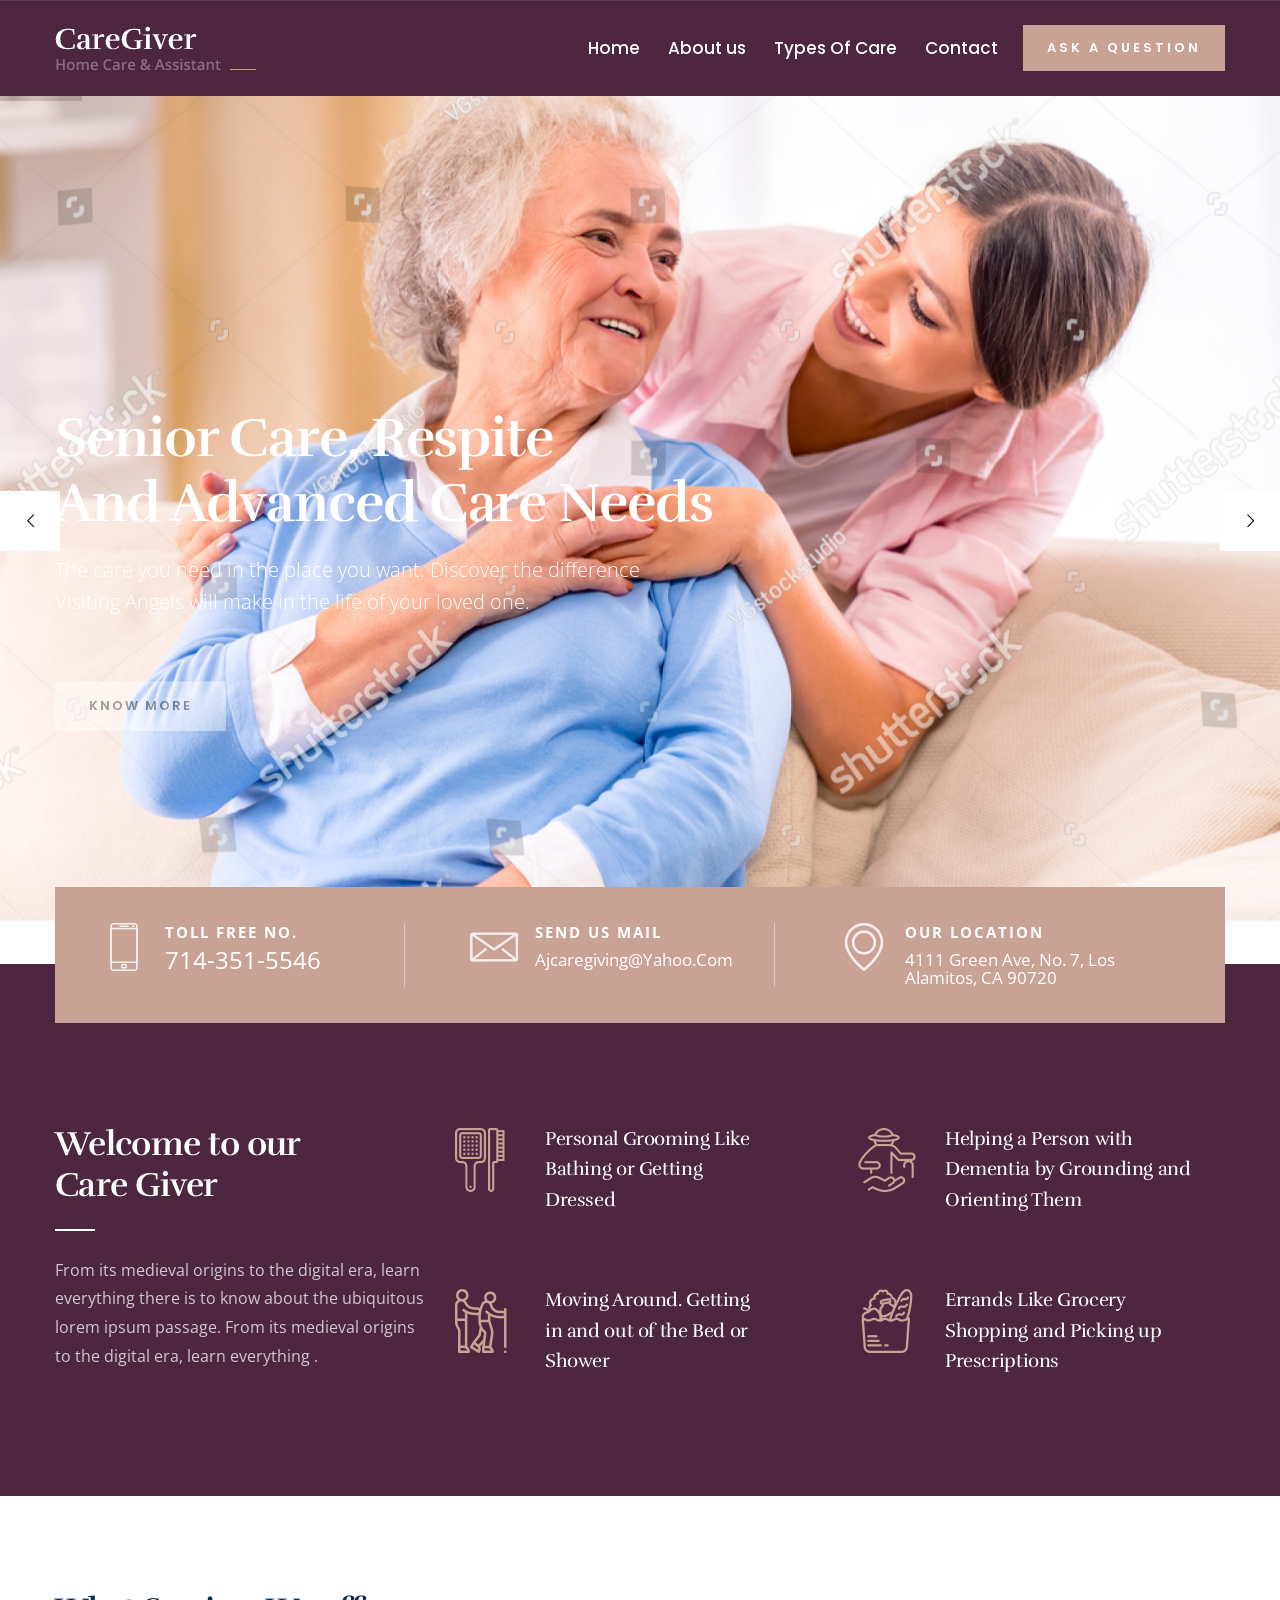
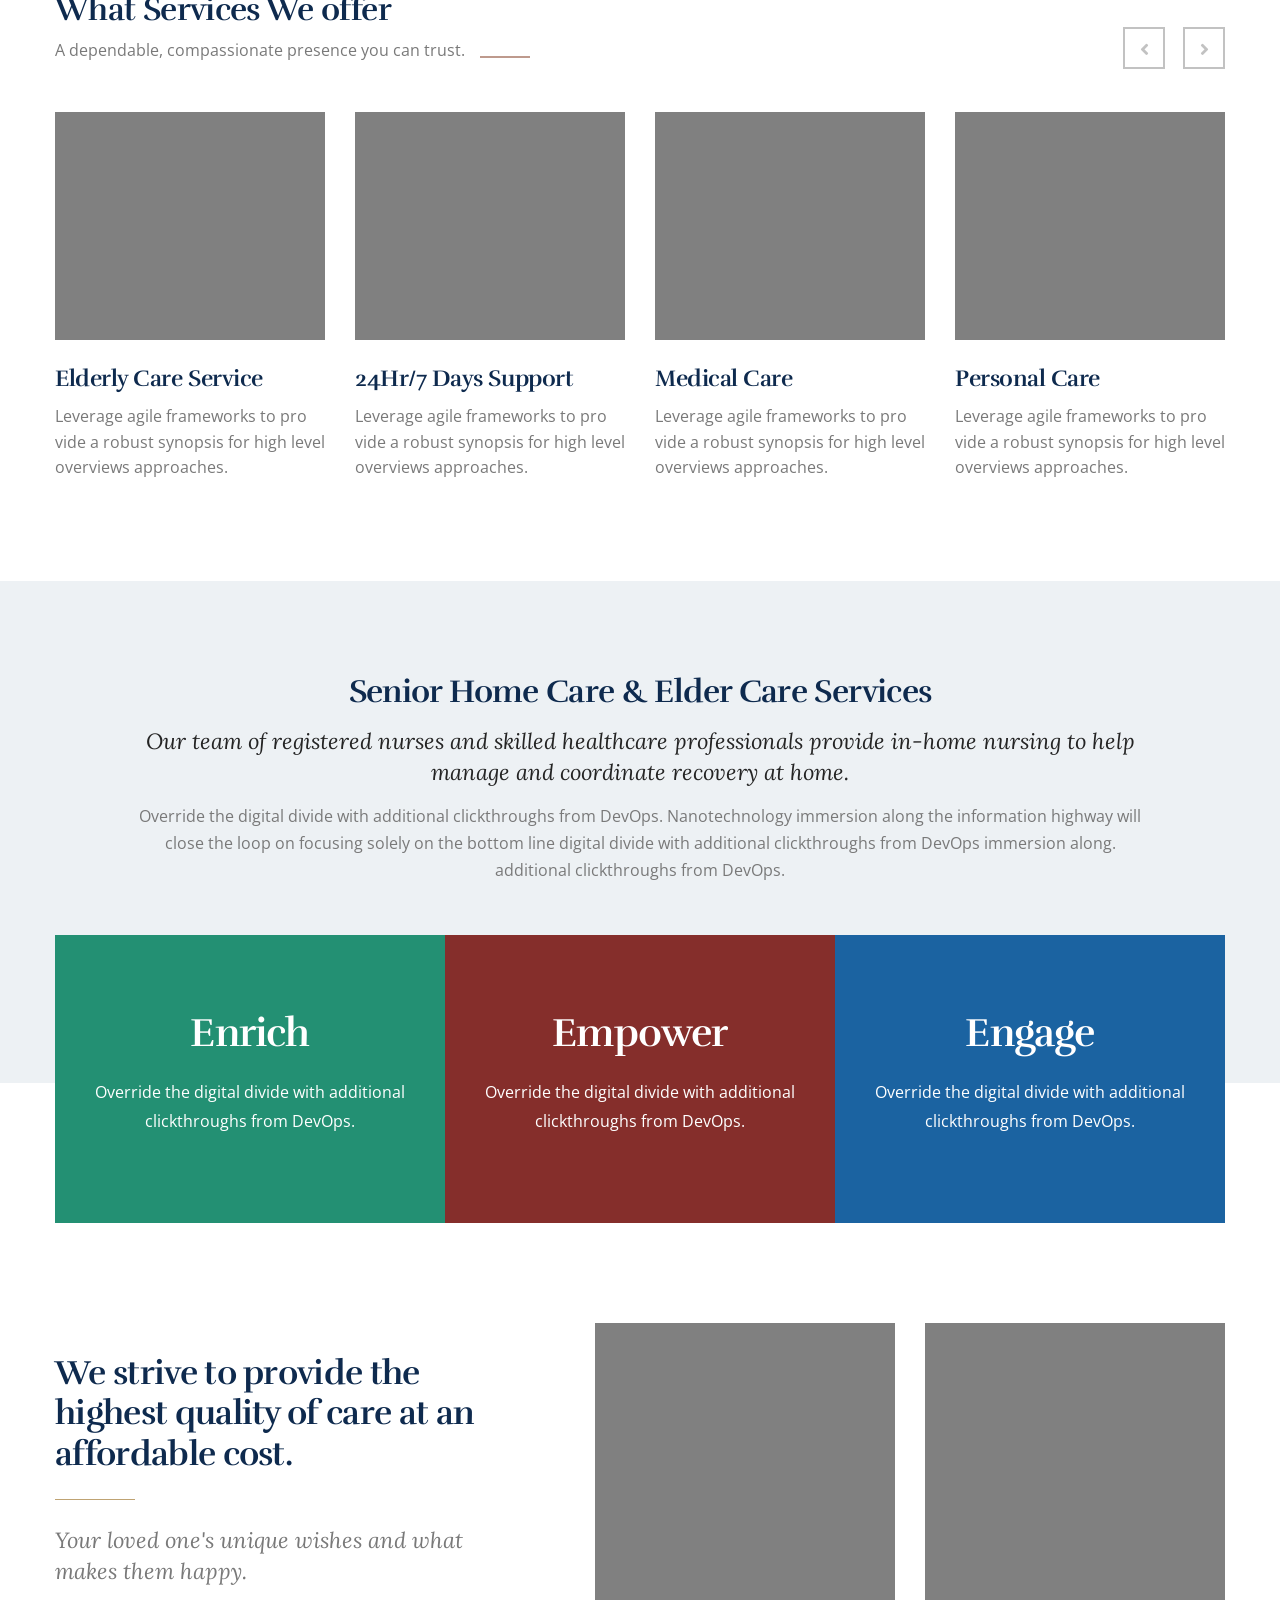
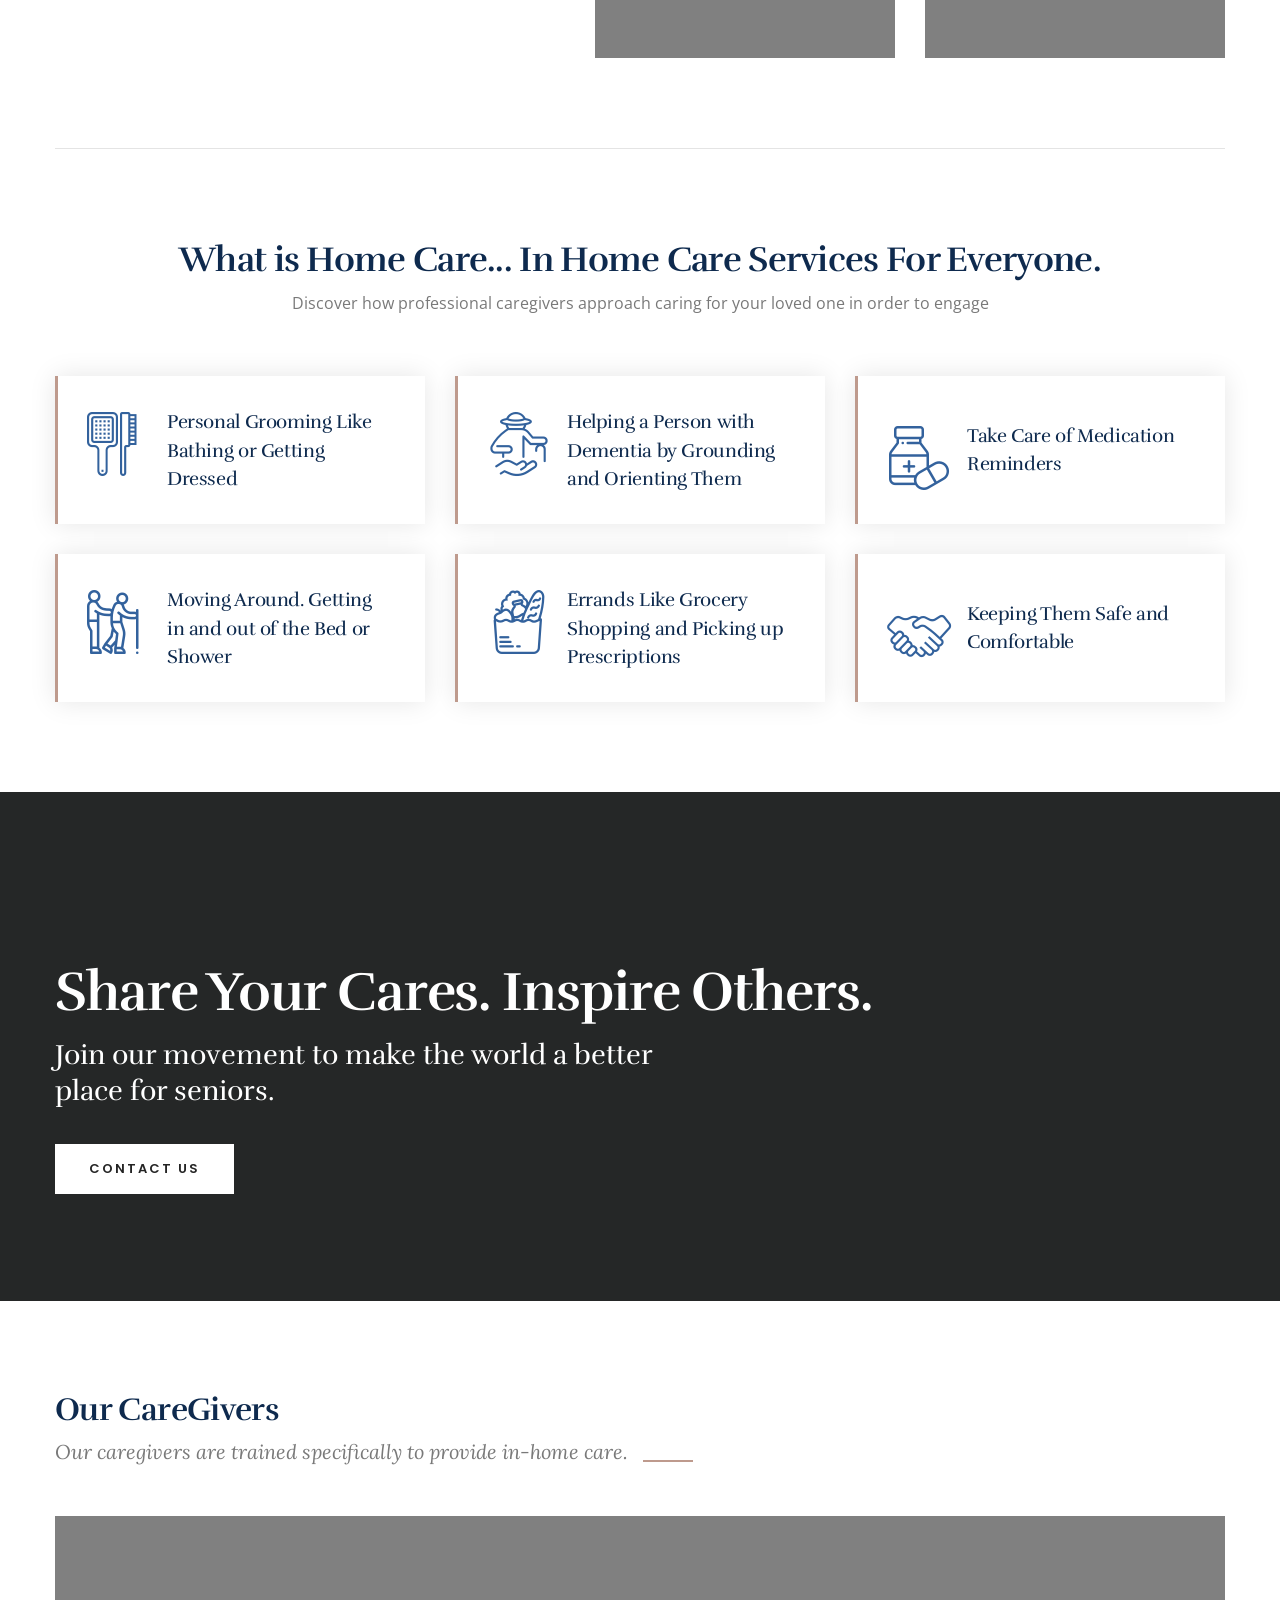
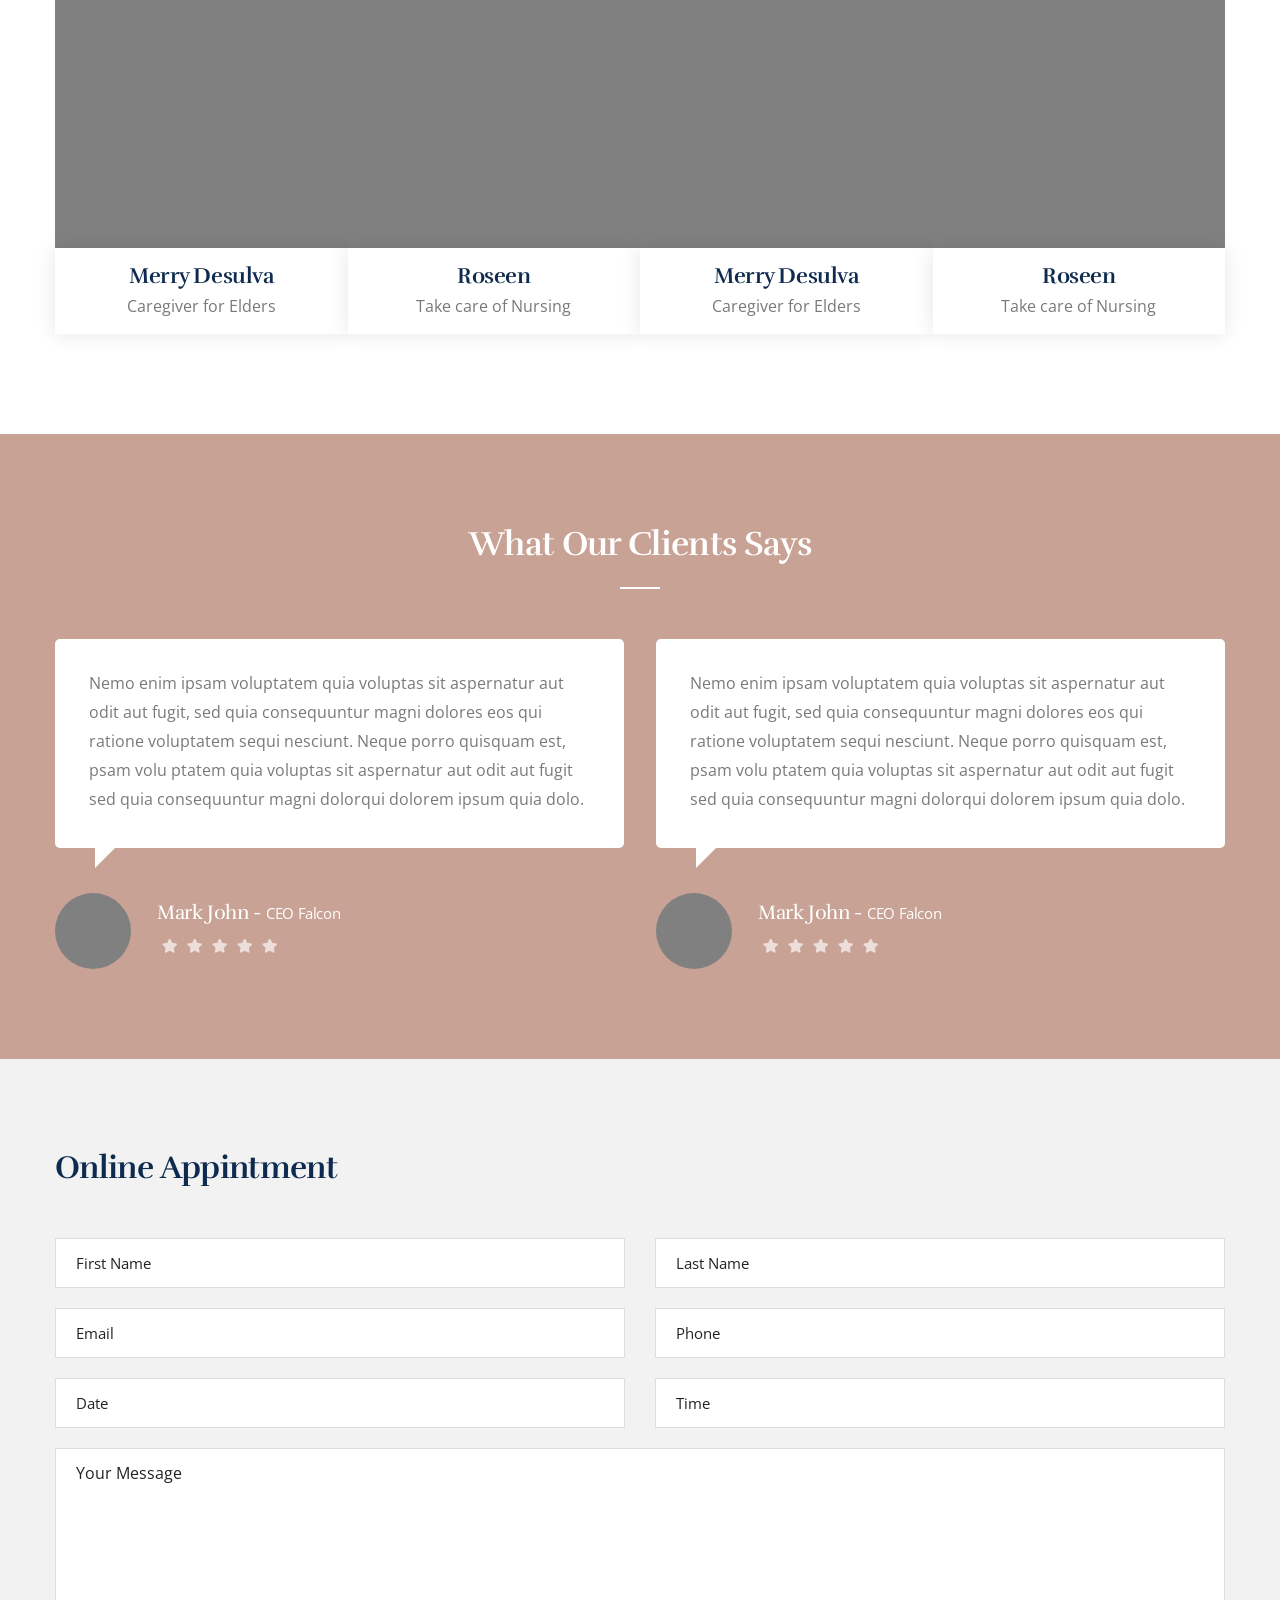
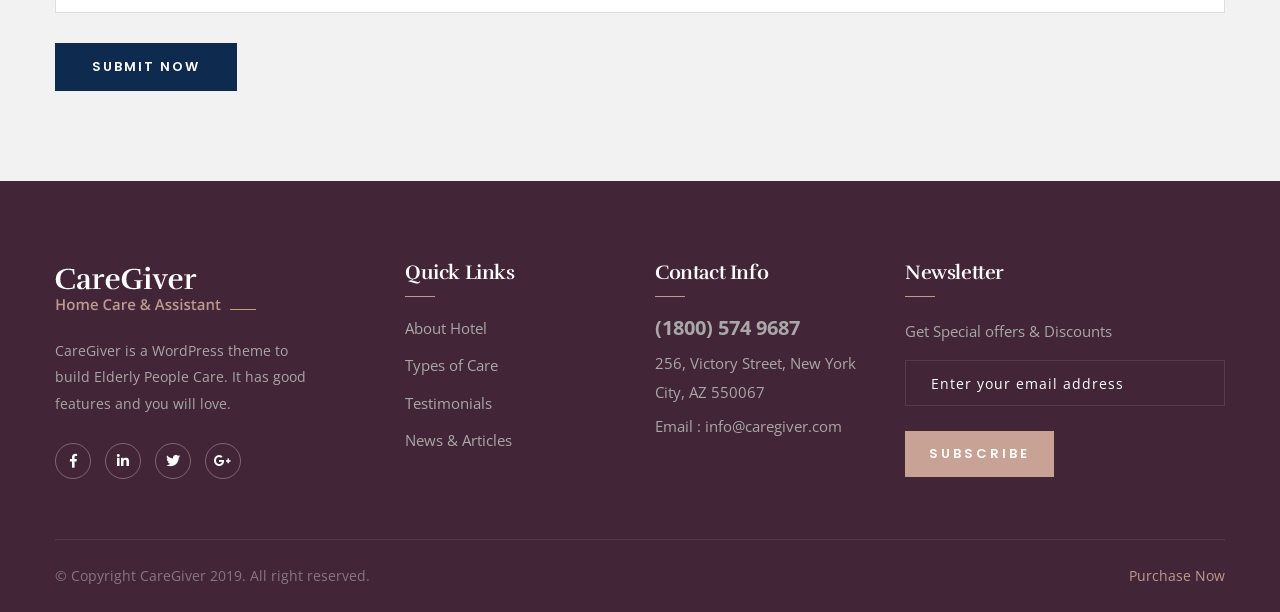
<file: index.html>
<!DOCTYPE html>
<html lang="en">
<head>
<meta charset="utf-8">
<title>CareGiver - Elder Care HTML Template | Home Page 03</title>
<!-- Stylesheets -->
<link href="css/bootstrap.css" rel="stylesheet">
<link href="plugins/revolution/css/settings.css" rel="stylesheet" type="text/css"><!-- REVOLUTION SETTINGS STYLES -->
<link href="plugins/revolution/css/layers.css" rel="stylesheet" type="text/css"><!-- REVOLUTION LAYERS STYLES -->
<link href="plugins/revolution/css/navigation.css" rel="stylesheet" type="text/css"><!-- REVOLUTION NAVIGATION STYLES -->

<link href="css/style.css" rel="stylesheet">
<link href="css/responsive.css" rel="stylesheet">

<link rel="shortcut icon" href="images/favicon.png" type="image/x-icon">
<link rel="icon" href="images/favicon.png" type="image/x-icon">

<!-- Responsive -->
<meta http-equiv="X-UA-Compatible" content="IE=edge">
<meta name="viewport" content="width=device-width, initial-scale=1.0, maximum-scale=1.0, user-scalable=0">
<!--[if lt IE 9]><script src="https://cdnjs.cloudflare.com/ajax/libs/html5shiv/3.7.3/html5shiv.js"></script><![endif]-->
<!--[if lt IE 9]><script src="js/respond.js"></script><![endif]-->
</head>

<body>

<div class="page-wrapper">
    <!-- Preloader -->
    <div class="preloader"></div>

	<!-- Main Header / Header Style Two -->
    <header class="main-header header-style-two">
        <!-- Header Upper -->
        <div class="header-upper">
            <div class="inner-container">
                <div class="auto-container clearfix">
                    <!--Info-->
                    <div class="logo-outer">
                        <div class="logo"><a href="index.html"><img src="images/logo-2.png" alt="" title=""></a></div>
                    </div>

                    <!--Nav Box-->
                    <div class="nav-outer clearfix">
                        <!--Mobile Navigation Toggler For Mobile--><div class="mobile-nav-toggler"><span class="icon flaticon-menu-button"></span></div>
                        <nav class="main-menu navbar-expand-md navbar-light">
                            <div class="navbar-header">
                                <!-- Togg le Button -->      
                                <button class="navbar-toggler" type="button" data-toggle="collapse" data-target="#navbarSupportedContent" aria-controls="navbarSupportedContent" aria-expanded="false" aria-label="Toggle navigation">
                                    <span class="icon flaticon-menu"></span>
                                </button>
                            </div>
                            
                            <div class="collapse navbar-collapse clearfix" id="navbarSupportedContent">
                                <ul class="navigation clearfix">
                                    <li><a href="index-2.html">Home</a></li>
									<li class="dropdown"><a href="#">About us</a>
                                        <ul>
                                            <li><a href="about.html">About Us</a></li>
                                            <li><a href="testimonial.html">Testimonial</a></li>
                                        </ul>
                                    </li>
                                    <li class="dropdown"><a href="#">Types Of Care</a>
                                        <ul>
                                            <li><a href="elderly-service.html">Elderly Care Service</a></li>
                                            <li><a href="personal-care.html">Personal Care</a></li>
                                            <li><a href="respite-care.html">Respite Care</a></li>
                                            <li><a href="nursing.html">Skilled Nursing</a></li>
                                            <li><a href="support.html">24/7 Day Support</a></li>
                                            <li><a href="discharge.html">Hospital Discharge</a></li>
                                            <li><a href="care.html">Companion Care</a></li>
                                            <li><a href="chronical.html">Chronical Condition Care</a></li>
											<li><a href="surgery.html">After Surgery Care</a></li>
											<li><a href="life-care.html">End of Life Care</a></li>
											<li><a href="special-care.html">Special Need Care</a></li>
                                        </ul>
                                    </li>
                                    <li><a href="contact.html">Contact</a></li>
                                </ul>
                            </div>
                        </nav>
                        <!-- Main Menu End-->

                        <!-- Main Menu End-->
                        <div class="outer-box clearfix">
                            <!-- Button Box -->
                            <div class="btn-box">
                                <a href="contact.html" class="theme-btn btn-style-one"><span class="txt">Ask a Question</span></a>
                            </div>
                        </div>
                    </div>
                </div>
            </div>
        </div>
        <!--End Header Upper-->

    	<!-- Mobile Menu  -->
        <div class="mobile-menu">
            <div class="menu-backdrop"></div>
            <div class="close-btn"><span class="icon flaticon-cancel-1"></span></div>
            
            <!--Here Menu Will Come Automatically Via Javascript / Same Menu as in Header-->
            <nav class="menu-box">
            	<div class="nav-logo"><a href="index.html"><img src="images/nav-logo.png" alt="" title=""></a></div>
                
                <ul class="navigation clearfix"><!--Keep This Empty / Menu will come through Javascript--></ul>
            </nav>
        </div><!-- End Mobile Menu -->

    </header>
    <!-- End Main Header -->

    <!--Main Slider-->
    <section class="main-slider">
        
        <div class="rev_slider_wrapper fullwidthbanner-container"  id="rev_slider_two_wrapper" data-source="gallery">
            <div class="rev_slider fullwidthabanner" id="rev_slider_two" data-version="5.4.1">
                <ul>
                    
                    <li data-transition="parallaxvertical" data-description="Slide Description" data-easein="default" data-easeout="default" data-fsmasterspeed="1500" data-fsslotamount="7" data-fstransition="fade" data-hideafterloop="0" data-hideslideonmobile="off" data-index="rs-1688" data-masterspeed="default" data-param1="" data-param10="" data-param2="" data-param3="" data-param4="" data-param5="" data-param6="" data-param7="" data-param8="" data-param9="" data-rotate="0" data-saveperformance="off" data-slotamount="default" data-thumb="images/shutterstock/stock-photo-care-of-senior-woman-at-home-sitting-on-the-couch-328757927.jpg" data-title="Slide Title">
                    <img alt="" class="rev-slidebg" data-bgfit="cover" data-bgparallax="10" data-bgposition="center center" data-bgrepeat="no-repeat" data-no-retina="" src="images/shutterstock/stock-photo-care-of-senior-woman-at-home-sitting-on-the-couch-328757927.jpg">
                    
					<div class="tp-caption" 
                    data-paddingbottom="[0,0,0,0]"
                    data-paddingleft="[0,0,0,0]"
                    data-paddingright="[0,0,0,0]"
                    data-paddingtop="[0,0,0,0]"
                    data-responsive_offset="on"
                    data-type="text"
                    data-height="none"
                    data-width="['700','650','650','450']"
                    data-whitespace="normal"
                    data-hoffset="['15','15','15','15']"
                    data-voffset="['-50','-110','-110','-110']"
                    data-x="['left','left','left','left']"
                    data-y="['middle','middle','middle','middle']"
                    data-textalign="['top','top','top','top']"
                    data-frames='[{"delay":0,"speed":1500,"frame":"0","from":"y:[-100%];z:0;rX:0deg;rY:0;rZ:0;sX:1;sY:1;skX:0;skY:0;","mask":"x:0px;y:0px;s:inherit;e:inherit;","to":"o:1;","ease":"Power3.easeInOut"},{"delay":"wait","speed":300,"frame":"999","to":"auto:auto;","ease":"Power3.easeInOut"}]'>
                        <h2>Senior Care, Respite <br> and Advanced Care Needs</h2>
                    </div>
                    
                    <div class="tp-caption" 
                    data-paddingbottom="[0,0,0,0]"
                    data-paddingleft="[0,0,0,0]"
                    data-paddingright="[0,0,0,0]"
                    data-paddingtop="[0,0,0,0]"
                    data-responsive_offset="on"
                    data-type="text"
                    data-height="none"
                    data-width="['650','650','650','450']"
                    data-whitespace="normal"
                    data-hoffset="['15','15','15','15']"
                    data-voffset="['65','10','10','10']"
                    data-x="['left','left','left','left']"
                    data-y="['middle','middle','middle','middle']"
                    data-textalign="['top','top','top','top']"
                    data-frames='[{"delay":500,"speed":1500,"frame":"0","from":"y:[-100%];z:0;rX:0deg;rY:0;rZ:0;sX:1;sY:1;skX:0;skY:0;","mask":"x:0px;y:0px;s:inherit;e:inherit;","to":"o:1;","ease":"Power3.easeInOut"},{"delay":"wait","speed":300,"frame":"999","to":"auto:auto;","ease":"Power3.easeInOut"}]'>
                        <div class="text">The care you need in the place you want. Discover the difference Visiting Angels will make in the life of your loved one.</div>
                    </div>
                    
                    <div class="tp-caption" 
                    data-paddingbottom="[0,0,0,0]"
                    data-paddingleft="[0,0,0,0]"
                    data-paddingright="[0,0,0,0]"
                    data-paddingtop="[0,0,0,0]"
                    data-responsive_offset="on"
                    data-type="text"
                    data-height="none"
                    data-whitespace="normal"
                    data-width="['650','650','650','450']"
                    data-hoffset="['15','15','15','15']"
                    data-voffset="['155','100','120','120']"
                    data-x="['left','left','left','left']"
                    data-y="['middle','middle','middle','middle']"
                    data-textalign="['top','top','top','top']"
                    data-frames='[{"delay":1000,"speed":2000,"frame":"0","from":"y:[100%];z:0;rX:0deg;rY:0;rZ:0;sX:1;sY:1;skX:0;skY:0;opacity:0;","to":"o:1;","ease":"Power4.easeInOut"},{"delay":"wait","speed":300,"frame":"999","to":"auto:auto;","ease":"Power3.easeInOut"}]'>
                        <div class="link-box">
                            <a href="about.html" class="theme-btn btn-style-two"><span class="txt">know more</span></a>
                        </div>
                    </div>
                    
					</li>
                    
                    <li data-transition="parallaxvertical" data-description="Slide Description" data-easein="default" data-easeout="default" data-fsmasterspeed="1500" data-fsslotamount="7" data-fstransition="fade" data-hideafterloop="0" data-hideslideonmobile="off" data-index="rs-1689" data-masterspeed="default" data-param1="" data-param10="" data-param2="" data-param3="" data-param4="" data-param5="" data-param6="" data-param7="" data-param8="" data-param9="" data-rotate="0" data-saveperformance="off" data-slotamount="default" data-thumb="images/shutterstock/stock-photo-nurse-from-care-home-and-senior-man-in-wheelchair-walking-outdoors-1119388652.jpg" data-title="Slide Title">
                    <img alt="" class="rev-slidebg" data-bgfit="cover" data-bgparallax="10" data-bgposition="center center" data-bgrepeat="no-repeat" data-no-retina="" src="images/shutterstock/stock-photo-nurse-from-care-home-and-senior-man-in-wheelchair-walking-outdoors-1119388652.jpg">
                    
                    <div class="tp-caption" 
                    data-paddingbottom="[0,0,0,0]"
                    data-paddingleft="[0,0,0,0]"
                    data-paddingright="[0,0,0,0]"
                    data-paddingtop="[0,0,0,0]"
                    data-responsive_offset="on"
                    data-type="text"
                    data-height="none"
                    data-width="['700','650','650','450']"
                    data-whitespace="normal"
                    data-hoffset="['15','15','15','15']"
                    data-voffset="['-50','-110','-110','-110']"
                    data-x="['left','left','left','left']"
                    data-y="['middle','middle','middle','middle']"
                    data-textalign="['top','top','top','top']"
                    data-frames='[{"delay":0,"speed":1500,"frame":"0","from":"y:[-100%];z:0;rX:0deg;rY:0;rZ:0;sX:1;sY:1;skX:0;skY:0;","mask":"x:0px;y:0px;s:inherit;e:inherit;","to":"o:1;","ease":"Power3.easeInOut"},{"delay":"wait","speed":300,"frame":"999","to":"auto:auto;","ease":"Power3.easeInOut"}]'>
                        <h2>In Home Care That <br> Elevates the Human Spirit</h2>
                    </div>
                    
                    <div class="tp-caption" 
                    data-paddingbottom="[0,0,0,0]"
                    data-paddingleft="[0,0,0,0]"
                    data-paddingright="[0,0,0,0]"
                    data-paddingtop="[0,0,0,0]"
                    data-responsive_offset="on"
                    data-type="text"
                    data-height="none"
                    data-width="['650','650','650','450']"
                    data-whitespace="normal"
                    data-hoffset="['15','15','15','15']"
                    data-voffset="['65','10','10','10']"
                    data-x="['left','left','left','left']"
                    data-y="['middle','middle','middle','middle']"
                    data-textalign="['top','top','top','top']"
                    data-frames='[{"delay":500,"speed":1500,"frame":"0","from":"y:[-100%];z:0;rX:0deg;rY:0;rZ:0;sX:1;sY:1;skX:0;skY:0;","mask":"x:0px;y:0px;s:inherit;e:inherit;","to":"o:1;","ease":"Power3.easeInOut"},{"delay":"wait","speed":300,"frame":"999","to":"auto:auto;","ease":"Power3.easeInOut"}]'>
                        <div class="text">The care you need in the place you want. Discover the difference Visiting Angels will make in the life of your loved one.</div>
                    </div>
                    
                    <div class="tp-caption" 
                    data-paddingbottom="[0,0,0,0]"
                    data-paddingleft="[0,0,0,0]"
                    data-paddingright="[0,0,0,0]"
                    data-paddingtop="[0,0,0,0]"
                    data-responsive_offset="on"
                    data-type="text"
                    data-height="none"
                    data-whitespace="normal"
                    data-width="['650','650','650','450']"
                    data-hoffset="['15','15','15','15']"
                    data-voffset="['155','100','120','120']"
                    data-x="['left','left','left','left']"
                    data-y="['middle','middle','middle','middle']"
                    data-textalign="['top','top','top','top']"
                    data-frames='[{"delay":1000,"speed":2000,"frame":"0","from":"y:[100%];z:0;rX:0deg;rY:0;rZ:0;sX:1;sY:1;skX:0;skY:0;opacity:0;","to":"o:1;","ease":"Power4.easeInOut"},{"delay":"wait","speed":300,"frame":"999","to":"auto:auto;","ease":"Power3.easeInOut"}]'>
                        <div class="link-box">
                            <a href="about.html" class="theme-btn btn-style-two"><span class="txt">know more</span></a>
                        </div>
                    </div>
                    
                    </li>
					
					<li data-transition="parallaxvertical" data-description="Slide Description" data-easein="default" data-easeout="default" data-fsmasterspeed="1500" data-fsslotamount="7" data-fstransition="fade" data-hideafterloop="0" data-hideslideonmobile="off" data-index="rs-1690" data-masterspeed="default" data-param1="" data-param10="" data-param2="" data-param3="" data-param4="" data-param5="" data-param6="" data-param7="" data-param8="" data-param9="" data-rotate="0" data-saveperformance="off" data-slotamount="default" data-thumb="images/shutterstock/stock-photo-senior-woman-and-female-nurse-are-showing-thumbs-up-153078326.jpg" data-title="Slide Title">
                    <img alt="" class="rev-slidebg" data-bgfit="cover" data-bgparallax="10" data-bgposition="center center" data-bgrepeat="no-repeat" data-no-retina="" src="images/shutterstock/stock-photo-senior-woman-and-female-nurse-are-showing-thumbs-up-153078326.jpg">
                    
                    <div class="tp-caption" 
                    data-paddingbottom="[0,0,0,0]"
                    data-paddingleft="[0,0,0,0]"
                    data-paddingright="[0,0,0,0]"
                    data-paddingtop="[0,0,0,0]"
                    data-responsive_offset="on"
                    data-type="text"
                    data-height="none"
                    data-width="['700','650','650','450']"
                    data-whitespace="normal"
                    data-hoffset="['15','15','15','15']"
                    data-voffset="['-50','-110','-110','-110']"
                    data-x="['left','left','left','left']"
                    data-y="['middle','middle','middle','middle']"
                    data-textalign="['top','top','top','top']"
                    data-frames='[{"delay":0,"speed":1500,"frame":"0","from":"y:[-100%];z:0;rX:0deg;rY:0;rZ:0;sX:1;sY:1;skX:0;skY:0;","mask":"x:0px;y:0px;s:inherit;e:inherit;","to":"o:1;","ease":"Power3.easeInOut"},{"delay":"wait","speed":300,"frame":"999","to":"auto:auto;","ease":"Power3.easeInOut"}]'>
                        <h2>Quality Home Care Service, <br> You Can Trust Blindly</h2>
                    </div>
                    
                    <div class="tp-caption" 
                    data-paddingbottom="[0,0,0,0]"
                    data-paddingleft="[0,0,0,0]"
                    data-paddingright="[0,0,0,0]"
                    data-paddingtop="[0,0,0,0]"
                    data-responsive_offset="on"
                    data-type="text"
                    data-height="none"
                    data-width="['650','650','650','450']"
                    data-whitespace="normal"
                    data-hoffset="['15','15','15','15']"
                    data-voffset="['65','10','10','10']"
                    data-x="['left','left','left','left']"
                    data-y="['middle','middle','middle','middle']"
                    data-textalign="['top','top','top','top']"
                    data-frames='[{"delay":500,"speed":1500,"frame":"0","from":"y:[-100%];z:0;rX:0deg;rY:0;rZ:0;sX:1;sY:1;skX:0;skY:0;","mask":"x:0px;y:0px;s:inherit;e:inherit;","to":"o:1;","ease":"Power3.easeInOut"},{"delay":"wait","speed":300,"frame":"999","to":"auto:auto;","ease":"Power3.easeInOut"}]'>
                        <div class="text">The care you need in the place you want. Discover the difference Visiting Angels will make in the life of your loved one.</div>
                    </div>
                    
                    <div class="tp-caption" 
                    data-paddingbottom="[0,0,0,0]"
                    data-paddingleft="[0,0,0,0]"
                    data-paddingright="[0,0,0,0]"
                    data-paddingtop="[0,0,0,0]"
                    data-responsive_offset="on"
                    data-type="text"
                    data-height="none"
                    data-whitespace="normal"
                    data-width="['650','650','650','450']"
                    data-hoffset="['15','15','15','15']"
                    data-voffset="['155','100','120','120']"
                    data-x="['left','left','left','left']"
                    data-y="['middle','middle','middle','middle']"
                    data-textalign="['top','top','top','top']"
                    data-frames='[{"delay":1000,"speed":2000,"frame":"0","from":"y:[100%];z:0;rX:0deg;rY:0;rZ:0;sX:1;sY:1;skX:0;skY:0;opacity:0;","to":"o:1;","ease":"Power4.easeInOut"},{"delay":"wait","speed":300,"frame":"999","to":"auto:auto;","ease":"Power3.easeInOut"}]'>
                        <div class="link-box">
                            <a href="about.html" class="theme-btn btn-style-two"><span class="txt">know more</span></a>
                        </div>
                    </div>
                    
                    </li>
                    
                </ul>
            </div>
        </div>
    </section>
    <!--End Main Slider-->
	
	<!-- Services Section -->
	<section class="contact-info-section">
		<div class="auto-container">
			<div class="inner-container margin">
				<div class="row clearfix">
					
					<!-- Info Box -->
					<div class="info-box col-lg-4 col-md-6 col-sm-12">
						<div class="box-inner">
							<div class="icon flaticon-smartphone"></div>
							<h4>Toll Free No.<a href="tel:714-351-5546" class="phone">714-351-5546</a></h4>
						</div>
					</div>
					
					<!-- Info Box -->
					<div class="info-box col-lg-4 col-md-6 col-sm-12">
						<div class="box-inner">
							<div class="icon flaticon-envelope"></div>
							<h4>send us mail<a href="mailto:ajcaregiving@yahoo.com">ajcaregiving@yahoo.com</a></h4>
						</div>
					</div>
					
					<!-- Info Box -->
					<div class="info-box col-lg-4 col-md-6 col-sm-12">
						<div class="box-inner">
							<div class="icon flaticon-placeholder"></div>
							<h4>Our location<span>4111 Green Ave, No. 7, Los Alamitos, CA 90720</span></h4>
						</div>
					</div>
					
				</div>
			</div>
		</div>
	</section>
	<!-- End Services Section -->
	
	<!-- Welcome Section -->
	<section class="welcome-section">
		<div class="auto-container">
			<div class="row clearfix">
				
				<!-- Title Column -->
				<div class="title-column col-lg-4 col-md-12 col-sm-12">
					<div class="inner-column">
						<!-- Sec Title Two -->
						<div class="sec-title-two light">
							<h2>Welcome to our <br> Care Giver</h2>
							<div class="text">From its medieval origins to the digital era, learn everything there is to know about the ubiquitous lorem ipsum passage. From its medieval origins to the digital era, learn everything .</div>
						</div>
					</div>
				</div>
				
				<!-- Blocks Column -->
				<div class="blocks-column col-lg-8 col-md-12 col-sm-12">
					<div class="inner-column">
						
						<div class="row clearfix">
				
							<!-- Service Block Five -->
							<div class="service-block-five col-lg-6 col-md-6 col-sm-12">
								<div class="inner-box">
									<div class="content">
										<div class="icon-box">
											<span class="icon flaticon-hair"></span>
										</div>
										<h3><a href="nursing.html">Personal Grooming Like <br> Bathing or Getting <br> Dressed</a></h3>
									</div>
								</div>
							</div>
							
							<!-- Service Block Five -->
							<div class="service-block-five col-lg-6 col-md-6 col-sm-12">
								<div class="inner-box">
									<div class="content">
										<div class="icon-box">
											<span class="icon flaticon-elder"></span>
										</div>
										<h3><a href="nursing.html">Helping a Person with Dementia by Grounding and Orienting Them</a></h3>
									</div>
								</div>
							</div>
							
							<!-- Service Block Five -->
							<div class="service-block-five col-lg-6 col-md-6 col-sm-12">
								<div class="inner-box">
									<div class="content">
										<div class="icon-box">
											<span class="icon flaticon-walk"></span>
										</div>
										<h3><a href="nursing.html">Moving Around. Getting <br> in and out of the Bed or Shower</a></h3>
									</div>
								</div>
							</div>
							
							<!-- Service Block Five -->
							<div class="service-block-five col-lg-6 col-md-6 col-sm-12">
								<div class="inner-box">
									<div class="content">
										<div class="icon-box">
											<span class="icon flaticon-groceries"></span>
										</div>
										<h3><a href="nursing.html">Errands Like Grocery Shopping and Picking up Prescriptions</a></h3>
									</div>
								</div>
							</div>
							
						</div>
						
					</div>
				</div>
				
			</div>
		</div>
	</section>
	<!-- End Welcome Section -->
	
	<!-- Services Section Two -->
	<section class="services-section-two">
		<div class="auto-container">
			
			<!-- Sec Title -->
			<div class="sec-title">
				<h2>What Services We offer</h2>
				<div class="text">A dependable, compassionate presence you can trust.</div>
			</div>
			
			<div class="services-carousel owl-carousel owl-theme">
				
				<!-- Service Block Two -->
				<div class="service-block-two">
					<div class="inner-box">
						<div class="image">
							<a href="elderly-service.html"><img src="images/resource/service-4.jpg" alt="" /></a>
						</div>
						<div class="lower-content">
							<h3><a href="elderly-service.html">Elderly Care Service</a></h3>
							<div class="text">Leverage agile frameworks to pro vide a robust synopsis for high level overviews approaches.</div>
						</div>
					</div>
				</div>
				
				<!-- Service Block Two -->
				<div class="service-block-two">
					<div class="inner-box">
						<div class="image">
							<a href="support.html"><img src="images/resource/service-5.jpg" alt="" /></a>
						</div>
						<div class="lower-content">
							<h3><a href="support.html">24Hr/7 Days Support</a></h3>
							<div class="text">Leverage agile frameworks to pro vide a robust synopsis for high level overviews approaches.</div>
						</div>
					</div>
				</div>
				
				<!-- Service Block Two -->
				<div class="service-block-two">
					<div class="inner-box">
						<div class="image">
							<a href="respite-care.html"><img src="images/resource/service-6.jpg" alt="" /></a>
						</div>
						<div class="lower-content">
							<h3><a href="respite-care.html">Medical Care</a></h3>
							<div class="text">Leverage agile frameworks to pro vide a robust synopsis for high level overviews approaches.</div>
						</div>
					</div>
				</div>
				
				<!-- Service Block Two -->
				<div class="service-block-two">
					<div class="inner-box">
						<div class="image">
							<a href="personal-care.html"><img src="images/resource/service-7.jpg" alt="" /></a>
						</div>
						<div class="lower-content">
							<h3><a href="personal-care.html">Personal Care</a></h3>
							<div class="text">Leverage agile frameworks to pro vide a robust synopsis for high level overviews approaches.</div>
						</div>
					</div>
				</div>
				
				<!-- Service Block Two -->
				<div class="service-block-two">
					<div class="inner-box">
						<div class="image">
							<a href="elderly-service.html"><img src="images/resource/service-4.jpg" alt="" /></a>
						</div>
						<div class="lower-content">
							<h3><a href="elderly-service.html">Elderly Care Service</a></h3>
							<div class="text">Leverage agile frameworks to pro vide a robust synopsis for high level overviews approaches.</div>
						</div>
					</div>
				</div>
				
				<!-- Service Block Two -->
				<div class="service-block-two">
					<div class="inner-box">
						<div class="image">
							<a href="support.html"><img src="images/resource/service-5.jpg" alt="" /></a>
						</div>
						<div class="lower-content">
							<h3><a href="support.html">24Hr/7 Days Support</a></h3>
							<div class="text">Leverage agile frameworks to pro vide a robust synopsis for high level overviews approaches.</div>
						</div>
					</div>
				</div>
				
				<!-- Service Block Two -->
				<div class="service-block-two">
					<div class="inner-box">
						<div class="image">
							<a href="respite-care.html"><img src="images/resource/service-6.jpg" alt="" /></a>
						</div>
						<div class="lower-content">
							<h3><a href="respite-care.html">Medical Care</a></h3>
							<div class="text">Leverage agile frameworks to pro vide a robust synopsis for high level overviews approaches.</div>
						</div>
					</div>
				</div>
				
				<!-- Service Block Two -->
				<div class="service-block-two">
					<div class="inner-box">
						<div class="image">
							<a href="personal-care.html"><img src="images/resource/service-7.jpg" alt="" /></a>
						</div>
						<div class="lower-content">
							<h3><a href="personal-care.html">Personal Care</a></h3>
							<div class="text">Leverage agile frameworks to pro vide a robust synopsis for high level overviews approaches.</div>
						</div>
					</div>
				</div>
				
			</div>
			
		</div>
	</section>
	<!-- End Services Section Two -->
	
	<!-- Services Section -->
	<section class="services-section">
		<div class="auto-container">
			<!-- Title Box -->
			<div class="title-box">
				<h2>Senior Home Care & Elder Care Services</h2>
				<div class="bold-text">Our team of registered nurses and skilled healthcare professionals provide in-home nursing to help manage and coordinate recovery at home.</div>
				<div class="text">Override the digital divide with additional clickthroughs from DevOps. Nanotechnology immersion along the information highway will close the loop on focusing solely on the bottom line digital divide with additional clickthroughs from DevOps immersion along. additional clickthroughs from DevOps. </div>
			</div>
			<div class="clearfix">
				
				<!-- Service Block -->
				<div class="service-block col-lg-4 col-md-6 col-sm-12">
					<div class="inner-box">
						<div class="image">
							<img src="images/resource/service-1.jpg" alt="" />
							<div class="overlay-box">
								<div class="overlay-inner">
									<div class="content">
										<div class="content-inner">
											<h3><a href="elderly-service.html">Enrich</a></h3>
											<div class="text">Override the digital divide with additional clickthroughs from DevOps.</div>
											<div class="btn-box">
												<a href="elderly-service.html" class="theme-btn care-btn">Type of care <span class="icon flaticon-logout"></span></a>
											</div>
										</div>
									</div>
								</div>
							</div>
						</div>
					</div>
				</div>
				
				<!-- Service Block -->
				<div class="service-block col-lg-4 col-md-6 col-sm-12">
					<div class="inner-box">
						<div class="image">
							<img src="images/resource/service-2.jpg" alt="" />
							<div class="overlay-box">
								<div class="overlay-inner">
									<div class="content">
										<div class="content-inner">
											<h3><a href="elderly-service.html">Empower</a></h3>
											<div class="text">Override the digital divide with additional clickthroughs from DevOps.</div>
											<div class="btn-box">
												<a href="elderly-service.html" class="theme-btn care-btn">Type of care <span class="icon flaticon-logout"></span></a>
											</div>
										</div>
									</div>
								</div>
							</div>
						</div>
					</div>
				</div>
				
				<!-- Service Block -->
				<div class="service-block col-lg-4 col-md-6 col-sm-12">
					<div class="inner-box">
						<div class="image">
							<img src="images/resource/service-3.jpg" alt="" />
							<div class="overlay-box">
								<div class="overlay-inner">
									<div class="content">
										<div class="content-inner">
											<h3><a href="elderly-service.html">Engage</a></h3>
											<div class="text">Override the digital divide with additional clickthroughs from DevOps.</div>
											<div class="btn-box">
												<a href="elderly-service.html" class="theme-btn care-btn">Type of care <span class="icon flaticon-logout"></span></a>
											</div>
										</div>
									</div>
								</div>
							</div>
						</div>
					</div>
				</div>
				
			</div>
		</div>
	</section>
	<!-- End Services Section -->
	
	<!-- Quality Section -->
	<section class="quality-section">
		<div class="auto-container">
			<div class="inner-container">
				
				<div class="row clearfix">
					
					<!-- Title Column -->
					<div class="title-column col-lg-5 col-md-12 col-sm-12">
						<div class="inner-column">
							<!-- Sec Title Two -->
							<div class="sec-title-two style-two">
								<h2>We strive to provide the highest quality of care at an affordable cost.</h2>
								<div class="text">Your loved one's unique wishes and what makes them happy.</div>
							</div>
						</div>
					</div>
					
					<!-- Images Column -->
					<div class="images-column col-lg-7 col-md-12 col-sm-12">
						<div class="inner-column">
							<div class="row clearfix">
								
								<div class="column col-lg-6 col-md-6 col-sm-12">
									<div class="image">
										<img src="images/resource/quality-1.jpg" alt="" />
									</div>
								</div>
								<div class="column col-lg-6 col-md-6 col-sm-12">
									<div class="image">
										<img src="images/resource/quality-2.jpg" alt="" />
									</div>
								</div>
								
							</div>
						</div>
					</div>
					
				</div>
				
			</div>
		</div>
	</section>
	<!-- End Quality Section -->
	
	<!-- Services Section Three -->
	<section class="services-section-three style-two">
		<div class="auto-container">
			<!-- Title Box -->
			<div class="title-box">
				<h2>What is Home Care... In Home Care Services For Everyone. </h2>
				<div class="text">Discover how professional caregivers approach caring for your loved one in order to engage</div>
			</div>
			
			<div class="row clearfix">
				
				<!-- Service Block Three -->
				<div class="service-block-three col-lg-4 col-md-6 col-sm-12">
					<div class="inner-box">
						<div class="overlay-box">
							<div class="overlay-inner">
								<div class="overlay-content">
									<div class="content">
										<div class="icon-box">
											<span class="icon flaticon-hair"></span>
										</div>
										<h3><a href="nursing.html">Personal Grooming Like Bathing or Getting Dressed</a></h3>
									</div>
								</div>
							</div>
						</div>
					</div>
				</div>
				
				<!-- Service Block Three -->
				<div class="service-block-three col-lg-4 col-md-6 col-sm-12">
					<div class="inner-box">
						<div class="overlay-box">
							<div class="overlay-inner">
								<div class="overlay-content">
									<div class="content">
										<div class="icon-box">
											<span class="icon flaticon-elder"></span>
										</div>
										<h3><a href="nursing.html">Helping a Person with Dementia by Grounding and Orienting Them</a></h3>
									</div>
								</div>
							</div>
						</div>
					</div>
				</div>
				
				<!-- Service Block Three -->
				<div class="service-block-three col-lg-4 col-md-6 col-sm-12">
					<div class="inner-box">
						<div class="overlay-box">
							<div class="overlay-inner">
								<div class="overlay-content">
									<div class="content">
										<div class="icon-box">
											<span class="icon flaticon-medicine"></span>
										</div>
										<h3><a href="nursing.html">Take Care of Medication Reminders</a></h3>
									</div>
								</div>
							</div>
						</div>
					</div>
				</div>
				
				<!-- Service Block Three -->
				<div class="service-block-three col-lg-4 col-md-6 col-sm-12">
					<div class="inner-box">
						<div class="overlay-box">
							<div class="overlay-inner">
								<div class="overlay-content">
									<div class="content">
										<div class="icon-box">
											<span class="icon flaticon-walk"></span>
										</div>
										<h3><a href="nursing.html">Moving Around. Getting in and out of the Bed or Shower</a></h3>
									</div>
								</div>
							</div>
						</div>
					</div>
				</div>
				
				<!-- Service Block Three -->
				<div class="service-block-three col-lg-4 col-md-6 col-sm-12">
					<div class="inner-box">
						<div class="overlay-box">
							<div class="overlay-inner">
								<div class="overlay-content">
									<div class="content">
										<div class="icon-box">
											<span class="icon flaticon-groceries"></span>
										</div>
										<h3><a href="nursing.html">Errands Like Grocery Shopping and Picking up Prescriptions</a></h3>
									</div>
								</div>
							</div>
						</div>
					</div>
				</div>
				
				<!-- Service Block Three -->
				<div class="service-block-three col-lg-4 col-md-6 col-sm-12">
					<div class="inner-box">
						<div class="overlay-box">
							<div class="overlay-inner">
								<div class="overlay-content">
									<div class="content">
										<div class="icon-box">
											<span class="icon flaticon-deal"></span>
										</div>
										<h3><a href="nursing.html">Keeping Them Safe and Comfortable</a></h3>
									</div>
								</div>
							</div>
						</div>
					</div>
				</div>
				
			</div>
			
		</div>
	</section>
	<!-- End Services Section Three -->
	
	<!-- Call To Action Section -->
	<section class="call-to-action-section" style="background-image: url(images/background/1.png);">
		<div class="auto-container">
			<h2>Share Your Cares. Inspire Others.</h2>
			<div class="text">Join our movement to make the world a better place for seniors.</div>
			<a href="contact.html" class="theme-btn btn-style-two"><span class="txt">contact us</span></a>
		</div>
	</section>
	<!-- End Call To Action Section -->
	
	<!-- Team Section -->
	<section class="team-section style-two">
		<div class="auto-container">
			
			<!-- Sec Title -->
			<div class="sec-title style-two">
				<h2>Our CareGivers</h2>
				<div class="text">Our caregivers are trained specifically to provide in-home care.</div>
			</div>
			
			<div class="clearfix">
				
				<!-- Team Block -->
				<div class="team-block col-lg-3 col-md-6 col-sm-12">
					<div class="inner-box">
						<div class="image">
							<img src="images/resource/team-1.jpg" alt="" />
							<div class="overlay-box">
								<ul class="social-icons">
									<li><a href="#"><i class="fab fa-facebook"></i></a></li>
									<li><a href="#"><i class="fab fa-linkedin"></i></a></li>
									<li><a href="#"><i class="fab fa-twitter-square"></i></a></li>
									<li><a href="#"><i class="fab fa-skype"></i></a></li>
								</ul>
							</div>
						</div>
						<div class="lower-content">
							<h3><a href="team.html">Merry Desulva</a></h3>
							<div class="designation">Caregiver for Elders</div>
						</div>
					</div>
				</div>
				
				<!-- Team Block -->
				<div class="team-block col-lg-3 col-md-6 col-sm-12">
					<div class="inner-box">
						<div class="image">
							<img src="images/resource/team-2.jpg" alt="" />
							<div class="overlay-box">
								<ul class="social-icons">
									<li><a href="#"><i class="fab fa-facebook"></i></a></li>
									<li><a href="#"><i class="fab fa-linkedin"></i></a></li>
									<li><a href="#"><i class="fab fa-twitter-square"></i></a></li>
									<li><a href="#"><i class="fab fa-skype"></i></a></li>
								</ul>
							</div>
						</div>
						<div class="lower-content">
							<h3><a href="team.html">Roseen</a></h3>
							<div class="designation">Take care of Nursing</div>
						</div>
					</div>
				</div>
				
				<!-- Team Block -->
				<div class="team-block col-lg-3 col-md-6 col-sm-12">
					<div class="inner-box">
						<div class="image">
							<img src="images/resource/team-3.jpg" alt="" />
							<div class="overlay-box">
								<ul class="social-icons">
									<li><a href="#"><i class="fab fa-facebook"></i></a></li>
									<li><a href="#"><i class="fab fa-linkedin"></i></a></li>
									<li><a href="#"><i class="fab fa-twitter-square"></i></a></li>
									<li><a href="#"><i class="fab fa-skype"></i></a></li>
								</ul>
							</div>
						</div>
						<div class="lower-content">
							<h3><a href="team.html">Merry Desulva</a></h3>
							<div class="designation">Caregiver for Elders</div>
						</div>
					</div>
				</div>
				
				<!-- Team Block -->
				<div class="team-block col-lg-3 col-md-6 col-sm-12">
					<div class="inner-box">
						<div class="image">
							<img src="images/resource/team-4.jpg" alt="" />
							<div class="overlay-box">
								<ul class="social-icons">
									<li><a href="#"><i class="fab fa-facebook"></i></a></li>
									<li><a href="#"><i class="fab fa-linkedin"></i></a></li>
									<li><a href="#"><i class="fab fa-twitter-square"></i></a></li>
									<li><a href="#"><i class="fab fa-skype"></i></a></li>
								</ul>
							</div>
						</div>
						<div class="lower-content">
							<h3><a href="team.html">Roseen</a></h3>
							<div class="designation">Take care of Nursing</div>
						</div>
					</div>
				</div>
				
			</div>
			
		</div>
	</section>
	<!-- End Team Section -->
	
	<!-- Testimonial Section -->
	<section class="testimonial-section">
		<div class="auto-container">
			<!-- Sec Title Two -->
			<div class="sec-title-two light centered">
				<h2>What Our Clients Says</h2>
			</div>
			
			<div class="testimonial-carousel owl-carousel owl-theme">
				
				<!-- Testimonial Block -->
				<div class="testimonial-block">
					<div class="inner-box">
						<div class="content-box">
							<div class="text">Nemo enim ipsam voluptatem quia voluptas sit aspernatur aut odit aut fugit, sed quia consequuntur magni dolores eos qui ratione voluptatem sequi nesciunt. Neque porro quisquam est, psam volu ptatem quia voluptas sit aspernatur aut odit aut fugit sed quia consequuntur magni dolorqui dolorem ipsum quia dolo.</div>
						</div>
						<div class="lower-box">
							<div class="box-inner">
								<div class="image">
									<img src="images/resource/author-1.jpg" alt="" />
								</div>
								<h3>Mark John - <span>CEO Falcon</span></h3>
								<div class="rating">
									<span class="fa fa-star"></span>
									<span class="fa fa-star"></span>
									<span class="fa fa-star"></span>
									<span class="fa fa-star"></span>
									<span class="fa fa-star"></span>
								</div>
							</div>
						</div>
					</div>
				</div>
				
				<!-- Testimonial Block -->
				<div class="testimonial-block">
					<div class="inner-box">
						<div class="content-box">
							<div class="text">Nemo enim ipsam voluptatem quia voluptas sit aspernatur aut odit aut fugit, sed quia consequuntur magni dolores eos qui ratione voluptatem sequi nesciunt. Neque porro quisquam est, psam volu ptatem quia voluptas sit aspernatur aut odit aut fugit sed quia consequuntur magni dolorqui dolorem ipsum quia dolo.</div>
						</div>
						<div class="lower-box">
							<div class="box-inner">
								<div class="image">
									<img src="images/resource/author-1.jpg" alt="" />
								</div>
								<h3>Mark John - <span>CEO Falcon</span></h3>
								<div class="rating">
									<span class="fa fa-star"></span>
									<span class="fa fa-star"></span>
									<span class="fa fa-star"></span>
									<span class="fa fa-star"></span>
									<span class="fa fa-star"></span>
								</div>
							</div>
						</div>
					</div>
				</div>
				
				<!-- Testimonial Block -->
				<div class="testimonial-block">
					<div class="inner-box">
						<div class="content-box">
							<div class="text">Nemo enim ipsam voluptatem quia voluptas sit aspernatur aut odit aut fugit, sed quia consequuntur magni dolores eos qui ratione voluptatem sequi nesciunt. Neque porro quisquam est, psam volu ptatem quia voluptas sit aspernatur aut odit aut fugit sed quia consequuntur magni dolorqui dolorem ipsum quia dolo.</div>
						</div>
						<div class="lower-box">
							<div class="box-inner">
								<div class="image">
									<img src="images/resource/author-1.jpg" alt="" />
								</div>
								<h3>Mark John - <span>CEO Falcon</span></h3>
								<div class="rating">
									<span class="fa fa-star"></span>
									<span class="fa fa-star"></span>
									<span class="fa fa-star"></span>
									<span class="fa fa-star"></span>
									<span class="fa fa-star"></span>
								</div>
							</div>
						</div>
					</div>
				</div>
				
				<!-- Testimonial Block -->
				<div class="testimonial-block">
					<div class="inner-box">
						<div class="content-box">
							<div class="text">Nemo enim ipsam voluptatem quia voluptas sit aspernatur aut odit aut fugit, sed quia consequuntur magni dolores eos qui ratione voluptatem sequi nesciunt. Neque porro quisquam est, psam volu ptatem quia voluptas sit aspernatur aut odit aut fugit sed quia consequuntur magni dolorqui dolorem ipsum quia dolo.</div>
						</div>
						<div class="lower-box">
							<div class="box-inner">
								<div class="image">
									<img src="images/resource/author-1.jpg" alt="" />
								</div>
								<h3>Mark John - <span>CEO Falcon</span></h3>
								<div class="rating">
									<span class="fa fa-star"></span>
									<span class="fa fa-star"></span>
									<span class="fa fa-star"></span>
									<span class="fa fa-star"></span>
									<span class="fa fa-star"></span>
								</div>
							</div>
						</div>
					</div>
				</div>
			
			</div>
			
		</div>
	</section>
	<!-- End Testimonial Section -->
	
	<!-- Appointment Section -->
	<section class="appointment-section">
		<div class="auto-container">
			<div class="sec-title">
				<h2>Online Appintment</h2>
			</div>
			
			<!-- Default Form -->
			<div class="default-form style-two">
				<form method="post" action="contact.html">
					<div class="row clearfix">
						<div class="form-group col-lg-6 col-md-6 col-sm-12">
							<input type="text" name="firstname" value="" placeholder="First Name" required>
						</div>
						
						<div class="form-group col-lg-6 col-md-6 col-sm-12">
							<input type="text" name="lastname" value="" placeholder="Last Name" required>
						</div>
						
						<div class="form-group col-lg-6 col-md-6 col-sm-12">
							<input type="text" name="email" value="" placeholder="Email" required>
						</div>
						
						<div class="form-group col-lg-6 col-md-6 col-sm-12">
							<input type="text" name="phone" value="" placeholder="Phone" required>
						</div>
						
						<div class="form-group col-lg-6 col-md-6 col-sm-12">
							<input type="text" class="datepicker" name="date" value="" placeholder="Date" required>
						</div>
						
						<div class="form-group col-lg-6 col-md-6 col-sm-12">
							<input type="text" class="timepicker" name="time" value="" placeholder="Time" required>
						</div>
						
						<div class="form-group col-lg-12 col-md-12 col-sm-12">
							<textarea name="message" placeholder="Your Message"></textarea>
						</div>
						
						<div class="form-group col-lg-12 col-md-12 col-sm-12">
							<button type="submit" class="theme-btn btn-style-four"><span class="txt">Submit now</span></button>
						</div>
					</div>
				</form>
			</div>
			<!--End Default Form-->
			
		</div>
	</section>
	<!-- End Appointment Section -->
	
	<!--Main Footer-->
    <footer class="main-footer">
		<div class="auto-container">
        	<!--Widgets Section-->
            <div class="widgets-section">
            	<div class="row clearfix">
                	
                    <!--big column-->
                    <div class="big-column col-lg-6 col-md-12 col-sm-12">
                        <div class="row clearfix">
                        
                            <!--Footer Column-->
                            <div class="footer-column col-lg-7 col-md-6 col-sm-12">
                                <div class="footer-widget logo-widget">
									<div class="logo">
                                    	<a href="index.html"><img src="images/footer-logo.png" alt="" /></a>
                                    </div>
                                    <div class="text">CareGiver is a WordPress theme to build Elderly People Care. It has good features and you will love.</div>
                                    <ul class="social-icons">
                                        <li><a href="#"><span class="fab fa-facebook-f"></span></a></li>
                                        <li><a href="#"><span class="fab fa-linkedin-in"></span></a></li>
                                        <li><a href="#"><span class="fab fa-twitter"></span></a></li>
                                        <li><a href="#"><span class="fab fa-google-plus-g"></span></a></li>
                                    </ul>
								</div>
							</div>
							
							<!--Footer Column-->
                            <div class="footer-column col-lg-5 col-md-6 col-sm-12">
                                <div class="footer-widget links-widget">
                                	<h2>Quick links</h2>
									<div class="widget-content">
										<ul class="list">
                                        	<li><a href="#">About Hotel</a></li>
                                            <li><a href="#">Types of Care</a></li>
                                            <li><a href="#">Testimonials</a></li>
                                            <li><a href="#">News & Articles</a></li>
                                        </ul>
                                    </div>
								</div>
							</div>
						
						</div>
					</div>
					
					<!--big column-->
                    <div class="big-column col-lg-6 col-md-12 col-sm-12">
                        <div class="row clearfix">
                        
                            <!--Footer Column-->
                            <div class="footer-column col-lg-5 col-md-6 col-sm-12">
                                <div class="footer-widget contact-widget">
									<h2>Contact Info</h2>
									<div class="widget-content">
										<a href="tel:1800-574-9687" class="contact-number">(1800) 574 9687</a>
										<ul>
											<li>256, Victory Street, New York <br> City, AZ 550067</li>
											<li>Email :<a href="mailto:info@caregiver.com"> info@caregiver.com</a></li>
										</ul>
									</div>
								</div>
							</div>
							
							<!--Footer Column-->
                            <div class="footer-column col-lg-7 col-md-6 col-sm-12">
                                <div class="footer-widget newsletter-widget">
                                	<h2>Newsletter</h2>
									<div class="text">Get Special offers & Discounts</div>
									<!-- Newsletter Form -->
									<div class="newsletter-form">
										<form method="post" action="contact.html">
											<div class="form-group">
												<input type="email" name="email" value="" placeholder="Enter your email address" required>
												<button type="submit" class="theme-btn btn-style-one"><span class="txt">Subscribe</span></button>
											</div>
										</form>
									</div>
								</div>
							</div>
						
						</div>
					</div>
					
				</div>
			</div>
			
			<!--Footer Bottom-->
            <div class="footer-bottom clearfix">
                <div class="pull-left">
                    <div class="copyright">&copy; Copyright CareGiver 2019. All right reserved.</div>
                </div>
                <div class="pull-right">
                    <a href="#" class="purchase">Purchase Now</a>
                </div>
            </div>
			
		</div>
	</footer>
	
</div>  
<!--End pagewrapper-->

<!--Scroll to top-->
<div class="scroll-to-top scroll-to-target" data-target="html"><span class="fa fa-angle-up"></span></div>

<!--Scroll to top-->
<script src="js/jquery.js"></script>
<!--Revolution Slider-->
<script src="plugins/revolution/js/jquery.themepunch.revolution.min.js"></script>
<script src="plugins/revolution/js/jquery.themepunch.tools.min.js"></script>
<script src="plugins/revolution/js/extensions/revolution.extension.actions.min.js"></script>
<script src="plugins/revolution/js/extensions/revolution.extension.carousel.min.js"></script>
<script src="plugins/revolution/js/extensions/revolution.extension.kenburn.min.js"></script>
<script src="plugins/revolution/js/extensions/revolution.extension.layeranimation.min.js"></script>
<script src="plugins/revolution/js/extensions/revolution.extension.migration.min.js"></script>
<script src="plugins/revolution/js/extensions/revolution.extension.navigation.min.js"></script>
<script src="plugins/revolution/js/extensions/revolution.extension.parallax.min.js"></script>
<script src="plugins/revolution/js/extensions/revolution.extension.slideanims.min.js"></script>
<script src="plugins/revolution/js/extensions/revolution.extension.video.min.js"></script>
<script src="js/main-slider-script.js"></script>

<script src="js/jquery-ui.js"></script>
<script src="js/popper.min.js"></script>
<script src="js/bootstrap.min.js"></script>
<script src="js/jquery.fancybox.js"></script>
<script src="js/owl.js"></script>
<script src="js/wow.js"></script>
<script src="js/appear.js"></script>
<script src="js/jquery.timepicker.min.js"></script>
<script src="js/script.js"></script>
</body>
</html>
</file>
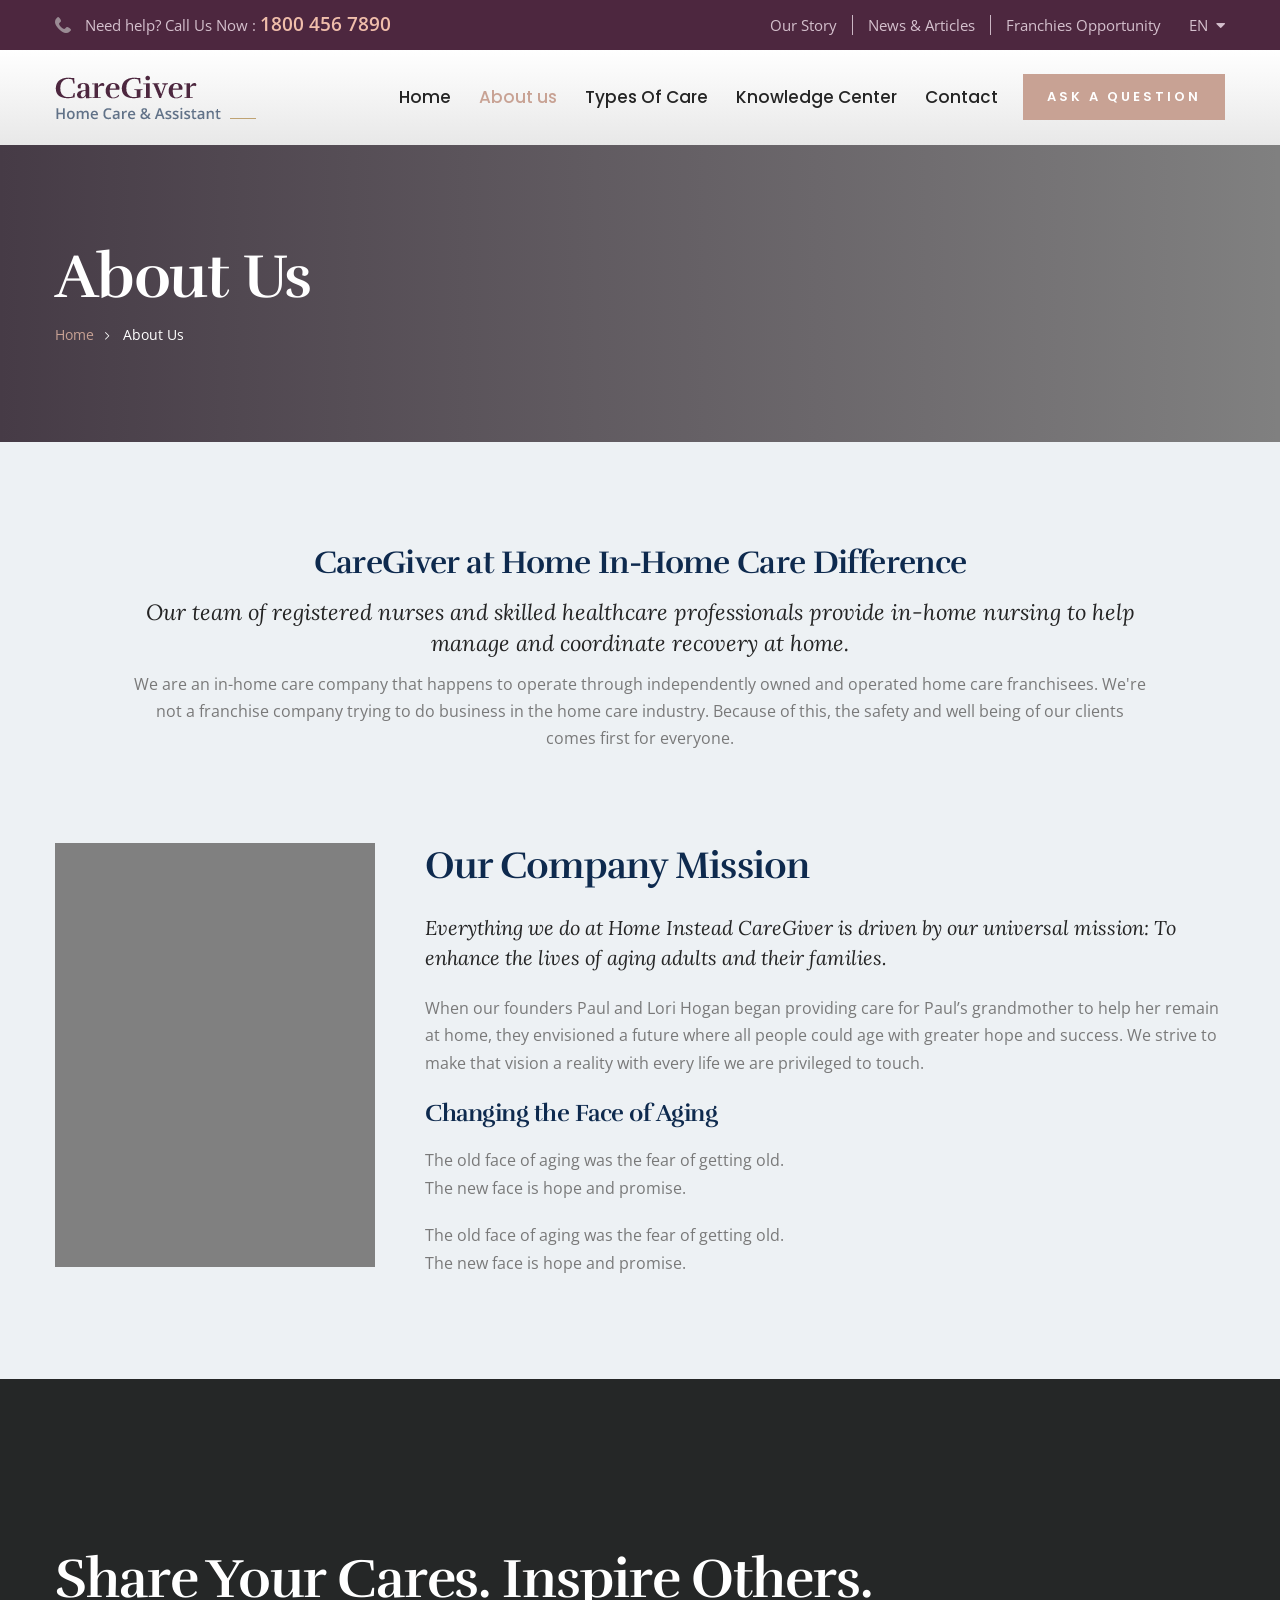
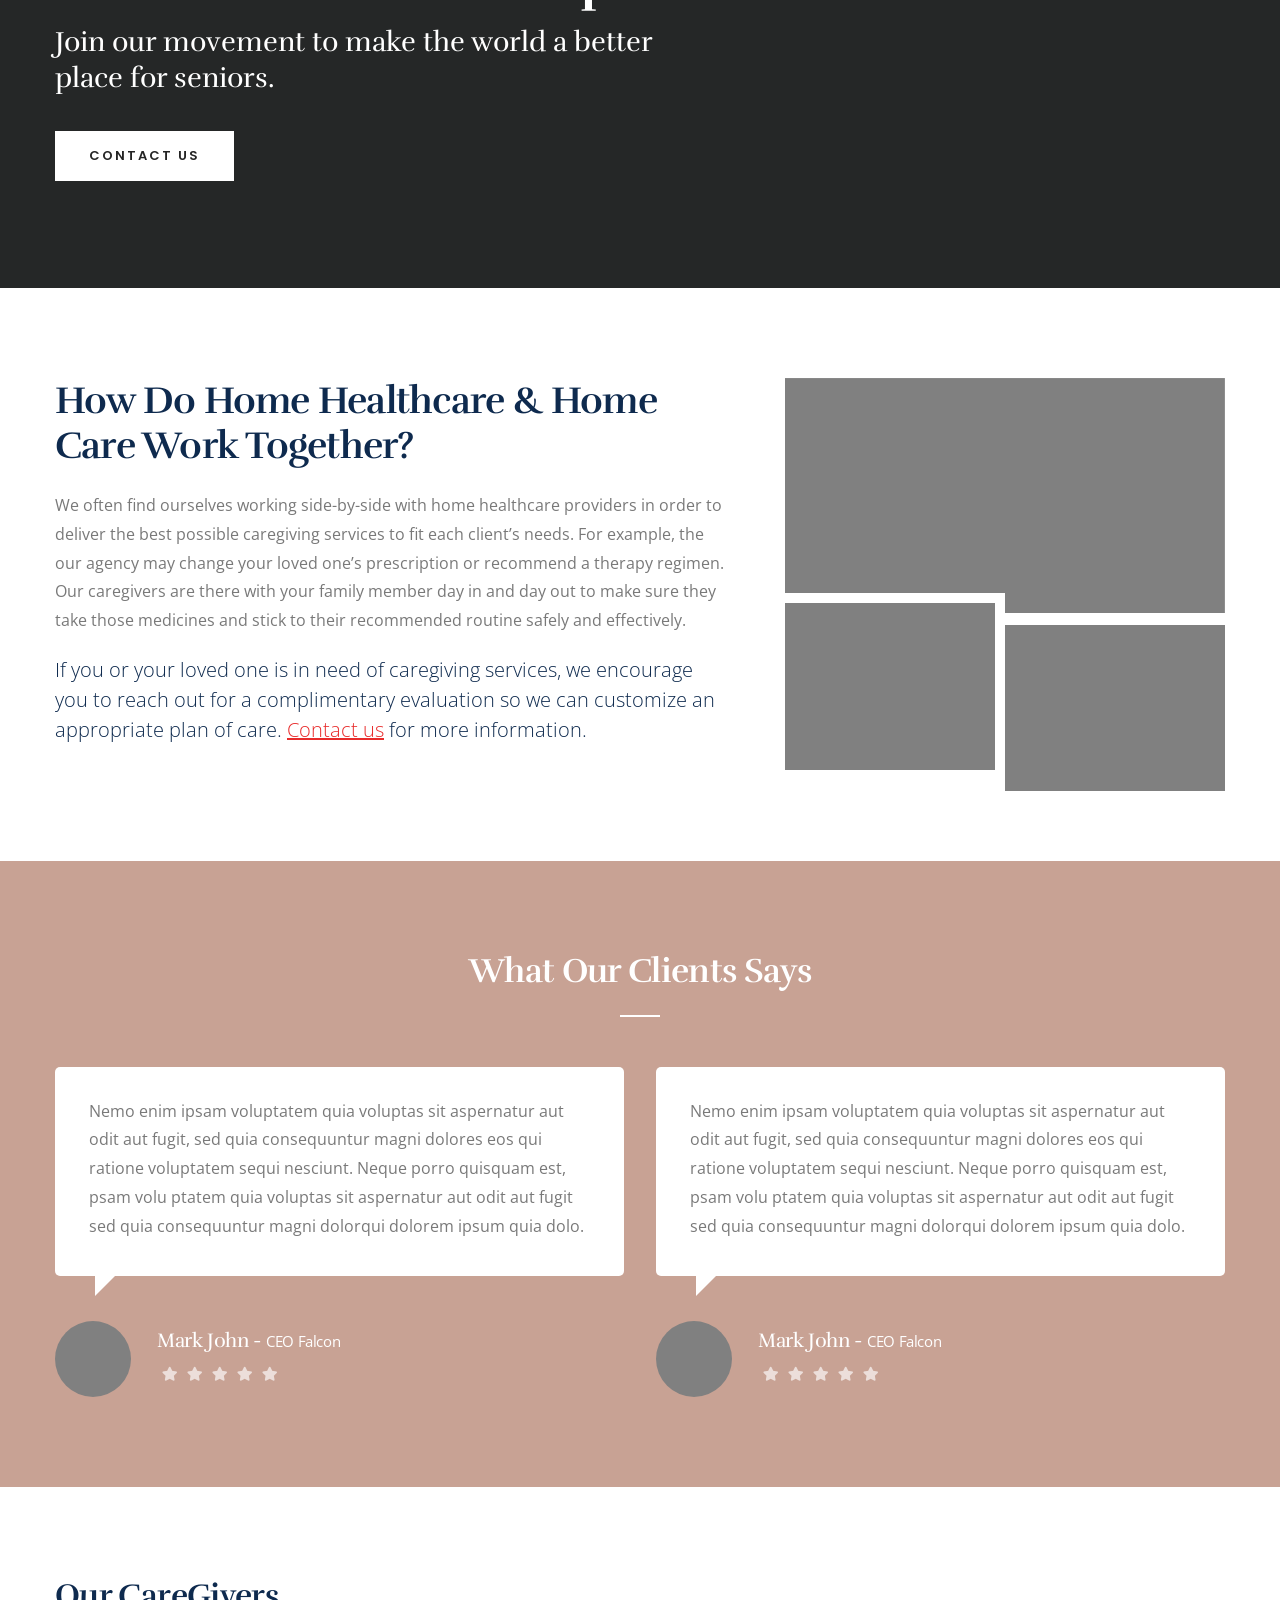
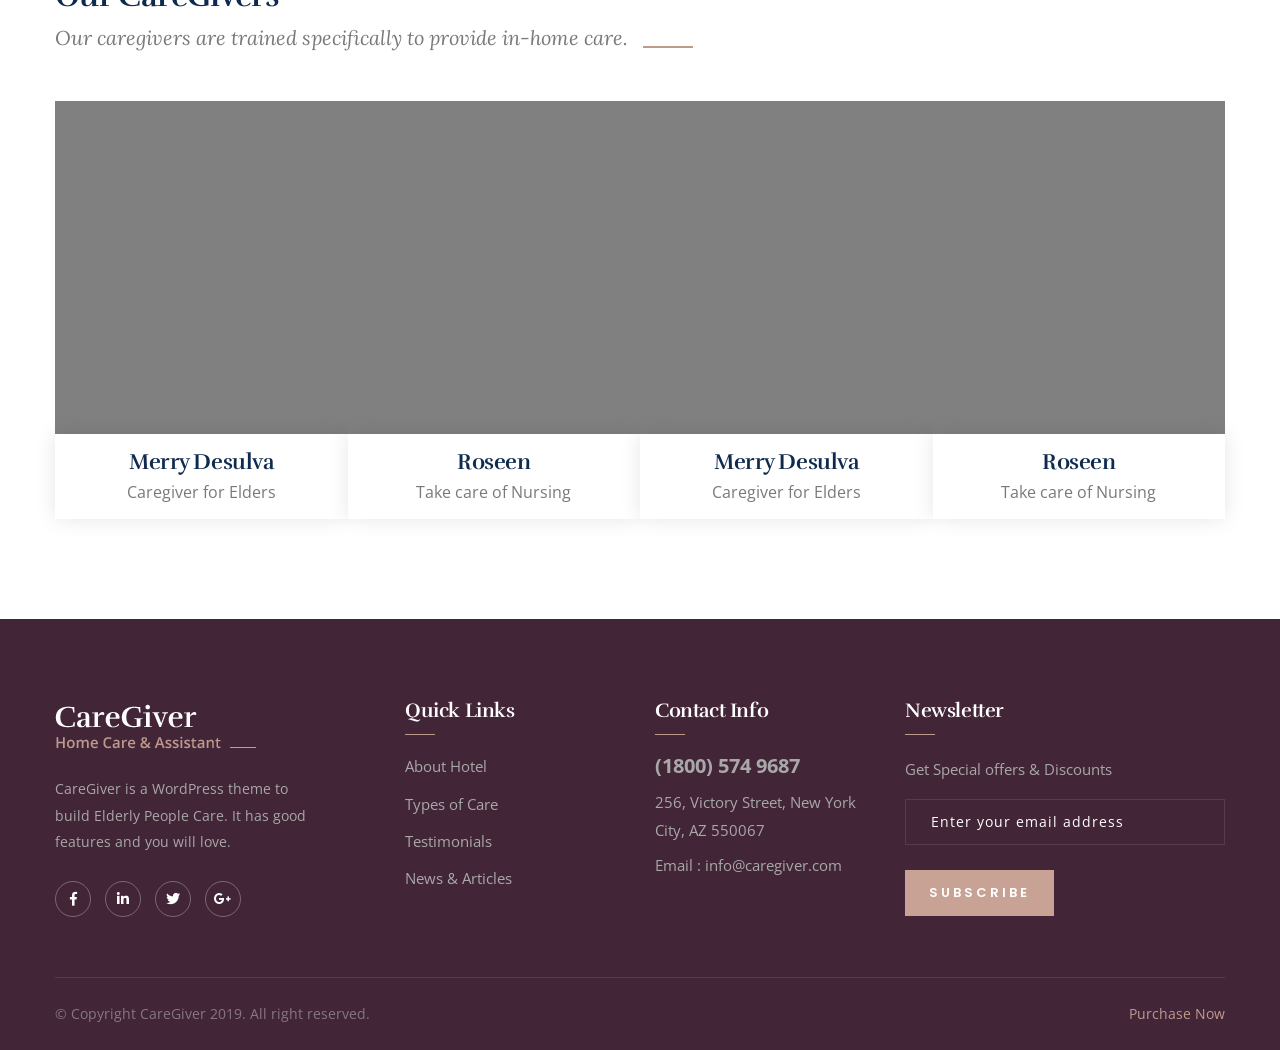
<file: about.html>
<!DOCTYPE html>
<html lang="en">
<head>
<meta charset="utf-8">
<title>CareGiver - Elder Care HTML Template | About Us</title>
<!-- Stylesheets -->
<link href="css/bootstrap.css" rel="stylesheet">
<link href="css/style.css" rel="stylesheet">
<link href="css/responsive.css" rel="stylesheet">

<link rel="shortcut icon" href="images/favicon.png" type="image/x-icon">
<link rel="icon" href="images/favicon.png" type="image/x-icon">

<!-- Responsive -->
<meta http-equiv="X-UA-Compatible" content="IE=edge">
<meta name="viewport" content="width=device-width, initial-scale=1.0, maximum-scale=1.0, user-scalable=0">
<!--[if lt IE 9]><script src="https://cdnjs.cloudflare.com/ajax/libs/html5shiv/3.7.3/html5shiv.js"></script><![endif]-->
<!--[if lt IE 9]><script src="js/respond.js"></script><![endif]-->
</head>

<body>

<div class="page-wrapper">
    <!-- Preloader -->
    <div class="preloader"></div>

    <header class="main-header">
        <!--Header Top-->
        <div class="header-top">
            <div class="auto-container clearfix">
                <div class="top-left clearfix">
                    <div class="text"><span class="icon flaticon-phone-receiver"></span> Need help? Call Us Now : <a href="tel:1800-456-7890" class="number">1800 456 7890</a></div>
					
                </div>
                <div class="top-right clearfix">
                    <!-- Info List -->
					<ul class="info-list">
                        <li><a href="about.html">Our Story</a></li>
                        <li><a href="blog.html">News & Articles</a></li>
						<li><a href="contact.html">Franchies Opportunity</a></li>
                    </ul>
					<!--Language-->
					<div class="language dropdown"><a class="btn btn-default dropdown-toggle" id="dropdownMenu1" data-toggle="dropdown" aria-haspopup="true" aria-expanded="true" href="#"> EN &nbsp;<span class="fa fa-caret-down"></span></a>
						<ul class="dropdown-menu style-one" aria-labelledby="dropdownMenu1">
							<li><a href="#">English</a></li>
							<li><a href="#">German</a></li>
							<li><a href="#">Arabic</a></li>
							<li><a href="#">Hindi</a></li>
						</ul>
					</div>
                </div>
            </div>
        </div>
        <!-- End Header Top -->

        <!-- Header Upper -->
        <div class="header-upper">
            <div class="inner-container">
                <div class="auto-container clearfix">
                    <!--Info-->
                    <div class="logo-outer">
                        <div class="logo"><a href="index.html"><img src="images/logo.png" alt="" title=""></a></div>
                    </div>

                    <!--Nav Box-->
                    <div class="nav-outer clearfix">
                        <!--Mobile Navigation Toggler For Mobile--><div class="mobile-nav-toggler"><span class="icon flaticon-menu-button"></span></div>
                        <nav class="main-menu navbar-expand-md navbar-light">
                            <div class="navbar-header">
                                <!-- Togg le Button -->      
                                <button class="navbar-toggler" type="button" data-toggle="collapse" data-target="#navbarSupportedContent" aria-controls="navbarSupportedContent" aria-expanded="false" aria-label="Toggle navigation">
                                    <span class="icon flaticon-menu"></span>
                                </button>
                            </div>
                            
                            <div class="collapse navbar-collapse clearfix" id="navbarSupportedContent">
                                <ul class="navigation clearfix">
                                    <li class="dropdown"><a href="#">Home</a>
                                        <ul>
                                            <li><a href="index.html">Home page 01</a></li>
                                            <li><a href="index-2.html">Home page 02</a></li>
                                            <li><a href="index-3.html">Home page 03</a></li>
											<li><a href="index-4.html">Home page 04</a></li>
                                            <li><a href="index-5.html">Home page 05</a></li>
                                            <li class="dropdown"><a href="#">Header Styles</a>
                                                <ul>
                                                    <li><a href="index.html">Header Style One</a></li>
                                                    <li><a href="index-2.html">Header Style Two</a></li>
                                                    <li><a href="index-3.html">Header Style Three</a></li>
													<li><a href="index-4.html">Header Style Four</a></li>
                                                    <li><a href="index-5.html">Header Style Five</a></li>
                                                </ul>
                                            </li>
                                        </ul>
                                    </li>
									<li class="current dropdown"><a href="#">About us</a>
                                        <ul>
                                            <li><a href="about.html">About Us</a></li>
											<li><a href="team.html">Our Team</a></li>
											<li><a href="faq.html">Faq's</a></li>
                                            <li><a href="testimonial.html">Testimonial</a></li>
                                        </ul>
                                    </li>
                                    <li class="dropdown"><a href="#">Types Of Care</a>
                                        <ul>
                                            <li><a href="elderly-service.html">Elderly Care Service</a></li>
                                            <li><a href="personal-care.html">Personal Care</a></li>
                                            <li><a href="respite-care.html">Respite Care</a></li>
                                            <li><a href="nursing.html">Skilled Nursing</a></li>
                                            <li><a href="support.html">24/7 Day Support</a></li>
                                            <li><a href="discharge.html">Hospital Discharge</a></li>
                                            <li><a href="care.html">Companion Care</a></li>
                                            <li><a href="chronical.html">Chronical Condition Care</a></li>
											<li><a href="surgery.html">After Surgery Care</a></li>
											<li><a href="life-care.html">End of Life Care</a></li>
											<li><a href="special-care.html">Special Need Care</a></li>
                                        </ul>
                                    </li>
                                    <li class="dropdown"><a href="#">Knowledge Center</a>
                                        <ul>
                                            <li><a href="blog.html">Company News</a></li>
                                            <li><a href="gallery.html">Our Gallery</a></li>
                                            <li><a href="started.html">How do I started</a></li>
											<li><a href="caregiver.html">CareGiver Jobs</a></li>
                                        </ul>
                                    </li>
                                    <li><a href="contact.html">Contact</a></li>
                                </ul>
                            </div>
                        </nav>
                        <!-- Main Menu End-->

                        <!-- Main Menu End-->
                        <div class="outer-box clearfix">
                            <!-- Button Box -->
                            <div class="btn-box">
                                <a href="contact.html" class="theme-btn btn-style-one"><span class="txt">Ask a Question</span></a>
                            </div>
                        </div>
                    </div>
                </div>
            </div>
        </div>
        <!--End Header Upper-->

    	<!-- Mobile Menu  -->
        <div class="mobile-menu">
            <div class="menu-backdrop"></div>
            <div class="close-btn"><span class="icon flaticon-cancel-1"></span></div>
            
            <!--Here Menu Will Come Automatically Via Javascript / Same Menu as in Header-->
            <nav class="menu-box">
            	<div class="nav-logo"><a href="index.html"><img src="images/nav-logo.png" alt="" title=""></a></div>
                
                <ul class="navigation clearfix"><!--Keep This Empty / Menu will come through Javascript--></ul>
            </nav>
        </div><!-- End Mobile Menu -->

    </header>
    <!-- End Main Header -->
	
	<!--Page Title-->
    <section class="page-title" style="background-image:url(images/background/3.jpg)">
    	<div class="auto-container">
        	<h2>About us</h2>
            <ul class="page-breadcrumb">
            	<li><a href="index.html">home</a></li>
                <li>About us</li>
            </ul>
        </div>
    </section>
    <!--End Page Title-->
	
	<!-- Mission Section -->
    <section class="mission-section style-two">
		<div class="auto-container">
			<!-- Title Box -->
			<div class="title-box">
				<h2>CareGiver at Home In-Home Care Difference</h2>
				<div class="bold-text">Our team of registered nurses and skilled healthcare professionals provide in-home nursing to help manage and coordinate recovery at home.</div>
				<div class="text">We are an in-home care company that happens to operate through independently owned and operated home care franchisees. We're not a franchise company trying to do business in the home care industry. Because of this, the safety and well being of our clients comes first for everyone.</div>
			</div>
			<div class="row clearfix">
				
				<!-- Image Column -->
				<div class="image-column col-lg-3 col-md-4 col-sm-12">
					<div class="inner-column">
						<div class="image">
							<img src="images/resource/mission.jpg" alt="" />
						</div>
					</div>
				</div>
				
				<!-- Content Column -->
				<div class="content-column col-lg-9 col-md-8 col-sm-12">
					<div class="inner-column">
						<h2>Our Company Mission</h2>
						<div class="bold-text">Everything we do at Home Instead CareGiver is driven by our universal mission: To enhance the lives of aging adults and their families.</div>
						<div class="text">When our founders Paul and Lori Hogan began providing care for Paul’s grandmother to help her remain at home, they envisioned a future where all people could age with greater hope and success. We strive to make that vision a reality with every life we are privileged to touch.</div>
						<h3>Changing the Face of Aging</h3>
						<ul class="mission-list">
							<li>The old face of aging was the fear of getting old.</li>
							<li>The new face is hope and promise.​</li>
						</ul>
						<ul class="mission-list">
							<li>The old face of aging was the fear of getting old.</li>
							<li>The new face is hope and promise.​</li>
						</ul>
					</div>
				</div>
				
			</div>
		</div>
	</section>
	<!-- End Mission Section -->
	
	<!-- Call To Action Section -->
	<section class="call-to-action-section" style="background-image: url(images/background/1.png);">
		<div class="auto-container">
			<h2>Share Your Cares. Inspire Others.</h2>
			<div class="text">Join our movement to make the world a better place for seniors.</div>
			<a href="contact.html" class="theme-btn btn-style-two"><span class="txt">contact us</span></a>
		</div>
	</section>
	<!-- End Call To Action Section -->
	
	<!-- Healthcare Section -->
	<section class="healthcare-section">
		<div class="auto-container">
			<div class="row clearfix">
				
				<!-- Content Column -->
				<div class="content-column col-lg-7 col-md-12 col-sm-12">
					<div class="inner-column">
						<h2>How Do Home Healthcare & Home Care Work Together?</h2>
						<div class="text">We often find ourselves working side-by-side with home healthcare providers in order to deliver the best possible caregiving services to fit each client’s needs. For example, the our agency may change your loved one’s prescription or recommend a therapy regimen. Our caregivers are there with your family member day in and day out to make sure they take those medicines and stick to their recommended routine safely and effectively.</div>
						<div class="bold-text">If you or your loved one is in need of caregiving services, we encourage you to reach out for a complimentary evaluation so we can customize an appropriate plan of care. <a href="contact.html">Contact us</a> for more information.</div>
					</div>
				</div>
				
				<!-- Image Column -->
				<div class="image-column col-lg-5 col-md-12 col-sm-12">
					<div class="inner-column">
						<div class="image wow fadeInDown" data-wow-delay="0ms" data-wow-duration="1500ms">
							<img src="images/resource/care-1.jpg" alt="" />
						</div>
						<div class="row clearfix">
							<div class="column col-lg-6 col-md-6 col-sm-12">
								<div class="image image-2 wow fadeInLeft" data-wow-delay="0ms" data-wow-duration="1500ms">
									<img src="images/resource/care-2.jpg" alt="" />
								</div>
							</div>
							<div class="column col-lg-6 col-md-6 col-sm-12">
								<div class="image image-3 wow fadeInRight" data-wow-delay="0ms" data-wow-duration="1500ms">
									<img src="images/resource/care-3.jpg" alt="" />
								</div>
							</div>
						</div>
					</div>
				</div>
				
			</div>
		</div>
	</section>
	<!-- End Healthcare Section -->
	
	<!-- Testimonial Section -->
	<section class="testimonial-section">
		<div class="auto-container">
			<!-- Sec Title Two -->
			<div class="sec-title-two light centered">
				<h2>What Our Clients Says</h2>
			</div>
			
			<div class="testimonial-carousel owl-carousel owl-theme">
				
				<!-- Testimonial Block -->
				<div class="testimonial-block">
					<div class="inner-box">
						<div class="content-box">
							<div class="text">Nemo enim ipsam voluptatem quia voluptas sit aspernatur aut odit aut fugit, sed quia consequuntur magni dolores eos qui ratione voluptatem sequi nesciunt. Neque porro quisquam est, psam volu ptatem quia voluptas sit aspernatur aut odit aut fugit sed quia consequuntur magni dolorqui dolorem ipsum quia dolo.</div>
						</div>
						<div class="lower-box">
							<div class="box-inner">
								<div class="image">
									<img src="images/resource/author-1.jpg" alt="" />
								</div>
								<h3>Mark John - <span>CEO Falcon</span></h3>
								<div class="rating">
									<span class="fa fa-star"></span>
									<span class="fa fa-star"></span>
									<span class="fa fa-star"></span>
									<span class="fa fa-star"></span>
									<span class="fa fa-star"></span>
								</div>
							</div>
						</div>
					</div>
				</div>
				
				<!-- Testimonial Block -->
				<div class="testimonial-block">
					<div class="inner-box">
						<div class="content-box">
							<div class="text">Nemo enim ipsam voluptatem quia voluptas sit aspernatur aut odit aut fugit, sed quia consequuntur magni dolores eos qui ratione voluptatem sequi nesciunt. Neque porro quisquam est, psam volu ptatem quia voluptas sit aspernatur aut odit aut fugit sed quia consequuntur magni dolorqui dolorem ipsum quia dolo.</div>
						</div>
						<div class="lower-box">
							<div class="box-inner">
								<div class="image">
									<img src="images/resource/author-1.jpg" alt="" />
								</div>
								<h3>Mark John - <span>CEO Falcon</span></h3>
								<div class="rating">
									<span class="fa fa-star"></span>
									<span class="fa fa-star"></span>
									<span class="fa fa-star"></span>
									<span class="fa fa-star"></span>
									<span class="fa fa-star"></span>
								</div>
							</div>
						</div>
					</div>
				</div>
				
				<!-- Testimonial Block -->
				<div class="testimonial-block">
					<div class="inner-box">
						<div class="content-box">
							<div class="text">Nemo enim ipsam voluptatem quia voluptas sit aspernatur aut odit aut fugit, sed quia consequuntur magni dolores eos qui ratione voluptatem sequi nesciunt. Neque porro quisquam est, psam volu ptatem quia voluptas sit aspernatur aut odit aut fugit sed quia consequuntur magni dolorqui dolorem ipsum quia dolo.</div>
						</div>
						<div class="lower-box">
							<div class="box-inner">
								<div class="image">
									<img src="images/resource/author-1.jpg" alt="" />
								</div>
								<h3>Mark John - <span>CEO Falcon</span></h3>
								<div class="rating">
									<span class="fa fa-star"></span>
									<span class="fa fa-star"></span>
									<span class="fa fa-star"></span>
									<span class="fa fa-star"></span>
									<span class="fa fa-star"></span>
								</div>
							</div>
						</div>
					</div>
				</div>
				
				<!-- Testimonial Block -->
				<div class="testimonial-block">
					<div class="inner-box">
						<div class="content-box">
							<div class="text">Nemo enim ipsam voluptatem quia voluptas sit aspernatur aut odit aut fugit, sed quia consequuntur magni dolores eos qui ratione voluptatem sequi nesciunt. Neque porro quisquam est, psam volu ptatem quia voluptas sit aspernatur aut odit aut fugit sed quia consequuntur magni dolorqui dolorem ipsum quia dolo.</div>
						</div>
						<div class="lower-box">
							<div class="box-inner">
								<div class="image">
									<img src="images/resource/author-1.jpg" alt="" />
								</div>
								<h3>Mark John - <span>CEO Falcon</span></h3>
								<div class="rating">
									<span class="fa fa-star"></span>
									<span class="fa fa-star"></span>
									<span class="fa fa-star"></span>
									<span class="fa fa-star"></span>
									<span class="fa fa-star"></span>
								</div>
							</div>
						</div>
					</div>
				</div>
			
			</div>
			
		</div>
	</section>
	
	<!-- Team Section -->
	<section class="team-section style-two">
		<div class="auto-container">
			
			<!-- Sec Title -->
			<div class="sec-title style-two">
				<h2>Our CareGivers</h2>
				<div class="text">Our caregivers are trained specifically to provide in-home care.</div>
			</div>
			
			<div class="clearfix">
				
				<!-- Team Block -->
				<div class="team-block col-lg-3 col-md-6 col-sm-12">
					<div class="inner-box">
						<div class="image">
							<img src="images/resource/team-1.jpg" alt="" />
							<div class="overlay-box">
								<ul class="social-icons">
									<li><a href="#"><i class="fab fa-facebook"></i></a></li>
									<li><a href="#"><i class="fab fa-linkedin"></i></a></li>
									<li><a href="#"><i class="fab fa-twitter-square"></i></a></li>
									<li><a href="#"><i class="fab fa-skype"></i></a></li>
								</ul>
							</div>
						</div>
						<div class="lower-content">
							<h3><a href="team.html">Merry Desulva</a></h3>
							<div class="designation">Caregiver for Elders</div>
						</div>
					</div>
				</div>
				
				<!-- Team Block -->
				<div class="team-block col-lg-3 col-md-6 col-sm-12">
					<div class="inner-box">
						<div class="image">
							<img src="images/resource/team-2.jpg" alt="" />
							<div class="overlay-box">
								<ul class="social-icons">
									<li><a href="#"><i class="fab fa-facebook"></i></a></li>
									<li><a href="#"><i class="fab fa-linkedin"></i></a></li>
									<li><a href="#"><i class="fab fa-twitter-square"></i></a></li>
									<li><a href="#"><i class="fab fa-skype"></i></a></li>
								</ul>
							</div>
						</div>
						<div class="lower-content">
							<h3><a href="team.html">Roseen</a></h3>
							<div class="designation">Take care of Nursing</div>
						</div>
					</div>
				</div>
				
				<!-- Team Block -->
				<div class="team-block col-lg-3 col-md-6 col-sm-12">
					<div class="inner-box">
						<div class="image">
							<img src="images/resource/team-3.jpg" alt="" />
							<div class="overlay-box">
								<ul class="social-icons">
									<li><a href="#"><i class="fab fa-facebook"></i></a></li>
									<li><a href="#"><i class="fab fa-linkedin"></i></a></li>
									<li><a href="#"><i class="fab fa-twitter-square"></i></a></li>
									<li><a href="#"><i class="fab fa-skype"></i></a></li>
								</ul>
							</div>
						</div>
						<div class="lower-content">
							<h3><a href="team.html">Merry Desulva</a></h3>
							<div class="designation">Caregiver for Elders</div>
						</div>
					</div>
				</div>
				
				<!-- Team Block -->
				<div class="team-block col-lg-3 col-md-6 col-sm-12">
					<div class="inner-box">
						<div class="image">
							<img src="images/resource/team-4.jpg" alt="" />
							<div class="overlay-box">
								<ul class="social-icons">
									<li><a href="#"><i class="fab fa-facebook"></i></a></li>
									<li><a href="#"><i class="fab fa-linkedin"></i></a></li>
									<li><a href="#"><i class="fab fa-twitter-square"></i></a></li>
									<li><a href="#"><i class="fab fa-skype"></i></a></li>
								</ul>
							</div>
						</div>
						<div class="lower-content">
							<h3><a href="team.html">Roseen</a></h3>
							<div class="designation">Take care of Nursing</div>
						</div>
					</div>
				</div>
				
			</div>
			
		</div>
	</section>
	<!-- End Team Section -->
	
	<!--Main Footer-->
    <footer class="main-footer">
		<div class="auto-container">
        	<!--Widgets Section-->
            <div class="widgets-section">
            	<div class="row clearfix">
                	
                    <!--big column-->
                    <div class="big-column col-lg-6 col-md-12 col-sm-12">
                        <div class="row clearfix">
                        
                            <!--Footer Column-->
                            <div class="footer-column col-lg-7 col-md-6 col-sm-12">
                                <div class="footer-widget logo-widget">
									<div class="logo">
                                    	<a href="index.html"><img src="images/footer-logo.png" alt="" /></a>
                                    </div>
                                    <div class="text">CareGiver is a WordPress theme to build Elderly People Care. It has good features and you will love.</div>
                                    <ul class="social-icons">
                                        <li><a href="#"><span class="fab fa-facebook-f"></span></a></li>
                                        <li><a href="#"><span class="fab fa-linkedin-in"></span></a></li>
                                        <li><a href="#"><span class="fab fa-twitter"></span></a></li>
                                        <li><a href="#"><span class="fab fa-google-plus-g"></span></a></li>
                                    </ul>
								</div>
							</div>
							
							<!--Footer Column-->
                            <div class="footer-column col-lg-5 col-md-6 col-sm-12">
                                <div class="footer-widget links-widget">
                                	<h2>Quick links</h2>
									<div class="widget-content">
										<ul class="list">
                                        	<li><a href="#">About Hotel</a></li>
                                            <li><a href="#">Types of Care</a></li>
                                            <li><a href="#">Testimonials</a></li>
                                            <li><a href="#">News & Articles</a></li>
                                        </ul>
                                    </div>
								</div>
							</div>
						
						</div>
					</div>
					
					<!--big column-->
                    <div class="big-column col-lg-6 col-md-12 col-sm-12">
                        <div class="row clearfix">
                        
                            <!--Footer Column-->
                            <div class="footer-column col-lg-5 col-md-6 col-sm-12">
                                <div class="footer-widget contact-widget">
									<h2>Contact Info</h2>
									<div class="widget-content">
										<a href="tel:1800-574-9687" class="contact-number">(1800) 574 9687</a>
										<ul>
											<li>256, Victory Street, New York <br> City, AZ 550067</li>
											<li>Email :<a href="mailto:info@caregiver.com"> info@caregiver.com</a></li>
										</ul>
									</div>
								</div>
							</div>
							
							<!--Footer Column-->
                            <div class="footer-column col-lg-7 col-md-6 col-sm-12">
                                <div class="footer-widget newsletter-widget">
                                	<h2>Newsletter</h2>
									<div class="text">Get Special offers & Discounts</div>
									<!-- Newsletter Form -->
									<div class="newsletter-form">
										<form method="post" action="contact.html">
											<div class="form-group">
												<input type="email" name="email" value="" placeholder="Enter your email address" required>
												<button type="submit" class="theme-btn btn-style-one"><span class="txt">Subscribe</span></button>
											</div>
										</form>
									</div>
								</div>
							</div>
						
						</div>
					</div>
					
				</div>
			</div>
			
			<!--Footer Bottom-->
            <div class="footer-bottom clearfix">
                <div class="pull-left">
                    <div class="copyright">&copy; Copyright CareGiver 2019. All right reserved.</div>
                </div>
                <div class="pull-right">
                    <a href="#" class="purchase">Purchase Now</a>
                </div>
            </div>
			
		</div>
	</footer>
	
</div>  
<!--End pagewrapper-->

<!--Scroll to top-->
<div class="scroll-to-top scroll-to-target" data-target="html"><span class="fa fa-angle-up"></span></div>

<!--Scroll to top-->
<script src="js/jquery.js"></script>
<script src="js/popper.min.js"></script>
<script src="js/jquery-ui.js"></script>
<script src="js/bootstrap.min.js"></script>
<script src="js/jquery.fancybox.js"></script>
<script src="js/owl.js"></script>
<script src="js/wow.js"></script>
<script src="js/appear.js"></script>
<script src="js/script.js"></script>
</body>
</html>
</file>
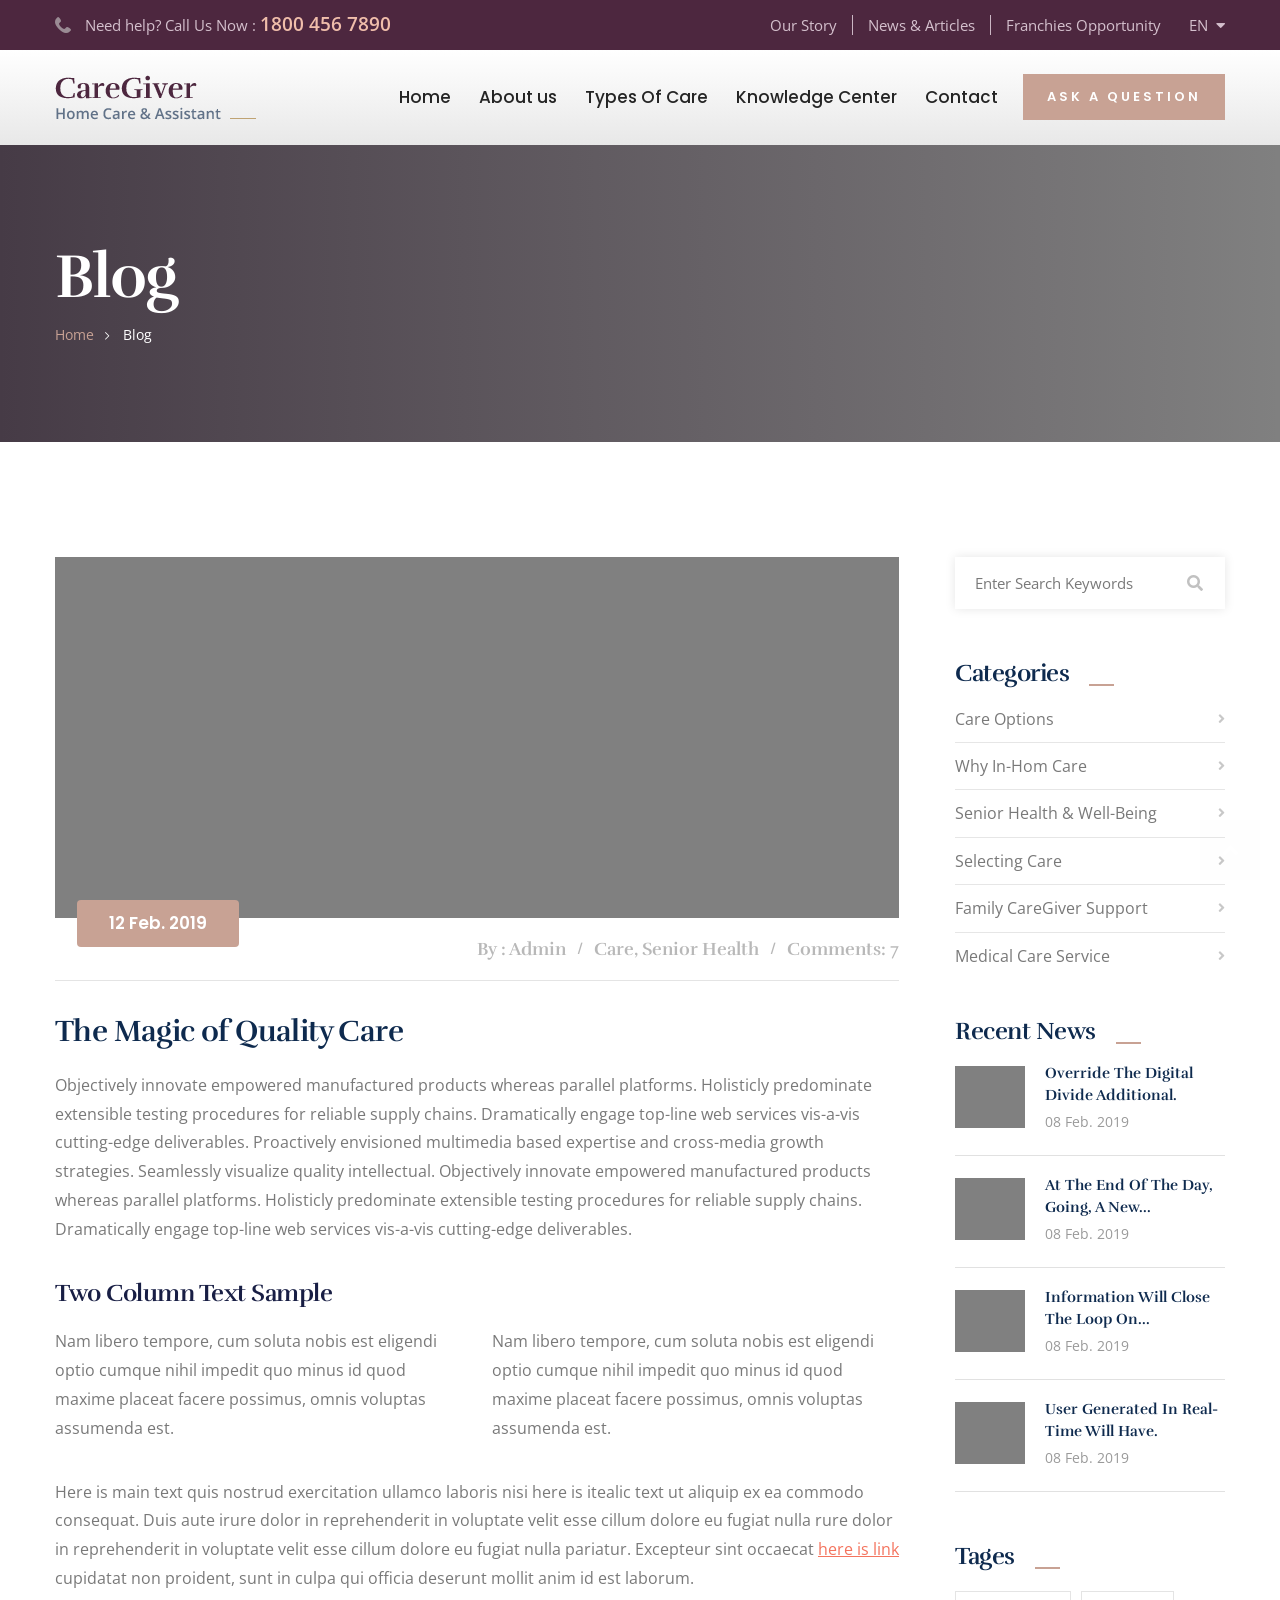
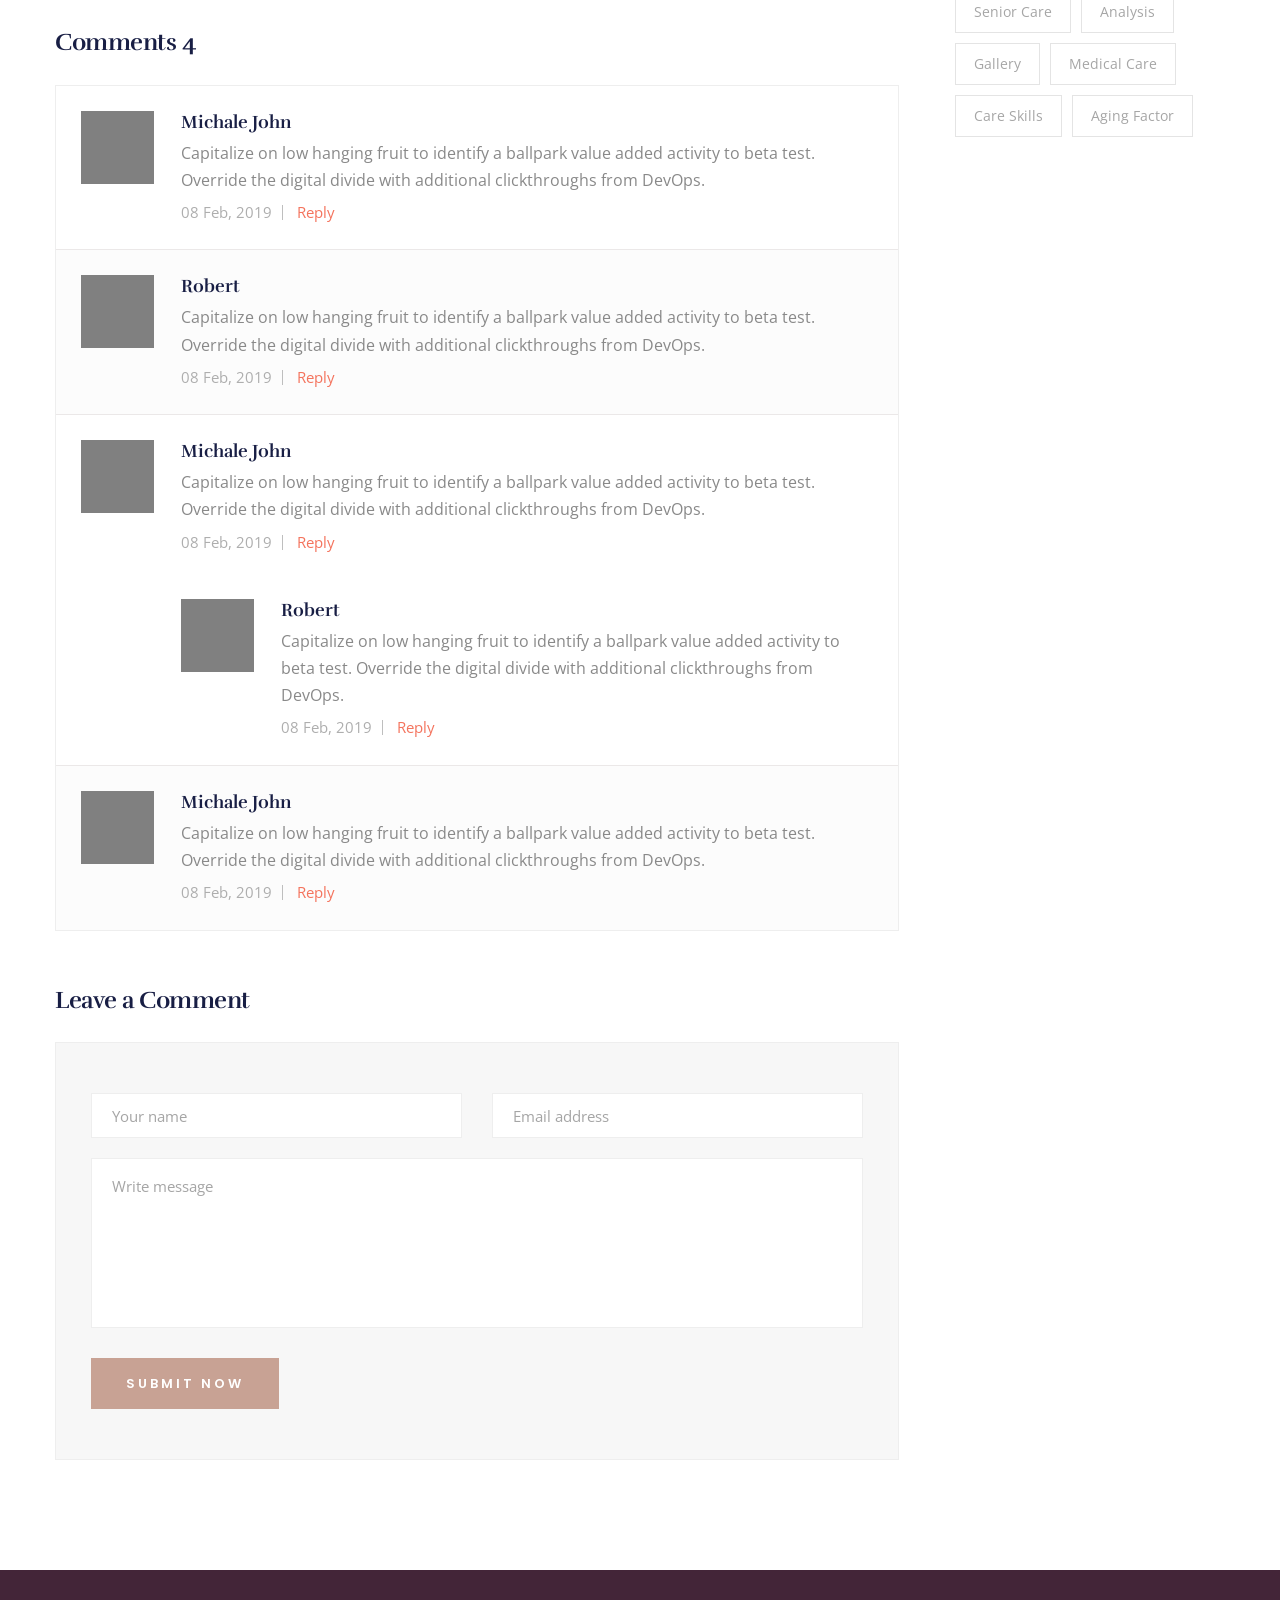
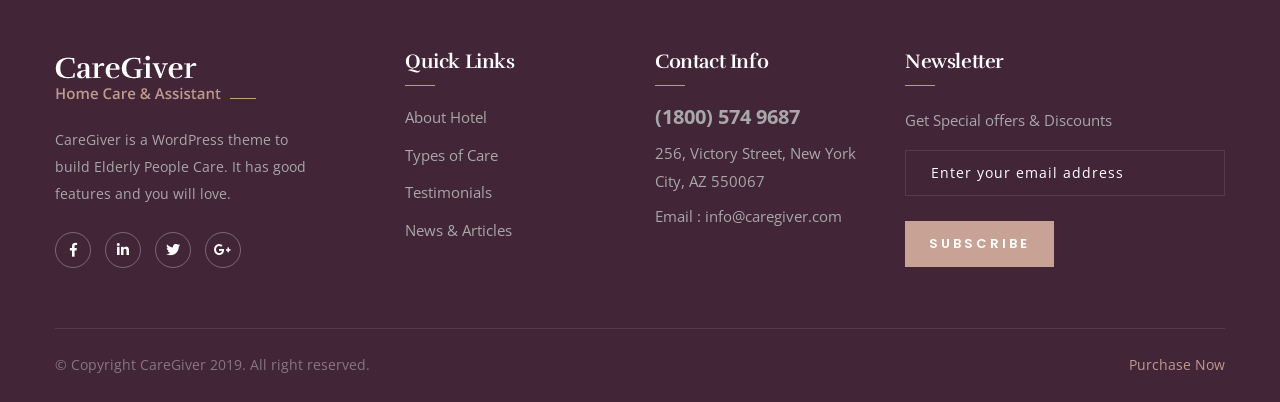
<file: blog-detail.html>
<!DOCTYPE html>
<html lang="en">
<head>
<meta charset="utf-8">
<title>CareGiver - Elder Care HTML Template | Blog Detail</title>
<!-- Stylesheets -->
<link href="css/bootstrap.css" rel="stylesheet">
<link href="css/style.css" rel="stylesheet">
<link href="css/responsive.css" rel="stylesheet">

<link rel="shortcut icon" href="images/favicon.png" type="image/x-icon">
<link rel="icon" href="images/favicon.png" type="image/x-icon">

<!-- Responsive -->
<meta http-equiv="X-UA-Compatible" content="IE=edge">
<meta name="viewport" content="width=device-width, initial-scale=1.0, maximum-scale=1.0, user-scalable=0">
<!--[if lt IE 9]><script src="https://cdnjs.cloudflare.com/ajax/libs/html5shiv/3.7.3/html5shiv.js"></script><![endif]-->
<!--[if lt IE 9]><script src="js/respond.js"></script><![endif]-->
</head>

<body>

<div class="page-wrapper">
    <!-- Preloader -->
    <div class="preloader"></div>

    <header class="main-header">
        <!--Header Top-->
        <div class="header-top">
            <div class="auto-container clearfix">
                <div class="top-left clearfix">
                    <div class="text"><span class="icon flaticon-phone-receiver"></span> Need help? Call Us Now : <a href="tel:1800-456-7890" class="number">1800 456 7890</a></div>
					
                </div>
                <div class="top-right clearfix">
                    <!-- Info List -->
					<ul class="info-list">
                        <li><a href="about.html">Our Story</a></li>
                        <li><a href="blog.html">News & Articles</a></li>
						<li><a href="contact.html">Franchies Opportunity</a></li>
                    </ul>
					<!--Language-->
					<div class="language dropdown"><a class="btn btn-default dropdown-toggle" id="dropdownMenu1" data-toggle="dropdown" aria-haspopup="true" aria-expanded="true" href="#"> EN &nbsp;<span class="fa fa-caret-down"></span></a>
						<ul class="dropdown-menu style-one" aria-labelledby="dropdownMenu1">
							<li><a href="#">English</a></li>
							<li><a href="#">German</a></li>
							<li><a href="#">Arabic</a></li>
							<li><a href="#">Hindi</a></li>
						</ul>
					</div>
                </div>
            </div>
        </div>
        <!-- End Header Top -->

        <!-- Header Upper -->
        <div class="header-upper">
            <div class="inner-container">
                <div class="auto-container clearfix">
                    <!--Info-->
                    <div class="logo-outer">
                        <div class="logo"><a href="index.html"><img src="images/logo.png" alt="" title=""></a></div>
                    </div>

                    <!--Nav Box-->
                    <div class="nav-outer clearfix">
                        <!--Mobile Navigation Toggler For Mobile--><div class="mobile-nav-toggler"><span class="icon flaticon-menu-button"></span></div>
                        <nav class="main-menu navbar-expand-md navbar-light">
                            <div class="navbar-header">
                                <!-- Togg le Button -->      
                                <button class="navbar-toggler" type="button" data-toggle="collapse" data-target="#navbarSupportedContent" aria-controls="navbarSupportedContent" aria-expanded="false" aria-label="Toggle navigation">
                                    <span class="icon flaticon-menu"></span>
                                </button>
                            </div>
                            
                            <div class="collapse navbar-collapse clearfix" id="navbarSupportedContent">
                                <ul class="navigation clearfix">
                                    <li class="dropdown"><a href="#">Home</a>
                                        <ul>
                                            <li><a href="index.html">Home page 01</a></li>
                                            <li><a href="index-2.html">Home page 02</a></li>
                                            <li><a href="index-3.html">Home page 03</a></li>
											<li><a href="index-4.html">Home page 04</a></li>
                                            <li><a href="index-5.html">Home page 05</a></li>
                                            <li class="dropdown"><a href="#">Header Styles</a>
                                                <ul>
                                                    <li><a href="index.html">Header Style One</a></li>
                                                    <li><a href="index-2.html">Header Style Two</a></li>
                                                    <li><a href="index-3.html">Header Style Three</a></li>
													<li><a href="index-4.html">Header Style Four</a></li>
                                                    <li><a href="index-5.html">Header Style Five</a></li>
                                                </ul>
                                            </li>
                                        </ul>
                                    </li>
									<li class="dropdown"><a href="#">About us</a>
                                        <ul>
                                            <li><a href="about.html">About Us</a></li>
											<li><a href="team.html">Our Team</a></li>
											<li><a href="faq.html">Faq's</a></li>
                                            <li><a href="testimonial.html">Testimonial</a></li>
                                        </ul>
                                    </li>
                                    <li class="dropdown"><a href="#">Types Of Care</a>
                                        <ul>
                                            <li><a href="elderly-service.html">Elderly Care Service</a></li>
                                            <li><a href="personal-care.html">Personal Care</a></li>
                                            <li><a href="respite-care.html">Respite Care</a></li>
                                            <li><a href="nursing.html">Skilled Nursing</a></li>
                                            <li><a href="support.html">24/7 Day Support</a></li>
                                            <li><a href="discharge.html">Hospital Discharge</a></li>
                                            <li><a href="care.html">Companion Care</a></li>
                                            <li><a href="chronical.html">Chronical Condition Care</a></li>
											<li><a href="surgery.html">After Surgery Care</a></li>
											<li><a href="life-care.html">End of Life Care</a></li>
											<li><a href="special-care.html">Special Need Care</a></li>
                                        </ul>
                                    </li>
                                    <li class="dropdown"><a href="#">Knowledge Center</a>
                                        <ul>
                                            <li><a href="blog.html">Company News</a></li>
                                            <li><a href="gallery.html">Our Gallery</a></li>
                                            <li><a href="started.html">How do I started</a></li>
											<li><a href="caregiver.html">CareGiver Jobs</a></li>
                                        </ul>
                                    </li>
                                    <li><a href="contact.html">Contact</a></li>
                                </ul>
                            </div>
                        </nav>
                        <!-- Main Menu End-->

                        <!-- Main Menu End-->
                        <div class="outer-box clearfix">
                            <!-- Button Box -->
                            <div class="btn-box">
                                <a href="contact.html" class="theme-btn btn-style-one"><span class="txt">Ask a Question</span></a>
                            </div>
                        </div>
                    </div>
                </div>
            </div>
        </div>
        <!--End Header Upper-->

    	<!-- Mobile Menu  -->
        <div class="mobile-menu">
            <div class="menu-backdrop"></div>
            <div class="close-btn"><span class="icon flaticon-cancel-1"></span></div>
            
            <!--Here Menu Will Come Automatically Via Javascript / Same Menu as in Header-->
            <nav class="menu-box">
            	<div class="nav-logo"><a href="index.html"><img src="images/nav-logo.png" alt="" title=""></a></div>
                
                <ul class="navigation clearfix"><!--Keep This Empty / Menu will come through Javascript--></ul>
            </nav>
        </div><!-- End Mobile Menu -->

    </header>
    <!-- End Main Header -->
	
	<!--Page Title-->
    <section class="page-title" style="background-image:url(images/background/3.jpg)">
    	<div class="auto-container">
        	<h2>Blog</h2>
            <ul class="page-breadcrumb">
            	<li><a href="index.html">home</a></li>
                <li>Blog</li>
            </ul>
        </div>
    </section>
    <!--End Page Title-->
	
	<!--Sidebar Page Container-->
    <div class="sidebar-page-container">
    	<div class="auto-container">
        	<div class="row clearfix">
            	
                <!--Content Side / Blog Classic -->
                <div class="content-side col-lg-9 col-md-12 col-sm-12">
                	
					<div class="blog-single padding-right">
						<div class="inner-box">
							<div class="image">
								<img src="images/resource/news-4.jpg" alt="" />
							</div>
							<div class="lower-content">
								<div class="upper-box clearfix">
									<div class="posted-date pull-left">12 Feb. 2019</div>
									<ul class="post-meta pull-right">
										<li>By :  Admin</li>
										<li>Care, Senior Health</li>
										<li>Comments: 7</li>
									</ul>
								</div>
								<div class="lower-box">
									<h3>The Magic of Quality Care </h3>
									<div class="text">
										<p>Objectively innovate empowered manufactured products whereas parallel platforms. Holisticly predominate extensible testing procedures for reliable supply chains. Dramatically engage top-line web services vis-a-vis cutting-edge deliverables. Proactively envisioned multimedia based expertise and cross-media growth strategies. Seamlessly visualize quality intellectual. Objectively innovate empowered manufactured products whereas parallel platforms. Holisticly predominate extensible testing procedures for reliable supply chains. Dramatically engage top-line web services vis-a-vis cutting-edge deliverables. </p>
										<h4>Two Column Text Sample</h4>
										<div class="row clearfix">
											<div class="col-md-6 col-sm-6 col-xs-12">
												<p>Nam libero tempore, cum soluta nobis est eligendi optio cumque nihil impedit quo minus id quod maxime placeat facere possimus, omnis voluptas assumenda est.</p>
											</div>
											<div class="col-md-6 col-sm-6 col-xs-12">
												<p>Nam libero tempore, cum soluta nobis est eligendi optio cumque nihil impedit quo minus id quod maxime placeat facere possimus, omnis voluptas assumenda est.</p>
											</div>
										</div>
										<p>Here is main text quis nostrud exercitation ullamco laboris nisi here is itealic text ut aliquip ex ea commodo consequat. Duis aute irure dolor in reprehenderit in voluptate velit esse cillum dolore eu fugiat nulla rure dolor in reprehenderit in voluptate velit esse cillum dolore eu fugiat nulla pariatur. Excepteur sint occaecat <a href="#">here is link</a> cupidatat non proident, sunt in culpa qui officia deserunt mollit anim id est laborum.</p>
									</div>
								</div>
							</div>
						</div>
                        
                    	
                        <!--Comments Area-->
                        <div class="comments-area">
                            <div class="group-title"><h2>Comments 4</h2></div>
                            <div class="inner-box">
                                <!--Comment Box-->
                                <div class="comment-box">
                                    <div class="comment">
                                        <div class="author-thumb"><img src="images/resource/author-2.jpg" alt=""></div>
                                        <div class="comment-inner">
                                            <div class="comment-info clearfix"><strong>Michale john</strong></div>
                                            <div class="text">Capitalize on low hanging fruit to identify a ballpark value added activity to beta test. Override the digital divide with additional clickthroughs from DevOps.</div>
                                            <ul class="post-info">
                                                <li>08 Feb, 2019</li>
                                                <li><a href="#">Reply</a></li>
                                            </ul>
                                        </div>
                                    </div>
                                </div>
                                
                                <!--Comment Box-->
                                <div class="comment-box">
                                    <div class="comment">
                                        <div class="author-thumb"><img src="images/resource/author-2.jpg" alt=""></div>
                                        <div class="comment-inner">
                                            <div class="comment-info clearfix"><strong>Robert</strong></div>
                                            <div class="text">Capitalize on low hanging fruit to identify a ballpark value added activity to beta test. Override the digital divide with additional clickthroughs from DevOps.</div>
                                            <ul class="post-info">
                                                <li>08 Feb, 2019</li>
                                                <li><a href="#">Reply</a></li>
                                            </ul>
                                        </div>
                                    </div>
                                </div>
                                
                                <!--Comment Box-->
                                <div class="comment-box">
                                    <div class="comment">
                                        <div class="author-thumb"><img src="images/resource/author-2.jpg" alt=""></div>
                                        <div class="comment-inner">
                                            <div class="comment-info clearfix"><strong>Michale john</strong></div>
                                            <div class="text">Capitalize on low hanging fruit to identify a ballpark value added activity to beta test. Override the digital divide with additional clickthroughs from DevOps.</div>
                                            <ul class="post-info">
                                                <li>08 Feb, 2019</li>
                                                <li><a href="#">Reply</a></li>
                                            </ul>
                                        </div>
                                    </div>
                                    
                                    <div class="comment reply-comment">
                                        <div class="author-thumb"><img src="images/resource/author-2.jpg" alt=""></div>
                                        <div class="comment-inner">
                                            <div class="comment-info clearfix"><strong>Robert</strong></div>
                                            <div class="text">Capitalize on low hanging fruit to identify a ballpark value added activity to beta test. Override the digital divide with additional clickthroughs from DevOps.</div>
                                            <ul class="post-info">
                                                <li>08 Feb, 2019</li>
                                                <li><a href="#">Reply</a></li>
                                            </ul>
                                        </div>
                                    </div>
                                    
                                </div>
                                
                                <!--Comment Box-->
                                <div class="comment-box">
                                    <div class="comment">
                                        <div class="author-thumb"><img src="images/resource/author-2.jpg" alt=""></div>
                                        <div class="comment-inner">
                                            <div class="comment-info clearfix"><strong>Michale john</strong></div>
                                            <div class="text">Capitalize on low hanging fruit to identify a ballpark value added activity to beta test. Override the digital divide with additional clickthroughs from DevOps.</div>
                                            <ul class="post-info">
                                                <li>08 Feb, 2019</li>
                                                <li><a href="#">Reply</a></li>
                                            </ul>
                                        </div>
                                    </div>
                                </div>
                                
                            </div>
                        </div>
                        
                        <!-- Comment Form -->
                        <div class="comment-form">
                                
                            <div class="group-title"><h2>Leave a Comment</h2></div>
                            <div class="form-inner">
                                <!--Comment Form-->
                                <form method="post" action="blog.html">
                                    <div class="row clearfix">
                                        <div class="col-md-6 col-sm-6 col-xs-12 form-group">
                                            <input type="text" name="username" placeholder="Your name" required>
                                        </div>
                                        
                                        <div class="col-md-6 col-sm-6 col-xs-12 form-group">
                                            <input type="email" name="email" placeholder="Email address" required>
                                        </div>
                                        
                                        <div class="col-lg-12 col-md-12 col-sm-12 col-xs-12 form-group">
                                            <textarea name="message" placeholder="Write message"></textarea>
                                        </div>
                                        
                                        <div class="col-lg-12 col-md-12 col-sm-12 col-xs-12 form-group">
                                            <button class="theme-btn btn-style-one" type="submit" name="submit-form"><span class="txt">Submit now</span></button>
                                        </div>
                                        
                                    </div>
                                </form>
                            </div>
                        </div>
                        <!--End Comment Form -->
                        
                    </div>
					
				</div>
				
				<!--Sidebar Side-->
               <div class="sidebar-side col-lg-3 col-md-12 col-sm-12">
					<aside class="sidebar style-two">
						
						<!-- Search -->
                        <div class="sidebar-widget search-box">
                        	<form method="post" action="contact.html">
                                <div class="form-group">
                                    <input type="search" name="search-field" value="" placeholder="Enter Search Keywords" required>
                                    <button type="submit"><span class="icon fa fa-search"></span></button>
                                </div>
                            </form>
						</div>
						
						<!--Blog Category Widget-->
                        <div class="sidebar-widget sidebar-blog-category">
                            <div class="sidebar-title">
                                <h2>Categories</h2>
                            </div>
                            <ul class="cat-list">
                                <li><a href="#">Care Options</a></li>
                                <li><a href="#">Why In-Hom Care</a></li>
                                <li><a href="#">Senior Health & Well-Being</a></li>
                                <li><a href="#">Selecting Care</a></li>
                                <li><a href="#">Family CareGiver Support</a></li>
                                <li><a href="#">Medical Care Service</a></li>
                            </ul>
                        </div>
						
						<!-- Popular Posts -->
                        <div class="sidebar-widget popular-posts">
                            <div class="sidebar-title"><h2>Recent News</h2></div>

                            <article class="post">
                            	<figure class="post-thumb"><a href="blog-detail.html"><img src="images/resource/post-thumb-1.jpg" alt=""></a></figure>
                                <div class="text"><a href="blog-detail.html">Override the digital divide additional.</a></div>
                                <div class="post-info">08 Feb. 2019</div>
                            </article>

                            <article class="post">
                            	<figure class="post-thumb"><a href="blog-detail.html"><img src="images/resource/post-thumb-2.jpg" alt=""></a></figure>
                                <div class="text"><a href="blog-detail.html">At the end of the day, going, a new...</a></div>
                                <div class="post-info">08 Feb. 2019</div>
                            </article>
                            
                            <article class="post">
                            	<figure class="post-thumb"><a href="blog-detail.html"><img src="images/resource/post-thumb-3.jpg" alt=""></a></figure>
                                <div class="text"><a href="blog-detail.html">Information will close the loop on...</a></div>
                                <div class="post-info">08 Feb. 2019</div>
                            </article>
                            
                            <article class="post">
                            	<figure class="post-thumb"><a href="blog-detail.html"><img src="images/resource/post-thumb-4.jpg" alt=""></a></figure>
                                <div class="text"><a href="blog-detail.html">User generated in real-time will have.</a></div>
                                <div class="post-info">08 Feb. 2019</div>
                            </article>

                        </div>
						
						<!-- Popular Tags -->
                        <div class="sidebar-widget popular-tags">
                            <div class="sidebar-title"><h2>Tages</h2></div>
                            <a href="#">Senior care</a>
                            <a href="#">Analysis</a>
                            <a href="#">Gallery</a>
                            <a href="#">Medical Care</a>
                            <a href="#">Care Skills</a>
                            <a href="#">Aging Factor</a>
                        </div>
						
					</aside>
				</div>
				
			</div>
		</div>
	</div>
	
	<!--Main Footer-->
    <footer class="main-footer">
		<div class="auto-container">
        	<!--Widgets Section-->
            <div class="widgets-section">
            	<div class="row clearfix">
                	
                    <!--big column-->
                    <div class="big-column col-lg-6 col-md-12 col-sm-12">
                        <div class="row clearfix">
                        
                            <!--Footer Column-->
                            <div class="footer-column col-lg-7 col-md-6 col-sm-12">
                                <div class="footer-widget logo-widget">
									<div class="logo">
                                    	<a href="index.html"><img src="images/footer-logo.png" alt="" /></a>
                                    </div>
                                    <div class="text">CareGiver is a WordPress theme to build Elderly People Care. It has good features and you will love.</div>
                                    <ul class="social-icons">
                                        <li><a href="#"><span class="fab fa-facebook-f"></span></a></li>
                                        <li><a href="#"><span class="fab fa-linkedin-in"></span></a></li>
                                        <li><a href="#"><span class="fab fa-twitter"></span></a></li>
                                        <li><a href="#"><span class="fab fa-google-plus-g"></span></a></li>
                                    </ul>
								</div>
							</div>
							
							<!--Footer Column-->
                            <div class="footer-column col-lg-5 col-md-6 col-sm-12">
                                <div class="footer-widget links-widget">
                                	<h2>Quick links</h2>
									<div class="widget-content">
										<ul class="list">
                                        	<li><a href="#">About Hotel</a></li>
                                            <li><a href="#">Types of Care</a></li>
                                            <li><a href="#">Testimonials</a></li>
                                            <li><a href="#">News & Articles</a></li>
                                        </ul>
                                    </div>
								</div>
							</div>
						
						</div>
					</div>
					
					<!--big column-->
                    <div class="big-column col-lg-6 col-md-12 col-sm-12">
                        <div class="row clearfix">
                        
                            <!--Footer Column-->
                            <div class="footer-column col-lg-5 col-md-6 col-sm-12">
                                <div class="footer-widget contact-widget">
									<h2>Contact Info</h2>
									<div class="widget-content">
										<a href="tel:1800-574-9687" class="contact-number">(1800) 574 9687</a>
										<ul>
											<li>256, Victory Street, New York <br> City, AZ 550067</li>
											<li>Email :<a href="mailto:info@caregiver.com"> info@caregiver.com</a></li>
										</ul>
									</div>
								</div>
							</div>
							
							<!--Footer Column-->
                            <div class="footer-column col-lg-7 col-md-6 col-sm-12">
                                <div class="footer-widget newsletter-widget">
                                	<h2>Newsletter</h2>
									<div class="text">Get Special offers & Discounts</div>
									<!-- Newsletter Form -->
									<div class="newsletter-form">
										<form method="post" action="contact.html">
											<div class="form-group">
												<input type="email" name="email" value="" placeholder="Enter your email address" required>
												<button type="submit" class="theme-btn btn-style-one"><span class="txt">Subscribe</span></button>
											</div>
										</form>
									</div>
								</div>
							</div>
						
						</div>
					</div>
					
				</div>
			</div>
			
			<!--Footer Bottom-->
            <div class="footer-bottom clearfix">
                <div class="pull-left">
                    <div class="copyright">&copy; Copyright CareGiver 2019. All right reserved.</div>
                </div>
                <div class="pull-right">
                    <a href="#" class="purchase">Purchase Now</a>
                </div>
            </div>
			
		</div>
	</footer>
	
</div>  
<!--End pagewrapper-->

<!--Scroll to top-->
<div class="scroll-to-top scroll-to-target" data-target="html"><span class="fa fa-angle-up"></span></div>

<!--Scroll to top-->
<script src="js/jquery.js"></script>
<script src="js/popper.min.js"></script>
<script src="js/jquery-ui.js"></script>
<script src="js/bootstrap.min.js"></script>
<script src="js/jquery.fancybox.js"></script>
<script src="js/owl.js"></script>
<script src="js/wow.js"></script>
<script src="js/appear.js"></script>
<script src="js/script.js"></script>
</body>
</html>
</file>
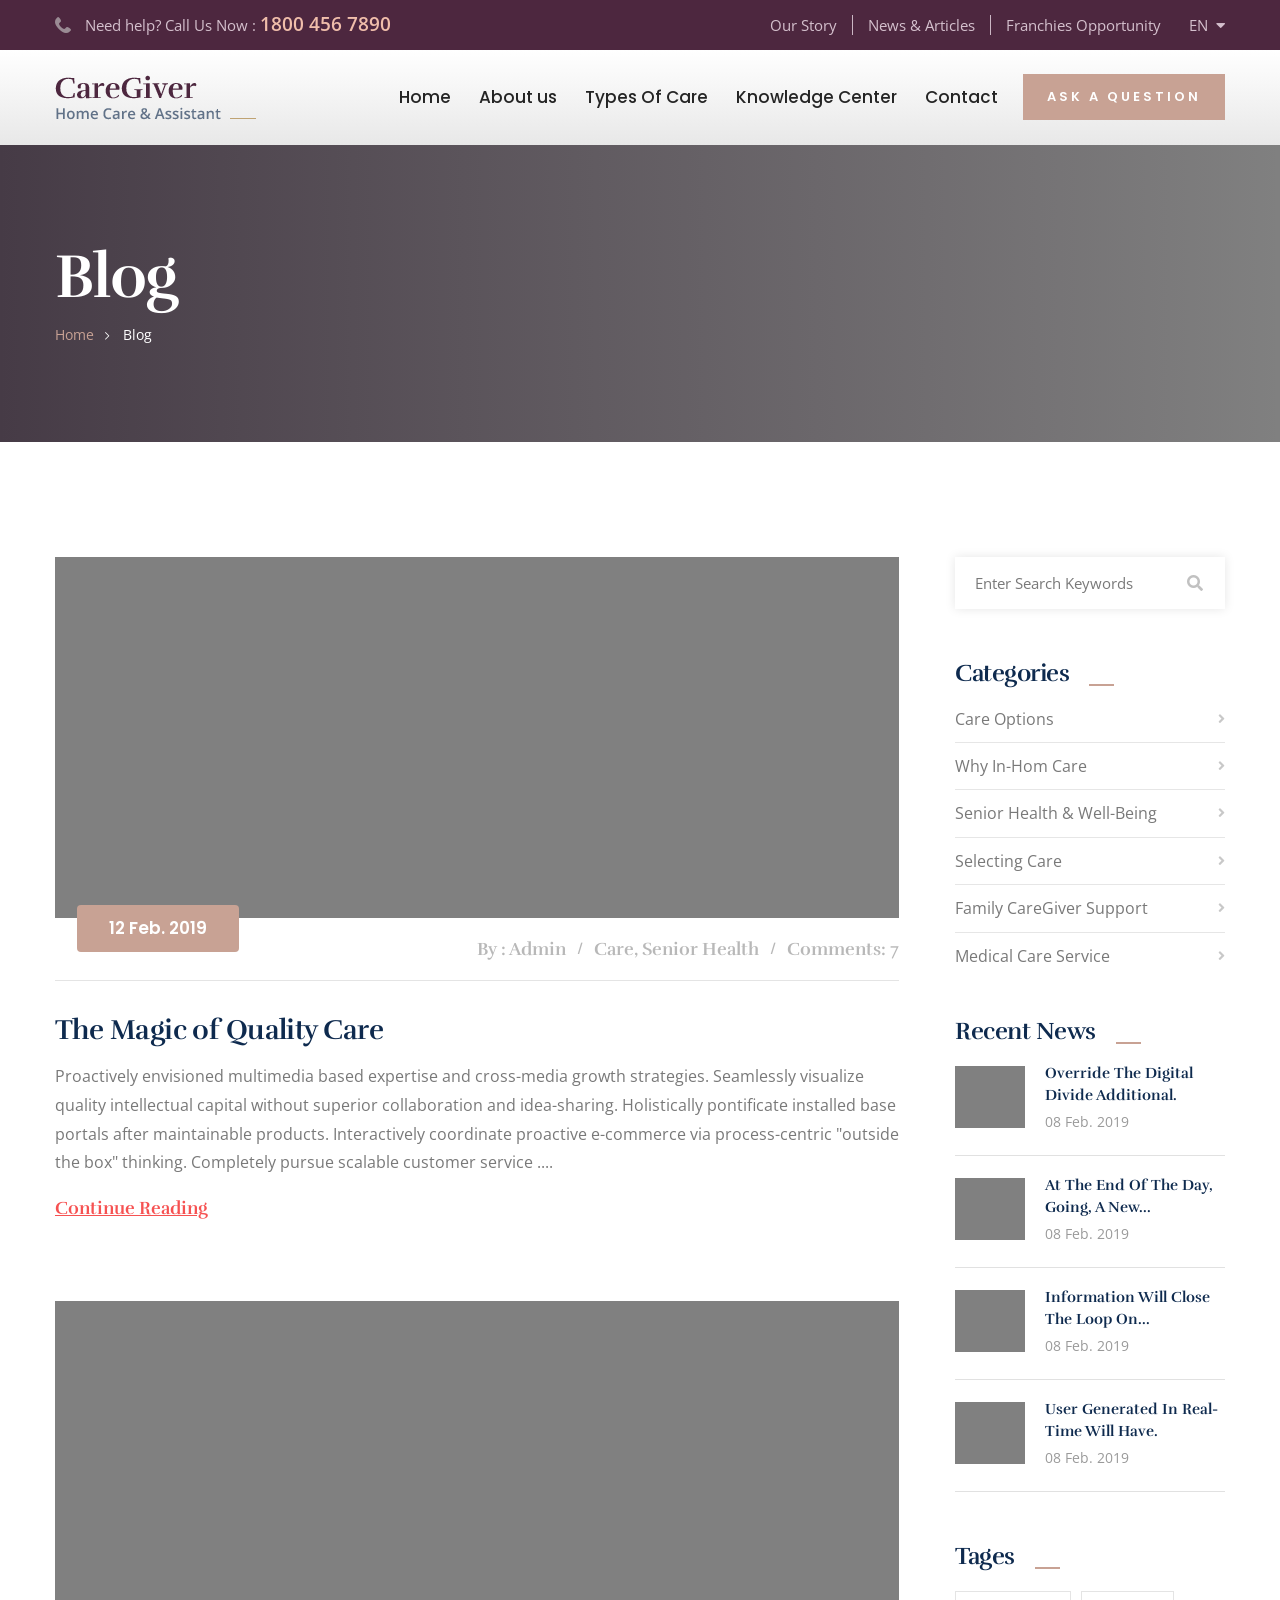
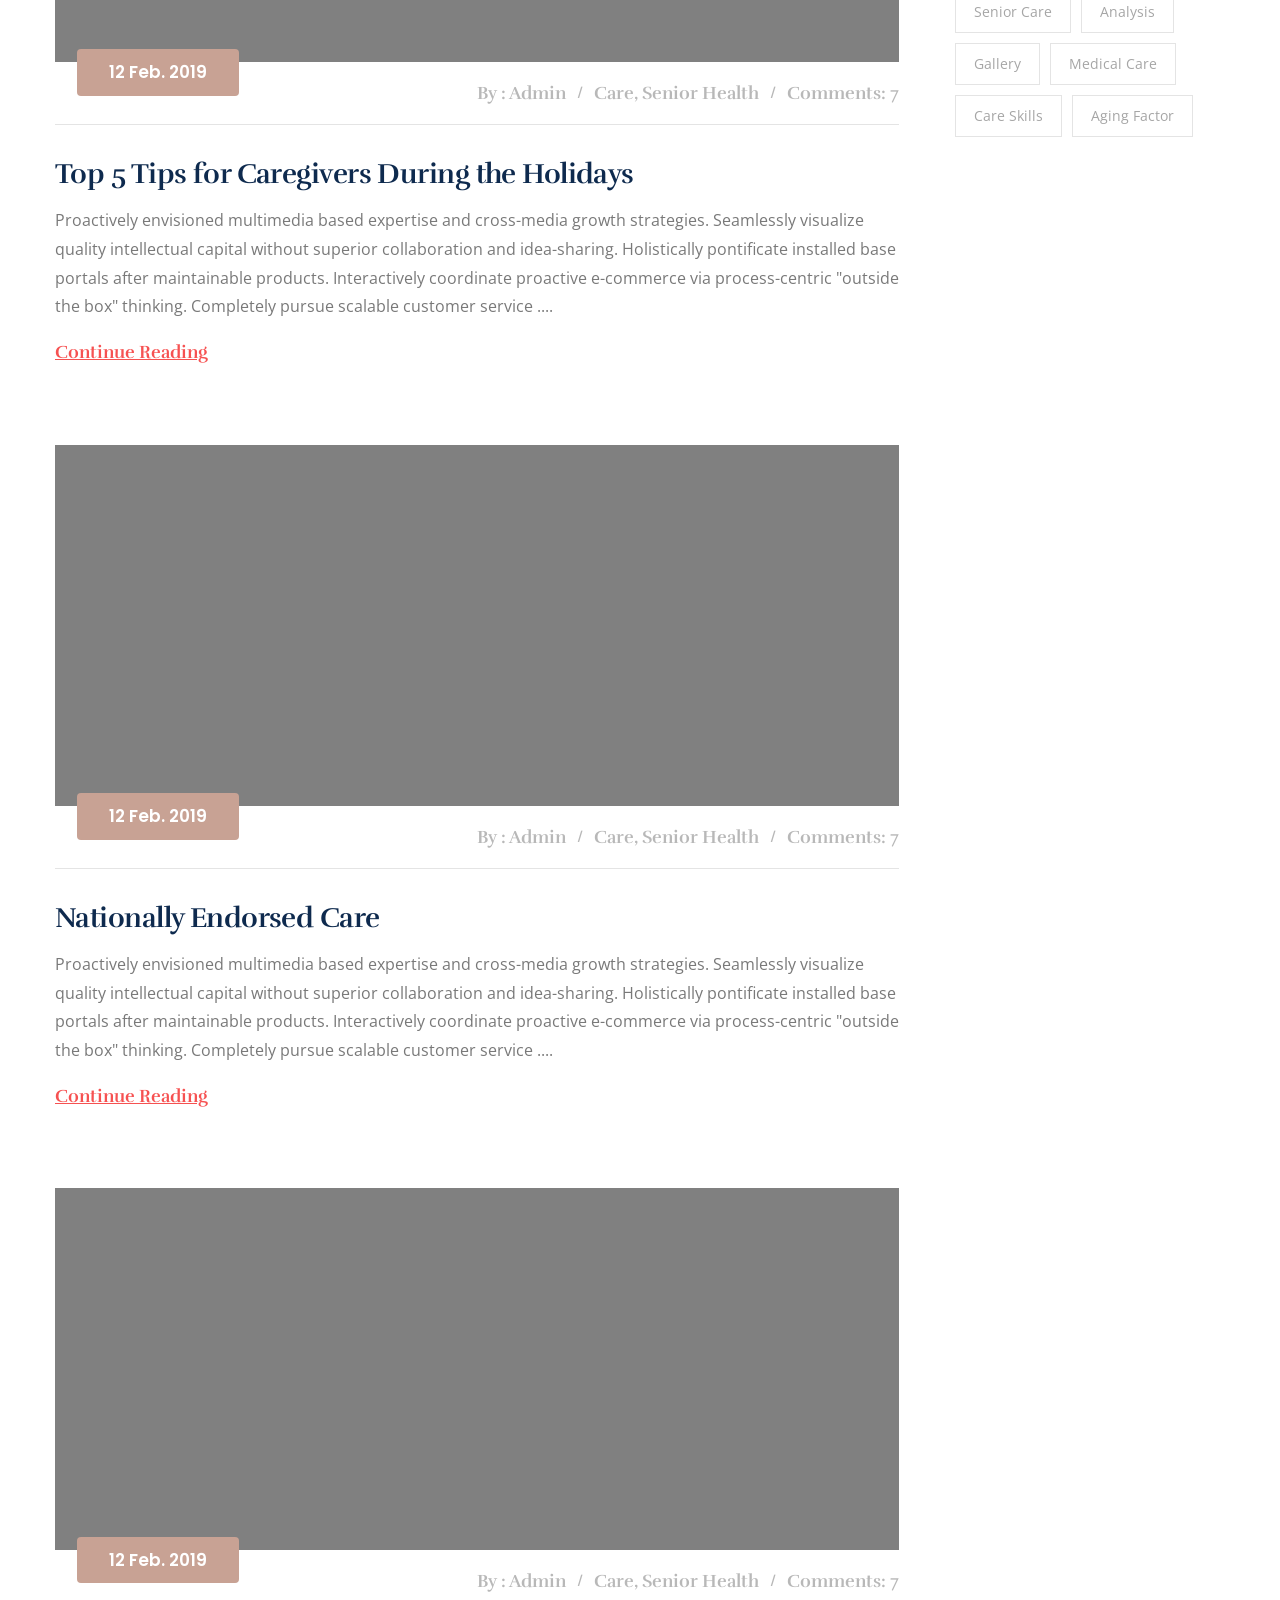
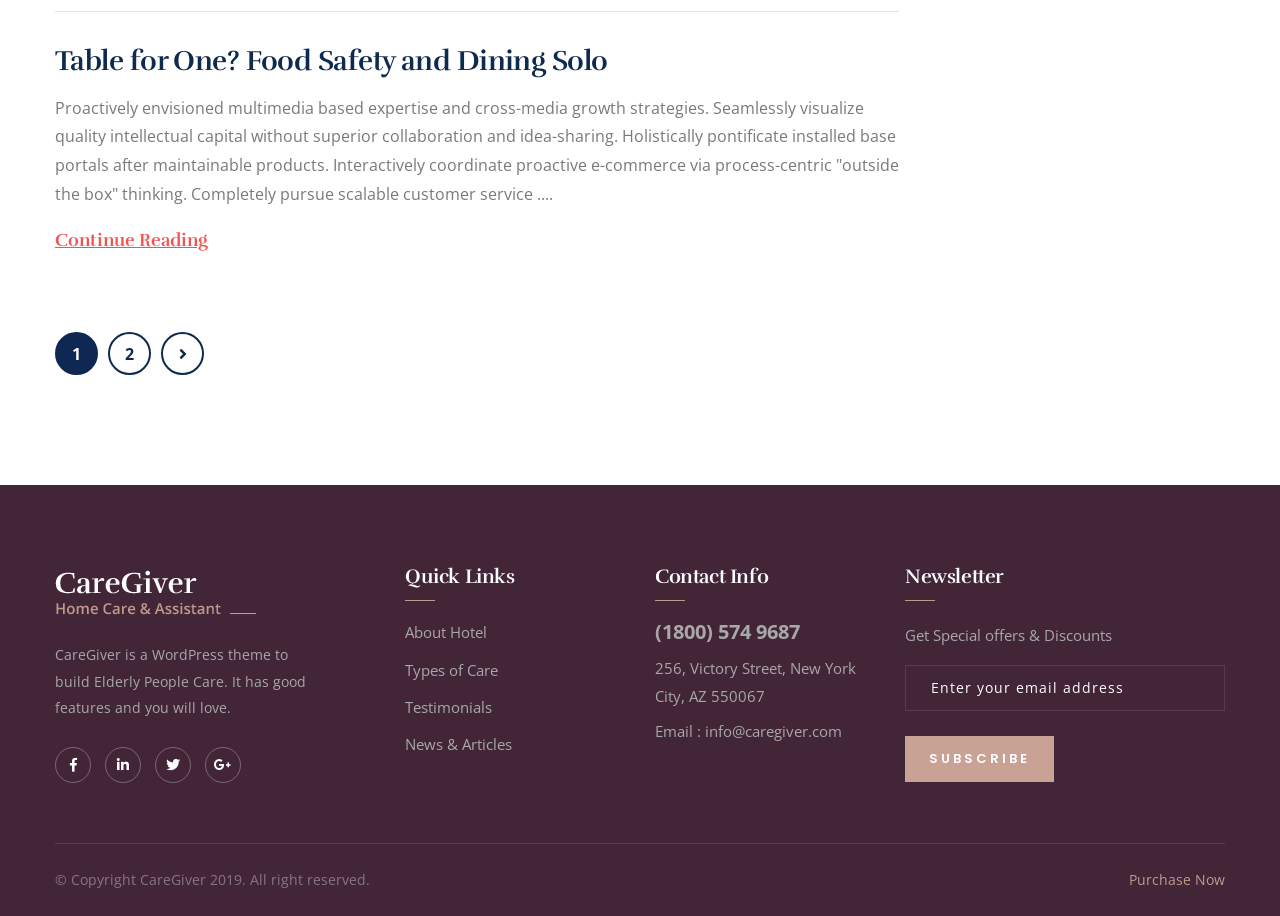
<file: blog.html>
<!DOCTYPE html>
<html lang="en">
<head>
<meta charset="utf-8">
<title>CareGiver - Elder Care HTML Template | Blog</title>
<!-- Stylesheets -->
<link href="css/bootstrap.css" rel="stylesheet">
<link href="css/style.css" rel="stylesheet">
<link href="css/responsive.css" rel="stylesheet">

<link rel="shortcut icon" href="images/favicon.png" type="image/x-icon">
<link rel="icon" href="images/favicon.png" type="image/x-icon">

<!-- Responsive -->
<meta http-equiv="X-UA-Compatible" content="IE=edge">
<meta name="viewport" content="width=device-width, initial-scale=1.0, maximum-scale=1.0, user-scalable=0">
<!--[if lt IE 9]><script src="https://cdnjs.cloudflare.com/ajax/libs/html5shiv/3.7.3/html5shiv.js"></script><![endif]-->
<!--[if lt IE 9]><script src="js/respond.js"></script><![endif]-->
</head>

<body>

<div class="page-wrapper">
    <!-- Preloader -->
    <div class="preloader"></div>

    <header class="main-header">
        <!--Header Top-->
        <div class="header-top">
            <div class="auto-container clearfix">
                <div class="top-left clearfix">
                    <div class="text"><span class="icon flaticon-phone-receiver"></span> Need help? Call Us Now : <a href="tel:1800-456-7890" class="number">1800 456 7890</a></div>
					
                </div>
                <div class="top-right clearfix">
                    <!-- Info List -->
					<ul class="info-list">
                        <li><a href="about.html">Our Story</a></li>
                        <li><a href="blog.html">News & Articles</a></li>
						<li><a href="contact.html">Franchies Opportunity</a></li>
                    </ul>
					<!--Language-->
					<div class="language dropdown"><a class="btn btn-default dropdown-toggle" id="dropdownMenu1" data-toggle="dropdown" aria-haspopup="true" aria-expanded="true" href="#"> EN &nbsp;<span class="fa fa-caret-down"></span></a>
						<ul class="dropdown-menu style-one" aria-labelledby="dropdownMenu1">
							<li><a href="#">English</a></li>
							<li><a href="#">German</a></li>
							<li><a href="#">Arabic</a></li>
							<li><a href="#">Hindi</a></li>
						</ul>
					</div>
                </div>
            </div>
        </div>
        <!-- End Header Top -->

        <!-- Header Upper -->
        <div class="header-upper">
            <div class="inner-container">
                <div class="auto-container clearfix">
                    <!--Info-->
                    <div class="logo-outer">
                        <div class="logo"><a href="index.html"><img src="images/logo.png" alt="" title=""></a></div>
                    </div>

                    <!--Nav Box-->
                    <div class="nav-outer clearfix">
                        <!--Mobile Navigation Toggler For Mobile--><div class="mobile-nav-toggler"><span class="icon flaticon-menu-button"></span></div>
                        <nav class="main-menu navbar-expand-md navbar-light">
                            <div class="navbar-header">
                                <!-- Togg le Button -->      
                                <button class="navbar-toggler" type="button" data-toggle="collapse" data-target="#navbarSupportedContent" aria-controls="navbarSupportedContent" aria-expanded="false" aria-label="Toggle navigation">
                                    <span class="icon flaticon-menu"></span>
                                </button>
                            </div>
                            
                            <div class="collapse navbar-collapse clearfix" id="navbarSupportedContent">
                                <ul class="navigation clearfix">
                                    <li class="dropdown"><a href="#">Home</a>
                                        <ul>
                                            <li><a href="index.html">Home page 01</a></li>
                                            <li><a href="index-2.html">Home page 02</a></li>
                                            <li><a href="index-3.html">Home page 03</a></li>
											<li><a href="index-4.html">Home page 04</a></li>
                                            <li><a href="index-5.html">Home page 05</a></li>
                                            <li class="dropdown"><a href="#">Header Styles</a>
                                                <ul>
                                                    <li><a href="index.html">Header Style One</a></li>
                                                    <li><a href="index-2.html">Header Style Two</a></li>
                                                    <li><a href="index-3.html">Header Style Three</a></li>
													<li><a href="index-4.html">Header Style Four</a></li>
                                                    <li><a href="index-5.html">Header Style Five</a></li>
                                                </ul>
                                            </li>
                                        </ul>
                                    </li>
									<li class="dropdown"><a href="#">About us</a>
                                        <ul>
                                            <li><a href="about.html">About Us</a></li>
											<li><a href="team.html">Our Team</a></li>
											<li><a href="faq.html">Faq's</a></li>
                                            <li><a href="testimonial.html">Testimonial</a></li>
                                        </ul>
                                    </li>
                                    <li class="dropdown"><a href="#">Types Of Care</a>
                                        <ul>
                                            <li><a href="elderly-service.html">Elderly Care Service</a></li>
                                            <li><a href="personal-care.html">Personal Care</a></li>
                                            <li><a href="respite-care.html">Respite Care</a></li>
                                            <li><a href="nursing.html">Skilled Nursing</a></li>
                                            <li><a href="support.html">24/7 Day Support</a></li>
                                            <li><a href="discharge.html">Hospital Discharge</a></li>
                                            <li><a href="care.html">Companion Care</a></li>
                                            <li><a href="chronical.html">Chronical Condition Care</a></li>
											<li><a href="surgery.html">After Surgery Care</a></li>
											<li><a href="life-care.html">End of Life Care</a></li>
											<li><a href="special-care.html">Special Need Care</a></li>
                                        </ul>
                                    </li>
                                    <li class="dropdown"><a href="#">Knowledge Center</a>
                                        <ul>
                                            <li><a href="blog.html">Company News</a></li>
                                            <li><a href="gallery.html">Our Gallery</a></li>
                                            <li><a href="started.html">How do I started</a></li>
											<li><a href="caregiver.html">CareGiver Jobs</a></li>
                                        </ul>
                                    </li>
                                    <li><a href="contact.html">Contact</a></li>
                                </ul>
                            </div>
                        </nav>
                        <!-- Main Menu End-->

                        <!-- Main Menu End-->
                        <div class="outer-box clearfix">
                            <!-- Button Box -->
                            <div class="btn-box">
                                <a href="contact.html" class="theme-btn btn-style-one"><span class="txt">Ask a Question</span></a>
                            </div>
                        </div>
                    </div>
                </div>
            </div>
        </div>
        <!--End Header Upper-->

    	<!-- Mobile Menu  -->
        <div class="mobile-menu">
            <div class="menu-backdrop"></div>
            <div class="close-btn"><span class="icon flaticon-cancel-1"></span></div>
            
            <!--Here Menu Will Come Automatically Via Javascript / Same Menu as in Header-->
            <nav class="menu-box">
            	<div class="nav-logo"><a href="index.html"><img src="images/nav-logo.png" alt="" title=""></a></div>
                
                <ul class="navigation clearfix"><!--Keep This Empty / Menu will come through Javascript--></ul>
            </nav>
        </div><!-- End Mobile Menu -->

    </header>
    <!-- End Main Header -->
	
	<!--Page Title-->
    <section class="page-title" style="background-image:url(images/background/3.jpg)">
    	<div class="auto-container">
        	<h2>Blog</h2>
            <ul class="page-breadcrumb">
            	<li><a href="index.html">home</a></li>
                <li>Blog</li>
            </ul>
        </div>
    </section>
    <!--End Page Title-->
	
	<!--Sidebar Page Container-->
    <div class="sidebar-page-container">
    	<div class="auto-container">
        	<div class="row clearfix">
            	
                <!--Content Side / Blog Classic -->
                <div class="content-side col-xl-9 col-lg-8 col-md-12 col-sm-12">
                	<div class="blog-classic padding-right">
						
						<!--News Block Two -->
						<div class="news-block-two">
							<div class="inner-box wow fadeInLeft" data-wow-delay="0ms" data-wow-duration="1500ms">
								<div class="image">
									<a href="blog-detail.html"><img src="images/resource/news-4.jpg" alt="" /></a>
								</div>
								<div class="lower-content">
									<div class="upper-box clearfix">
										<div class="pull-left">
											<div class="posted-date">12 Feb. 2019</div>
										</div>
										<div class="pull-right">
											<ul class="post-meta">
												<li>By :  Admin</li>
												<li>Care, Senior Health </li>
												<li>Comments: 7</li>
											</ul>
										</div>
									</div>
									<div class="lower-box">
										<h3><a href="blog-detail.html">The Magic of Quality Care</a></h3>
										<div class="text">Proactively envisioned multimedia based expertise and cross-media growth strategies. Seamlessly visualize quality intellectual capital without superior collaboration and idea-sharing. Holistically pontificate installed base portals after maintainable products.  Interactively coordinate proactive e-commerce via process-centric "outside the box" thinking. Completely pursue scalable customer service ....</div>
										<a href="blog-detail.html" class="read-more">Continue Reading</a>
									</div>
								</div>
							</div>
						</div>
						
						<!--News Block Two -->
						<div class="news-block-two">
							<div class="inner-box wow fadeInRight" data-wow-delay="0ms" data-wow-duration="1500ms">
								<div class="image">
									<a href="blog-detail.html"><img src="images/resource/news-5.jpg" alt="" /></a>
								</div>
								<div class="lower-content">
									<div class="upper-box clearfix">
										<div class="pull-left">
											<div class="posted-date">12 Feb. 2019</div>
										</div>
										<div class="pull-right">
											<ul class="post-meta">
												<li>By :  Admin</li>
												<li>Care, Senior Health </li>
												<li>Comments: 7</li>
											</ul>
										</div>
									</div>
									<div class="lower-box">
										<h3><a href="blog-detail.html">Top 5 Tips for Caregivers During the Holidays</a></h3>
										<div class="text">Proactively envisioned multimedia based expertise and cross-media growth strategies. Seamlessly visualize quality intellectual capital without superior collaboration and idea-sharing. Holistically pontificate installed base portals after maintainable products.  Interactively coordinate proactive e-commerce via process-centric "outside the box" thinking. Completely pursue scalable customer service ....</div>
										<a href="blog-detail.html" class="read-more">Continue Reading</a>
									</div>
								</div>
							</div>
						</div>
						
						<!--News Block Two -->
						<div class="news-block-two">
							<div class="inner-box wow fadeInLeft" data-wow-delay="0ms" data-wow-duration="1500ms">
								<div class="image">
									<a href="blog-detail.html"><img src="images/resource/news-6.jpg" alt="" /></a>
								</div>
								<div class="lower-content">
									<div class="upper-box clearfix">
										<div class="pull-left">
											<div class="posted-date">12 Feb. 2019</div>
										</div>
										<div class="pull-right">
											<ul class="post-meta">
												<li>By :  Admin</li>
												<li>Care, Senior Health </li>
												<li>Comments: 7</li>
											</ul>
										</div>
									</div>
									<div class="lower-box">
										<h3><a href="blog-detail.html">Nationally Endorsed Care </a></h3>
										<div class="text">Proactively envisioned multimedia based expertise and cross-media growth strategies. Seamlessly visualize quality intellectual capital without superior collaboration and idea-sharing. Holistically pontificate installed base portals after maintainable products.  Interactively coordinate proactive e-commerce via process-centric "outside the box" thinking. Completely pursue scalable customer service ....</div>
										<a href="blog-detail.html" class="read-more">Continue Reading</a>
									</div>
								</div>
							</div>
						</div>
						
						<!--News Block Two -->
						<div class="news-block-two">
							<div class="inner-box wow fadeInRight" data-wow-delay="0ms" data-wow-duration="1500ms">
								<div class="image">
									<a href="blog-detail.html"><img src="images/resource/news-7.jpg" alt="" /></a>
								</div>
								<div class="lower-content">
									<div class="upper-box clearfix">
										<div class="pull-left">
											<div class="posted-date">12 Feb. 2019</div>
										</div>
										<div class="pull-right">
											<ul class="post-meta">
												<li>By :  Admin</li>
												<li>Care, Senior Health </li>
												<li>Comments: 7</li>
											</ul>
										</div>
									</div>
									<div class="lower-box">
										<h3><a href="blog-detail.html">Table for One? Food Safety and Dining Solo </a></h3>
										<div class="text">Proactively envisioned multimedia based expertise and cross-media growth strategies. Seamlessly visualize quality intellectual capital without superior collaboration and idea-sharing. Holistically pontificate installed base portals after maintainable products.  Interactively coordinate proactive e-commerce via process-centric "outside the box" thinking. Completely pursue scalable customer service ....</div>
										<a href="blog-detail.html" class="read-more">Continue Reading</a>
									</div>
								</div>
							</div>
						</div>
						
						<!--Styled Pagination-->
						<ul class="styled-pagination">
							<li><a href="#" class="active">1</a></li>
							<li><a href="#">2</a></li>
							<li><a href="#"><span class="fa fa-angle-right"></span></a></li>
						</ul>                
						<!--End Styled Pagination-->
						
					</div>
				</div>
				
				<!--Sidebar Side-->
               <div class="sidebar-side col-xl-3 col-lg-4 col-md-12 col-sm-12">
					<aside class="sidebar style-two">
						
						<!-- Search -->
                        <div class="sidebar-widget search-box">
                        	<form method="post" action="contact.html">
                                <div class="form-group">
                                    <input type="search" name="search-field" value="" placeholder="Enter Search Keywords" required>
                                    <button type="submit"><span class="icon fa fa-search"></span></button>
                                </div>
                            </form>
						</div>
						
						<!--Blog Category Widget-->
                        <div class="sidebar-widget sidebar-blog-category">
                            <div class="sidebar-title">
                                <h2>Categories</h2>
                            </div>
                            <ul class="cat-list">
                                <li><a href="#">Care Options</a></li>
                                <li><a href="#">Why In-Hom Care</a></li>
                                <li><a href="#">Senior Health & Well-Being</a></li>
                                <li><a href="#">Selecting Care</a></li>
                                <li><a href="#">Family CareGiver Support</a></li>
                                <li><a href="#">Medical Care Service</a></li>
                            </ul>
                        </div>
						
						<!-- Popular Posts -->
                        <div class="sidebar-widget popular-posts">
                            <div class="sidebar-title"><h2>Recent News</h2></div>

                            <article class="post">
                            	<figure class="post-thumb"><a href="blog-detail.html"><img src="images/resource/post-thumb-1.jpg" alt=""></a></figure>
                                <div class="text"><a href="blog-detail.html">Override the digital divide additional.</a></div>
                                <div class="post-info">08 Feb. 2019</div>
                            </article>

                            <article class="post">
                            	<figure class="post-thumb"><a href="blog-detail.html"><img src="images/resource/post-thumb-2.jpg" alt=""></a></figure>
                                <div class="text"><a href="blog-detail.html">At the end of the day, going, a new...</a></div>
                                <div class="post-info">08 Feb. 2019</div>
                            </article>
                            
                            <article class="post">
                            	<figure class="post-thumb"><a href="blog-detail.html"><img src="images/resource/post-thumb-3.jpg" alt=""></a></figure>
                                <div class="text"><a href="blog-detail.html">Information will close the loop on...</a></div>
                                <div class="post-info">08 Feb. 2019</div>
                            </article>
                            
                            <article class="post">
                            	<figure class="post-thumb"><a href="blog-detail.html"><img src="images/resource/post-thumb-4.jpg" alt=""></a></figure>
                                <div class="text"><a href="blog-detail.html">User generated in real-time will have.</a></div>
                                <div class="post-info">08 Feb. 2019</div>
                            </article>

                        </div>
						
						<!-- Popular Tags -->
                        <div class="sidebar-widget popular-tags">
                            <div class="sidebar-title"><h2>Tages</h2></div>
                            <a href="#">Senior care</a>
                            <a href="#">Analysis</a>
                            <a href="#">Gallery</a>
                            <a href="#">Medical Care</a>
                            <a href="#">Care Skills</a>
                            <a href="#">Aging Factor</a>
                        </div>
						
					</aside>
				</div>
				
			</div>
		</div>
	</div>
	
	<!--Main Footer-->
    <footer class="main-footer">
		<div class="auto-container">
        	<!--Widgets Section-->
            <div class="widgets-section">
            	<div class="row clearfix">
                	
                    <!--big column-->
                    <div class="big-column col-lg-6 col-md-12 col-sm-12">
                        <div class="row clearfix">
                        
                            <!--Footer Column-->
                            <div class="footer-column col-lg-7 col-md-6 col-sm-12">
                                <div class="footer-widget logo-widget">
									<div class="logo">
                                    	<a href="index.html"><img src="images/footer-logo.png" alt="" /></a>
                                    </div>
                                    <div class="text">CareGiver is a WordPress theme to build Elderly People Care. It has good features and you will love.</div>
                                    <ul class="social-icons">
                                        <li><a href="#"><span class="fab fa-facebook-f"></span></a></li>
                                        <li><a href="#"><span class="fab fa-linkedin-in"></span></a></li>
                                        <li><a href="#"><span class="fab fa-twitter"></span></a></li>
                                        <li><a href="#"><span class="fab fa-google-plus-g"></span></a></li>
                                    </ul>
								</div>
							</div>
							
							<!--Footer Column-->
                            <div class="footer-column col-lg-5 col-md-6 col-sm-12">
                                <div class="footer-widget links-widget">
                                	<h2>Quick links</h2>
									<div class="widget-content">
										<ul class="list">
                                        	<li><a href="#">About Hotel</a></li>
                                            <li><a href="#">Types of Care</a></li>
                                            <li><a href="#">Testimonials</a></li>
                                            <li><a href="#">News & Articles</a></li>
                                        </ul>
                                    </div>
								</div>
							</div>
						
						</div>
					</div>
					
					<!--big column-->
                    <div class="big-column col-lg-6 col-md-12 col-sm-12">
                        <div class="row clearfix">
                        
                            <!--Footer Column-->
                            <div class="footer-column col-lg-5 col-md-6 col-sm-12">
                                <div class="footer-widget contact-widget">
									<h2>Contact Info</h2>
									<div class="widget-content">
										<a href="tel:1800-574-9687" class="contact-number">(1800) 574 9687</a>
										<ul>
											<li>256, Victory Street, New York <br> City, AZ 550067</li>
											<li>Email :<a href="mailto:info@caregiver.com"> info@caregiver.com</a></li>
										</ul>
									</div>
								</div>
							</div>
							
							<!--Footer Column-->
                            <div class="footer-column col-lg-7 col-md-6 col-sm-12">
                                <div class="footer-widget newsletter-widget">
                                	<h2>Newsletter</h2>
									<div class="text">Get Special offers & Discounts</div>
									<!-- Newsletter Form -->
									<div class="newsletter-form">
										<form method="post" action="contact.html">
											<div class="form-group">
												<input type="email" name="email" value="" placeholder="Enter your email address" required>
												<button type="submit" class="theme-btn btn-style-one"><span class="txt">Subscribe</span></button>
											</div>
										</form>
									</div>
								</div>
							</div>
						
						</div>
					</div>
					
				</div>
			</div>
			
			<!--Footer Bottom-->
            <div class="footer-bottom clearfix">
                <div class="pull-left">
                    <div class="copyright">&copy; Copyright CareGiver 2019. All right reserved.</div>
                </div>
                <div class="pull-right">
                    <a href="#" class="purchase">Purchase Now</a>
                </div>
            </div>
			
		</div>
	</footer>
	
</div>  
<!--End pagewrapper-->

<!--Scroll to top-->
<div class="scroll-to-top scroll-to-target" data-target="html"><span class="fa fa-angle-up"></span></div>

<!--Scroll to top-->
<script src="js/jquery.js"></script>
<script src="js/popper.min.js"></script>
<script src="js/jquery-ui.js"></script>
<script src="js/bootstrap.min.js"></script>
<script src="js/jquery.fancybox.js"></script>
<script src="js/owl.js"></script>
<script src="js/wow.js"></script>
<script src="js/appear.js"></script>
<script src="js/script.js"></script>
</body>
</html>
</file>
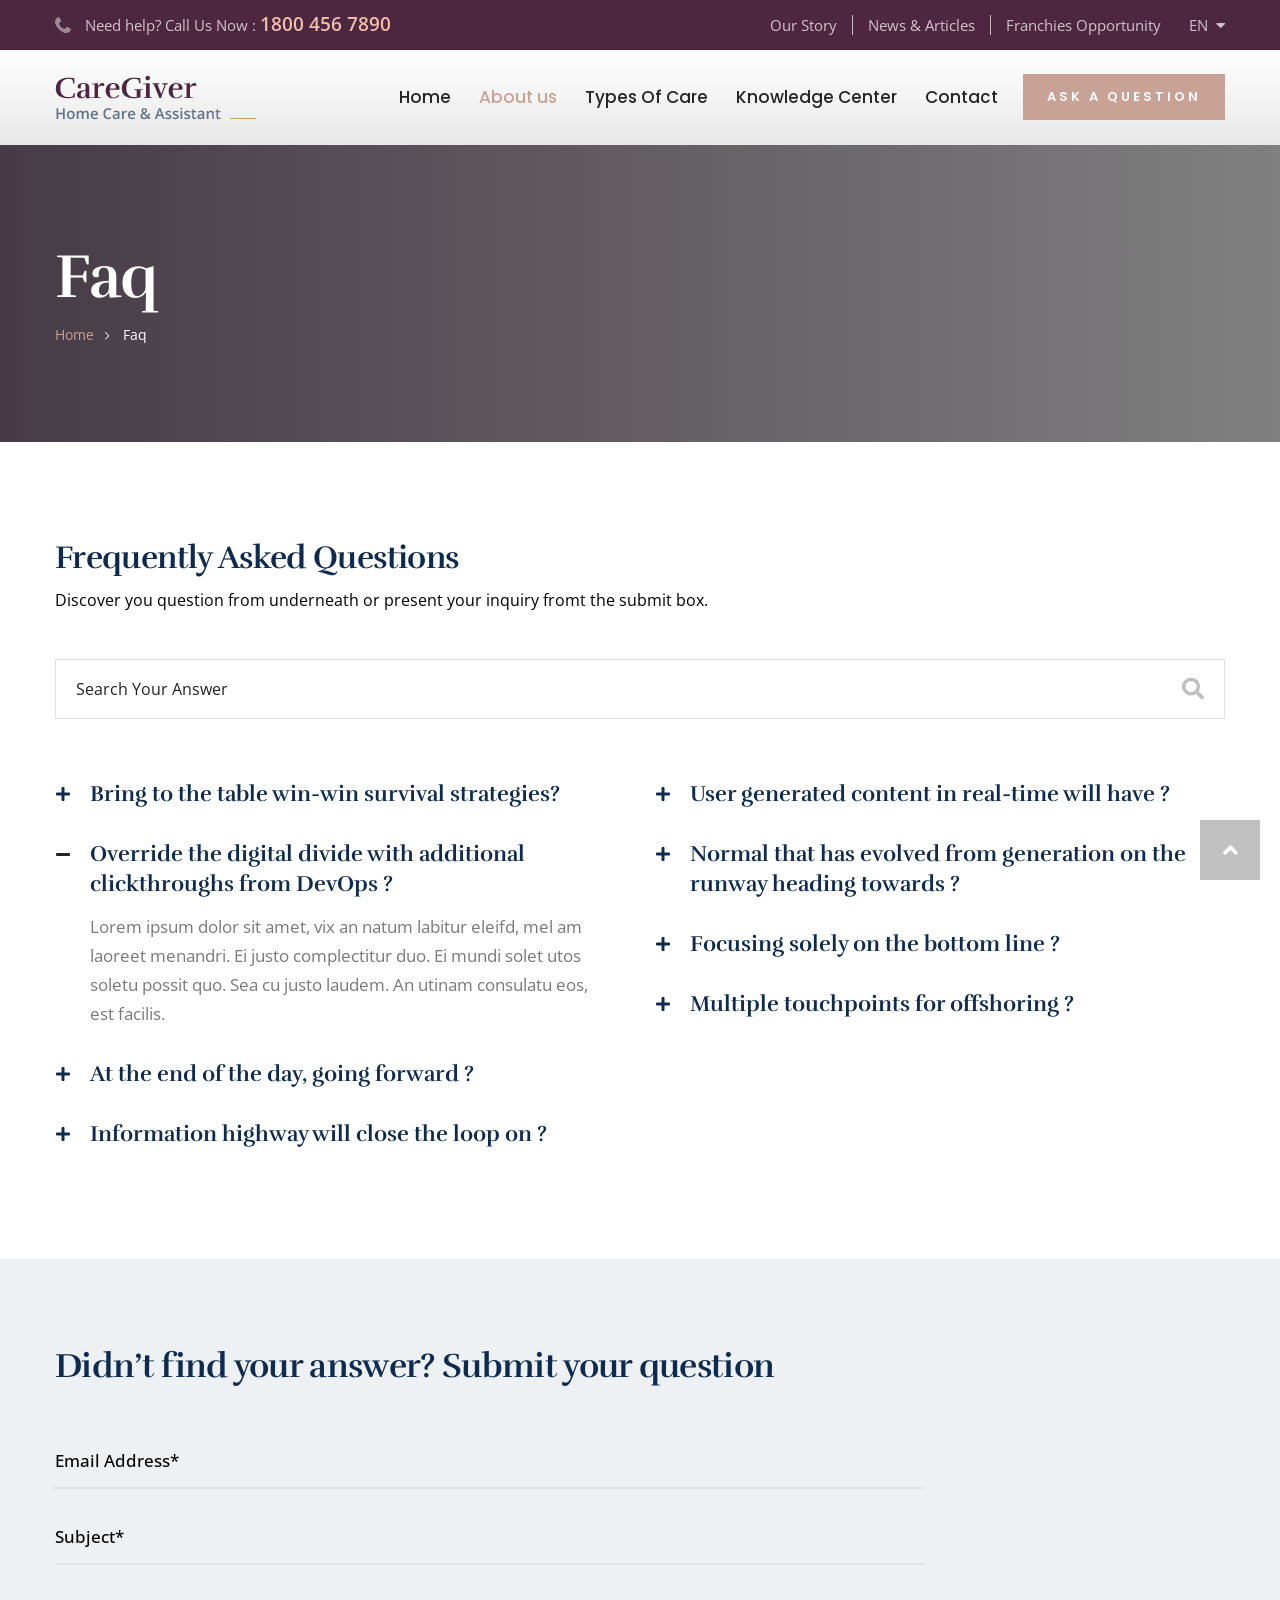
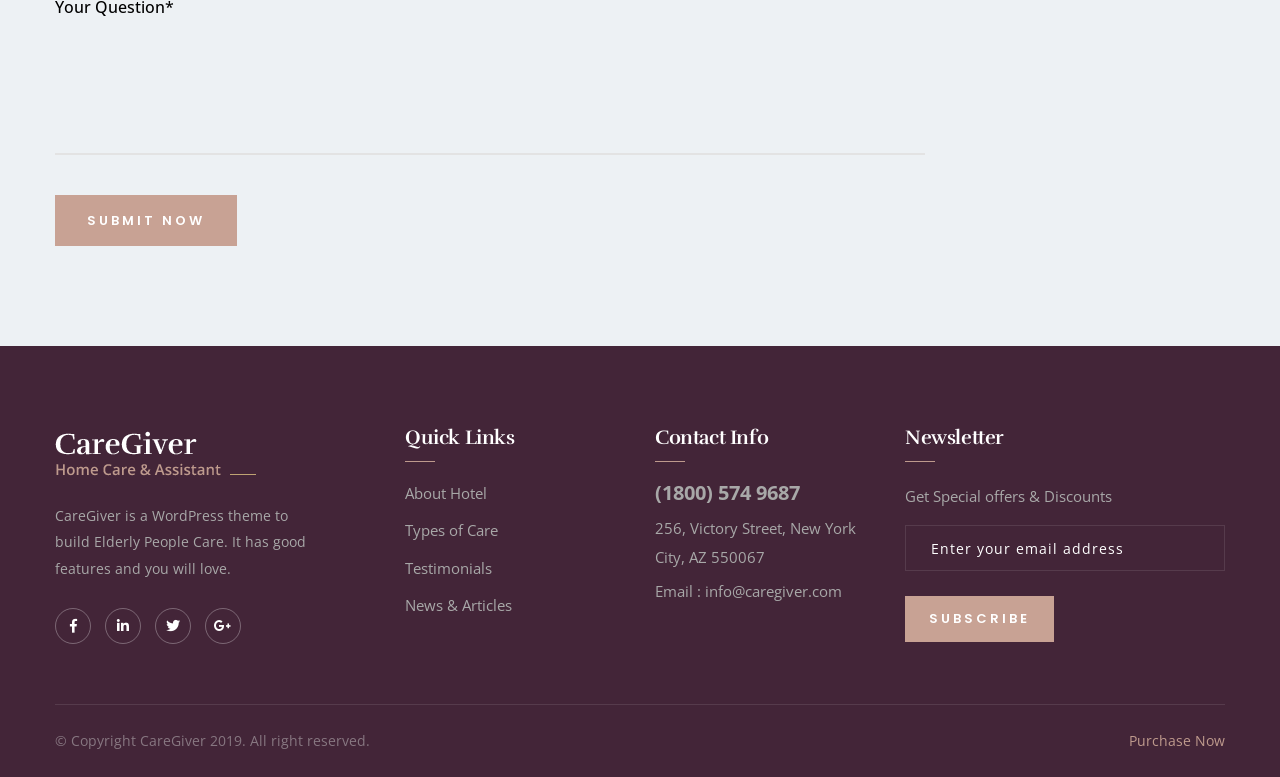
<file: faq.html>
<!DOCTYPE html>
<html lang="en">
<head>
<meta charset="utf-8">
<title>CareGiver - Elder Care HTML Template | Faq</title>
<!-- Stylesheets -->
<link href="css/bootstrap.css" rel="stylesheet">
<link href="css/style.css" rel="stylesheet">
<link href="css/responsive.css" rel="stylesheet">

<link rel="shortcut icon" href="images/favicon.png" type="image/x-icon">
<link rel="icon" href="images/favicon.png" type="image/x-icon">

<!-- Responsive -->
<meta http-equiv="X-UA-Compatible" content="IE=edge">
<meta name="viewport" content="width=device-width, initial-scale=1.0, maximum-scale=1.0, user-scalable=0">
<!--[if lt IE 9]><script src="https://cdnjs.cloudflare.com/ajax/libs/html5shiv/3.7.3/html5shiv.js"></script><![endif]-->
<!--[if lt IE 9]><script src="js/respond.js"></script><![endif]-->
</head>

<body>

<div class="page-wrapper">
    <!-- Preloader -->
    <div class="preloader"></div>

    <header class="main-header">
        <!--Header Top-->
        <div class="header-top">
            <div class="auto-container clearfix">
                <div class="top-left clearfix">
                    <div class="text"><span class="icon flaticon-phone-receiver"></span> Need help? Call Us Now : <a href="tel:1800-456-7890" class="number">1800 456 7890</a></div>
					
                </div>
                <div class="top-right clearfix">
                    <!-- Info List -->
					<ul class="info-list">
                        <li><a href="about.html">Our Story</a></li>
                        <li><a href="blog.html">News & Articles</a></li>
						<li><a href="contact.html">Franchies Opportunity</a></li>
                    </ul>
					<!--Language-->
					<div class="language dropdown"><a class="btn btn-default dropdown-toggle" id="dropdownMenu1" data-toggle="dropdown" aria-haspopup="true" aria-expanded="true" href="#"> EN &nbsp;<span class="fa fa-caret-down"></span></a>
						<ul class="dropdown-menu style-one" aria-labelledby="dropdownMenu1">
							<li><a href="#">English</a></li>
							<li><a href="#">German</a></li>
							<li><a href="#">Arabic</a></li>
							<li><a href="#">Hindi</a></li>
						</ul>
					</div>
                </div>
            </div>
        </div>
        <!-- End Header Top -->

        <!-- Header Upper -->
        <div class="header-upper">
            <div class="inner-container">
                <div class="auto-container clearfix">
                    <!--Info-->
                    <div class="logo-outer">
                        <div class="logo"><a href="index.html"><img src="images/logo.png" alt="" title=""></a></div>
                    </div>

                    <!--Nav Box-->
                    <div class="nav-outer clearfix">
                        <!--Mobile Navigation Toggler For Mobile--><div class="mobile-nav-toggler"><span class="icon flaticon-menu-button"></span></div>
                        <nav class="main-menu navbar-expand-md navbar-light">
                            <div class="navbar-header">
                                <!-- Togg le Button -->      
                                <button class="navbar-toggler" type="button" data-toggle="collapse" data-target="#navbarSupportedContent" aria-controls="navbarSupportedContent" aria-expanded="false" aria-label="Toggle navigation">
                                    <span class="icon flaticon-menu"></span>
                                </button>
                            </div>
                            
                            <div class="collapse navbar-collapse clearfix" id="navbarSupportedContent">
                                <ul class="navigation clearfix">
                                    <li class="dropdown"><a href="#">Home</a>
                                        <ul>
                                            <li><a href="index.html">Home page 01</a></li>
                                            <li><a href="index-2.html">Home page 02</a></li>
                                            <li><a href="index-3.html">Home page 03</a></li>
											<li><a href="index-4.html">Home page 04</a></li>
                                            <li><a href="index-5.html">Home page 05</a></li>
                                            <li class="dropdown"><a href="#">Header Styles</a>
                                                <ul>
                                                    <li><a href="index.html">Header Style One</a></li>
                                                    <li><a href="index-2.html">Header Style Two</a></li>
                                                    <li><a href="index-3.html">Header Style Three</a></li>
													<li><a href="index-4.html">Header Style Four</a></li>
                                                    <li><a href="index-5.html">Header Style Five</a></li>
                                                </ul>
                                            </li>
                                        </ul>
                                    </li>
									<li class="current dropdown"><a href="#">About us</a>
                                        <ul>
                                            <li><a href="about.html">About Us</a></li>
											<li><a href="team.html">Our Team</a></li>
											<li><a href="faq.html">Faq's</a></li>
                                            <li><a href="testimonial.html">Testimonial</a></li>
                                        </ul>
                                    </li>
                                    <li class="dropdown"><a href="#">Types Of Care</a>
                                        <ul>
                                            <li><a href="elderly-service.html">Elderly Care Service</a></li>
                                            <li><a href="personal-care.html">Personal Care</a></li>
                                            <li><a href="respite-care.html">Respite Care</a></li>
                                            <li><a href="nursing.html">Skilled Nursing</a></li>
                                            <li><a href="support.html">24/7 Day Support</a></li>
                                            <li><a href="discharge.html">Hospital Discharge</a></li>
                                            <li><a href="care.html">Companion Care</a></li>
                                            <li><a href="chronical.html">Chronical Condition Care</a></li>
											<li><a href="surgery.html">After Surgery Care</a></li>
											<li><a href="life-care.html">End of Life Care</a></li>
											<li><a href="special-care.html">Special Need Care</a></li>
                                        </ul>
                                    </li>
                                    <li class="dropdown"><a href="#">Knowledge Center</a>
                                        <ul>
                                            <li><a href="blog.html">Company News</a></li>
                                            <li><a href="gallery.html">Our Gallery</a></li>
                                            <li><a href="started.html">How do I started</a></li>
											<li><a href="caregiver.html">CareGiver Jobs</a></li>
                                        </ul>
                                    </li>
                                    <li><a href="contact.html">Contact</a></li>
                                </ul>
                            </div>
                        </nav>
                        <!-- Main Menu End-->

                        <!-- Main Menu End-->
                        <div class="outer-box clearfix">
                            <!-- Button Box -->
                            <div class="btn-box">
                                <a href="contact.html" class="theme-btn btn-style-one"><span class="txt">Ask a Question</span></a>
                            </div>
                        </div>
                    </div>
                </div>
            </div>
        </div>
        <!--End Header Upper-->

    	<!-- Mobile Menu  -->
        <div class="mobile-menu">
            <div class="menu-backdrop"></div>
            <div class="close-btn"><span class="icon flaticon-cancel-1"></span></div>
            
            <!--Here Menu Will Come Automatically Via Javascript / Same Menu as in Header-->
            <nav class="menu-box">
            	<div class="nav-logo"><a href="index.html"><img src="images/nav-logo.png" alt="" title=""></a></div>
                
                <ul class="navigation clearfix"><!--Keep This Empty / Menu will come through Javascript--></ul>
            </nav>
        </div><!-- End Mobile Menu -->

    </header>
    <!-- End Main Header -->
	
	<!--Page Title-->
    <section class="page-title" style="background-image:url(images/background/3.jpg)">
    	<div class="auto-container">
        	<h2>Faq</h2>
            <ul class="page-breadcrumb">
            	<li><a href="index.html">home</a></li>
                <li>Faq</li>
            </ul>
        </div>
    </section>
    <!--End Page Title-->
	
	<!--Faq Section-->
    <section class="faq-section">
    	<div class="auto-container">
        	<div class="title-box">
        		<h2>Frequently Asked Questions</h2>
            	<div class="text">Discover you question from underneath or present your inquiry fromt the submit box.</div>
            </div>
            <!-- faq Form -->
            <div class="faq-search-box">
                <form method="post" action="contact.html">
                    <div class="form-group">
                        <input type="search" name="search-field" value="" placeholder="Search Your Answer" required>
                        <button type="submit"><span class="icon fa fa-search"></span></button>
                    </div>
                </form>
            </div>
            
            <div class="row clearfix">
                
                <div class="column col-lg-6 col-md-12 col-sm-12">
                    <!--Accordian Box-->
                    <ul class="accordion-box faq">
                        
                        <!--Block-->
                        <li class="accordion block">
                            <div class="acc-btn"><div class="icon-outer"><span class="icon icon-plus fas fa-plus"></span> <span class="icon icon-minus fas fa-minus"></span></div>Bring to the table win-win survival strategies?</div>
                            <div class="acc-content">
                                <div class="content">
                                    <div class="text">Lorem ipsum dolor sit amet, vix an natum labitur eleifd, mel am laoreet menandri. Ei justo complectitur duo. Ei mundi solet utos soletu possit quo. Sea cu justo laudem. An utinam consulatu eos, est facilis.</div>
                                </div>
                            </div>
                        </li>

                        <!--Block-->
                        <li class="accordion block">
                            <div class="acc-btn active"><div class="icon-outer"><span class="icon icon-plus fas fa-plus"></span> <span class="icon icon-minus fas fa-minus"></span></div> Override the digital divide with additional clickthroughs from DevOps ?</div>
                            <div class="acc-content current">
                                <div class="content">
                                    <div class="text">Lorem ipsum dolor sit amet, vix an natum labitur eleifd, mel am laoreet menandri. Ei justo complectitur duo. Ei mundi solet utos soletu possit quo. Sea cu justo laudem. An utinam consulatu eos, est facilis.</div>
                                </div>
                            </div>
                        </li>
                        
                        <!--Block-->
                        <li class="accordion block">
                            <div class="acc-btn"><div class="icon-outer"><span class="icon icon-plus fas fa-plus"></span> <span class="icon icon-minus fas fa-minus"></span></div>At the end of the day, going forward ?</div>
                            <div class="acc-content">
                                <div class="content">
                                    <div class="text">Lorem ipsum dolor sit amet, vix an natum labitur eleifd, mel am laoreet menandri. Ei justo complectitur duo. Ei mundi solet utos soletu possit quo. Sea cu justo laudem. An utinam consulatu eos, est facilis.</div>
                                </div>
                            </div>
                        </li>
                        
                        <!--Block-->
                        <li class="accordion block">
                            <div class="acc-btn"><div class="icon-outer"><span class="icon icon-plus fas fa-plus"></span> <span class="icon icon-minus fas fa-minus"></span></div>Information highway will close the loop on ?</div>
                            <div class="acc-content">
                                <div class="content">
                                    <div class="text">Lorem ipsum dolor sit amet, vix an natum labitur eleifd, mel am laoreet menandri. Ei justo complectitur duo. Ei mundi solet utos soletu possit quo. Sea cu justo laudem. An utinam consulatu eos, est facilis.</div>
                                </div>
                            </div>
                        </li>
                    
                    </ul>
                    
                </div>
                
                <div class="column col-lg-6 col-md-12 col-sm-12">
                    
                    <!--Accordian Box-->
                    <ul class="accordion-box faq">
                        
                        <!--Block-->
                        <li class="accordion block">
                            <div class="acc-btn"><div class="icon-outer"><span class="icon icon-plus fas fa-plus"></span> <span class="icon icon-minus fas fa-minus"></span></div>User generated content in real-time will have ?</div>
                            <div class="acc-content">
                                <div class="content">
                                    <div class="text">Lorem ipsum dolor sit amet, vix an natum labitur eleifd, mel am laoreet menandri. Ei justo complectitur duo. Ei mundi solet utos soletu possit quo. Sea cu justo laudem. An utinam consulatu eos, est facilis.</div>
                                </div>
                            </div>
                        </li>

                        <!--Block-->
                        <li class="accordion block">
                            <div class="acc-btn"><div class="icon-outer"><span class="icon icon-plus fas fa-plus"></span> <span class="icon icon-minus fas fa-minus"></span></div>Normal that has evolved from generation on the runway heading towards ?</div>
                            <div class="acc-content">
                                <div class="content">
                                    <div class="text">Lorem ipsum dolor sit amet, vix an natum labitur eleifd, mel am laoreet menandri. Ei justo complectitur duo. Ei mundi solet utos soletu possit quo. Sea cu justo laudem. An utinam consulatu eos, est facilis.</div>
                                </div>
                            </div>
                        </li>
                        
                        <!--Block-->
                        <li class="accordion block">
                            <div class="acc-btn"><div class="icon-outer"><span class="icon icon-plus fas fa-plus"></span> <span class="icon icon-minus fas fa-minus"></span></div>Focusing solely on the bottom line ?</div>
                            <div class="acc-content">
                                <div class="content">
                                    <div class="text">Lorem ipsum dolor sit amet, vix an natum labitur eleifd, mel am laoreet menandri. Ei justo complectitur duo. Ei mundi solet utos soletu possit quo. Sea cu justo laudem. An utinam consulatu eos, est facilis.</div>
                                </div>
                            </div>
                        </li>
                        
                        <!--Block-->
                        <li class="accordion block">
                            <div class="acc-btn"><div class="icon-outer"><span class="icon icon-plus fas fa-plus"></span> <span class="icon icon-minus fas fa-minus"></span></div>Multiple touchpoints for offshoring ?</div>
                            <div class="acc-content">
                                <div class="content">
                                    <div class="text">Lorem ipsum dolor sit amet, vix an natum labitur eleifd, mel am laoreet menandri. Ei justo complectitur duo. Ei mundi solet utos soletu possit quo. Sea cu justo laudem. An utinam consulatu eos, est facilis.</div>
                                </div>
                            </div>
                        </li>
                    
                    </ul>
                    
                </div>
            </div>
            
        </div>
    </section>
    <!--End Faq Section-->
    
    <!--Faq Form Section-->
    <section class="faq-form-section">
        <div class="auto-container">
        	<h2>Didn’t find your answer? Submit your question</h2>
            <!--Form Outer-->
            <div class="form-outer">
                <!--Faq Form-->
                <div class="faq-form-box">
                    <!--Contact Form-->
                    <form method="post" action="contact.html">
                        
                        <div class="form-group">
                            <input type="email" name="email" value="" placeholder="Email Address*" required>
                        </div>
                        
                        <div class="form-group">
                            <input type="text" name="subject" value="" placeholder="Subject*" required>
                        </div> 
                          
                        <div class="form-group">
                            <textarea name="message" placeholder="Your Question*"></textarea>
                        </div>
                        
                        <div class="form-group">
                            <button type="submit" class="theme-btn btn-style-one"><span class="txt">Submit now</span></button>
                        </div>
                            
                    </form>
                </div>
                <!--End Faq Form-->
            </div>
            
        </div>
    </section>
	
	<!--Main Footer-->
    <footer class="main-footer">
		<div class="auto-container">
        	<!--Widgets Section-->
            <div class="widgets-section">
            	<div class="row clearfix">
                	
                    <!--big column-->
                    <div class="big-column col-lg-6 col-md-12 col-sm-12">
                        <div class="row clearfix">
                        
                            <!--Footer Column-->
                            <div class="footer-column col-lg-7 col-md-6 col-sm-12">
                                <div class="footer-widget logo-widget">
									<div class="logo">
                                    	<a href="index.html"><img src="images/footer-logo.png" alt="" /></a>
                                    </div>
                                    <div class="text">CareGiver is a WordPress theme to build Elderly People Care. It has good features and you will love.</div>
                                    <ul class="social-icons">
                                        <li><a href="#"><span class="fab fa-facebook-f"></span></a></li>
                                        <li><a href="#"><span class="fab fa-linkedin-in"></span></a></li>
                                        <li><a href="#"><span class="fab fa-twitter"></span></a></li>
                                        <li><a href="#"><span class="fab fa-google-plus-g"></span></a></li>
                                    </ul>
								</div>
							</div>
							
							<!--Footer Column-->
                            <div class="footer-column col-lg-5 col-md-6 col-sm-12">
                                <div class="footer-widget links-widget">
                                	<h2>Quick links</h2>
									<div class="widget-content">
										<ul class="list">
                                        	<li><a href="#">About Hotel</a></li>
                                            <li><a href="#">Types of Care</a></li>
                                            <li><a href="#">Testimonials</a></li>
                                            <li><a href="#">News & Articles</a></li>
                                        </ul>
                                    </div>
								</div>
							</div>
						
						</div>
					</div>
					
					<!--big column-->
                    <div class="big-column col-lg-6 col-md-12 col-sm-12">
                        <div class="row clearfix">
                        
                            <!--Footer Column-->
                            <div class="footer-column col-lg-5 col-md-6 col-sm-12">
                                <div class="footer-widget contact-widget">
									<h2>Contact Info</h2>
									<div class="widget-content">
										<a href="tel:1800-574-9687" class="contact-number">(1800) 574 9687</a>
										<ul>
											<li>256, Victory Street, New York <br> City, AZ 550067</li>
											<li>Email :<a href="mailto:info@caregiver.com"> info@caregiver.com</a></li>
										</ul>
									</div>
								</div>
							</div>
							
							<!--Footer Column-->
                            <div class="footer-column col-lg-7 col-md-6 col-sm-12">
                                <div class="footer-widget newsletter-widget">
                                	<h2>Newsletter</h2>
									<div class="text">Get Special offers & Discounts</div>
									<!-- Newsletter Form -->
									<div class="newsletter-form">
										<form method="post" action="contact.html">
											<div class="form-group">
												<input type="email" name="email" value="" placeholder="Enter your email address" required>
												<button type="submit" class="theme-btn btn-style-one"><span class="txt">Subscribe</span></button>
											</div>
										</form>
									</div>
								</div>
							</div>
						
						</div>
					</div>
					
				</div>
			</div>
			
			<!--Footer Bottom-->
            <div class="footer-bottom clearfix">
                <div class="pull-left">
                    <div class="copyright">&copy; Copyright CareGiver 2019. All right reserved.</div>
                </div>
                <div class="pull-right">
                    <a href="#" class="purchase">Purchase Now</a>
                </div>
            </div>
			
		</div>
	</footer>
	
</div>  
<!--End pagewrapper-->

<!--Scroll to top-->
<div class="scroll-to-top scroll-to-target" data-target="html"><span class="fa fa-angle-up"></span></div>

<!--Scroll to top-->
<script src="js/jquery.js"></script>
<script src="js/popper.min.js"></script>
<script src="js/jquery-ui.js"></script>
<script src="js/bootstrap.min.js"></script>
<script src="js/jquery.fancybox.js"></script>
<script src="js/owl.js"></script>
<script src="js/wow.js"></script>
<script src="js/appear.js"></script>
<script src="js/script.js"></script>
</body>
</html>
</file>
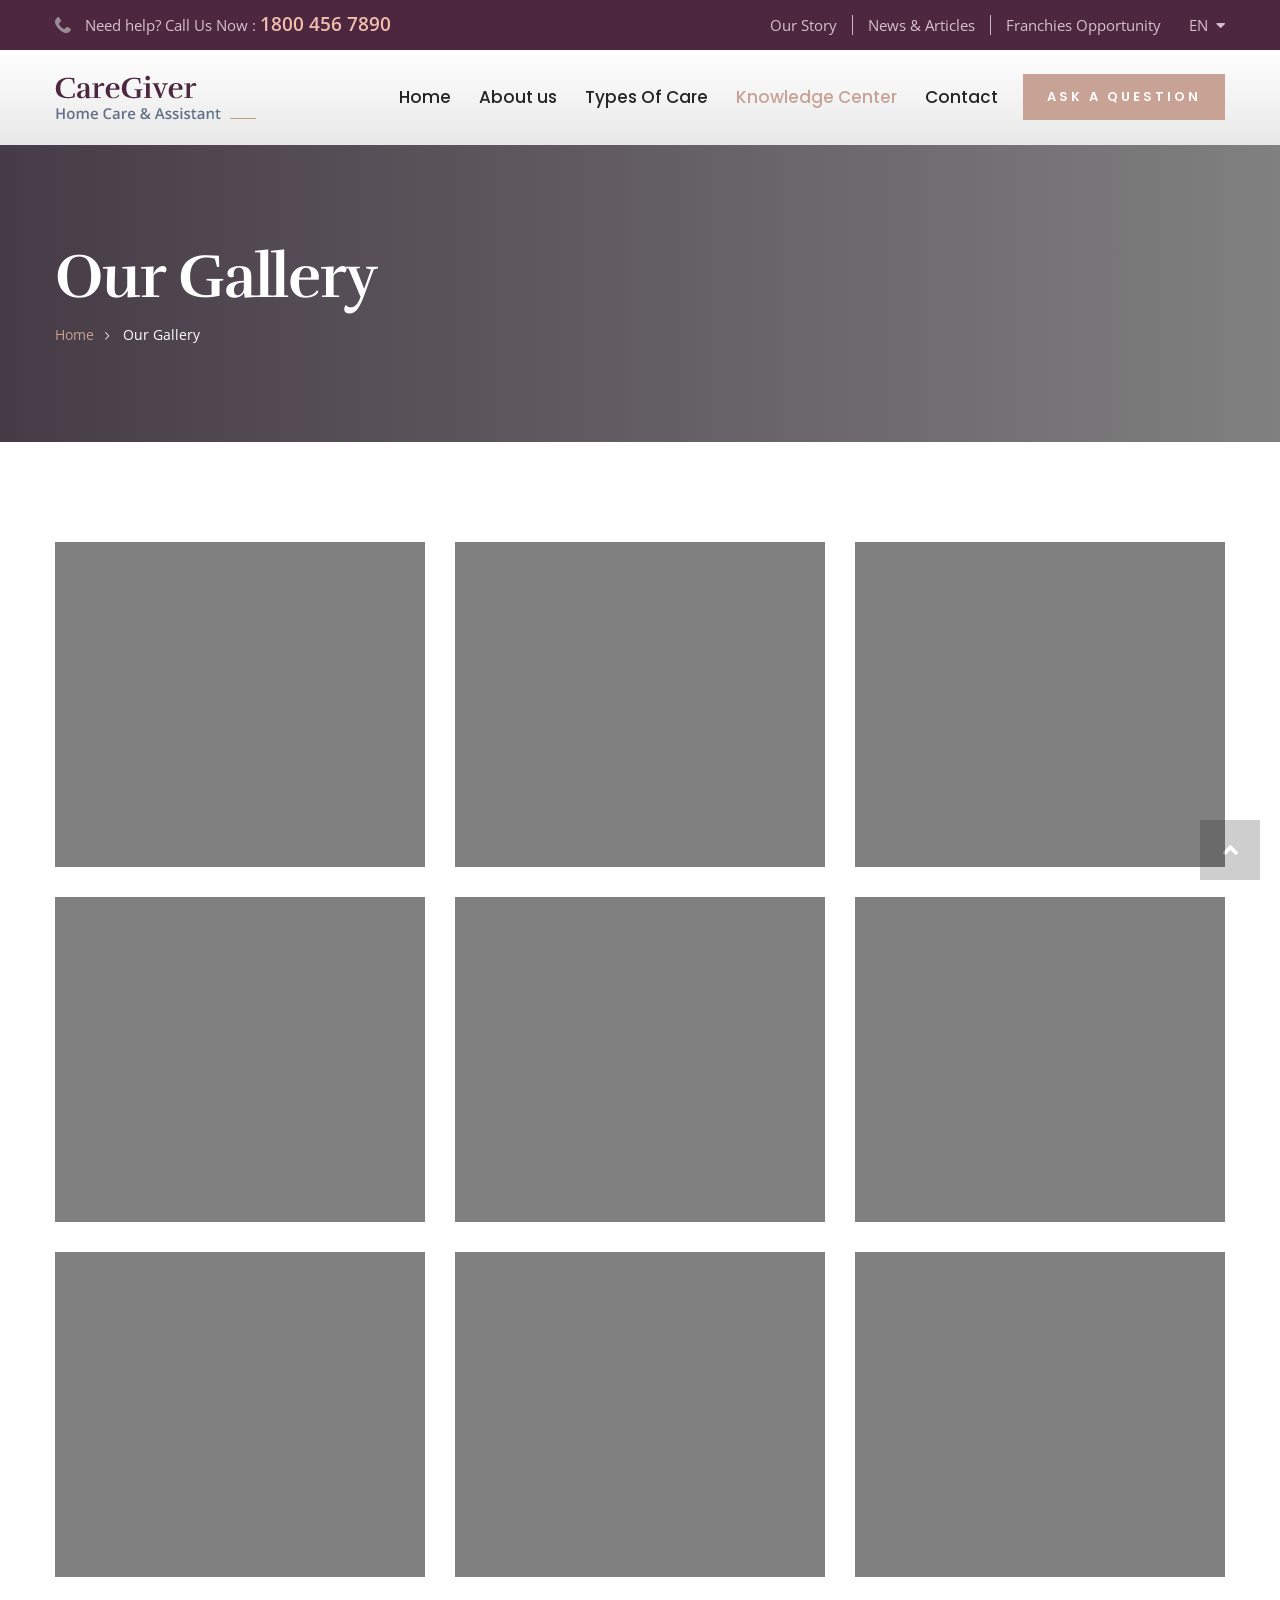
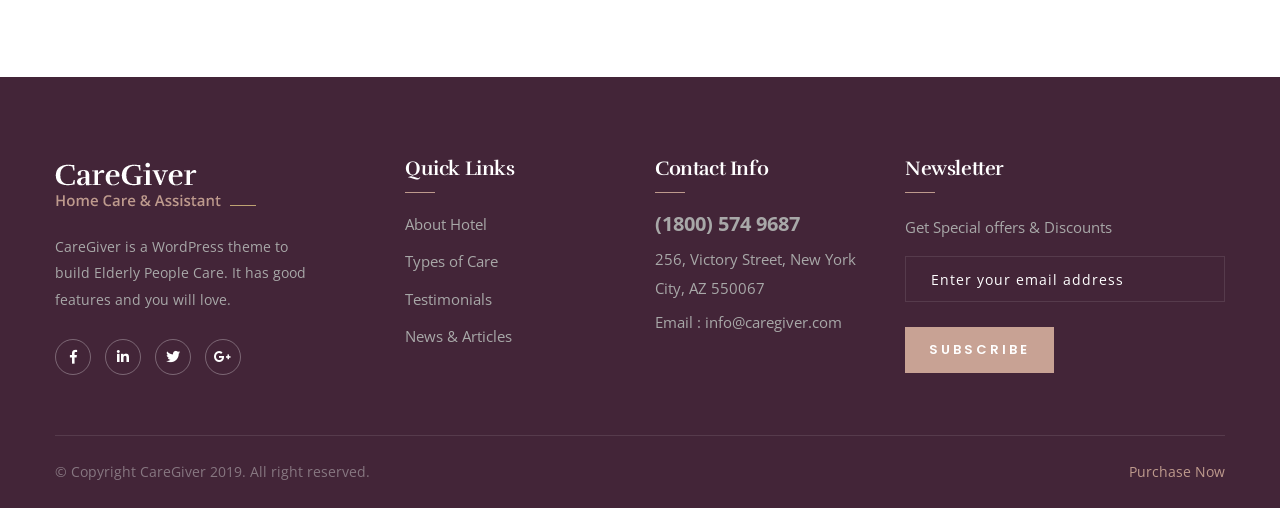
<file: gallery.html>
<!DOCTYPE html>
<html lang="en">
<head>
<meta charset="utf-8">
<title>CareGiver - Elder Care HTML Template | Gallery</title>
<!-- Stylesheets -->
<link href="css/bootstrap.css" rel="stylesheet">
<link href="css/style.css" rel="stylesheet">
<link href="css/responsive.css" rel="stylesheet">

<link rel="shortcut icon" href="images/favicon.png" type="image/x-icon">
<link rel="icon" href="images/favicon.png" type="image/x-icon">

<!-- Responsive -->
<meta http-equiv="X-UA-Compatible" content="IE=edge">
<meta name="viewport" content="width=device-width, initial-scale=1.0, maximum-scale=1.0, user-scalable=0">
<!--[if lt IE 9]><script src="https://cdnjs.cloudflare.com/ajax/libs/html5shiv/3.7.3/html5shiv.js"></script><![endif]-->
<!--[if lt IE 9]><script src="js/respond.js"></script><![endif]-->
</head>

<body>

<div class="page-wrapper">
    <!-- Preloader -->
    <div class="preloader"></div>

    <header class="main-header">
        <!--Header Top-->
        <div class="header-top">
            <div class="auto-container clearfix">
                <div class="top-left clearfix">
                    <div class="text"><span class="icon flaticon-phone-receiver"></span> Need help? Call Us Now : <a href="tel:1800-456-7890" class="number">1800 456 7890</a></div>
					
                </div>
                <div class="top-right clearfix">
                    <!-- Info List -->
					<ul class="info-list">
                        <li><a href="about.html">Our Story</a></li>
                        <li><a href="blog.html">News & Articles</a></li>
						<li><a href="contact.html">Franchies Opportunity</a></li>
                    </ul>
					<!--Language-->
					<div class="language dropdown"><a class="btn btn-default dropdown-toggle" id="dropdownMenu1" data-toggle="dropdown" aria-haspopup="true" aria-expanded="true" href="#"> EN &nbsp;<span class="fa fa-caret-down"></span></a>
						<ul class="dropdown-menu style-one" aria-labelledby="dropdownMenu1">
							<li><a href="#">English</a></li>
							<li><a href="#">German</a></li>
							<li><a href="#">Arabic</a></li>
							<li><a href="#">Hindi</a></li>
						</ul>
					</div>
                </div>
            </div>
        </div>
        <!-- End Header Top -->

        <!-- Header Upper -->
        <div class="header-upper">
            <div class="inner-container">
                <div class="auto-container clearfix">
                    <!--Info-->
                    <div class="logo-outer">
                        <div class="logo"><a href="index.html"><img src="images/logo.png" alt="" title=""></a></div>
                    </div>

                    <!--Nav Box-->
                    <div class="nav-outer clearfix">
                        <!--Mobile Navigation Toggler For Mobile--><div class="mobile-nav-toggler"><span class="icon flaticon-menu-button"></span></div>
                        <nav class="main-menu navbar-expand-md navbar-light">
                            <div class="navbar-header">
                                <!-- Togg le Button -->      
                                <button class="navbar-toggler" type="button" data-toggle="collapse" data-target="#navbarSupportedContent" aria-controls="navbarSupportedContent" aria-expanded="false" aria-label="Toggle navigation">
                                    <span class="icon flaticon-menu"></span>
                                </button>
                            </div>
                            
                            <div class="collapse navbar-collapse clearfix" id="navbarSupportedContent">
                                <ul class="navigation clearfix">
                                    <li class="dropdown"><a href="#">Home</a>
                                        <ul>
                                            <li><a href="index.html">Home page 01</a></li>
                                            <li><a href="index-2.html">Home page 02</a></li>
                                            <li><a href="index-3.html">Home page 03</a></li>
											<li><a href="index-4.html">Home page 04</a></li>
                                            <li><a href="index-5.html">Home page 05</a></li>
                                            <li class="dropdown"><a href="#">Header Styles</a>
                                                <ul>
                                                    <li><a href="index.html">Header Style One</a></li>
                                                    <li><a href="index-2.html">Header Style Two</a></li>
                                                    <li><a href="index-3.html">Header Style Three</a></li>
													<li><a href="index-4.html">Header Style Four</a></li>
                                                    <li><a href="index-5.html">Header Style Five</a></li>
                                                </ul>
                                            </li>
                                        </ul>
                                    </li>
									<li class="dropdown"><a href="#">About us</a>
                                        <ul>
                                            <li><a href="about.html">About Us</a></li>
											<li><a href="team.html">Our Team</a></li>
											<li><a href="faq.html">Faq's</a></li>
                                            <li><a href="testimonial.html">Testimonial</a></li>
                                        </ul>
                                    </li>
                                    <li class="dropdown"><a href="#">Types Of Care</a>
                                        <ul>
                                            <li><a href="elderly-service.html">Elderly Care Service</a></li>
                                            <li><a href="personal-care.html">Personal Care</a></li>
                                            <li><a href="respite-care.html">Respite Care</a></li>
                                            <li><a href="nursing.html">Skilled Nursing</a></li>
                                            <li><a href="support.html">24/7 Day Support</a></li>
                                            <li><a href="discharge.html">Hospital Discharge</a></li>
                                            <li><a href="care.html">Companion Care</a></li>
                                            <li><a href="chronical.html">Chronical Condition Care</a></li>
											<li><a href="surgery.html">After Surgery Care</a></li>
											<li><a href="life-care.html">End of Life Care</a></li>
											<li><a href="special-care.html">Special Need Care</a></li>
                                        </ul>
                                    </li>
                                    <li class="current dropdown"><a href="#">Knowledge Center</a>
                                        <ul>
                                            <li><a href="blog.html">Company News</a></li>
                                            <li><a href="gallery.html">Our Gallery</a></li>
                                            <li><a href="started.html">How do I started</a></li>
											<li><a href="caregiver.html">CareGiver Jobs</a></li>
                                        </ul>
                                    </li>
                                    <li><a href="contact.html">Contact</a></li>
                                </ul>
                            </div>
                        </nav>
                        <!-- Main Menu End-->

                        <!-- Main Menu End-->
                        <div class="outer-box clearfix">
                            <!-- Button Box -->
                            <div class="btn-box">
                                <a href="contact.html" class="theme-btn btn-style-one"><span class="txt">Ask a Question</span></a>
                            </div>
                        </div>
                    </div>
                </div>
            </div>
        </div>
        <!--End Header Upper-->

    	<!-- Mobile Menu  -->
        <div class="mobile-menu">
            <div class="menu-backdrop"></div>
            <div class="close-btn"><span class="icon flaticon-cancel-1"></span></div>
            
            <!--Here Menu Will Come Automatically Via Javascript / Same Menu as in Header-->
            <nav class="menu-box">
            	<div class="nav-logo"><a href="index.html"><img src="images/nav-logo.png" alt="" title=""></a></div>
                
                <ul class="navigation clearfix"><!--Keep This Empty / Menu will come through Javascript--></ul>
            </nav>
        </div><!-- End Mobile Menu -->

    </header>
    <!-- End Main Header -->
	
	<!--Page Title-->
    <section class="page-title" style="background-image:url(images/background/3.jpg)">
    	<div class="auto-container">
        	<h2>Our Gallery</h2>
            <ul class="page-breadcrumb">
            	<li><a href="index.html">home</a></li>
                <li>Our Gallery</li>
            </ul>
        </div>
    </section>
    <!--End Page Title-->
	
	<!-- Gallery Page Container -->
    <div class="gallery-page-container">
    	<div class="auto-container">
			<div class="row clearfix">
				
				<!--Gallery Item-->
				<div class="gallery-item col-lg-4 col-md-6 col-sm-12">
					<div class="inner-box">
						<figure class="image-box">
							<img src="images/gallery/11.jpg" alt="">
							<!--Overlay Box-->
							<div class="overlay-box">
								<div class="overlay-inner">
									<div class="content">
										<a href="gallery.html" class="link"><span class="icon fa fa-link"></span></a>
										<a href="images/gallery/11.jpg" data-fancybox="gallery-2" data-caption="" class="link"><span class="icon fa fa-search"></span></a>
									</div>
								</div>
							</div>
						</figure>
					</div>
				</div>
				
				<!--Gallery Item-->
				<div class="gallery-item col-lg-4 col-md-6 col-sm-12">
					<div class="inner-box">
						<figure class="image-box">
							<img src="images/gallery/12.jpg" alt="">
							<!--Overlay Box-->
							<div class="overlay-box">
								<div class="overlay-inner">
									<div class="content">
										<a href="gallery.html" class="link"><span class="icon fa fa-link"></span></a>
										<a href="images/gallery/12.jpg" data-fancybox="gallery-2" data-caption="" class="link"><span class="icon fa fa-search"></span></a>
									</div>
								</div>
							</div>
						</figure>
					</div>
				</div>
				
				<!--Gallery Item-->
				<div class="gallery-item col-lg-4 col-md-6 col-sm-12">
					<div class="inner-box">
						<figure class="image-box">
							<img src="images/gallery/13.jpg" alt="">
							<!--Overlay Box-->
							<div class="overlay-box">
								<div class="overlay-inner">
									<div class="content">
										<a href="gallery.html" class="link"><span class="icon fa fa-link"></span></a>
										<a href="images/gallery/13.jpg" data-fancybox="gallery-2" data-caption="" class="link"><span class="icon fa fa-search"></span></a>
									</div>
								</div>
							</div>
						</figure>
					</div>
				</div>
				
				<!--Gallery Item-->
				<div class="gallery-item col-lg-4 col-md-6 col-sm-12">
					<div class="inner-box">
						<figure class="image-box">
							<img src="images/gallery/14.jpg" alt="">
							<!--Overlay Box-->
							<div class="overlay-box">
								<div class="overlay-inner">
									<div class="content">
										<a href="gallery.html" class="link"><span class="icon fa fa-link"></span></a>
										<a href="images/gallery/14.jpg" data-fancybox="gallery-2" data-caption="" class="link"><span class="icon fa fa-search"></span></a>
									</div>
								</div>
							</div>
						</figure>
					</div>
				</div>
				
				<!--Gallery Item-->
				<div class="gallery-item col-lg-4 col-md-6 col-sm-12">
					<div class="inner-box">
						<figure class="image-box">
							<img src="images/gallery/15.jpg" alt="">
							<!--Overlay Box-->
							<div class="overlay-box">
								<div class="overlay-inner">
									<div class="content">
										<a href="gallery.html" class="link"><span class="icon fa fa-link"></span></a>
										<a href="images/gallery/15.jpg" data-fancybox="gallery-2" data-caption="" class="link"><span class="icon fa fa-search"></span></a>
									</div>
								</div>
							</div>
						</figure>
					</div>
				</div>
				
				<!--Gallery Item-->
				<div class="gallery-item col-lg-4 col-md-6 col-sm-12">
					<div class="inner-box">
						<figure class="image-box">
							<img src="images/gallery/16.jpg" alt="">
							<!--Overlay Box-->
							<div class="overlay-box">
								<div class="overlay-inner">
									<div class="content">
										<a href="gallery.html" class="link"><span class="icon fa fa-link"></span></a>
										<a href="images/gallery/16.jpg" data-fancybox="gallery-2" data-caption="" class="link"><span class="icon fa fa-search"></span></a>
									</div>
								</div>
							</div>
						</figure>
					</div>
				</div>
				
				<!--Gallery Item-->
				<div class="gallery-item col-lg-4 col-md-6 col-sm-12">
					<div class="inner-box">
						<figure class="image-box">
							<img src="images/gallery/17.jpg" alt="">
							<!--Overlay Box-->
							<div class="overlay-box">
								<div class="overlay-inner">
									<div class="content">
										<a href="gallery.html" class="link"><span class="icon fa fa-link"></span></a>
										<a href="images/gallery/17.jpg" data-fancybox="gallery-2" data-caption="" class="link"><span class="icon fa fa-search"></span></a>
									</div>
								</div>
							</div>
						</figure>
					</div>
				</div>
				
				<!--Gallery Item-->
				<div class="gallery-item col-lg-4 col-md-6 col-sm-12">
					<div class="inner-box">
						<figure class="image-box">
							<img src="images/gallery/18.jpg" alt="">
							<!--Overlay Box-->
							<div class="overlay-box">
								<div class="overlay-inner">
									<div class="content">
										<a href="gallery.html" class="link"><span class="icon fa fa-link"></span></a>
										<a href="images/gallery/18.jpg" data-fancybox="gallery-2" data-caption="" class="link"><span class="icon fa fa-search"></span></a>
									</div>
								</div>
							</div>
						</figure>
					</div>
				</div>
				
				<!--Gallery Item-->
				<div class="gallery-item col-lg-4 col-md-6 col-sm-12">
					<div class="inner-box">
						<figure class="image-box">
							<img src="images/gallery/19.jpg" alt="">
							<!--Overlay Box-->
							<div class="overlay-box">
								<div class="overlay-inner">
									<div class="content">
										<a href="gallery.html" class="link"><span class="icon fa fa-link"></span></a>
										<a href="images/gallery/19.jpg" data-fancybox="gallery-2" data-caption="" class="link"><span class="icon fa fa-search"></span></a>
									</div>
								</div>
							</div>
						</figure>
					</div>
				</div>
				
			</div>
		</div>
	</div>
	<!-- End Gallery Page Container -->
	
	<!--Main Footer-->
    <footer class="main-footer">
		<div class="auto-container">
        	<!--Widgets Section-->
            <div class="widgets-section">
            	<div class="row clearfix">
                	
                    <!--big column-->
                    <div class="big-column col-lg-6 col-md-12 col-sm-12">
                        <div class="row clearfix">
                        
                            <!--Footer Column-->
                            <div class="footer-column col-lg-7 col-md-6 col-sm-12">
                                <div class="footer-widget logo-widget">
									<div class="logo">
                                    	<a href="index.html"><img src="images/footer-logo.png" alt="" /></a>
                                    </div>
                                    <div class="text">CareGiver is a WordPress theme to build Elderly People Care. It has good features and you will love.</div>
                                    <ul class="social-icons">
                                        <li><a href="#"><span class="fab fa-facebook-f"></span></a></li>
                                        <li><a href="#"><span class="fab fa-linkedin-in"></span></a></li>
                                        <li><a href="#"><span class="fab fa-twitter"></span></a></li>
                                        <li><a href="#"><span class="fab fa-google-plus-g"></span></a></li>
                                    </ul>
								</div>
							</div>
							
							<!--Footer Column-->
                            <div class="footer-column col-lg-5 col-md-6 col-sm-12">
                                <div class="footer-widget links-widget">
                                	<h2>Quick links</h2>
									<div class="widget-content">
										<ul class="list">
                                        	<li><a href="#">About Hotel</a></li>
                                            <li><a href="#">Types of Care</a></li>
                                            <li><a href="#">Testimonials</a></li>
                                            <li><a href="#">News & Articles</a></li>
                                        </ul>
                                    </div>
								</div>
							</div>
						
						</div>
					</div>
					
					<!--big column-->
                    <div class="big-column col-lg-6 col-md-12 col-sm-12">
                        <div class="row clearfix">
                        
                            <!--Footer Column-->
                            <div class="footer-column col-lg-5 col-md-6 col-sm-12">
                                <div class="footer-widget contact-widget">
									<h2>Contact Info</h2>
									<div class="widget-content">
										<a href="tel:1800-574-9687" class="contact-number">(1800) 574 9687</a>
										<ul>
											<li>256, Victory Street, New York <br> City, AZ 550067</li>
											<li>Email :<a href="mailto:info@caregiver.com"> info@caregiver.com</a></li>
										</ul>
									</div>
								</div>
							</div>
							
							<!--Footer Column-->
                            <div class="footer-column col-lg-7 col-md-6 col-sm-12">
                                <div class="footer-widget newsletter-widget">
                                	<h2>Newsletter</h2>
									<div class="text">Get Special offers & Discounts</div>
									<!-- Newsletter Form -->
									<div class="newsletter-form">
										<form method="post" action="contact.html">
											<div class="form-group">
												<input type="email" name="email" value="" placeholder="Enter your email address" required>
												<button type="submit" class="theme-btn btn-style-one"><span class="txt">Subscribe</span></button>
											</div>
										</form>
									</div>
								</div>
							</div>
						
						</div>
					</div>
					
				</div>
			</div>
			
			<!--Footer Bottom-->
            <div class="footer-bottom clearfix">
                <div class="pull-left">
                    <div class="copyright">&copy; Copyright CareGiver 2019. All right reserved.</div>
                </div>
                <div class="pull-right">
                    <a href="#" class="purchase">Purchase Now</a>
                </div>
            </div>
			
		</div>
	</footer>
	
</div>  
<!--End pagewrapper-->

<!--Scroll to top-->
<div class="scroll-to-top scroll-to-target" data-target="html"><span class="fa fa-angle-up"></span></div>

<!--Scroll to top-->
<script src="js/jquery.js"></script>
<script src="js/popper.min.js"></script>
<script src="js/jquery-ui.js"></script>
<script src="js/bootstrap.min.js"></script>
<script src="js/jquery.fancybox.js"></script>
<script src="js/owl.js"></script>
<script src="js/wow.js"></script>
<script src="js/appear.js"></script>
<script src="js/script.js"></script>
</body>
</html>
</file>
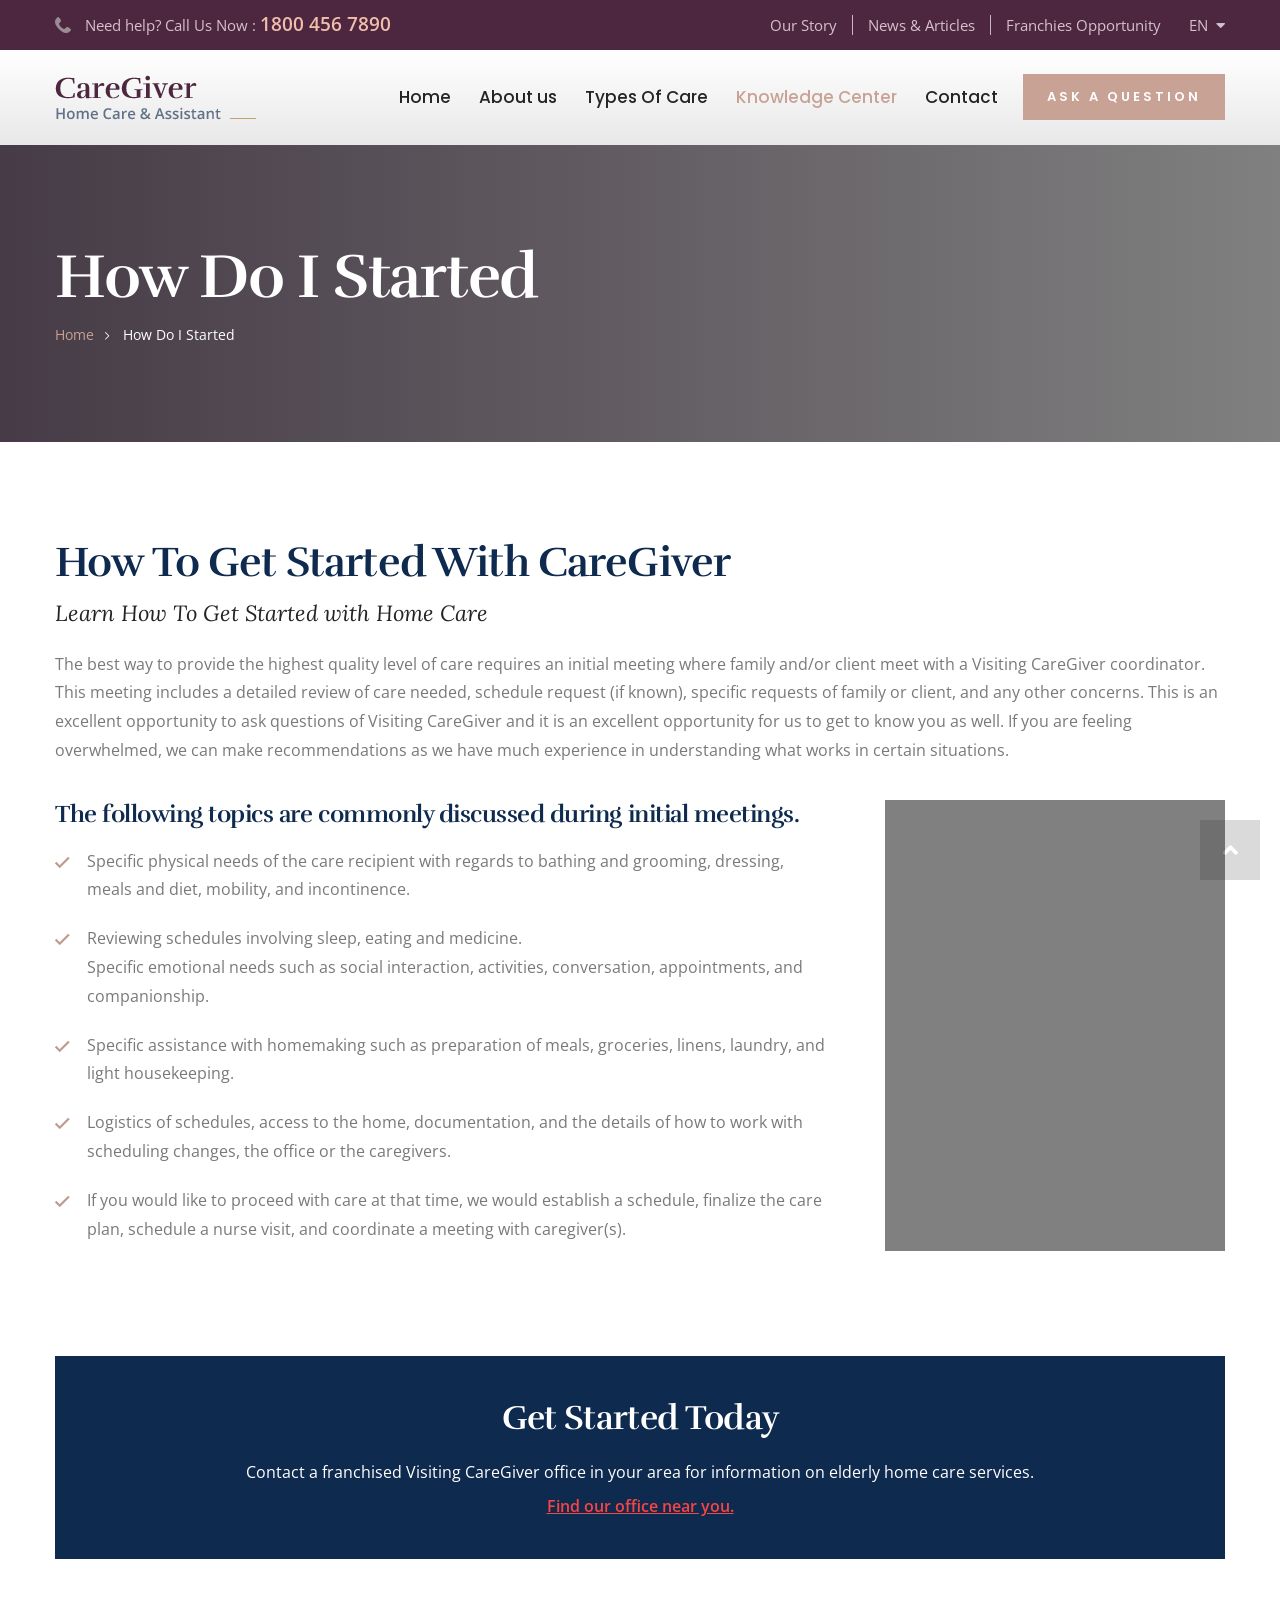
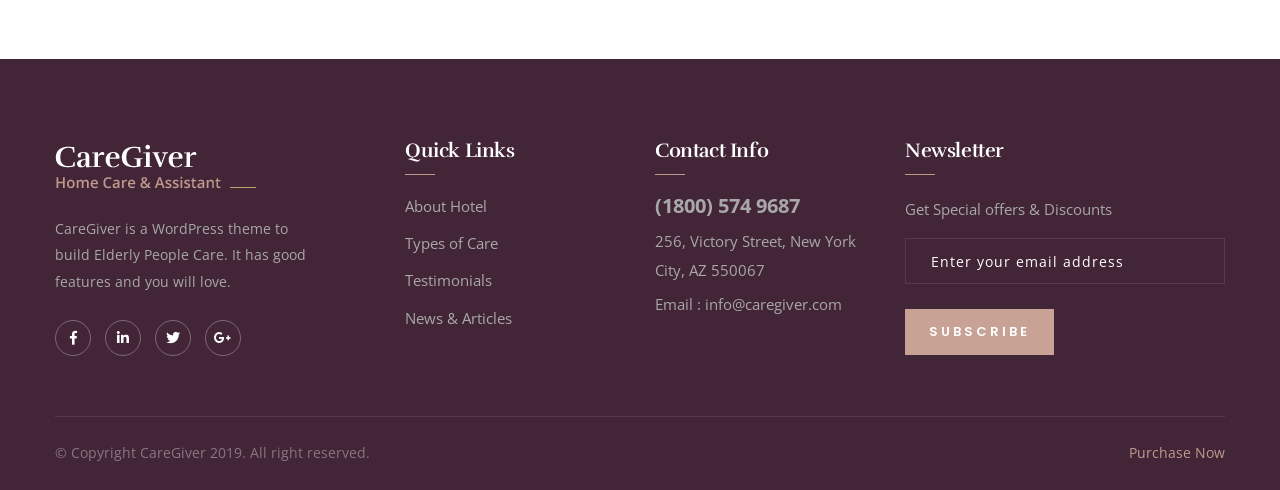
<file: started.html>
<!DOCTYPE html>
<html lang="en">
<head>
<meta charset="utf-8">
<title>CareGiver - Elder Care HTML Template | How I Started</title>
<!-- Stylesheets -->
<link href="css/bootstrap.css" rel="stylesheet">
<link href="css/style.css" rel="stylesheet">
<link href="css/responsive.css" rel="stylesheet">

<link rel="shortcut icon" href="images/favicon.png" type="image/x-icon">
<link rel="icon" href="images/favicon.png" type="image/x-icon">

<!-- Responsive -->
<meta http-equiv="X-UA-Compatible" content="IE=edge">
<meta name="viewport" content="width=device-width, initial-scale=1.0, maximum-scale=1.0, user-scalable=0">
<!--[if lt IE 9]><script src="https://cdnjs.cloudflare.com/ajax/libs/html5shiv/3.7.3/html5shiv.js"></script><![endif]-->
<!--[if lt IE 9]><script src="js/respond.js"></script><![endif]-->
</head>

<body>

<div class="page-wrapper">
    <!-- Preloader -->
    <div class="preloader"></div>

    <header class="main-header">
        <!--Header Top-->
        <div class="header-top">
            <div class="auto-container clearfix">
                <div class="top-left clearfix">
                    <div class="text"><span class="icon flaticon-phone-receiver"></span> Need help? Call Us Now : <a href="tel:1800-456-7890" class="number">1800 456 7890</a></div>
					
                </div>
                <div class="top-right clearfix">
                    <!-- Info List -->
					<ul class="info-list">
                        <li><a href="about.html">Our Story</a></li>
                        <li><a href="blog.html">News & Articles</a></li>
						<li><a href="contact.html">Franchies Opportunity</a></li>
                    </ul>
					<!--Language-->
					<div class="language dropdown"><a class="btn btn-default dropdown-toggle" id="dropdownMenu1" data-toggle="dropdown" aria-haspopup="true" aria-expanded="true" href="#"> EN &nbsp;<span class="fa fa-caret-down"></span></a>
						<ul class="dropdown-menu style-one" aria-labelledby="dropdownMenu1">
							<li><a href="#">English</a></li>
							<li><a href="#">German</a></li>
							<li><a href="#">Arabic</a></li>
							<li><a href="#">Hindi</a></li>
						</ul>
					</div>
                </div>
            </div>
        </div>
        <!-- End Header Top -->

        <!-- Header Upper -->
        <div class="header-upper">
            <div class="inner-container">
                <div class="auto-container clearfix">
                    <!--Info-->
                    <div class="logo-outer">
                        <div class="logo"><a href="index.html"><img src="images/logo.png" alt="" title=""></a></div>
                    </div>

                    <!--Nav Box-->
                    <div class="nav-outer clearfix">
                        <!--Mobile Navigation Toggler For Mobile--><div class="mobile-nav-toggler"><span class="icon flaticon-menu-button"></span></div>
                        <nav class="main-menu navbar-expand-md navbar-light">
                            <div class="navbar-header">
                                <!-- Togg le Button -->      
                                <button class="navbar-toggler" type="button" data-toggle="collapse" data-target="#navbarSupportedContent" aria-controls="navbarSupportedContent" aria-expanded="false" aria-label="Toggle navigation">
                                    <span class="icon flaticon-menu"></span>
                                </button>
                            </div>
                            
                            <div class="collapse navbar-collapse clearfix" id="navbarSupportedContent">
                                <ul class="navigation clearfix">
                                    <li class="dropdown"><a href="#">Home</a>
                                        <ul>
                                            <li><a href="index.html">Home page 01</a></li>
                                            <li><a href="index-2.html">Home page 02</a></li>
                                            <li><a href="index-3.html">Home page 03</a></li>
											<li><a href="index-4.html">Home page 04</a></li>
                                            <li><a href="index-5.html">Home page 05</a></li>
                                            <li class="dropdown"><a href="#">Header Styles</a>
                                                <ul>
                                                    <li><a href="index.html">Header Style One</a></li>
                                                    <li><a href="index-2.html">Header Style Two</a></li>
                                                    <li><a href="index-3.html">Header Style Three</a></li>
													<li><a href="index-4.html">Header Style Four</a></li>
                                                    <li><a href="index-5.html">Header Style Five</a></li>
                                                </ul>
                                            </li>
                                        </ul>
                                    </li>
									<li class="dropdown"><a href="#">About us</a>
                                        <ul>
                                            <li><a href="about.html">About Us</a></li>
											<li><a href="team.html">Our Team</a></li>
											<li><a href="faq.html">Faq's</a></li>
                                            <li><a href="testimonial.html">Testimonial</a></li>
                                        </ul>
                                    </li>
                                    <li class="dropdown"><a href="#">Types Of Care</a>
                                        <ul>
                                            <li><a href="elderly-service.html">Elderly Care Service</a></li>
                                            <li><a href="personal-care.html">Personal Care</a></li>
                                            <li><a href="respite-care.html">Respite Care</a></li>
                                            <li><a href="nursing.html">Skilled Nursing</a></li>
                                            <li><a href="support.html">24/7 Day Support</a></li>
                                            <li><a href="discharge.html">Hospital Discharge</a></li>
                                            <li><a href="care.html">Companion Care</a></li>
                                            <li><a href="chronical.html">Chronical Condition Care</a></li>
											<li><a href="surgery.html">After Surgery Care</a></li>
											<li><a href="life-care.html">End of Life Care</a></li>
											<li><a href="special-care.html">Special Need Care</a></li>
                                        </ul>
                                    </li>
                                    <li class="current dropdown"><a href="#">Knowledge Center</a>
                                        <ul>
                                            <li><a href="blog.html">Company News</a></li>
                                            <li><a href="gallery.html">Our Gallery</a></li>
                                            <li><a href="started.html">How do I started</a></li>
											<li><a href="caregiver.html">CareGiver Jobs</a></li>
                                        </ul>
                                    </li>
                                    <li><a href="contact.html">Contact</a></li>
                                </ul>
                            </div>
                        </nav>
                        <!-- Main Menu End-->

                        <!-- Main Menu End-->
                        <div class="outer-box clearfix">
                            <!-- Button Box -->
                            <div class="btn-box">
                                <a href="contact.html" class="theme-btn btn-style-one"><span class="txt">Ask a Question</span></a>
                            </div>
                        </div>
                    </div>
                </div>
            </div>
        </div>
        <!--End Header Upper-->

    	<!-- Mobile Menu  -->
        <div class="mobile-menu">
            <div class="menu-backdrop"></div>
            <div class="close-btn"><span class="icon flaticon-cancel-1"></span></div>
            
            <!--Here Menu Will Come Automatically Via Javascript / Same Menu as in Header-->
            <nav class="menu-box">
            	<div class="nav-logo"><a href="index.html"><img src="images/nav-logo.png" alt="" title=""></a></div>
                
                <ul class="navigation clearfix"><!--Keep This Empty / Menu will come through Javascript--></ul>
            </nav>
        </div><!-- End Mobile Menu -->

    </header>
    <!-- End Main Header -->
	
	<!--Page Title-->
    <section class="page-title" style="background-image:url(images/background/3.jpg)">
    	<div class="auto-container">
        	<h2>How Do I Started</h2>
            <ul class="page-breadcrumb">
            	<li><a href="index.html">home</a></li>
                <li>How Do I Started</li>
            </ul>
        </div>
    </section>
    <!--End Page Title-->
	
	<!-- Meeting Section -->
	<section class="meeting-section">
		<div class="auto-container">
			<h2>How To Get Started With CareGiver</h2>
			<div class="bold-text">Learn How To Get Started with Home Care</div>
			<div class="text">The best way to provide the highest quality level of care requires an initial meeting where family and/or client meet with a Visiting CareGiver coordinator. This meeting includes a detailed review of care needed, schedule request (if known), specific requests of family or client, and any other concerns. This is an excellent opportunity to ask questions of Visiting CareGiver and it is an excellent opportunity for us to get to know you as well. If you are feeling overwhelmed, we can make recommendations as we have much experience in understanding what works in certain situations.</div>
			<div class="row clearfix">
				<!-- Content Column -->
				<div class="content-column col-lg-8 col-md-12 col-sm-12">
					<div class="inner-column">
						<h3>The following topics are commonly discussed during initial meetings.</h3>
						<ul class="list-style-four">
							<li>Specific physical needs of the care recipient with regards to bathing and grooming, dressing, meals and diet, mobility, and incontinence.</li>
							<li>Reviewing schedules involving sleep, eating and medicine. <br> Specific emotional needs such as social interaction, activities, conversation, appointments, and companionship.</li>
							<li>Specific assistance with homemaking such as preparation of meals, groceries, linens, laundry, and light housekeeping.</li>
							<li>Logistics of schedules, access to the home, documentation, and the details of how to work with scheduling changes, the office or the caregivers.</li>
							<li>If you would like to proceed with care at that time, we would establish a schedule, finalize the care plan, schedule a nurse visit, and coordinate a meeting with caregiver(s).</li>
						</ul>
					</div>
				</div>
				<!-- Image Column -->
				<div class="image-column col-lg-4 col-md-12 col-sm-12">
					<div class="inner-column">
						<div class="image">
							<img src="images/resource/started.jpg" alt="" />
						</div>
					</div>
				</div>
			</div>
		</div>
	</section>
	<!-- End Meeting Section -->
	
	<!-- Call To Action Section Two -->
	<section class="call-to-action-section-two style-three">
		<div class="auto-container">
			<div class="inner-container">
				<h2>Get Started Today</h2>
				<div class="text">Contact a franchised Visiting CareGiver office in your area for information on elderly home care services.</div>
				<a href="contact.html" class="find">Find our office near you.</a>
			</div>
		</div>
	</section>
	<!-- End Call To Action Section Two -->
	
	<!--Main Footer-->
    <footer class="main-footer">
		<div class="auto-container">
        	<!--Widgets Section-->
            <div class="widgets-section">
            	<div class="row clearfix">
                	
                    <!--big column-->
                    <div class="big-column col-lg-6 col-md-12 col-sm-12">
                        <div class="row clearfix">
                        
                            <!--Footer Column-->
                            <div class="footer-column col-lg-7 col-md-6 col-sm-12">
                                <div class="footer-widget logo-widget">
									<div class="logo">
                                    	<a href="index.html"><img src="images/footer-logo.png" alt="" /></a>
                                    </div>
                                    <div class="text">CareGiver is a WordPress theme to build Elderly People Care. It has good features and you will love.</div>
                                    <ul class="social-icons">
                                        <li><a href="#"><span class="fab fa-facebook-f"></span></a></li>
                                        <li><a href="#"><span class="fab fa-linkedin-in"></span></a></li>
                                        <li><a href="#"><span class="fab fa-twitter"></span></a></li>
                                        <li><a href="#"><span class="fab fa-google-plus-g"></span></a></li>
                                    </ul>
								</div>
							</div>
							
							<!--Footer Column-->
                            <div class="footer-column col-lg-5 col-md-6 col-sm-12">
                                <div class="footer-widget links-widget">
                                	<h2>Quick links</h2>
									<div class="widget-content">
										<ul class="list">
                                        	<li><a href="#">About Hotel</a></li>
                                            <li><a href="#">Types of Care</a></li>
                                            <li><a href="#">Testimonials</a></li>
                                            <li><a href="#">News & Articles</a></li>
                                        </ul>
                                    </div>
								</div>
							</div>
						
						</div>
					</div>
					
					<!--big column-->
                    <div class="big-column col-lg-6 col-md-12 col-sm-12">
                        <div class="row clearfix">
                        
                            <!--Footer Column-->
                            <div class="footer-column col-lg-5 col-md-6 col-sm-12">
                                <div class="footer-widget contact-widget">
									<h2>Contact Info</h2>
									<div class="widget-content">
										<a href="tel:1800-574-9687" class="contact-number">(1800) 574 9687</a>
										<ul>
											<li>256, Victory Street, New York <br> City, AZ 550067</li>
											<li>Email :<a href="mailto:info@caregiver.com"> info@caregiver.com</a></li>
										</ul>
									</div>
								</div>
							</div>
							
							<!--Footer Column-->
                            <div class="footer-column col-lg-7 col-md-6 col-sm-12">
                                <div class="footer-widget newsletter-widget">
                                	<h2>Newsletter</h2>
									<div class="text">Get Special offers & Discounts</div>
									<!-- Newsletter Form -->
									<div class="newsletter-form">
										<form method="post" action="contact.html">
											<div class="form-group">
												<input type="email" name="email" value="" placeholder="Enter your email address" required>
												<button type="submit" class="theme-btn btn-style-one"><span class="txt">Subscribe</span></button>
											</div>
										</form>
									</div>
								</div>
							</div>
						
						</div>
					</div>
					
				</div>
			</div>
			
			<!--Footer Bottom-->
            <div class="footer-bottom clearfix">
                <div class="pull-left">
                    <div class="copyright">&copy; Copyright CareGiver 2019. All right reserved.</div>
                </div>
                <div class="pull-right">
                    <a href="#" class="purchase">Purchase Now</a>
                </div>
            </div>
			
		</div>
	</footer>
	
</div>  
<!--End pagewrapper-->

<!--Scroll to top-->
<div class="scroll-to-top scroll-to-target" data-target="html"><span class="fa fa-angle-up"></span></div>

<!--Scroll to top-->
<script src="js/jquery.js"></script>
<script src="js/popper.min.js"></script>
<script src="js/jquery-ui.js"></script>
<script src="js/bootstrap.min.js"></script>
<script src="js/jquery.fancybox.js"></script>
<script src="js/owl.js"></script>
<script src="js/wow.js"></script>
<script src="js/appear.js"></script>
<script src="js/script.js"></script>
</body>
</html>
</file>
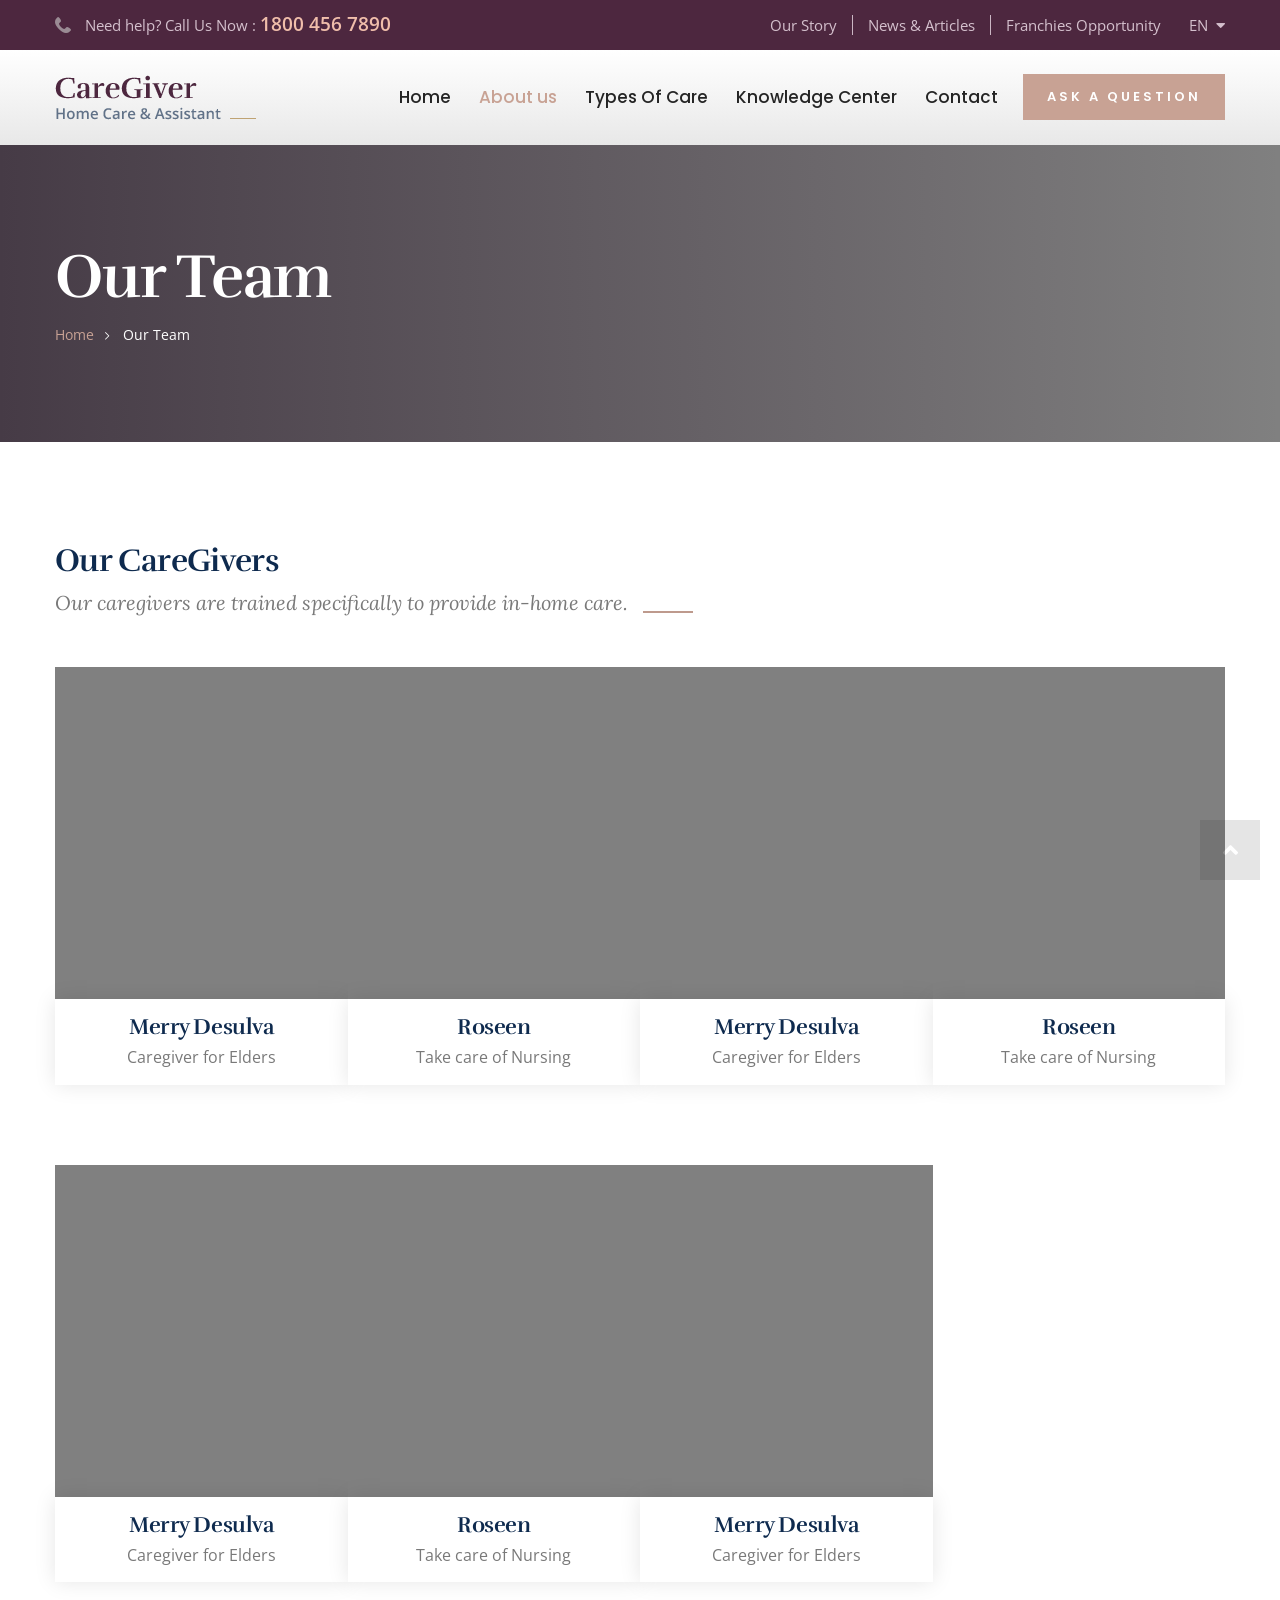
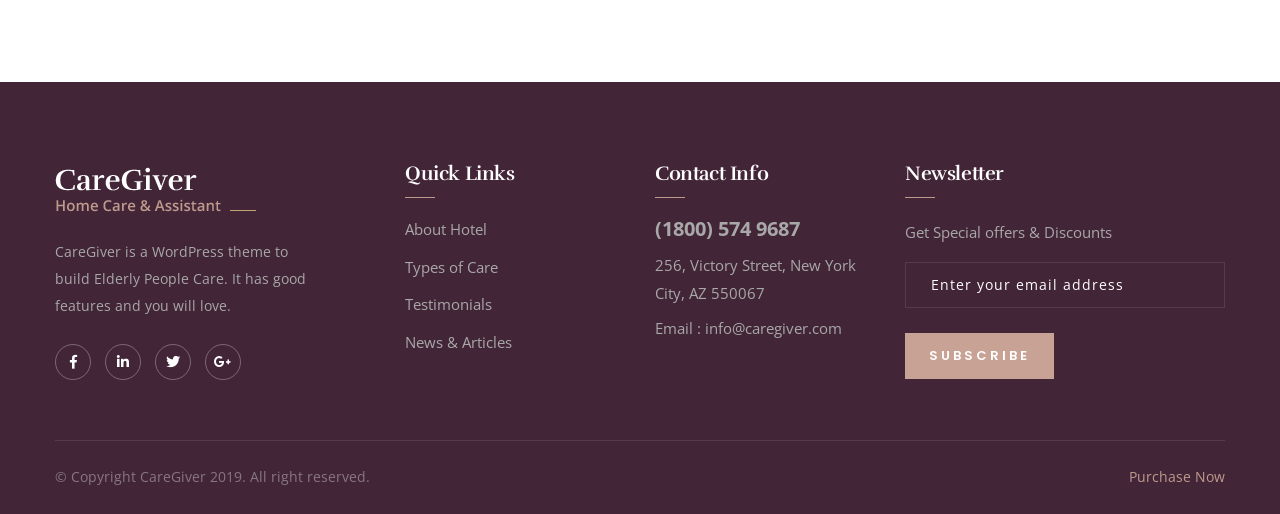
<file: team.html>
<!DOCTYPE html>
<html lang="en">
<head>
<meta charset="utf-8">
<title>CareGiver - Elder Care HTML Template | Team</title>
<!-- Stylesheets -->
<link href="css/bootstrap.css" rel="stylesheet">
<link href="css/style.css" rel="stylesheet">
<link href="css/responsive.css" rel="stylesheet">

<link rel="shortcut icon" href="images/favicon.png" type="image/x-icon">
<link rel="icon" href="images/favicon.png" type="image/x-icon">

<!-- Responsive -->
<meta http-equiv="X-UA-Compatible" content="IE=edge">
<meta name="viewport" content="width=device-width, initial-scale=1.0, maximum-scale=1.0, user-scalable=0">
<!--[if lt IE 9]><script src="https://cdnjs.cloudflare.com/ajax/libs/html5shiv/3.7.3/html5shiv.js"></script><![endif]-->
<!--[if lt IE 9]><script src="js/respond.js"></script><![endif]-->
</head>

<body>

<div class="page-wrapper">
    <!-- Preloader -->
    <div class="preloader"></div>

    <header class="main-header">
        <!--Header Top-->
        <div class="header-top">
            <div class="auto-container clearfix">
                <div class="top-left clearfix">
                    <div class="text"><span class="icon flaticon-phone-receiver"></span> Need help? Call Us Now : <a href="tel:1800-456-7890" class="number">1800 456 7890</a></div>
					
                </div>
                <div class="top-right clearfix">
                    <!-- Info List -->
					<ul class="info-list">
                        <li><a href="about.html">Our Story</a></li>
                        <li><a href="blog.html">News & Articles</a></li>
						<li><a href="contact.html">Franchies Opportunity</a></li>
                    </ul>
					<!--Language-->
					<div class="language dropdown"><a class="btn btn-default dropdown-toggle" id="dropdownMenu1" data-toggle="dropdown" aria-haspopup="true" aria-expanded="true" href="#"> EN &nbsp;<span class="fa fa-caret-down"></span></a>
						<ul class="dropdown-menu style-one" aria-labelledby="dropdownMenu1">
							<li><a href="#">English</a></li>
							<li><a href="#">German</a></li>
							<li><a href="#">Arabic</a></li>
							<li><a href="#">Hindi</a></li>
						</ul>
					</div>
                </div>
            </div>
        </div>
        <!-- End Header Top -->

        <!-- Header Upper -->
        <div class="header-upper">
            <div class="inner-container">
                <div class="auto-container clearfix">
                    <!--Info-->
                    <div class="logo-outer">
                        <div class="logo"><a href="index.html"><img src="images/logo.png" alt="" title=""></a></div>
                    </div>

                    <!--Nav Box-->
                    <div class="nav-outer clearfix">
                        <!--Mobile Navigation Toggler For Mobile--><div class="mobile-nav-toggler"><span class="icon flaticon-menu-button"></span></div>
                        <nav class="main-menu navbar-expand-md navbar-light">
                            <div class="navbar-header">
                                <!-- Togg le Button -->      
                                <button class="navbar-toggler" type="button" data-toggle="collapse" data-target="#navbarSupportedContent" aria-controls="navbarSupportedContent" aria-expanded="false" aria-label="Toggle navigation">
                                    <span class="icon flaticon-menu"></span>
                                </button>
                            </div>
                            
                            <div class="collapse navbar-collapse clearfix" id="navbarSupportedContent">
                                <ul class="navigation clearfix">
                                    <li class="dropdown"><a href="#">Home</a>
                                        <ul>
                                            <li><a href="index.html">Home page 01</a></li>
                                            <li><a href="index-2.html">Home page 02</a></li>
                                            <li><a href="index-3.html">Home page 03</a></li>
											<li><a href="index-4.html">Home page 04</a></li>
                                            <li><a href="index-5.html">Home page 05</a></li>
                                            <li class="dropdown"><a href="#">Header Styles</a>
                                                <ul>
                                                    <li><a href="index.html">Header Style One</a></li>
                                                    <li><a href="index-2.html">Header Style Two</a></li>
                                                    <li><a href="index-3.html">Header Style Three</a></li>
													<li><a href="index-4.html">Header Style Four</a></li>
                                                    <li><a href="index-5.html">Header Style Five</a></li>
                                                </ul>
                                            </li>
                                        </ul>
                                    </li>
									<li class="current dropdown"><a href="#">About us</a>
                                        <ul>
                                            <li><a href="about.html">About Us</a></li>
											<li><a href="team.html">Our Team</a></li>
											<li><a href="faq.html">Faq's</a></li>
                                            <li><a href="testimonial.html">Testimonial</a></li>
                                        </ul>
                                    </li>
                                    <li class="dropdown"><a href="#">Types Of Care</a>
                                        <ul>
                                            <li><a href="elderly-service.html">Elderly Care Service</a></li>
                                            <li><a href="personal-care.html">Personal Care</a></li>
                                            <li><a href="respite-care.html">Respite Care</a></li>
                                            <li><a href="nursing.html">Skilled Nursing</a></li>
                                            <li><a href="support.html">24/7 Day Support</a></li>
                                            <li><a href="discharge.html">Hospital Discharge</a></li>
                                            <li><a href="care.html">Companion Care</a></li>
                                            <li><a href="chronical.html">Chronical Condition Care</a></li>
											<li><a href="surgery.html">After Surgery Care</a></li>
											<li><a href="life-care.html">End of Life Care</a></li>
											<li><a href="special-care.html">Special Need Care</a></li>
                                        </ul>
                                    </li>
                                    <li class="dropdown"><a href="#">Knowledge Center</a>
                                        <ul>
                                            <li><a href="blog.html">Company News</a></li>
                                            <li><a href="gallery.html">Our Gallery</a></li>
                                            <li><a href="started.html">How do I started</a></li>
											<li><a href="caregiver.html">CareGiver Jobs</a></li>
                                        </ul>
                                    </li>
                                    <li><a href="contact.html">Contact</a></li>
                                </ul>
                            </div>
                        </nav>
                        <!-- Main Menu End-->

                        <!-- Main Menu End-->
                        <div class="outer-box clearfix">
                            <!-- Button Box -->
                            <div class="btn-box">
                                <a href="contact.html" class="theme-btn btn-style-one"><span class="txt">Ask a Question</span></a>
                            </div>
                        </div>
                    </div>
                </div>
            </div>
        </div>
        <!--End Header Upper-->

    	<!-- Mobile Menu  -->
        <div class="mobile-menu">
            <div class="menu-backdrop"></div>
            <div class="close-btn"><span class="icon flaticon-cancel-1"></span></div>
            
            <!--Here Menu Will Come Automatically Via Javascript / Same Menu as in Header-->
            <nav class="menu-box">
            	<div class="nav-logo"><a href="index.html"><img src="images/nav-logo.png" alt="" title=""></a></div>
                
                <ul class="navigation clearfix"><!--Keep This Empty / Menu will come through Javascript--></ul>
            </nav>
        </div><!-- End Mobile Menu -->

    </header>
    <!-- End Main Header -->
	
	<!--Page Title-->
    <section class="page-title" style="background-image:url(images/background/3.jpg)">
    	<div class="auto-container">
        	<h2>Our Team</h2>
            <ul class="page-breadcrumb">
            	<li><a href="index.html">home</a></li>
                <li>Our Team</li>
            </ul>
        </div>
    </section>
    <!--End Page Title-->
	
	<!-- Team Section -->
	<section class="team-section team-page-section">
		<div class="auto-container">
			
			<!-- Sec Title -->
			<div class="sec-title style-two">
				<h2>Our CareGivers</h2>
				<div class="text">Our caregivers are trained specifically to provide in-home care.</div>
			</div>
			
			<div class="clearfix">
				
				<!-- Team Block -->
				<div class="team-block col-lg-3 col-md-6 col-sm-12">
					<div class="inner-box wow fadeInUp" data-wow-delay="0ms" data-wow-duration="1500ms">
						<div class="image">
							<img src="images/resource/team-1.jpg" alt="" />
							<div class="overlay-box">
								<ul class="social-icons">
									<li><a href="#"><i class="fab fa-facebook"></i></a></li>
									<li><a href="#"><i class="fab fa-linkedin"></i></a></li>
									<li><a href="#"><i class="fab fa-twitter-square"></i></a></li>
									<li><a href="#"><i class="fab fa-skype"></i></a></li>
								</ul>
							</div>
						</div>
						<div class="lower-content">
							<h3><a href="team.html">Merry Desulva</a></h3>
							<div class="designation">Caregiver for Elders</div>
						</div>
					</div>
				</div>
				
				<!-- Team Block -->
				<div class="team-block col-lg-3 col-md-6 col-sm-12">
					<div class="inner-box wow fadeInUp" data-wow-delay="300ms" data-wow-duration="1500ms">
						<div class="image">
							<img src="images/resource/team-2.jpg" alt="" />
							<div class="overlay-box">
								<ul class="social-icons">
									<li><a href="#"><i class="fab fa-facebook"></i></a></li>
									<li><a href="#"><i class="fab fa-linkedin"></i></a></li>
									<li><a href="#"><i class="fab fa-twitter-square"></i></a></li>
									<li><a href="#"><i class="fab fa-skype"></i></a></li>
								</ul>
							</div>
						</div>
						<div class="lower-content">
							<h3><a href="team.html">Roseen</a></h3>
							<div class="designation">Take care of Nursing</div>
						</div>
					</div>
				</div>
				
				<!-- Team Block -->
				<div class="team-block col-lg-3 col-md-6 col-sm-12">
					<div class="inner-box wow fadeInUp" data-wow-delay="600ms" data-wow-duration="1500ms">
						<div class="image">
							<img src="images/resource/team-3.jpg" alt="" />
							<div class="overlay-box">
								<ul class="social-icons">
									<li><a href="#"><i class="fab fa-facebook"></i></a></li>
									<li><a href="#"><i class="fab fa-linkedin"></i></a></li>
									<li><a href="#"><i class="fab fa-twitter-square"></i></a></li>
									<li><a href="#"><i class="fab fa-skype"></i></a></li>
								</ul>
							</div>
						</div>
						<div class="lower-content">
							<h3><a href="team.html">Merry Desulva</a></h3>
							<div class="designation">Caregiver for Elders</div>
						</div>
					</div>
				</div>
				
				<!-- Team Block -->
				<div class="team-block col-lg-3 col-md-6 col-sm-12">
					<div class="inner-box wow fadeInUp" data-wow-delay="900ms" data-wow-duration="1500ms">
						<div class="image">
							<img src="images/resource/team-4.jpg" alt="" />
							<div class="overlay-box">
								<ul class="social-icons">
									<li><a href="#"><i class="fab fa-facebook"></i></a></li>
									<li><a href="#"><i class="fab fa-linkedin"></i></a></li>
									<li><a href="#"><i class="fab fa-twitter-square"></i></a></li>
									<li><a href="#"><i class="fab fa-skype"></i></a></li>
								</ul>
							</div>
						</div>
						<div class="lower-content">
							<h3><a href="team.html">Roseen</a></h3>
							<div class="designation">Take care of Nursing</div>
						</div>
					</div>
				</div>
				
				<!-- Team Block -->
				<div class="team-block col-lg-3 col-md-6 col-sm-12">
					<div class="inner-box wow fadeInUp" data-wow-delay="0ms" data-wow-duration="1500ms">
						<div class="image">
							<img src="images/resource/team-1.jpg" alt="" />
							<div class="overlay-box">
								<ul class="social-icons">
									<li><a href="#"><i class="fab fa-facebook"></i></a></li>
									<li><a href="#"><i class="fab fa-linkedin"></i></a></li>
									<li><a href="#"><i class="fab fa-twitter-square"></i></a></li>
									<li><a href="#"><i class="fab fa-skype"></i></a></li>
								</ul>
							</div>
						</div>
						<div class="lower-content">
							<h3><a href="team.html">Merry Desulva</a></h3>
							<div class="designation">Caregiver for Elders</div>
						</div>
					</div>
				</div>
				
				<!-- Team Block -->
				<div class="team-block col-lg-3 col-md-6 col-sm-12">
					<div class="inner-box wow fadeInUp" data-wow-delay="300ms" data-wow-duration="1500ms">
						<div class="image">
							<img src="images/resource/team-2.jpg" alt="" />
							<div class="overlay-box">
								<ul class="social-icons">
									<li><a href="#"><i class="fab fa-facebook"></i></a></li>
									<li><a href="#"><i class="fab fa-linkedin"></i></a></li>
									<li><a href="#"><i class="fab fa-twitter-square"></i></a></li>
									<li><a href="#"><i class="fab fa-skype"></i></a></li>
								</ul>
							</div>
						</div>
						<div class="lower-content">
							<h3><a href="team.html">Roseen</a></h3>
							<div class="designation">Take care of Nursing</div>
						</div>
					</div>
				</div>
				
				<!-- Team Block -->
				<div class="team-block col-lg-3 col-md-6 col-sm-12">
					<div class="inner-box wow fadeInUp" data-wow-delay="600ms" data-wow-duration="1500ms">
						<div class="image">
							<img src="images/resource/team-3.jpg" alt="" />
							<div class="overlay-box">
								<ul class="social-icons">
									<li><a href="#"><i class="fab fa-facebook"></i></a></li>
									<li><a href="#"><i class="fab fa-linkedin"></i></a></li>
									<li><a href="#"><i class="fab fa-twitter-square"></i></a></li>
									<li><a href="#"><i class="fab fa-skype"></i></a></li>
								</ul>
							</div>
						</div>
						<div class="lower-content">
							<h3><a href="team.html">Merry Desulva</a></h3>
							<div class="designation">Caregiver for Elders</div>
						</div>
					</div>
				</div>
				
			</div>
			
		</div>
	</section>
	<!-- End Team Section -->
	
	<!--Main Footer-->
    <footer class="main-footer">
		<div class="auto-container">
        	<!--Widgets Section-->
            <div class="widgets-section">
            	<div class="row clearfix">
                	
                    <!--big column-->
                    <div class="big-column col-lg-6 col-md-12 col-sm-12">
                        <div class="row clearfix">
                        
                            <!--Footer Column-->
                            <div class="footer-column col-lg-7 col-md-6 col-sm-12">
                                <div class="footer-widget logo-widget">
									<div class="logo">
                                    	<a href="index.html"><img src="images/footer-logo.png" alt="" /></a>
                                    </div>
                                    <div class="text">CareGiver is a WordPress theme to build Elderly People Care. It has good features and you will love.</div>
                                    <ul class="social-icons">
                                        <li><a href="#"><span class="fab fa-facebook-f"></span></a></li>
                                        <li><a href="#"><span class="fab fa-linkedin-in"></span></a></li>
                                        <li><a href="#"><span class="fab fa-twitter"></span></a></li>
                                        <li><a href="#"><span class="fab fa-google-plus-g"></span></a></li>
                                    </ul>
								</div>
							</div>
							
							<!--Footer Column-->
                            <div class="footer-column col-lg-5 col-md-6 col-sm-12">
                                <div class="footer-widget links-widget">
                                	<h2>Quick links</h2>
									<div class="widget-content">
										<ul class="list">
                                        	<li><a href="#">About Hotel</a></li>
                                            <li><a href="#">Types of Care</a></li>
                                            <li><a href="#">Testimonials</a></li>
                                            <li><a href="#">News & Articles</a></li>
                                        </ul>
                                    </div>
								</div>
							</div>
						
						</div>
					</div>
					
					<!--big column-->
                    <div class="big-column col-lg-6 col-md-12 col-sm-12">
                        <div class="row clearfix">
                        
                            <!--Footer Column-->
                            <div class="footer-column col-lg-5 col-md-6 col-sm-12">
                                <div class="footer-widget contact-widget">
									<h2>Contact Info</h2>
									<div class="widget-content">
										<a href="tel:1800-574-9687" class="contact-number">(1800) 574 9687</a>
										<ul>
											<li>256, Victory Street, New York <br> City, AZ 550067</li>
											<li>Email :<a href="mailto:info@caregiver.com"> info@caregiver.com</a></li>
										</ul>
									</div>
								</div>
							</div>
							
							<!--Footer Column-->
                            <div class="footer-column col-lg-7 col-md-6 col-sm-12">
                                <div class="footer-widget newsletter-widget">
                                	<h2>Newsletter</h2>
									<div class="text">Get Special offers & Discounts</div>
									<!-- Newsletter Form -->
									<div class="newsletter-form">
										<form method="post" action="contact.html">
											<div class="form-group">
												<input type="email" name="email" value="" placeholder="Enter your email address" required>
												<button type="submit" class="theme-btn btn-style-one"><span class="txt">Subscribe</span></button>
											</div>
										</form>
									</div>
								</div>
							</div>
						
						</div>
					</div>
					
				</div>
			</div>
			
			<!--Footer Bottom-->
            <div class="footer-bottom clearfix">
                <div class="pull-left">
                    <div class="copyright">&copy; Copyright CareGiver 2019. All right reserved.</div>
                </div>
                <div class="pull-right">
                    <a href="#" class="purchase">Purchase Now</a>
                </div>
            </div>
			
		</div>
	</footer>
	
</div>  
<!--End pagewrapper-->

<!--Scroll to top-->
<div class="scroll-to-top scroll-to-target" data-target="html"><span class="fa fa-angle-up"></span></div>

<!--Scroll to top-->
<script src="js/jquery.js"></script>
<script src="js/popper.min.js"></script>
<script src="js/jquery-ui.js"></script>
<script src="js/bootstrap.min.js"></script>
<script src="js/jquery.fancybox.js"></script>
<script src="js/owl.js"></script>
<script src="js/wow.js"></script>
<script src="js/appear.js"></script>
<script src="js/script.js"></script>
</body>
</html>
</file>
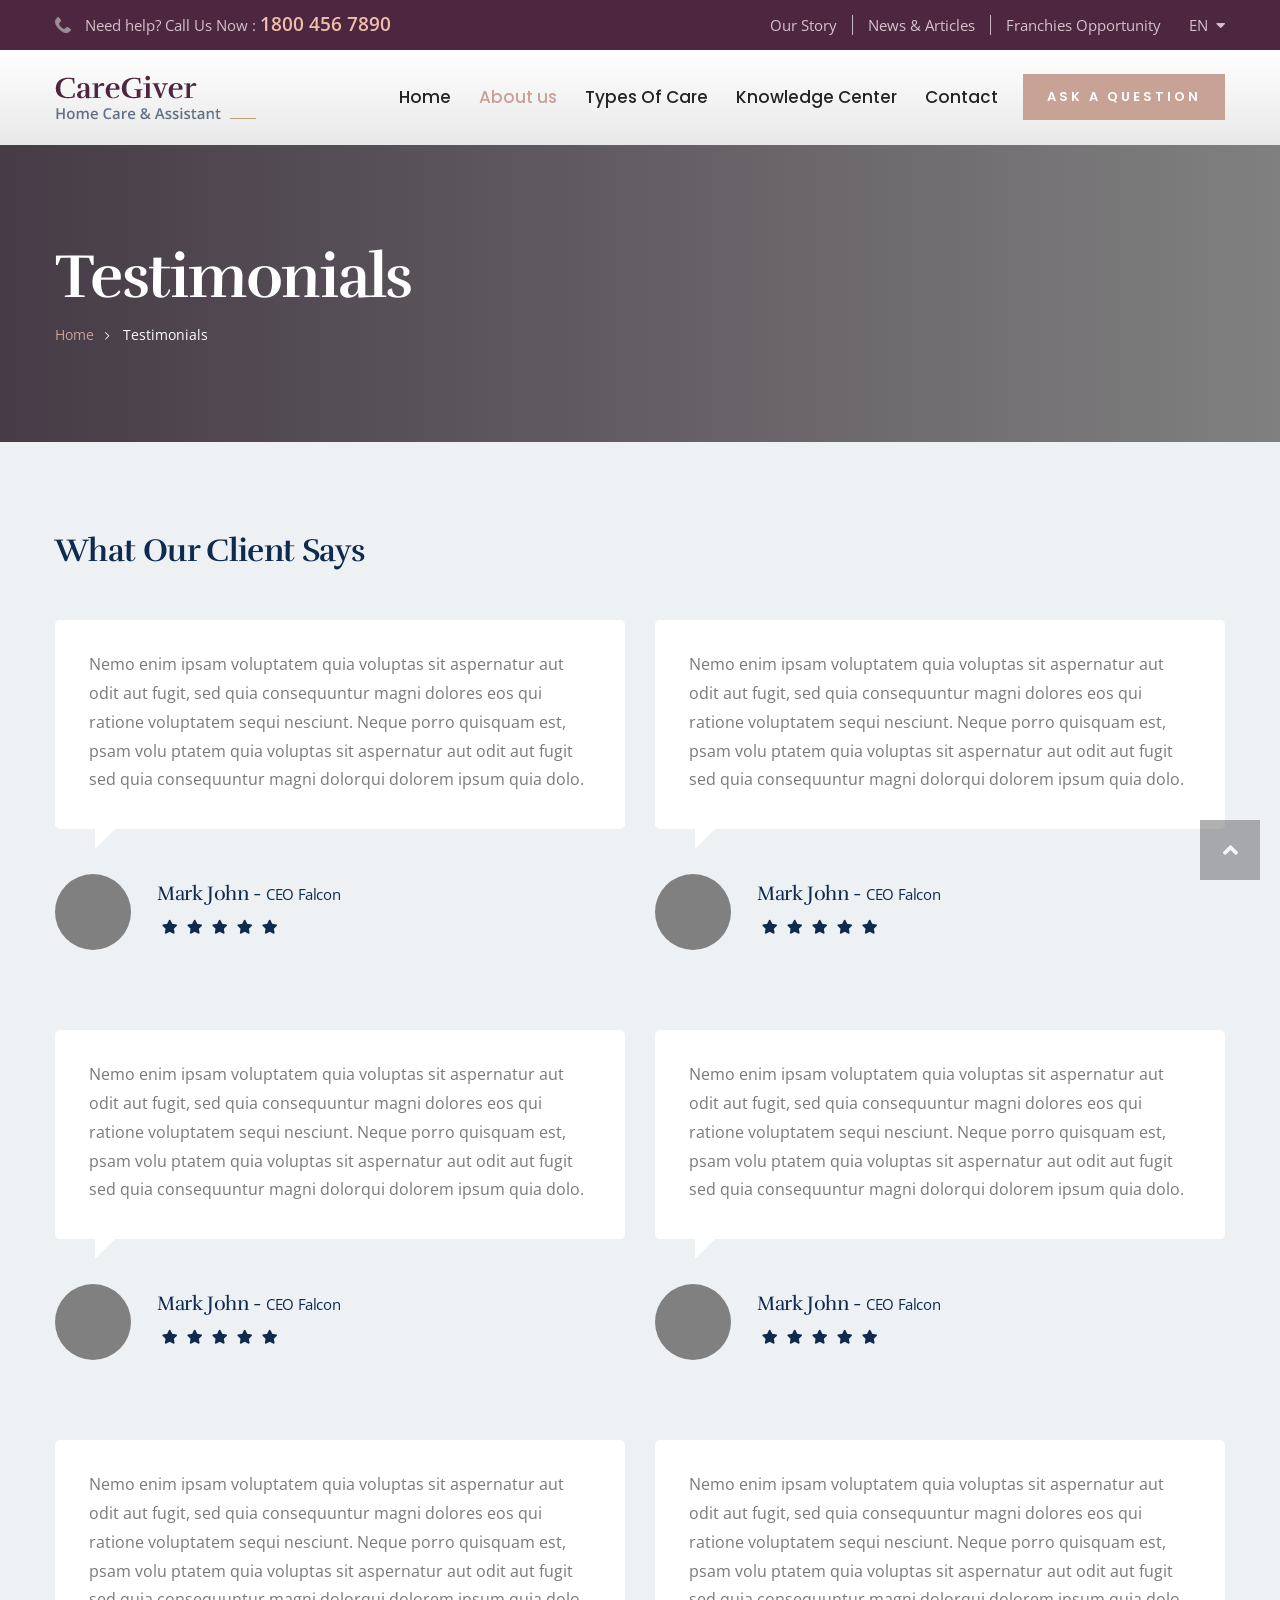
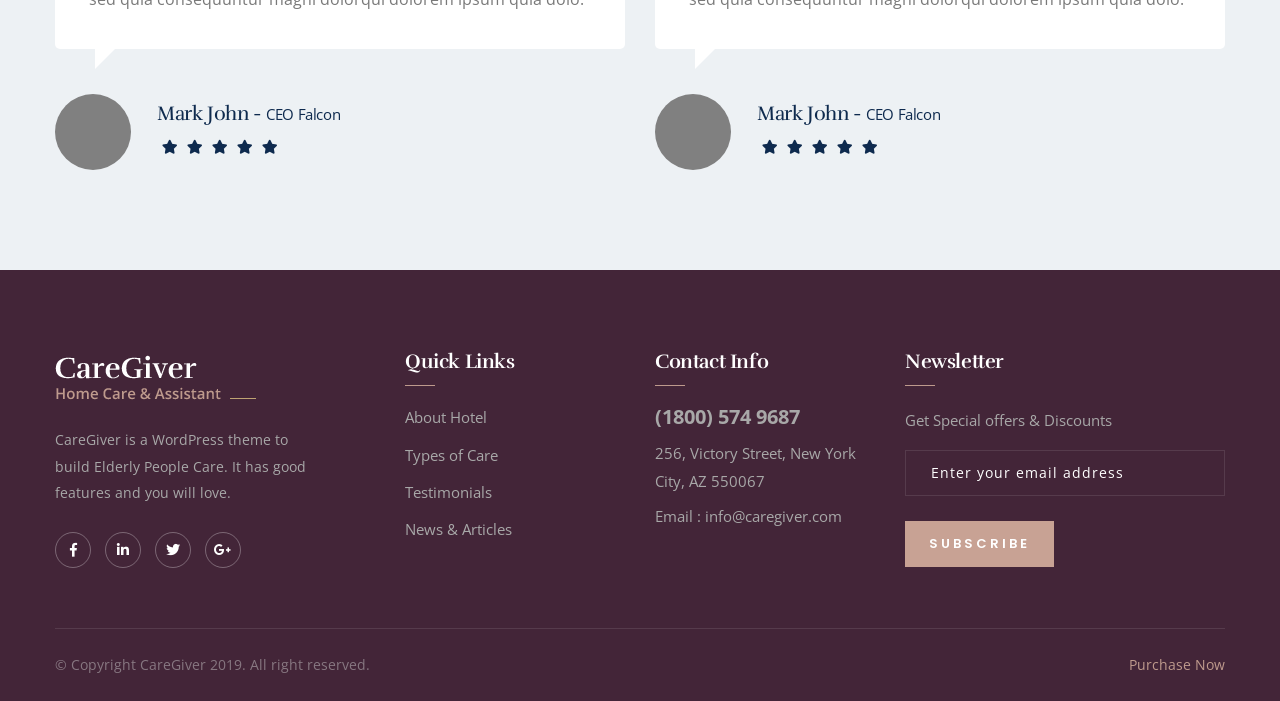
<file: testimonial.html>
<!DOCTYPE html>
<html lang="en">
<head>
<meta charset="utf-8">
<title>CareGiver - Elder Care HTML Template | Testimonial</title>
<!-- Stylesheets -->
<link href="css/bootstrap.css" rel="stylesheet">
<link href="css/style.css" rel="stylesheet">
<link href="css/responsive.css" rel="stylesheet">

<link rel="shortcut icon" href="images/favicon.png" type="image/x-icon">
<link rel="icon" href="images/favicon.png" type="image/x-icon">

<!-- Responsive -->
<meta http-equiv="X-UA-Compatible" content="IE=edge">
<meta name="viewport" content="width=device-width, initial-scale=1.0, maximum-scale=1.0, user-scalable=0">
<!--[if lt IE 9]><script src="https://cdnjs.cloudflare.com/ajax/libs/html5shiv/3.7.3/html5shiv.js"></script><![endif]-->
<!--[if lt IE 9]><script src="js/respond.js"></script><![endif]-->
</head>

<body>

<div class="page-wrapper">
    <!-- Preloader -->
    <div class="preloader"></div>

    <header class="main-header">
        <!--Header Top-->
        <div class="header-top">
            <div class="auto-container clearfix">
                <div class="top-left clearfix">
                    <div class="text"><span class="icon flaticon-phone-receiver"></span> Need help? Call Us Now : <a href="tel:1800-456-7890" class="number">1800 456 7890</a></div>
					
                </div>
                <div class="top-right clearfix">
                    <!-- Info List -->
					<ul class="info-list">
                        <li><a href="about.html">Our Story</a></li>
                        <li><a href="blog.html">News & Articles</a></li>
						<li><a href="contact.html">Franchies Opportunity</a></li>
                    </ul>
					<!--Language-->
					<div class="language dropdown"><a class="btn btn-default dropdown-toggle" id="dropdownMenu1" data-toggle="dropdown" aria-haspopup="true" aria-expanded="true" href="#"> EN &nbsp;<span class="fa fa-caret-down"></span></a>
						<ul class="dropdown-menu style-one" aria-labelledby="dropdownMenu1">
							<li><a href="#">English</a></li>
							<li><a href="#">German</a></li>
							<li><a href="#">Arabic</a></li>
							<li><a href="#">Hindi</a></li>
						</ul>
					</div>
                </div>
            </div>
        </div>
        <!-- End Header Top -->

        <!-- Header Upper -->
        <div class="header-upper">
            <div class="inner-container">
                <div class="auto-container clearfix">
                    <!--Info-->
                    <div class="logo-outer">
                        <div class="logo"><a href="index.html"><img src="images/logo.png" alt="" title=""></a></div>
                    </div>

                    <!--Nav Box-->
                    <div class="nav-outer clearfix">
                        <!--Mobile Navigation Toggler For Mobile--><div class="mobile-nav-toggler"><span class="icon flaticon-menu-button"></span></div>
                        <nav class="main-menu navbar-expand-md navbar-light">
                            <div class="navbar-header">
                                <!-- Togg le Button -->      
                                <button class="navbar-toggler" type="button" data-toggle="collapse" data-target="#navbarSupportedContent" aria-controls="navbarSupportedContent" aria-expanded="false" aria-label="Toggle navigation">
                                    <span class="icon flaticon-menu"></span>
                                </button>
                            </div>
                            
                            <div class="collapse navbar-collapse clearfix" id="navbarSupportedContent">
                                <ul class="navigation clearfix">
                                    <li class="dropdown"><a href="#">Home</a>
                                        <ul>
                                            <li><a href="index.html">Home page 01</a></li>
                                            <li><a href="index-2.html">Home page 02</a></li>
                                            <li><a href="index-3.html">Home page 03</a></li>
											<li><a href="index-4.html">Home page 04</a></li>
                                            <li><a href="index-5.html">Home page 05</a></li>
                                            <li class="dropdown"><a href="#">Header Styles</a>
                                                <ul>
                                                    <li><a href="index.html">Header Style One</a></li>
                                                    <li><a href="index-2.html">Header Style Two</a></li>
                                                    <li><a href="index-3.html">Header Style Three</a></li>
													<li><a href="index-4.html">Header Style Four</a></li>
                                                    <li><a href="index-5.html">Header Style Five</a></li>
                                                </ul>
                                            </li>
                                        </ul>
                                    </li>
									<li class="current dropdown"><a href="#">About us</a>
                                        <ul>
                                            <li><a href="about.html">About Us</a></li>
											<li><a href="team.html">Our Team</a></li>
											<li><a href="faq.html">Faq's</a></li>
                                            <li><a href="testimonial.html">Testimonial</a></li>
                                        </ul>
                                    </li>
                                    <li class="dropdown"><a href="#">Types Of Care</a>
                                        <ul>
                                            <li><a href="elderly-service.html">Elderly Care Service</a></li>
                                            <li><a href="personal-care.html">Personal Care</a></li>
                                            <li><a href="respite-care.html">Respite Care</a></li>
                                            <li><a href="nursing.html">Skilled Nursing</a></li>
                                            <li><a href="support.html">24/7 Day Support</a></li>
                                            <li><a href="discharge.html">Hospital Discharge</a></li>
                                            <li><a href="care.html">Companion Care</a></li>
                                            <li><a href="chronical.html">Chronical Condition Care</a></li>
											<li><a href="surgery.html">After Surgery Care</a></li>
											<li><a href="life-care.html">End of Life Care</a></li>
											<li><a href="special-care.html">Special Need Care</a></li>
                                        </ul>
                                    </li>
                                    <li class="dropdown"><a href="#">Knowledge Center</a>
                                        <ul>
                                            <li><a href="blog.html">Company News</a></li>
                                            <li><a href="gallery.html">Our Gallery</a></li>
                                            <li><a href="started.html">How do I started</a></li>
											<li><a href="caregiver.html">CareGiver Jobs</a></li>
                                        </ul>
                                    </li>
                                    <li><a href="contact.html">Contact</a></li>
                                </ul>
                            </div>
                        </nav>
                        <!-- Main Menu End-->

                        <!-- Main Menu End-->
                        <div class="outer-box clearfix">
                            <!-- Button Box -->
                            <div class="btn-box">
                                <a href="contact.html" class="theme-btn btn-style-one"><span class="txt">Ask a Question</span></a>
                            </div>
                        </div>
                    </div>
                </div>
            </div>
        </div>
        <!--End Header Upper-->

		<!-- Mobile Menu  -->
        <div class="mobile-menu">
            <div class="menu-backdrop"></div>
            <div class="close-btn"><span class="icon flaticon-cancel-1"></span></div>
            
            <!--Here Menu Will Come Automatically Via Javascript / Same Menu as in Header-->
            <nav class="menu-box">
            	<div class="nav-logo"><a href="index.html"><img src="images/nav-logo.png" alt="" title=""></a></div>
                
                <ul class="navigation clearfix"><!--Keep This Empty / Menu will come through Javascript--></ul>
            </nav>
        </div><!-- End Mobile Menu -->

    </header>
    <!-- End Main Header -->
	
	<!--Page Title-->
    <section class="page-title" style="background-image:url(images/background/3.jpg)">
    	<div class="auto-container">
        	<h2>Testimonials</h2>
            <ul class="page-breadcrumb">
            	<li><a href="index.html">home</a></li>
                <li>Testimonials</li>
            </ul>
        </div>
    </section>
    <!--End Page Title-->
	
	<!-- Testimonial Section -->
	<section class="testimonial-page-section">
		<div class="auto-container">
			
			<!-- Sec Title -->
			<div class="sec-title">
				<h2>What Our Client Says</h2>
			</div>
			
			<div class="row clearfix">
				
				<!-- Testimonial Block -->
				<div class="testimonial-block style-two col-lg-6 col-md-12 col-sm-12">
					<div class="inner-box">
						<div class="content-box">
							<div class="text">Nemo enim ipsam voluptatem quia voluptas sit aspernatur aut odit aut fugit, sed quia consequuntur magni dolores eos qui ratione voluptatem sequi nesciunt. Neque porro quisquam est, psam volu ptatem quia voluptas sit aspernatur aut odit aut fugit sed quia consequuntur magni dolorqui dolorem ipsum quia dolo.</div>
						</div>
						<div class="lower-box">
							<div class="box-inner">
								<div class="image">
									<img src="images/resource/author-1.jpg" alt="" />
								</div>
								<h3>Mark John - <span>CEO Falcon</span></h3>
								<div class="rating">
									<span class="fa fa-star"></span>
									<span class="fa fa-star"></span>
									<span class="fa fa-star"></span>
									<span class="fa fa-star"></span>
									<span class="fa fa-star"></span>
								</div>
							</div>
						</div>
					</div>
				</div>
				
				<!-- Testimonial Block -->
				<div class="testimonial-block style-two col-lg-6 col-md-12 col-sm-12">
					<div class="inner-box">
						<div class="content-box">
							<div class="text">Nemo enim ipsam voluptatem quia voluptas sit aspernatur aut odit aut fugit, sed quia consequuntur magni dolores eos qui ratione voluptatem sequi nesciunt. Neque porro quisquam est, psam volu ptatem quia voluptas sit aspernatur aut odit aut fugit sed quia consequuntur magni dolorqui dolorem ipsum quia dolo.</div>
						</div>
						<div class="lower-box">
							<div class="box-inner">
								<div class="image">
									<img src="images/resource/author-1.jpg" alt="" />
								</div>
								<h3>Mark John - <span>CEO Falcon</span></h3>
								<div class="rating">
									<span class="fa fa-star"></span>
									<span class="fa fa-star"></span>
									<span class="fa fa-star"></span>
									<span class="fa fa-star"></span>
									<span class="fa fa-star"></span>
								</div>
							</div>
						</div>
					</div>
				</div>
				
				<!-- Testimonial Block -->
				<div class="testimonial-block style-two col-lg-6 col-md-12 col-sm-12">
					<div class="inner-box">
						<div class="content-box">
							<div class="text">Nemo enim ipsam voluptatem quia voluptas sit aspernatur aut odit aut fugit, sed quia consequuntur magni dolores eos qui ratione voluptatem sequi nesciunt. Neque porro quisquam est, psam volu ptatem quia voluptas sit aspernatur aut odit aut fugit sed quia consequuntur magni dolorqui dolorem ipsum quia dolo.</div>
						</div>
						<div class="lower-box">
							<div class="box-inner">
								<div class="image">
									<img src="images/resource/author-1.jpg" alt="" />
								</div>
								<h3>Mark John - <span>CEO Falcon</span></h3>
								<div class="rating">
									<span class="fa fa-star"></span>
									<span class="fa fa-star"></span>
									<span class="fa fa-star"></span>
									<span class="fa fa-star"></span>
									<span class="fa fa-star"></span>
								</div>
							</div>
						</div>
					</div>
				</div>
				
				<!-- Testimonial Block -->
				<div class="testimonial-block style-two col-lg-6 col-md-12 col-sm-12">
					<div class="inner-box">
						<div class="content-box">
							<div class="text">Nemo enim ipsam voluptatem quia voluptas sit aspernatur aut odit aut fugit, sed quia consequuntur magni dolores eos qui ratione voluptatem sequi nesciunt. Neque porro quisquam est, psam volu ptatem quia voluptas sit aspernatur aut odit aut fugit sed quia consequuntur magni dolorqui dolorem ipsum quia dolo.</div>
						</div>
						<div class="lower-box">
							<div class="box-inner">
								<div class="image">
									<img src="images/resource/author-1.jpg" alt="" />
								</div>
								<h3>Mark John - <span>CEO Falcon</span></h3>
								<div class="rating">
									<span class="fa fa-star"></span>
									<span class="fa fa-star"></span>
									<span class="fa fa-star"></span>
									<span class="fa fa-star"></span>
									<span class="fa fa-star"></span>
								</div>
							</div>
						</div>
					</div>
				</div>
				
				<!-- Testimonial Block -->
				<div class="testimonial-block style-two col-lg-6 col-md-12 col-sm-12">
					<div class="inner-box">
						<div class="content-box">
							<div class="text">Nemo enim ipsam voluptatem quia voluptas sit aspernatur aut odit aut fugit, sed quia consequuntur magni dolores eos qui ratione voluptatem sequi nesciunt. Neque porro quisquam est, psam volu ptatem quia voluptas sit aspernatur aut odit aut fugit sed quia consequuntur magni dolorqui dolorem ipsum quia dolo.</div>
						</div>
						<div class="lower-box">
							<div class="box-inner">
								<div class="image">
									<img src="images/resource/author-1.jpg" alt="" />
								</div>
								<h3>Mark John - <span>CEO Falcon</span></h3>
								<div class="rating">
									<span class="fa fa-star"></span>
									<span class="fa fa-star"></span>
									<span class="fa fa-star"></span>
									<span class="fa fa-star"></span>
									<span class="fa fa-star"></span>
								</div>
							</div>
						</div>
					</div>
				</div>
				
				<!-- Testimonial Block -->
				<div class="testimonial-block style-two col-lg-6 col-md-12 col-sm-12">
					<div class="inner-box">
						<div class="content-box">
							<div class="text">Nemo enim ipsam voluptatem quia voluptas sit aspernatur aut odit aut fugit, sed quia consequuntur magni dolores eos qui ratione voluptatem sequi nesciunt. Neque porro quisquam est, psam volu ptatem quia voluptas sit aspernatur aut odit aut fugit sed quia consequuntur magni dolorqui dolorem ipsum quia dolo.</div>
						</div>
						<div class="lower-box">
							<div class="box-inner">
								<div class="image">
									<img src="images/resource/author-1.jpg" alt="" />
								</div>
								<h3>Mark John - <span>CEO Falcon</span></h3>
								<div class="rating">
									<span class="fa fa-star"></span>
									<span class="fa fa-star"></span>
									<span class="fa fa-star"></span>
									<span class="fa fa-star"></span>
									<span class="fa fa-star"></span>
								</div>
							</div>
						</div>
					</div>
				</div>
				
			</div>
			
		</div>
	</section>
	<!-- End Team Section -->
	
	<!--Main Footer-->
    <footer class="main-footer">
		<div class="auto-container">
        	<!--Widgets Section-->
            <div class="widgets-section">
            	<div class="row clearfix">
                	
                    <!--big column-->
                    <div class="big-column col-lg-6 col-md-12 col-sm-12">
                        <div class="row clearfix">
                        
                            <!--Footer Column-->
                            <div class="footer-column col-lg-7 col-md-6 col-sm-12">
                                <div class="footer-widget logo-widget">
									<div class="logo">
                                    	<a href="index.html"><img src="images/footer-logo.png" alt="" /></a>
                                    </div>
                                    <div class="text">CareGiver is a WordPress theme to build Elderly People Care. It has good features and you will love.</div>
                                    <ul class="social-icons">
                                        <li><a href="#"><span class="fab fa-facebook-f"></span></a></li>
                                        <li><a href="#"><span class="fab fa-linkedin-in"></span></a></li>
                                        <li><a href="#"><span class="fab fa-twitter"></span></a></li>
                                        <li><a href="#"><span class="fab fa-google-plus-g"></span></a></li>
                                    </ul>
								</div>
							</div>
							
							<!--Footer Column-->
                            <div class="footer-column col-lg-5 col-md-6 col-sm-12">
                                <div class="footer-widget links-widget">
                                	<h2>Quick links</h2>
									<div class="widget-content">
										<ul class="list">
                                        	<li><a href="#">About Hotel</a></li>
                                            <li><a href="#">Types of Care</a></li>
                                            <li><a href="#">Testimonials</a></li>
                                            <li><a href="#">News & Articles</a></li>
                                        </ul>
                                    </div>
								</div>
							</div>
						
						</div>
					</div>
					
					<!--big column-->
                    <div class="big-column col-lg-6 col-md-12 col-sm-12">
                        <div class="row clearfix">
                        
                            <!--Footer Column-->
                            <div class="footer-column col-lg-5 col-md-6 col-sm-12">
                                <div class="footer-widget contact-widget">
									<h2>Contact Info</h2>
									<div class="widget-content">
										<a href="tel:1800-574-9687" class="contact-number">(1800) 574 9687</a>
										<ul>
											<li>256, Victory Street, New York <br> City, AZ 550067</li>
											<li>Email :<a href="mailto:info@caregiver.com"> info@caregiver.com</a></li>
										</ul>
									</div>
								</div>
							</div>
							
							<!--Footer Column-->
                            <div class="footer-column col-lg-7 col-md-6 col-sm-12">
                                <div class="footer-widget newsletter-widget">
                                	<h2>Newsletter</h2>
									<div class="text">Get Special offers & Discounts</div>
									<!-- Newsletter Form -->
									<div class="newsletter-form">
										<form method="post" action="contact.html">
											<div class="form-group">
												<input type="email" name="email" value="" placeholder="Enter your email address" required>
												<button type="submit" class="theme-btn btn-style-one"><span class="txt">Subscribe</span></button>
											</div>
										</form>
									</div>
								</div>
							</div>
						
						</div>
					</div>
					
				</div>
			</div>
			
			<!--Footer Bottom-->
            <div class="footer-bottom clearfix">
                <div class="pull-left">
                    <div class="copyright">&copy; Copyright CareGiver 2019. All right reserved.</div>
                </div>
                <div class="pull-right">
                    <a href="#" class="purchase">Purchase Now</a>
                </div>
            </div>
			
		</div>
	</footer>
	
</div>  
<!--End pagewrapper-->

<!--Scroll to top-->
<div class="scroll-to-top scroll-to-target" data-target="html"><span class="fa fa-angle-up"></span></div>

<!--Scroll to top-->
<script src="js/jquery.js"></script>
<script src="js/popper.min.js"></script>
<script src="js/jquery-ui.js"></script>
<script src="js/bootstrap.min.js"></script>
<script src="js/jquery.fancybox.js"></script>
<script src="js/owl.js"></script>
<script src="js/wow.js"></script>
<script src="js/appear.js"></script>
<script src="js/script.js"></script>
</body>
</html>
</file>
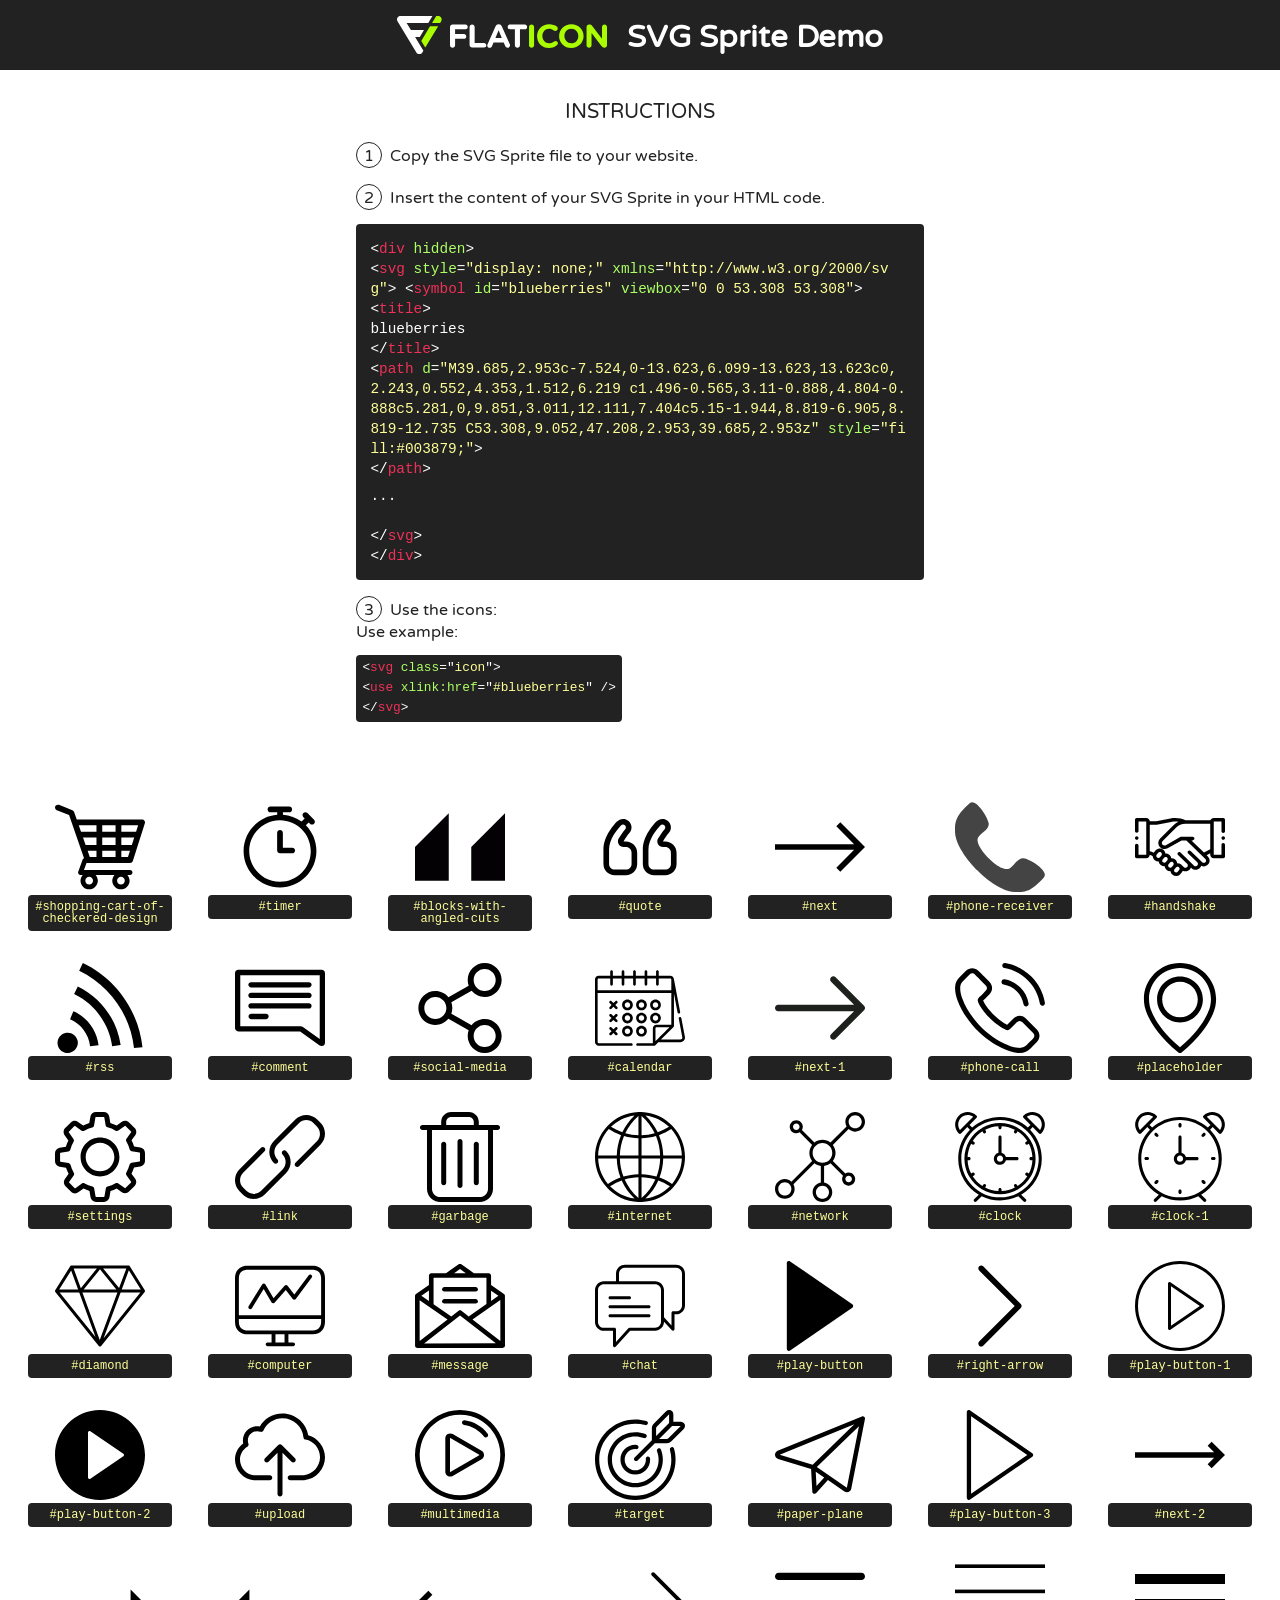
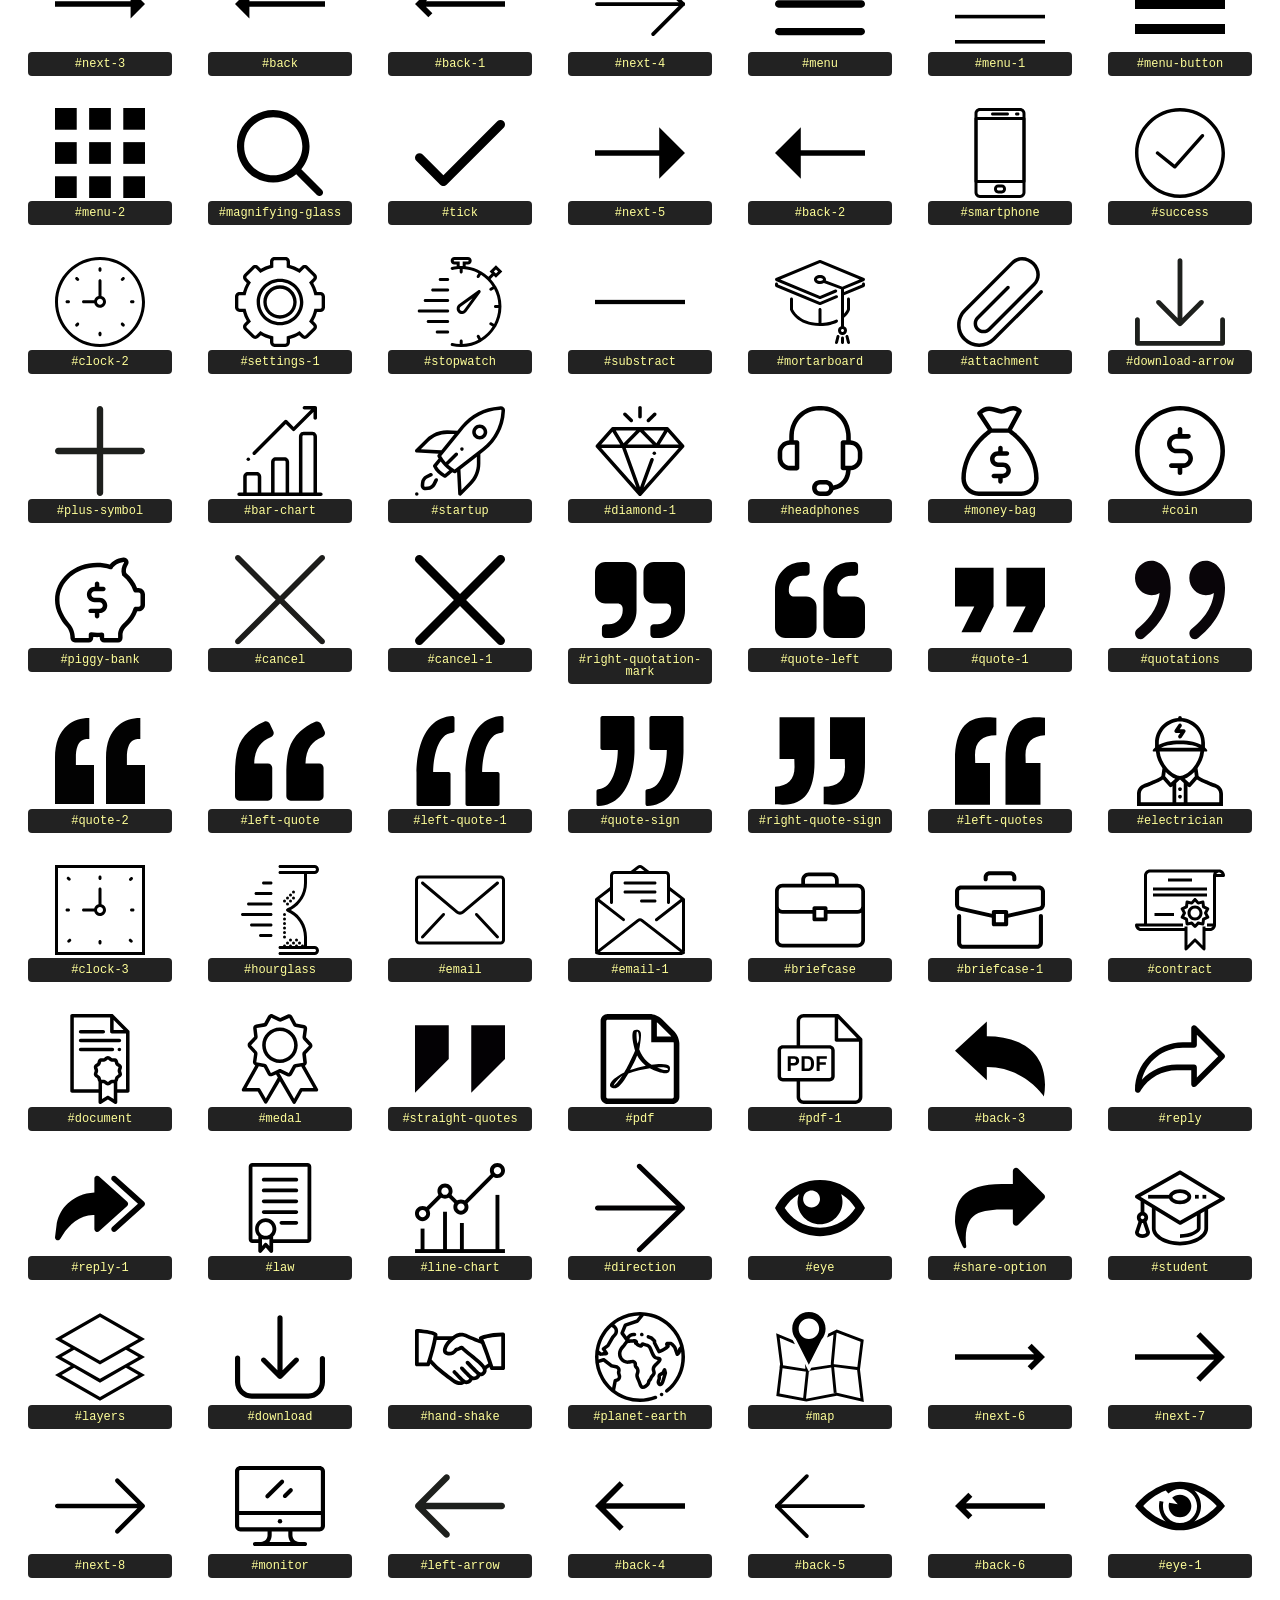
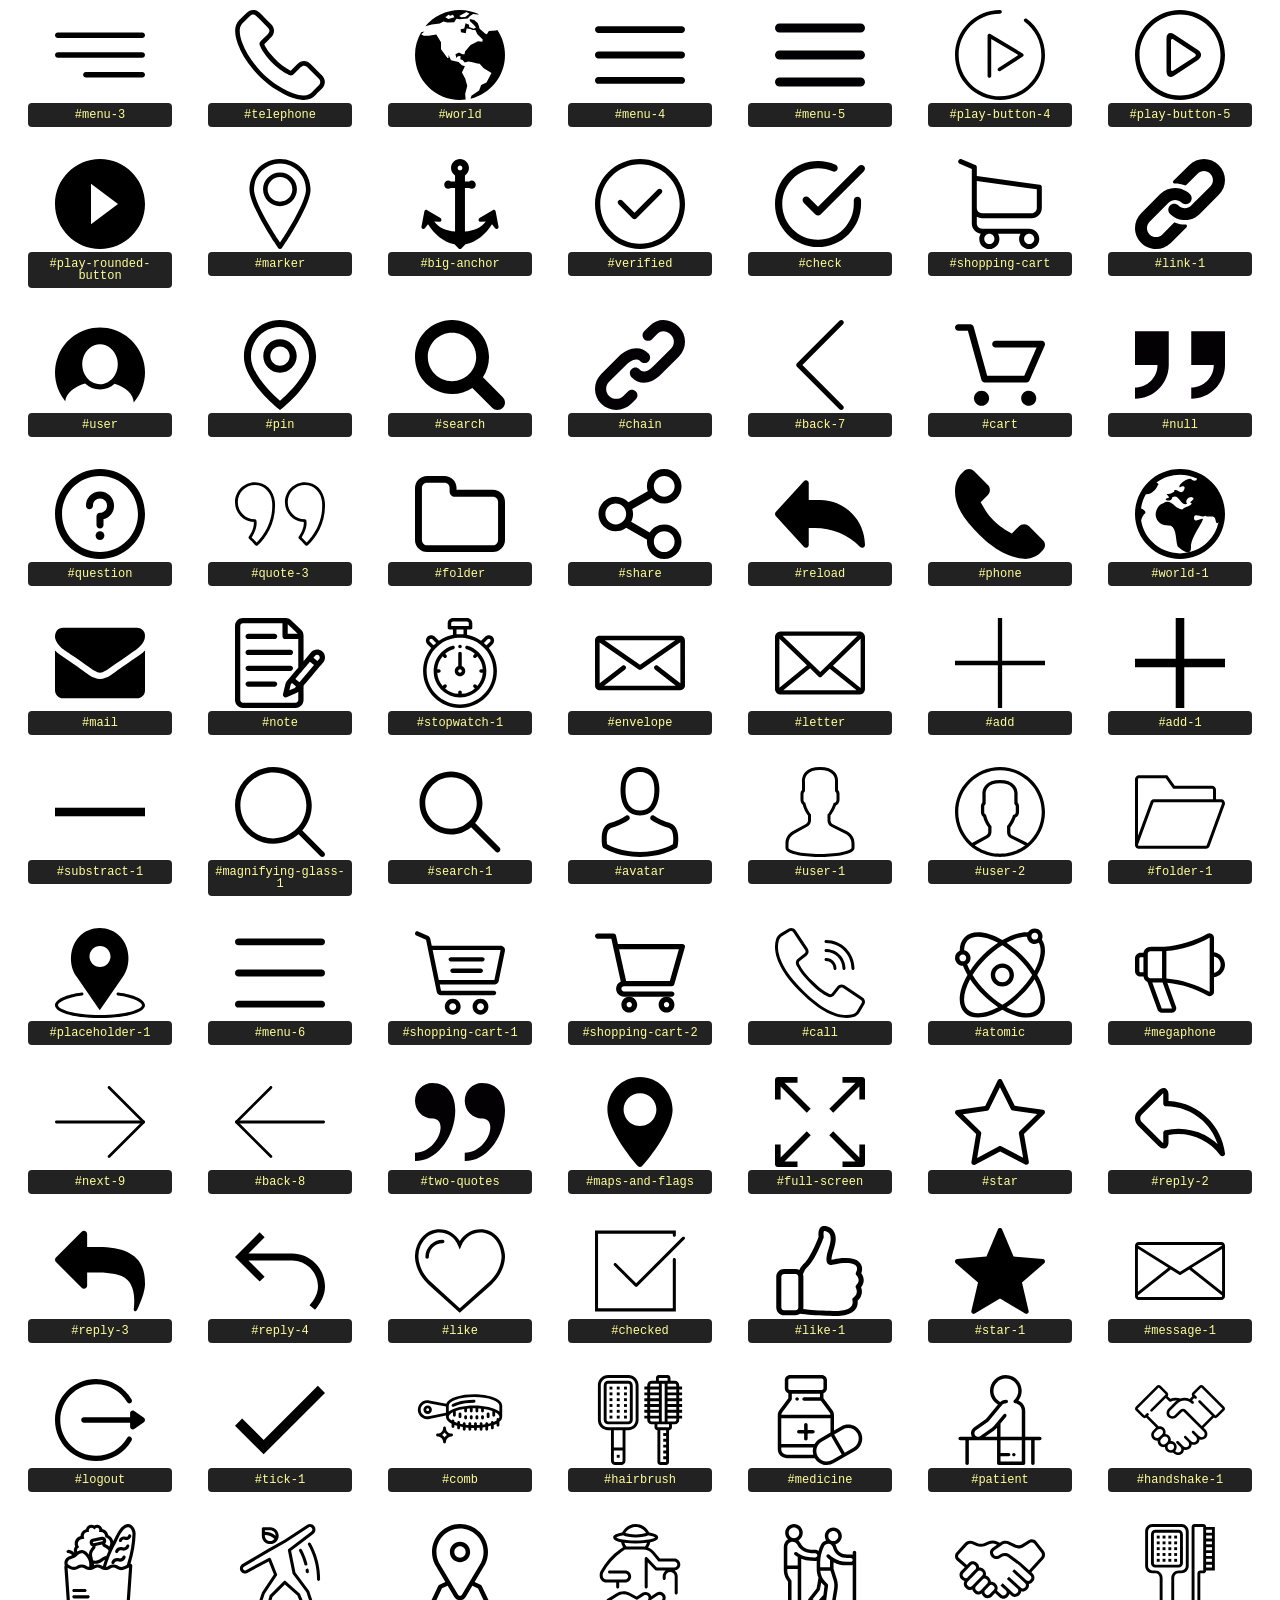
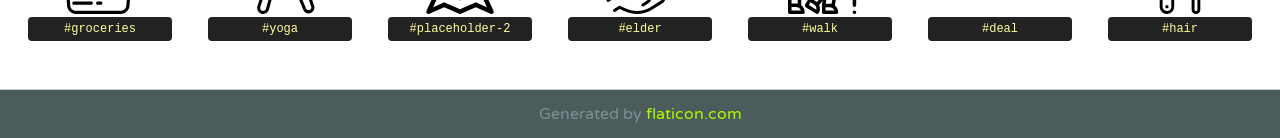
<file: care-giver-icons/caregiver-flat-SVG-Sprites-Demo.html>
<!DOCTYPE html>
<!--
Flaticon SVG Sprite: caregiver-flatCreation date: 25/03/2019 09:33-->
<html>
<!DOCTYPE html>
<html>
<head>
    <title>Flaticon SVG Sprite</title>
    <link href="http://fonts.googleapis.com/css?family=Varela+Round" rel="stylesheet" type="text/css"/>
    <meta charset="UTF-8">
    <style>
        html, body, div, span, applet, object, iframe,
        h1, h2, h3, h4, h5, h6, p, blockquote, pre,
        a, abbr, acronym, address, big, cite, code,
        del, dfn, em, img, ins, kbd, q, s, samp,
        small, strike, strong, sub, sup, tt, var,
        b, u, i, center,
        dl, dt, dd, ol, ul, li,
        fieldset, form, label, legend,
        table, caption, tbody, tfoot, thead, tr, th, td,
        article, aside, canvas, details, embed,
        figure, figcaption, footer, header, hgroup,
        menu, nav, output, ruby, section, summary,
        time, mark, audio, video {
            margin: 0;
            padding: 0;
            border: 0;
            font-size: 100%;
            font: inherit;
            vertical-align: baseline;
        }
        /* HTML5 display-role reset for older browsers */
        article, aside, details, figcaption, figure,
        footer, header, hgroup, menu, nav, section {
            display: block;
        }
        body {
            line-height: 1;
        }
        ol, ul {
            list-style: none;
        }
        blockquote, q {
            quotes: none;
        }
        blockquote:before, blockquote:after,
        q:before, q:after {
            content: '';
            content: none;
        }
        table {
            border-collapse: collapse;
            border-spacing: 0;
        }
        body {
            font-family: 'Varela Round', Helvetica, Arial, sans-serif;
            font-size: 16px;
            color: #222;
        }
        a {
            color: #333;
            border-bottom: 1px solid #a9fd00;
            font-weight: bold;
            text-decoration: none;
        }
        * {
            -moz-box-sizing: border-box;
            -webkit-box-sizing: border-box;
            box-sizing: border-box;
            margin: 0;
            padding: 0;
        }
        .glyph svg.icon {
            width: 90px;
            height: 90px
        }
        .wrapper {
            max-width: 600px;
            margin: auto;
            padding: 0 1em;
        }
        .title {
            font-size: 1.25em;
            text-align: center;
            margin-bottom: 1em;
            text-transform: uppercase;
        }
        header {
            text-align: center;
            background-color: #222;
            color: #fff;
            padding: 1em;
        }
        header .logo {
            width: 210px;
            height: 38px;
            display: inline-block;
            vertical-align: middle;
            margin-right: 1em;
            border: none;
        }
        header strong {
            font-size: 1.95em;
            font-weight: bold;
            vertical-align: middle;
            margin-top: 5px;
            display: inline-block;
        }
        .demo {
            margin: 2em auto;
            line-height: 1.25em;
        }
        .demo ul li {
            margin-bottom: 1em;
        }
        .demo ul li .num {
            color: #222;
            border-radius: 20px;
            display: inline-block;
            width: 26px;
            padding: 3px;
            height: 26px;
            text-align: center;
            margin-right: 0.5em;
            border: 1px solid #222;
        }
        .demo ul li code {
            background-color: #222;
            border-radius: 4px;
            padding: 0.25em 0.5em;
            display: inline-block;
            color: #fff;
            font-family: Consolas,Monaco,Lucida Console,Liberation Mono,DejaVu Sans Mono,Bitstream Vera Sans Mono,Courier New, monospace;
            font-weight: lighter;
            margin-top: 1em;
            font-size: 0.8em;
            word-break: break-all;
        }
        .demo ul li code.big {
            padding: 1em;
            font-size: 0.9em;
        }
        .demo ul li code .red {
            color: #EF3159;
        }
        .demo ul li code .green {
            color: #ACFF65;
        }
        .demo ul li code .yellow {
            color: #FFFF99;
        }
        .demo ul li code .blue {
            color: #99D3FF;
        }
        .demo ul li code .purple {
            color: #A295FF;
        }
        .demo ul li code .dots {
            margin-top: 0.5em;
            display: block;
        }
        #glyphs {
            border-bottom: 1px solid #ccc;
            padding: 2em 0;
            text-align: center;
        }
        .glyph {
            display: inline-block;
            width: 9em;
            margin: 1em;
            text-align: center;
            vertical-align: top;
            background: #FFF;
        }
        .glyph .glyph-icon {
            padding: 10px;
            display: block;
            font-family:"Flaticon";
            font-size: 64px;
            line-height: 1;
        }
        .glyph .glyph-icon:before {
            font-size: 64px;
            color: #222;
            margin-left: 0;
        }
        .class-name {
            font-size: 0.75em;
            background-color: #222;
            color: #fff;
            border-radius: 4px;
            padding: 0.5em;
            color: #FFFF99;
            font-family: Consolas,Monaco,Lucida Console,Liberation Mono,DejaVu Sans Mono,Bitstream Vera Sans Mono,Courier New, monospace;
        }
        .author-name {
            font-size: 0.6em;
            background-color: #fcfcfd;
            border: 1px solid #DEDEE4;
            border-top: 0;
            border-radius: 0 0 4px 4px;
            padding: 0.5em;
        }
        .attribution .title {
            margin-top: 2em;
        }
        .attribution textarea {
            background-color: #fcfcfd;
            padding: 1em;
            border: none;
            box-shadow: none;
            border: 1px solid #DEDEE4;
            border-radius: 4px;
            resize: none;
            width: 100%;
            height: 150px;
            font-size: 0.8em;
            font-family: Consolas,Monaco,Lucida Console,Liberation Mono,DejaVu Sans Mono,Bitstream Vera Sans Mono,Courier New, monospace;
            -webkit-appearance: none;
        }
        .iconsuse {
            margin: 2em auto;
            text-align: center;
            max-width: 1200px;
        }
        .iconsuse:after {
            content: '';
            display: table;
            clear: both;
        }
        .iconsuse .image {
            float: left;
            width: 25%;
            padding: 0 1em;
        }
        .iconsuse .image p {
            margin-bottom: 1em;
        }
        .iconsuse .image span {
            display: block;
            font-size: 0.65em;
            background-color: #222;
            color: #fff;
            border-radius: 4px;
            padding: 0.5em;
            color: #FFFF99;
            margin-top: 1em;
            font-family: Consolas,Monaco,Lucida Console,Liberation Mono,DejaVu Sans Mono,Bitstream Vera Sans Mono,Courier New, monospace;
        }
        #footer {
            text-align: center;
            background-color: #4C5B5C;
            color: #7c9192;
            padding: 1em;
        }
        #footer a {
            border: none;
            color: #a9fd00;
            font-weight: normal;
        }
        @media (max-width: 960px) {
            .iconsuse .image {
                width: 50%;
            }
        }
        @media (max-width: 560px) {
            .iconsuse .image {
                width: 100%;
            }
        }
    </style>
</head>
<body class="characters-off">
    <div hidden>
        <svg xmlns="http://www.w3.org/2000/svg" style="display: none;"><symbol id="shopping-cart-of-checkered-design" viewBox="0 0 446.843 446.843"><title>shopping-cart-of-checkered-design</title><path d="M444.09,93.103c-2.698-3.699-7.006-5.888-11.584-5.888H109.92c-0.625,0-1.249,0.038-1.85,0.119l-13.276-38.27 c-1.376-3.958-4.406-7.113-8.3-8.646L19.586,14.134c-7.374-2.887-15.695,0.735-18.591,8.1c-2.891,7.369,0.73,15.695,8.1,18.591 l60.768,23.872l74.381,214.399c-3.283,1.144-6.065,3.663-7.332,7.187l-21.506,59.739c-1.318,3.663-0.775,7.733,1.468,10.916 c2.24,3.183,5.883,5.078,9.773,5.078h11.044c-6.844,7.616-11.044,17.646-11.044,28.675c0,23.718,19.298,43.012,43.012,43.012 s43.012-19.294,43.012-43.012c0-11.029-4.2-21.059-11.044-28.675h93.776c-6.847,7.616-11.048,17.646-11.048,28.675 c0,23.718,19.294,43.012,43.013,43.012c23.718,0,43.012-19.294,43.012-43.012c0-11.029-4.2-21.059-11.043-28.675h13.433 c6.599,0,11.947-5.349,11.947-11.948c0-6.599-5.349-11.947-11.947-11.947H143.647l13.319-36.996 c1.72,0.724,3.578,1.152,5.523,1.152h210.278c6.234,0,11.751-4.027,13.65-9.959l59.739-186.387 C447.557,101.567,446.788,96.802,444.09,93.103z M169.659,409.807c-10.543,0-19.116-8.573-19.116-19.116 s8.573-19.117,19.116-19.117s19.116,8.574,19.116,19.117S180.202,409.807,169.659,409.807z M327.367,409.807 c-10.543,0-19.117-8.573-19.117-19.116s8.574-19.117,19.117-19.117c10.542,0,19.116,8.574,19.116,19.117 S337.909,409.807,327.367,409.807z M402.52,148.149h-73.161V115.89h83.499L402.52,148.149z M381.453,213.861h-52.094v-37.038 h63.967L381.453,213.861z M234.571,213.861v-37.038h66.113v37.038H234.571z M300.684,242.538v31.064h-66.113v-31.064H300.684z M139.115,176.823h66.784v37.038h-53.933L139.115,176.823z M234.571,148.149V115.89h66.113v32.259H234.571z M205.898,115.89v32.259 h-76.734l-11.191-32.259H205.898z M161.916,242.538h43.982v31.064h-33.206L161.916,242.538z M329.359,273.603v-31.064h42.909 l-9.955,31.064H329.359z"/></symbol><symbol id="timer" viewBox="0 0 129 129"><title>timer</title><path d="m12.3,70.2c0,28.8 23.4,52.2 52.2,52.2s52.2-23.4 52.2-52.2c0-14.3-5.8-27.4-15.2-36.8l4.1-4.1 1.9,1.9c0.8,0.8 1.8,1.2 2.9,1.2s2.1-0.4 2.9-1.2c1.6-1.6 1.6-4.2 0-5.8l-9.5-9.5c-1.6-1.6-4.2-1.6-5.8,0-1.6,1.6-1.6,4.2 0,5.8l1.9,1.9-4.5,4.5c-7.6-5.6-16.7-9.1-26.7-9.9v-3.5h9.1c2.3,0 4.1-1.8 4.1-4.1s-1.8-4.1-4.1-4.1h-27c-2.3,0-4.1,1.8-4.1,4.1s1.8,4.1 4.1,4.1h9.7v3.5c-27,2.1-48.2,24.6-48.2,52zm52.2-44c24.3-3.55271e-15 44.1,19.8 44.1,44.1 0,24.3-19.8,44.1-44.1,44.1-24.3,0-44.1-19.8-44.1-44.1 0-24.4 19.8-44.1 44.1-44.1z"/><path d="m64.5,73.6h17.5c2.3,0 4.1-1.8 4.1-4.1 0-2.3-1.8-4.1-4.1-4.1h-13.4v-21.1c0-2.3-1.8-4.1-4.1-4.1-2.3,0-4.1,1.8-4.1,4.1v25.3c0,2.2 1.8,4 4.1,4z"/></symbol><symbol id="blocks-with-angled-cuts" viewBox="0 0 32 32"><title>blocks-with-angled-cuts</title><polygon style="fill:#030104;" points="32,28 32,4 20,16 20,28 "/><polygon style="fill:#030104;" points="12,28 12,4 0,16 0,28 "/></symbol><symbol id="quote" viewBox="0 0 128 128"><title>quote</title><path d="M44,56h-3.391c2.578-4.473,5.805-9.02,8.523-12.219c4.289-5.047,3.688-12.617-1.359-16.91C45.516,24.945,42.75,24,40,24 c-3.391,0-6.75,1.426-9.125,4.207C27.719,31.898,12,48,12,68v20c0,8.836,7.164,16,16,16h16c8.836,0,16-7.164,16-16V72 C60,63.164,52.836,56,44,56z M52,88c0,4.41-3.586,8-8,8H28c-4.406,0-8-3.59-8-8V68c0-15.449,12-28.988,15.938-33.438l1.023-1.16 C38,32.184,39.313,32,40,32c0.664,0,1.656,0.168,2.594,0.965c1.672,1.426,1.875,3.953,0.438,5.637 c-3.172,3.738-6.672,8.746-9.352,13.402c-1.43,2.477-1.43,5.523,0.008,8C35.109,62.477,37.75,64,40.609,64H44c4.414,0,8,3.59,8,8 V88z M100,56h-3.391c2.578-4.473,5.805-9.02,8.523-12.219c4.289-5.047,3.688-12.617-1.359-16.91 C101.516,24.945,98.75,24,95.992,24c-3.383,0-6.75,1.426-9.117,4.207C83.719,31.898,68,48,68,68v20c0,8.836,7.164,16,16,16h16 c8.836,0,16-7.164,16-16V72C116,63.164,108.836,56,100,56z M108,88c0,4.41-3.586,8-8,8H84c-4.414,0-8-3.59-8-8V68 c0-15.461,12-29,15.945-33.445l1.016-1.156C94,32.184,95.305,32,95.992,32c0.672,0,1.664,0.168,2.602,0.965 c1.672,1.426,1.875,3.953,0.445,5.637c-3.18,3.738-6.68,8.746-9.359,13.402c-1.43,2.477-1.43,5.523,0,8 c1.43,2.473,4.07,3.996,6.93,3.996H100c4.414,0,8,3.59,8,8V88z"/></symbol><symbol id="next" viewBox="0 0 476.213 476.213"><title>next</title><polygon points="345.606,107.5 324.394,128.713 418.787,223.107 0,223.107 0,253.107 418.787,253.107 324.394,347.5 345.606,368.713 476.213,238.106 "/></symbol><symbol id="phone-receiver" viewBox="0 0 16 16"><title>phone-receiver</title><path fill="#444444" d="M12.2 10c-1.1-0.1-1.7 1.4-2.5 1.8-1.3 0.7-3.7-1.8-3.7-1.8s-2.5-2.4-1.9-3.7c0.5-0.8 2-1.4 1.9-2.5-0.1-1-2.3-4.6-3.4-3.6-2.4 2.2-2.6 3.1-2.6 4.9-0.1 3.1 3.9 7 3.9 7 0.4 0.4 3.9 4 7 3.9 1.8 0 2.7-0.2 4.9-2.6 1-1.1-2.5-3.3-3.6-3.4z"/></symbol><symbol id="handshake" viewBox="0 0 512 512"><title>handshake</title><g> <g> <path d="M502,176.348c5.523,0,10-4.478,10-10v-65.822c0-5.522-4.477-10-10-10h-54c-8.896,0-16.447,5.842-19.037,13.889H288.249 c-0.106-0.053-0.205-0.113-0.314-0.162c-27.153-12.337-56.977-15.84-86.245-10.126l-80.778,15.763H83.968 C83.627,99.158,74.813,90.526,64,90.526H10c-5.523,0-10,4.478-10,10v64.288c0,5.522,4.477,10,10,10s10-4.478,10-10v-54.288h44 v189.588H20v-53.3c0-5.522-4.477-10-10-10s-10,4.478-10,10v63.3c0,5.522,4.477,10,10,10h54c11.028,0,20-8.972,20-20v-0.11 c4.589,1.288,8.931,3.444,12.721,6.38L101.39,310c0.887,7.936,4.729,15.549,11.364,21.015c5.914,4.871,13.074,7.243,20.196,7.243 c0.716,0,1.431-0.033,2.145-0.081c1.015,8.088,5.007,15.365,11.325,20.569c5.914,4.871,13.074,7.244,20.197,7.243 c0.716,0,1.43-0.032,2.144-0.08c1.015,8.088,5.008,15.365,11.326,20.57c5.75,4.735,12.813,7.261,20.167,7.261 c0.727,0,1.458-0.034,2.19-0.084c0.982,7.769,4.801,15.195,11.308,20.556c5.75,4.735,12.813,7.261,20.167,7.261 c1.034,0,2.075-0.051,3.118-0.151c8.457-0.817,16.089-4.879,21.491-11.437l8.132-9.872c2.393-2.904,4.178-6.111,5.38-9.465 c4.735,2.528,10.04,3.871,15.544,3.871c0.162,0,0.324-0.002,0.486-0.004c8.845-0.126,17.111-3.689,23.276-10.033 c3.252-3.346,5.648-7.211,7.203-11.321l3.451,3.354c6.425,6.244,14.753,9.352,23.076,9.352c8.639,0,17.271-3.352,23.753-10.021 c3.681-3.787,6.265-8.238,7.771-12.958c4.627,2.294,9.676,3.446,14.726,3.446c8.639,0,17.271-3.351,23.753-10.021 c6.165-6.344,9.491-14.708,9.364-23.554c-0.126-8.845-3.689-17.111-10.024-23.267l-6.948-6.77L428,291.541v8.573 c0,11.028,8.972,20,20,20h54c5.523,0,10-4.478,10-10v-66.3c0-5.522-4.477-10-10-10s-10,4.478-10,10v56.3h-44v-25.276 c0-0.027,0-0.054,0-0.081V110.526h44v55.822C492,171.87,496.477,176.348,502,176.348z M150.224,304.098l-8.132,9.872 c-4.14,5.027-11.596,5.749-16.622,1.607c-5.026-4.14-5.747-11.597-1.607-16.622l8.133-9.872c2.005-2.435,4.839-3.943,7.978-4.246 c0.387-0.038,0.773-0.057,1.157-0.057c2.729,0,5.353,0.938,7.486,2.696C153.643,291.616,154.363,299.073,150.224,304.098z M183.889,331.832l-8.132,9.872c-4.139,5.025-11.597,5.747-16.622,1.606c-2.435-2.005-3.942-4.838-4.246-7.978 c-0.303-3.14,0.634-6.209,2.64-8.644l8.133-9.873c2.005-2.435,4.838-3.942,7.978-4.245c0.387-0.038,0.773-0.057,1.157-0.057 c2.729,0,5.353,0.938,7.486,2.696c2.435,2.005,3.942,4.839,4.246,7.979C186.832,326.327,185.895,329.395,183.889,331.832z M217.556,359.561l-8.133,9.873c-2.005,2.435-4.838,3.942-7.978,4.245c-3.143,0.307-6.211-0.632-8.644-2.638 c-2.435-2.005-3.943-4.839-4.247-7.979c-0.303-3.139,0.634-6.208,2.64-8.644l8.132-9.872c2.332-2.83,5.715-4.295,9.125-4.295 c2.644,0,5.303,0.881,7.498,2.689C220.975,347.08,221.696,354.536,217.556,359.561z M251.22,387.295l-8.133,9.872 c-2.005,2.435-4.839,3.943-7.978,4.246c-3.143,0.308-6.21-0.634-8.644-2.64c-5.026-4.14-5.747-11.597-1.607-16.622l8.133-9.872 c2.005-2.435,4.839-3.942,7.979-4.245c0.387-0.038,0.773-0.057,1.157-0.057c2.73,0,5.353,0.938,7.487,2.696 c2.435,2.005,3.942,4.838,4.246,7.978C254.163,381.791,253.226,384.86,251.22,387.295z M400.733,342.271 c-5.041,5.188-13.361,5.306-18.548,0.266l-33.155-32.222c-0.037-0.036-0.077-0.065-0.114-0.101l-32.662-31.742 c-3.96-3.85-10.292-3.758-14.141,0.201c-3.849,3.961-3.759,10.292,0.202,14.141l51.902,50.441 c5.187,5.041,5.306,13.362,0.265,18.549c-5.04,5.188-13.361,5.306-18.548,0.266l-51.903-50.441 c-0.104-0.102-0.217-0.189-0.325-0.285l-24.937-24.234c-3.96-3.849-10.291-3.758-14.141,0.201 c-3.849,3.961-3.759,10.292,0.202,14.141l51.902,50.441c5.187,5.041,5.306,13.362,0.265,18.549 c-2.442,2.513-5.716,3.924-9.219,3.974c-3.484,0.063-6.815-1.268-9.329-3.71l-14.536-14.126c-0.326-0.317-0.674-0.597-1.03-0.861 c-0.186-0.16-0.366-0.326-0.557-0.483c-6.512-5.363-14.537-7.689-22.355-7.162c-0.979-7.774-4.799-15.206-11.31-20.57 c-6.507-5.36-14.527-7.687-22.34-7.163c-1.016-8.087-5.007-15.365-11.325-20.569c-6.318-5.204-14.229-7.73-22.357-7.177 c-0.982-7.769-4.801-15.195-11.308-20.556c-6.558-5.401-14.823-7.922-23.284-7.109c-8.457,0.817-16.089,4.879-21.491,11.437 l-8.133,9.872c-0.683,0.829-1.315,1.683-1.9,2.558c-6.75-4.671-14.469-7.837-22.526-9.281V129.89h37.878 c0.643,0,1.284-0.062,1.916-0.186l81.727-15.948c13.866-2.705,27.876-2.992,41.569-0.941 c-10.346,4.653-19.883,11.166-28.179,19.375l-75.713,74.913c-13.73,13.584-13.979,35.933-0.555,49.818 c6.857,7.095,16.118,10.809,25.493,10.808c5.956-0.001,11.958-1.5,17.417-4.584l79.341-44.826h27.394l108.182,105.406 c2.513,2.441,3.924,5.715,3.974,9.219C404.493,336.446,403.175,339.759,400.733,342.271z M428,268.814l-35.543,19.181 l-71.512-69.677h7.022c5.523,0,10-4.478,10-10c0-5.522-4.477-10-10-10h-65.704c-1.724,0-3.418,0.445-4.919,1.294l-81.631,46.119 c-6.12,3.459-13.806,2.343-18.692-2.711c-5.848-6.049-5.739-15.784,0.242-21.701l75.713-74.913 c14.333-14.182,33.332-21.991,53.495-21.991H428V268.814z"/> </g> </g><g> <g> <path d="M509.07,198.254c-1.86-1.87-4.44-2.93-7.07-2.93s-5.21,1.06-7.07,2.93c-1.86,1.86-2.93,4.431-2.93,7.07 c0,2.63,1.07,5.21,2.93,7.07c1.86,1.859,4.44,2.93,7.07,2.93s5.21-1.07,7.07-2.93c1.86-1.87,2.93-4.44,2.93-7.07 C512,202.684,510.93,200.114,509.07,198.254z"/> </g> </g><g> <g> <path d="M17.07,198.254c-1.86-1.87-4.44-2.93-7.07-2.93s-5.21,1.06-7.07,2.93c-1.86,1.86-2.93,4.431-2.93,7.07 c0,2.63,1.07,5.2,2.93,7.07c1.86,1.86,4.44,2.93,7.07,2.93s5.21-1.07,7.07-2.93c1.86-1.87,2.93-4.44,2.93-7.07 C20,202.684,18.93,200.114,17.07,198.254z"/> </g> </g></symbol><symbol id="rss" viewBox="0 0 354.287 354.287"><title>rss</title><path d="M88.924,305.208c5.01,21.515-8.383,43.03-29.903,48.031c-21.522,5.002-43.036-8.381-48.037-29.904 c-5.005-21.521,8.386-43.031,29.911-48.038C62.416,270.295,83.915,283.689,88.924,305.208z M72.268,190.229l-12.883,31.059 c42.648,17.685,73.57,59.36,78.771,106.146l33.412-3.711C165.041,264.937,126.058,212.532,72.268,190.229z M89.721,92.025 L75.3,122.395c80.232,38.116,137.62,116.731,149.762,205.169l33.302-4.574C244.714,223.443,180.088,134.939,89.721,92.025z M109.646,0L95.223,30.373C214.304,86.925,296.954,203.69,310.917,335.094l33.434-3.562C329.156,188.573,239.224,61.538,109.646,0z "/></symbol><symbol id="comment" viewBox="0 -39 512 512"><title>comment</title><path d="m492.328125 433.679688c-4.574219 0-9.070313-1.605469-12.671875-4.648438l-109.15625-78.855469h-351.746094c-10.339844 0-18.753906-8.414062-18.753906-18.753906v-312.667969c0-10.339844 8.414062-18.753906 18.753906-18.753906h474.492188c10.339844 0 18.753906 8.414062 18.753906 18.753906v395.257813c0 7.957031-4.746094 15.078125-12.089844 18.140625-2.457031 1.027344-5.03125 1.527344-7.582031 1.527344zm-106.09375-109.148438 95.765625 69.183594v-363.714844h-452v290.175781h344.210938c4.445312 0 8.65625 1.535157 12.023437 4.355469zm0 0"/><path d="m420.742188 100.351562h-329.738282c-8.285156 0-15-6.714843-15-15 0-8.285156 6.714844-15 15-15h329.738282c8.285156 0 15 6.714844 15 15 0 8.285157-6.714844 15-15 15zm0 0"/><path d="m420.742188 160.351562h-329.738282c-8.285156 0-15-6.714843-15-15 0-8.285156 6.714844-15 15-15h329.738282c8.285156 0 15 6.714844 15 15 0 8.285157-6.714844 15-15 15zm0 0"/><path d="m420.726562 220.351562h-329.742187c-8.28125 0-15-6.714843-15-15 0-8.285156 6.71875-15 15-15h329.742187c8.28125 0 15 6.714844 15 15 0 8.285157-6.71875 15-15 15zm0 0"/><path d="m176.3125 280.351562h-84.308594c-8.28125 0-15-6.714843-15-15 0-8.285156 6.71875-15 15-15h84.308594c8.28125 0 15 6.714844 15 15 0 8.285157-6.71875 15-15 15zm0 0"/></symbol><symbol id="social-media" viewBox="0 0 227.216 227.216"><title>social-media</title><path d="M175.897,141.476c-13.249,0-25.11,6.044-32.98,15.518l-51.194-29.066c1.592-4.48,2.467-9.297,2.467-14.317 c0-5.019-0.875-9.836-2.467-14.316l51.19-29.073c7.869,9.477,19.732,15.523,32.982,15.523c23.634,0,42.862-19.235,42.862-42.879 C218.759,19.229,199.531,0,175.897,0C152.26,0,133.03,19.229,133.03,42.865c0,5.02,0.874,9.838,2.467,14.319L84.304,86.258 c-7.869-9.472-19.729-15.514-32.975-15.514c-23.64,0-42.873,19.229-42.873,42.866c0,23.636,19.233,42.865,42.873,42.865 c13.246,0,25.105-6.042,32.974-15.513l51.194,29.067c-1.593,4.481-2.468,9.3-2.468,14.321c0,23.636,19.23,42.865,42.867,42.865 c23.634,0,42.862-19.23,42.862-42.865C218.759,160.71,199.531,141.476,175.897,141.476z M175.897,15 c15.363,0,27.862,12.5,27.862,27.865c0,15.373-12.499,27.879-27.862,27.879c-15.366,0-27.867-12.506-27.867-27.879 C148.03,27.5,160.531,15,175.897,15z M51.33,141.476c-15.369,0-27.873-12.501-27.873-27.865c0-15.366,12.504-27.866,27.873-27.866 c15.363,0,27.861,12.5,27.861,27.866C79.191,128.975,66.692,141.476,51.33,141.476z M175.897,212.216 c-15.366,0-27.867-12.501-27.867-27.865c0-15.37,12.501-27.875,27.867-27.875c15.363,0,27.862,12.505,27.862,27.875 C203.759,199.715,191.26,212.216,175.897,212.216z"/></symbol><symbol id="calendar" viewBox="0 0 512 512"><title>calendar</title><g> <g> <path d="M184.698,208.046c-16.869,0-30.593,13.724-30.593,30.593s13.724,30.593,30.593,30.593 c16.869,0,30.593-13.724,30.593-30.593S201.567,208.046,184.698,208.046z M184.698,254.231c-8.598,0-15.592-6.994-15.592-15.592 c0-8.598,6.994-15.592,15.592-15.592c8.597,0,15.592,6.994,15.592,15.592C200.29,247.236,193.295,254.231,184.698,254.231z"/> </g> </g><g> <g> <path d="M264.457,208.046c-16.869,0-30.594,13.724-30.594,30.593s13.725,30.593,30.594,30.593s30.593-13.724,30.593-30.593 S281.326,208.046,264.457,208.046z M264.457,254.231c-8.599,0-15.593-6.994-15.593-15.592s6.995-15.592,15.593-15.592 s15.592,6.994,15.592,15.592S273.054,254.231,264.457,254.231z"/> </g> </g><g> <g> <path d="M344.216,208.046c-16.869,0-30.593,13.724-30.593,30.593s13.724,30.593,30.593,30.593s30.593-13.724,30.593-30.593 S361.084,208.046,344.216,208.046z M344.216,254.231c-8.598,0-15.592-6.994-15.592-15.592s6.995-15.592,15.592-15.592 c8.597,0,15.592,6.994,15.592,15.592S352.813,254.231,344.216,254.231z"/> </g> </g><g> <g> <path d="M184.698,282.671c-16.869,0-30.593,13.724-30.593,30.593c0,16.869,13.724,30.593,30.593,30.593 c16.869,0,30.593-13.724,30.593-30.593C215.291,296.395,201.567,282.671,184.698,282.671z M184.698,328.856 c-8.598,0-15.592-6.994-15.592-15.592c0-8.598,6.994-15.592,15.592-15.592c8.597,0,15.592,6.994,15.592,15.592 C200.29,321.862,193.295,328.856,184.698,328.856z"/> </g> </g><g> <g> <path d="M344.216,282.671c-16.869,0-30.593,13.724-30.593,30.593c0,16.869,13.724,30.593,30.593,30.593 s30.593-13.724,30.593-30.593C374.808,296.395,361.084,282.671,344.216,282.671z M344.216,328.856 c-8.598,0-15.592-6.994-15.592-15.592c0-8.598,6.995-15.592,15.592-15.592c8.597,0,15.592,6.994,15.592,15.592 C359.807,321.862,352.813,328.856,344.216,328.856z"/> </g> </g><g> <g> <path d="M264.457,282.671c-16.869,0-30.594,13.724-30.594,30.593c0,16.869,13.725,30.593,30.594,30.593 s30.593-13.724,30.593-30.593C295.05,296.395,281.326,282.671,264.457,282.671z M264.457,328.856 c-8.599,0-15.593-6.994-15.593-15.592c0-8.598,6.995-15.592,15.593-15.592s15.592,6.994,15.592,15.592 C280.049,321.862,273.054,328.856,264.457,328.856z"/> </g> </g><g> <g> <path d="M264.457,357.296c-16.869,0-30.593,13.725-30.593,30.594s13.724,30.593,30.593,30.593s30.593-13.724,30.593-30.593 S281.326,357.296,264.457,357.296z M264.457,403.481c-8.599,0-15.593-6.994-15.593-15.592c0.001-8.597,6.995-15.593,15.593-15.593 s15.592,6.994,15.592,15.593C280.049,396.487,273.054,403.481,264.457,403.481z"/> </g> </g><g> <g> <path d="M184.698,357.296c-16.869,0-30.593,13.725-30.593,30.594s13.724,30.593,30.593,30.593 c16.869,0,30.593-13.724,30.593-30.593S201.567,357.296,184.698,357.296z M184.698,403.481c-8.598,0-15.592-6.994-15.592-15.592 c0-8.598,6.994-15.593,15.592-15.593c8.597,0,15.592,6.994,15.592,15.593C200.289,396.487,193.295,403.481,184.698,403.481z"/> </g> </g><g> <g> <path d="M115.548,238.64l11.026-11.026c2.929-2.929,2.929-7.677-0.001-10.607c-2.928-2.928-7.677-2.929-10.607,0.001 l-11.025,11.025l-11.025-11.025c-2.929-2.929-7.678-2.93-10.607-0.001c-2.93,2.93-2.93,7.678-0.001,10.607l11.026,11.026 l-11.026,11.026c-2.931,2.928-2.931,7.676-0.001,10.607c1.464,1.464,3.384,2.196,5.303,2.196s3.839-0.732,5.304-2.197 l11.025-11.025l11.025,11.025c1.465,1.465,3.384,2.197,5.304,2.197c1.919,0,3.839-0.732,5.303-2.196 c2.93-2.93,2.93-7.678,0.001-10.607L115.548,238.64z"/> </g> </g><g> <g> <path d="M115.548,313.265l11.026-11.026c2.929-2.929,2.929-7.677-0.001-10.607c-2.928-2.928-7.677-2.929-10.607,0.001 l-11.025,11.025l-11.025-11.025c-2.929-2.93-7.678-2.929-10.607-0.001c-2.93,2.93-2.93,7.678-0.001,10.607l11.026,11.026 l-11.026,11.026c-2.931,2.928-2.931,7.676-0.001,10.607c1.464,1.464,3.384,2.196,5.303,2.196s3.839-0.732,5.304-2.197 l11.025-11.025l11.025,11.025c1.465,1.465,3.384,2.197,5.304,2.197c1.919,0,3.839-0.732,5.303-2.196 c2.93-2.93,2.93-7.678,0.001-10.607L115.548,313.265z"/> </g> </g><g> <g> <path d="M126.573,398.913l-11.025-11.025l11.025-11.025c2.927-2.929,2.927-7.677-0.002-10.608c-2.93-2.928-7.678-2.928-10.608,0 l-11.025,11.025l-11.025-11.025c-2.93-2.928-7.678-2.928-10.608,0c-2.929,2.93-2.929,7.678,0,10.608l11.025,11.025l-11.025,11.025 c-2.929,2.93-2.929,7.678,0,10.608c1.465,1.464,3.385,2.196,5.304,2.196c1.919,0,3.839-0.732,5.304-2.196l11.025-11.025 l11.025,11.025c1.465,1.464,3.385,2.196,5.304,2.196s3.839-0.732,5.304-2.196C129.502,406.59,129.502,401.842,126.573,398.913z"/> </g> </g><g> <g> <path d="M511.569,421.227l-20.455-107.645c-0.773-4.069-4.708-6.741-8.77-5.968c-4.069,0.773-6.741,4.699-5.968,8.77 l20.455,107.645c1.144,6.025-3.943,11.712-10.872,11.712h-110.99l71.99-71.989c1.317-1.317,2.196-3.241,2.196-5.304V173.133 l20.569,108.248c0.773,4.069,4.703,6.742,8.769,5.968c4.069-0.773,6.741-4.699,5.968-8.77L449.106,92.522 c-0.509-11.069-9.647-19.923-20.838-19.923h-65.73V48.482c0-4.143-3.357-7.5-7.5-7.5c-4.143,0-7.5,3.357-7.5,7.5v24.116h-50.23 V48.482c0-4.143-3.357-7.5-7.5-7.5s-7.5,3.357-7.5,7.5v24.116h-50.231V48.482c0-4.143-3.357-7.5-7.5-7.5s-7.5,3.357-7.5,7.5 v24.116h-50.23V48.482c0-4.143-3.357-7.5-7.5-7.5s-7.5,3.357-7.5,7.5v24.116h-50.23V48.482c0-4.143-3.357-7.5-7.5-7.5 c-4.143,0-7.5,3.357-7.5,7.5v24.116H20.887C9.37,72.599,0,81.968,0,93.486v356.646c0,11.517,9.37,20.886,20.887,20.886h186.19 c4.143,0,7.5-3.357,7.5-7.5s-3.357-7.5-7.5-7.5H20.887c-3.245,0-5.886-2.64-5.886-5.885V169.981h419.154v180.964h-84.186 c-11.517,0-20.886,9.37-20.886,20.887v84.185h-87.005c-4.143,0-7.5,3.357-7.5,7.5c0,4.143,3.357,7.5,7.5,7.5h94.505 c1.935,0,3.875-0.767,5.304-2.196l18.08-18.08H485.96C502.25,450.741,514.483,436.559,511.569,421.227z M15.001,154.98V93.486 c0-3.245,2.641-5.886,5.886-5.886h65.73v33.69c0,4.143,3.357,7.5,7.5,7.5c4.143,0,7.5-3.357,7.5-7.5v-33.69h50.23v33.69 c0,4.143,3.357,7.5,7.5,7.5s7.5-3.357,7.5-7.5v-33.69h50.23v33.69c0,4.143,3.357,7.5,7.5,7.5s7.5-3.357,7.5-7.5v-33.69h50.231 v33.69c0,4.143,3.357,7.5,7.5,7.5s7.5-3.357,7.5-7.5v-33.69h50.23v33.69c0,4.143,3.357,7.5,7.5,7.5c4.143,0,7.5-3.357,7.5-7.5 v-33.69h65.73c3.245,0,5.886,2.641,5.886,5.886v61.495H15.001z M344.083,445.41v-73.577c0-3.245,2.64-5.886,5.885-5.886h73.578 C416.041,373.453,351.604,437.889,344.083,445.41z"/> </g> </g></symbol><symbol id="next-1" viewBox="0 0 31.49 31.49"><title>next-1</title><path style="fill:#1E201D;" d="M21.205,5.007c-0.429-0.444-1.143-0.444-1.587,0c-0.429,0.429-0.429,1.143,0,1.571l8.047,8.047H1.111 C0.492,14.626,0,15.118,0,15.737c0,0.619,0.492,1.127,1.111,1.127h26.554l-8.047,8.032c-0.429,0.444-0.429,1.159,0,1.587 c0.444,0.444,1.159,0.444,1.587,0l9.952-9.952c0.444-0.429,0.444-1.143,0-1.571L21.205,5.007z"/></symbol><symbol id="phone-call" viewBox="0 0 473.806 473.806"><title>phone-call</title><path d="M374.456,293.506c-9.7-10.1-21.4-15.5-33.8-15.5c-12.3,0-24.1,5.3-34.2,15.4l-31.6,31.5c-2.6-1.4-5.2-2.7-7.7-4 c-3.6-1.8-7-3.5-9.9-5.3c-29.6-18.8-56.5-43.3-82.3-75c-12.5-15.8-20.9-29.1-27-42.6c8.2-7.5,15.8-15.3,23.2-22.8 c2.8-2.8,5.6-5.7,8.4-8.5c21-21,21-48.2,0-69.2l-27.3-27.3c-3.1-3.1-6.3-6.3-9.3-9.5c-6-6.2-12.3-12.6-18.8-18.6 c-9.7-9.6-21.3-14.7-33.5-14.7s-24,5.1-34,14.7c-0.1,0.1-0.1,0.1-0.2,0.2l-34,34.3c-12.8,12.8-20.1,28.4-21.7,46.5 c-2.4,29.2,6.2,56.4,12.8,74.2c16.2,43.7,40.4,84.2,76.5,127.6c43.8,52.3,96.5,93.6,156.7,122.7c23,10.9,53.7,23.8,88,26 c2.1,0.1,4.3,0.2,6.3,0.2c23.1,0,42.5-8.3,57.7-24.8c0.1-0.2,0.3-0.3,0.4-0.5c5.2-6.3,11.2-12,17.5-18.1c4.3-4.1,8.7-8.4,13-12.9 c9.9-10.3,15.1-22.3,15.1-34.6c0-12.4-5.3-24.3-15.4-34.3L374.456,293.506z M410.256,398.806 C410.156,398.806,410.156,398.906,410.256,398.806c-3.9,4.2-7.9,8-12.2,12.2c-6.5,6.2-13.1,12.7-19.3,20 c-10.1,10.8-22,15.9-37.6,15.9c-1.5,0-3.1,0-4.6-0.1c-29.7-1.9-57.3-13.5-78-23.4c-56.6-27.4-106.3-66.3-147.6-115.6 c-34.1-41.1-56.9-79.1-72-119.9c-9.3-24.9-12.7-44.3-11.2-62.6c1-11.7,5.5-21.4,13.8-29.7l34.1-34.1c4.9-4.6,10.1-7.1,15.2-7.1 c6.3,0,11.4,3.8,14.6,7c0.1,0.1,0.2,0.2,0.3,0.3c6.1,5.7,11.9,11.6,18,17.9c3.1,3.2,6.3,6.4,9.5,9.7l27.3,27.3 c10.6,10.6,10.6,20.4,0,31c-2.9,2.9-5.7,5.8-8.6,8.6c-8.4,8.6-16.4,16.6-25.1,24.4c-0.2,0.2-0.4,0.3-0.5,0.5 c-8.6,8.6-7,17-5.2,22.7c0.1,0.3,0.2,0.6,0.3,0.9c7.1,17.2,17.1,33.4,32.3,52.7l0.1,0.1c27.6,34,56.7,60.5,88.8,80.8 c4.1,2.6,8.3,4.7,12.3,6.7c3.6,1.8,7,3.5,9.9,5.3c0.4,0.2,0.8,0.5,1.2,0.7c3.4,1.7,6.6,2.5,9.9,2.5c8.3,0,13.5-5.2,15.2-6.9 l34.2-34.2c3.4-3.4,8.8-7.5,15.1-7.5c6.2,0,11.3,3.9,14.4,7.3c0.1,0.1,0.1,0.1,0.2,0.2l55.1,55.1 C420.456,377.706,420.456,388.206,410.256,398.806z"/><path d="M256.056,112.706c26.2,4.4,50,16.8,69,35.8s31.3,42.8,35.8,69c1.1,6.6,6.8,11.2,13.3,11.2c0.8,0,1.5-0.1,2.3-0.2 c7.4-1.2,12.3-8.2,11.1-15.6c-5.4-31.7-20.4-60.6-43.3-83.5s-51.8-37.9-83.5-43.3c-7.4-1.2-14.3,3.7-15.6,11 S248.656,111.506,256.056,112.706z"/><path d="M473.256,209.006c-8.9-52.2-33.5-99.7-71.3-137.5s-85.3-62.4-137.5-71.3c-7.3-1.3-14.2,3.7-15.5,11 c-1.2,7.4,3.7,14.3,11.1,15.6c46.6,7.9,89.1,30,122.9,63.7c33.8,33.8,55.8,76.3,63.7,122.9c1.1,6.6,6.8,11.2,13.3,11.2 c0.8,0,1.5-0.1,2.3-0.2C469.556,223.306,474.556,216.306,473.256,209.006z"/></symbol><symbol id="placeholder" viewBox="0 0 477 477"><title>placeholder</title><path d="M238.4,0C133,0,47.2,85.8,47.2,191.2c0,12,1.1,24.1,3.4,35.9c0.1,0.7,0.5,2.8,1.3,6.4c2.9,12.9,7.2,25.6,12.8,37.7 c20.6,48.5,65.9,123,165.3,202.8c2.5,2,5.5,3,8.5,3s6-1,8.5-3c99.3-79.8,144.7-154.3,165.3-202.8c5.6-12.1,9.9-24.7,12.8-37.7 c0.8-3.6,1.2-5.7,1.3-6.4c2.2-11.8,3.4-23.9,3.4-35.9C429.6,85.8,343.8,0,238.4,0z M399.6,222.4c0,0.2-0.1,0.4-0.1,0.6 c-0.1,0.5-0.4,2-0.9,4.3c0,0.1,0,0.1,0,0.2c-2.5,11.2-6.2,22.1-11.1,32.6c-0.1,0.1-0.1,0.3-0.2,0.4 c-18.7,44.3-59.7,111.9-148.9,185.6c-89.2-73.7-130.2-141.3-148.9-185.6c-0.1-0.1-0.1-0.3-0.2-0.4c-4.8-10.4-8.5-21.4-11.1-32.6 c0-0.1,0-0.1,0-0.2c-0.6-2.3-0.8-3.8-0.9-4.3c0-0.2-0.1-0.4-0.1-0.7c-2-10.3-3-20.7-3-31.2c0-90.5,73.7-164.2,164.2-164.2 s164.2,73.7,164.2,164.2C402.6,201.7,401.6,212.2,399.6,222.4z"/><path d="M238.4,71.9c-66.9,0-121.4,54.5-121.4,121.4s54.5,121.4,121.4,121.4s121.4-54.5,121.4-121.4S305.3,71.9,238.4,71.9z M238.4,287.7c-52.1,0-94.4-42.4-94.4-94.4s42.4-94.4,94.4-94.4s94.4,42.4,94.4,94.4S290.5,287.7,238.4,287.7z"/></symbol><symbol id="settings" viewBox="0 0 478.703 478.703"><title>settings</title><path d="M454.2,189.101l-33.6-5.7c-3.5-11.3-8-22.2-13.5-32.6l19.8-27.7c8.4-11.8,7.1-27.9-3.2-38.1l-29.8-29.8 c-5.6-5.6-13-8.7-20.9-8.7c-6.2,0-12.1,1.9-17.1,5.5l-27.8,19.8c-10.8-5.7-22.1-10.4-33.8-13.9l-5.6-33.2 c-2.4-14.3-14.7-24.7-29.2-24.7h-42.1c-14.5,0-26.8,10.4-29.2,24.7l-5.8,34c-11.2,3.5-22.1,8.1-32.5,13.7l-27.5-19.8 c-5-3.6-11-5.5-17.2-5.5c-7.9,0-15.4,3.1-20.9,8.7l-29.9,29.8c-10.2,10.2-11.6,26.3-3.2,38.1l20,28.1 c-5.5,10.5-9.9,21.4-13.3,32.7l-33.2,5.6c-14.3,2.4-24.7,14.7-24.7,29.2v42.1c0,14.5,10.4,26.8,24.7,29.2l34,5.8 c3.5,11.2,8.1,22.1,13.7,32.5l-19.7,27.4c-8.4,11.8-7.1,27.9,3.2,38.1l29.8,29.8c5.6,5.6,13,8.7,20.9,8.7c6.2,0,12.1-1.9,17.1-5.5 l28.1-20c10.1,5.3,20.7,9.6,31.6,13l5.6,33.6c2.4,14.3,14.7,24.7,29.2,24.7h42.2c14.5,0,26.8-10.4,29.2-24.7l5.7-33.6 c11.3-3.5,22.2-8,32.6-13.5l27.7,19.8c5,3.6,11,5.5,17.2,5.5l0,0c7.9,0,15.3-3.1,20.9-8.7l29.8-29.8c10.2-10.2,11.6-26.3,3.2-38.1 l-19.8-27.8c5.5-10.5,10.1-21.4,13.5-32.6l33.6-5.6c14.3-2.4,24.7-14.7,24.7-29.2v-42.1 C478.9,203.801,468.5,191.501,454.2,189.101z M451.9,260.401c0,1.3-0.9,2.4-2.2,2.6l-42,7c-5.3,0.9-9.5,4.8-10.8,9.9 c-3.8,14.7-9.6,28.8-17.4,41.9c-2.7,4.6-2.5,10.3,0.6,14.7l24.7,34.8c0.7,1,0.6,2.5-0.3,3.4l-29.8,29.8c-0.7,0.7-1.4,0.8-1.9,0.8 c-0.6,0-1.1-0.2-1.5-0.5l-34.7-24.7c-4.3-3.1-10.1-3.3-14.7-0.6c-13.1,7.8-27.2,13.6-41.9,17.4c-5.2,1.3-9.1,5.6-9.9,10.8l-7.1,42 c-0.2,1.3-1.3,2.2-2.6,2.2h-42.1c-1.3,0-2.4-0.9-2.6-2.2l-7-42c-0.9-5.3-4.8-9.5-9.9-10.8c-14.3-3.7-28.1-9.4-41-16.8 c-2.1-1.2-4.5-1.8-6.8-1.8c-2.7,0-5.5,0.8-7.8,2.5l-35,24.9c-0.5,0.3-1,0.5-1.5,0.5c-0.4,0-1.2-0.1-1.9-0.8l-29.8-29.8 c-0.9-0.9-1-2.3-0.3-3.4l24.6-34.5c3.1-4.4,3.3-10.2,0.6-14.8c-7.8-13-13.8-27.1-17.6-41.8c-1.4-5.1-5.6-9-10.8-9.9l-42.3-7.2 c-1.3-0.2-2.2-1.3-2.2-2.6v-42.1c0-1.3,0.9-2.4,2.2-2.6l41.7-7c5.3-0.9,9.6-4.8,10.9-10c3.7-14.7,9.4-28.9,17.1-42 c2.7-4.6,2.4-10.3-0.7-14.6l-24.9-35c-0.7-1-0.6-2.5,0.3-3.4l29.8-29.8c0.7-0.7,1.4-0.8,1.9-0.8c0.6,0,1.1,0.2,1.5,0.5l34.5,24.6 c4.4,3.1,10.2,3.3,14.8,0.6c13-7.8,27.1-13.8,41.8-17.6c5.1-1.4,9-5.6,9.9-10.8l7.2-42.3c0.2-1.3,1.3-2.2,2.6-2.2h42.1 c1.3,0,2.4,0.9,2.6,2.2l7,41.7c0.9,5.3,4.8,9.6,10,10.9c15.1,3.8,29.5,9.7,42.9,17.6c4.6,2.7,10.3,2.5,14.7-0.6l34.5-24.8 c0.5-0.3,1-0.5,1.5-0.5c0.4,0,1.2,0.1,1.9,0.8l29.8,29.8c0.9,0.9,1,2.3,0.3,3.4l-24.7,34.7c-3.1,4.3-3.3,10.1-0.6,14.7 c7.8,13.1,13.6,27.2,17.4,41.9c1.3,5.2,5.6,9.1,10.8,9.9l42,7.1c1.3,0.2,2.2,1.3,2.2,2.6v42.1H451.9z"/><path d="M239.4,136.001c-57,0-103.3,46.3-103.3,103.3s46.3,103.3,103.3,103.3s103.3-46.3,103.3-103.3S296.4,136.001,239.4,136.001 z M239.4,315.601c-42.1,0-76.3-34.2-76.3-76.3s34.2-76.3,76.3-76.3s76.3,34.2,76.3,76.3S281.5,315.601,239.4,315.601z"/></symbol><symbol id="link" viewBox="0 0 482.8 482.8"><title>link</title><path d="M255.2,209.3c-5.3,5.3-5.3,13.8,0,19.1c21.9,21.9,21.9,57.5,0,79.4l-115,115c-21.9,21.9-57.5,21.9-79.4,0l-17.3-17.3 c-21.9-21.9-21.9-57.5,0-79.4l115-115c5.3-5.3,5.3-13.8,0-19.1s-13.8-5.3-19.1,0l-115,115C8.7,322.7,0,343.6,0,365.8 c0,22.2,8.6,43.1,24.4,58.8l17.3,17.3c16.2,16.2,37.5,24.3,58.8,24.3s42.6-8.1,58.8-24.3l115-115c32.4-32.4,32.4-85.2,0-117.6 C269.1,204,260.5,204,255.2,209.3z"/><path d="M458.5,58.2l-17.3-17.3c-32.4-32.4-85.2-32.4-117.6,0l-115,115c-32.4,32.4-32.4,85.2,0,117.6c5.3,5.3,13.8,5.3,19.1,0 s5.3-13.8,0-19.1c-21.9-21.9-21.9-57.5,0-79.4l115-115c21.9-21.9,57.5-21.9,79.4,0l17.3,17.3c21.9,21.9,21.9,57.5,0,79.4l-115,115 c-5.3,5.3-5.3,13.8,0,19.1c2.6,2.6,6.1,4,9.5,4s6.9-1.3,9.5-4l115-115c15.7-15.7,24.4-36.6,24.4-58.8 C482.8,94.8,474.2,73.9,458.5,58.2z"/></symbol><symbol id="garbage" viewBox="0 0 486.4 486.4"><title>garbage</title><path d="M446,70H344.8V53.5c0-29.5-24-53.5-53.5-53.5h-96.2c-29.5,0-53.5,24-53.5,53.5V70H40.4c-7.5,0-13.5,6-13.5,13.5 S32.9,97,40.4,97h24.4v317.2c0,39.8,32.4,72.2,72.2,72.2h212.4c39.8,0,72.2-32.4,72.2-72.2V97H446c7.5,0,13.5-6,13.5-13.5 S453.5,70,446,70z M168.6,53.5c0-14.6,11.9-26.5,26.5-26.5h96.2c14.6,0,26.5,11.9,26.5,26.5V70H168.6V53.5z M394.6,414.2 c0,24.9-20.3,45.2-45.2,45.2H137c-24.9,0-45.2-20.3-45.2-45.2V97h302.9v317.2H394.6z"/><path d="M243.2,411c7.5,0,13.5-6,13.5-13.5V158.9c0-7.5-6-13.5-13.5-13.5s-13.5,6-13.5,13.5v238.5 C229.7,404.9,235.7,411,243.2,411z"/><path d="M155.1,396.1c7.5,0,13.5-6,13.5-13.5V173.7c0-7.5-6-13.5-13.5-13.5s-13.5,6-13.5,13.5v208.9 C141.6,390.1,147.7,396.1,155.1,396.1z"/><path d="M331.3,396.1c7.5,0,13.5-6,13.5-13.5V173.7c0-7.5-6-13.5-13.5-13.5s-13.5,6-13.5,13.5v208.9 C317.8,390.1,323.8,396.1,331.3,396.1z"/></symbol><symbol id="internet" viewBox="0 0 58 58"><title>internet</title><path d="M50.688,48.222C55.232,43.101,58,36.369,58,29c0-7.667-2.996-14.643-7.872-19.834c0,0,0-0.001,0-0.001 c-0.004-0.006-0.01-0.008-0.013-0.013c-5.079-5.399-12.195-8.855-20.11-9.126l-0.001-0.001L29.439,0.01C29.293,0.005,29.147,0,29,0 s-0.293,0.005-0.439,0.01l-0.563,0.015l-0.001,0.001c-7.915,0.271-15.031,3.727-20.11,9.126c-0.004,0.005-0.01,0.007-0.013,0.013 c0,0,0,0.001-0.001,0.002C2.996,14.357,0,21.333,0,29c0,7.369,2.768,14.101,7.312,19.222c0.006,0.009,0.006,0.019,0.013,0.028 c0.018,0.025,0.044,0.037,0.063,0.06c5.106,5.708,12.432,9.385,20.608,9.665l0.001,0.001l0.563,0.015C28.707,57.995,28.853,58,29,58 s0.293-0.005,0.439-0.01l0.563-0.015l0.001-0.001c8.185-0.281,15.519-3.965,20.625-9.685c0.013-0.017,0.034-0.022,0.046-0.04 C50.682,48.241,50.682,48.231,50.688,48.222z M2.025,30h12.003c0.113,4.239,0.941,8.358,2.415,12.217 c-2.844,1.029-5.563,2.409-8.111,4.131C4.585,41.891,2.253,36.21,2.025,30z M8.878,11.023c2.488,1.618,5.137,2.914,7.9,3.882 C15.086,19.012,14.15,23.44,14.028,28H2.025C2.264,21.493,4.812,15.568,8.878,11.023z M55.975,28H43.972 c-0.122-4.56-1.058-8.988-2.75-13.095c2.763-0.968,5.412-2.264,7.9-3.882C53.188,15.568,55.736,21.493,55.975,28z M28,14.963 c-2.891-0.082-5.729-0.513-8.471-1.283C21.556,9.522,24.418,5.769,28,2.644V14.963z M28,16.963V28H16.028 c0.123-4.348,1.035-8.565,2.666-12.475C21.7,16.396,24.821,16.878,28,16.963z M30,16.963c3.179-0.085,6.3-0.566,9.307-1.438 c1.631,3.91,2.543,8.127,2.666,12.475H30V16.963z M30,14.963V2.644c3.582,3.125,6.444,6.878,8.471,11.036 C35.729,14.45,32.891,14.881,30,14.963z M40.409,13.072c-1.921-4.025-4.587-7.692-7.888-10.835 c5.856,0.766,11.125,3.414,15.183,7.318C45.4,11.017,42.956,12.193,40.409,13.072z M17.591,13.072 c-2.547-0.879-4.991-2.055-7.294-3.517c4.057-3.904,9.327-6.552,15.183-7.318C22.178,5.38,19.512,9.047,17.591,13.072z M16.028,30 H28v10.038c-3.307,0.088-6.547,0.604-9.661,1.541C16.932,37.924,16.141,34.019,16.028,30z M28,42.038v13.318 c-3.834-3.345-6.84-7.409-8.884-11.917C21.983,42.594,24.961,42.124,28,42.038z M30,55.356V42.038 c3.039,0.085,6.017,0.556,8.884,1.4C36.84,47.947,33.834,52.011,30,55.356z M30,40.038V30h11.972 c-0.113,4.019-0.904,7.924-2.312,11.58C36.547,40.642,33.307,40.126,30,40.038z M43.972,30h12.003 c-0.228,6.21-2.559,11.891-6.307,16.348c-2.548-1.722-5.267-3.102-8.111-4.131C43.032,38.358,43.859,34.239,43.972,30z M9.691,47.846c2.366-1.572,4.885-2.836,7.517-3.781c1.945,4.36,4.737,8.333,8.271,11.698C19.328,54.958,13.823,52.078,9.691,47.846 z M32.521,55.763c3.534-3.364,6.326-7.337,8.271-11.698c2.632,0.945,5.15,2.209,7.517,3.781 C44.177,52.078,38.672,54.958,32.521,55.763z"/></symbol><symbol id="network" viewBox="0 0 55 55"><title>network</title><path d="M49,0c-3.309,0-6,2.691-6,6c0,1.035,0.263,2.009,0.726,2.86l-9.829,9.829C32.542,17.634,30.846,17,29,17 s-3.542,0.634-4.898,1.688l-7.669-7.669C16.785,10.424,17,9.74,17,9c0-2.206-1.794-4-4-4S9,6.794,9,9s1.794,4,4,4 c0.74,0,1.424-0.215,2.019-0.567l7.669,7.669C21.634,21.458,21,23.154,21,25s0.634,3.542,1.688,4.897L10.024,42.562 C8.958,41.595,7.549,41,6,41c-3.309,0-6,2.691-6,6s2.691,6,6,6s6-2.691,6-6c0-1.035-0.263-2.009-0.726-2.86l12.829-12.829 c1.106,0.86,2.44,1.436,3.898,1.619v10.16c-2.833,0.478-5,2.942-5,5.91c0,3.309,2.691,6,6,6s6-2.691,6-6c0-2.967-2.167-5.431-5-5.91 v-10.16c1.458-0.183,2.792-0.759,3.898-1.619l7.669,7.669C41.215,39.576,41,40.26,41,41c0,2.206,1.794,4,4,4s4-1.794,4-4 s-1.794-4-4-4c-0.74,0-1.424,0.215-2.019,0.567l-7.669-7.669C36.366,28.542,37,26.846,37,25s-0.634-3.542-1.688-4.897l9.665-9.665 C46.042,11.405,47.451,12,49,12c3.309,0,6-2.691,6-6S52.309,0,49,0z M11,9c0-1.103,0.897-2,2-2s2,0.897,2,2s-0.897,2-2,2 S11,10.103,11,9z M6,51c-2.206,0-4-1.794-4-4s1.794-4,4-4s4,1.794,4,4S8.206,51,6,51z M33,49c0,2.206-1.794,4-4,4s-4-1.794-4-4 s1.794-4,4-4S33,46.794,33,49z M29,31c-3.309,0-6-2.691-6-6s2.691-6,6-6s6,2.691,6,6S32.309,31,29,31z M47,41c0,1.103-0.897,2-2,2 s-2-0.897-2-2s0.897-2,2-2S47,39.897,47,41z M49,10c-2.206,0-4-1.794-4-4s1.794-4,4-4s4,1.794,4,4S51.206,10,49,10z"/></symbol><symbol id="clock" viewBox="0 0 58.153 58.153"><title>clock</title><path d="M40.076,29.153h-7.142c-0.364-1.399-1.459-2.494-2.858-2.858V16.153c0-0.553-0.448-1-1-1s-1,0.447-1,1v10.142 c-1.72,0.447-3,1.999-3,3.858c0,2.206,1.794,4,4,4c1.858,0,3.411-1.28,3.858-3h7.142c0.552,0,1-0.447,1-1 S40.629,29.153,40.076,29.153z M29.076,32.153c-1.103,0-2-0.897-2-2s0.897-2,2-2s2,0.897,2,2S30.179,32.153,29.076,32.153z"/><path d="M50.188,9.764l4.096,4.096c0.188,0.188,0.442,0.293,0.707,0.293s0.52-0.105,0.707-0.293c3.167-3.166,3.167-8.319,0-11.485 c-3.166-3.166-8.319-3.166-11.485,0c-0.188,0.188-0.293,0.441-0.293,0.707s0.105,0.52,0.293,0.707l4.561,4.561l-1.699,1.699 c-4.78-4.284-11.089-6.896-17.998-6.896s-13.218,2.612-17.998,6.896L9.379,8.35l4.561-4.561c0.188-0.188,0.293-0.441,0.293-0.707 s-0.105-0.52-0.293-0.707c-3.166-3.166-8.319-3.166-11.485,0c-3.167,3.166-3.167,8.319,0,11.485 c0.188,0.188,0.442,0.293,0.707,0.293s0.52-0.105,0.707-0.293l4.096-4.096l1.676,1.676c-4.679,4.857-7.565,11.453-7.565,18.713 c0,9.898,5.357,18.564,13.321,23.265l-3.028,3.028c-0.391,0.391-0.391,1.023,0,1.414c0.195,0.195,0.451,0.293,0.707,0.293 s0.512-0.098,0.707-0.293l3.45-3.45c3.578,1.754,7.597,2.743,11.843,2.743s8.265-0.989,11.843-2.743l3.45,3.45 c0.195,0.195,0.451,0.293,0.707,0.293s0.512-0.098,0.707-0.293c0.391-0.391,0.391-1.023,0-1.414l-3.028-3.028 c7.964-4.701,13.321-13.367,13.321-23.265c0-7.26-2.886-13.856-7.565-18.713L50.188,9.764z M54.283,3.789 c2.146,2.146,2.362,5.502,0.649,7.893l-8.541-8.542C48.78,1.427,52.137,1.642,54.283,3.789z M3.22,11.681 C1.507,9.291,1.723,5.935,3.869,3.789c2.146-2.146,5.503-2.361,7.892-0.649L3.22,11.681z M29.076,55.153c-13.785,0-25-11.215-25-25 s11.215-25,25-25s25,11.215,25,25S42.862,55.153,29.076,55.153z"/><path d="M48.958,18.61c-2.01-3.449-4.89-6.328-8.338-8.338c-0.016-0.011-0.026-0.028-0.043-0.038 c-0.018-0.01-0.037-0.01-0.055-0.019c-3.373-1.944-7.28-3.063-11.445-3.063c-4.165,0-8.072,1.118-11.445,3.063 c-0.018,0.009-0.038,0.008-0.055,0.019c-0.017,0.01-0.026,0.027-0.043,0.038c-3.449,2.01-6.328,4.889-8.338,8.338 c-0.011,0.017-0.028,0.026-0.038,0.043c-0.01,0.017-0.01,0.037-0.018,0.055c-1.944,3.374-3.063,7.28-3.063,11.445 s1.119,8.072,3.063,11.445c0.009,0.018,0.008,0.037,0.018,0.055c0.014,0.025,0.035,0.043,0.051,0.066 c2.01,3.438,4.884,6.309,8.325,8.315c0.016,0.011,0.026,0.028,0.043,0.038c0.026,0.015,0.054,0.021,0.08,0.033 c3.368,1.935,7.265,3.048,11.42,3.048s8.052-1.113,11.42-3.048c0.026-0.012,0.054-0.018,0.08-0.033 c0.017-0.01,0.026-0.027,0.043-0.038c3.441-2.006,6.315-4.876,8.325-8.315c0.016-0.023,0.037-0.041,0.051-0.066 c0.01-0.017,0.01-0.037,0.018-0.055c1.944-3.374,3.063-7.28,3.063-11.445s-1.119-8.072-3.063-11.445 c-0.009-0.018-0.008-0.037-0.018-0.055C48.985,18.636,48.968,18.626,48.958,18.61z M40.419,47.799l-0.477-0.826 c-0.277-0.478-0.888-0.643-1.366-0.366c-0.478,0.276-0.642,0.888-0.366,1.366l0.479,0.829c-2.603,1.347-5.52,2.153-8.612,2.3 v-0.949c0-0.553-0.448-1-1-1s-1,0.447-1,1v0.949c-3.092-0.146-6.009-0.953-8.612-2.3l0.479-0.829 c0.276-0.479,0.112-1.09-0.366-1.366c-0.481-0.276-1.09-0.111-1.366,0.366l-0.477,0.826c-2.525-1.628-4.675-3.779-6.303-6.303 l0.826-0.477c0.478-0.276,0.642-0.888,0.366-1.366c-0.277-0.478-0.887-0.645-1.366-0.366l-0.829,0.479 c-1.347-2.603-2.153-5.521-2.3-8.612h0.949c0.552,0,1-0.447,1-1s-0.448-1-1-1H8.127c0.147-3.092,0.953-6.01,2.3-8.612l0.829,0.479 c0.158,0.091,0.33,0.134,0.499,0.134c0.346,0,0.682-0.18,0.867-0.5c0.276-0.479,0.112-1.09-0.366-1.366L11.43,18.81 c1.628-2.524,3.779-4.675,6.303-6.303l0.477,0.826c0.186,0.32,0.521,0.5,0.867,0.5c0.169,0,0.341-0.043,0.499-0.134 c0.478-0.276,0.642-0.888,0.366-1.366l-0.479-0.829c2.603-1.347,5.52-2.153,8.612-2.3v0.949c0,0.553,0.448,1,1,1s1-0.447,1-1V9.204 c3.092,0.146,6.009,0.953,8.612,2.3l-0.479,0.829c-0.276,0.479-0.112,1.09,0.366,1.366c0.158,0.091,0.33,0.134,0.499,0.134 c0.346,0,0.682-0.18,0.867-0.5l0.477-0.826c2.525,1.628,4.675,3.779,6.303,6.303l-0.826,0.477 c-0.478,0.276-0.642,0.888-0.366,1.366c0.186,0.32,0.521,0.5,0.867,0.5c0.169,0,0.341-0.043,0.499-0.134l0.829-0.479 c1.347,2.603,2.153,5.521,2.3,8.612h-0.949c-0.552,0-1,0.447-1,1s0.448,1,1,1h0.949c-0.147,3.092-0.953,6.01-2.3,8.612 l-0.829-0.479c-0.48-0.278-1.09-0.111-1.366,0.366c-0.276,0.479-0.112,1.09,0.366,1.366l0.826,0.477 C45.094,44.02,42.944,46.17,40.419,47.799z"/></symbol><symbol id="clock-1" viewBox="0 0 58.153 58.153"><title>clock-1</title><path d="M40.076,29.153h-7.142c-0.364-1.399-1.459-2.494-2.858-2.858V16.153c0-0.553-0.448-1-1-1s-1,0.447-1,1v10.142 c-1.72,0.447-3,1.999-3,3.858c0,2.206,1.794,4,4,4c1.858,0,3.411-1.28,3.858-3h7.142c0.552,0,1-0.447,1-1 S40.629,29.153,40.076,29.153z M29.076,32.153c-1.103,0-2-0.897-2-2s0.897-2,2-2s2,0.897,2,2S30.179,32.153,29.076,32.153z"/><path d="M50.188,9.764l4.096,4.096c0.188,0.188,0.442,0.293,0.707,0.293s0.52-0.105,0.707-0.293c3.167-3.166,3.167-8.319,0-11.485 s-8.319-3.166-11.485,0c-0.188,0.188-0.293,0.441-0.293,0.707s0.105,0.52,0.293,0.707l4.561,4.561l-1.699,1.699 c-4.78-4.284-11.089-6.896-17.998-6.896s-13.218,2.612-17.998,6.896L9.379,8.35l4.561-4.561c0.188-0.188,0.293-0.441,0.293-0.707 s-0.105-0.52-0.293-0.707c-3.166-3.166-8.318-3.166-11.485,0s-3.167,8.319,0,11.485c0.188,0.188,0.442,0.293,0.707,0.293 s0.52-0.105,0.707-0.293l4.096-4.096l1.676,1.676c-4.679,4.857-7.565,11.453-7.565,18.713c0,9.898,5.357,18.564,13.321,23.265 l-3.028,3.028c-0.391,0.391-0.391,1.023,0,1.414c0.195,0.195,0.451,0.293,0.707,0.293s0.512-0.098,0.707-0.293l3.45-3.45 c3.578,1.754,7.597,2.743,11.843,2.743s8.265-0.989,11.843-2.743l3.45,3.45c0.195,0.195,0.451,0.293,0.707,0.293 s0.512-0.098,0.707-0.293c0.391-0.391,0.391-1.023,0-1.414l-3.028-3.028c7.964-4.701,13.321-13.367,13.321-23.265 c0-7.26-2.886-13.856-7.565-18.713L50.188,9.764z M54.283,3.789c2.146,2.146,2.362,5.502,0.649,7.893l-8.541-8.542 C48.781,1.427,52.136,1.642,54.283,3.789z M3.22,11.681C1.507,9.291,1.723,5.935,3.869,3.789s5.502-2.361,7.892-0.649L3.22,11.681z M29.076,55.153c-13.785,0-25-11.215-25-25s11.215-25,25-25s25,11.215,25,25S42.862,55.153,29.076,55.153z"/><path d="M29.076,10.032c0.552,0,1-0.447,1-1v-1c0-0.553-0.448-1-1-1s-1,0.447-1,1v1C28.076,9.584,28.524,10.032,29.076,10.032z"/><path d="M29.076,50.032c-0.552,0-1,0.447-1,1v1c0,0.553,0.448,1,1,1s1-0.447,1-1v-1C30.076,50.479,29.629,50.032,29.076,50.032z"/><path d="M50.076,31.032h1c0.552,0,1-0.447,1-1s-0.448-1-1-1h-1c-0.552,0-1,0.447-1,1S49.524,31.032,50.076,31.032z"/><path d="M8.076,29.032h-1c-0.552,0-1,0.447-1,1s0.448,1,1,1h1c0.552,0,1-0.447,1-1S8.629,29.032,8.076,29.032z"/><path d="M43.926,13.768l-0.707,0.707c-0.391,0.391-0.391,1.023,0,1.414c0.195,0.195,0.451,0.293,0.707,0.293 s0.512-0.098,0.707-0.293l0.707-0.707c0.391-0.391,0.391-1.023,0-1.414S44.316,13.377,43.926,13.768z"/><path d="M13.52,44.174l-0.707,0.707c-0.391,0.391-0.391,1.023,0,1.414c0.195,0.195,0.451,0.293,0.707,0.293 s0.512-0.098,0.707-0.293l0.707-0.707c0.391-0.391,0.391-1.023,0-1.414S13.911,43.784,13.52,44.174z"/><path d="M44.633,44.174c-0.391-0.391-1.023-0.391-1.414,0s-0.391,1.023,0,1.414l0.707,0.707c0.195,0.195,0.451,0.293,0.707,0.293 s0.512-0.098,0.707-0.293c0.391-0.391,0.391-1.023,0-1.414L44.633,44.174z"/><path d="M14.227,13.768c-0.391-0.391-1.023-0.391-1.414,0s-0.391,1.023,0,1.414l0.707,0.707c0.195,0.195,0.451,0.293,0.707,0.293 s0.512-0.098,0.707-0.293c0.391-0.391,0.391-1.023,0-1.414L14.227,13.768z"/></symbol><symbol id="diamond" viewBox="0 0 59.986 59.986"><title>diamond</title><path d="M59.972,20.164c0.007-0.041,0.011-0.081,0.013-0.123c0.002-0.049,0.001-0.096-0.003-0.145 c-0.004-0.042-0.01-0.082-0.02-0.123c-0.011-0.048-0.026-0.094-0.044-0.14c-0.009-0.024-0.011-0.049-0.022-0.072 c-0.008-0.017-0.022-0.03-0.031-0.047c-0.009-0.017-0.013-0.035-0.023-0.052l-10-16c-0.046-0.073-0.1-0.139-0.161-0.197 c-0.001-0.001-0.002-0.001-0.003-0.002c-0.086-0.081-0.188-0.139-0.297-0.185c-0.014-0.006-0.023-0.018-0.038-0.024 c-0.011-0.004-0.023-0.002-0.034-0.005c-0.101-0.034-0.205-0.057-0.314-0.057h-38c-0.108,0-0.211,0.023-0.31,0.056 c-0.011,0.003-0.022,0.001-0.032,0.005c-0.015,0.005-0.024,0.017-0.038,0.023c-0.104,0.043-0.202,0.099-0.287,0.175 c-0.005,0.005-0.012,0.008-0.017,0.012c-0.062,0.058-0.117,0.125-0.163,0.198l-10,16c-0.01,0.016-0.014,0.035-0.023,0.052 c-0.009,0.017-0.023,0.03-0.031,0.047c-0.011,0.023-0.013,0.048-0.023,0.072c-0.018,0.046-0.033,0.092-0.044,0.14 c-0.009,0.041-0.016,0.082-0.02,0.124C0,19.945-0.001,19.993,0.001,20.041c0.002,0.042,0.006,0.082,0.013,0.123 c0.008,0.048,0.021,0.095,0.037,0.142c0.013,0.039,0.027,0.077,0.045,0.115c0.009,0.018,0.012,0.038,0.022,0.056 c0.016,0.029,0.04,0.051,0.058,0.078c0.014,0.021,0.022,0.044,0.039,0.064l28.989,35.986c0.002,0.003,0.004,0.005,0.006,0.007 l0.005,0.007c0.003,0.004,0.008,0.005,0.011,0.009c0.082,0.099,0.184,0.174,0.295,0.234c0.03,0.016,0.058,0.03,0.089,0.043 c0.121,0.051,0.249,0.087,0.383,0.087c0.114,0,0.229-0.02,0.343-0.061c0.017-0.006,0.028-0.02,0.045-0.027 c0.051-0.021,0.091-0.055,0.137-0.084c0.076-0.048,0.147-0.098,0.206-0.163c0.014-0.015,0.035-0.022,0.048-0.038l29-36 c0.016-0.02,0.024-0.044,0.039-0.064c0.019-0.027,0.042-0.049,0.058-0.078c0.01-0.018,0.013-0.038,0.022-0.056 c0.018-0.038,0.032-0.075,0.045-0.115C59.95,20.259,59.964,20.213,59.972,20.164z M32.095,4.993h15.459l-4.86,13.045L32.095,4.993z M40.892,18.993H19.095L29.993,5.58L40.892,18.993z M17.222,18.125L12.423,4.993h15.469L17.222,18.125z M41.593,20.993 L29.818,52.599L18.269,20.993H41.593z M49.221,6.246l7.967,12.748H44.472L49.221,6.246z M10.756,6.259l4.653,12.734H2.798 L10.756,6.259z M16.14,20.993l10.839,29.664L3.083,20.993H16.14z M32.39,51.423l11.337-30.43h13.176L32.39,51.423z"/></symbol><symbol id="computer" viewBox="0 0 372 372"><title>computer</title><g> <g> <path d="M320,19.6H52c-25.12,0-52,13.68-52,52v179.68c0,38.32,26.88,52,52,52h99.2v33.12h-16.48c-4.418,0-8,3.582-8,8s3.582,8,8,8 h105.6c4.418,0,8-3.582,8-8s-3.582-8-8-8H220.8v-33.12H320c38.32,0,52-26.88,52-52V71.6C372,33.28,345.12,19.6,320,19.6z M204.8,336.4h-37.6v-33.12h37.6V336.4z M356,251.28c0,10.8-3.52,36-36,36H52c-10.8,0-36-3.52-36-36v-11.44h340V251.28z M356,223.92H16v-152c0-32.48,25.2-36,36-36h268c10.8,0,36,3.52,36,36V223.92z"/> </g> </g><g> <g> <path d="M315.69,57.359c-3.532-2.654-8.547-1.942-11.201,1.59c-0.003,0.004-0.006,0.007-0.008,0.011l0.4,0l-59.68,80l-28-36.4 c-1.458-1.897-3.689-3.042-6.08-3.12c-2.381-0.068-4.669,0.93-6.24,2.72L159.28,154l-33.44-57.12 c-1.426-2.405-4.004-3.891-6.8-3.92c-2.808-0.016-5.42,1.441-6.88,3.84L56.96,186c-2.841,3.384-2.4,8.43,0.984,11.271 c3.384,2.841,8.43,2.4,11.271-0.984c0.573-0.682,1.027-1.455,1.345-2.287l48-78.24l32,55.12c2.231,3.814,7.131,5.096,10.945,2.865 c0.724-0.424,1.377-0.959,1.935-1.585L210,120.08l28.56,37.12c1.634,1.85,3.937,2.972,6.4,3.12c2.49-0.025,4.826-1.208,6.32-3.2 l66-88.56C319.934,65.028,319.222,60.013,315.69,57.359z"/> </g> </g></symbol><symbol id="message" viewBox="0 0 512 512"><title>message</title><g> <g> <path d="M511.609,197.601c-0.001-0.77-0.173-1.933-0.472-2.603c-0.787-2.854-2.536-5.461-5.154-7.281l-73.292-50.948V82.153 c0-7.24-5.872-13.112-13.112-13.112H335.26l-71.743-49.878c-4.484-3.121-10.437-3.134-14.935-0.026l-72.206,49.904H92.426 c-7.242,0-13.112,5.872-13.112,13.112v53.973L5.666,187.027c-3.623,2.504-5.583,6.507-5.645,10.6 C0.017,197.704,0,197.777,0,197.857l0.391,284.235c0.005,3.477,1.391,6.81,3.852,9.266c2.458,2.451,5.788,3.827,9.26,3.827 c0.007,0,0.012,0,0.018,0l485.385-0.667c7.24-0.01,13.104-5.889,13.094-13.13L511.609,197.601z M432.69,168.708l41.898,29.118 l-41.898,29.128V168.708z M256.015,45.884l33.31,23.156h-66.812L256.015,45.884z M105.538,95.265h300.928v149.921L305.43,315.428 l-41.194-31.954c-0.064-0.05-0.119-0.081-0.181-0.126c-4.604-3.454-11.116-3.581-15.894,0.126l-41.493,32.185l-101.13-69.893 V95.265z M79.314,168.003v59.64l-43.146-29.819L79.314,168.003z M26.258,222.867l158.669,109.655L26.578,455.346L26.258,222.867z M51.875,468.909l204.324-158.484l203.591,157.923L51.875,468.909z M327.144,332.271l158.276-110.036l0.32,233.059 L327.144,332.271z"/> </g> </g><g> <g> <path d="M344.77,147.713H167.234c-7.24,0-13.112,5.872-13.112,13.112s5.872,13.112,13.112,13.112H344.77 c7.242,0,13.112-5.872,13.112-13.112S352.012,147.713,344.77,147.713z"/> </g> </g><g> <g> <path d="M344.77,215.895H167.234c-7.24,0-13.112,5.872-13.112,13.112c0,7.24,5.872,13.112,13.112,13.112H344.77 c7.242,0,13.112-5.872,13.112-13.112C357.882,221.767,352.012,215.895,344.77,215.895z"/> </g> </g></symbol><symbol id="chat" viewBox="0 0 60 60"><title>chat</title><path d="M10,25.465h13c0.553,0,1-0.448,1-1s-0.447-1-1-1H10c-0.553,0-1,0.448-1,1S9.447,25.465,10,25.465z"/><path d="M36,29.465H10c-0.553,0-1,0.448-1,1s0.447,1,1,1h26c0.553,0,1-0.448,1-1S36.553,29.465,36,29.465z"/><path d="M36,35.465H10c-0.553,0-1,0.448-1,1s0.447,1,1,1h26c0.553,0,1-0.448,1-1S36.553,35.465,36,35.465z"/><path d="M54.072,2.535L19.93,2.465c-3.27,0-5.93,2.66-5.93,5.93v5.124l-8.07,0.017c-3.27,0-5.93,2.66-5.93,5.93v21.141 c0,3.27,2.66,5.929,5.93,5.929H12v10c0,0.413,0.254,0.784,0.64,0.933c0.117,0.045,0.239,0.067,0.36,0.067 c0.276,0,0.547-0.115,0.74-0.327l9.704-10.675l16.626-0.068c3.27,0,5.93-2.66,5.93-5.929v-0.113l5.26,5.786 c0.193,0.212,0.464,0.327,0.74,0.327c0.121,0,0.243-0.022,0.36-0.067c0.386-0.149,0.64-0.52,0.64-0.933v-10h1.07 c3.27,0,5.93-2.66,5.93-5.929V8.465C60,5.196,57.341,2.536,54.072,2.535z M44,40.536c0,2.167-1.763,3.929-3.934,3.929l-17.07,0.07 c-0.28,0.001-0.548,0.12-0.736,0.327L14,53.949v-8.414c0-0.552-0.447-1-1-1H5.93c-2.167,0-3.93-1.763-3.93-3.929V19.465 c0-2.167,1.763-3.93,3.932-3.93l9.068-0.019c0,0,0,0,0,0c0.001,0,0.001,0,0.002,0l25.068-0.052c2.167,0,3.93,1.763,3.93,3.93 v18.441V40.536z M58,29.606c0,2.167-1.763,3.929-3.93,3.929H52c-0.553,0-1,0.448-1,1v8.414l-5-5.5V19.395 c0-3.27-2.66-5.93-5.932-5.93L16,13.514v-5.12c0-2.167,1.763-3.93,3.928-3.93l34.141,0.07c0.001,0,0.001,0,0.002,0 c2.167,0,3.93,1.763,3.93,3.93V29.606z"/></symbol><symbol id="play-button" viewBox="0 0 41.999 41.999"><title>play-button</title><path d="M36.068,20.176l-29-20C6.761-0.035,6.363-0.057,6.035,0.114C5.706,0.287,5.5,0.627,5.5,0.999v40 c0,0.372,0.206,0.713,0.535,0.886c0.146,0.076,0.306,0.114,0.465,0.114c0.199,0,0.397-0.06,0.568-0.177l29-20 c0.271-0.187,0.432-0.494,0.432-0.823S36.338,20.363,36.068,20.176z"/></symbol><symbol id="right-arrow" viewBox="0 0 129 129"><title>right-arrow</title><path d="m40.4,121.3c-0.8,0.8-1.8,1.2-2.9,1.2s-2.1-0.4-2.9-1.2c-1.6-1.6-1.6-4.2 0-5.8l51-51-51-51c-1.6-1.6-1.6-4.2 0-5.8 1.6-1.6 4.2-1.6 5.8,0l53.9,53.9c1.6,1.6 1.6,4.2 0,5.8l-53.9,53.9z"/></symbol><symbol id="play-button-1" viewBox="0 0 60 60"><title>play-button-1</title><path d="M45.563,29.174l-22-15c-0.307-0.208-0.703-0.231-1.031-0.058C22.205,14.289,22,14.629,22,15v30 c0,0.371,0.205,0.711,0.533,0.884C22.679,45.962,22.84,46,23,46c0.197,0,0.394-0.059,0.563-0.174l22-15 C45.836,30.64,46,30.331,46,30S45.836,29.36,45.563,29.174z M24,43.107V16.893L43.225,30L24,43.107z"/><path d="M30,0C13.458,0,0,13.458,0,30s13.458,30,30,30s30-13.458,30-30S46.542,0,30,0z M30,58C14.561,58,2,45.439,2,30 S14.561,2,30,2s28,12.561,28,28S45.439,58,30,58z"/></symbol><symbol id="play-button-2" viewBox="0 0 60 60"><title>play-button-2</title><path d="M30,0C13.458,0,0,13.458,0,30s13.458,30,30,30s30-13.458,30-30S46.542,0,30,0z M45.563,30.826l-22,15 C23.394,45.941,23.197,46,23,46c-0.16,0-0.321-0.038-0.467-0.116C22.205,45.711,22,45.371,22,45V15c0-0.371,0.205-0.711,0.533-0.884 c0.328-0.174,0.724-0.15,1.031,0.058l22,15C45.836,29.36,46,29.669,46,30S45.836,30.64,45.563,30.826z"/></symbol><symbol id="upload" viewBox="0 0 486.3 486.3"><title>upload</title><path d="M395.5,135.8c-5.2-30.9-20.5-59.1-43.9-80.5c-26-23.8-59.8-36.9-95-36.9c-27.2,0-53.7,7.8-76.4,22.5 c-18.9,12.2-34.6,28.7-45.7,48.1c-4.8-0.9-9.8-1.4-14.8-1.4c-42.5,0-77.1,34.6-77.1,77.1c0,5.5,0.6,10.8,1.6,16 C16.7,200.7,0,232.9,0,267.2c0,27.7,10.3,54.6,29.1,75.9c19.3,21.8,44.8,34.7,72,36.2c0.3,0,0.5,0,0.8,0h86 c7.5,0,13.5-6,13.5-13.5s-6-13.5-13.5-13.5h-85.6C61.4,349.8,27,310.9,27,267.1c0-28.3,15.2-54.7,39.7-69 c5.7-3.3,8.1-10.2,5.9-16.4c-2-5.4-3-11.1-3-17.2c0-27.6,22.5-50.1,50.1-50.1c5.9,0,11.7,1,17.1,3c6.6,2.4,13.9-0.6,16.9-6.9 c18.7-39.7,59.1-65.3,103-65.3c59,0,107.7,44.2,113.3,102.8c0.6,6.1,5.2,11,11.2,12c44.5,7.6,78.1,48.7,78.1,95.6 c0,49.7-39.1,92.9-87.3,96.6h-73.7c-7.5,0-13.5,6-13.5,13.5s6,13.5,13.5,13.5h74.2c0.3,0,0.6,0,1,0c30.5-2.2,59-16.2,80.2-39.6 c21.1-23.2,32.6-53,32.6-84C486.2,199.5,447.9,149.6,395.5,135.8z"/><path d="M324.2,280c5.3-5.3,5.3-13.8,0-19.1l-71.5-71.5c-2.5-2.5-6-4-9.5-4s-7,1.4-9.5,4l-71.5,71.5c-5.3,5.3-5.3,13.8,0,19.1 c2.6,2.6,6.1,4,9.5,4s6.9-1.3,9.5-4l48.5-48.5v222.9c0,7.5,6,13.5,13.5,13.5s13.5-6,13.5-13.5V231.5l48.5,48.5 C310.4,285.3,318.9,285.3,324.2,280z"/></symbol><symbol id="multimedia" viewBox="0 0 512 512"><title>multimedia</title><g> <g> <path d="M477.606,128.055C443.431,68.863,388.251,26.52,322.229,8.83C256.208-8.862,187.25,0.217,128.055,34.394 C68.861,68.57,26.52,123.75,8.83,189.772c-17.69,66.021-8.611,134.981,25.564,194.173 C68.568,443.137,123.75,485.48,189.771,503.17c22.046,5.908,44.417,8.83,66.646,8.83c44.339,0,88.101-11.629,127.529-34.393 c59.192-34.175,101.535-89.355,119.225-155.377C520.862,256.207,511.781,187.249,477.606,128.055z M477.429,315.333 c-15.848,59.146-53.78,108.581-106.81,139.197c-53.028,30.617-114.806,38.749-173.952,22.903 c-59.147-15.848-108.581-53.78-139.198-106.81c-30.616-53.028-38.749-114.807-22.9-173.954 C50.418,137.523,88.35,88.09,141.379,57.472c35.325-20.395,74.524-30.812,114.249-30.812c19.91,0,39.959,2.618,59.702,7.909 c59.146,15.848,108.581,53.78,139.197,106.81C485.144,194.408,493.278,256.186,477.429,315.333z"/> </g> </g><g> <g> <path d="M378.778,231.852l-164.526-94.99c-8.731-5.041-19.155-5.039-27.886-0.001c-8.731,5.04-13.944,14.069-13.944,24.15v189.98 c0,10.081,5.212,19.109,13.944,24.15c4.365,2.521,9.152,3.78,13.941,3.78c4.79,0,9.579-1.262,13.944-3.781l164.528-94.989 c8.73-5.042,13.941-14.07,13.941-24.151C392.72,245.92,387.508,236.892,378.778,231.852z M365.452,257.074l-164.527,94.989 c-0.201,0.117-0.62,0.358-1.236,0c-0.618-0.357-0.618-0.839-0.618-1.071v-189.98c0-0.232,0-0.714,0.618-1.071 c0.242-0.14,0.453-0.188,0.633-0.188c0.28,0,0.482,0.117,0.605,0.188l164.526,94.99c0.201,0.116,0.618,0.357,0.618,1.071 C366.071,256.716,365.652,256.958,365.452,257.074z"/> </g> </g><g> <g> <path d="M413.303,134.44c-31.689-40.938-79.326-68.442-130.698-75.461c-7.283-0.997-14.009,4.106-15.006,11.399 c-0.995,7.291,4.108,14.009,11.399,15.006c44.512,6.081,85.783,29.909,113.232,65.369c2.626,3.392,6.565,5.168,10.546,5.168 c2.849,0,5.72-0.909,8.146-2.789C416.741,148.628,417.807,140.259,413.303,134.44z"/> </g> </g></symbol><symbol id="target" viewBox="0 0 512 512"><title>target</title><g> <g> <path d="M375.035,225.124c-2.452-6.204-9.469-9.242-15.675-6.792c-6.204,2.453-9.244,9.471-6.792,15.675 c6.139,15.525,9.25,31.933,9.25,48.77c0,73.14-59.503,132.645-132.645,132.645c-73.147,0-132.658-59.505-132.658-132.645 s59.511-132.645,132.658-132.645c16.896,0,33.332,3.131,48.852,9.306c6.197,2.469,13.222-0.56,15.689-6.757 c2.467-6.199-0.559-13.223-6.757-15.689c-18.374-7.312-37.816-11.019-57.783-11.019c-86.468,0-156.817,70.341-156.817,156.803 S142.703,439.58,229.173,439.58c86.461,0,156.803-70.341,156.803-156.803C385.976,262.886,382.294,243.49,375.035,225.124z"/> </g> </g><g> <g> <path d="M449.506,219.607c-1.835-6.414-8.518-10.121-14.936-8.29c-6.414,1.836-10.125,8.523-8.29,14.936 c5.236,18.302,7.891,37.32,7.891,56.522c0,113.044-91.962,205.014-204.999,205.014c-113.044,0-205.013-91.969-205.013-205.014 S116.127,77.763,229.172,77.763c19.246,0,38.296,2.667,56.618,7.928c6.413,1.84,13.103-1.864,14.943-8.277 c1.841-6.413-1.864-13.103-8.277-14.943c-20.489-5.884-41.782-8.868-63.284-8.868C102.806,53.604,0,156.41,0,282.776 s102.806,229.173,229.172,229.173c126.358,0,229.158-102.806,229.158-229.173C458.33,261.324,455.361,240.071,449.506,219.607z"/> </g> </g><g> <g> <path d="M313.278,275.401c-0.592-6.645-6.463-11.525-13.105-10.958c-6.645,0.593-11.552,6.461-10.958,13.106 c0.153,1.72,0.231,3.479,0.231,5.228c0,33.237-27.04,60.275-60.275,60.275c-33.244,0-60.29-27.04-60.29-60.275 c0.002-33.245,27.047-60.29,60.291-60.29c1.857,0,3.675,0.081,5.406,0.24c6.649,0.61,12.525-4.276,13.138-10.92 c0.612-6.643-4.277-12.524-10.92-13.138c-2.464-0.227-5.029-0.342-7.623-0.342c-46.565,0-84.449,37.882-84.449,84.448 c0,46.558,37.884,84.434,84.449,84.434c46.557,0,84.434-37.876,84.434-84.434C313.606,280.314,313.496,277.831,313.278,275.401z"/> </g> </g><g> <g> <path d="M510.149,81.264c-3.753-9.062-12.517-14.918-22.326-14.918h-42.119V24.228c0-9.81-5.856-18.573-14.918-22.326 c-9.058-3.752-19.391-1.695-26.325,5.239l-70.376,70.377c-6.842,6.841-10.609,15.939-10.609,25.618v68.355l-98.17,98.17 c-4.717,4.717-4.717,12.366,0,17.084c2.358,2.358,5.45,3.538,8.541,3.538c3.091,0,6.183-1.18,8.541-3.538l98.171-98.171h68.355 c9.679,0,18.778-3.768,25.618-10.608l70.377-70.379C511.845,100.652,513.901,90.321,510.149,81.264z M347.635,103.135 c0.001-3.225,1.256-6.257,3.534-8.534l70.376-70.366v49.188l-73.911,73.911V103.135z M417.45,160.882 c-2.244,2.244-5.356,3.533-8.535,3.533h-44.196l73.909-73.909l49.192,0.006L417.45,160.882z"/> </g> </g></symbol><symbol id="paper-plane" viewBox="0 0 490.282 490.282"><title>paper-plane</title><path d="M0.043,245.197c0.6,10.1,7.3,18.6,17,21.5l179.6,54.3l6.6,123.8c0.3,4.9,3.6,9.2,8.3,10.8c1.3,0.5,2.7,0.7,4,0.7 c3.5,0,6.8-1.4,9.2-4.1l63.5-70.3l90,62.3c4,2.8,8.7,4.3,13.6,4.3c11.3,0,21.1-8,23.5-19.2l74.7-380.7c0.9-4.4-0.8-9-4.2-11.8 c-3.5-2.9-8.2-3.6-12.4-1.9l-459,186.8C5.143,225.897-0.557,235.097,0.043,245.197z M226.043,414.097l-4.1-78.1l46,31.8 L226.043,414.097z M391.443,423.597l-163.8-113.4l229.7-222.2L391.443,423.597z M432.143,78.197l-227.1,219.7l-179.4-54.2 L432.143,78.197z"/></symbol><symbol id="play-button-3" viewBox="0 0 41.999 41.999"><title>play-button-3</title><path d="M36.068,20.176l-29-20C6.761-0.035,6.363-0.057,6.035,0.114C5.706,0.287,5.5,0.627,5.5,0.999v40 c0,0.372,0.206,0.713,0.535,0.886c0.146,0.076,0.306,0.114,0.465,0.114c0.199,0,0.397-0.06,0.568-0.177l29-20 c0.271-0.187,0.432-0.494,0.432-0.823S36.338,20.363,36.068,20.176z M7.5,39.095V2.904l26.239,18.096L7.5,39.095z"/></symbol><symbol id="next-2" viewBox="0 0 476.213 476.213"><title>next-2</title><polygon points="405.606,167.5 384.394,188.713 418.787,223.106 0,223.106 0,253.106 418.787,253.106 384.394,287.5 405.606,308.713 476.213,238.106 "/></symbol><symbol id="next-3" viewBox="0 0 476.213 476.213"><title>next-3</title><polygon points="476.213,238.105 400,161.893 400,223.106 0,223.106 0,253.106 400,253.106 400,314.32 "/></symbol><symbol id="back" viewBox="0 0 476.213 476.213"><title>back</title><polygon points="476.213,223.107 76.212,223.107 76.212,161.893 0,238.108 76.212,314.32 76.212,253.107 476.213,253.107 "/></symbol><symbol id="back-1" viewBox="0 0 476.213 476.213"><title>back-1</title><polygon points="476.213,223.106 57.426,223.106 91.819,188.713 70.606,167.5 0,238.106 70.606,308.713 91.819,287.5 57.426,253.106 476.213,253.106 "/></symbol><symbol id="next-4" viewBox="0 -75 512 512"><title>next-4</title><path d="m501.332031 191.984375h-490.664062c-5.890625 0-10.667969-4.777344-10.667969-10.667969 0-5.886718 4.777344-10.664062 10.667969-10.664062h490.664062c5.890625 0 10.667969 4.777344 10.667969 10.664062 0 5.890625-4.777344 10.667969-10.667969 10.667969zm0 0"/><path d="m501.332031 191.984375c-2.730469 0-5.460937-1.046875-7.550781-3.113281l-170.667969-170.667969c-4.160156-4.160156-4.160156-10.921875 0-15.082031 4.160157-4.160156 10.925781-4.160156 15.085938 0l170.664062 170.664062c4.160157 4.160156 4.160157 10.925782 0 15.085938-2.070312 2.066406-4.800781 3.113281-7.53125 3.113281zm0 0"/><path d="m330.667969 362.652344c-2.730469 0-5.460938-1.046875-7.554688-3.117188-4.160156-4.160156-4.160156-10.921875 0-15.082031l170.667969-170.667969c4.160156-4.160156 10.921875-4.160156 15.082031 0 4.160157 4.160156 4.160157 10.925782 0 15.085938l-170.664062 170.664062c-2.070313 2.070313-4.800781 3.117188-7.53125 3.117188zm0 0"/></symbol><symbol id="menu" viewBox="0 0 512 512"><title>menu</title><g> <g> <path d="M491.318,235.318H20.682C9.26,235.318,0,244.577,0,256s9.26,20.682,20.682,20.682h470.636 c11.423,0,20.682-9.259,20.682-20.682C512,244.578,502.741,235.318,491.318,235.318z"/> </g> </g><g> <g> <path d="M491.318,78.439H20.682C9.26,78.439,0,87.699,0,99.121c0,11.422,9.26,20.682,20.682,20.682h470.636 c11.423,0,20.682-9.26,20.682-20.682C512,87.699,502.741,78.439,491.318,78.439z"/> </g> </g><g> <g> <path d="M491.318,392.197H20.682C9.26,392.197,0,401.456,0,412.879s9.26,20.682,20.682,20.682h470.636 c11.423,0,20.682-9.259,20.682-20.682S502.741,392.197,491.318,392.197z"/> </g> </g></symbol><symbol id="menu-1" viewBox="0 0 50 50"><title>menu-1</title><rect y="3" width="50" height="2"/><rect y="17" width="50" height="2"/><rect y="31" width="50" height="2"/><rect y="45" width="50" height="2"/></symbol><symbol id="menu-button" viewBox="0 0 459 459"><title>menu-button</title><path d="M0,382.5h459v-51H0V382.5z M0,255h459v-51H0V255z M0,76.5v51h459v-51H0z"/></symbol><symbol id="menu-2" viewBox="0 0 290 290"><title>menu-2</title><rect y="220" width="70" height="70"/><rect y="110" width="70" height="70"/><rect width="70" height="70"/><rect x="110" y="220" width="70" height="70"/><rect x="110" y="110" width="70" height="70"/><rect x="110" width="70" height="70"/><rect x="220" y="220" width="70" height="70"/><rect x="220" y="110" width="70" height="70"/><rect x="220" width="70" height="70"/></symbol><symbol id="magnifying-glass" viewBox="0 0 512 512"><title>magnifying-glass</title><path d="M495,466.2L377.2,348.4c29.2-35.6,46.8-81.2,46.8-130.9C424,103.5,331.5,11,217.5,11C103.4,11,11,103.5,11,217.5 S103.4,424,217.5,424c49.7,0,95.2-17.5,130.8-46.7L466.1,495c8,8,20.9,8,28.9,0C503,487.1,503,474.1,495,466.2z M217.5,382.9 C126.2,382.9,52,308.7,52,217.5S126.2,52,217.5,52C308.7,52,383,126.3,383,217.5S308.7,382.9,217.5,382.9z"/></symbol><symbol id="tick" viewBox="0 0 512 512"><title>tick</title><path d="M504.502,75.496c-9.997-9.998-26.205-9.998-36.204,0L161.594,382.203L43.702,264.311c-9.997-9.998-26.205-9.997-36.204,0 c-9.998,9.997-9.998,26.205,0,36.203l135.994,135.992c9.994,9.997,26.214,9.99,36.204,0L504.502,111.7 C514.5,101.703,514.499,85.494,504.502,75.496z"/></symbol><symbol id="next-5" viewBox="0 0 476.491 476.491"><title>next-5</title><polygon points="476.491,238.246 339.952,101.706 339.952,223.246 0,223.246 0,253.246 339.952,253.246 339.952,374.786 "/></symbol><symbol id="back-2" viewBox="0 0 476.491 476.491"><title>back-2</title><polygon points="476.491,223.246 136.539,223.246 136.539,101.706 0,238.246 136.539,374.786 136.539,253.246 476.491,253.246 "/></symbol><symbol id="smartphone" viewBox="0 0 512 512"><title>smartphone</title><g> <g> <path d="M298.667,25.6h-85.333c-4.71,0-8.533,3.823-8.533,8.533c0,4.71,3.823,8.533,8.533,8.533h85.333 c4.71,0,8.533-3.823,8.533-8.533C307.2,29.423,303.377,25.6,298.667,25.6z"/> </g> </g><g> <g> <path d="M358.4,25.6h-8.533c-4.71,0-8.533,3.823-8.533,8.533c0,4.71,3.823,8.533,8.533,8.533h8.533 c4.71,0,8.533-3.823,8.533-8.533C366.933,29.423,363.11,25.6,358.4,25.6z"/> </g> </g><g> <g> <path d="M266.598,435.2H245.41c-12.979,0-23.543,10.564-23.543,23.543v4.122c0,12.979,10.564,23.535,23.535,23.535h21.188 c12.979,0,23.543-10.556,23.543-23.535v-4.122C290.133,445.764,279.569,435.2,266.598,435.2z M273.067,462.865 c0,3.567-2.901,6.468-6.468,6.468H245.41c-3.575,0-6.477-2.901-6.477-6.468v-4.122c0-3.575,2.901-6.477,6.477-6.477h21.18 c3.576,0,6.477,2.901,6.477,6.477V462.865z"/> </g> </g><g> <g> <path d="M370.227,0H141.781c-17.007,0-30.848,13.841-30.848,30.848v450.304c0,17.007,13.841,30.848,30.848,30.848h228.437 c17.007,0,30.848-13.841,30.848-30.839V30.848C401.067,13.841,387.226,0,370.227,0z M384,481.152 c0,7.595-6.178,13.781-13.773,13.781H141.781c-7.603,0-13.781-6.187-13.781-13.773V30.848c0-7.595,6.178-13.781,13.781-13.781 h228.437c7.603,0,13.781,6.187,13.781,13.781V481.152z"/> </g> </g><g> <g> <path d="M392.533,51.2H119.467c-4.71,0-8.533,3.823-8.533,8.533v358.4c0,4.71,3.823,8.533,8.533,8.533h273.067 c4.71,0,8.533-3.823,8.533-8.533v-358.4C401.067,55.023,397.244,51.2,392.533,51.2z M384,409.6H128V68.267h256V409.6z"/> </g> </g></symbol><symbol id="success" viewBox="0 0 52 52"><title>success</title><path d="M26,0C11.664,0,0,11.663,0,26s11.664,26,26,26s26-11.663,26-26S40.336,0,26,0z M26,50C12.767,50,2,39.233,2,26 S12.767,2,26,2s24,10.767,24,24S39.233,50,26,50z"/><path d="M38.252,15.336l-15.369,17.29l-9.259-7.407c-0.43-0.345-1.061-0.274-1.405,0.156c-0.345,0.432-0.275,1.061,0.156,1.406 l10,8C22.559,34.928,22.78,35,23,35c0.276,0,0.551-0.114,0.748-0.336l16-18c0.367-0.412,0.33-1.045-0.083-1.411 C39.251,14.885,38.62,14.922,38.252,15.336z"/></symbol><symbol id="clock-2" viewBox="0 0 60 60"><title>clock-2</title><path d="M30,0C13.458,0,0,13.458,0,30s13.458,30,30,30s30-13.458,30-30S46.542,0,30,0z M30,58C14.561,58,2,45.439,2,30 S14.561,2,30,2s28,12.561,28,28S45.439,58,30,58z"/><path d="M31,26.021V15.879c0-0.553-0.448-1-1-1s-1,0.447-1,1v10.142c-1.399,0.364-2.494,1.459-2.858,2.858H19c-0.552,0-1,0.447-1,1 s0.448,1,1,1h7.142c0.447,1.72,2,3,3.858,3c2.206,0,4-1.794,4-4C34,28.02,32.72,26.468,31,26.021z M30,31.879c-1.103,0-2-0.897-2-2 s0.897-2,2-2s2,0.897,2,2S31.103,31.879,30,31.879z"/><path d="M30,9.879c0.552,0,1-0.447,1-1v-1c0-0.553-0.448-1-1-1s-1,0.447-1,1v1C29,9.432,29.448,9.879,30,9.879z"/><path d="M30,49.879c-0.552,0-1,0.447-1,1v1c0,0.553,0.448,1,1,1s1-0.447,1-1v-1C31,50.326,30.552,49.879,30,49.879z"/><path d="M52,28.879h-1c-0.552,0-1,0.447-1,1s0.448,1,1,1h1c0.552,0,1-0.447,1-1S52.552,28.879,52,28.879z"/><path d="M9,28.879H8c-0.552,0-1,0.447-1,1s0.448,1,1,1h1c0.552,0,1-0.447,1-1S9.552,28.879,9,28.879z"/><path d="M44.849,13.615l-0.707,0.707c-0.391,0.391-0.391,1.023,0,1.414c0.195,0.195,0.451,0.293,0.707,0.293 s0.512-0.098,0.707-0.293l0.707-0.707c0.391-0.391,0.391-1.023,0-1.414S45.24,13.225,44.849,13.615z"/><path d="M14.444,44.021l-0.707,0.707c-0.391,0.391-0.391,1.023,0,1.414c0.195,0.195,0.451,0.293,0.707,0.293 s0.512-0.098,0.707-0.293l0.707-0.707c0.391-0.391,0.391-1.023,0-1.414S14.834,43.631,14.444,44.021z"/><path d="M45.556,44.021c-0.391-0.391-1.023-0.391-1.414,0s-0.391,1.023,0,1.414l0.707,0.707c0.195,0.195,0.451,0.293,0.707,0.293 s0.512-0.098,0.707-0.293c0.391-0.391,0.391-1.023,0-1.414L45.556,44.021z"/><path d="M15.151,13.615c-0.391-0.391-1.023-0.391-1.414,0s-0.391,1.023,0,1.414l0.707,0.707c0.195,0.195,0.451,0.293,0.707,0.293 s0.512-0.098,0.707-0.293c0.391-0.391,0.391-1.023,0-1.414L15.151,13.615z"/></symbol><symbol id="settings-1" viewBox="0 0 54 54"><title>settings-1</title><path d="M27,13c-7.72,0-14,6.28-14,14s6.28,14,14,14s14-6.28,14-14S34.72,13,27,13z M27,39c-6.617,0-12-5.383-12-12s5.383-12,12-12 s12,5.383,12,12S33.617,39,27,39z"/><path d="M51.22,21h-2.018c-0.515-1.912-1.272-3.742-2.26-5.457l1.426-1.426c0.525-0.525,0.814-1.224,0.814-1.966 c0-0.743-0.289-1.441-0.814-1.967l-4.553-4.553c-1.05-1.049-2.881-1.051-3.933,0l-1.426,1.426C36.74,6.07,34.911,5.313,33,4.798 V2.78C33,1.247,31.753,0,30.22,0H23.78C22.247,0,21,1.247,21,2.78v2.018c-1.911,0.515-3.74,1.272-5.457,2.26l-1.426-1.426 c-1.051-1.052-2.883-1.05-3.933,0l-4.553,4.553c-0.525,0.525-0.814,1.224-0.814,1.967c0,0.742,0.289,1.44,0.814,1.966l1.426,1.426 C6.07,17.258,5.312,19.088,4.798,21H2.78C1.247,21,0,22.247,0,23.78v6.439C0,31.753,1.247,33,2.78,33h2.018 c0.515,1.911,1.272,3.74,2.26,5.457l-1.426,1.426c-0.525,0.525-0.814,1.224-0.814,1.966c0,0.743,0.289,1.441,0.814,1.967 l4.553,4.553c1.05,1.051,2.882,1.052,3.933,0l1.426-1.426c1.717,0.987,3.546,1.745,5.457,2.26v2.018c0,1.533,1.247,2.78,2.78,2.78 h6.439c1.533,0,2.78-1.247,2.78-2.78v-2.018c1.911-0.515,3.74-1.272,5.457-2.26l1.426,1.426c1.052,1.052,2.882,1.05,3.933,0 l4.553-4.553c0.525-0.525,0.814-1.224,0.814-1.967c0-0.742-0.289-1.44-0.814-1.966l-1.426-1.426 c0.987-1.717,1.745-3.546,2.26-5.457h2.018c1.533,0,2.78-1.247,2.78-2.78V23.78C54,22.247,52.753,21,51.22,21z M52,30.22 C52,30.65,51.65,31,51.22,31h-3.592l-0.18,0.773c-0.521,2.237-1.399,4.36-2.613,6.311l-0.42,0.674l2.539,2.539 c0.305,0.305,0.305,0.8,0,1.104l-4.553,4.553c-0.304,0.304-0.799,0.306-1.104,0l-2.539-2.539l-0.674,0.42 c-1.95,1.214-4.073,2.093-6.311,2.613L31,47.628v3.592C31,51.65,30.65,52,30.22,52H23.78C23.35,52,23,51.65,23,51.22v-3.592 l-0.773-0.18c-2.237-0.521-4.36-1.399-6.311-2.613l-0.674-0.42l-2.539,2.539c-0.306,0.306-0.801,0.304-1.104,0l-4.553-4.553 c-0.305-0.305-0.305-0.8,0-1.104l2.539-2.539l-0.42-0.674c-1.214-1.95-2.093-4.073-2.613-6.311L6.372,31H2.78 C2.35,31,2,30.65,2,30.22V23.78C2,23.35,2.35,23,2.78,23h3.592l0.18-0.773c0.521-2.238,1.399-4.361,2.613-6.311l0.42-0.674 l-2.539-2.539c-0.305-0.305-0.305-0.8,0-1.104l4.553-4.553c0.304-0.304,0.799-0.306,1.104,0l2.539,2.539l0.674-0.42 c1.95-1.214,4.073-2.093,6.311-2.613L23,6.372V2.78C23,2.35,23.35,2,23.78,2h6.439C30.65,2,31,2.35,31,2.78v3.592l0.773,0.18 c2.237,0.521,4.36,1.399,6.311,2.613l0.674,0.42l2.539-2.539c0.306-0.306,0.801-0.304,1.104,0l4.553,4.553 c0.305,0.305,0.305,0.8,0,1.104l-2.539,2.539l0.42,0.674c1.214,1.949,2.093,4.072,2.613,6.311L47.628,23h3.592 C51.65,23,52,23.35,52,23.78V30.22z"/><path d="M27,17c-5.514,0-10,4.486-10,10s4.486,10,10,10s10-4.486,10-10S32.514,17,27,17z M27,35c-4.411,0-8-3.589-8-8s3.589-8,8-8 s8,3.589,8,8S31.411,35,27,35z"/></symbol><symbol id="stopwatch" viewBox="0 0 60 60"><title>stopwatch</title><path d="M31.634,37.989c1.041-0.081,1.99-0.612,2.606-1.459l9.363-12.944c0.287-0.397,0.244-0.945-0.104-1.293 c-0.348-0.347-0.896-0.39-1.293-0.104L29.26,31.555c-0.844,0.614-1.375,1.563-1.456,2.604s0.296,2.06,1.033,2.797 C29.508,37.628,30.413,38,31.354,38C31.447,38,31.54,37.996,31.634,37.989z M29.798,34.315c0.035-0.457,0.269-0.874,0.637-1.142 l7.897-5.713l-5.711,7.895c-0.27,0.371-0.687,0.604-1.144,0.64c-0.455,0.03-0.902-0.128-1.227-0.453 C29.928,35.219,29.762,34.771,29.798,34.315z"/><path d="M54.034,19.564c-0.01-0.021-0.01-0.043-0.021-0.064c-0.012-0.02-0.031-0.031-0.044-0.05 c-1.011-1.734-2.207-3.347-3.565-4.809l2.148-2.147l1.414,1.414l4.242-4.243l-4.242-4.242l-4.243,4.242l1.415,1.415l-2.148,2.147 c-1.462-1.358-3.074-2.555-4.809-3.566c-0.019-0.013-0.03-0.032-0.05-0.044c-0.021-0.012-0.043-0.011-0.064-0.022 c-3.093-1.782-6.568-2.969-10.273-3.404V5h1.5c1.379,0,2.5-1.121,2.5-2.5S36.672,0,35.293,0h-9c-1.379,0-2.5,1.121-2.5,2.5 s1.121,2.5,2.5,2.5h1.5v1.156c-1.08,0.115-2.158,0.291-3.224,0.535c-0.538,0.123-0.875,0.66-0.751,1.198 c0.123,0.538,0.66,0.876,1.198,0.751c0.92-0.211,1.849-0.37,2.78-0.477l1.073-0.083c0.328-0.025,0.63-0.043,0.924-0.057V10 c0,0.553,0.447,1,1,1s1-0.447,1-1V8.03c3.761,0.173,7.305,1.183,10.456,2.845l-0.986,1.707c-0.276,0.479-0.112,1.09,0.366,1.366 c0.157,0.091,0.329,0.134,0.499,0.134c0.346,0,0.682-0.179,0.867-0.5l0.983-1.703c3.129,1.985,5.787,4.643,7.772,7.772 l-1.703,0.983C49.57,20.91,49.406,21.521,49.683,22c0.186,0.321,0.521,0.5,0.867,0.5c0.17,0,0.342-0.043,0.499-0.134l1.707-0.986 c1.685,3.196,2.698,6.798,2.849,10.619H53.63c-0.553,0-1,0.447-1,1s0.447,1,1,1h1.975c-0.151,3.821-1.164,7.423-2.849,10.619 l-1.707-0.986c-0.478-0.276-1.09-0.114-1.366,0.366c-0.276,0.479-0.112,1.09,0.366,1.366l1.703,0.983 c-1.985,3.129-4.643,5.787-7.772,7.772l-0.983-1.703c-0.277-0.48-0.89-0.643-1.366-0.366c-0.479,0.276-0.643,0.888-0.366,1.366 l0.986,1.707c-3.151,1.662-6.695,2.672-10.456,2.845V56c0-0.553-0.447-1-1-1s-1,0.447-1,1v1.976 c-1.597-0.055-3.199-0.255-4.776-0.617c-0.538-0.129-1.075,0.213-1.198,0.751c-0.124,0.538,0.213,1.075,0.751,1.198 C26.568,59.768,28.607,60,30.63,60c0.049,0,0.096-0.003,0.145-0.004c0.007,0,0.012,0.004,0.018,0.004 c0.008,0,0.015-0.005,0.023-0.005c4.807-0.033,9.317-1.331,13.219-3.573c0.031-0.014,0.064-0.021,0.094-0.039 c0.02-0.012,0.031-0.031,0.05-0.044c4.039-2.354,7.414-5.725,9.773-9.761c0.019-0.027,0.043-0.048,0.06-0.078 c0.012-0.021,0.011-0.043,0.021-0.064C56.317,42.476,57.63,37.89,57.63,33S56.317,23.524,54.034,19.564z M53.965,8.251l1.414,1.414 l-1.414,1.415L52.55,9.665L53.965,8.251z M29.793,6.021V3h-3.5c-0.275,0-0.5-0.225-0.5-0.5s0.225-0.5,0.5-0.5h9 c0.275,0,0.5,0.225,0.5,0.5S35.568,3,35.293,3h-3.5v3.021C31.445,6.007,31.113,6,30.793,6c-0.028,0-0.06,0.002-0.088,0.002 C30.68,6.002,30.655,6,30.63,6c-0.164,0-0.328,0.011-0.492,0.014C30.022,6.017,29.913,6.016,29.793,6.021z"/><path d="M21.793,14h-5c-0.553,0-1,0.447-1,1s0.447,1,1,1h5c0.553,0,1-0.447,1-1S22.346,14,21.793,14z"/><path d="M21.793,21h-10c-0.553,0-1,0.447-1,1s0.447,1,1,1h10c0.553,0,1-0.447,1-1S22.346,21,21.793,21z"/><path d="M21.793,28h-15c-0.553,0-1,0.447-1,1s0.447,1,1,1h15c0.553,0,1-0.447,1-1S22.346,28,21.793,28z"/><path d="M21.793,35h-19c-0.553,0-1,0.447-1,1s0.447,1,1,1h19c0.553,0,1-0.447,1-1S22.346,35,21.793,35z"/><path d="M21.793,42h-13c-0.553,0-1,0.447-1,1s0.447,1,1,1h13c0.553,0,1-0.447,1-1S22.346,42,21.793,42z"/><path d="M21.793,49h-7c-0.553,0-1,0.447-1,1s0.447,1,1,1h7c0.553,0,1-0.447,1-1S22.346,49,21.793,49z"/></symbol><symbol id="substract" viewBox="0 0 42 42"><title>substract</title><rect y="20" width="42" height="2"/></symbol><symbol id="mortarboard" viewBox="0 0 512 512"><title>mortarboard</title><path d="M360.465,443.988c-4.574-1.161-9.207,1.638-10.342,6.204l-8.533,34.133c-1.152,4.582,1.638,9.207,6.212,10.351 c0.691,0.179,1.391,0.256,2.074,0.256c3.823,0,7.296-2.586,8.269-6.46l8.533-34.133 C367.821,449.765,365.039,445.132,360.465,443.988z"/><path d="M256,273.066c1.109,0,2.219-0.213,3.26-0.648l93.867-38.844c4.352-1.801,6.417-6.793,4.617-11.145 c-1.801-4.361-6.81-6.409-11.153-4.625L256,255.299L17.067,156.432v-2.833c0-4.71-3.823-8.533-8.533-8.533S0,148.889,0,153.599 v8.533c0,3.456,2.082,6.571,5.274,7.885l247.467,102.4C253.781,272.852,254.891,273.066,256,273.066z"/><path d="M357.513,360.49c-2.082-4.224-7.185-5.965-11.426-3.874c-16.205,8.013-43.273,17.331-81.553,18.603v-76.553 c0-4.71-3.823-8.533-8.533-8.533s-8.533,3.823-8.533,8.533v76.476c-105.958-3.379-140.151-67.567-145.067-78.251v-57.958 c0-4.71-3.823-8.533-8.533-8.533c-4.71,0-8.533,3.823-8.533,8.533v59.733c0,1.084,0.205,2.159,0.606,3.174 c1.485,3.695,37.803,90.692,170.061,90.692c46.225,0,78.618-11.213,97.647-20.617 C357.879,369.825,359.612,364.714,357.513,360.49z"/><path d="M384,452.266c-4.719,0-8.533,3.823-8.533,8.533v25.6c0,4.71,3.814,8.533,8.533,8.533c4.719,0,8.533-3.823,8.533-8.533 v-25.6C392.533,456.089,388.719,452.266,384,452.266z"/><path d="M503.467,145.066c-4.719,0-8.533,3.823-8.533,8.533v2.816l-102.4,42.146v-15.42l114.193-47.258 c3.191-1.314,5.274-4.429,5.274-7.885c0-3.456-2.082-6.562-5.265-7.885L259.26,17.714c-2.091-0.862-4.429-0.862-6.519,0 L5.274,120.114C2.082,121.437,0,124.543,0,127.999c0,3.456,2.082,6.571,5.274,7.885l247.467,102.4 c1.041,0.435,2.15,0.649,3.26,0.649s2.219-0.213,3.26-0.649l89.481-37.026c4.361-1.792,6.426-6.784,4.625-11.145 c-1.801-4.352-6.793-6.409-11.145-4.617L256,221.166L30.848,127.999L256,34.832l225.152,93.167l-97.971,40.542l-93.841-35.038 c0.495-1.775,0.794-3.601,0.794-5.504c0-14.353-14.993-25.6-34.133-25.6s-34.133,11.247-34.133,25.6 c0,14.353,14.993,25.6,34.133,25.6c8.542,0,16.162-2.33,22.084-6.084l97.382,36.361v27.341v0.009v182.878 c-9.907,3.541-17.067,12.919-17.067,24.03c0,14.114,11.486,25.6,25.6,25.6s25.6-11.486,25.6-25.6 c0-11.11-7.159-20.488-17.067-24.03v-48.435c24.499-18.492,33.28-43.119,33.664-44.211c0.307-0.896,0.469-1.843,0.469-2.79 v-59.733c0-4.71-3.814-8.533-8.533-8.533s-8.533,3.823-8.533,8.533v58.155c-1.476,3.618-6.605,14.771-17.067,25.779V217.019 l114.185-46.993c3.2-1.314,5.282-4.437,5.282-7.893v-8.533C512,148.889,508.186,145.066,503.467,145.066z M256,136.532 c-10.419,0-17.067-5.052-17.067-8.533c0-3.482,6.647-8.533,17.067-8.533s17.067,5.052,17.067,8.533 C273.067,131.481,266.419,136.532,256,136.532z M384,426.666c-4.71,0-8.533-3.831-8.533-8.533c0-4.702,3.823-8.533,8.533-8.533 s8.533,3.831,8.533,8.533C392.533,422.834,388.71,426.666,384,426.666z"/><path d="M417.877,450.192c-1.143-4.565-5.786-7.356-10.342-6.204c-4.574,1.143-7.356,5.777-6.212,10.351l8.533,34.133 c0.973,3.874,4.446,6.46,8.269,6.46c0.683,0,1.382-0.077,2.074-0.256c4.574-1.143,7.356-5.769,6.212-10.351L417.877,450.192z"/></symbol><symbol id="attachment" viewBox="0 0 51.619 51.619"><title>attachment</title><path d="M50.14,19.206c-0.391-0.391-1.023-0.391-1.414,0L21.432,46.5c-2.012,2.012-4.697,3.119-7.563,3.119 c-2.867,0-5.553-1.107-7.564-3.119s-3.119-4.697-3.119-7.564c0-2.866,1.107-5.552,3.119-7.563L33.598,4.078 c2.897-2.896,7.445-2.719,10.579,0.413c3.133,3.133,3.311,7.682,0.414,10.579L18.951,40.711c-1.433,1.433-3.767,1.434-5.203,0 c-1.434-1.435-1.434-3.769,0-5.203l17.369-17.369c0.391-0.391,0.391-1.023,0-1.414s-1.023-0.391-1.414,0L12.334,34.093 c-2.214,2.214-2.214,5.816,0,8.031c2.216,2.216,5.819,2.212,8.031,0l25.641-25.641c3.703-3.704,3.525-9.468-0.414-13.407 c-3.938-3.938-9.703-4.117-13.407-0.413L4.89,29.958c-2.39,2.389-3.705,5.577-3.705,8.978c0,3.401,1.315,6.59,3.705,8.979 c2.389,2.39,5.577,3.705,8.979,3.705c3.4,0,6.589-1.315,8.978-3.705L50.14,20.62C50.531,20.229,50.531,19.596,50.14,19.206z"/></symbol><symbol id="download-arrow" viewBox="0 0 41.712 41.712"><title>download-arrow</title><path style="fill:#1E201D;" d="M31.586,21.8c0.444-0.444,0.444-1.143,0-1.587c-0.429-0.444-1.143-0.444-1.571,0l-8.047,8.032V1.706 c0-0.619-0.492-1.127-1.111-1.127c-0.619,0-1.127,0.508-1.127,1.127v26.539l-8.031-8.032c-0.444-0.444-1.159-0.444-1.587,0 c-0.444,0.444-0.444,1.143,0,1.587l9.952,9.952c0.429,0.429,1.143,0.429,1.587,0L31.586,21.8z M39.474,29.086 c0-0.619,0.492-1.111,1.111-1.111c0.619,0,1.127,0.492,1.127,1.111v10.92c0,0.619-0.508,1.127-1.127,1.127H1.111 C0.492,41.133,0,40.625,0,40.006v-10.92c0-0.619,0.492-1.111,1.111-1.111s1.127,0.492,1.127,1.111v9.809h37.236V29.086z"/></symbol><symbol id="plus-symbol" viewBox="0 0 31.444 31.444"><title>plus-symbol</title><path style="fill:#1E201D;" d="M1.119,16.841c-0.619,0-1.111-0.508-1.111-1.127c0-0.619,0.492-1.111,1.111-1.111h13.475V1.127 C14.595,0.508,15.103,0,15.722,0c0.619,0,1.111,0.508,1.111,1.127v13.476h13.475c0.619,0,1.127,0.492,1.127,1.111 c0,0.619-0.508,1.127-1.127,1.127H16.833v13.476c0,0.619-0.492,1.127-1.111,1.127c-0.619,0-1.127-0.508-1.127-1.127V16.841H1.119z"/></symbol><symbol id="bar-chart" viewBox="0 0 512 512"><title>bar-chart</title><g> <g> <path d="M488.399,492h-21.933V173.536c0-14.823-12.06-26.882-26.882-26.882H390.56c-14.823,0-26.882,12.06-26.882,26.882V492 h-55.692V317.825c0-14.823-12.059-26.882-26.882-26.882H232.08c-14.823,0-26.882,12.06-26.882,26.882V492h-55.692v-90.204 c0-14.823-12.06-26.882-26.882-26.882H73.599c-14.823,0-26.882,12.06-26.882,26.882V492H23.601c-5.523,0-10,4.477-10,10 s4.477,10,10,10h464.798c5.523,0,10-4.477,10-10S493.922,492,488.399,492z M129.504,492H66.716v-90.204 c0-3.795,3.087-6.882,6.882-6.882h49.024c3.795,0,6.882,3.087,6.882,6.882V492z M287.985,492h-62.788V317.825 c0-3.795,3.087-6.882,6.882-6.882h49.024c3.794,0,6.882,3.087,6.882,6.882V492z M446.466,492h-62.788V173.536 c0-3.795,3.087-6.882,6.882-6.882h49.024c3.795,0,6.882,3.087,6.882,6.882V492z"/> </g> </g><g> <g> <path d="M466.442,10.516c0.14-2.729-0.82-5.504-2.904-7.588c-2.084-2.084-4.859-3.045-7.588-2.904 C455.789,0.017,455.63,0,455.466,0h-60.5c-5.523,0-10,4.477-10,10s4.477,10,10,10h37.357l-98.857,98.858l-37.28-37.28 c-1.875-1.875-4.419-2.929-7.071-2.929c-2.652,0-5.196,1.054-7.071,2.929l-179.769,179.77c-3.905,3.905-3.905,10.237,0,14.143 c1.953,1.951,4.512,2.927,7.071,2.927s5.119-0.976,7.071-2.929L289.115,102.79l37.28,37.28c3.905,3.905,10.237,3.905,14.143,0 L446.466,34.143v33.81c0,5.523,4.477,10,10,10s10-4.477,10-10V11C466.466,10.837,466.449,10.678,466.442,10.516z"/> </g> </g><g> <g> <circle cx="75.64" cy="303.31" r="10"/> </g> </g></symbol><symbol id="startup" viewBox="0 0 511.999 511.999"><title>startup</title><g> <g> <circle cx="10.06" cy="500.446" r="10.06"/> </g> </g><g> <g> <circle cx="267.005" cy="245.308" r="10.04"/> </g> </g><g> <g> <path d="M398.479,118.032c-8.071-8.072-18.802-12.516-30.216-12.516c-11.414,0-22.146,4.446-30.216,12.516 c-16.661,16.662-16.661,43.772,0,60.433c8.332,8.331,19.272,12.495,30.216,12.495c10.941,0,21.886-4.166,30.216-12.495 C415.14,161.803,415.14,134.693,398.479,118.032z M384.282,164.266c-8.833,8.832-23.206,8.832-32.037,0 c-8.833-8.832-8.833-23.204,0-32.037c4.279-4.279,9.967-6.635,16.018-6.635c6.051,0,11.739,2.356,16.018,6.635 C393.114,141.062,393.114,155.434,384.282,164.266z"/> </g> </g><g> <g> <path d="M125.409,411.45c-4.964-2.472-10.99-0.451-13.462,4.512l-11.958,24.015c-5.2,10.441-15.658,17.423-27.296,18.219 l-13.908,0.952c-2.351,0.157-3.897-1.014-4.612-1.729s-1.889-2.264-1.729-4.613l0.952-13.907 c0.797-11.637,7.779-22.096,18.219-27.296l24.014-11.958c4.964-2.472,6.984-8.499,4.512-13.462 c-2.471-4.963-8.498-6.984-13.462-4.512l-24.014,11.958c-16.792,8.362-28.02,25.182-29.302,43.898l-0.952,13.907 c-0.514,7.507,2.242,14.863,7.562,20.183c4.898,4.898,11.523,7.624,18.403,7.624c0.591,0,1.186-0.02,1.78-0.061l13.908-0.952 c18.716-1.281,35.536-12.508,43.898-29.302l11.958-24.014C132.392,419.948,130.372,413.922,125.409,411.45z"/> </g> </g><g> <g> <path d="M505.07,8.18c-4.711-4.641-11.201-7.068-17.793-6.639l-9.348,0.596c-83.819,5.351-162.262,45.81-215.215,111.004 L240.71,140.23l-57.583-1.691c-0.098-0.003-0.197-0.004-0.294-0.004c-45.668,0-88.603,17.784-120.896,50.076L2.959,247.59 c-2.805,2.805-3.696,7-2.272,10.702c1.424,3.703,4.894,6.221,8.856,6.423l124.844,6.414l-5.09,6.267 c-2.565,3.159-2.971,7.553-1.026,11.127c1.956,3.596,4.006,7.135,6.144,10.617l-29.606,35.147 c-2.531,3.005-3.076,7.211-1.397,10.763c6.467,13.665,15.05,25.943,25.514,36.493c10.718,10.808,23.251,19.646,37.249,26.271 c1.368,0.648,2.835,0.965,4.293,0.965c2.261,0,4.503-0.764,6.327-2.243c6.378-5.174,13.731-11.311,20.843-17.245 c5.069-4.23,10.255-8.557,15.102-12.547c2.893,1.741,5.822,3.429,8.795,5.046c1.504,0.818,3.153,1.221,4.796,1.221 c2.186,0,4.358-0.712,6.156-2.108l6.843-5.31l6.442,125.37c0.204,3.962,2.721,7.432,6.423,8.856c1.172,0.45,2.39,0.67,3.6,0.67 c2.615,0,5.183-1.023,7.101-2.942l58.979-58.979c32.293-32.293,50.076-75.227,50.076-120.896v-54.995l23.267-18.055 c69.729-54.11,112.196-135.704,116.512-223.862l0.239-4.886C512.295,19.27,509.779,12.822,505.07,8.18z M33.123,245.822 l43.012-43.012c28.465-28.465,66.303-44.157,106.553-44.196l42.085,1.236l-74.71,91.98L33.123,245.822z M184.774,373.874 c-5.241,4.372-10.614,8.856-15.6,12.957c-9.644-5.223-18.368-11.74-25.992-19.428c-7.384-7.445-13.669-15.922-18.737-25.26 l21.676-25.733c6.554,8.793,13.728,17.122,21.478,24.925c0.006,0.006,0.012,0.011,0.018,0.017 c0.002,0.002,0.004,0.005,0.006,0.007c0.003,0.003,0.006,0.005,0.009,0.008c8.593,8.648,17.836,16.584,27.641,23.761 C191.811,368.002,188.264,370.962,184.774,373.874z M351.875,327.672c0,40.305-15.695,78.197-44.196,106.698l-43.012,43.012 l-6.002-116.792l93.209-72.33V327.672z M491.678,29.779c-4.029,82.297-43.673,158.467-108.767,208.98l-157.46,122.189 c-13.058-7.63-25.229-16.639-36.368-26.846l53.086-53.086c3.92-3.92,3.92-10.278,0-14.199c-3.921-3.921-10.278-3.921-14.199,0 l-53.036,53.036c-9.751-10.795-18.387-22.541-25.74-35.104L278.3,125.8C327.732,64.941,400.96,27.171,479.207,22.177l9.348-0.596 c1.225-0.076,2.045,0.532,2.423,0.904c0.377,0.371,1,1.178,0.94,2.409L491.678,29.779z"/> </g> </g></symbol><symbol id="diamond-1" viewBox="0 0 512 512"><title>diamond-1</title><g> <g> <path d="M506.135,221.963l-87.197-98.667c-1.898-2.148-4.627-3.378-7.493-3.378H100.556c-2.866,0-5.595,1.23-7.493,3.378 L5.865,221.963c-2.604,2.947-3.239,7.146-1.623,10.732c0.609,1.352,1.497,2.52,2.577,3.453c0.021,0.023,0.037,0.049,0.058,0.073 l241.642,272.415c1.898,2.14,4.621,3.364,7.481,3.364c2.86,0,5.583-1.225,7.481-3.364l241.642-272.415 c0.021-0.023,0.038-0.049,0.058-0.073c1.079-0.933,1.967-2.102,2.577-3.453C509.374,229.109,508.739,224.91,506.135,221.963z M393.713,139.917l-44.441,71.644l-71.22-71.644H393.713z M328.054,218.585H183.946L256,146.102L328.054,218.585z M233.948,139.918l-71.22,71.644l-44.441-71.644H233.948z M99.004,146.774l44.545,71.811H35.541L99.004,146.774z M35.709,238.585 h118.178l81.636,225.261L35.709,238.585z M276.848,463.428l57.038-154.372c1.914-5.181-0.734-10.932-5.914-12.846 c-5.183-1.916-10.933,0.733-12.846,5.914l-59.035,159.777L175.16,238.585h301.131L276.848,463.428z M368.451,218.585 l44.545-71.811l63.463,71.811H368.451z"/> </g> </g><g> <g> <path d="M256,0c-5.522,0-10,4.477-10,10v51.513c0,5.523,4.478,10,10,10c5.522,0,10-4.477,10-10V10C266,4.477,261.522,0,256,0z"/> </g> </g><g> <g> <path d="M347.062,39.524c-3.905-3.905-10.235-3.905-14.143,0l-36.426,36.425c-3.905,3.905-3.905,10.237,0,14.142 c1.954,1.953,4.513,2.929,7.072,2.929c2.559,0,5.118-0.977,7.071-2.929l36.426-36.425 C350.967,49.761,350.967,43.429,347.062,39.524z"/> </g> </g><g> <g> <path d="M213.558,75.949l-36.425-36.425c-3.904-3.905-10.234-3.905-14.143,0c-3.905,3.905-3.905,10.237,0,14.142l36.426,36.425 c1.953,1.953,4.512,2.929,7.071,2.929s5.118-0.977,7.071-2.929C217.463,86.186,217.463,79.854,213.558,75.949z"/> </g> </g><g> <g> <circle cx="337.43" cy="268.36" r="10"/> </g> </g></symbol><symbol id="headphones" viewBox="0 0 476 476"><title>headphones</title><path d="M400.85,181v-18.3c0-43.8-15.5-84.5-43.6-114.7c-28.8-31-68.4-48-111.6-48h-15.1c-43.2,0-82.8,17-111.6,48 c-28.1,30.2-43.6,70.9-43.6,114.7V181c-34.1,2.3-61.2,30.7-61.2,65.4V275c0,36.1,29.4,65.5,65.5,65.5h36.9c6.6,0,12-5.4,12-12 V192.8c0-6.6-5.4-12-12-12h-17.2v-18.1c0-79.1,56.4-138.7,131.1-138.7h15.1c74.8,0,131.1,59.6,131.1,138.7v18.1h-17.2 c-6.6,0-12,5.4-12,12v135.6c0,6.6,5.4,12,12,12h16.8c-4.9,62.6-48,77.1-68,80.4c-5.5-16.9-21.4-29.1-40.1-29.1h-30 c-23.2,0-42.1,18.9-42.1,42.1s18.9,42.2,42.1,42.2h30.1c19.4,0,35.7-13.2,40.6-31c9.8-1.4,25.3-4.9,40.7-13.9 c21.7-12.7,47.4-38.6,50.8-90.8c34.3-2.1,61.5-30.6,61.5-65.4v-28.6C461.95,211.7,434.95,183.2,400.85,181z M104.75,316.4h-24.9 c-22.9,0-41.5-18.6-41.5-41.5v-28.6c0-22.9,18.6-41.5,41.5-41.5h24.9V316.4z M268.25,452h-30.1c-10,0-18.1-8.1-18.1-18.1 s8.1-18.1,18.1-18.1h30.1c10,0,18.1,8.1,18.1,18.1S278.25,452,268.25,452z M437.95,274.9c0,22.9-18.6,41.5-41.5,41.5h-24.9V204.8 h24.9c22.9,0,41.5,18.6,41.5,41.5V274.9z"/></symbol><symbol id="money-bag" viewBox="0 0 481 481"><title>money-bag</title><path d="M256.7,301.9h-27.5c-10,0-18.1-8.1-18.1-18.1s8.1-18.1,18.1-18.1h48.4c6.6,0,12-5.4,12-12c0-6.6-5.4-12-12-12h-22.7V225 c0-6.6-5.4-12-12-12s-12,5.4-12,12v16.7h-1.7c-23.2,0-42.1,18.9-42.1,42.1s18.9,42.1,42.1,42.1h27.5c10,0,18.1,8.1,18.1,18.1 s-8.1,18.1-18.1,18.1h-49.3c-6.6,0-12,5.4-12,12c0,6.6,5.4,12,12,12H231v17.1c0,6.6,5.4,12,12,12c6.6,0,12-5.4,12-12v-17.1h2 c0.1,0,0.2,0,0.3,0c23-0.3,41.5-19.1,41.5-42.1C298.8,320.8,279.9,301.9,256.7,301.9z"/><path d="M423.3,274.7c-12.6-29-30-57.1-52-83.4c-26.6-32-53.1-53.4-66.6-63.3l51-94.6c2.5-4.7,1.7-10.5-2.2-14.2 C340.3,6.3,326.3,0,310.7,0c-14.3,0-27.4,5.4-38.8,10.2c-9,3.7-17.5,7.3-24.4,7.3c-2.1,0-3.9-0.3-5.7-1C218,7.8,199.7,2.4,182,2.4 c-22.4,0-41.5,9-60.2,28.2c-3.9,4-4.5,10.3-1.4,15l55,83.1c-13.6,10.1-39.6,31.3-65.7,62.6c-21.9,26.3-39.4,54.4-52,83.4 c-15.8,36.5-23.8,74.6-23.8,113.2c0,51.3,41.8,93.1,93.1,93.1h227c51.3,0,93.1-41.8,93.1-93.1 C447.1,349.3,439.1,311.2,423.3,274.7z M146,40.6c11.6-10,22.7-14.4,36-14.4c14.2,0,30.2,4.8,51.5,12.7c4.4,1.6,9.1,2.4,13.9,2.4 c11.7,0,22.9-4.6,33.6-9.1c10.3-4.3,20.1-8.4,29.6-8.4c4.6,0,11.1,0.8,19.3,6.6l-48,89.2h-83.6L146,40.6z M354,457H127 c-38.1,0-69.1-31-69.1-69.1c0-64.1,23.5-124.9,69.7-180.7c29.2-35.3,58.9-57.2,67.9-63.6h89.8c9.1,6.3,38.7,28.3,67.9,63.6 c46.3,55.8,69.7,116.5,69.7,180.7C423.1,426,392.1,457,354,457z"/></symbol><symbol id="coin" viewBox="0 0 470 470"><title>coin</title><path d="M252.5,223h-34.9c-14.5,0-26.3-11.8-26.3-26.3s11.8-26.3,26.3-26.3h61.6c6.6,0,12-5.4,12-12s-5.4-12-12-12h-32.1v-24.5 c0-6.6-5.4-12-12-12s-12,5.4-12,12v24.5h-5.5c-27.7,0-50.3,22.6-50.3,50.3s22.6,50.3,50.3,50.3h34.9c14.5,0,26.3,11.8,26.3,26.3 s-11.8,26.3-26.3,26.3h-62.7c-6.6,0-12,5.4-12,12s5.4,12,12,12H223v25c0,6.6,5.4,12,12,12s12-5.4,12-12v-25h5.8c0.1,0,0.2,0,0.3,0 c27.4-0.4,49.6-22.8,49.6-50.3C302.7,245.5,280.2,223,252.5,223z"/><path d="M401.2,68.8C356.8,24.4,297.8,0,235,0S113.2,24.4,68.8,68.8S0,172.2,0,235s24.4,121.8,68.8,166.2S172.2,470,235,470 s121.8-24.4,166.2-68.8S470,297.8,470,235S445.6,113.2,401.2,68.8z M235,446c-116.3,0-211-94.7-211-211S118.7,24,235,24 s211,94.7,211,211S351.3,446,235,446z"/></symbol><symbol id="piggy-bank" viewBox="0 0 484.5 484.5"><title>piggy-bank</title><path d="M449.9,178.2h-8.1c-11.7-30.6-31.6-58.3-58.3-80.7c0-0.1,0-0.1,0-0.2c-4-13.9-1-28.8,8.7-44.3c5-8,5.3-17.7,0.7-25.9 c-4.5-8.1-13-13.2-22.2-13.2c-1.1,0-2.2,0.1-3.2,0.2c-37.1,4.6-59.3,21.5-72.1,37.2c-22.2-6.1-45.2-9.2-68.6-9.2 c-60.3,0-117,20.6-159.8,58C23.8,137.9,0,188.3,0,242c0,13.9,1.6,27.8,4.9,41.4c0,0.2,0.1,0.5,0.2,0.7c0,0,0.1,0.2,0.2,0.6 c3.4,13.7,8.4,27.1,14.9,39.8c10.7,23.3,23.6,42.7,38.1,57.7c20.6,21.2,24.1,48,24.6,58.8v5.3c0,0.3,0,0.6,0,1c0,0.5,0,1,0.1,1.4 c1.2,12.3,11.7,21.8,24.1,21.8h74.5c13.3,0,24.2-10.9,24.2-24.2v-5c11.6,0.9,23.3,1.1,35,0.5v4.6c0,13.3,10.9,24.2,24.2,24.2h74.5 c13.3,0,24.2-10.9,24.2-24.2v-18.2c0.1-4.3,1.8-24.7,21.1-42.3c0.9-0.8,1.9-1.6,2.8-2.4c0.1-0.1,0.1-0.1,0.2-0.2 c0.2-0.2,0.5-0.4,0.7-0.6c25-22.4,43.7-49.7,54.5-79.5h7c19,0,34.5-15.5,34.5-34.5v-55.6C484.4,193.7,468.9,178.2,449.9,178.2z M460.4,268.3c0,5.8-4.7,10.5-10.5,10.5h-15.6c-5.3,0-9.9,3.4-11.5,8.5c-8.9,29-26.5,55.8-50.8,77.5c-0.1,0.1-0.1,0.1-0.2,0.2 l-0.1,0.1c-0.9,0.8-1.8,1.6-2.7,2.4c-0.1,0.1-0.2,0.2-0.3,0.2c-26.2,23.8-28.9,51.8-29.1,59.8c0,0.1,0,0.2,0,0.3v18.4 c0,0.1-0.1,0.2-0.2,0.2h-74.5c-0.1,0-0.2-0.1-0.2-0.2v-17.5c0-3.4-1.4-6.6-4-8.9c-2.2-2-5.1-3.1-8-3.1c-0.4,0-0.8,0-1.3,0.1 c-8.2,0.9-16.5,1.3-24.7,1.3c-10.5,0-21.1-0.7-31.4-2.1c-3.4-0.5-6.9,0.6-9.5,2.9s-4.1,5.6-4.1,9v18.3c0,0.1-0.1,0.2-0.2,0.2H107 c-0.1,0-0.2-0.1-0.2-0.2l0,0v-5.6c0-0.2,0-0.4,0-0.5c-0.6-13.4-4.8-47.4-31.4-74.7c-12.7-13.1-24.1-30.3-33.8-51.2 c-0.1-0.2-0.1-0.3-0.2-0.4c-5.7-11.2-10.2-22.9-13.1-34.9c0-0.1-0.1-0.2-0.1-0.3c0-0.1,0-0.1,0-0.2c-2.9-11.9-4.3-24.1-4.3-36.2 c0-97,91-176,202.8-176c23.9,0,47.2,3.6,69.4,10.6c5.1,1.6,10.6-0.3,13.6-4.7c8.9-13.2,26.6-29.7,60.6-34c0.8-0.1,1.3,0.4,1.5,0.8 c0.4,0.7,0.1,1.3-0.1,1.5c-13.3,21.2-17.2,43.2-11.4,63.6c0,0.1,0.1,0.3,0.1,0.4c0.1,3.5,1.7,6.8,4.5,9c27.2,22,46.9,49.9,57,80.7 c1.6,4.9,6.2,8.3,11.4,8.3h0.1h16.4c5.8,0,10.5,4.7,10.5,10.5v55.4H460.4z"/><path d="M239.8,230H213c-9.6,0-17.4-7.8-17.4-17.4s7.8-17.4,17.4-17.4h47.4c6.6,0,12-5.4,12-12s-5.4-12-12-12h-21.9v-16.1 c0-6.6-5.4-12-12-12s-12,5.4-12,12v16.1h-1.4c-22.8,0-41.4,18.6-41.4,41.4s18.6,41.4,41.4,41.4h26.8c9.6,0,17.4,7.8,17.4,17.4 s-7.8,17.4-17.4,17.4h-48.2c-6.6,0-12,5.4-12,12s5.4,12,12,12h22.8v16.4c0,6.6,5.4,12,12,12s12-5.4,12-12v-16.4h1.7 c0.1,0,0.2,0,0.3,0c22.6-0.3,40.9-18.8,40.9-41.4C281.2,248.6,262.6,230,239.8,230z"/></symbol><symbol id="cancel" viewBox="0 0 64 64"><title>cancel</title><path fill="#1D1D1B" d="M28.941,31.786L0.613,60.114c-0.787,0.787-0.787,2.062,0,2.849c0.393,0.394,0.909,0.59,1.424,0.59 c0.516,0,1.031-0.196,1.424-0.59l28.541-28.541l28.541,28.541c0.394,0.394,0.909,0.59,1.424,0.59c0.515,0,1.031-0.196,1.424-0.59 c0.787-0.787,0.787-2.062,0-2.849L35.064,31.786L63.41,3.438c0.787-0.787,0.787-2.062,0-2.849c-0.787-0.786-2.062-0.786-2.848,0 L32.003,29.15L3.441,0.59c-0.787-0.786-2.061-0.786-2.848,0c-0.787,0.787-0.787,2.062,0,2.849L28.941,31.786z"/></symbol><symbol id="cancel-1" viewBox="0 0 15.642 15.642"><title>cancel-1</title><path fill-rule="evenodd" d="M8.882,7.821l6.541-6.541c0.293-0.293,0.293-0.768,0-1.061 c-0.293-0.293-0.768-0.293-1.061,0L7.821,6.76L1.28,0.22c-0.293-0.293-0.768-0.293-1.061,0c-0.293,0.293-0.293,0.768,0,1.061 l6.541,6.541L0.22,14.362c-0.293,0.293-0.293,0.768,0,1.061c0.147,0.146,0.338,0.22,0.53,0.22s0.384-0.073,0.53-0.22l6.541-6.541 l6.541,6.541c0.147,0.146,0.338,0.22,0.53,0.22c0.192,0,0.384-0.073,0.53-0.22c0.293-0.293,0.293-0.768,0-1.061L8.882,7.821z"/></symbol><symbol id="right-quotation-mark" viewBox="0 0 475.082 475.081"><title>right-quotation-mark</title><path d="M164.454,36.547H54.818c-15.229,0-28.171,5.33-38.832,15.987C5.33,63.193,0,76.135,0,91.365v109.632 c0,15.229,5.327,28.169,15.986,38.826c10.66,10.656,23.606,15.988,38.832,15.988h63.953c7.611,0,14.084,2.666,19.414,7.994 c5.33,5.325,7.994,11.8,7.994,19.417v9.131c0,20.177-7.139,37.397-21.413,51.675c-14.275,14.271-31.499,21.409-51.678,21.409 H54.818c-4.952,0-9.233,1.813-12.851,5.427c-3.615,3.614-5.424,7.898-5.424,12.847v36.549c0,4.941,1.809,9.233,5.424,12.848 c3.621,3.613,7.898,5.427,12.851,5.427h18.271c19.797,0,38.688-3.86,56.676-11.566c17.987-7.707,33.546-18.131,46.68-31.265 c13.131-13.135,23.553-28.691,31.261-46.679c7.707-17.987,11.562-36.877,11.562-56.671V91.361c0-15.23-5.33-28.171-15.987-38.828 S179.679,36.547,164.454,36.547z"/><path d="M459.089,52.534c-10.656-10.657-23.599-15.987-38.828-15.987H310.629c-15.229,0-28.171,5.33-38.828,15.987 c-10.656,10.66-15.984,23.601-15.984,38.831v109.632c0,15.229,5.328,28.169,15.984,38.826 c10.657,10.656,23.6,15.988,38.828,15.988h63.953c7.611,0,14.089,2.666,19.418,7.994c5.324,5.328,7.994,11.8,7.994,19.417v9.131 c0,20.177-7.139,37.397-21.416,51.675c-14.274,14.271-31.494,21.409-51.675,21.409h-18.274c-4.948,0-9.233,1.813-12.847,5.427 c-3.617,3.614-5.428,7.898-5.428,12.847v36.549c0,4.941,1.811,9.233,5.428,12.848c3.613,3.613,7.898,5.427,12.847,5.427h18.274 c19.794,0,38.684-3.86,56.674-11.566c17.984-7.707,33.541-18.131,46.676-31.265c13.134-13.135,23.562-28.695,31.265-46.679 c7.706-17.983,11.563-36.877,11.563-56.671V91.361C475.078,76.131,469.753,63.19,459.089,52.534z"/></symbol><symbol id="quote-left" viewBox="0 0 475.082 475.081"><title>quote-left</title><path d="M164.45,219.27h-63.954c-7.614,0-14.087-2.664-19.417-7.994c-5.327-5.33-7.994-11.801-7.994-19.417v-9.132 c0-20.177,7.139-37.401,21.416-51.678c14.276-14.272,31.503-21.411,51.678-21.411h18.271c4.948,0,9.229-1.809,12.847-5.424 c3.616-3.617,5.424-7.898,5.424-12.847V54.819c0-4.948-1.809-9.233-5.424-12.85c-3.617-3.612-7.898-5.424-12.847-5.424h-18.271 c-19.797,0-38.684,3.858-56.673,11.563c-17.987,7.71-33.545,18.132-46.68,31.267c-13.134,13.129-23.553,28.688-31.262,46.677 C3.855,144.039,0,162.931,0,182.726v200.991c0,15.235,5.327,28.171,15.986,38.834c10.66,10.657,23.606,15.985,38.832,15.985 h109.639c15.225,0,28.167-5.328,38.828-15.985c10.657-10.663,15.987-23.599,15.987-38.834V274.088 c0-15.232-5.33-28.168-15.994-38.832C192.622,224.6,179.675,219.27,164.45,219.27z"/><path d="M459.103,235.256c-10.656-10.656-23.599-15.986-38.828-15.986h-63.953c-7.61,0-14.089-2.664-19.41-7.994 c-5.332-5.33-7.994-11.801-7.994-19.417v-9.132c0-20.177,7.139-37.401,21.409-51.678c14.271-14.272,31.497-21.411,51.682-21.411 h18.267c4.949,0,9.233-1.809,12.848-5.424c3.613-3.617,5.428-7.898,5.428-12.847V54.819c0-4.948-1.814-9.233-5.428-12.85 c-3.614-3.612-7.898-5.424-12.848-5.424h-18.267c-19.808,0-38.691,3.858-56.685,11.563c-17.984,7.71-33.537,18.132-46.672,31.267 c-13.135,13.129-23.559,28.688-31.265,46.677c-7.707,17.987-11.567,36.879-11.567,56.674v200.991 c0,15.235,5.332,28.171,15.988,38.834c10.657,10.657,23.6,15.985,38.828,15.985h109.633c15.229,0,28.171-5.328,38.827-15.985 c10.664-10.663,15.985-23.599,15.985-38.834V274.088C475.082,258.855,469.76,245.92,459.103,235.256z"/></symbol><symbol id="quote-1" viewBox="0 0 298.667 298.667"><title>quote-1</title><polygon points="0,170.667 64,170.667 21.333,256 85.333,256 128,170.667 128,42.667 0,42.667 "/><polygon points="170.667,42.667 170.667,170.667 234.667,170.667 192,256 256,256 298.667,170.667 298.667,42.667 "/></symbol><symbol id="quotations" viewBox="0 0 255.226 255.226"><title>quotations</title><path style="fill:#090509;" d="M76.532,27.975l-7.405-5.244l-0.254-0.191l-0.477-0.191l-5.403-2.574l0.159,0.381 c-5.117-2.098-10.488-3.591-16.336-3.591C20.945,16.565,0,38.336,0,65.192s20.976,48.627,46.816,48.627 c8.295,0,15.955-2.415,22.724-6.356c-2.32,25.998-15.415,63.915-63.406,102.594c-6.706,5.403-7.946,15.446-2.733,22.407 c3.051,4.1,7.596,6.198,12.173,6.198c3.305,0,6.611-1.112,9.439-3.337c58.893-47.547,73.608-96.364,75.579-128.973 c3.369-41.699-9.28-63.629-20.849-75.07L76.532,27.975z"/><path style="fill:#090509;" d="M233.76,31.28l-3.242-3.305l-7.374-5.244l-0.254-0.191l-0.509-0.191l-5.403-2.574l0.159,0.381 c-5.117-2.098-10.52-3.591-16.368-3.591c-25.839,0-46.752,21.771-46.752,48.627s20.913,48.627,46.816,48.627 c8.295,0,15.955-2.415,22.724-6.356c-2.288,25.998-15.383,63.915-63.374,102.594c-6.738,5.403-7.946,15.446-2.733,22.407 c3.051,4.1,7.596,6.198,12.173,6.198c3.305,0,6.611-1.112,9.439-3.337c58.925-47.547,73.608-96.364,75.611-128.973 C258.042,64.652,245.393,42.722,233.76,31.28z"/></symbol><symbol id="quote-2" viewBox="0 0 191.029 191.029"><title>quote-2</title><path style="fill:#020202;" d="M44.33,88.474v15.377h38.417v82.745H0v-82.745h0.002V88.474c0-31.225,8.984-54.411,26.704-68.918 C38.964,9.521,54.48,4.433,72.824,4.433v44.326C62.866,48.759,44.33,48.759,44.33,88.474z M181.107,48.759V4.433 c-18.343,0-33.859,5.088-46.117,15.123c-17.72,14.507-26.705,37.694-26.705,68.918v15.377h0v82.745h82.744v-82.745h-38.417V88.474 C152.613,48.759,171.149,48.759,181.107,48.759z"/></symbol><symbol id="left-quote" viewBox="0 0 123.961 123.961"><title>left-quote</title><path d="M49.8,29.032c3.1-1.3,4.4-5,3-8l-4.9-10.3c-1.4-2.899-4.8-4.2-7.8-2.899c-8.5,3.6-15.8,8.3-21.6,14 C11.4,28.532,6.6,36.232,4,44.732c-2.6,8.601-4,20.3-4,35.2v30.7c0,3.3,2.7,6,6,6h39.3c3.3,0,6-2.7,6-6v-39.3c0-3.301-2.7-6-6-6 H26.5c0.2-10.101,2.6-18.2,7-24.301C37.1,36.133,42.5,32.133,49.8,29.032z"/><path d="M120.4,29.032c3.1-1.3,4.399-5,3-8l-4.9-10.199c-1.4-2.9-4.8-4.2-7.8-2.9c-8.4,3.6-15.601,8.3-21.5,13.9 c-7.101,6.8-12,14.5-14.601,23c-2.6,8.399-3.899,20.1-3.899,35.1v30.7c0,3.3,2.7,6,6,6H116c3.3,0,6-2.7,6-6v-39.3 c0-3.301-2.7-6-6-6H97.1c0.2-10.101,2.601-18.2,7-24.301C107.7,36.133,113.1,32.133,120.4,29.032z"/></symbol><symbol id="left-quote-1" viewBox="0 0 91.674 91.674"><title>left-quote-1</title><path d="M38.157,0.003c-8.398,0.373-15.895,3.722-21.68,9.685C1.141,25.498,1.436,55.3,1.52,58.596l0.001,31.078 c0,1.104,0.896,2,2,2h30.691c1.104,0,2-0.896,2-2V58.981c0-1.104-0.896-2-2-2H18.527c0.003-2.562,0.313-25.309,10.186-35.455 c2.672-2.747,5.836-4.214,9.674-4.485c1.048-0.074,1.859-0.945,1.859-1.995V2.002c0-0.546-0.223-1.068-0.617-1.445 C39.234,0.179,38.71-0.031,38.157,0.003z"/><path d="M89.553,0.556c-0.395-0.377-0.906-0.587-1.472-0.553C79.684,0.375,72.186,3.725,66.4,9.688 C51.065,25.498,51.359,55.3,51.443,58.596l0.001,31.078c0,1.104,0.896,2,2,2h30.69c1.104,0,2-0.896,2-2V58.981 c0-1.104-0.896-2-2-2H68.452c0.003-2.562,0.313-25.309,10.185-35.455c2.673-2.747,5.837-4.214,9.675-4.485 c1.048-0.074,1.858-0.945,1.858-1.995V2.002C90.17,1.457,89.947,0.935,89.553,0.556z"/></symbol><symbol id="quote-sign" viewBox="0 0 91.673 91.673"><title>quote-sign</title><path d="M53.515,91.669c8.398-0.372,15.896-3.722,21.682-9.685c15.336-15.811,15.041-45.611,14.957-48.907L90.151,2 c0-1.104-0.896-2-2-2h-30.69c-1.104,0-2,0.896-2,2v30.691c0,1.104,0.896,2,2,2h15.685C73.144,37.254,72.833,60,62.96,70.146 c-2.672,2.746-5.836,4.215-9.674,4.484c-1.049,0.074-1.859,0.945-1.859,1.995V89.67c0,0.546,0.223,1.066,0.617,1.445 C52.438,91.493,52.962,91.703,53.515,91.669z"/><path d="M2.12,91.116c0.395,0.377,0.907,0.587,1.472,0.553c8.398-0.372,15.896-3.722,21.681-9.685 C40.609,66.174,40.314,36.373,40.23,33.077L40.228,2c0-1.104-0.896-2-2-2H7.537c-1.104,0-2,0.896-2,2v30.691c0,1.104,0.896,2,2,2 h15.684C23.217,37.254,22.907,60,13.036,70.146c-2.672,2.746-5.836,4.215-9.674,4.484c-1.048,0.074-1.859,0.945-1.859,1.995V89.67 C1.503,90.216,1.725,90.738,2.12,91.116z"/></symbol><symbol id="right-quote-sign" viewBox="0 0 23.516 23.516"><title>right-quote-sign</title><path d="M23.516,0.334v11.811c0,7.359-2.689,11.039-8.072,11.039c-0.594,0-1.504-0.039-2.729-0.117v-4.572 c3.721,0,5.578-1.721,5.578-5.161l-0.061-2.077h-3.855V0.334H23.516L23.516,0.334z M1.188,11.254h3.857l0.059,2.078 c0,3.244-1.701,4.965-5.104,5.162v4.572c1.067,0.076,1.819,0.115,2.254,0.115c5.381,0,8.072-3.68,8.072-11.039V0.332h-9.14 L1.188,11.254L1.188,11.254z"/></symbol><symbol id="left-quotes" viewBox="0 0 23.517 23.517"><title>left-quotes</title><path d="M8.075,0.333c0.594,0,1.504,0.041,2.729,0.119v4.569c-3.722,0-5.578,1.722-5.578,5.164l0.06,2.077h3.856v10.92H0V11.373 C0.001,4.012,2.693,0.333,8.075,0.333z M23.517,5.022V0.453c-1.065-0.078-1.817-0.119-2.254-0.119 c-5.381,0-8.071,3.68-8.071,11.041v11.809h9.141v-10.92h-3.857l-0.059-2.077C18.412,6.942,20.115,5.221,23.517,5.022z"/></symbol><symbol id="electrician" viewBox="0 0 511.992 511.992"><title>electrician</title><path d="M248.453,451.119c-4.172,4.156-4.172,10.922,0,15.078c4.164,4.172,10.914,4.172,15.078,0 c4.172-4.156,4.172-10.922,0-15.078C259.367,446.947,252.617,446.947,248.453,451.119z"/><path d="M248.453,408.447c-4.172,4.172-4.172,10.922,0,15.094c4.164,4.156,10.914,4.156,15.078,0 c4.172-4.172,4.172-10.922,0-15.094C259.367,404.291,252.617,404.291,248.453,408.447z"/><path d="M460.21,386.355l-1.812-0.531c-26.469-7.094-35.438-13.938-47.219-18.406c-28.031-10.688-42.156-19.375-49.25-25.578 l-6.094-45.234c19.875-26.875,34.578-59.641,37.25-93.953h11.469c5.859,0,8.406-4.234,5.656-9.406c0,0-3.266-6.125-12.281-14.25 v-26.39c0-74.75-59-136.015-131.288-141.53c0-0.141,0.016-0.281,0.016-0.406C266.657,4.78,261.884,0,255.993,0 c-5.891,0-10.664,4.781-10.664,10.671c0,0.125,0.016,0.266,0.016,0.406c-72.297,5.515-131.289,66.78-131.289,141.529 l-0.008,26.39c-9.008,8.125-12.266,14.25-12.266,14.25c-2.758,5.172-0.211,9.406,5.656,9.406h11.453 c2.68,34.312,17.375,67.078,37.25,93.953l-6.078,45.234c-7.094,6.203-21.219,14.891-49.265,25.578 c-11.781,4.469-20.742,11.312-47.21,18.406l-1.812,0.531c-24.102,7.969-40.305,30.311-40.305,55.529v70.109h201.858h85.319 h201.874v-70.109C500.521,416.666,484.303,394.324,460.21,386.355z M135.384,152.606c0-16.218,3.234-31.968,9.617-46.843 c6.156-14.344,14.953-27.266,26.164-38.391c11.171-11.093,24.117-19.812,38.476-25.921c14.781-6.266,30.375-9.453,46.351-9.453 c15.976,0,31.562,3.188,46.343,9.453c14.375,6.109,27.312,14.828,38.5,25.921c11.188,11.125,20,24.047,26.156,38.391 c6.375,14.875,9.609,30.625,9.609,46.843v11.375c-23.266-12.953-61.047-25.312-120.608-25.312 c-59.57,0-97.351,12.344-120.608,25.312V152.606z M363.866,181.325h-215.74c11.227-5.938,24.438-10.703,39.312-14.218 c20.039-4.719,43.102-7.109,68.554-7.109c25.438,0,48.515,2.391,68.562,7.109C339.428,170.623,352.632,175.388,363.866,181.325z M140.305,202.653h231.374c-2.969,31.953-18.375,65.671-43.312,94.093c-12.25,13.953-25.969,25.641-39.688,33.766 c-12.233,7.266-23.843,11.266-32.687,11.266c-8.844,0-20.453-4-32.687-11.266c-13.719-8.125-27.438-19.812-39.688-33.766 C158.68,268.324,143.274,234.605,140.305,202.653z M213.329,490.666H32.799v-48.781c0-15.906,10.164-29.984,25.328-35.156 l1.195-0.344c19.945-5.373,30.961-10.654,39.812-14.889c3.422-1.641,6.383-3.047,9.258-4.141 c16.148-6.156,36.414-14.719,50.953-25.656l35.375,39.422c2.109,2.344,5.016,3.545,7.945,3.545c2.469,0,4.953-0.857,6.969-2.592 l3.695-3.203V490.666z M203.61,379.074l-32.203-35.875l3.312-24.656c17.242,17.812,36.375,31.359,54.258,38.609L203.61,379.074z M277.336,490.666h-42.68V380.449l20.094-17.359c0.414,0,0.828,0.016,1.242,0.016c0.414,0,0.828-0.016,1.242-0.016l20.102,17.359 V490.666z M283.008,357.152c17.89-7.25,37.015-20.797,54.265-38.609l3.312,24.656l-32.219,35.875L283.008,357.152z M479.178,490.666L479.178,490.666h-180.53v-91.795l3.703,3.203c2.016,1.734,4.5,2.592,6.969,2.592 c2.922,0,5.828-1.201,7.953-3.545l35.375-39.422c14.531,10.938,34.812,19.5,50.969,25.656c2.844,1.094,5.812,2.5,9.234,4.141 c8.859,4.234,19.859,9.516,39.812,14.889l1.203,0.344c15.155,5.172,25.312,19.25,25.312,35.156V490.666z"/><path d="M264.843,123.277l21.336-31.765c2.188-3.266,2.405-7.484,0.562-10.953c-1.859-3.484-5.469-5.656-9.406-5.656h-22.664 l10.172-15.141c3.289-4.89,1.984-11.515-2.906-14.812c-4.891-3.281-11.516-1.969-14.797,2.922l-21.335,31.75 c-2.195,3.266-2.414,7.484-0.562,10.969c1.859,3.469,5.476,5.641,9.413,5.641h22.656l-10.172,15.156 c-3.289,4.89-1.984,11.515,2.906,14.796c1.82,1.219,3.891,1.812,5.938,1.812C259.414,127.996,262.789,126.34,264.843,123.277z"/></symbol><symbol id="clock-3" viewBox="0 0 60 60"><title>clock-3</title><path d="M19,31h7.142c0.447,1.72,2,3,3.858,3c2.206,0,4-1.794,4-4c0-1.859-1.28-3.411-3-3.858V16c0-0.553-0.448-1-1-1s-1,0.447-1,1 v10.142c-1.399,0.364-2.494,1.459-2.858,2.858H19c-0.552,0-1,0.447-1,1S18.448,31,19,31z M30,28c1.103,0,2,0.897,2,2s-0.897,2-2,2 s-2-0.897-2-2S28.897,28,30,28z"/><path d="M30,10c0.552,0,1-0.447,1-1V8c0-0.553-0.448-1-1-1s-1,0.447-1,1v1C29,9.553,29.448,10,30,10z"/><path d="M30,50c-0.552,0-1,0.447-1,1v1c0,0.553,0.448,1,1,1s1-0.447,1-1v-1C31,50.447,30.552,50,30,50z"/><path d="M51,29c-0.552,0-1,0.447-1,1s0.448,1,1,1h1c0.552,0,1-0.447,1-1s-0.448-1-1-1H51z"/><path d="M8,31h1c0.552,0,1-0.447,1-1s-0.448-1-1-1H8c-0.552,0-1,0.447-1,1S7.448,31,8,31z"/><path d="M50.293,10.707c0.256,0,0.512-0.098,0.707-0.293l0.707-0.707c0.391-0.391,0.391-1.023,0-1.414s-1.023-0.391-1.414,0 L49.586,9c-0.391,0.391-0.391,1.023,0,1.414C49.781,10.609,50.037,10.707,50.293,10.707z"/><path d="M9.146,49.439l-0.707,0.707c-0.391,0.391-0.391,1.023,0,1.414c0.195,0.195,0.451,0.293,0.707,0.293 s0.512-0.098,0.707-0.293l0.707-0.707c0.391-0.391,0.391-1.023,0-1.414S9.537,49.049,9.146,49.439z"/><path d="M50.146,51.561c0.195,0.195,0.451,0.293,0.707,0.293s0.512-0.098,0.707-0.293c0.391-0.391,0.391-1.023,0-1.414 l-0.707-0.707c-0.391-0.391-1.023-0.391-1.414,0s-0.391,1.023,0,1.414L50.146,51.561z"/><path d="M8.793,10.207C8.988,10.402,9.244,10.5,9.5,10.5s0.512-0.098,0.707-0.293c0.391-0.391,0.391-1.023,0-1.414L9.5,8.086 c-0.391-0.391-1.023-0.391-1.414,0s-0.391,1.023,0,1.414L8.793,10.207z"/><path d="M0,0v60h60V0H0z M58,58H2V2h56V58z"/></symbol><symbol id="hourglass" viewBox="0 0 60 60"><title>hourglass</title><circle cx="35" cy="52" r="1"/><circle cx="39" cy="52" r="1"/><circle cx="43" cy="52" r="1"/><circle cx="33" cy="33" r="1"/><circle cx="35" cy="22" r="1"/><circle cx="39" cy="22" r="1"/><circle cx="37" cy="20" r="1"/><circle cx="39" cy="18" r="1"/><circle cx="35" cy="26" r="1"/><circle cx="33" cy="24" r="1"/><circle cx="37" cy="24" r="1"/><circle cx="33" cy="36" r="1"/><circle cx="33" cy="39" r="1"/><circle cx="33" cy="42" r="1"/><circle cx="33" cy="45" r="1"/><circle cx="33" cy="48" r="1"/><circle cx="37" cy="50" r="1"/><circle cx="41" cy="50" r="1"/><path d="M24,11h-5c-0.552,0-1,0.447-1,1s0.448,1,1,1h5c0.552,0,1-0.447,1-1S24.552,11,24,11z"/><path d="M24,18H14c-0.552,0-1,0.447-1,1s0.448,1,1,1h10c0.552,0,1-0.447,1-1S24.552,18,24,18z"/><path d="M24,25H9c-0.552,0-1,0.447-1,1s0.448,1,1,1h15c0.552,0,1-0.447,1-1S24.552,25,24,25z"/><path d="M24,32H5c-0.552,0-1,0.447-1,1s0.448,1,1,1h19c0.552,0,1-0.447,1-1S24.552,32,24,32z"/><path d="M24,39H11c-0.552,0-1,0.447-1,1s0.448,1,1,1h13c0.552,0,1-0.447,1-1S24.552,39,24,39z"/><path d="M24,46h-7c-0.552,0-1,0.447-1,1s0.448,1,1,1h7c0.552,0,1-0.447,1-1S24.552,46,24,46z"/><path d="M53,54h-5v-6c0-7.591-4.147-14.44-10.714-18C43.853,26.44,48,19.591,48,12V6h5c1.654,0,3-1.346,3-3s-1.346-3-3-3H30 c-0.552,0-1,0.447-1,1s0.448,1,1,1h23c0.551,0,1,0.448,1,1s-0.449,1-1,1h-5H30c-0.552,0-1,0.447-1,1s0.448,1,1,1h16v6 c0,7.491-4.467,14.193-11.381,17.075c-0.001,0-0.001,0-0.002,0.001c0,0-0.001,0.001-0.002,0.001 c-0.011,0.005-0.018,0.014-0.029,0.02c-0.107,0.049-0.208,0.113-0.293,0.198c-0.07,0.07-0.117,0.155-0.162,0.241 c-0.016,0.029-0.041,0.049-0.054,0.08c0,0.001,0,0.002,0,0.002c-0.05,0.121-0.076,0.251-0.076,0.383 c0,0.132,0.026,0.262,0.075,0.382c0,0,0,0.002,0.001,0.003c0.046,0.111,0.114,0.205,0.192,0.289 c0.022,0.023,0.047,0.041,0.071,0.063c0.069,0.062,0.143,0.112,0.225,0.152c0.019,0.009,0.031,0.026,0.051,0.034 C41.531,33.805,46,40.508,46,48v6c0-0.552-0.448-1-1-1s-1,0.448-1,1h-2c0-0.552-0.448-1-1-1s-1,0.448-1,1h-2c0-0.552-0.448-1-1-1 s-1,0.448-1,1h-2c0-0.552-0.448-1-1-1s-1,0.448-1,1h-2c-0.552,0-1,0.447-1,1s0.448,1,1,1h18h5c0.551,0,1,0.448,1,1s-0.449,1-1,1H30 c-0.552,0-1,0.447-1,1s0.448,1,1,1h23c1.654,0,3-1.346,3-3S54.654,54,53,54z"/></symbol><symbol id="email" viewBox="0 0 512 512"><title>email</title><path d="M486.4,59.733H25.6c-14.138,0-25.6,11.461-25.6,25.6v341.333c0,14.138,11.461,25.6,25.6,25.6h460.8 c14.138,0,25.6-11.461,25.6-25.6V85.333C512,71.195,500.539,59.733,486.4,59.733z M494.933,426.667 c0,4.713-3.82,8.533-8.533,8.533H25.6c-4.713,0-8.533-3.82-8.533-8.533V85.333c0-4.713,3.82-8.533,8.533-8.533h460.8 c4.713,0,8.533,3.82,8.533,8.533V426.667z"/><path d="M470.076,93.898c-2.255-0.197-4.496,0.51-6.229,1.966L266.982,261.239c-6.349,5.337-15.616,5.337-21.965,0L48.154,95.863 c-2.335-1.96-5.539-2.526-8.404-1.484c-2.865,1.042-4.957,3.534-5.487,6.537s0.582,6.06,2.917,8.02l196.864,165.367 c12.688,10.683,31.224,10.683,43.913,0L474.82,108.937c1.734-1.455,2.818-3.539,3.015-5.794c0.197-2.255-0.51-4.496-1.966-6.229 C474.415,95.179,472.331,94.095,470.076,93.898z"/><path d="M164.124,273.13c-3.021-0.674-6.169,0.34-8.229,2.65l-119.467,128c-2.162,2.214-2.956,5.426-2.074,8.392 c0.882,2.967,3.301,5.223,6.321,5.897c3.021,0.674,6.169-0.34,8.229-2.65l119.467-128c2.162-2.214,2.956-5.426,2.074-8.392 C169.563,276.061,167.145,273.804,164.124,273.13z"/><path d="M356.105,275.78c-2.059-2.31-5.208-3.324-8.229-2.65c-3.021,0.674-5.439,2.931-6.321,5.897 c-0.882,2.967-0.088,6.178,2.074,8.392l119.467,128c3.24,3.318,8.536,3.442,11.927,0.278c3.391-3.164,3.635-8.456,0.549-11.918 L356.105,275.78z"/></symbol><symbol id="email-1" viewBox="0 0 511.991 511.991"><title>email-1</title><path d="M511.991,196.243c0-0.179-0.094-0.333-0.102-0.503c-0.053-0.591-0.17-1.175-0.35-1.741 c-0.118-0.505-0.281-0.999-0.486-1.476c-0.244-0.452-0.529-0.881-0.853-1.28c-0.338-0.489-0.727-0.941-1.161-1.348 c-0.137-0.12-0.196-0.282-0.341-0.393l-82.039-63.735V59.71c0-14.138-11.462-25.6-25.6-25.6h-92.476L271.556,5.361 c-9.149-7.128-21.972-7.128-31.121,0L203.401,34.11h-92.476c-14.138,0-25.6,11.461-25.6,25.6v66.057L3.294,189.502 c-0.145,0.111-0.205,0.273-0.341,0.393c-0.434,0.407-0.823,0.859-1.161,1.348c-0.324,0.399-0.61,0.828-0.853,1.28 c-0.207,0.476-0.37,0.97-0.486,1.476c-0.178,0.555-0.295,1.127-0.35,1.707c0,0.171-0.102,0.324-0.102,0.503v290.167 c0.034,2.748,0.515,5.471,1.425,8.064c-1.959,2.954-1.867,6.816,0.229,9.674c2.096,2.858,5.752,4.106,9.158,3.126 c4.312,3.081,9.48,4.737,14.78,4.736h460.8c5.322-0.011,10.506-1.691,14.822-4.804c0.728,0.224,1.483,0.347,2.244,0.367 c3.117,0.018,5.991-1.68,7.479-4.419c1.488-2.739,1.349-6.074-0.362-8.679c0.907-2.593,1.385-5.317,1.417-8.064V196.243z M250.871,18.827c2.98-2.368,7.2-2.368,10.18,0l19.686,15.283h-49.493L250.871,18.827z M27.708,494.91l223.164-173.346 c2.982-2.354,7.19-2.354,10.172,0L484.275,494.91H27.708z M494.925,481.581L271.539,308.09c-9.143-7.118-21.952-7.118-31.095,0 L17.058,481.581V209.239l139.836,108.587c3.726,2.889,9.088,2.211,11.977-1.515c2.889-3.726,2.211-9.088-1.515-11.977 L25.293,194.016l60.032-46.643v65.937c0,4.713,3.821,8.533,8.533,8.533c4.713,0,8.533-3.821,8.533-8.533V59.71 c0-4.713,3.82-8.533,8.533-8.533h290.133c4.713,0,8.533,3.82,8.533,8.533v153.6c0,4.713,3.82,8.533,8.533,8.533 s8.533-3.821,8.533-8.533v-65.937l60.032,46.643L344.371,304.531c-3.723,2.891-4.397,8.253-1.506,11.977 c2.891,3.723,8.253,4.397,11.977,1.506l140.083-108.774V481.581z"/><path d="M170.658,110.91h170.667c4.713,0,8.533-3.82,8.533-8.533s-3.82-8.533-8.533-8.533H170.658 c-4.713,0-8.533,3.82-8.533,8.533S165.945,110.91,170.658,110.91z"/><path d="M349.858,153.577c0-4.713-3.82-8.533-8.533-8.533H170.658c-4.713,0-8.533,3.821-8.533,8.533 c0,4.713,3.82,8.533,8.533,8.533h170.667C346.038,162.11,349.858,158.289,349.858,153.577z"/><path d="M349.858,204.777c0-4.713-3.82-8.533-8.533-8.533h-76.8c-4.713,0-8.533,3.82-8.533,8.533s3.82,8.533,8.533,8.533h76.8 C346.038,213.31,349.858,209.489,349.858,204.777z"/></symbol><symbol id="briefcase" viewBox="0 0 512 512"><title>briefcase</title><path d="M469.333,106.667H362.667V85.333c0-23.531-19.135-42.667-42.667-42.667H192c-23.531,0-42.667,19.135-42.667,42.667v21.333 H42.667C19.135,106.667,0,125.802,0,149.333v277.333c0,23.531,19.135,42.667,42.667,42.667h426.667 c23.531,0,42.667-19.135,42.667-42.667V149.333C512,125.802,492.865,106.667,469.333,106.667z M170.667,85.333 C170.667,73.573,180.24,64,192,64h128c11.76,0,21.333,9.573,21.333,21.333v21.333H170.667V85.333z M490.667,426.667 c0,11.76-9.573,21.333-21.333,21.333H42.667c-11.76,0-21.333-9.573-21.333-21.333V271.4c6.301,3.674,13.527,5.934,21.333,5.934 h170.667v32c0,5.896,4.771,10.667,10.667,10.667h64c5.896,0,10.667-4.771,10.667-10.667v-32h170.667 c7.806,0,15.033-2.259,21.333-5.934V426.667z M234.667,298.667V256h42.667v42.667H234.667z M490.667,234.667 c0,11.76-9.573,21.333-21.333,21.333H298.667v-10.667c0-5.896-4.771-10.667-10.667-10.667h-64 c-5.896,0-10.667,4.771-10.667,10.667V256H42.667c-11.76,0-21.333-9.573-21.333-21.333v-85.333 c0-11.76,9.573-21.333,21.333-21.333h426.667c11.76,0,21.333,9.573,21.333,21.333V234.667z"/></symbol><symbol id="briefcase-1" viewBox="0 0 512 512"><title>briefcase-1</title><g> <g> <path d="M488.727,279.273c-6.982,0-11.636,4.655-11.636,11.636v151.273c0,6.982-4.655,11.636-11.636,11.636H46.545 c-6.982,0-11.636-4.655-11.636-11.636V290.909c0-6.982-4.655-11.636-11.636-11.636s-11.636,4.655-11.636,11.636v151.273 c0,19.782,15.127,34.909,34.909,34.909h418.909c19.782,0,34.909-15.127,34.909-34.909V290.909 C500.364,283.927,495.709,279.273,488.727,279.273z"/> </g> </g><g> <g> <path d="M477.091,116.364H34.909C15.127,116.364,0,131.491,0,151.273v74.473C0,242.036,11.636,256,26.764,259.491l182.691,40.727 v37.236c0,6.982,4.655,11.636,11.636,11.636h69.818c6.982,0,11.636-4.655,11.636-11.636v-37.236l182.691-40.727 C500.364,256,512,242.036,512,225.745v-74.473C512,131.491,496.873,116.364,477.091,116.364z M279.273,325.818h-46.545v-46.545 h46.545V325.818z M488.727,225.745c0,5.818-3.491,10.473-9.309,11.636l-176.873,39.564v-9.309c0-6.982-4.655-11.636-11.636-11.636 h-69.818c-6.982,0-11.636,4.655-11.636,11.636v9.309L32.582,237.382c-5.818-1.164-9.309-5.818-9.309-11.636v-74.473 c0-6.982,4.655-11.636,11.636-11.636h442.182c6.982,0,11.636,4.655,11.636,11.636V225.745z"/> </g> </g><g> <g> <path d="M314.182,34.909H197.818c-19.782,0-34.909,15.127-34.909,34.909v11.636c0,6.982,4.655,11.636,11.636,11.636 s11.636-4.655,11.636-11.636V69.818c0-6.982,4.655-11.636,11.636-11.636h116.364c6.982,0,11.636,4.655,11.636,11.636v11.636 c0,6.982,4.655,11.636,11.636,11.636c6.982,0,11.636-4.655,11.636-11.636V69.818C349.091,50.036,333.964,34.909,314.182,34.909z"/> </g> </g></symbol><symbol id="contract" viewBox="0 0 480 480"><title>contract</title><g> <g> <path d="M448,24H80c-17.673,0-32,14.327-32,32v256H8c-4.418,0-8,3.582-8,8c0,17.673,14.327,32,32,32h232v96 c0.001,4.418,3.583,7.999,8.002,7.998c2.121,0,4.154-0.843,5.654-2.342L320,411.312l42.344,42.344 c1.5,1.5,3.534,2.344,5.656,2.344c1.052,0.003,2.093-0.203,3.064-0.608c2.989-1.239,4.937-4.157,4.936-7.392v-96h24 c17.673,0,32-14.327,32-32V64h40c4.418,0,8-3.582,8-8C480,38.327,465.673,24,448,24z M416,56v256h-32v16h29.848 c-2.857,4.948-8.135,7.997-13.848,8h-24v-8h-16v100.688l-34.344-34.344c-3.124-3.123-8.188-3.123-11.312,0L280,428.688V328h-16v8 H32c-5.713-0.003-10.991-3.052-13.848-8H56h200v-16H64V56c0-8.837,7.163-16,16-16h340.448C417.569,44.843,416.033,50.366,416,56z M434.152,48c4.426-7.648,14.214-10.26,21.863-5.833c2.421,1.401,4.432,3.413,5.833,5.833H434.152z"/> </g> </g><g> <g> <path d="M395.416,274.36L385.168,256l10.288-18.344c2.168-3.85,0.805-8.728-3.044-10.896c-0.194-0.109-0.393-0.211-0.596-0.304 l-19.096-8.744l-2.464-20.88c-0.521-4.387-4.501-7.521-8.888-7c-0.204,0.024-0.407,0.056-0.608,0.096l-20.624,4.088 l-14.264-15.448c-3.193-3.243-8.41-3.284-11.653-0.091c-0.031,0.03-0.061,0.061-0.091,0.091l-14.264,15.448l-20.624-4.088 c-4.334-0.857-8.543,1.962-9.4,6.296c-0.04,0.201-0.072,0.404-0.096,0.608l-2.464,20.88l-19.096,8.76 c-4.017,1.839-5.783,6.587-3.944,10.604c0.093,0.203,0.194,0.402,0.304,0.596L254.832,256l-10.288,18.344 c-2.168,3.85-0.805,8.728,3.044,10.896c0.194,0.109,0.393,0.211,0.596,0.304l19.096,8.76l2.464,20.896 c0.521,4.387,4.501,7.521,8.888,7c0.204-0.024,0.407-0.056,0.608-0.096l20.624-4.088l14.264,15.448 c3.001,3.243,8.062,3.439,11.305,0.439c0.152-0.141,0.298-0.287,0.439-0.439l14.264-15.448l20.624,4.088 c2.186,0.447,4.459-0.053,6.256-1.376c1.788-1.318,2.947-3.321,3.2-5.528l2.464-20.88l19.096-8.76 c4.017-1.839,5.783-6.587,3.944-10.604C395.627,274.753,395.525,274.554,395.416,274.36z M369.024,259.904l8.232,14.688 l-15.296,7.016c-2.536,1.164-4.282,3.565-4.608,6.336l-1.968,16.744l-16.536-3.272c-2.725-0.566-5.546,0.346-7.424,2.4L320,316.2 l-11.424-12.368c-1.514-1.637-3.642-2.568-5.872-2.568c-0.522-0.003-1.042,0.051-1.552,0.16l-16.536,3.272l-1.968-16.744 c-0.326-2.771-2.072-5.172-4.608-6.336l-15.296-7.016l8.232-14.688c1.376-2.44,1.409-5.403,0-7.824v0.032l-8.232-14.688 l15.296-7.016c2.536-1.164,4.282-3.565,4.608-6.336l1.968-16.744l16.536,3.272c2.724,0.559,5.542-0.352,7.424-2.4L320,195.8 l11.424,12.368c1.877,2.055,4.699,2.967,7.424,2.4l16.536-3.272l1.968,16.744c0.326,2.771,2.072,5.172,4.608,6.336l15.296,7.016 l-8.232,14.688C367.662,254.51,367.662,257.474,369.024,259.904z"/> </g> </g><g> <g> <path d="M320,216c-22.091,0-40,17.909-40,40c0.026,22.08,17.92,39.973,40,40c22.091,0,40-17.909,40-40 C360,233.909,342.091,216,320,216z M320,280c-13.255,0-24-10.745-24-24c0-13.255,10.745-24,24-24s24,10.745,24,24 C344,269.255,333.255,280,320,280z"/> </g> </g><g> <g> <rect x="176" y="72" width="128" height="16"/> </g> </g><g> <g> <rect x="96" y="120" width="288" height="16"/> </g> </g><g> <g> <rect x="96" y="152" width="288" height="16"/> </g> </g><g> <g> <rect x="104" y="256" width="104" height="16"/> </g> </g></symbol><symbol id="document" viewBox="-87 0 512 512.001"><title>document</title><path d="m337.039062 100.152344c-.003906-.109375-.007812-.21875-.015624-.328125-.03125-.433594-.074219-.859375-.160157-1.28125 0 0 0 0 0-.003907-.085937-.421874-.207031-.839843-.34375-1.246093-.035156-.101563-.070312-.203125-.109375-.304688-.144531-.386719-.308594-.765625-.496094-1.132812-.011718-.019531-.019531-.039063-.03125-.058594-.203124-.382813-.4375-.746094-.691406-1.101563-.0625-.089843-.128906-.175781-.195312-.265624-.269532-.351563-.550782-.691407-.867188-1.007813l-90.492187-90.492187c-.316407-.316407-.65625-.597657-1.007813-.867188-.089844-.066406-.179687-.136719-.269531-.199219-.355469-.253906-.714844-.488281-1.09375-.6875-.027344-.015625-.054687-.023437-.078125-.039062-.359375-.1875-.734375-.347657-1.113281-.492188-.105469-.039062-.207031-.074219-.316407-.109375-.40625-.136718-.816406-.257812-1.242187-.34375-.003906 0-.007813 0-.007813 0-.417968-.082031-.84375-.128906-1.273437-.160156-.109375-.0039062-.21875-.0117188-.328125-.015625-.113281-.0039062-.226562-.015625-.339844-.015625h-226.566406c-5.523438 0-10 4.476562-10 10v428.023438c0 5.523437 4.476562 10 10 10h150.554688v53.976562c0 3.636719 1.976562 6.988281 5.160156 8.75 3.1875 1.761719 7.074218 1.65625 10.15625-.277344l38.085937-23.894531 38.085938 23.894531c1.621093 1.015625 3.46875 1.527344 5.316406 1.527344 1.664063 0 3.332031-.414062 4.839844-1.246094 3.183593-1.761718 5.160156-5.113281 5.160156-8.753906v-53.976562h59.695313c5.523437 0 10-4.476563 10-10v-337.53125c0-.113282-.011719-.226563-.015626-.339844zm-90.472656-66.007813 56.347656 56.347657h-56.347656zm-90.945312 274.726563c-.703125-1.910156-1.847656-5.03125-1.875-6.308594.78125-.96875 3.492187-2.683594 5.152344-3.730469 3.5625-2.25 7.601562-4.804687 10.53125-8.796875 2.957031-4.035156 4.160156-8.695312 5.222656-12.804687.464844-1.796875 1.214844-4.699219 1.855468-5.796875.351563-.074219 1.089844-.179688 2.476563-.179688 1.113281 0 2.359375.0625 3.679687.128906 1.515626.074219 3.078126.152344 4.710938.152344 3.601562 0 6.507812-.40625 9.144531-1.285156 4.605469-1.53125 8.289063-4.496094 11.539063-7.113281 1.796875-1.445313 4.804687-3.867188 5.851562-4.015625 1.144532.148437 4.148438 2.570312 5.945313 4.015625 3.25 2.617187 6.9375 5.582031 11.542969 7.113281 2.636718.878906 5.539062 1.285156 9.144531 1.285156 1.628906 0 3.195312-.078125 4.707031-.152344 1.320312-.066406 2.566406-.128906 3.683594-.128906 1.386718 0 2.121094.101563 2.476562.179688.640625 1.097656 1.390625 4 1.851563 5.796875 1.0625 4.109375 2.269531 8.769531 5.226562 12.804687 2.925781 3.992188 6.964844 6.542969 10.53125 8.796875 1.65625 1.050781 4.367188 2.761719 5.148438 3.730469-.027344 1.277344-1.171875 4.398438-1.871094 6.308594-1.488281 4.050781-3.171875 8.644531-3.171875 13.734375 0 5.089843 1.683594 9.683593 3.167969 13.738281.703125 1.910156 1.847656 5.03125 1.875 6.308594-.78125.96875-3.492188 2.679687-5.148438 3.730468-3.566406 2.25-7.605469 4.804688-10.53125 8.796876-2.957031 4.035156-4.164062 8.695312-5.226562 12.804687-.460938 1.792969-1.214844 4.699219-1.851563 5.796875-.355468.074219-1.089844.179688-2.476562.179688-1.117188 0-2.363282-.0625-3.683594-.128907-1.511719-.074219-3.078125-.152343-4.707031-.152343-3.605469 0-6.507813.40625-9.144531 1.285156-4.605469 1.53125-8.292969 4.5-11.542969 7.113281-1.769531 1.429687-4.722657 3.800781-5.898438 4.011719-1.175781-.210938-4.125-2.582032-5.894531-4.011719-3.253906-2.613281-6.9375-5.582031-11.542969-7.113281-2.636719-.878906-5.542969-1.285156-9.144531-1.285156-1.628906 0-3.195312.078124-4.710938.152343-1.316406.066407-2.5625.128907-3.679687.128907-1.386719 0-2.121094-.105469-2.476563-.179688-.640624-1.097656-1.390624-4-1.855468-5.796875-1.058594-4.109375-2.265625-8.769531-5.222656-12.804687-2.925782-3.992188-6.964844-6.546876-10.53125-8.796876-1.65625-1.046874-4.367188-2.761718-5.148438-3.730468.027344-1.273438 1.171875-4.398438 1.871094-6.308594 1.488281-4.050781 3.171875-8.644531 3.171875-13.734375 0-5.09375-1.6875-9.6875-3.171875-13.738281zm91.738281 175.050781-28.085937-17.621094c-3.25-2.035156-7.382813-2.035156-10.632813 0l-28.085937 17.621094v-89.992187c1.0625-.03125 2.105468-.070313 3.117187-.121094 1.324219-.070313 2.574219-.132813 3.703125-.132813 1.773438 0 2.53125.164063 2.824219.261719 1.191406.398438 3.480469 2.242188 5.320312 3.722656 4.667969 3.757813 10.476563 8.433594 18.4375 8.433594 7.960938 0 13.769531-4.675781 18.4375-8.433594 1.839844-1.480468 4.128907-3.324218 5.316407-3.71875.296874-.097656 1.054687-.261718 2.828124-.261718 1.128907 0 2.378907.0625 3.703126.128906 1.011718.050781 2.054687.09375 3.113281.121094v89.992187zm20-55.898437v-42.152344c2.972656-4.039063 4.214844-8.820313 5.265625-12.882813.550781-2.132812 1.304688-5.050781 1.992188-5.984375.683593-.9375 3.226562-2.542968 5.082031-3.714844 4.921875-3.109374 11.046875-6.980468 13.480469-14.300781 2.40625-7.222656-.097657-14.046875-2.109376-19.53125-.914062-2.488281-1.949218-5.3125-1.949218-6.851562 0-1.539063 1.035156-4.359375 1.949218-6.847657 2.011719-5.484374 4.515626-12.3125 2.109376-19.535156-2.433594-7.316406-8.558594-11.1875-13.480469-14.296875-1.855469-1.171875-4.398438-2.78125-5.082031-3.710937-.6875-.9375-1.441407-3.855469-1.992188-5.988282-1.4375-5.566406-3.226562-12.496093-9.351562-16.988281-4.875-3.570312-10.519532-3.984375-14.34375-3.984375-1.617188 0-3.179688.078125-4.6875.15625-1.324219.066406-2.574219.128906-3.699219.128906-1.777344 0-2.535157-.164062-2.828125-.261718-1.1875-.394532-3.476563-2.238282-5.316406-3.722656-4.671876-3.753907-10.480469-8.429688-18.441407-8.429688-7.957031 0-13.769531 4.675781-18.4375 8.429688-1.839843 1.480468-4.128906 3.328124-5.316406 3.722656-.292969.097656-1.054687.261718-2.828125.261718-1.125 0-2.378906-.0625-3.703125-.132812-1.507813-.074219-3.066406-.152344-4.6875-.152344-3.820313 0-9.464844.414063-14.335937 3.984375-6.128907 4.492188-7.921876 11.421875-9.359376 16.988281-.550781 2.132813-1.304687 5.050782-1.988281 5.984376-.6875.933593-3.230469 2.542968-5.085937 3.714843-4.921875 3.109375-11.042969 6.980469-13.480469 14.296875-2.40625 7.226563.097656 14.050782 2.109375 19.535156.914062 2.488282 1.949219 5.308594 1.949219 6.847657 0 1.539062-1.035157 4.363281-1.949219 6.851562-2.011719 5.484375-4.515625 12.308594-2.109375 19.535157 2.4375 7.316406 8.5625 11.1875 13.480469 14.296874 1.859375 1.171876 4.398437 2.78125 5.085937 3.714844.683594.933594 1.4375 3.851563 1.988281 5.984375 1.050782 4.0625 2.296876 8.847657 5.269532 12.882813v42.152344h-140.558594v-408.023438h206.566406v80.492188c0 5.523437 4.476563 10 10 10h80.488282v317.53125zm0 0"/><path d="m58.863281 110.492188h128.835938c5.519531 0 10-4.476563 10-10 0-5.523438-4.480469-10-10-10h-128.835938c-5.523437 0-10 4.476562-10 10 0 5.523437 4.480469 10 10 10zm0 0"/><path d="m279.308594 140.96875h-220.445313c-5.523437 0-10 4.476562-10 10s4.476563 10 10 10h220.445313c5.523437 0 10-4.476562 10-10s-4.476563-10-10-10zm0 0"/><path d="m239.308594 191.445312h-180.445313c-5.523437 0-10 4.480469-10 10 0 5.523438 4.476563 10 10 10h180.445313c5.523437 0 10-4.476562 10-10 0-5.519531-4.476563-10-10-10zm0 0"/><path d="m279.308594 191.445312c-5.507813 0-10 4.492188-10 10 0 5.507813 4.492187 10 10 10 5.511718 0 10-4.492187 10-10 0-5.507812-4.488282-10-10-10zm0 0"/></symbol><symbol id="medal" viewBox="0 0 405.075 405.075"><title>medal</title><path d="M373.488,337.075l-59.2-104c6-2.8,9.6-9.2,9.2-16.4l-4.4-36.8l25.2-26.4c5.6-5.6,6-15.2,0.4-22l-25.2-27.2l5.2-37.2 c0.8-8-4.8-16-12.8-17.6l-36.4-7.2l-17.6-32.4c-3.6-7.6-12.4-10.8-20.4-7.6h-0.4l-33.6,15.6l-32.8-16c-3.6-2-8-2.4-12-1.2 c-4,1.2-7.2,4-9.2,7.6l-18,32.4l-36.4,6.4c-8.4,1.6-14,9.2-13.2,18l4.4,36.8l-25.2,26.4c-5.6,5.6-6,15.2-0.4,22l25.2,27.2 l-5.2,37.2c-0.8,7.2,3.6,14,10.4,16.8l-59.6,105.6c-1.6,2.4-1.2,5.6,0,8c1.6,2.4,4,4,6.8,4h64l29.2,50.8c1.6,2.4,4,4,6.8,4 s5.6-1.6,6.8-4l57.2-97.6l57.2,98.8c1.6,2.4,4,4,6.8,4s5.6-1.6,6.8-4l29.2-52h64c2.8,0,5.6-1.6,6.8-4 C375.088,342.675,375.088,339.475,373.488,337.075z M138.688,379.875l-24.8-42.8c-1.6-2.4-4-4-6.8-4h-55.2l55.2-97.6l22.8,4 l17.6,32.4c3.6,7.6,12.4,10.8,20.4,7.6h0.4l16.4-7.6l8,14L138.688,379.875z M161.888,265.075c-0.4,0-0.4,0-0.4,0l-17.6-33.2 c-2.4-4-6.4-7.2-11.2-7.6l-36.8-6.8l5.2-36.8c0.8-4.8-0.8-10-4-13.2l-24.8-27.2l25.2-26.4c3.6-3.6,5.2-8.4,4.4-13.2l-4.4-36.4 c0,0,0-0.4,0.4-0.8l36.4-6.4c4.4-0.8,8.8-3.6,11.2-8l18-32.4l32.8,16c4.4,2.4,10,2.4,14.4,0l33.2-15.2c0.4,0,0.4,0,0.4,0 l17.6,33.2c2.4,4,6.4,7.2,10.8,7.6l36.4,7.2l-5.2,36.8c-0.8,4.8,0.8,10,4,13.2l25.2,27.2l-25.6,26.4c-3.6,3.6-5.2,8.4-4.4,13.2 l4.4,36.8l-36,6c-4.4,0.8-8.8,3.6-11.2,8l-18,32.4l-32.8-16c-4.4-2.4-10-2.4-14.4,0L161.888,265.075z M297.888,333.075 c-2.8,0-5.6,1.6-6.8,4l-24.8,44l-56.4-97.6c-0.4-1.2-0.8-2-1.6-2.8l-8.8-15.6l2.8-1.2l32.8,16c2.4,1.2,4.8,1.6,7.2,1.6 c5.6,0,11.2-2.8,14-8l18-32.4l24-4.4l54.8,96.4H297.888z"/><path d="M282.288,141.075c0-44-36-80-80-80s-80,36-80,80s36,80,80,80S282.288,185.075,282.288,141.075z M202.288,205.075 c-35.2,0-64-28.8-64-64s28.8-64,64-64s64,28.8,64,64S237.488,205.075,202.288,205.075z"/></symbol><symbol id="straight-quotes" viewBox="0 0 32 32"><title>straight-quotes</title><polygon style="fill:#030104;" points="0,4 0,28 12,16 12,4 "/><polygon style="fill:#030104;" points="20,4 20,28 32,16 32,4 "/></symbol><symbol id="pdf" viewBox="0 0 533.333 533.333"><title>pdf</title><path d="M438.548,307.021c-7.108-7.003-22.872-10.712-46.86-11.027c-16.238-0.179-35.782,1.251-56.339,4.129 c-9.205-5.311-18.691-11.091-26.139-18.051c-20.033-18.707-36.755-44.673-47.175-73.226c0.679-2.667,1.257-5.011,1.795-7.403 c0,0,11.284-64.093,8.297-85.763c-0.411-2.972-0.664-3.834-1.463-6.144l-0.98-2.518c-3.069-7.079-9.087-14.58-18.522-14.171 l-5.533-0.176l-0.152-0.003c-10.521,0-19.096,5.381-21.347,13.424c-6.842,25.226,0.218,62.964,13.012,111.842l-3.275,7.961 c-9.161,22.332-20.641,44.823-30.77,64.665l-1.317,2.581c-10.656,20.854-20.325,38.557-29.09,53.554l-9.05,4.785 c-0.659,0.348-16.169,8.551-19.807,10.752c-30.862,18.427-51.313,39.346-54.706,55.946c-1.08,5.297-0.276,12.075,5.215,15.214 l8.753,4.405c3.797,1.902,7.801,2.866,11.903,2.866c21.981,0,47.5-27.382,82.654-88.732 c40.588-13.214,86.799-24.197,127.299-30.255c30.864,17.379,68.824,29.449,92.783,29.449c4.254,0,7.921-0.406,10.901-1.194 c4.595-1.217,8.468-3.838,10.829-7.394c4.648-6.995,5.591-16.631,4.329-26.497C443.417,313.113,441.078,309.493,438.548,307.021z M110.233,423.983c4.008-10.96,19.875-32.627,43.335-51.852c1.475-1.196,5.108-4.601,8.435-7.762 C137.47,403.497,121.041,419.092,110.233,423.983z M249.185,104.003c7.066,0,11.085,17.81,11.419,34.507 c0.333,16.698-3.572,28.417-8.416,37.088c-4.012-12.838-5.951-33.073-5.951-46.304 C246.237,129.294,245.942,104.003,249.185,104.003z M207.735,332.028c4.922-8.811,10.043-18.103,15.276-27.957 c12.756-24.123,20.812-42.999,26.812-58.514c11.933,21.71,26.794,40.167,44.264,54.955c2.179,1.844,4.488,3.698,6.913,5.547 C265.474,313.088,234.769,321.637,207.735,332.028z M431.722,330.027c-2.164,1.353-8.362,2.135-12.349,2.135 c-12.867,0-28.787-5.883-51.105-15.451c8.575-0.635,16.438-0.957,23.489-0.957c12.906,0,16.729-0.056,29.349,3.163 S433.885,328.674,431.722,330.027z M470.538,103.87L396.13,29.463C379.925,13.258,347.917,0,325,0H75 C52.083,0,33.333,18.75,33.333,41.667v450c0,22.916,18.75,41.666,41.667,41.666h383.333c22.916,0,41.666-18.75,41.666-41.666V175 C500,152.083,486.742,120.074,470.538,103.87z M446.968,127.44c1.631,1.631,3.255,3.633,4.833,5.893h-85.134V48.2 c2.261,1.578,4.263,3.203,5.893,4.833L446.968,127.44z M466.667,491.667c0,4.517-3.816,8.333-8.333,8.333H75 c-4.517,0-8.333-3.816-8.333-8.333v-450c0-4.517,3.817-8.333,8.333-8.333h250c2.517,0,5.341,0.318,8.334,0.887v132.446H465.78 c0.569,2.993,0.887,5.816,0.887,8.333V491.667z"/></symbol><symbol id="pdf-1" viewBox="0 0 512 512"><title>pdf-1</title><g> <g> <path d="M494.479,138.557L364.04,3.018C362.183,1.09,359.621,0,356.945,0h-194.41c-21.757,0-39.458,17.694-39.458,39.442v137.789 H44.29c-16.278,0-29.521,13.239-29.521,29.513v147.744C14.769,370.761,28.012,384,44.29,384h78.787v88.627 c0,21.71,17.701,39.373,39.458,39.373h295.238c21.757,0,39.458-17.653,39.458-39.351V145.385 C497.231,142.839,496.244,140.392,494.479,138.557z M359.385,26.581l107.079,111.265H359.385V26.581z M44.29,364.308 c-5.42,0-9.828-4.405-9.828-9.82V206.744c0-5.415,4.409-9.821,9.828-9.821h265.882c5.42,0,9.828,4.406,9.828,9.821v147.744 c0,5.415-4.409,9.82-9.828,9.82H44.29z M477.538,472.649c0,10.84-8.867,19.659-19.766,19.659H162.535 c-10.899,0-19.766-8.828-19.766-19.68V384h167.403c16.278,0,29.521-13.239,29.521-29.512V206.744 c0-16.274-13.243-29.513-29.521-29.513H142.769V39.442c0-10.891,8.867-19.75,19.766-19.75h177.157v128 c0,5.438,4.409,9.846,9.846,9.846h128V472.649z"/> </g> </g><g> <g> <path d="M132.481,249.894c-3.269-4.25-7.327-7.01-12.173-8.279c-3.154-0.846-9.923-1.269-20.308-1.269H72.596v84.577h17.077 v-31.904h11.135c7.731,0,13.635-0.404,17.712-1.212c3-0.654,5.952-1.99,8.856-4.01c2.904-2.019,5.298-4.798,7.183-8.336 c1.885-3.538,2.827-7.904,2.827-13.096C137.385,259.634,135.75,254.144,132.481,249.894z M117.856,273.173 c-1.288,1.885-3.067,3.269-5.337,4.154s-6.769,1.327-13.5,1.327h-9.346v-24h8.25c6.154,0,10.25,0.192,12.288,0.577 c2.769,0.5,5.058,1.75,6.865,3.75c1.808,2,2.712,4.539,2.712,7.615C119.789,269.096,119.144,271.288,117.856,273.173z"/> </g> </g><g> <g> <path d="M219.481,263.452c-1.846-5.404-4.539-9.971-8.077-13.702s-7.789-6.327-12.75-7.789c-3.692-1.077-9.058-1.615-16.096-1.615 h-31.212v84.577h32.135c6.308,0,11.346-0.596,15.115-1.789c5.039-1.615,9.039-3.865,12-6.75c3.923-3.808,6.942-8.788,9.058-14.942 c1.731-5.039,2.596-11.039,2.596-18C222.25,275.519,221.327,268.856,219.481,263.452z M202.865,298.183 c-1.154,3.789-2.644,6.51-4.471,8.163c-1.827,1.654-4.125,2.827-6.894,3.519c-2.115,0.539-5.558,0.808-10.327,0.808h-12.75v0 v-56.019h7.673c6.961,0,11.635,0.269,14.019,0.808c3.192,0.692,5.827,2.019,7.904,3.981c2.077,1.962,3.692,4.692,4.846,8.192 c1.154,3.5,1.731,8.519,1.731,15.058C204.596,289.231,204.019,294.394,202.865,298.183z"/> </g> </g><g> <g> <polygon points="294.827,254.654 294.827,240.346 236.846,240.346 236.846,324.923 253.923,324.923 253.923,288.981 289.231,288.981 289.231,274.673 253.923,274.673 253.923,254.654 "/> </g> </g></symbol><symbol id="back-3" viewBox="0 0 472.615 472.615"><title>back-3</title><path d="M167.158,117.315l-0.001-77.375L0,193.619l167.157,153.679v-68.555c200.338,0.004,299.435,153.932,299.435,153.932 c3.951-19.967,6.023-40.609,6.023-61.736C472.615,196.295,341.8,117.315,167.158,117.315z"/></symbol><symbol id="reply" viewBox="0 0 512.008 512.008"><title>reply</title><path d="M507.328,228.708l-160-160.032c-4.576-4.576-11.392-5.92-17.44-3.456C323.904,67.684,320,73.54,320,80.004v80h-48 c-149.984,0-272,122.016-272,272c0,7.136,4.736,13.408,11.584,15.36c1.472,0.448,2.944,0.64,4.416,0.64 c5.408,0,10.592-2.752,13.568-7.52l4.8-7.68c43.424-69.568,121.344-112.8,203.392-112.8H320v80c0,6.464,3.904,12.32,9.888,14.784 c6.016,2.432,12.864,1.088,17.44-3.456l160-160C513.568,245.092,513.568,234.948,507.328,228.708z M352,361.38v-57.376 c0-8.832-7.168-16-16-16h-98.24c-75.488,0-147.936,32.288-198.816,86.624C64.704,269.924,159.424,192.004,272,192.004h64 c8.832,0,16-7.168,16-16v-57.376l121.376,121.376L352,361.38z"/></symbol><symbol id="reply-1" viewBox="0 0 511.996 511.996"><title>reply-1</title><g> <g> <path d="M410.716,220.103l-160-144c-4.704-4.224-11.456-5.312-17.248-2.72c-5.76,2.592-9.472,8.32-9.472,14.624v80.448 c-114.752,6.432-202.432,81.952-215.68,188.064l-8.192,65.472c-0.928,7.456,3.424,14.56,10.528,17.056 c1.76,0.64,3.552,0.96,5.344,0.96c5.376,0,10.592-2.752,13.568-7.52l16.096-25.792c31.936-51.072,95.84-110.688,170.88-110.688 h7.456v80c0,6.304,3.712,12.032,9.472,14.624c5.792,2.496,12.512,1.536,17.216-2.72l160-144c3.36-3.04,5.312-7.36,5.312-11.904 S414.044,223.143,410.716,220.103z"/> </g> </g><g> <g> <path d="M506.716,220.103l-160-144c-6.56-5.888-16.672-5.344-22.624,1.184c-5.92,6.592-5.376,16.704,1.184,22.624l146.816,132.096 L325.276,364.103c-6.56,5.952-7.104,16.032-1.184,22.624c3.2,3.488,7.52,5.28,11.904,5.28c3.808,0,7.648-1.344,10.72-4.096 l160-144c3.328-3.04,5.28-7.36,5.28-11.904S510.044,223.143,506.716,220.103z"/> </g> </g></symbol><symbol id="law" viewBox="0 0 384.001 384.001"><title>law</title><g> <g> <path d="M309.52,0H74.48c-8.837,0-16,7.163-16,16v309.28c0,8.837,7.163,16,16,16h24.88V376c0,4.418,3.581,8,7.999,8.001 c2.339,0,4.561-1.023,6.081-2.801l17.6-20.48l17.6,20.48c2.872,3.358,7.922,3.752,11.279,0.881 c1.777-1.52,2.801-3.742,2.801-6.081v-34.72h146.8c8.837,0,16-7.163,16-16V16C325.52,7.163,318.357,0,309.52,0z M137.12,342.96 c-2.872-3.358-7.922-3.752-11.279-0.881c-0.316,0.27-0.61,0.565-0.881,0.881l-9.6,11.2v-30.4c10.107,3.807,21.253,3.807,31.36,0 l0,30.4L137.12,342.96z M160.08,281.2c0.001,16.091-12.95,29.185-29.04,29.36h-0.32c-16.215,0-29.36-13.145-29.36-29.36 c0-16.215,13.145-29.36,29.36-29.36S160.08,264.985,160.08,281.2C160.08,281.2,160.08,281.2,160.08,281.2z M309.12,325.2h-146.4 v-11.6c17.929-17.496,18.28-46.215,0.784-64.144c-17.496-17.929-46.215-18.28-64.144-0.784 c-17.929,17.496-18.28,46.215-0.784,64.144c0.258,0.265,0.519,0.526,0.784,0.784v11.6H74.48V16h235.04L309.12,325.2z"/> </g> </g><g> <g> <path d="M261.52,63.28H122.48c-4.418,0-8,3.582-8,8s3.582,8,8,8h139.04c4.418,0,8-3.582,8-8S265.939,63.28,261.52,63.28z"/> </g> </g><g> <g> <path d="M261.52,109.28H122.48c-4.418,0-8,3.582-8,8s3.582,8,8,8h139.04c4.418,0,8-3.582,8-8S265.939,109.28,261.52,109.28z"/> </g> </g><g> <g> <path d="M261.52,155.28H122.48c-4.418,0-8,3.582-8,8s3.582,8,8,8h139.04c4.418,0,8-3.582,8-8S265.939,155.28,261.52,155.28z"/> </g> </g><g> <g> <path d="M261.52,201.28H122.48c-4.418,0-8,3.582-8,8s3.582,8,8,8h139.04c4.418,0,8-3.582,8-8S265.939,201.28,261.52,201.28z"/> </g> </g><g> <g> <path d="M261.52,247.28H198c-4.418,0-8,3.582-8,8s3.582,8,8,8h63.52c4.418,0,8-3.582,8-8S265.939,247.28,261.52,247.28z"/> </g> </g></symbol><symbol id="line-chart" viewBox="0 0 321.493 321.493"><title>line-chart</title><g> <g> <path d="M294.507,0c-14.933,0-26.987,12.053-26.987,26.987s12.053,26.987,26.987,26.987s26.987-12.053,26.987-26.987 C321.493,12.053,309.44,0,294.507,0z M294.507,40.107c-7.253,0-13.12-5.867-13.12-13.12c0-7.253,5.867-13.12,13.12-13.12 c7.253,0,13.12,5.867,13.12,13.12C307.627,34.24,301.76,40.107,294.507,40.107z"/> </g> </g><g> <g> <path d="M26.987,153.813C12.053,153.813,0,165.867,0,180.8s12.053,26.987,26.987,26.987s26.987-12.053,26.987-26.987 S41.92,153.813,26.987,153.813z M26.987,193.92c-7.253,0-13.12-5.867-13.12-13.12s5.867-13.12,13.12-13.12 c7.253,0,13.12,5.867,13.12,13.12S34.24,193.92,26.987,193.92z"/> </g> </g><g> <g> <path d="M107.2,73.6c-14.933,0-26.987,12.053-26.987,26.987c0,14.933,12.053,26.987,26.987,26.987 c14.933,0,26.987-12.053,26.987-26.987C134.187,85.653,122.133,73.6,107.2,73.6z M107.2,113.707c-7.253,0-13.12-5.867-13.12-13.12 c0-7.253,5.867-13.12,13.12-13.12c7.253,0,13.12,5.867,13.12,13.12C120.32,107.84,114.453,113.707,107.2,113.707z"/> </g> </g><g> <g> <path d="M164.053,130.453c-14.933,0-26.987,12.053-26.987,26.987c0,14.933,12.053,26.987,26.987,26.987 s26.987-12.053,26.987-26.987C191.04,142.507,178.987,130.453,164.053,130.453z M164.053,170.56c-7.253,0-13.12-5.867-13.12-13.12 s5.867-13.12,13.12-13.12c7.253,0,13.12,5.867,13.12,13.12S171.307,170.56,164.053,170.56z"/> </g> </g><g> <g> <rect x="157.096" y="85.186" transform="matrix(0.7064 -0.7078 0.7078 0.7064 2.1055 189.3136)" width="144.319" height="13.867"/> </g> </g><g> <g> <rect x="128.775" y="108.816" transform="matrix(0.7058 -0.7084 0.7084 0.7058 -51.4425 134.0808)" width="13.867" height="40.32"/> </g> </g><g> <g> <rect x="30.499" y="133.716" transform="matrix(0.7071 -0.7071 0.7071 0.7071 -79.79 88.6693)" width="73.279" height="13.867"/> </g> </g><g> <g> <rect x="0.213" y="307.627" width="321.067" height="13.867"/> </g> </g><g> <g> <rect x="287.573" y="113.92" width="13.867" height="200.64"/> </g> </g><g> <g> <rect x="160.533" y="214.293" width="13.867" height="100.267"/> </g> </g><g> <g> <rect x="20.053" y="234.347" width="13.867" height="80.213"/> </g> </g><g> <g> <rect x="100.267" y="174.08" width="13.867" height="140.48"/> </g> </g></symbol><symbol id="direction" viewBox="0 0 31.546 31.546"><title>direction</title><g> <path style="fill:#010002;" d="M30.171,16.66H0.888C0.397,16.66,0,16.263,0,15.773c0-0.49,0.397-0.888,0.888-0.888h29.283 c0.49,0,0.888,0.397,0.888,0.888C31.059,16.263,30.661,16.66,30.171,16.66z"/> </g><g> <path style="fill:#010002;" d="M15.529,31.302c-0.232,0-0.464-0.091-0.638-0.271c-0.341-0.352-0.332-0.914,0.021-1.255 l14.471-14.004L14.912,1.768c-0.352-0.34-0.361-0.902-0.021-1.255c0.342-0.352,0.902-0.36,1.255-0.02l15.13,14.642 c0.173,0.167,0.27,0.397,0.27,0.638c0,0.24-0.097,0.47-0.27,0.637l-15.13,14.643C15.974,31.219,15.751,31.302,15.529,31.302z"/> </g></symbol><symbol id="eye" viewBox="0 0 512 512"><title>eye</title><path d="M256,96C144.341,96,47.559,161.021,0,256c47.559,94.979,144.341,160,256,160c111.656,0,208.439-65.021,256-160 C464.441,161.021,367.656,96,256,96z M382.225,180.852c30.082,19.187,55.572,44.887,74.719,75.148 c-19.146,30.261-44.639,55.961-74.719,75.148C344.428,355.257,300.779,368,256,368c-44.78,0-88.428-12.743-126.225-36.852 c-30.08-19.188-55.57-44.888-74.717-75.148c19.146-30.262,44.637-55.962,74.717-75.148c1.959-1.25,3.938-2.461,5.929-3.65 C130.725,190.866,128,205.613,128,221c0,70.691,57.308,128,128,128c70.691,0,128-57.309,128-128 c0-15.387-2.725-30.134-7.703-43.799C378.285,178.39,380.266,179.602,382.225,180.852z M256,205c0,26.51-21.49,48-48,48 s-48-21.49-48-48s21.49-48,48-48S256,178.49,256,205z"/></symbol><symbol id="share-option" viewBox="0 0 511.626 511.627"><title>share-option</title><path d="M506.206,179.012L360.025,32.834c-3.617-3.617-7.898-5.426-12.847-5.426s-9.233,1.809-12.847,5.426 c-3.617,3.619-5.428,7.902-5.428,12.85v73.089h-63.953c-135.716,0-218.984,38.354-249.823,115.06C5.042,259.335,0,291.03,0,328.907 c0,31.594,12.087,74.514,36.259,128.762c0.57,1.335,1.566,3.614,2.996,6.849c1.429,3.233,2.712,6.088,3.854,8.565 c1.146,2.471,2.384,4.565,3.715,6.276c2.282,3.237,4.948,4.859,7.994,4.859c2.855,0,5.092-0.951,6.711-2.854 c1.615-1.902,2.424-4.284,2.424-7.132c0-1.718-0.238-4.236-0.715-7.569c-0.476-3.333-0.715-5.564-0.715-6.708 c-0.953-12.938-1.429-24.653-1.429-35.114c0-19.223,1.668-36.449,4.996-51.675c3.333-15.229,7.948-28.407,13.85-39.543 c5.901-11.14,13.512-20.745,22.841-28.835c9.325-8.09,19.364-14.702,30.118-19.842c10.756-5.141,23.413-9.186,37.974-12.135 c14.56-2.95,29.215-4.997,43.968-6.14s31.455-1.711,50.109-1.711h63.953v73.091c0,4.948,1.807,9.232,5.421,12.847 c3.62,3.613,7.901,5.424,12.847,5.424c4.948,0,9.232-1.811,12.854-5.424l146.178-146.183c3.617-3.617,5.424-7.898,5.424-12.847 C511.626,186.92,509.82,182.636,506.206,179.012z"/></symbol><symbol id="student" viewBox="0 0 512.007 512.007"><title>student</title><g> <g> <path d="M506.884,193.562L261.55,44.228c-3.3-2.011-7.429-2.081-10.795-0.181L5.422,182.714c-1.588,0.897-2.919,2.185-3.867,3.743 c-3.062,5.033-1.465,11.595,3.568,14.657l245.333,149.333c1.671,1.018,3.59,1.557,5.547,1.557l0,0 c1.839,0.001,3.647-0.473,5.248-1.376l245.333-138.667c1.588-0.897,2.919-2.185,3.867-3.743 C513.514,203.186,511.916,196.624,506.884,193.562z M256.206,328.975L31.748,192.346L255.801,65.7L480.26,202.33L256.206,328.975z "/> </g> </g><g> <g> <path d="M256.004,149.338c-35.883,0-64,18.741-64,42.667s28.117,42.667,64,42.667s64-18.741,64-42.667 S291.886,149.338,256.004,149.338z M256.004,213.338c-24.427,0-42.667-11.264-42.667-21.333s18.24-21.333,42.667-21.333 s42.667,11.264,42.667,21.333S280.43,213.338,256.004,213.338z"/> </g> </g><g> <g> <rect x="74.67" y="181.338" width="128" height="21.333"/> </g> </g><g> <g> <rect x="32.004" y="213.338" width="21.333" height="74.667"/> </g> </g><g> <g> <path d="M42.67,277.338c-17.673,0-32,14.327-32,32c0,17.673,14.327,32,32,32c17.673,0,32-14.327,32-32 C74.67,291.665,60.344,277.338,42.67,277.338z M42.67,320.004c-5.891,0-10.667-4.776-10.667-10.667 c0-5.891,4.776-10.667,10.667-10.667c5.891,0,10.667,4.776,10.667,10.667C53.337,315.229,48.561,320.004,42.67,320.004z"/> </g> </g><g> <g> <path d="M84.814,391.3l-21.333-64l-20.267,6.741l20.565,61.696c-0.843,3.125-4.587,9.6-21.109,9.6 c-16.725,0-20.352-6.688-21.131-9.6l20.608-61.696L21.881,327.3l-21.333,64c-0.361,1.087-0.545,2.225-0.544,3.371 c0,11.072,8.917,32,42.667,32s42.667-20.928,42.667-32C85.345,393.527,85.168,392.389,84.814,391.3z"/> </g> </g><g> <g> <path d="M394.67,256.004v117.333c0,35.2-59.307,74.667-138.667,74.667s-138.667-39.467-138.667-74.667V256.004H96.004v117.333 c0,52.032,73.269,96,160,96s160-43.968,160-96V256.004H394.67z"/> </g> </g><g> <g> <path d="M352.004,277.338v94.933c-4.075,7.467-36.533,33.067-96,33.067v21.333c66.944,0,117.333-32.352,117.333-53.333v-96 H352.004z"/> </g> </g><g> <g> <rect x="341.337" y="181.338" width="21.333" height="21.333"/> </g> </g><g> <g> <rect x="384.004" y="181.338" width="21.333" height="21.333"/> </g> </g></symbol><symbol id="layers" viewBox="0 0 54.953 54.953"><title>layers</title><path d="M45.297,21.946l9.656-5.517L27.477,0.825L0,16.429l9.656,5.517L0,27.429l9.656,5.517L0,38.429l27.477,15.698l27.476-15.698 l-9.656-5.483l9.656-5.517L45.297,21.946z M27.477,3.125l23.435,13.309l-23.435,13.39L4.041,16.434L27.477,3.125z M11.675,23.099 l15.802,9.028l15.802-9.028l7.633,4.335l-23.435,13.39L4.041,27.434L11.675,23.099z M50.912,38.434l-23.435,13.39L4.041,38.434 l7.634-4.335l15.802,9.028l15.802-9.028L50.912,38.434z"/></symbol><symbol id="download" viewBox="0 0 471.2 471.2"><title>download</title><path d="M457.7,230.15c-7.5,0-13.5,6-13.5,13.5v122.8c0,33.4-27.2,60.5-60.5,60.5H87.5c-33.4,0-60.5-27.2-60.5-60.5v-124.8 c0-7.5-6-13.5-13.5-13.5s-13.5,6-13.5,13.5v124.8c0,48.3,39.3,87.5,87.5,87.5h296.2c48.3,0,87.5-39.3,87.5-87.5v-122.8 C471.2,236.25,465.2,230.15,457.7,230.15z"/><path d="M226.1,346.75c2.6,2.6,6.1,4,9.5,4s6.9-1.3,9.5-4l85.8-85.8c5.3-5.3,5.3-13.8,0-19.1c-5.3-5.3-13.8-5.3-19.1,0l-62.7,62.8 V30.75c0-7.5-6-13.5-13.5-13.5s-13.5,6-13.5,13.5v273.9l-62.8-62.8c-5.3-5.3-13.8-5.3-19.1,0c-5.3,5.3-5.3,13.8,0,19.1 L226.1,346.75z"/></symbol><symbol id="hand-shake" viewBox="0 0 512 512"><title>hand-shake</title><g> <g> <path d="M404.267,315.41c-10.048-20.949-45.995-50.027-80.725-78.123c-19.371-15.659-37.675-30.464-49.344-42.133 c-2.923-2.944-7.296-3.883-11.157-2.496c-7.189,2.603-11.627,4.608-15.125,6.165c-5.333,2.389-7.125,3.2-14.315,3.925 c-3.179,0.32-6.037,2.027-7.808,4.672c-15.083,22.549-30.699,20.629-41.131,17.131c-3.328-1.109-3.925-2.539-4.245-3.904 c-2.24-9.365,9.003-31.168,23.573-45.739c34.667-34.688,52.544-43.371,90.304-26.496c42.837,19.157,85.76,34.155,86.187,34.304 c5.611,1.941,11.648-1.003,13.589-6.571c1.92-5.568-1.003-11.648-6.571-13.589c-0.427-0.149-42.496-14.848-84.48-33.643 c-48.917-21.867-75.755-7.467-114.091,30.891c-14.592,14.592-34.411,44.117-29.291,65.771c2.197,9.216,8.683,16.043,18.325,19.221 c24.171,7.979,46.229,0.341,62.656-21.461c6.784-1.045,10.475-2.581,16.021-5.077c2.005-0.896,4.352-1.941,7.467-3.2 c12.203,11.456,28.672,24.789,46.016,38.805c31.36,25.365,66.923,54.123,74.923,70.763c3.947,8.213-0.299,13.568-3.179,16.021 c-4.224,3.627-10.005,4.779-13.141,2.581c-3.456-2.368-7.957-2.517-11.52-0.384c-3.584,2.133-5.589,6.165-5.141,10.304 c0.725,6.784-5.483,10.667-8.171,12.011c-6.827,3.456-13.952,2.859-16.619,0.384c-2.987-2.773-7.275-3.584-11.072-2.176 c-3.797,1.429-6.443,4.928-6.827,8.981c-0.64,6.997-5.824,13.717-12.587,16.341c-3.264,1.237-8,1.984-12.245-1.899 c-2.645-2.389-6.315-3.307-9.749-2.475c-3.477,0.853-6.272,3.371-7.488,6.72c-0.405,1.067-1.323,3.627-11.307,3.627 c-7.104,0-19.883-4.8-26.133-8.939c-7.488-4.928-54.443-39.957-94.997-73.92c-5.696-4.8-15.552-15.083-24.256-24.171 c-7.723-8.064-14.784-15.381-18.411-18.453c-4.544-3.84-11.264-3.264-15.04,1.259c-3.797,4.501-3.243,11.243,1.259,15.04 c3.307,2.795,9.707,9.557,16.768,16.917c9.515,9.941,19.349,20.224,25.963,25.771c39.723,33.259,87.467,69.163,96.981,75.413 c7.851,5.163,24.768,12.416,37.867,12.416c10.517,0,18.603-2.411,24.213-7.125c7.509,2.923,16.043,2.944,24.256-0.256 c9.707-3.755,17.685-11.328,22.208-20.501c8.405,1.792,18.027,0.533,26.773-3.861c8.555-4.309,14.741-10.901,17.813-18.603 c8.491,0.448,17.237-2.56,24.469-8.768C407.979,346.407,411.349,330.109,404.267,315.41z"/> </g> </g><g> <g> <path d="M213.333,138.663h-96c-5.888,0-10.667,4.779-10.667,10.667s4.779,10.667,10.667,10.667h96 c5.888,0,10.667-4.779,10.667-10.667S219.221,138.663,213.333,138.663z"/> </g> </g><g> <g> <path d="M435.52,292.711c-3.307-4.885-9.92-6.229-14.805-2.901l-31.189,20.949c-4.885,3.285-6.187,9.92-2.901,14.805 c2.069,3.051,5.44,4.715,8.875,4.715c2.027,0,4.096-0.576,5.931-1.813l31.189-20.949 C437.504,304.231,438.805,297.597,435.52,292.711z"/> </g> </g><g> <g> <path d="M369.301,343.613c-7.637-6.016-41.792-40.981-62.912-62.997c-4.075-4.267-10.837-4.416-15.083-0.32 c-4.267,4.075-4.395,10.837-0.32,15.083c5.483,5.717,53.845,56.128,65.088,65.003c1.941,1.536,4.288,2.283,6.592,2.283 c3.136,0,6.272-1.408,8.405-4.075C374.72,353.981,373.931,347.261,369.301,343.613z"/> </g> </g><g> <g> <path d="M326.677,365.01c-12.779-10.219-44.885-44.331-52.139-52.224c-4.011-4.352-10.731-4.608-15.083-0.64 c-4.331,3.989-4.629,10.752-0.64,15.083c0.384,0.405,38.699,41.771,54.528,54.443c1.963,1.557,4.331,2.325,6.656,2.325 c3.115,0,6.229-1.387,8.341-3.989C332.011,375.399,331.264,368.679,326.677,365.01z"/> </g> </g><g> <g> <path d="M284.224,386.493c-15.211-12.821-46.336-45.952-52.416-52.459c-4.032-4.309-10.795-4.544-15.083-0.512 c-4.309,4.032-4.523,10.773-0.512,15.083c8.747,9.365,38.528,40.939,54.251,54.208c2.005,1.685,4.437,2.517,6.869,2.517 c3.029,0,6.059-1.301,8.171-3.797C289.301,397.01,288.725,390.29,284.224,386.493z"/> </g> </g><g> <g> <path d="M124.672,120.253C106.389,102.93,33.28,97.319,11.307,96.018c-3.029-0.149-5.824,0.853-7.957,2.88 C1.216,100.903,0,103.719,0,106.663v192c0,5.888,4.779,10.667,10.667,10.667h64c4.608,0,8.704-2.965,10.133-7.36 c1.557-4.779,38.315-117.589,43.157-173.056C128.235,125.671,127.04,122.471,124.672,120.253z M66.88,287.997H21.333V118.098 c34.283,2.709,71.275,8.597,84.715,15.125C100.395,179.943,74.816,262.951,66.88,287.997z"/> </g> </g><g> <g> <path d="M501.333,117.33c-83.755,0-130.219,21.44-132.16,22.336c-2.773,1.301-4.843,3.712-5.696,6.635s-0.427,6.059,1.173,8.661 c13.184,21.227,54.464,139.115,62.4,167.872c1.28,4.629,5.483,7.829,10.283,7.829h64c5.888,0,10.667-4.779,10.667-10.667v-192 C512,122.087,507.221,117.33,501.333,117.33z M490.667,309.33h-45.355c-10.112-32.939-39.979-118.827-56.64-154.325 c16.277-5.525,51.243-15.019,101.995-16.213V309.33z"/> </g> </g></symbol><symbol id="planet-earth" viewBox="0 0 512 512"><title>planet-earth</title><g> <g> <path d="M387.664,464.017c-2.77-4.774-8.887-6.4-13.667-3.63l-0.385,0.222c-4.776,2.771-6.401,8.89-3.631,13.667 c1.855,3.197,5.21,4.983,8.658,4.983c1.702,0,3.43-0.437,5.009-1.353l0.385-0.222 C388.809,474.913,390.434,468.794,387.664,464.017z"/> </g> </g><g> <g> <path d="M477.694,128.08C443.512,68.875,388.321,26.526,322.287,8.832C256.255-8.862,187.283,0.219,128.078,34.4 C68.874,68.581,26.524,123.773,8.831,189.806c-17.693,66.033-8.613,135.006,25.568,194.21 c30.661,53.107,79.393,93.468,137.219,113.646c27.411,9.564,56.026,14.337,84.597,14.337c31.065,0,62.074-5.646,91.385-16.911 c5.155-1.981,7.727-7.766,5.745-12.921s-7.768-7.73-12.921-5.745c-78.02,29.987-162.482,16.362-225.585-31.004l8.959-46.765 l4.317-1.402c16.313-5.3,25.273-22.884,19.975-39.198l-3.168-9.749c-0.733-2.256-0.729-4.641,0.01-6.895 c2.779-8.472,1.786-17.741-2.725-25.433c-4.511-7.691-12.116-13.084-20.867-14.795l-22.57-4.41l-43.548-33.11 c-2.609-1.984-6.024-2.563-9.142-1.551l-25.496,8.282c-0.541-9.119-0.549-18.235-0.035-27.303 c1.006,0.937,1.661,1.574,2.064,1.992c0.499,0.831,1.117,1.593,1.841,2.253c2.082,1.896,3.968,2.756,7.928,2.756 c3.639-0.001,9.026-0.726,17.921-2.04c8.436-1.247,16.828-2.652,16.911-2.666c3.363-0.563,6.206-2.803,7.544-5.938 c1.338-3.136,0.985-6.737-0.936-9.555l-12.261-17.984l17.562-12.558c1.17-0.837,2.146-1.916,2.861-3.164l27.223-47.525 l10.973-11.758c11.213-12.018,14.413-29.601,8.151-44.797c-3.694-8.963-10.146-16.425-18.216-21.454 c8.74-6.871,18.059-13.215,27.963-18.932c36.338-20.98,75.994-31.147,115.233-31.536l-17.856,22.399L169.24,65.795 c-2.689,0.942-4.849,2.988-5.935,5.622l-18.492,44.828c-1.313,3.185-0.896,6.819,1.105,9.623l27.008,37.832 c-3.868,3.529-7.633,8.669-12.13,15.051c-1.972,2.799-3.834,5.442-5.121,6.924c-1.119,1.29-2.239,2.55-3.349,3.798 c-5.809,6.535-11.815,13.294-16.082,22.322c-9.382,19.859-7.487,42.941,4.945,60.239c12.021,16.725,31.839,25.227,52.991,22.739 c3.446-0.404,6.659-1.199,9.768-1.969c8.573-2.121,11.289-2.333,14.039,0.241c1.338,1.253,1.461,1.49,1.434,5.739 c-0.019,2.704-0.04,6.068,0.892,9.909c1.493,6.145,5.352,10.392,8.452,13.804c1.541,1.695,3.135,3.449,3.626,4.626 c3.119,7.474,1.761,11.613-1.215,20.683c-0.255,0.776-0.515,1.568-0.776,2.38c-4.521,13.995,1.781,27.877,7.341,40.123 c1.806,3.977,3.511,7.731,4.628,11.049c8.991,26.679,15.731,32.789,21.14,35.249c2.833,1.288,5.765,1.853,8.727,1.852 c14.415-0.001,29.457-13.385,36.367-21.87c4.34-5.328,5.409-10.663,6.189-14.56c0.389-1.938,0.695-3.468,1.279-4.468 c0.894-1.53,1.947-2.716,3.28-4.218c2.681-3.019,6.018-6.775,8.179-13.584c1.642-5.172,2.835-6.44,6.786-10.648 c0.688-0.731,1.421-1.513,2.208-2.369c13.319-14.493,9.889-25.564,6.256-37.286c-3.057-9.863,2.29-16.171,15.218-28.21 c5.604-5.219,11.398-10.615,15.877-17.099c1.96-2.838,7.923-11.471,4.233-20.028c-3.617-8.39-12.81-9.8-20.196-10.932 c-2.917-0.448-7.325-1.124-8.728-2.041c-6.187-4.045-9.972-12.487-13.633-20.652c-0.729-1.625-1.448-3.229-2.177-4.786 c-1.3-2.778-2.599-6.139-3.974-9.697c-3.638-9.416-7.761-20.089-14.78-27.529c-6.309-6.685-18.202-9.905-28.695-12.747 c-3.529-0.955-6.86-1.857-9.057-2.668c-1.841-0.68-3.839-0.803-5.745-0.355c-5.107,1.197-8.293,2.516-10.659,4.412 c-0.625,0.501-2.476,2.146-3.56,4.79c-3.661-1.757-8.695-5.112-11.793-7.177c-0.064-0.043-0.129-0.086-0.193-0.129 c1.044-4.178,0.099-7.531-0.891-9.625c-5.586-11.816-24.129-10.891-27.787-10.58c-2.078,0.174-4.707,0.267-7.488,0.365 c-4.368,0.155-9.196,0.329-13.973,0.865l0.246-0.686c3.626-10.103,13.274-16.891,24.008-16.891h5.685 c5.521,0,9.999-4.478,9.999-9.999c0-5.521-4.478-9.999-9.999-9.999h-5.685c-15.936,0-30.529,8.387-38.708,21.588l-14.915-20.893 l14.674-35.569L244.787,60.5c1.774-0.622,3.338-1.732,4.511-3.203l28.763-36.079c73.494,6.991,142.674,48.197,182.316,116.859 c10.559,18.289,18.37,37.543,23.563,57.236l-4.239,3.78c-5.533,4.937-8.775,12.018-8.899,19.429 c-0.001,0.081-0.003,0.161-0.006,0.241l-6.906-18.992c-1.029-2.834-2.545-5.433-4.503-7.724l-12.319-14.423 c-4.776-5.591-11.73-8.796-19.081-8.796h-15.079c-5.353,0-10.245,2.932-12.77,7.649c-2.525,4.718-2.249,10.416,0.72,14.868 l1.526,2.291c-9.744,8.379-21.014,15.084-33.014,19.606L348.7,173.649v-8.833c0-2.732-1.118-5.347-3.095-7.232l-18.613-17.769 c-1.027-0.98-2.251-1.73-3.59-2.201l-16.755-5.888c-5.213-1.834-10.919,0.909-12.749,6.118 c-1.831,5.211,0.908,10.918,6.118,12.749l14.724,5.175l13.962,13.327v7.008c0,1.611,0.39,3.199,1.136,4.628l25.877,49.567 c2.327,4.46,7.609,6.498,12.323,4.754l7.535-2.778c17.505-6.456,33.73-16.841,46.922-30.031c3.37-3.371,3.894-8.65,1.249-12.617 l-0.532-0.799h4.775c1.493,0,2.906,0.651,3.876,1.787l12.319,14.423c0.397,0.465,0.704,0.991,0.914,1.568l13.595,37.383 c1.168,3.212,3.896,5.604,7.23,6.344c0.72,0.159,1.445,0.237,2.166,0.237c2.623,0,5.176-1.033,7.07-2.929l6.471-6.471 c4.098-4.099,6.919-9.285,8.267-15.034c10.008,80.205-21.441,163.173-87.915,215.347c-4.345,3.409-5.103,9.694-1.692,14.039 c3.409,4.345,9.693,5.103,14.039,1.692c47.992-37.667,80.962-91.542,92.837-151.701 C519.15,244.773,508.685,181.758,477.694,128.08z M47.282,282.747l41.233,31.351c1.219,0.927,2.633,1.561,4.135,1.854 l24.852,4.856c3.172,0.62,5.818,2.496,7.453,5.284c1.635,2.787,1.979,6.012,0.973,9.083c-2.07,6.313-2.08,12.99-0.027,19.307 l3.168,9.748c1.893,5.826-1.309,12.107-7.134,14l-9.937,3.229c-3.467,1.126-6.045,4.05-6.73,7.628l-7.998,41.749 c-17.583-16.093-33.021-35.113-45.552-56.818C36.43,347.541,26.878,319.3,22.668,290.744L47.282,282.747z M105.559,123.258 l-11.763,12.603c-0.525,0.563-0.984,1.185-1.367,1.853L65.717,184.35l-23.741,16.976c-4.422,3.162-5.508,9.275-2.446,13.767 l8.879,13.024c-5.118,0.762-9.711,1.39-12.765,1.723c-0.587-0.563-1.201-1.134-1.836-1.724c-2.377-2.208-5.68-5.157-10.604-9.466 c8.121-50.263,32.341-97.615,70.433-133.76c7.294,2.297,13.28,7.738,16.204,14.835 C113.131,107.707,111.449,116.945,105.559,123.258z M187.089,177.901c4.46-2.51,14.812-2.877,22.37-3.145 c3.029-0.107,5.891-0.209,8.447-0.423c1.349-0.113,2.847-0.092,4.26,0.018c-0.631,1.62-0.836,3.398-0.562,5.162 c0.481,3.103,2.394,5.798,5.162,7.279c1.876,1.004,4.487,2.745,7.251,4.588c7.815,5.21,16.674,11.115,24.996,11.645 c7.568,0.491,11.779-3.822,13.583-5.659c0.144-0.146,0.28-0.292,0.424-0.425c1.016-0.828,1.968-1.938,2.676-3.277 c1.599,0.457,3.279,0.912,5.001,1.379c5.921,1.603,16.942,4.587,19.377,7.167c4.325,4.585,7.696,13.312,10.671,21.011 c1.503,3.891,2.923,7.563,4.516,10.968c0.684,1.461,1.357,2.966,2.041,4.49c4.614,10.292,9.844,21.958,20.939,29.21 c5.031,3.289,11.198,4.234,16.64,5.069c0.658,0.101,1.412,0.217,2.178,0.343c-3.23,4.506-7.829,8.788-12.688,13.313 c-12.379,11.528-27.785,25.876-20.69,48.765c3.349,10.808,3.505,11.976-1.88,17.834c-0.734,0.799-1.418,1.527-2.059,2.209 c-4.612,4.91-8.255,8.788-11.271,18.288c-0.876,2.759-2.011,4.037-4.072,6.357c-1.648,1.856-3.701,4.168-5.594,7.408 c-2.268,3.882-3.018,7.62-3.619,10.623c-0.593,2.955-0.929,4.438-2.089,5.862c-2.641,3.242-7.567,7.95-12.624,11.163 c-4.7,2.984-7.444,3.392-8.379,3.336c-1.067-1.144-4.932-6.153-10.772-23.486c-1.44-4.276-3.438-8.676-5.37-12.931 c-4.259-9.38-8.662-19.08-6.52-25.709c0.253-0.782,0.503-1.546,0.749-2.293c3.422-10.43,6.652-20.279,0.668-34.619 c-1.822-4.367-4.723-7.558-7.28-10.374c-1.655-1.821-3.53-3.885-3.819-5.073c-0.352-1.449-0.341-3.122-0.328-5.059 c0.034-5.225,0.086-13.12-7.763-20.47c-11.066-10.358-23.97-7.167-32.51-5.055c-2.623,0.648-5.101,1.262-7.297,1.52 c-14.048,1.646-26.59-3.654-34.42-14.55c-8.191-11.397-9.38-26.734-3.102-40.024c3.039-6.431,7.63-11.598,12.946-17.578 c1.161-1.307,2.333-2.625,3.505-3.975c1.95-2.248,4.096-5.292,6.365-8.515C179.855,186.423,184.899,179.263,187.089,177.901z"/> </g> </g><g> <g> <path d="M410.022,344.278l-4.811-18.134c-1.051-3.96-4.411-6.878-8.478-7.364c-4.072-0.476-8.021,1.56-9.976,5.161 c-1.096,2.02-2.083,4.16-3.037,6.229c-1.605,3.481-3.265,7.081-4.992,9.068c-0.97,1.116-3.462,2.319-5.87,3.481 c-5.757,2.778-13.642,6.583-16.654,16.185c-1.87,5.956-1.172,10.668-0.662,14.108c0.441,2.983,0.543,4.017-0.256,5.893l-0.1,0.233 c-3.183,7.469-9.105,21.374-0.801,33.195c5.925,8.436,12.155,10.605,16.996,10.605c0.945,0.003,1.839-0.08,2.666-0.215 c10.2-1.667,17.868-12.277,24.134-33.393l11.762-39.641C410.466,347.926,410.494,346.054,410.022,344.278z M379.01,383.641 c-3.194,10.766-6.02,15.792-7.651,18.02c-0.188-0.24-0.392-0.512-0.61-0.823c-1.911-2.722,0.945-9.426,2.835-13.863l0.101-0.234 c3.048-7.154,2.233-12.648,1.64-16.66c-0.381-2.569-0.517-3.673-0.04-5.19c0.392-1.247,2.735-2.457,6.265-4.161 c1.565-0.756,3.288-1.587,5.027-2.593L379.01,383.641z"/> </g> </g><g> <g> <path d="M270.03,118.86l-0.675-0.236c-5.207-1.824-10.917,0.915-12.745,6.126c-1.828,5.212,0.915,10.917,6.126,12.745l0.674,0.236 c1.095,0.384,2.211,0.566,3.31,0.566c4.128,0,7.992-2.577,9.436-6.692C277.984,126.393,275.241,120.687,270.03,118.86z"/> </g> </g></symbol><symbol id="map" viewBox="0 0 484.009 484.009"><title>map</title><path d="M457.021,309.299l20.238-159.582L332.072,94.625l-45.974,21.953c-1.419,7.021-3.57,13.854-6.384,20.428l34.803-16.618 l-14.369,154.664l0.804,8.286L194.91,299.333l-8.703,17.165l116.276-17.531l13.405,137.177l15.604-1.537l-13.488-137.969 l1.359-0.213l121.573,15.403l0.295-2.376l18.371,154.282l-126.609-29.223l-164.753,31.387l-1.372-0.26l14.81-140.725l-0.098-0.856 l-0.606-5.272l-20.3-40.075l2.864,25.352l-3.621,0.544L42.475,286.412l0.697-5.781L25.177,138.755l82.171,34.693l-6.859-13.521 c-2.219-2.876-4.229-5.891-6.135-8.958L6.188,113.735L27.373,280.69l-0.399,3.321l-0.295-0.047l-2.409,15.486l0.866,0.118 L7.037,451.605l161.225,30.229l164.438-31.315l145.121,33.49L457.021,309.299z M319.188,280.596l-2.707,0.396l-0.592-5.894 l15.108-162.587l1.785-0.854l127.365,48.326l-17.295,136.264L319.188,280.596z M151.41,462.742L24.329,438.91l16.314-136.918 l119.252,18.478l5.417-0.815l0.606,5.319L151.41,462.742z M183.018,322.799l-2.033-4.008l-0.165-1.478l5.394-0.815L183.018,322.799 z M112.68,146.528l69.248,136.657l68.494-135.194c13.453-15.687,21.634-36.017,21.634-58.268C272.055,40.249,231.802,0,182.326,0 c-49.473,0-89.71,40.249-89.71,89.723c0,21.542,7.637,41.316,20.33,56.805H112.68z M182.332,34.578 c30.402,0,55.147,24.742,55.147,55.145c0,30.401-24.745,55.147-55.147,55.147c-30.402,0-55.145-24.746-55.145-55.147 C127.188,59.32,151.924,34.578,182.332,34.578z"/></symbol><symbol id="next-6" viewBox="0 0 476.213 476.213"><title>next-6</title><polygon points="405.606,167.5 384.394,188.713 418.787,223.106 0,223.106 0,253.106 418.787,253.106 384.394,287.5 405.606,308.713 476.213,238.106 "/></symbol><symbol id="next-7" viewBox="0 0 476.213 476.213"><title>next-7</title><polygon points="345.606,107.5 324.394,128.713 418.787,223.107 0,223.107 0,253.107 418.787,253.107 324.394,347.5 345.606,368.713 476.213,238.106 "/></symbol><symbol id="next-8" viewBox="0 0 511.996 511.996"><title>next-8</title><path d="M508.245,246.953L363.435,102.133c-5.001-5.001-13.099-5.001-18.099,0c-5.001,5-5.001,13.099,0,18.099l122.965,122.965 H12.8c-7.074,0-12.8,5.726-12.8,12.8c0,7.074,5.726,12.8,12.8,12.8h455.492L345.327,391.763c-5.001,5-5.001,13.099,0,18.099 c5.009,5.001,13.099,5.001,18.108,0l144.811-144.811C513.246,260.051,513.246,251.953,508.245,246.953z"/></symbol><symbol id="monitor" viewBox="0 0 511.999 511.999"><title>monitor</title><g> <g> <path d="M481.091,27.937H30.909C13.866,27.937,0,41.803,0,58.846v310.819c0,17.043,13.866,30.909,30.909,30.909h154.26v22.49 c0,20.617-16.774,37.391-37.391,37.391h-33.997c-6.518,0-11.803,5.284-11.803,11.803c0,6.519,5.285,11.803,11.803,11.803h284.436 c6.518,0,11.803-5.284,11.803-11.803c0-6.519-5.285-11.803-11.803-11.803h-33.998c-20.617,0-37.391-16.774-37.391-37.391v-22.489 h154.26c17.043,0,30.91-13.866,30.91-30.909V58.846C512,41.803,498.134,27.937,481.091,27.937z M195.92,460.457 c8.046-10.336,12.857-23.308,12.857-37.391v-22.49h94.447v22.49c0,14.083,4.811,27.056,12.857,37.391H195.92z M488.394,369.666 c0,4.027-3.276,7.304-7.304,7.304H30.909c-4.027,0-7.304-3.276-7.304-7.304v-62.033h464.789V369.666z M488.394,284.026H23.606 V58.846c0-4.027,3.276-7.304,7.304-7.304h450.18c4.027,0,7.305,3.276,7.305,7.304V284.026z"/> </g> </g><g> <g> <circle cx="256.003" cy="342.305" r="12.738"/> </g> </g><g> <g> <path d="M276.238,109.254c-4.61-4.609-12.081-4.609-16.693,0l-83.414,83.414c-4.609,4.609-4.609,12.083,0,16.693 c2.306,2.305,5.325,3.457,8.347,3.457c3.022,0,6.041-1.152,8.346-3.457l83.414-83.414 C280.847,121.338,280.847,113.864,276.238,109.254z"/> </g> </g><g> <g> <path d="M325.678,157.593c-4.608-4.609-12.079-4.609-16.692-0.001l-33.23,33.228c-4.609,4.61-4.609,12.084,0,16.693 c2.305,2.305,5.325,3.457,8.346,3.457c3.02,0,6.041-1.152,8.346-3.457l33.23-33.228 C330.287,169.676,330.287,162.202,325.678,157.593z"/> </g> </g></symbol><symbol id="left-arrow" viewBox="0 0 31.494 31.494"><title>left-arrow</title><path style="fill:#1E201D;" d="M10.273,5.009c0.444-0.444,1.143-0.444,1.587,0c0.429,0.429,0.429,1.143,0,1.571l-8.047,8.047h26.554 c0.619,0,1.127,0.492,1.127,1.111c0,0.619-0.508,1.127-1.127,1.127H3.813l8.047,8.032c0.429,0.444,0.429,1.159,0,1.587 c-0.444,0.444-1.143,0.444-1.587,0l-9.952-9.952c-0.429-0.429-0.429-1.143,0-1.571L10.273,5.009z"/></symbol><symbol id="back-4" viewBox="0 0 476.213 476.213"><title>back-4</title><polygon points="476.213,223.107 57.427,223.107 151.82,128.713 130.607,107.5 0,238.106 130.607,368.714 151.82,347.5 57.427,253.107 476.213,253.107 "/></symbol><symbol id="back-5" viewBox="0 -75 512.00533 512"><title>back-5</title><path d="m501.339844 191.988281h-490.667969c-5.886719 0-10.66796875-4.78125-10.66796875-10.667969 0-5.886718 4.78124975-10.667968 10.66796875-10.667968h490.667969c5.886718 0 10.664062 4.78125 10.664062 10.667968 0 5.886719-4.777344 10.667969-10.664062 10.667969zm0 0"/><path d="m181.339844 362.652344c-2.730469 0-5.460938-1.042969-7.554688-3.113282l-170.664062-170.667968c-4.160156-4.160156-4.160156-10.921875 0-15.082032 4.160156-4.160156 10.921875-4.160156 15.082031 0l170.667969 170.667969c4.160156 4.160157 4.160156 10.921875 0 15.082031-2.070313 2.070313-4.800782 3.113282-7.53125 3.113282zm0 0"/><path d="m10.671875 191.988281c-2.730469 0-5.460937-1.046875-7.550781-3.117187-4.160156-4.160156-4.160156-10.921875 0-15.082032l170.664062-170.667968c4.160156-4.160156 10.925782-4.160156 15.085938 0s4.160156 10.925781 0 15.085937l-170.667969 170.664063c-2.070313 2.070312-4.800781 3.117187-7.53125 3.117187zm0 0"/></symbol><symbol id="back-6" viewBox="0 0 476.213 476.213"><title>back-6</title><polygon points="476.213,223.106 57.426,223.106 91.819,188.713 70.606,167.5 0,238.106 70.606,308.713 91.819,287.5 57.426,253.106 476.213,253.106 "/></symbol><symbol id="eye-1" viewBox="0 0 456.795 456.795"><title>eye-1</title><path d="M448.947,218.475c-0.922-1.168-23.055-28.933-61-56.81c-50.705-37.253-105.877-56.944-159.551-56.944 c-53.672,0-108.844,19.691-159.551,56.944c-37.944,27.876-60.077,55.642-61,56.81L0,228.397l7.846,9.923 c0.923,1.168,23.056,28.934,61,56.811c50.707,37.252,105.879,56.943,159.551,56.943c53.673,0,108.845-19.691,159.55-56.943 c37.945-27.877,60.078-55.643,61-56.811l7.848-9.923L448.947,218.475z M228.396,315.039c-47.774,0-86.642-38.867-86.642-86.642 c0-7.485,0.954-14.751,2.747-21.684l-19.781-3.329c-1.938,8.025-2.966,16.401-2.966,25.013c0,30.86,13.182,58.696,34.204,78.187 c-27.061-9.996-50.072-24.023-67.439-36.709c-21.516-15.715-37.641-31.609-46.834-41.478c9.197-9.872,25.32-25.764,46.834-41.478 c17.367-12.686,40.379-26.713,67.439-36.71l13.27,14.958c15.498-14.512,36.312-23.412,59.168-23.412 c47.774,0,86.641,38.867,86.641,86.642C315.037,276.172,276.17,315.039,228.396,315.039z M368.273,269.875 c-17.369,12.686-40.379,26.713-67.439,36.709c21.021-19.49,34.203-47.326,34.203-78.188s-13.182-58.697-34.203-78.188 c27.061,9.997,50.07,24.024,67.439,36.71c21.516,15.715,37.641,31.609,46.834,41.477 C405.91,238.269,389.787,254.162,368.273,269.875z"/><path d="M173.261,211.555c-1.626,5.329-2.507,10.982-2.507,16.843c0,31.834,25.807,57.642,57.642,57.642 c31.834,0,57.641-25.807,57.641-57.642s-25.807-57.642-57.641-57.642c-15.506,0-29.571,6.134-39.932,16.094l28.432,32.048 L173.261,211.555z"/></symbol><symbol id="menu-3" viewBox="0 0 384.97 384.97"><title>menu-3</title><path d="M12.03,120.303h360.909c6.641,0,12.03-5.39,12.03-12.03c0-6.641-5.39-12.03-12.03-12.03H12.03 c-6.641,0-12.03,5.39-12.03,12.03C0,114.913,5.39,120.303,12.03,120.303z"/><path d="M372.939,180.455H12.03c-6.641,0-12.03,5.39-12.03,12.03s5.39,12.03,12.03,12.03h360.909c6.641,0,12.03-5.39,12.03-12.03 S379.58,180.455,372.939,180.455z"/><path d="M372.939,264.667H132.333c-6.641,0-12.03,5.39-12.03,12.03c0,6.641,5.39,12.03,12.03,12.03h240.606 c6.641,0,12.03-5.39,12.03-12.03C384.97,270.056,379.58,264.667,372.939,264.667z"/></symbol><symbol id="telephone" viewBox="0 0 482.6 482.6"><title>telephone</title><path d="M98.339,320.8c47.6,56.9,104.9,101.7,170.3,133.4c24.9,11.8,58.2,25.8,95.3,28.2c2.3,0.1,4.5,0.2,6.8,0.2 c24.9,0,44.9-8.6,61.2-26.3c0.1-0.1,0.3-0.3,0.4-0.5c5.8-7,12.4-13.3,19.3-20c4.7-4.5,9.5-9.2,14.1-14 c21.3-22.2,21.3-50.4-0.2-71.9l-60.1-60.1c-10.2-10.6-22.4-16.2-35.2-16.2c-12.8,0-25.1,5.6-35.6,16.1l-35.8,35.8 c-3.3-1.9-6.7-3.6-9.9-5.2c-4-2-7.7-3.9-11-6c-32.6-20.7-62.2-47.7-90.5-82.4c-14.3-18.1-23.9-33.3-30.6-48.8 c9.4-8.5,18.2-17.4,26.7-26.1c3-3.1,6.1-6.2,9.2-9.3c10.8-10.8,16.6-23.3,16.6-36s-5.7-25.2-16.6-36l-29.8-29.8 c-3.5-3.5-6.8-6.9-10.2-10.4c-6.6-6.8-13.5-13.8-20.3-20.1c-10.3-10.1-22.4-15.4-35.2-15.4c-12.7,0-24.9,5.3-35.6,15.5l-37.4,37.4 c-13.6,13.6-21.3,30.1-22.9,49.2c-1.9,23.9,2.5,49.3,13.9,80C32.739,229.6,59.139,273.7,98.339,320.8z M25.739,104.2 c1.2-13.3,6.3-24.4,15.9-34l37.2-37.2c5.8-5.6,12.2-8.5,18.4-8.5c6.1,0,12.3,2.9,18,8.7c6.7,6.2,13,12.7,19.8,19.6 c3.4,3.5,6.9,7,10.4,10.6l29.8,29.8c6.2,6.2,9.4,12.5,9.4,18.7s-3.2,12.5-9.4,18.7c-3.1,3.1-6.2,6.3-9.3,9.4 c-9.3,9.4-18,18.3-27.6,26.8c-0.2,0.2-0.3,0.3-0.5,0.5c-8.3,8.3-7,16.2-5,22.2c0.1,0.3,0.2,0.5,0.3,0.8 c7.7,18.5,18.4,36.1,35.1,57.1c30,37,61.6,65.7,96.4,87.8c4.3,2.8,8.9,5,13.2,7.2c4,2,7.7,3.9,11,6c0.4,0.2,0.7,0.4,1.1,0.6 c3.3,1.7,6.5,2.5,9.7,2.5c8,0,13.2-5.1,14.9-6.8l37.4-37.4c5.8-5.8,12.1-8.9,18.3-8.9c7.6,0,13.8,4.7,17.7,8.9l60.3,60.2 c12,12,11.9,25-0.3,37.7c-4.2,4.5-8.6,8.8-13.3,13.3c-7,6.8-14.3,13.8-20.9,21.7c-11.5,12.4-25.2,18.2-42.9,18.2 c-1.7,0-3.5-0.1-5.2-0.2c-32.8-2.1-63.3-14.9-86.2-25.8c-62.2-30.1-116.8-72.8-162.1-127c-37.3-44.9-62.4-86.7-79-131.5 C28.039,146.4,24.139,124.3,25.739,104.2z"/></symbol><symbol id="world" viewBox="0 0 31.416 31.416"><title>world</title><path d="M28.755,6.968l-0.47,0.149L25.782,7.34l-0.707,1.129l-0.513-0.163L22.57,6.51l-0.289-0.934L21.894,4.58l-1.252-1.123 l-1.477-0.289l-0.034,0.676l1.447,1.412l0.708,0.834L20.49,6.506l-0.648-0.191L18.871,5.91l0.033-0.783l-1.274-0.524l-0.423,1.841 l-1.284,0.291l0.127,1.027l1.673,0.322l0.289-1.641l1.381,0.204l0.642,0.376h1.03l0.705,1.412l1.869,1.896l-0.137,0.737 l-1.507-0.192l-2.604,1.315l-1.875,2.249l-0.244,0.996h-0.673l-1.254-0.578l-1.218,0.578l0.303,1.285l0.53-0.611l0.932-0.029 l-0.065,1.154l0.772,0.226l0.771,0.866l1.259-0.354l1.438,0.227l1.67,0.449l0.834,0.098l1.414,1.605l2.729,1.605l-1.765,3.372 l-1.863,0.866l-0.707,1.927l-2.696,1.8l-0.287,1.038c6.892-1.66,12.019-7.851,12.019-15.253 C31.413,12.474,30.433,9.465,28.755,6.968z"/><path d="M17.515,23.917l-1.144-2.121l1.05-2.188l-1.05-0.314l-1.179-1.184l-2.612-0.586l-0.867-1.814v1.077h-0.382l-2.251-3.052 v-2.507L7.43,8.545L4.81,9.012H3.045L2.157,8.43L3.29,7.532L2.16,7.793c-1.362,2.326-2.156,5.025-2.156,7.916 c0,8.673,7.031,15.707,15.705,15.707c0.668,0,1.323-0.059,1.971-0.137l-0.164-1.903c0,0,0.721-2.826,0.721-2.922 C18.236,26.357,17.515,23.917,17.515,23.917z"/><path d="M5.84,5.065l2.79-0.389l1.286-0.705l1.447,0.417l2.312-0.128l0.792-1.245l1.155,0.19l2.805-0.263L19.2,2.09l1.09-0.728 l1.542,0.232l0.562-0.085C20.363,0.553,18.103,0,15.708,0C10.833,0,6.474,2.222,3.596,5.711h0.008L5.84,5.065z M16.372,1.562 l1.604-0.883l1.03,0.595l-1.491,1.135l-1.424,0.143l-0.641-0.416L16.372,1.562z M11.621,1.691l0.708,0.295l0.927-0.295 l0.505,0.875l-2.14,0.562l-1.029-0.602C10.591,2.526,11.598,1.878,11.621,1.691z"/></symbol><symbol id="menu-4" viewBox="0 0 53 53"><title>menu-4</title><path d="M2,13.5h49c1.104,0,2-0.896,2-2s-0.896-2-2-2H2c-1.104,0-2,0.896-2,2S0.896,13.5,2,13.5z"/><path d="M2,28.5h49c1.104,0,2-0.896,2-2s-0.896-2-2-2H2c-1.104,0-2,0.896-2,2S0.896,28.5,2,28.5z"/><path d="M2,43.5h49c1.104,0,2-0.896,2-2s-0.896-2-2-2H2c-1.104,0-2,0.896-2,2S0.896,43.5,2,43.5z"/></symbol><symbol id="menu-5" viewBox="0 0 317.825 317.825"><title>menu-5</title><path style="fill:#010002;" d="M301.934,143.021H15.891C7.119,143.021,0,150.14,0,158.912c0,8.772,7.119,15.891,15.891,15.891 h286.042c8.74,0,15.891-7.119,15.891-15.891C317.825,150.14,310.674,143.021,301.934,143.021z"/><path style="fill:#010002;" d="M15.891,79.456h286.042c8.74,0,15.891-7.119,15.891-15.891s-7.151-15.891-15.891-15.891H15.891 C7.119,47.674,0,54.793,0,63.565S7.119,79.456,15.891,79.456z"/><path style="fill:#010002;" d="M301.934,238.369H15.891C7.119,238.369,0,245.52,0,254.26c0,8.74,7.119,15.891,15.891,15.891 h286.042c8.74,0,15.891-7.151,15.891-15.891C317.825,245.52,310.674,238.369,301.934,238.369z"/></symbol><symbol id="play-button-4" viewBox="0 0 294.843 294.843"><title>play-button-4</title><path d="M278.527,79.946c-10.324-20.023-25.38-37.704-43.538-51.132c-2.665-1.97-6.421-1.407-8.392,1.257s-1.407,6.421,1.257,8.392 c16.687,12.34,30.521,28.586,40.008,46.983c9.94,19.277,14.98,40.128,14.98,61.976c0,74.671-60.75,135.421-135.421,135.421 S12,222.093,12,147.421S72.75,12,147.421,12c3.313,0,6-2.687,6-6s-2.687-6-6-6C66.133,0,0,66.133,0,147.421 s66.133,147.421,147.421,147.421s147.421-66.133,147.421-147.421C294.842,123.977,289.201,100.645,278.527,79.946z"/><path d="M109.699,78.969c-1.876,1.067-3.035,3.059-3.035,5.216v131.674c0,3.314,2.687,6,6,6s6-2.686,6-6V94.74l88.833,52.883 l-65.324,42.087c-2.785,1.795-3.589,5.508-1.794,8.293c1.796,2.786,5.508,3.59,8.294,1.794l73.465-47.333 c1.746-1.125,2.786-3.073,2.749-5.15c-0.037-2.077-1.145-3.987-2.93-5.05L115.733,79.029 C113.877,77.926,111.575,77.902,109.699,78.969z"/></symbol><symbol id="play-button-5" viewBox="0 0 420 420"><title>play-button-5</title><path d="M210,21c104.216,0,189,84.784,189,189s-84.784,189-189,189S21,314.216,21,210S105.784,21,210,21 M210,0 C94.031,0,0,94.024,0,210s94.031,210,210,210s210-94.024,210-210S325.969,0,210,0L210,0z"/><path d="M293.909,187.215l-111.818-73.591C162.792,100.926,147,109.445,147,132.545V287.42c0,23.1,15.813,31.647,35.147,18.998 L293.86,233.31C313.187,220.647,313.208,199.913,293.909,187.215z M279.006,217.868l-99.295,64.981 c-6.44,4.221-11.711,1.372-11.711-6.328V143.437c0-7.7,5.264-10.535,11.697-6.3l99.33,65.366 C285.46,206.731,285.453,213.647,279.006,217.868z"/></symbol><symbol id="play-rounded-button" viewBox="0 0 510 510"><title>play-rounded-button</title><path d="M255,0C114.75,0,0,114.75,0,255s114.75,255,255,255s255-114.75,255-255S395.25,0,255,0z M204,369.75v-229.5L357,255 L204,369.75z"/></symbol><symbol id="marker" viewBox="0 0 491.582 491.582"><title>marker</title><path d="M245.791,0C153.799,0,78.957,74.841,78.957,166.833c0,36.967,21.764,93.187,68.493,176.926 c31.887,57.138,63.627,105.4,64.966,107.433l22.941,34.773c2.313,3.507,6.232,5.617,10.434,5.617s8.121-2.11,10.434-5.617 l22.94-34.771c1.326-2.01,32.835-49.855,64.967-107.435c46.729-83.735,68.493-139.955,68.493-176.926 C412.625,74.841,337.783,0,245.791,0z M322.302,331.576c-31.685,56.775-62.696,103.869-64.003,105.848l-12.508,18.959 l-12.504-18.954c-1.314-1.995-32.563-49.511-64.007-105.853c-43.345-77.676-65.323-133.104-65.323-164.743 C103.957,88.626,167.583,25,245.791,25s141.834,63.626,141.834,141.833C387.625,198.476,365.647,253.902,322.302,331.576z"/><path d="M245.791,73.291c-51.005,0-92.5,41.496-92.5,92.5s41.495,92.5,92.5,92.5s92.5-41.496,92.5-92.5 S296.796,73.291,245.791,73.291z M245.791,233.291c-37.22,0-67.5-30.28-67.5-67.5s30.28-67.5,67.5-67.5 c37.221,0,67.5,30.28,67.5,67.5S283.012,233.291,245.791,233.291z"/></symbol><symbol id="big-anchor" viewBox="0 0 474.986 474.986"><title>big-anchor</title><path id="XMLID_3_" d="M440.904,356.937l-15.139-80.104c-0.632-3.32-2.842-6.123-5.93-7.501c-3.081-1.386-6.647-1.163-9.542,0.577 l-69.815,42.086c-4.09,2.464-5.954,7.408-4.514,11.952c1.434,4.552,5.799,7.515,10.559,7.184l27.269-1.902 c-26.037,34.993-65.227,49.355-110.178,53.036V153.103h22.449c3.62,2.695,8.07,4.343,12.929,4.343 c12.021,0,21.771-9.742,21.771-21.764c0-12.029-9.75-21.771-21.771-21.771c-4.867,0-9.318,1.656-12.938,4.351h-22.441V86.789 c12.776-8.494,21.231-22.987,21.231-39.436C284.845,21.247,263.6,0,237.493,0c-26.107,0-47.354,21.247-47.354,47.353 c0,16.449,8.456,30.942,21.231,39.436v31.474h-22.44c-3.62-2.695-8.07-4.351-12.937-4.351c-12.021,0-21.771,9.742-21.771,21.771 c0,12.021,9.75,21.764,21.771,21.764c4.859,0,9.309-1.648,12.929-4.343h22.448v229.162c-44.95-3.681-84.14-18.043-110.176-53.036 l27.269,1.902c4.759,0.331,9.125-2.632,10.558-7.184c1.44-4.543-0.423-9.488-4.513-11.952l-69.816-42.086 c-2.896-1.74-6.461-1.963-9.542-0.577c-3.088,1.378-5.298,4.181-5.93,7.501l-15.14,80.104c-0.886,4.689,1.555,9.372,5.906,11.327 c4.351,1.965,9.472,0.686,12.399-3.088l16.287-21.008c31.843,51.565,81.914,94.736,139.664,105.942l21.854,21.854 c4.036,4.028,10.565,4.028,14.594,0l21.854-21.854c57.75-11.198,107.828-54.377,139.672-105.942l16.287,21.008 c2.927,3.774,8.048,5.053,12.398,3.088C439.349,366.309,441.79,361.626,440.904,356.937z M237.493,34.839 c6.9,0,12.513,5.614,12.513,12.514c0,6.9-5.613,12.514-12.513,12.514c-6.9,0-12.515-5.614-12.515-12.514 C224.979,40.453,230.593,34.839,237.493,34.839z"/></symbol><symbol id="verified" viewBox="0 0 512 512"><title>verified</title><g> <g> <path d="M437.019,74.98C388.667,26.629,324.38,0,256,0C187.619,0,123.331,26.629,74.98,74.98C26.628,123.332,0,187.62,0,256 s26.628,132.667,74.98,181.019C123.332,485.371,187.619,512,256,512c68.38,0,132.667-26.629,181.019-74.981 C485.371,388.667,512,324.38,512,256S485.371,123.333,437.019,74.98z M256,482C131.383,482,30,380.617,30,256S131.383,30,256,30 s226,101.383,226,226S380.617,482,256,482z"/> </g> </g><g> <g> <path d="M378.305,173.859c-5.857-5.856-15.355-5.856-21.212,0.001L224.634,306.319l-69.727-69.727 c-5.857-5.857-15.355-5.857-21.213,0c-5.858,5.857-5.858,15.355,0,21.213l80.333,80.333c2.929,2.929,6.768,4.393,10.606,4.393 c3.838,0,7.678-1.465,10.606-4.393l143.066-143.066C384.163,189.215,384.163,179.717,378.305,173.859z"/> </g> </g></symbol><symbol id="check" viewBox="0 0 512 512"><title>check</title><g> <g> <path d="M468.907,214.604c-11.423,0-20.682,9.26-20.682,20.682v20.831c-0.031,54.338-21.221,105.412-59.666,143.812 c-38.417,38.372-89.467,59.5-143.761,59.5c-0.04,0-0.08,0-0.12,0C132.506,459.365,41.3,368.056,41.364,255.883 c0.031-54.337,21.221-105.411,59.667-143.813c38.417-38.372,89.468-59.5,143.761-59.5c0.04,0,0.08,0,0.12,0 c28.672,0.016,56.49,5.942,82.68,17.611c10.436,4.65,22.659-0.041,27.309-10.474c4.648-10.433-0.04-22.659-10.474-27.309 c-31.516-14.043-64.989-21.173-99.492-21.192c-0.052,0-0.092,0-0.144,0c-65.329,0-126.767,25.428-172.993,71.6 C25.536,129.014,0.038,190.473,0,255.861c-0.037,65.386,25.389,126.874,71.599,173.136c46.21,46.262,107.668,71.76,173.055,71.798 c0.051,0,0.092,0,0.144,0c65.329,0,126.767-25.427,172.993-71.6c46.262-46.209,71.76-107.668,71.798-173.066v-20.842 C489.589,223.864,480.33,214.604,468.907,214.604z"/> </g> </g><g> <g> <path d="M505.942,39.803c-8.077-8.076-21.172-8.076-29.249,0L244.794,271.701l-52.609-52.609c-8.076-8.077-21.172-8.077-29.248,0 c-8.077,8.077-8.077,21.172,0,29.249l67.234,67.234c4.038,4.039,9.332,6.058,14.625,6.058c5.293,0,10.586-2.019,14.625-6.058 L505.942,69.052C514.019,60.975,514.019,47.88,505.942,39.803z"/> </g> </g></symbol><symbol id="shopping-cart" viewBox="0 0 486.569 486.569"><title>shopping-cart</title><path d="M146.069,320.369h268.1c30.4,0,55.2-24.8,55.2-55.2v-112.8c0-0.1,0-0.3,0-0.4c0-0.3,0-0.5,0-0.8c0-0.2,0-0.4-0.1-0.6 c0-0.2-0.1-0.5-0.1-0.7s-0.1-0.4-0.1-0.6c-0.1-0.2-0.1-0.4-0.2-0.7c-0.1-0.2-0.1-0.4-0.2-0.6c-0.1-0.2-0.1-0.4-0.2-0.6 c-0.1-0.2-0.2-0.4-0.3-0.7c-0.1-0.2-0.2-0.4-0.3-0.5c-0.1-0.2-0.2-0.4-0.3-0.6c-0.1-0.2-0.2-0.3-0.3-0.5c-0.1-0.2-0.3-0.4-0.4-0.6 c-0.1-0.2-0.2-0.3-0.4-0.5c-0.1-0.2-0.3-0.3-0.4-0.5s-0.3-0.3-0.4-0.5s-0.3-0.3-0.4-0.4c-0.2-0.2-0.3-0.3-0.5-0.5 c-0.2-0.1-0.3-0.3-0.5-0.4c-0.2-0.1-0.4-0.3-0.6-0.4c-0.2-0.1-0.3-0.2-0.5-0.3s-0.4-0.2-0.6-0.4c-0.2-0.1-0.4-0.2-0.6-0.3 s-0.4-0.2-0.6-0.3s-0.4-0.2-0.6-0.3s-0.4-0.1-0.6-0.2c-0.2-0.1-0.5-0.2-0.7-0.2s-0.4-0.1-0.5-0.1c-0.3-0.1-0.5-0.1-0.8-0.1 c-0.1,0-0.2-0.1-0.4-0.1l-339.8-46.9v-47.4c0-0.5,0-1-0.1-1.4c0-0.1,0-0.2-0.1-0.4c0-0.3-0.1-0.6-0.1-0.9c-0.1-0.3-0.1-0.5-0.2-0.8 c0-0.2-0.1-0.3-0.1-0.5c-0.1-0.3-0.2-0.6-0.3-0.9c0-0.1-0.1-0.3-0.1-0.4c-0.1-0.3-0.2-0.5-0.4-0.8c-0.1-0.1-0.1-0.3-0.2-0.4 c-0.1-0.2-0.2-0.4-0.4-0.6c-0.1-0.2-0.2-0.3-0.3-0.5s-0.2-0.3-0.3-0.5s-0.3-0.4-0.4-0.6c-0.1-0.1-0.2-0.2-0.3-0.3 c-0.2-0.2-0.4-0.4-0.6-0.6c-0.1-0.1-0.2-0.2-0.3-0.3c-0.2-0.2-0.4-0.4-0.7-0.6c-0.1-0.1-0.3-0.2-0.4-0.3c-0.2-0.2-0.4-0.3-0.6-0.5 c-0.3-0.2-0.6-0.4-0.8-0.5c-0.1-0.1-0.2-0.1-0.3-0.2c-0.4-0.2-0.9-0.4-1.3-0.6l-73.7-31c-6.9-2.9-14.8,0.3-17.7,7.2 s0.3,14.8,7.2,17.7l65.4,27.6v61.2v9.7v74.4v66.5v84c0,28,21,51.2,48.1,54.7c-4.9,8.2-7.8,17.8-7.8,28c0,30.1,24.5,54.5,54.5,54.5 s54.5-24.5,54.5-54.5c0-10-2.7-19.5-7.5-27.5h121.4c-4.8,8.1-7.5,17.5-7.5,27.5c0,30.1,24.5,54.5,54.5,54.5s54.5-24.5,54.5-54.5 s-24.5-54.5-54.5-54.5h-255c-15.6,0-28.2-12.7-28.2-28.2v-36.6C126.069,317.569,135.769,320.369,146.069,320.369z M213.269,431.969 c0,15.2-12.4,27.5-27.5,27.5s-27.5-12.4-27.5-27.5s12.4-27.5,27.5-27.5S213.269,416.769,213.269,431.969z M428.669,431.969 c0,15.2-12.4,27.5-27.5,27.5s-27.5-12.4-27.5-27.5s12.4-27.5,27.5-27.5S428.669,416.769,428.669,431.969z M414.169,293.369h-268.1 c-15.6,0-28.2-12.7-28.2-28.2v-66.5v-74.4v-5l324.5,44.7v101.1C442.369,280.769,429.669,293.369,414.169,293.369z"/></symbol><symbol id="link-1" viewBox="0 0 512.092 512.092"><title>link-1</title><g> <g> <path d="M312.453,199.601c-6.066-6.102-12.792-11.511-20.053-16.128c-19.232-12.315-41.59-18.859-64.427-18.859 c-31.697-0.059-62.106,12.535-84.48,34.987L34.949,308.23c-22.336,22.379-34.89,52.7-34.91,84.318 c-0.042,65.98,53.41,119.501,119.39,119.543c31.648,0.11,62.029-12.424,84.395-34.816l89.6-89.6 c1.628-1.614,2.537-3.816,2.524-6.108c-0.027-4.713-3.87-8.511-8.583-8.484h-3.413c-18.72,0.066-37.273-3.529-54.613-10.581 c-3.195-1.315-6.867-0.573-9.301,1.877l-64.427,64.512c-20.006,20.006-52.442,20.006-72.448,0 c-20.006-20.006-20.006-52.442,0-72.448l108.971-108.885c19.99-19.965,52.373-19.965,72.363,0 c13.472,12.679,34.486,12.679,47.957,0c5.796-5.801,9.31-13.495,9.899-21.675C322.976,216.108,319.371,206.535,312.453,199.601z"/> </g> </g><g> <g> <path d="M477.061,34.993c-46.657-46.657-122.303-46.657-168.96,0l-89.515,89.429c-2.458,2.47-3.167,6.185-1.792,9.387 c1.359,3.211,4.535,5.272,8.021,5.205h3.157c18.698-0.034,37.221,3.589,54.528,10.667c3.195,1.315,6.867,0.573,9.301-1.877 l64.256-64.171c20.006-20.006,52.442-20.006,72.448,0c20.006,20.006,20.006,52.442,0,72.448l-80.043,79.957l-0.683,0.768 l-27.989,27.819c-19.99,19.965-52.373,19.965-72.363,0c-13.472-12.679-34.486-12.679-47.957,0 c-5.833,5.845-9.35,13.606-9.899,21.845c-0.624,9.775,2.981,19.348,9.899,26.283c9.877,9.919,21.433,18.008,34.133,23.893 c1.792,0.853,3.584,1.536,5.376,2.304c1.792,0.768,3.669,1.365,5.461,2.048c1.792,0.683,3.669,1.28,5.461,1.792l5.035,1.365 c3.413,0.853,6.827,1.536,10.325,2.133c4.214,0.626,8.458,1.025,12.715,1.195h5.973h0.512l5.12-0.597 c1.877-0.085,3.84-0.512,6.059-0.512h2.901l5.888-0.853l2.731-0.512l4.949-1.024h0.939c20.961-5.265,40.101-16.118,55.381-31.403 l108.629-108.629C523.718,157.296,523.718,81.65,477.061,34.993z"/> </g> </g></symbol><symbol id="user" viewBox="0 0 311.541 311.541"><title>user</title><path d="M155.771,26.331C69.74,26.331,0,96.071,0,182.102c0,37.488,13.25,71.883,35.314,98.761 c3.404-27.256,30.627-50.308,68.8-61.225c13.946,12.994,31.96,20.878,51.656,20.878c19.233,0,36.894-7.487,50.698-19.936 c38.503,11.871,65.141,36.27,66.017,64.63c24.284-27.472,39.056-63.555,39.056-103.108 C311.541,96.071,241.801,26.331,155.771,26.331z M155.771,222.069c-9.944,0-19.314-2.732-27.634-7.464 c-20.05-11.409-33.855-34.756-33.855-61.711c0-38.143,27.583-69.176,61.489-69.176c33.909,0,61.489,31.033,61.489,69.176 c0,27.369-14.237,51.004-34.786,62.215C174.379,219.523,165.346,222.069,155.771,222.069z"/></symbol><symbol id="pin" viewBox="0 0 512 512"><title>pin</title><g> <g> <path d="M256,110.062c-52.412,0-95.053,42.641-95.053,95.053s42.641,95.053,95.053,95.053s95.053-42.641,95.053-95.053 S308.413,110.062,256,110.062z M256,260.146c-30.344,0-55.031-24.687-55.031-55.031s24.687-55.031,55.031-55.031 s55.031,24.687,55.031,55.031S286.344,260.146,256,260.146z"/> </g> </g><g> <g> <path d="M256,0C142.899,0,50.885,92.015,50.885,205.115v5.67c0,57.2,32.794,123.856,97.474,198.113 c46.888,53.832,93.121,91.368,95.065,92.94L256,512l12.576-10.161c1.945-1.572,48.178-39.108,95.065-92.94 c64.679-74.258,97.474-140.913,97.474-198.113v-5.67C461.115,92.015,369.101,0,256,0z M421.093,210.786 c0,96.665-124.551,213.68-165.093,249.202C215.447,424.455,90.907,307.444,90.907,210.786v-5.67 c0-91.032,74.061-165.093,165.093-165.093s165.093,74.061,165.093,165.093V210.786z"/> </g> </g></symbol><symbol id="search" viewBox="0 0 250.313 250.313"><title>search</title><path style="fill-rule:evenodd;clip-rule:evenodd;" d="M244.186,214.604l-54.379-54.378c-0.289-0.289-0.628-0.491-0.93-0.76 c10.7-16.231,16.945-35.66,16.945-56.554C205.822,46.075,159.747,0,102.911,0S0,46.075,0,102.911 c0,56.835,46.074,102.911,102.91,102.911c20.895,0,40.323-6.245,56.554-16.945c0.269,0.301,0.47,0.64,0.759,0.929l54.38,54.38 c8.169,8.168,21.413,8.168,29.583,0C252.354,236.017,252.354,222.773,244.186,214.604z M102.911,170.146 c-37.134,0-67.236-30.102-67.236-67.235c0-37.134,30.103-67.236,67.236-67.236c37.132,0,67.235,30.103,67.235,67.236 C170.146,140.044,140.043,170.146,102.911,170.146z"/></symbol><symbol id="chain" viewBox="0 0 80 80"><title>chain</title><path style="fill:#030104;" d="M29.298,63.471l-4.048,4.02c-3.509,3.478-9.216,3.481-12.723,0 c-1.686-1.673-2.612-3.895-2.612-6.257s0.927-4.585,2.611-6.258l14.9-14.783c3.088-3.062,8.897-7.571,13.131-3.372 c1.943,1.93,5.081,1.917,7.01-0.025c1.93-1.942,1.918-5.081-0.025-7.009c-7.197-7.142-17.834-5.822-27.098,3.37L5.543,47.941 C1.968,51.49,0,56.21,0,61.234s1.968,9.743,5.544,13.292C9.223,78.176,14.054,80,18.887,80c4.834,0,9.667-1.824,13.348-5.476 l4.051-4.021c1.942-1.928,1.953-5.066,0.023-7.009C34.382,61.553,31.241,61.542,29.298,63.471z M74.454,6.044 c-7.73-7.67-18.538-8.086-25.694-0.986l-5.046,5.009c-1.943,1.929-1.955,5.066-0.025,7.009s5.068,1.954,7.011,0.025l5.044-5.006 c3.707-3.681,8.561-2.155,11.727,0.986c1.688,1.673,2.615,3.896,2.615,6.258c0,2.363-0.928,4.586-2.613,6.259l-15.897,15.77 c-7.269,7.212-10.679,3.827-12.134,2.383c-1.943-1.929-5.08-1.917-7.01,0.025s-1.918,5.081,0.025,7.009 c3.337,3.312,7.146,4.954,11.139,4.954c4.889,0,10.053-2.462,14.963-7.337l15.897-15.77C78.03,29.083,80,24.362,80,19.338 C80,14.316,78.03,9.595,74.454,6.044z"/></symbol><symbol id="back-7" viewBox="0 0 477.175 477.175"><title>back-7</title><path d="M145.188,238.575l215.5-215.5c5.3-5.3,5.3-13.8,0-19.1s-13.8-5.3-19.1,0l-225.1,225.1c-5.3,5.3-5.3,13.8,0,19.1l225.1,225 c2.6,2.6,6.1,4,9.5,4s6.9-1.3,9.5-4c5.3-5.3,5.3-13.8,0-19.1L145.188,238.575z"/></symbol><symbol id="cart" viewBox="0 0 459.529 459.529"><title>cart</title><path d="M17,55.231h48.733l69.417,251.033c1.983,7.367,8.783,12.467,16.433,12.467h213.35c6.8,0,12.75-3.967,15.583-10.2 l77.633-178.5c2.267-5.383,1.7-11.333-1.417-16.15c-3.117-4.817-8.5-7.65-14.167-7.65H206.833c-9.35,0-17,7.65-17,17 s7.65,17,17,17H416.5l-62.9,144.5H164.333L94.917,33.698c-1.983-7.367-8.783-12.467-16.433-12.467H17c-9.35,0-17,7.65-17,17 S7.65,55.231,17,55.231z"/><path d="M135.433,438.298c21.25,0,38.533-17.283,38.533-38.533s-17.283-38.533-38.533-38.533S96.9,378.514,96.9,399.764 S114.183,438.298,135.433,438.298z"/><path d="M376.267,438.298c0.85,0,1.983,0,2.833,0c10.2-0.85,19.55-5.383,26.35-13.317c6.8-7.65,9.917-17.567,9.35-28.05 c-1.417-20.967-19.833-37.117-41.083-35.7c-21.25,1.417-37.117,20.117-35.7,41.083 C339.433,422.431,356.15,438.298,376.267,438.298z"/></symbol><symbol id="null" viewBox="0 0 32 32"><title>null</title><path style="fill:#030104;" d="M0,4v12h8c0,4.41-3.586,8-8,8v4c6.617,0,12-5.383,12-12V4H0z"/><path style="fill:#030104;" d="M20,4v12h8c0,4.41-3.586,8-8,8v4c6.617,0,12-5.383,12-12V4H20z"/></symbol><symbol id="question" viewBox="0 0 512 512"><title>question</title><circle cx="256" cy="378.5" r="25"/><path d="M256,0C114.516,0,0,114.497,0,256c0,141.484,114.497,256,256,256c141.484,0,256-114.497,256-256 C512,114.516,397.503,0,256,0z M256,472c-119.377,0-216-96.607-216-216c0-119.377,96.607-216,216-216 c119.377,0,216,96.607,216,216C472,375.377,375.393,472,256,472z"/><path d="M256,128.5c-44.112,0-80,35.888-80,80c0,11.046,8.954,20,20,20s20-8.954,20-20c0-22.056,17.944-40,40-40 c22.056,0,40,17.944,40,40c0,22.056-17.944,40-40,40c-11.046,0-20,8.954-20,20v50c0,11.046,8.954,20,20,20 c11.046,0,20-8.954,20-20v-32.531c34.466-8.903,60-40.26,60-77.469C336,164.388,300.112,128.5,256,128.5z"/></symbol><symbol id="quote-3" viewBox="0 0 64 64"><title>quote-3</title><path d="M14.1933422,9.4116497c-7.8260994,0-14.1922989,6.3662004-14.1922989,14.1924 c0,7.5498009,5.9247999,13.7420998,13.3690996,14.169899c0.1288996,1.3916016,0.0321999,5.1797028-3.5977001,10.4491997 C9.4980431,48.6206512,9.547843,49.1567497,9.888648,49.497551c1.4853945,1.4853973,2.4033947,2.4208984,3.0458946,3.0751991 c0.8408995,0.8554993,1.2247,1.2461014,1.7861996,1.7559013c0.1904001,0.1727982,0.4306002,0.259697,0.6719055,0.259697 c0.2342949,0,0.4676943-0.0819969,0.6561956-0.2450981c6.3251991-5.5038986,13.3515987-16.8759995,12.3349991-30.8115005 C27.7881413,15.3501501,21.820343,9.4116497,14.1933422,9.4116497z M15.4023428,52.2221489 c-0.2723999-0.2684975-0.5830002-0.5848999-1.0410004-1.0508003c-0.5565996-0.5672989-1.3203001-1.3446999-2.4784994-2.5067978 c4.4053001-6.7881012,3.5731993-11.6230011,3.2089996-12.3164024c-0.1729002-0.3290977-0.5274-0.5507965-0.8985004-0.5507965 c-6.7225995,0-12.1922989-5.4697018-12.1922989-12.1933022c0-6.7227001,5.4696999-12.1924,12.1922989-12.1924 c6.5489006,0,11.6777992,5.1582012,12.1963062,12.2646008C27.5322418,39.3501511,18.2168427,49.5268517,15.4023428,52.2221489z"/><path d="M63.9004402,23.5317497v-0.0009995C63.302742,15.3501501,57.3340416,9.4116497,49.7090416,9.4116497 c-7.8261986,0-14.1933937,6.3662004-14.1933937,14.1924c0,7.5498009,5.9257927,13.7420998,13.3710938,14.169899 c0.1289062,1.3906021,0.0312004,5.1767006-3.5996017,10.4491997c-0.2743988,0.3975029-0.2245979,0.9336014,0.1162033,1.2744026 c1.4794998,1.4794998,2.3955002,2.4130974,3.0380974,3.0663986c0.8446999,0.8613014,1.2304993,1.2538986,1.7949028,1.7656021 c0.1903992,0.1718979,0.4315987,0.2587967,0.6718979,0.2587967c0.2344055,0,0.4678001-0.0819969,0.6562004-0.2460976 C57.8896484,48.8383484,64.9160385,37.4663506,63.9004402,23.5317497z M50.917942,52.2221489 c-0.2743988-0.2705002-0.5877991-0.5887985-1.0498009-1.0594978c-0.5565987-0.5665016-1.3172989-1.3418007-2.4706993-2.4981003 c4.4053001-6.7891006,3.5742989-11.6230011,3.2109985-12.3164024c-0.1728973-0.3280983-0.5282974-0.5507965-0.8993988-0.5507965 c-6.7237015,0-12.1933937-5.4697018-12.1933937-12.1933022c0-6.7227001,5.4696922-12.1924,12.1933937-12.1924 c6.5477982,0,11.6777,5.1582012,12.1972008,12.2656002v-0.0009995 C63.0478401,39.3481483,53.7324409,49.5268517,50.917942,52.2221489z"/></symbol><symbol id="folder" viewBox="0 0 475.082 475.082"><title>folder</title><path d="M456.239,128.475c-12.56-12.562-27.597-18.842-45.11-18.842h-191.86v-9.136c0-17.511-6.283-32.548-18.843-45.107 c-12.562-12.562-27.6-18.846-45.111-18.846H63.953c-17.515,0-32.551,6.283-45.111,18.846C6.28,67.949,0,82.986,0,100.497v274.088 c0,17.508,6.28,32.545,18.842,45.104c12.562,12.565,27.6,18.849,45.111,18.849h347.175c17.514,0,32.551-6.283,45.11-18.849 c12.566-12.56,18.843-27.597,18.843-45.104V173.59C475.082,156.078,468.805,141.042,456.239,128.475z M438.536,374.585 c0,7.611-2.662,14.093-7.99,19.417c-5.328,5.325-11.8,7.987-19.417,7.987H63.953c-7.614,0-14.084-2.662-19.414-7.987 c-5.33-5.324-7.993-11.806-7.993-19.417V100.501c0-7.611,2.663-14.084,7.993-19.414c5.326-5.327,11.799-7.993,19.414-7.993h91.365 c7.614,0,14.087,2.663,19.417,7.993c5.327,5.33,7.993,11.803,7.993,19.414v18.274c0,7.616,2.664,14.083,7.994,19.414 c5.327,5.327,11.798,7.994,19.414,7.994h200.993c7.617,0,14.089,2.666,19.417,7.993c5.328,5.326,7.99,11.799,7.99,19.414V374.585 L438.536,374.585z"/></symbol><symbol id="share" viewBox="0 0 663 663"><title>share</title><path d="M510,408c-45.135,0-84.558,23.588-107.202,58.956l-136.527-78.03c8.797-17.34,14.229-36.644,14.229-57.426 c0-12.827-2.474-24.964-5.993-36.644l142.061-81.167C439.85,238.935,472.948,255,510,255c70.405,0,127.5-57.095,127.5-127.5 S580.405,0,510,0S382.5,57.095,382.5,127.5c0,12.827,2.474,24.964,5.992,36.644l-142.06,81.192 C223.15,220.065,190.051,204,153,204c-70.405,0-127.5,57.069-127.5,127.5C25.5,401.905,82.595,459,153,459 c29.07,0,55.539-10.098,76.984-26.494L229.5,433.5l154.377,88.23c-0.484,4.59-1.377,9.052-1.377,13.77 c0,70.405,57.095,127.5,127.5,127.5s127.5-57.095,127.5-127.5S580.405,408,510,408z M510,51c42.254,0,76.5,34.247,76.5,76.5 S552.254,204,510,204s-76.5-34.247-76.5-76.5S467.746,51,510,51z M153,408c-42.253,0-76.5-34.246-76.5-76.5 c0-42.253,34.247-76.5,76.5-76.5s76.5,34.247,76.5,76.5C229.5,373.754,195.253,408,153,408z M510,612 c-42.254,0-76.5-34.246-76.5-76.5S467.746,459,510,459s76.5,34.246,76.5,76.5S552.254,612,510,612z"/></symbol><symbol id="reload" viewBox="0 0 511.992 511.992"><title>reload</title><path d="M255.992,175.994h-64v-96c0-6.624-4.064-12.544-10.24-14.912c-6.112-2.432-13.152-0.768-17.6,4.16l-160,176 c-5.536,6.112-5.536,15.424,0,21.536l160,176c3.104,3.36,7.424,5.216,11.84,5.216c1.952,0,3.904-0.352,5.76-1.056 c6.176-2.4,10.24-8.32,10.24-14.944v-96h33.6c97.856,0,189.856,38.112,259.072,107.328c4.608,4.608,11.52,5.952,17.44,3.456 c5.984-2.464,9.888-8.32,9.888-14.784C511.992,290.842,397.144,175.994,255.992,175.994z"/></symbol><symbol id="phone" viewBox="0 0 348.077 348.077"><title>phone</title><path d="M340.273,275.083l-53.755-53.761c-10.707-10.664-28.438-10.34-39.518,0.744l-27.082,27.076 c-1.711-0.943-3.482-1.928-5.344-2.973c-17.102-9.476-40.509-22.464-65.14-47.113c-24.704-24.701-37.704-48.144-47.209-65.257 c-1.003-1.813-1.964-3.561-2.913-5.221l18.176-18.149l8.936-8.947c11.097-11.1,11.403-28.826,0.721-39.521L73.39,8.194 C62.708-2.486,44.969-2.162,33.872,8.938l-15.15,15.237l0.414,0.411c-5.08,6.482-9.325,13.958-12.484,22.02 C3.74,54.28,1.927,61.603,1.098,68.941C-6,127.785,20.89,181.564,93.866,254.541c100.875,100.868,182.167,93.248,185.674,92.876 c7.638-0.913,14.958-2.738,22.397-5.627c7.992-3.122,15.463-7.361,21.941-12.43l0.331,0.294l15.348-15.029 C350.631,303.527,350.95,285.795,340.273,275.083z"/></symbol><symbol id="world-1" viewBox="0 0 533.333 533.333"><title>world-1</title><path d="M455.229,78.105c50.367,50.367,78.104,117.333,78.104,188.563c0,71.229-27.739,138.194-78.104,188.561 c-50.368,50.366-117.333,78.104-188.562,78.104c-71.229,0-138.195-27.738-188.562-78.104C27.738,404.862,0,337.896,0,266.668 c0-71.229,27.736-138.196,78.104-188.563S195.438,0,266.667,0C337.896,0,404.861,27.738,455.229,78.105z M431.658,431.659 c32.843-32.843,54.681-73.754,63.686-118.262c-7.019,10.331-13.732,14.165-17.888-8.961c-4.281-37.703-38.911-13.618-60.688-27.011 c-22.919,15.447-74.43-30.032-65.676,21.263c13.507,23.137,72.921-30.964,43.307,17.99 c-18.893,34.176-69.085,109.86-62.555,149.093c0.823,57.158-58.404,11.919-78.81-7.041 c-13.727-37.979-4.678-104.362-40.572-122.962c-38.959-1.691-72.398-5.232-87.497-48.786c-9.086-31.161,9.669-77.549,43.062-84.71 c48.88-30.711,66.341,35.965,112.183,37.205c14.233-14.893,53.029-19.628,56.246-36.328c-30.078-5.308,38.16-25.291-2.879-36.657 c-22.642,2.663-37.229,23.476-25.193,41.124c-43.874,10.23-45.279-63.492-87.454-40.238c-1.072,36.765-68.865,11.919-23.456,4.464 c15.602-6.816-25.448-26.57-3.271-22.98c10.894-0.592,47.569-13.444,37.644-22.084c20.421-12.677,37.583,30.359,57.572-0.98 c14.431-24.097-6.052-28.546-24.141-16.332c-10.198-11.418,18.006-36.081,42.882-46.738c8.29-3.552,16.208-5.487,22.263-4.939 c12.531,14.475,35.703,16.982,36.916-1.741c-31.031-14.861-65.247-22.712-100.672-22.712c-50.845,0-99.203,16.158-139.223,46.036 c10.755,4.927,16.86,11.062,6.499,18.904c-8.05,23.987-40.713,56.186-69.387,51.627c-14.889,25.674-24.694,53.961-28.885,83.608 c24.016,7.946,29.554,23.672,24.394,28.932c-12.237,10.671-19.759,25.797-23.633,42.355c7.817,47.832,30.298,91.914,65.245,126.862 C145.746,475.729,204.34,500,266.667,500C328.992,500,387.587,475.729,431.658,431.659z"/></symbol><symbol id="mail" viewBox="0 0 511.626 511.626"><title>mail</title><path d="M49.106,178.729c6.472,4.567,25.981,18.131,58.528,40.685c32.548,22.554,57.482,39.92,74.803,52.099 c1.903,1.335,5.946,4.237,12.131,8.71c6.186,4.476,11.326,8.093,15.416,10.852c4.093,2.758,9.041,5.852,14.849,9.277 c5.806,3.422,11.279,5.996,16.418,7.7c5.14,1.718,9.898,2.569,14.275,2.569h0.287h0.288c4.377,0,9.137-0.852,14.277-2.569 c5.137-1.704,10.615-4.281,16.416-7.7c5.804-3.429,10.752-6.52,14.845-9.277c4.093-2.759,9.229-6.376,15.417-10.852 c6.184-4.477,10.232-7.375,12.135-8.71c17.508-12.179,62.051-43.11,133.615-92.79c13.894-9.703,25.502-21.411,34.827-35.116 c9.332-13.699,13.993-28.07,13.993-43.105c0-12.564-4.523-23.319-13.565-32.264c-9.041-8.947-19.749-13.418-32.117-13.418H45.679 c-14.655,0-25.933,4.948-33.832,14.844C3.949,79.562,0,91.934,0,106.779c0,11.991,5.236,24.985,15.703,38.974 C26.169,159.743,37.307,170.736,49.106,178.729z"/><path d="M483.072,209.275c-62.424,42.251-109.824,75.087-142.177,98.501c-10.849,7.991-19.65,14.229-26.409,18.699 c-6.759,4.473-15.748,9.041-26.98,13.702c-11.228,4.668-21.692,6.995-31.401,6.995h-0.291h-0.287 c-9.707,0-20.177-2.327-31.405-6.995c-11.228-4.661-20.223-9.229-26.98-13.702c-6.755-4.47-15.559-10.708-26.407-18.699 c-25.697-18.842-72.995-51.68-141.896-98.501C17.987,202.047,8.375,193.762,0,184.437v226.685c0,12.57,4.471,23.319,13.418,32.265 c8.945,8.949,19.701,13.422,32.264,13.422h420.266c12.56,0,23.315-4.473,32.261-13.422c8.949-8.949,13.418-19.694,13.418-32.265 V184.437C503.441,193.569,493.927,201.854,483.072,209.275z"/></symbol><symbol id="note" viewBox="0 0 512 512"><title>note</title><g> <g> <path d="M495.914,189.604c-18.965-15.914-47.343-13.424-63.228,5.506l-42.695,50.523V99.129c0-12.279-5.106-24.17-14.008-32.625 l-56.978-54.125C310.606,4.4,299.6,0.005,288.015,0.005H44.999C20.187,0.005,0,20.192,0,45.004v421.991 c0,24.812,20.187,44.999,44.999,44.999h299.994c24.812,0,44.999-20.187,44.999-44.999v-81.961 C391.835,382.851,501.116,253.407,501.46,253C517.447,233.948,514.969,205.592,495.914,189.604z M299.994,35.695 c60.013,57.008,55.751,52.841,56.876,54.309h-56.876V35.695z M359.992,466.995c0,8.271-6.729,15-15,15H44.999 c-8.271,0-15-6.729-15-15V45.004c0-8.271,6.729-15,15-15h224.995v74.998c0,8.284,6.716,15,15,15h74.998v161.129 c-6.443,7.624-58.178,68.843-63.77,75.46c-4.467,5.324-7.682,11.711-9.296,18.47l-13.94,58.356 c-1.319,5.526,0.596,11.324,4.948,14.976c4.356,3.656,10.399,4.529,15.607,2.272l55.05-23.862 c4.133-1.792,7.988-4.226,11.401-7.151V466.995z M324.315,369.827l22.978,19.28l-5.11,6.052c-1.487,1.774-3.398,3.199-5.523,4.12 l-27.524,11.931l6.971-29.178c0.538-2.253,1.609-4.382,3.064-6.116L324.315,369.827z M366.644,366.184l-22.967-19.271 c2.33-2.757,77.698-91.943,82.91-98.11l22.919,19.231L366.644,366.184z M478.509,233.682l-9.649,11.43l-22.908-19.222 l9.682-11.457c5.289-6.303,14.71-7.125,20.997-1.849C483.043,217.963,483.75,227.436,478.509,233.682z"/> </g> </g><g> <g> <path d="M224.995,90.003H74.998c-8.284,0-15,6.716-15,15s6.716,15,15,15h149.997c8.284,0,15-6.716,15-15 S233.279,90.003,224.995,90.003z"/> </g> </g><g> <g> <path d="M314.993,181.001H74.998c-8.284,0-15,6.716-15,15s6.716,15,15,15h239.995c8.284,0,15-6.716,15-15 S323.277,181.001,314.993,181.001z"/> </g> </g><g> <g> <path d="M314.993,271H74.998c-8.284,0-15,6.716-15,15c0,8.284,6.716,15,15,15h239.995c8.284,0,15-6.716,15-15 C329.993,277.715,323.277,271,314.993,271z"/> </g> </g><g> <g> <path d="M224.995,360.998H74.998c-8.284,0-15,6.716-15,15s6.716,15,15,15h149.997c8.284,0,15-6.716,15-15 S233.279,360.998,224.995,360.998z"/> </g> </g></symbol><symbol id="stopwatch-1" viewBox="-46 0 512 512"><title>stopwatch-1</title><path d="m373.824219 170.601562 21.527343-21.53125c11.695313-11.691406 11.695313-30.722656 0-42.421874-11.695312-11.695313-30.726562-11.695313-42.421874 0l-22.984376 22.984374c-23.976562-16.699218-51.308593-28.257812-79.945312-33.804687v-29.828125h20c5.523438 0 10-4.476562 10-10v-26c0-16.542969-13.457031-30-30-30h-80c-16.542969 0-30 13.457031-30 30v26c0 5.523438 4.476562 10 10 10h20v29.828125c-28.632812 5.542969-55.96875 17.105469-79.945312 33.804687l-22.984376-22.984374c-11.691406-11.695313-30.722656-11.695313-42.421874 0-11.695313 11.695312-11.695313 30.726562 0 42.421874l21.527343 21.53125c-29.839843 37.167969-46.175781 83.464844-46.175781 131.398438 0 115.792969 94.207031 210 210 210s210-94.207031 210-210c0-47.933594-16.335938-94.230469-46.175781-131.398438zm-6.753907-49.8125c3.902344-3.898437 10.242188-3.894531 14.140626 0 3.894531 3.898438 3.894531 10.242188 0 14.140626l-20.664063 20.660156c-4.65625-4.78125-9.539063-9.339844-14.617187-13.65625zm-207.070312-90.789062c0-5.515625 4.484375-10 10-10h80c5.515625 0 10 4.484375 10 10v16h-100zm70 36v26.945312c-13.253906-1.242187-26.742188-1.242187-40 0v-26.945312zm-191.210938 54.789062c3.898438-3.894531 10.242188-3.898437 14.140626 0l21.140624 21.144532c-5.078124 4.316406-9.960937 8.875-14.617187 13.65625l-20.664063-20.660156c-3.894531-3.898438-3.894531-10.242188 0-14.140626zm171.210938 371.210938c-104.765625 0-190-85.234375-190-190 0-46.214844 16.777344-90.742188 47.238281-125.386719 8.390625-9.542969 17.753907-18.261719 27.828125-25.925781 25.246094-19.210938 55.128906-31.855469 86.417969-36.570312 9.363281-1.402344 18.957031-2.117188 28.515625-2.117188s19.152344.714844 28.511719 2.117188c31.292969 4.714843 61.175781 17.359374 86.425781 36.570312 10.070312 7.664062 19.433594 16.382812 27.824219 25.925781 30.460937 34.644531 47.238281 79.171875 47.238281 125.386719 0 104.765625-85.234375 190-190 190zm0 0"/><path d="m210 332c16.542969 0 30-13.457031 30-30 0-13.035156-8.359375-24.152344-20-28.28125v-71.71875c0-5.523438-4.476562-10-10-10s-10 4.476562-10 10v71.71875c-11.640625 4.128906-20 15.246094-20 28.28125 0 16.542969 13.457031 30 30 30zm0-40c5.515625 0 10 4.484375 10 10s-4.484375 10-10 10-10-4.484375-10-10 4.484375-10 10-10zm0 0"/><path d="m316.527344 196.5c-.15625-.183594-.3125-.367188-.488282-.539062-.1875-.191407-.386718-.363282-.585937-.535157-17.625-17.4375-39.398437-30.339843-63.027344-37.316406-5.300781-1.5625-10.859375 1.460937-12.421875 6.757813-1.5625 5.296874 1.460938 10.859374 6.757813 12.421874 17.507812 5.171876 33.839843 14.109376 47.761719 26.042969l-6.746094 6.746094c-3.902344 3.90625-3.902344 10.238281 0 14.144531 1.953125 1.953125 4.511718 2.929688 7.074218 2.929688 2.558594 0 5.117188-.976563 7.070313-2.929688l6.761719-6.761718c18.09375 21.039062 28.839844 46.9375 30.933594 74.539062h-9.617188c-5.523438 0-10 4.480469-10 10 0 5.523438 4.476562 10 10 10h9.617188c-2.09375 27.605469-12.839844 53.5-30.933594 74.539062l-6.761719-6.761718c-3.90625-3.902344-10.238281-3.902344-14.144531 0-3.90625 3.90625-3.90625 10.238281 0 14.144531l6.761718 6.761719c-21.039062 18.09375-46.9375 28.839844-74.539062 30.9375v-9.621094c0-5.523438-4.476562-10-10-10s-10 4.476562-10 10v9.617188c-27.601562-2.09375-53.5-12.839844-74.539062-30.933594l6.761718-6.761719c3.90625-3.90625 3.90625-10.238281 0-14.144531-3.90625-3.902344-10.238281-3.902344-14.144531 0l-6.761719 6.761718c-18.09375-21.039062-28.839844-46.9375-30.933594-74.539062h9.617188c5.523438 0 10-4.476562 10-10s-4.476562-10-10-10h-9.617188c2.09375-27.601562 12.839844-53.5 30.933594-74.539062l6.761719 6.761718c1.953125 1.953125 4.511719 2.929688 7.070313 2.929688 2.5625 0 5.121093-.976563 7.074218-2.929688 3.902344-3.90625 3.902344-10.238281 0-14.144531l-6.746094-6.746094c13.921876-11.9375 30.253907-20.871093 47.761719-26.042969 5.296875-1.5625 8.320313-7.125 6.757813-12.421874-1.5625-5.296876-7.117188-8.316407-12.421875-6.757813-23.625 6.972656-45.390625 19.871094-63.011719 37.300781-.207031.175782-.410156.355469-.601562.546875-.171876.171875-.324219.351563-.480469.53125-28.042969 28.304688-43.480469 65.742188-43.480469 105.511719 0 39.765625 15.4375 77.199219 43.472656 105.5.15625.183594.3125.367188.488282.539062.171874.175782.351562.328126.53125.484376 28.304687 28.039062 65.738281 43.476562 105.507812 43.476562 39.765625 0 77.199219-15.433594 105.5-43.46875.183594-.160156.367188-.316406.539062-.492188.171876-.167968.324219-.351562.480469-.527343 28.042969-28.304688 43.480469-65.742188 43.480469-105.511719 0-39.765625-15.4375-77.199219-43.472656-105.5zm0 0"/><path d="m210 172c5.519531 0 10-4.480469 10-10s-4.480469-10-10-10-10 4.480469-10 10 4.480469 10 10 10zm0 0"/></symbol><symbol id="envelope" viewBox="0 0 512.001 512.001"><title>envelope</title><path d="M511.646,126.634c-0.021-14.449-11.782-26.189-26.227-26.189c-0.012,0-0.024,0-0.034,0L26.19,101.076 c-7.005,0.009-13.588,2.746-18.535,7.706C2.709,113.743-0.009,120.334,0,127.337l0.355,258.029 c0.009,7.005,2.746,13.588,7.706,18.535c4.951,4.938,11.526,7.655,18.519,7.655c0.012,0,0.025,0,0.035,0l459.194-0.631 c14.458-0.02,26.207-11.799,26.19-26.261L511.646,126.634z M456.611,126.71L256.02,266.154L55.04,127.262L456.611,126.71z M340.846,292.471l118.971,92.265l-407.972,0.56l119.696-92.825c5.722-4.439,6.764-12.675,2.326-18.399 c-4.439-5.722-12.675-6.764-18.399-2.326L26.561,371.715l-0.32-232.475l222.344,153.657c2.244,1.551,4.849,2.325,7.455,2.325 c2.617,0,5.236-0.783,7.485-2.346l221.912-154.264l0.336,233.066l-128.856-99.931c-5.719-4.437-13.959-3.396-18.397,2.326 C334.081,279.795,335.122,288.033,340.846,292.471z"/></symbol><symbol id="letter" viewBox="0 0 612.074 612.074"><title>letter</title><path d="M612.074,132.141v-2.38c0-8.849-4.016-19.26-11.229-26.473l-0.818-0.818c0,0-0.818,0-0.818-0.818 c-1.636-1.636-3.198-2.38-4.833-4.016c-0.818,0-0.818-0.818-1.636-0.818c-1.636-0.818-4.016-1.636-5.652-2.38 c-0.818,0-0.818-0.818-1.636-0.818c-2.38-0.818-4.833-1.636-7.213-1.636c-0.818,0-0.818,0-1.636,0c-2.38,0-5.651-0.818-8.849-0.818 H43.427c-3.198,0-6.395,0-9.667,0.818c-0.818,0-1.636,0-2.38,0.818c-2.38,0.818-4.834,0.818-6.395,1.636 c-0.818,0-0.818,0.818-1.636,0.818c-1.636,0.818-4.016,1.636-5.652,2.38l-0.818,0.818c-1.636,0.818-3.198,2.38-4.834,3.198 c-0.818,0.818-1.636,1.636-2.38,2.38C4.016,110.428,0.818,117.715,0,125.746c0,0.818,0,0.818,0,1.636v357.384 c0,0.818,0,0.818,0,1.636c1.636,11.229,7.213,20.896,15.244,26.473c7.213,4.833,16.062,8.031,26.473,8.031H569.39c0,0,0,0,0.818,0 l0,0c2.38,0,5.651,0,8.031-0.818c0.818,0,0.818,0,1.636,0c2.38-0.818,4.834-0.818,6.395-1.636h0.818 c17.698-6.395,24.911-21.714,24.911-36.14v-2.38v-0.818v-0.818V134.521c0-0.818,0-0.818,0-1.636 C612.074,132.959,612.074,132.959,612.074,132.141z M560.69,120.913l-252.98,246.51l-57.854-56.218l0,0L51.459,120.838H560.69 V120.913z M29.819,475.099V140.991l187.095,179.882L29.819,475.099z M299.679,491.905H56.292l182.336-149.393l58.597,57.036 c2.38,2.38,4.834,3.198,7.213,4.016h0.818c0.818,0,0.818,0,1.636,0l0,0c0.818,0,1.636,0,1.636,0h0.818 c2.38-0.818,5.651-1.636,7.213-4.016l55.4-53.838l183.079,146.196H299.679z M582.329,475.843L394.417,324.07L582.329,140.99 V475.843z"/></symbol><symbol id="add" viewBox="0 0 42 42"><title>add</title><polygon points="42,20 22,20 22,0 20,0 20,20 0,20 0,22 20,22 20,42 22,42 22,22 42,22 "/></symbol><symbol id="add-1" viewBox="0 0 42 42"><title>add-1</title><polygon points="42,19 23,19 23,0 19,0 19,19 0,19 0,23 19,23 19,42 23,42 23,23 42,23 "/></symbol><symbol id="substract-1" viewBox="0 0 42 42"><title>substract-1</title><rect y="19" width="42" height="4"/></symbol><symbol id="magnifying-glass-1" viewBox="0 0 451 451"><title>magnifying-glass-1</title><path d="M447.05,428l-109.6-109.6c29.4-33.8,47.2-77.9,47.2-126.1C384.65,86.2,298.35,0,192.35,0C86.25,0,0.05,86.3,0.05,192.3 s86.3,192.3,192.3,192.3c48.2,0,92.3-17.8,126.1-47.2L428.05,447c2.6,2.6,6.1,4,9.5,4s6.9-1.3,9.5-4 C452.25,441.8,452.25,433.2,447.05,428z M26.95,192.3c0-91.2,74.2-165.3,165.3-165.3c91.2,0,165.3,74.2,165.3,165.3 s-74.1,165.4-165.3,165.4C101.15,357.7,26.95,283.5,26.95,192.3z"/></symbol><symbol id="search-1" viewBox="0 0 129 129"><title>search-1</title><path d="M51.6,96.7c11,0,21-3.9,28.8-10.5l35,35c0.8,0.8,1.8,1.2,2.9,1.2s2.1-0.4,2.9-1.2c1.6-1.6,1.6-4.2,0-5.8l-35-35 c6.5-7.8,10.5-17.9,10.5-28.8c0-24.9-20.2-45.1-45.1-45.1C26.8,6.5,6.5,26.8,6.5,51.6C6.5,76.5,26.8,96.7,51.6,96.7z M51.6,14.7 c20.4,0,36.9,16.6,36.9,36.9C88.5,72,72,88.5,51.6,88.5c-20.4,0-36.9-16.6-36.9-36.9C14.7,31.3,31.3,14.7,51.6,14.7z"/></symbol><symbol id="avatar" viewBox="0 0 482.9 482.9"><title>avatar</title><path d="M239.7,260.2c0.5,0,1,0,1.6,0c0.2,0,0.4,0,0.6,0c0.3,0,0.7,0,1,0c29.3-0.5,53-10.8,70.5-30.5 c38.5-43.4,32.1-117.8,31.4-124.9c-2.5-53.3-27.7-78.8-48.5-90.7C280.8,5.2,262.7,0.4,242.5,0h-0.7c-0.1,0-0.3,0-0.4,0h-0.6 c-11.1,0-32.9,1.8-53.8,13.7c-21,11.9-46.6,37.4-49.1,91.1c-0.7,7.1-7.1,81.5,31.4,124.9C186.7,249.4,210.4,259.7,239.7,260.2z M164.6,107.3c0-0.3,0.1-0.6,0.1-0.8c3.3-71.7,54.2-79.4,76-79.4h0.4c0.2,0,0.5,0,0.8,0c27,0.6,72.9,11.6,76,79.4 c0,0.3,0,0.6,0.1,0.8c0.1,0.7,7.1,68.7-24.7,104.5c-12.6,14.2-29.4,21.2-51.5,21.4c-0.2,0-0.3,0-0.5,0l0,0c-0.2,0-0.3,0-0.5,0 c-22-0.2-38.9-7.2-51.4-21.4C157.7,176.2,164.5,107.9,164.6,107.3z"/><path d="M446.8,383.6c0-0.1,0-0.2,0-0.3c0-0.8-0.1-1.6-0.1-2.5c-0.6-19.8-1.9-66.1-45.3-80.9c-0.3-0.1-0.7-0.2-1-0.3 c-45.1-11.5-82.6-37.5-83-37.8c-6.1-4.3-14.5-2.8-18.8,3.3c-4.3,6.1-2.8,14.5,3.3,18.8c1.7,1.2,41.5,28.9,91.3,41.7 c23.3,8.3,25.9,33.2,26.6,56c0,0.9,0,1.7,0.1,2.5c0.1,9-0.5,22.9-2.1,30.9c-16.2,9.2-79.7,41-176.3,41 c-96.2,0-160.1-31.9-176.4-41.1c-1.6-8-2.3-21.9-2.1-30.9c0-0.8,0.1-1.6,0.1-2.5c0.7-22.8,3.3-47.7,26.6-56 c49.8-12.8,89.6-40.6,91.3-41.7c6.1-4.3,7.6-12.7,3.3-18.8c-4.3-6.1-12.7-7.6-18.8-3.3c-0.4,0.3-37.7,26.3-83,37.8 c-0.4,0.1-0.7,0.2-1,0.3c-43.4,14.9-44.7,61.2-45.3,80.9c0,0.9,0,1.7-0.1,2.5c0,0.1,0,0.2,0,0.3c-0.1,5.2-0.2,31.9,5.1,45.3 c1,2.6,2.8,4.8,5.2,6.3c3,2,74.9,47.8,195.2,47.8s192.2-45.9,195.2-47.8c2.3-1.5,4.2-3.7,5.2-6.3 C447,415.5,446.9,388.8,446.8,383.6z"/></symbol><symbol id="user-1" viewBox="0 0 60 60"><title>user-1</title><path d="M48.014,42.889l-9.553-4.776C37.56,37.662,37,36.756,37,35.748v-3.381c0.229-0.28,0.47-0.599,0.719-0.951 c1.239-1.75,2.232-3.698,2.954-5.799C42.084,24.97,43,23.575,43,22v-4c0-0.963-0.36-1.896-1-2.625v-5.319 c0.056-0.55,0.276-3.824-2.092-6.525C37.854,1.188,34.521,0,30,0s-7.854,1.188-9.908,3.53C17.724,6.231,17.944,9.506,18,10.056 v5.319c-0.64,0.729-1,1.662-1,2.625v4c0,1.217,0.553,2.352,1.497,3.109c0.916,3.627,2.833,6.36,3.503,7.237v3.309 c0,0.968-0.528,1.856-1.377,2.32l-8.921,4.866C8.801,44.424,7,47.458,7,50.762V54c0,4.746,15.045,6,23,6s23-1.254,23-6v-3.043 C53,47.519,51.089,44.427,48.014,42.889z M51,54c0,1.357-7.412,4-21,4S9,55.357,9,54v-3.238c0-2.571,1.402-4.934,3.659-6.164 l8.921-4.866C23.073,38.917,24,37.354,24,35.655v-4.019l-0.233-0.278c-0.024-0.029-2.475-2.994-3.41-7.065l-0.091-0.396l-0.341-0.22 C19.346,23.303,19,22.676,19,22v-4c0-0.561,0.238-1.084,0.67-1.475L20,16.228V10l-0.009-0.131c-0.003-0.027-0.343-2.799,1.605-5.021 C23.253,2.958,26.081,2,30,2c3.905,0,6.727,0.951,8.386,2.828c1.947,2.201,1.625,5.017,1.623,5.041L40,16.228l0.33,0.298 C40.762,16.916,41,17.439,41,18v4c0,0.873-0.572,1.637-1.422,1.899l-0.498,0.153l-0.16,0.495c-0.669,2.081-1.622,4.003-2.834,5.713 c-0.297,0.421-0.586,0.794-0.837,1.079L35,31.623v4.125c0,1.77,0.983,3.361,2.566,4.153l9.553,4.776 C49.513,45.874,51,48.28,51,50.957V54z"/></symbol><symbol id="user-2" viewBox="0 0 55 55"><title>user-2</title><path d="M55,27.5C55,12.337,42.663,0,27.5,0S0,12.337,0,27.5c0,8.009,3.444,15.228,8.926,20.258l-0.026,0.023l0.892,0.752 c0.058,0.049,0.121,0.089,0.179,0.137c0.474,0.393,0.965,0.766,1.465,1.127c0.162,0.117,0.324,0.234,0.489,0.348 c0.534,0.368,1.082,0.717,1.642,1.048c0.122,0.072,0.245,0.142,0.368,0.212c0.613,0.349,1.239,0.678,1.88,0.98 c0.047,0.022,0.095,0.042,0.142,0.064c2.089,0.971,4.319,1.684,6.651,2.105c0.061,0.011,0.122,0.022,0.184,0.033 c0.724,0.125,1.456,0.225,2.197,0.292c0.09,0.008,0.18,0.013,0.271,0.021C25.998,54.961,26.744,55,27.5,55 c0.749,0,1.488-0.039,2.222-0.098c0.093-0.008,0.186-0.013,0.279-0.021c0.735-0.067,1.461-0.164,2.178-0.287 c0.062-0.011,0.125-0.022,0.187-0.034c2.297-0.412,4.495-1.109,6.557-2.055c0.076-0.035,0.153-0.068,0.229-0.104 c0.617-0.29,1.22-0.603,1.811-0.936c0.147-0.083,0.293-0.167,0.439-0.253c0.538-0.317,1.067-0.648,1.581-1 c0.185-0.126,0.366-0.259,0.549-0.391c0.439-0.316,0.87-0.642,1.289-0.983c0.093-0.075,0.193-0.14,0.284-0.217l0.915-0.764 l-0.027-0.023C51.523,42.802,55,35.55,55,27.5z M2,27.5C2,13.439,13.439,2,27.5,2S53,13.439,53,27.5 c0,7.577-3.325,14.389-8.589,19.063c-0.294-0.203-0.59-0.385-0.893-0.537l-8.467-4.233c-0.76-0.38-1.232-1.144-1.232-1.993v-2.957 c0.196-0.242,0.403-0.516,0.617-0.817c1.096-1.548,1.975-3.27,2.616-5.123c1.267-0.602,2.085-1.864,2.085-3.289v-3.545 c0-0.867-0.318-1.708-0.887-2.369v-4.667c0.052-0.519,0.236-3.448-1.883-5.864C34.524,9.065,31.541,8,27.5,8 s-7.024,1.065-8.867,3.168c-2.119,2.416-1.935,5.345-1.883,5.864v4.667c-0.568,0.661-0.887,1.502-0.887,2.369v3.545 c0,1.101,0.494,2.128,1.34,2.821c0.81,3.173,2.477,5.575,3.093,6.389v2.894c0,0.816-0.445,1.566-1.162,1.958l-7.907,4.313 c-0.252,0.137-0.502,0.297-0.752,0.476C5.276,41.792,2,35.022,2,27.5z M42.459,48.132c-0.35,0.254-0.706,0.5-1.067,0.735 c-0.166,0.108-0.331,0.216-0.5,0.321c-0.472,0.292-0.952,0.57-1.442,0.83c-0.108,0.057-0.217,0.111-0.326,0.167 c-1.126,0.577-2.291,1.073-3.488,1.476c-0.042,0.014-0.084,0.029-0.127,0.043c-0.627,0.208-1.262,0.393-1.904,0.552 c-0.002,0-0.004,0.001-0.006,0.001c-0.648,0.16-1.304,0.293-1.964,0.402c-0.018,0.003-0.036,0.007-0.054,0.01 c-0.621,0.101-1.247,0.174-1.875,0.229c-0.111,0.01-0.222,0.017-0.334,0.025C28.751,52.97,28.127,53,27.5,53 c-0.634,0-1.266-0.031-1.895-0.078c-0.109-0.008-0.218-0.015-0.326-0.025c-0.634-0.056-1.265-0.131-1.89-0.233 c-0.028-0.005-0.056-0.01-0.084-0.015c-1.322-0.221-2.623-0.546-3.89-0.971c-0.039-0.013-0.079-0.027-0.118-0.04 c-0.629-0.214-1.251-0.451-1.862-0.713c-0.004-0.002-0.009-0.004-0.013-0.006c-0.578-0.249-1.145-0.525-1.705-0.816 c-0.073-0.038-0.147-0.074-0.219-0.113c-0.511-0.273-1.011-0.568-1.504-0.876c-0.146-0.092-0.291-0.185-0.435-0.279 c-0.454-0.297-0.902-0.606-1.338-0.933c-0.045-0.034-0.088-0.07-0.133-0.104c0.032-0.018,0.064-0.036,0.096-0.054l7.907-4.313 c1.36-0.742,2.205-2.165,2.205-3.714l-0.001-3.602l-0.23-0.278c-0.022-0.025-2.184-2.655-3.001-6.216l-0.091-0.396l-0.341-0.221 c-0.481-0.311-0.769-0.831-0.769-1.392v-3.545c0-0.465,0.197-0.898,0.557-1.223l0.33-0.298v-5.57l-0.009-0.131 c-0.003-0.024-0.298-2.429,1.396-4.36C21.583,10.837,24.061,10,27.5,10c3.426,0,5.896,0.83,7.346,2.466 c1.692,1.911,1.415,4.361,1.413,4.381l-0.009,5.701l0.33,0.298c0.359,0.324,0.557,0.758,0.557,1.223v3.545 c0,0.713-0.485,1.36-1.181,1.575l-0.497,0.153l-0.16,0.495c-0.59,1.833-1.43,3.526-2.496,5.032c-0.262,0.37-0.517,0.698-0.736,0.949 l-0.248,0.283V39.8c0,1.612,0.896,3.062,2.338,3.782l8.467,4.233c0.054,0.027,0.107,0.055,0.16,0.083 C42.677,47.979,42.567,48.054,42.459,48.132z"/></symbol><symbol id="folder-1" viewBox="0 0 60 60"><title>folder-1</title><path d="M57.49,21.5H54v-6.268c0-1.507-1.226-2.732-2.732-2.732H26.515l-5-7H2.732C1.226,5.5,0,6.726,0,8.232v43.687l0.006,0 c-0.005,0.563,0.17,1.114,0.522,1.575C1.018,54.134,1.76,54.5,2.565,54.5h44.759c1.156,0,2.174-0.779,2.45-1.813L60,24.649v-0.177 C60,22.75,58.944,21.5,57.49,21.5z M2,8.232C2,7.828,2.329,7.5,2.732,7.5h17.753l5,7h25.782c0.404,0,0.732,0.328,0.732,0.732V21.5 H12.731c-0.144,0-0.287,0.012-0.426,0.036c-0.973,0.163-1.782,0.873-2.023,1.776L2,45.899V8.232z M47.869,52.083 c-0.066,0.245-0.291,0.417-0.545,0.417H2.565c-0.243,0-0.385-0.139-0.448-0.222c-0.063-0.082-0.16-0.256-0.123-0.408l10.191-27.953 c0.066-0.245,0.291-0.417,0.545-0.417H54h3.49c0.38,0,0.477,0.546,0.502,0.819L47.869,52.083z"/></symbol><symbol id="placeholder-1" viewBox="0 0 60 60"><title>placeholder-1</title><path d="M42.117,43.007c-0.55-0.067-1.046,0.327-1.11,0.876s0.328,1.046,0.876,1.11C52.399,46.231,58,49.567,58,51.5 c0,2.714-10.652,6.5-28,6.5S2,54.214,2,51.5c0-1.933,5.601-5.269,16.117-6.507c0.548-0.064,0.94-0.562,0.876-1.11 c-0.065-0.549-0.561-0.945-1.11-0.876C7.354,44.247,0,47.739,0,51.5C0,55.724,10.305,60,30,60s30-4.276,30-8.5 C60,47.739,52.646,44.247,42.117,43.007z"/><path d="M29.823,54.757L45.164,32.6c5.754-7.671,4.922-20.28-1.781-26.982C39.761,1.995,34.945,0,29.823,0 s-9.938,1.995-13.56,5.617c-6.703,6.702-7.535,19.311-1.804,26.952L29.823,54.757z M30,12c3.86,0,7,3.141,7,7s-3.14,7-7,7 s-7-3.141-7-7S26.14,12,30,12z"/></symbol><symbol id="menu-6" viewBox="0 0 226.216 226.216"><title>menu-6</title><path d="M8.701,43.503h208.814c5.22,0,8.701-3.48,8.701-8.701s-3.48-8.701-8.701-8.701H8.701C3.48,26.102,0,29.582,0,34.802 S3.48,43.503,8.701,43.503z"/><path d="m217.515,104.407h-208.814c-5.22,0-8.701,3.48-8.701,8.701s3.48,8.701 8.701,8.701h208.814c5.22,0 8.701-3.48 8.701-8.701s-3.481-8.701-8.701-8.701z"/><path d="m217.515,182.713h-208.814c-5.22,0-8.701,3.48-8.701,8.701s3.48,8.701 8.701,8.701h208.814c5.22,0 8.701-3.48 8.701-8.701s-3.481-8.701-8.701-8.701z"/></symbol><symbol id="shopping-cart-1" viewBox="0 0 511.999 511.999"><title>shopping-cart-1</title><g> <g> <path d="M214.685,402.828c-24.829,0-45.029,20.2-45.029,45.029c0,24.829,20.2,45.029,45.029,45.029s45.029-20.2,45.029-45.029 C259.713,423.028,239.513,402.828,214.685,402.828z M214.685,467.742c-10.966,0-19.887-8.922-19.887-19.887 c0-10.966,8.922-19.887,19.887-19.887s19.887,8.922,19.887,19.887C234.572,458.822,225.65,467.742,214.685,467.742z"/> </g> </g><g> <g> <path d="M372.63,402.828c-24.829,0-45.029,20.2-45.029,45.029c0,24.829,20.2,45.029,45.029,45.029s45.029-20.2,45.029-45.029 C417.658,423.028,397.458,402.828,372.63,402.828z M372.63,467.742c-10.966,0-19.887-8.922-19.887-19.887 c0-10.966,8.922-19.887,19.887-19.887c10.966,0,19.887,8.922,19.887,19.887C392.517,458.822,383.595,467.742,372.63,467.742z"/> </g> </g><g> <g> <path d="M383.716,165.755H203.567c-6.943,0-12.571,5.628-12.571,12.571c0,6.943,5.629,12.571,12.571,12.571h180.149 c6.943,0,12.571-5.628,12.571-12.571C396.287,171.382,390.659,165.755,383.716,165.755z"/> </g> </g><g> <g> <path d="M373.911,231.035H213.373c-6.943,0-12.571,5.628-12.571,12.571s5.628,12.571,12.571,12.571h160.537 c6.943,0,12.571-5.628,12.571-12.571C386.481,236.664,380.853,231.035,373.911,231.035z"/> </g> </g><g> <g> <path d="M506.341,109.744c-4.794-5.884-11.898-9.258-19.489-9.258H95.278L87.37,62.097c-1.651-8.008-7.113-14.732-14.614-17.989 l-55.177-23.95c-6.37-2.767-13.773,0.156-16.536,6.524c-2.766,6.37,0.157,13.774,6.524,16.537L62.745,67.17l60.826,295.261 c2.396,11.628,12.752,20.068,24.625,20.068h301.166c6.943,0,12.571-5.628,12.571-12.571c0-6.943-5.628-12.571-12.571-12.571 H148.197l-7.399-35.916H451.69c11.872,0,22.229-8.44,24.624-20.068l35.163-170.675 C513.008,123.266,511.136,115.627,506.341,109.744z M451.69,296.301H135.619l-35.161-170.674l386.393,0.001L451.69,296.301z"/> </g> </g></symbol><symbol id="shopping-cart-2" viewBox="0 -31 512.00026 512"><title>shopping-cart-2</title><path d="m164.960938 300.003906h.023437c.019531 0 .039063-.003906.058594-.003906h271.957031c6.695312 0 12.582031-4.441406 14.421875-10.878906l60-210c1.292969-4.527344.386719-9.394532-2.445313-13.152344-2.835937-3.757812-7.269531-5.96875-11.976562-5.96875h-366.632812l-10.722657-48.253906c-1.527343-6.863282-7.613281-11.746094-14.644531-11.746094h-90c-8.285156 0-15 6.714844-15 15s6.714844 15 15 15h77.96875c1.898438 8.550781 51.3125 230.917969 54.15625 243.710938-15.941406 6.929687-27.125 22.824218-27.125 41.289062 0 24.8125 20.1875 45 45 45h272c8.285156 0 15-6.714844 15-15s-6.714844-15-15-15h-272c-8.269531 0-15-6.730469-15-15 0-8.257812 6.707031-14.976562 14.960938-14.996094zm312.152343-210.003906-51.429687 180h-248.652344l-40-180zm0 0"/><path d="m150 405c0 24.8125 20.1875 45 45 45s45-20.1875 45-45-20.1875-45-45-45-45 20.1875-45 45zm45-15c8.269531 0 15 6.730469 15 15s-6.730469 15-15 15-15-6.730469-15-15 6.730469-15 15-15zm0 0"/><path d="m362 405c0 24.8125 20.1875 45 45 45s45-20.1875 45-45-20.1875-45-45-45-45 20.1875-45 45zm45-15c8.269531 0 15 6.730469 15 15s-6.730469 15-15 15-15-6.730469-15-15 6.730469-15 15-15zm0 0"/></symbol><symbol id="call" viewBox="0 0 512.076 512.076"><title>call</title><g transform="translate(-1 -1)"> <g> <g> <path d="M499.639,396.039l-103.646-69.12c-13.153-8.701-30.784-5.838-40.508,6.579l-30.191,38.818 c-3.88,5.116-10.933,6.6-16.546,3.482l-5.743-3.166c-19.038-10.377-42.726-23.296-90.453-71.04s-60.672-71.45-71.049-90.453 l-3.149-5.743c-3.161-5.612-1.705-12.695,3.413-16.606l38.792-30.182c12.412-9.725,15.279-27.351,6.588-40.508l-69.12-103.646 C109.12,1.056,91.25-2.966,77.461,5.323L34.12,31.358C20.502,39.364,10.511,52.33,6.242,67.539 c-15.607,56.866-3.866,155.008,140.706,299.597c115.004,114.995,200.619,145.92,259.465,145.92 c13.543,0.058,27.033-1.704,40.107-5.239c15.212-4.264,28.18-14.256,36.181-27.878l26.061-43.315 C517.063,422.832,513.043,404.951,499.639,396.039z M494.058,427.868l-26.001,43.341c-5.745,9.832-15.072,17.061-26.027,20.173 c-52.497,14.413-144.213,2.475-283.008-136.32S8.29,124.559,22.703,72.054c3.116-10.968,10.354-20.307,20.198-26.061 l43.341-26.001c5.983-3.6,13.739-1.855,17.604,3.959l37.547,56.371l31.514,47.266c3.774,5.707,2.534,13.356-2.85,17.579 l-38.801,30.182c-11.808,9.029-15.18,25.366-7.91,38.332l3.081,5.598c10.906,20.002,24.465,44.885,73.967,94.379 c49.502,49.493,74.377,63.053,94.37,73.958l5.606,3.089c12.965,7.269,29.303,3.898,38.332-7.91l30.182-38.801 c4.224-5.381,11.87-6.62,17.579-2.85l103.637,69.12C495.918,414.126,497.663,421.886,494.058,427.868z"/> <path d="M291.161,86.39c80.081,0.089,144.977,64.986,145.067,145.067c0,4.713,3.82,8.533,8.533,8.533s8.533-3.82,8.533-8.533 c-0.099-89.503-72.63-162.035-162.133-162.133c-4.713,0-8.533,3.82-8.533,8.533S286.448,86.39,291.161,86.39z"/> <path d="M291.161,137.59c51.816,0.061,93.806,42.051,93.867,93.867c0,4.713,3.821,8.533,8.533,8.533 c4.713,0,8.533-3.82,8.533-8.533c-0.071-61.238-49.696-110.863-110.933-110.933c-4.713,0-8.533,3.82-8.533,8.533 S286.448,137.59,291.161,137.59z"/> <path d="M291.161,188.79c23.552,0.028,42.638,19.114,42.667,42.667c0,4.713,3.821,8.533,8.533,8.533s8.533-3.82,8.533-8.533 c-0.038-32.974-26.759-59.696-59.733-59.733c-4.713,0-8.533,3.82-8.533,8.533S286.448,188.79,291.161,188.79z"/> </g> </g> </g></symbol><symbol id="atomic" viewBox="0 0 512.001 512.001"><title>atomic</title><g> <g> <path d="M269.402,201.258c-36.341,0-65.908,29.567-65.908,65.908c0,36.343,29.567,65.909,65.908,65.909 c36.344,0,65.911-29.567,65.911-65.909C335.312,230.825,305.746,201.258,269.402,201.258z M269.402,308.136 c-22.591,0-40.969-18.379-40.969-40.97s18.379-40.969,40.969-40.969c22.591,0,40.971,18.379,40.971,40.969 S291.994,308.136,269.402,308.136z"/> </g> </g><g> <g> <path d="M510.298,153.212c4.854-35.67-0.718-66.01-16.116-88.421c2.52-5.563,3.935-11.729,3.935-18.223 c0-24.443-19.885-44.329-44.329-44.329c-16.518,0-30.946,9.089-38.571,22.521c-41.761-2.087-92.892,13.258-145.817,43.833 C179.038,16.37,97.225,10.097,54.785,52.552C36.34,70.997,26.787,97.389,26.831,129.274C11.065,136.075,0,151.765,0,169.996 c0,24.443,19.886,44.329,44.329,44.329c0.257,0,0.51-0.015,0.766-0.02c6.818,17.34,15.442,35.057,25.73,52.862 C18.602,357.528,12.33,439.341,54.783,481.781c18.729,18.734,45.116,27.982,76.527,27.981 c39.774-0.001,87.601-14.843,138.089-44.02c50.492,29.18,98.314,44.02,138.092,44.02c31.41,0,57.805-9.247,76.536-27.978 c42.45-42.451,36.167-124.268-16.07-214.624C490.933,227.386,505.548,188.12,510.298,153.212z M453.788,27.178 c10.691,0,19.39,8.699,19.39,19.39c0,10.691-8.699,19.39-19.39,19.39s-19.39-8.699-19.39-19.39S443.096,27.178,453.788,27.178z M409.567,49.511c1.521,23.075,20.767,41.387,44.221,41.387c8.491,0,16.429-2.404,23.177-6.56 c9.231,16.76,12.215,39.108,8.622,65.513c-3.856,28.343-15.083,60.193-32.658,93.024c-20.036-30.388-44.115-59.724-71.812-87.423 c-27.696-27.696-57.041-51.781-87.445-71.834C336.244,60.79,376.448,48.95,409.567,49.511z M44.329,189.386 c-10.691,0-19.39-8.698-19.39-19.39c0-10.691,8.699-19.39,19.39-19.39c10.691,0,19.39,8.699,19.39,19.39 C63.72,180.687,55.021,189.386,44.329,189.386z M68.976,206.822c11.861-7.964,19.683-21.498,19.683-36.826 c0-21.903-15.974-40.137-36.881-43.691c0.505-23.761,7.542-43.018,20.642-56.119c31.886-31.895,98.414-26.287,172.688,13.445 c-30.398,20.05-59.734,44.131-87.424,71.821c-27.694,27.694-51.776,57.033-71.826,87.432 C79.345,230.718,73.708,218.664,68.976,206.822z M72.417,464.147c-31.895-31.885-26.287-98.414,13.445-172.686 c20.049,30.397,44.13,59.733,71.821,87.424c27.691,27.69,57.027,51.771,87.424,71.821 C170.833,490.435,104.306,496.043,72.417,464.147z M175.319,361.249c-29.709-29.708-55.052-61.328-75.421-94.082 c20.367-32.753,45.711-64.372,75.421-94.082c29.709-29.709,61.328-55.053,94.082-75.421 c32.753,20.369,64.373,45.712,94.082,75.421c29.718,29.719,55.058,61.337,75.409,94.082c-20.35,32.743-45.69,64.363-75.409,94.082 c-29.709,29.709-61.329,55.053-94.082,75.421C236.648,416.302,205.027,390.958,175.319,361.249z M466.392,464.148 c-31.896,31.893-98.427,26.287-172.7-13.443c30.397-20.049,59.733-44.13,87.424-71.821c27.699-27.699,51.776-57.035,71.811-87.421 C492.668,365.731,498.283,432.259,466.392,464.148z"/> </g> </g></symbol><symbol id="megaphone" viewBox="0 0 512 512"><title>megaphone</title><path d="M449.511,137.648v-82.38c0-9.072-4.668-17.227-12.487-21.814c-7.849-4.605-17.29-4.7-25.251-0.247 c-76.024,42.516-158.725,67.345-245.805,73.802c-0.667,0.049-79.372,0.393-79.372,0.393c-19.767,0-36.105,14.923-38.366,34.091 H32.075C14.39,141.493,0,155.881,0,173.567v70.468c0,17.686,14.39,32.075,32.075,32.075h16.153 c1.628,13.795,10.544,25.383,22.785,30.799l57.485,158.648c3.593,9.875,13.067,16.511,23.578,16.511h57.687 c8.178,0,15.86-3.999,20.551-10.697c4.691-6.7,5.822-15.287,3.03-22.96l-49.389-136.237 c80.482,8.361,157.039,32.601,227.817,72.183c3.905,2.184,8.166,3.273,12.42,3.273c4.417-0.001,8.83-1.175,12.829-3.521 c7.819-4.588,12.489-12.742,12.489-21.816v-82.38C484.711,275.353,512,245.204,512,208.781 C512,172.357,484.711,142.207,449.511,137.648z M47.951,251.372H32.075c-4.047,0-7.338-3.291-7.338-7.338v-70.467 c0-4.044,3.291-7.337,7.338-7.337h15.876V251.372z M80.93,284.245c-4.85-2.174-8.242-7.039-8.242-12.688V146.044h0.001 c0-7.667,6.239-13.905,13.906-13.905h67.333v153.324c0,0-67.92-0.026-68.213-0.044C83.234,285.132,82.712,285.004,80.93,284.245z M210.091,456.853c0.04,0.101,0.066,0.173-0.041,0.324c-0.105,0.151-0.183,0.151-0.288,0.151h-57.687 c-0.147,0-0.282-0.093-0.327-0.215L98.515,310.199h58.411L210.091,456.853z M424.774,362.294c0,0.179,0,0.322-0.267,0.479 c-0.318,0.184-0.508,0.079-0.66-0.006c-76.034-42.52-158.469-68.045-245.182-75.96v-156.04 c86.72-7.927,169.155-33.454,245.179-75.97c0.156-0.085,0.349-0.19,0.663-0.006c0.267,0.157,0.267,0.298,0.267,0.477V362.294z M449.511,254.873v-92.185c21.503,4.314,37.752,23.339,37.752,46.092C487.263,231.534,471.013,250.56,449.511,254.873z"/></symbol><symbol id="next-9" viewBox="0 0 32.635 32.635"><title>next-9</title><path d="M32.135,16.817H0.5c-0.276,0-0.5-0.224-0.5-0.5s0.224-0.5,0.5-0.5h31.635c0.276,0,0.5,0.224,0.5,0.5 S32.411,16.817,32.135,16.817z"/><path d="M19.598,29.353c-0.128,0-0.256-0.049-0.354-0.146c-0.195-0.195-0.195-0.512,0-0.707l12.184-12.184L19.244,4.136 c-0.195-0.195-0.195-0.512,0-0.707s0.512-0.195,0.707,0l12.537,12.533c0.094,0.094,0.146,0.221,0.146,0.354 s-0.053,0.26-0.146,0.354L19.951,29.206C19.854,29.304,19.726,29.353,19.598,29.353z"/></symbol><symbol id="back-8" viewBox="0 0 32.635 32.635"><title>back-8</title><path d="M32.135,16.817H0.5c-0.276,0-0.5-0.224-0.5-0.5s0.224-0.5,0.5-0.5h31.635c0.276,0,0.5,0.224,0.5,0.5 S32.411,16.817,32.135,16.817z"/><path d="M13.037,29.353c-0.128,0-0.256-0.049-0.354-0.146L0.146,16.669C0.053,16.575,0,16.448,0,16.315s0.053-0.26,0.146-0.354 L12.684,3.429c0.195-0.195,0.512-0.195,0.707,0s0.195,0.512,0,0.707L1.207,16.315l12.184,12.184c0.195,0.195,0.195,0.512,0,0.707 C13.293,29.304,13.165,29.353,13.037,29.353z"/></symbol><symbol id="two-quotes" viewBox="0 0 75.999 75.999"><title>two-quotes</title><path style="fill:#030104;" d="M14.579,5C6.527,5,0,11.716,0,20c0,8.285,6.527,15,14.579,15C29.157,35,19.438,64,0,64v7 C34.69,71,48.286,5,14.579,5z M56.579,5C48.527,5,42,11.716,42,20c0,8.285,6.527,15,14.579,15C71.157,35,61.438,64,42,64v7 C76.69,71,90.286,5,56.579,5z"/></symbol><symbol id="maps-and-flags" viewBox="0 0 512 512"><title>maps-and-flags</title><path d="M256,0C153.755,0,70.573,83.182,70.573,185.426c0,126.888,165.939,313.167,173.004,321.035 c6.636,7.391,18.222,7.378,24.846,0c7.065-7.868,173.004-194.147,173.004-321.035C441.425,83.182,358.244,0,256,0z M256,278.719 c-51.442,0-93.292-41.851-93.292-93.293S204.559,92.134,256,92.134s93.291,41.851,93.291,93.293S307.441,278.719,256,278.719z"/></symbol><symbol id="full-screen" viewBox="0 0 512 512"><title>full-screen</title><path d="M128,32V0H16C7.163,0,0,7.163,0,16v112h32V54.56L180.64,203.2l22.56-22.56L54.56,32H128z"/><path d="M496,0H384v32h73.44L308.8,180.64l22.56,22.56L480,54.56V128h32V16C512,7.163,504.837,0,496,0z"/><path d="M480,457.44L331.36,308.8l-22.56,22.56L457.44,480H384v32h112c8.837,0,16-7.163,16-16V384h-32V457.44z"/><path d="M180.64,308.64L32,457.44V384H0v112c0,8.837,7.163,16,16,16h112v-32H54.56L203.2,331.36L180.64,308.64z"/></symbol><symbol id="star" viewBox="0 0 487.222 487.222"><title>star</title><path d="M486.554,186.811c-1.6-4.9-5.8-8.4-10.9-9.2l-152-21.6l-68.4-137.5c-2.3-4.6-7-7.5-12.1-7.5l0,0c-5.1,0-9.8,2.9-12.1,7.6 l-67.5,137.9l-152,22.6c-5.1,0.8-9.3,4.3-10.9,9.2s-0.2,10.3,3.5,13.8l110.3,106.9l-25.5,151.4c-0.9,5.1,1.2,10.2,5.4,13.2 c2.3,1.7,5.1,2.6,7.9,2.6c2.2,0,4.3-0.5,6.3-1.6l135.7-71.9l136.1,71.1c2,1,4.1,1.5,6.2,1.5l0,0c7.4,0,13.5-6.1,13.5-13.5 c0-1.1-0.1-2.1-0.4-3.1l-26.3-150.5l109.6-107.5C486.854,197.111,488.154,191.711,486.554,186.811z M349.554,293.911 c-3.2,3.1-4.6,7.6-3.8,12l22.9,131.3l-118.2-61.7c-3.9-2.1-8.6-2-12.6,0l-117.8,62.4l22.1-131.5c0.7-4.4-0.7-8.8-3.9-11.9 l-95.6-92.8l131.9-19.6c4.4-0.7,8.2-3.4,10.1-7.4l58.6-119.7l59.4,119.4c2,4,5.8,6.7,10.2,7.4l132,18.8L349.554,293.911z"/></symbol><symbol id="reply-2" viewBox="0 -61 511.9997 511"><title>reply-2</title><path d="m511.886719 372.609375c-20.136719-164.457031-156.878907-289.667969-321.152344-296.894531v-37.066406c0-28.15625-15.339844-38.148438-28.472656-38.148438-9.566407 0-19.269531 4.851562-28.832031 14.414062l-115.933594 115.933594c-23.328125 23.328125-23.328125 61.285156 0 84.613282l115.933594 115.933593c9.5625 9.5625 19.265624 14.414063 28.832031 14.414063 13.132812 0 28.472656-9.992188 28.472656-38.148438v-39.636718c18.6875-3.648438 37.628906-5.492188 56.464844-5.492188 93.496093 0 182.355469 45.144531 237.699219 120.761719 2.890624 3.945312 7.429687 6.140625 12.109374 6.140625 1.84375 0 3.714844-.34375 5.511719-1.054688 6.347657-2.511718 10.199219-8.992187 9.367188-15.769531zm-115.503907-103.777344c-45.734374-23.746093-97.320312-36.292969-149.183593-36.292969-25.050781 0-50.253907 2.953126-74.914063 8.785157-6.765625 1.601562-11.542968 7.644531-11.542968 14.59375v51.742187c0 3.148438-.3125 5.449219-.667969 7.011719-1.359375-.851563-3.207031-2.257813-5.433594-4.488281l-115.9375-115.929688c-11.632813-11.636718-11.632813-30.5625 0-42.199218l115.933594-115.933594c2.230469-2.226563 4.074219-3.636719 5.4375-4.488282.355469 1.566407.667969 3.863282.667969 7.015626v51.738281c0 8.28125 6.714843 14.996093 14.996093 14.996093 136.75 0 254.96875 89.765626 294.582031 216.1875-22.074218-20.917968-47.035156-38.769531-73.9375-52.738281zm0 0"/></symbol><symbol id="reply-3" viewBox="0 0 511.63 511.631"><title>reply-3</title><path d="M496.5,233.842c-30.841-76.706-114.112-115.06-249.823-115.06h-63.953V45.693c0-4.952-1.809-9.235-5.424-12.85 c-3.617-3.617-7.896-5.426-12.847-5.426c-4.952,0-9.235,1.809-12.85,5.426L5.424,179.021C1.809,182.641,0,186.922,0,191.871 c0,4.948,1.809,9.229,5.424,12.847L151.604,350.9c3.619,3.613,7.902,5.428,12.85,5.428c4.947,0,9.229-1.814,12.847-5.428 c3.616-3.614,5.424-7.898,5.424-12.848v-73.094h63.953c18.649,0,35.349,0.568,50.099,1.708c14.749,1.143,29.413,3.189,43.968,6.143 c14.564,2.95,27.224,6.991,37.979,12.135c10.753,5.144,20.794,11.756,30.122,19.842c9.329,8.094,16.943,17.7,22.847,28.839 c5.896,11.136,10.513,24.311,13.846,39.539c3.326,15.229,4.997,32.456,4.997,51.675c0,10.466-0.479,22.176-1.428,35.118 c0,1.137-0.236,3.375-0.715,6.708c-0.473,3.333-0.712,5.852-0.712,7.562c0,2.851,0.808,5.232,2.423,7.136 c1.622,1.902,3.86,2.851,6.714,2.851c3.046,0,5.708-1.615,7.994-4.853c1.328-1.711,2.561-3.806,3.71-6.283 c1.143-2.471,2.43-5.325,3.854-8.562c1.431-3.237,2.43-5.513,2.998-6.848c24.17-54.238,36.258-97.158,36.258-128.756 C511.63,291.039,506.589,259.344,496.5,233.842z"/></symbol><symbol id="reply-4" viewBox="0 0 512.001 512.001"><title>reply-4</title><path d="M324.104,156.152H76.526l91.949-91.949l-28.268-28.268L0,176.141l140.206,140.206l28.268-28.268L76.526,196.13h247.579 c81.562,0,147.918,66.356,147.918,147.918c0,38.36-19.398,70.958-35.671,91.548l-12.393,15.682l31.366,24.788l12.393-15.682 c20.202-25.563,44.284-66.497,44.284-116.336C512,240.441,427.71,156.152,324.104,156.152z"/></symbol><symbol id="like" viewBox="0 0 51.997 51.997"><title>like</title><path d="M51.911,16.242C51.152,7.888,45.239,1.827,37.839,1.827c-4.93,0-9.444,2.653-11.984,6.905 c-2.517-4.307-6.846-6.906-11.697-6.906c-7.399,0-13.313,6.061-14.071,14.415c-0.06,0.369-0.306,2.311,0.442,5.478 c1.078,4.568,3.568,8.723,7.199,12.013l18.115,16.439l18.426-16.438c3.631-3.291,6.121-7.445,7.199-12.014 C52.216,18.553,51.97,16.611,51.911,16.242z M49.521,21.261c-0.984,4.172-3.265,7.973-6.59,10.985L25.855,47.481L9.072,32.25 c-3.331-3.018-5.611-6.818-6.596-10.99c-0.708-2.997-0.417-4.69-0.416-4.701l0.015-0.101C2.725,9.139,7.806,3.826,14.158,3.826 c4.687,0,8.813,2.88,10.771,7.515l0.921,2.183l0.921-2.183c1.927-4.564,6.271-7.514,11.069-7.514 c6.351,0,11.433,5.313,12.096,12.727C49.938,16.57,50.229,18.264,49.521,21.261z"/><path d="M15.999,7.904c-5.514,0-10,4.486-10,10c0,0.553,0.447,1,1,1s1-0.447,1-1c0-4.411,3.589-8,8-8c0.553,0,1-0.447,1-1 S16.551,7.904,15.999,7.904z"/></symbol><symbol id="checked" viewBox="0 0 59 59"><title>checked</title><path d="M52,21c-0.553,0-1,0.447-1,1v32H2V5h49v1c0,0.553,0.447,1,1,1s1-0.447,1-1V3H0v53h53V22C53,21.447,52.553,21,52,21z"/><path d="M58.707,7.293c-0.391-0.391-1.023-0.391-1.414,0L27,37.586l-13.07-13.07c-0.391-0.391-1.023-0.391-1.414,0 s-0.391,1.023,0,1.414l13.777,13.777C26.488,39.902,26.744,40,27,40s0.512-0.098,0.707-0.293l31-31 C59.098,8.316,59.098,7.684,58.707,7.293z"/></symbol><symbol id="like-1" viewBox="0 0 478.2 478.2"><title>like-1</title><path d="M457.575,325.1c9.8-12.5,14.5-25.9,13.9-39.7c-0.6-15.2-7.4-27.1-13-34.4c6.5-16.2,9-41.7-12.7-61.5 c-15.9-14.5-42.9-21-80.3-19.2c-26.3,1.2-48.3,6.1-49.2,6.3h-0.1c-5,0.9-10.3,2-15.7,3.2c-0.4-6.4,0.7-22.3,12.5-58.1 c14-42.6,13.2-75.2-2.6-97c-16.6-22.9-43.1-24.7-50.9-24.7c-7.5,0-14.4,3.1-19.3,8.8c-11.1,12.9-9.8,36.7-8.4,47.7 c-13.2,35.4-50.2,122.2-81.5,146.3c-0.6,0.4-1.1,0.9-1.6,1.4c-9.2,9.7-15.4,20.2-19.6,29.4c-5.9-3.2-12.6-5-19.8-5h-61 c-23,0-41.6,18.7-41.6,41.6v162.5c0,23,18.7,41.6,41.6,41.6h61c8.9,0,17.2-2.8,24-7.6l23.5,2.8c3.6,0.5,67.6,8.6,133.3,7.3 c11.9,0.9,23.1,1.4,33.5,1.4c17.9,0,33.5-1.4,46.5-4.2c30.6-6.5,51.5-19.5,62.1-38.6c8.1-14.6,8.1-29.1,6.8-38.3 c19.9-18,23.4-37.9,22.7-51.9C461.275,337.1,459.475,330.2,457.575,325.1z M48.275,447.3c-8.1,0-14.6-6.6-14.6-14.6V270.1 c0-8.1,6.6-14.6,14.6-14.6h61c8.1,0,14.6,6.6,14.6,14.6v162.5c0,8.1-6.6,14.6-14.6,14.6h-61V447.3z M431.975,313.4 c-4.2,4.4-5,11.1-1.8,16.3c0,0.1,4.1,7.1,4.6,16.7c0.7,13.1-5.6,24.7-18.8,34.6c-4.7,3.6-6.6,9.8-4.6,15.4c0,0.1,4.3,13.3-2.7,25.8 c-6.7,12-21.6,20.6-44.2,25.4c-18.1,3.9-42.7,4.6-72.9,2.2c-0.4,0-0.9,0-1.4,0c-64.3,1.4-129.3-7-130-7.1h-0.1l-10.1-1.2 c0.6-2.8,0.9-5.8,0.9-8.8V270.1c0-4.3-0.7-8.5-1.9-12.4c1.8-6.7,6.8-21.6,18.6-34.3c44.9-35.6,88.8-155.7,90.7-160.9 c0.8-2.1,1-4.4,0.6-6.7c-1.7-11.2-1.1-24.9,1.3-29c5.3,0.1,19.6,1.6,28.2,13.5c10.2,14.1,9.8,39.3-1.2,72.7 c-16.8,50.9-18.2,77.7-4.9,89.5c6.6,5.9,15.4,6.2,21.8,3.9c6.1-1.4,11.9-2.6,17.4-3.5c0.4-0.1,0.9-0.2,1.3-0.3 c30.7-6.7,85.7-10.8,104.8,6.6c16.2,14.8,4.7,34.4,3.4,36.5c-3.7,5.6-2.6,12.9,2.4,17.4c0.1,0.1,10.6,10,11.1,23.3 C444.875,295.3,440.675,304.4,431.975,313.4z"/></symbol><symbol id="star-1" viewBox="0 0 19.481 19.481"><title>star-1</title><path d="m10.201,.758l2.478,5.865 6.344,.545c0.44,0.038 0.619,0.587 0.285,0.876l-4.812,4.169 1.442,6.202c0.1,0.431-0.367,0.77-0.745,0.541l-5.452-3.288-5.452,3.288c-0.379,0.228-0.845-0.111-0.745-0.541l1.442-6.202-4.813-4.17c-0.334-0.289-0.156-0.838 0.285-0.876l6.344-.545 2.478-5.864c0.172-0.408 0.749-0.408 0.921,0z"/></symbol><symbol id="message-1" viewBox="0 0 370.88 370.88"><title>message-1</title><path d="M355.6,66.16H15.28C6.841,66.16,0,73.001,0,81.44v208c0,8.439,6.841,15.28,15.28,15.28H355.6 c8.439,0,15.28-6.841,15.28-15.28v-208C370.88,73.001,364.039,66.16,355.6,66.16z M15.28,78.16H355.6 c1.436,0.007,2.7,0.947,3.12,2.32L185.44,188.72L12.16,80.48C12.58,79.107,13.844,78.167,15.28,78.16z M12,94.16L136.64,172 L12,270.88V94.16z M358.88,289.36c0,1.812-1.469,3.28-3.28,3.28H15.28c-1.811,0-3.28-1.469-3.28-3.28v-3.2l135.44-107.04 l34.8,21.76c1.955,1.233,4.445,1.233,6.4,0l34.8-21.76l135.44,107.04V289.36z M358.88,270.88l-124.96-98.56l124.96-77.44V270.88z"/></symbol><symbol id="logout" viewBox="0 0 512 512"><title>logout</title><g> <g> <path d="M505.664,243.739l-54.783-38.622c-9.926-6.997-23.645,0.128-23.645,12.26v23.622H164.196 c-8.284,0-15.001,6.716-15.001,15.001S155.912,271,164.196,271h263.038v23.621c0,12.212,13.792,19.204,23.644,12.26l54.783-38.622 C514.027,262.365,514.196,249.767,505.664,243.739z"/> </g> </g><g> <g> <path d="M430.471,352.317c-7.169-4.146-16.347-1.698-20.496,5.474c-35.236,60.916-101.103,101.811-176.372,101.811 c-112.266,0-203.602-91.336-203.602-203.602S121.337,52.398,233.603,52.398c75.319,0,141.156,40.933,176.371,101.809 c4.148,7.172,13.328,9.619,20.496,5.474c7.171-4.148,9.621-13.325,5.474-20.496C395.418,69.127,319.729,22.397,233.603,22.397 C104.49,22.397,0,126.876,0,256c0,129.113,104.479,233.603,233.603,233.603c86.163,0,161.833-46.763,202.342-116.79 C440.092,365.642,437.642,356.466,430.471,352.317z"/> </g> </g></symbol><symbol id="tick-1" viewBox="0 0 448.8 448.8"><title>tick-1</title><polygon points="142.8,323.85 35.7,216.75 0,252.45 142.8,395.25 448.8,89.25 413.1,53.55 "/></symbol><symbol id="comb" viewBox="-20 -145 640.00005 640"><title>comb</title><path d="m180.078125 331.597656c0 5.519532 4.476563 9.996094 10 9.996094 5.519531 0 9.996094-4.476562 9.996094-9.996094 0-22.09375 17.910156-39.992187 39.992187-39.992187 5.523438 0 10-4.476563 10-10 0-5.519531-4.476562-9.996094-10-9.996094-22.082031 0-39.992187-17.910156-39.992187-39.996094 0-5.519531-4.476563-9.996093-9.996094-9.996093-5.523437 0-10 4.476562-10 9.996093 0 22.085938-17.902344 39.996094-39.992187 39.996094-5.519532 0-9.996094 4.476563-9.996094 9.996094 0 5.523437 4.476562 10 9.996094 10 22.089843 0 39.992187 17.898437 39.992187 39.992187zm10-66.894531c4.453125 6.703125 10.199219 12.449219 16.894531 16.902344-6.695312 4.449219-12.441406 10.195312-16.894531 16.898437-4.453125-6.703125-10.195313-12.449218-16.898437-16.898437 6.703124-4.453125 12.445312-10.199219 16.898437-16.902344zm0 0"/><path d="m400.039062-8.339844c-89.300781 0-183.707031 23.804688-198.03125 68.175782l-121.300781-24.257813c-26.757812-5.394531-54.128906 5.886719-69.316406 28.574219-15.1875 22.679687-15.1875 52.289062 0 74.976562 15.1875 22.679688 42.558594 33.960938 69.316406 28.566406l119.367188-23.867187v7.800781c0 20.105469 15.46875 36.601563 39.992187 49.296875v20.691407c0 5.519531 4.476563 9.996093 10 9.996093 5.519532 0 9.996094-4.476562 9.996094-9.996093v-11.878907c6.332031 2.378907 13.003906 4.570313 20 6.566407v15.308593c0 5.523438 4.476562 10 9.996094 10 5.523437 0 10-4.476562 10-10v-10.289062c6.511718 1.433593 13.179687 2.71875 19.996094 3.863281v16.425781c0 5.519531 4.476562 10 9.996093 10 5.523438 0 10-4.480469 10-10v-13.582031c6.597657.792969 13.277344 1.449219 19.996094 2.003906v11.578125c0 5.519531 4.476563 10 9.996094 10 5.523437 0 10-4.480469 10-10v-10.40625c6.667969.265625 13.347656.40625 19.996093.40625v10c0 5.519531 4.476563 10 9.996094 10 5.523438 0 10-4.480469 10-10v-10.40625c6.667969-.265625 13.332032-.65625 19.996094-1.183593v11.589843c0 5.519531 4.476562 10 9.996094 10 5.523437 0 10-4.480469 10-10v-13.582031c6.761718-.820312 13.449218-1.757812 19.996094-2.84375v16.425781c0 5.519531 4.476562 10 9.996093 10 5.523438 0 10-4.480469 10-10v-20.289062c6.878907-1.507813 13.566407-3.179688 19.996094-5v15.289062c0 5.523438 4.476563 10 9.996094 10 5.523437 0 10-4.476562 10-10v-21.875c6.835937-2.539062 13.511719-5.476562 19.996093-8.8125v10.691407c0 5.523437 4.476563 10 9.996094 10 5.523438 0 10-4.476563 10-10v-23.597657c11.90625-8.410156 19.277344-21.832031 19.996094-36.390625v-79.984375c0-51.992187-102.976562-79.984375-199.960938-79.984375zm0 19.996094c106.046876 0 179.964844 31.609375 179.964844 59.988281v43.589844c-34.621094-28.503906-108.898437-43.589844-179.964844-43.589844-71.066406 0-145.34375 15.085938-179.96875 43.589844v-43.589844c0-28.378906 73.917969-59.988281 179.96875-59.988281zm-323.261718 136.433594c-17.695313 3.558594-35.875-3.246094-46.882813-17.550782-11.011719-14.300781-12.9375-33.621093-4.972656-49.816406 7.972656-16.195312 24.449219-26.457031 42.5-26.464844 3.140625.003907 6.277344.316407 9.355469.929688l123.296875 24.65625v43.589844zm498.910156 15.507812c-1.640625-1.242187-3.625-1.929687-5.683594-1.96875-5.519531 0-9.996094 4.476563-9.996094 9.996094v6.214844c-6.550781 4.140625-13.453124 7.695312-20.625 10.628906-1.519531-4.652344-6.199218-7.503906-11.035156-6.71875-4.828125.789062-8.367187 4.976562-8.332031 9.871094v3.859375c-6.289063 2-12.996094 3.789062-20.132813 5.457031-.34375-5.367188-4.886718-9.484375-10.261718-9.304688-5.371094.183594-9.628906 4.609376-9.597656 9.988282v3.347656c-6.429688 1.128906-13.078126 2.140625-19.996094 3v-6.347656c0-5.523438-4.476563-10-10-10-5.519532 0-9.996094 4.476562-9.996094 10v8.40625c-6.507812.519531-13.15625.9375-19.996094 1.199218v-9.605468c0-5.523438-4.476562-10-10-10-5.519531 0-9.996094 4.476562-9.996094 10v9.996094c-6.804687 0-13.46875-.128907-19.996093-.390626v-9.605468c0-5.523438-4.476563-10-10-10-5.519531 0-9.996094 4.476562-9.996094 10v8.40625c-6.878906-.542969-13.519531-1.25-19.996094-2.058594v-6.347656c0-5.523438-4.476562-10-10-10-5.519531 0-9.996093 4.476562-9.996093 10v3.347656c-6.996094-1.21875-13.648438-2.5625-19.996094-4.0625v-9.285156c0-5.519532-4.476563-9.996094-10-9.996094-5.519532 0-9.996094 4.476562-9.996094 9.996094v3.859375c-7.242188-2.261719-13.949219-4.679688-20-7.261719v-6.59375c.039062-4.867188-3.449219-9.046875-8.242188-9.875-4.796874-.832031-9.488281 1.9375-11.082031 6.535156-13.328125-8.488281-20.667969-17.730468-20.667969-26.65625 0-10.816406 10.808594-22.109375 29.996094-31.9375v21.941406c0 5.519532 4.476563 9.996094 9.996094 9.996094 5.523438 0 10-4.476562 10-9.996094v-29.996093c0-.179688-.085938-.332031-.097656-.511719 19.503906-6.796875 39.632812-11.648438 60.085937-14.484375v14.996094c0 5.523437 4.476563 10 10 10 5.519531 0 9.996094-4.476563 9.996094-10v-17.457031c6.492187-.667969 13.15625-1.195313 19.996094-1.589844v19.046875c0 5.523437 4.476562 10 10 10 5.519531 0 9.996093-4.476563 9.996093-10v-19.804688c3.332032-.074219 6.601563-.191406 10-.191406 3.402344 0 6.667969.117187 9.996094.191406v19.804688c0 5.523437 4.476563 10 10 10 5.519532 0 9.996094-4.476563 9.996094-10v-19c6.839844.414062 13.503906.949219 19.996094 1.59375v17.40625c0 5.523437 4.476562 10 10 10 5.519531 0 9.996094-4.476563 9.996094-10v-14.996094c20.460937 2.835937 40.589843 7.6875 60.09375 14.484375 0 .179688-.105469.332031-.105469.511719v29.996093c0 5.519532 4.476562 9.996094 10 9.996094 5.519531 0 9.996093-4.476562 9.996093-9.996094v-21.941406c19.1875 9.828125 29.996094 21.121094 29.996094 31.9375-.183594 4.351563-1.703125 8.539063-4.351562 11.996094zm0 0"/><path d="m70.101562 71.644531c-16.566406 0-29.996093 13.425781-29.996093 29.996094 0 16.5625 13.429687 29.992187 29.996093 29.992187 16.5625 0 29.992188-13.429687 29.992188-29.992187 0-16.570313-13.429688-29.996094-29.992188-29.996094zm0 39.992188c-5.523437 0-10-4.476563-10-9.996094 0-5.523437 4.476563-10 10-10 5.519532 0 9.996094 4.476563 9.996094 10 0 5.519531-4.476562 9.996094-9.996094 9.996094zm0 0"/><path d="m300.058594 121.636719c-5.523438 0-10 4.476562-10 9.996093v19.996094c0 5.523438 4.476562 10 10 10 5.519531 0 9.996094-4.476562 9.996094-10v-19.996094c0-5.519531-4.476563-9.996093-9.996094-9.996093zm0 0"/><path d="m500.019531 121.636719c-5.523437 0-10 4.476562-10 9.996093v19.996094c0 5.523438 4.476563 10 10 10 5.519531 0 9.996094-4.476562 9.996094-10v-19.996094c0-5.519531-4.476563-9.996093-9.996094-9.996093zm0 0"/><path d="m340.050781 141.632812c-5.523437 0-10 4.476563-10 9.996094v10c0 5.519532 4.476563 9.996094 10 9.996094 5.519531 0 9.996094-4.476562 9.996094-9.996094v-10c0-5.519531-4.476563-9.996094-9.996094-9.996094zm0 0"/><path d="m380.042969 141.632812c-5.523438 0-10 4.476563-10 9.996094v10c0 5.519532 4.476562 9.996094 10 9.996094 5.519531 0 9.996093-4.476562 9.996093-9.996094v-10c0-5.519531-4.476562-9.996094-9.996093-9.996094zm0 0"/><path d="m420.035156 141.632812c-5.523437 0-10 4.476563-10 9.996094v10c0 5.519532 4.476563 9.996094 10 9.996094 5.519532 0 9.996094-4.476562 9.996094-9.996094v-10c0-5.519531-4.476562-9.996094-9.996094-9.996094zm0 0"/><path d="m460.027344 141.632812c-5.523438 0-10 4.476563-10 9.996094v10c0 5.519532 4.476562 9.996094 10 9.996094 5.519531 0 9.996094-4.476562 9.996094-9.996094v-10c0-5.519531-4.476563-9.996094-9.996094-9.996094zm0 0"/><path d="m250.066406 81.644531c1.796875 0 3.558594-.488281 5.101563-1.402343.507812-.289063 49.378906-28.59375 144.871093-28.59375 5.519532 0 9.996094-4.476563 9.996094-9.996094 0-5.523438-4.476562-10-9.996094-10-101.578124 0-152.96875 30.132812-155.117187 31.421875-3.851563 2.316406-5.6875 6.910156-4.488281 11.242187 1.203125 4.328125 5.140625 7.324219 9.632812 7.328125zm0 0"/></symbol><symbol id="hairbrush" viewBox="-15 0 495 496"><title>hairbrush</title><path d="m168.5 32h-112c-13.230469 0-24 10.769531-24 24v192c0 13.230469 10.769531 24 24 24h112c13.230469 0 24-10.769531 24-24v-192c0-13.230469-10.769531-24-24-24zm8 216c0 4.40625-3.585938 8-8 8h-112c-4.414062 0-8-3.59375-8-8v-192c0-4.40625 3.585938-8 8-8h112c4.414062 0 8 3.59375 8 8zm0 0"/><path d="m64.5 64h16v16h-16zm0 0"/><path d="m104.5 64h16v16h-16zm0 0"/><path d="m144.5 64h16v16h-16zm0 0"/><path d="m64.5 96h16v16h-16zm0 0"/><path d="m104.5 96h16v16h-16zm0 0"/><path d="m144.5 96h16v16h-16zm0 0"/><path d="m64.5 128h16v16h-16zm0 0"/><path d="m104.5 128h16v16h-16zm0 0"/><path d="m144.5 128h16v16h-16zm0 0"/><path d="m64.5 160h16v16h-16zm0 0"/><path d="m104.5 160h16v16h-16zm0 0"/><path d="m144.5 160h16v16h-16zm0 0"/><path d="m64.5 192h16v16h-16zm0 0"/><path d="m104.5 192h16v16h-16zm0 0"/><path d="m144.5 192h16v16h-16zm0 0"/><path d="m64.5 224h16v16h-16zm0 0"/><path d="m104.5 224h16v16h-16zm0 0"/><path d="m144.5 224h16v16h-16zm0 0"/><path d="m104.5 440h16v16h-16zm0 0"/><path d="m464.5 80v-16h-16v-8c0-13.230469-10.769531-24-24-24h-24v-16c0-8.824219-7.175781-16-16-16h-48c-8.824219 0-16 7.175781-16 16v16h-24c-13.230469 0-24 10.769531-24 24v8h-16v16h16v16h-16v16h16v16h-16v16h16v16h-16v16h16v16h-16v16h16v16h-16v16h16v8c0 13.230469 10.769531 24 24 24h16v16c0 8.824219 7.175781 16 16 16v176c0 8.824219 7.175781 16 16 16h32c8.824219 0 16-7.175781 16-16v-176c8.824219 0 16-7.175781 16-16v-16h16c13.230469 0 24-10.769531 24-24v-8h16v-16h-16v-16h16v-16h-16v-16h16v-16h-16v-16h16v-16h-16v-16h16v-16h-16v-16zm-32-24v8h-48v-16h40c4.414062 0 8 3.59375 8 8zm-64 24v176h-16v-208h16zm-32-64h48v16h-48zm-48 40c0-4.40625 3.585938-8 8-8h40v16h-48zm0 24h48v16h-48zm0 32h48v16h-48zm0 32h48v16h-48zm0 32h48v16h-48zm0 32h48v16h-48zm0 40v-8h48v16h-40c-4.414062 0-8-3.59375-8-8zm88 72h-16v16h16v16h-16v16h16v16h-16v16h16v16h-16v16h16v16h-16v16h16v16h-32v-176h32zm16-32h-64v-16h64zm40-40c0 4.40625-3.585938 8-8 8h-40v-16h48zm0-24h-48v-16h48zm0-32h-48v-16h48zm0-32h-48v-16h48zm0-32h-48v-16h48zm0-32h-48v-16h48zm0 0"/><path d="m168.5 0h-112c-30.871094 0-56 25.121094-56 56v192c0 30.871094 25.128906 56 56 56h16v168c0 13.230469 10.769531 24 24 24h32c13.230469 0 24-10.769531 24-24v-168h16c30.871094 0 56-25.128906 56-56v-192c0-30.878906-25.128906-56-56-56zm-40 480h-32c-4.414062 0-8-3.585938-8-8v-56h48v56c0 4.414062-3.585938 8-8 8zm8-80h-48v-96h48zm72-152c0 22.054688-17.945312 40-40 40h-112c-22.054688 0-40-17.945312-40-40v-192c0-22.054688 17.945312-40 40-40h112c22.054688 0 40 17.945312 40 40zm0 0"/></symbol><symbol id="medicine" viewBox="0 0 512 512"><title>medicine</title><g> <g> <path d="M125.696,125.994c-5.52,0-10,4.48-10,10s4.48,10,10,10c5.52,0,10-4.48,10-10S131.216,125.994,125.696,125.994z"/> </g> </g><g> <g> <path d="M215.691,312.984h-29.998v-29.998c0-5.522-4.478-10-10-10s-9.999,4.478-9.999,10v29.998h-29.998 c-5.522,0-10,4.478-10,9.999s4.478,10,10,10h29.998v29.998c0,5.522,4.478,10,9.999,10s10-4.478,10-10v-29.998h29.998 c5.522,0,10-4.478,10-10S221.214,312.984,215.691,312.984z"/> </g> </g><g> <g> <path d="M485.578,321.984c-22.105-38.286-70.981-51.389-109.274-29.279l-40.618,23.45v-86.836c0-10.735-3.55-21.388-9.999-29.998 l-49.997-66.661v-28.386c11.638-4.128,19.999-15.242,19.999-28.279V29.998C295.687,13.457,282.23,0,265.689,0H85.698 C69.157,0,55.699,13.457,55.699,29.998v45.998c0,13.035,8.361,24.151,19.999,28.279v28.386l-50.001,66.665 c-6.446,8.606-9.996,19.258-9.996,29.993v193.66c0,27.569,22.429,49.997,49.997,49.997h160.702 c22.421,37.583,70.767,50.161,108.664,28.279L456.3,431.258C494.255,409.34,507.794,360.479,485.578,321.984z M75.698,29.998 c0-5.514,4.486-10,9.999-10h179.991c5.514,0,10,4.486,10,10v45.998c0,5.514-4.486,9.999-10,9.999H85.698 c-5.514,0-9.999-4.486-9.999-9.999V29.998z M41.701,211.319l51.996-69.326c1.298-1.73,2-3.836,2-6v-29.998h159.992v19.999h-89.995 c-5.522,0-10,4.478-10,10s4.478,10,10,10h94.995l48.993,65.322c3.202,4.275,5.191,9.39,5.792,14.674H35.913 C36.513,220.705,38.502,215.59,41.701,211.319z M65.699,452.977c-16.541,0-29.998-13.457-29.998-29.998v-10.099h181.675 c-3.171,12.965-3.15,26.813,0.481,40.098H65.699z M225.219,392.98H35.7V245.987h279.986V327.7l-60.619,35.002 C242.428,370.003,232.212,380.396,225.219,392.98z M325.066,483.935c-28.697,16.571-65.367,6.771-81.949-21.946 c-16.661-28.994-6.564-65.498,21.952-81.969l54.277-31.338l59.997,103.915L325.066,483.935z M446.3,413.939l-49.637,28.659 l-59.998-103.917l49.638-28.656c28.716-16.578,65.373-6.761,81.955,21.957C484.913,360.844,474.785,397.49,446.3,413.939z"/> </g> </g></symbol><symbol id="patient" viewBox="0 0 512 512"><title>patient</title><g> <g> <path d="M341.73,445.962c-1.831-1.831-4.372-2.885-6.961-2.885s-5.13,1.053-6.961,2.885c-1.831,1.831-2.885,4.362-2.885,6.961 c0,2.599,1.054,5.13,2.885,6.96c1.831,1.832,4.372,2.886,6.961,2.886s5.13-1.054,6.961-2.886c1.831-1.83,2.885-4.371,2.885-6.96 C344.615,450.323,343.562,447.793,341.73,445.962z"/> </g> </g><g> <g> <path d="M482.462,351.642h-82.833V203.086c0-15.646-5.816-30.612-16.376-42.142c-6.317-6.898-14.003-12.217-22.484-15.674 c12.069-15.659,18.766-34.979,18.766-55.047C379.534,40.474,339.06,0,289.312,0s-90.222,40.474-90.222,90.223 c0,32.865,17.434,62.375,45.342,78.285l-68.173,81.962l-68.562,48.451c-8.698,6.146-14.482,15.313-16.286,25.81 c-1.612,9.375,0.133,18.804,4.9,26.911H29.538c-5.438,0-9.846,4.409-9.846,9.846c0,5.437,4.408,9.846,9.846,9.846h29.538v130.82 c0,5.437,4.408,9.846,9.846,9.846c5.438,0,9.846-4.409,9.846-9.846v-130.82c0.416,0.003,160.092,0.01,160.507,0v130.82 c0,5.437,4.408,9.846,9.846,9.846h140.659c5.438,0,9.846-4.409,9.846-9.846v-130.82h33.603v130.82 c0,5.437,4.408,9.846,9.846,9.846s9.846-4.409,9.846-9.846v-130.82h29.538c5.438,0,9.846-4.409,9.846-9.846 C492.308,356.051,487.9,351.642,482.462,351.642z M239.276,351.642h-67.999l51.307-36.258c0.308-0.219,0.604-0.453,0.884-0.705 l11.635-10.413c0.359-0.321,0.695-0.669,1.003-1.041l3.169-3.809V351.642z M258.969,492.308v-29.538h46.262 c5.438,0,9.846-4.409,9.846-9.846c0-5.437-4.408-9.846-9.846-9.846h-46.262v-71.743h120.967v120.974H258.969z M379.936,351.642 H258.969V275.74l32.073-38.56c3.478-4.181,2.908-10.389-1.273-13.866c-4.18-3.476-10.389-2.908-13.866,1.274l-34.349,41.297 c-0.001,0.001-0.002,0.003-0.003,0.004l-20.119,24.188l-10.673,9.552l-68.403,48.339c-3.344,2.364-7.166,3.554-10.982,3.675 h-0.774c-6.29-0.041-12.473-2.989-16.372-8.507c-3.111-4.403-4.322-9.754-3.409-15.068c0.913-5.313,3.84-9.952,8.243-13.063 l67.177-47.472c1.415-0.593,2.712-1.525,3.76-2.785l73.031-87.804c0.292-0.352,0.56-0.723,0.8-1.113 c0.921-1.486,2.021-2.961,3.272-4.383c0.044-0.05,0.08-0.106,0.123-0.158c6.188-6.951,15.049-10.937,24.348-10.937 c5.438,0,9.846-4.409,9.846-9.846c0-5.437-4.408-9.846-9.846-9.846c-12.527,0-24.55,4.515-33.961,12.559 c-23.778-11.916-38.829-36.005-38.829-62.995c0-38.89,31.64-70.531,70.53-70.531c38.891,0,70.531,31.641,70.531,70.531 c0,20.334-8.803,39.693-24.153,53.109c-2.963,2.591-4.099,6.695-2.89,10.441c1.21,3.745,4.533,6.409,8.451,6.776 c22.054,2.069,38.686,20.355,38.686,42.536V351.642z"/> </g> </g></symbol><symbol id="handshake-1" viewBox="0 0 511.985 511.985"><title>handshake-1</title><path d="M507.448,180.339L387.935,60.826c-2.931-2.931-6.827-4.545-10.972-4.545c-4.145,0-8.042,1.614-10.972,4.545l-38.629,38.628 c-2.931,2.931-4.544,6.827-4.544,10.972c0,3.717,1.307,7.227,3.688,10.027l-15.599,15.599c-16.626-7.286-35.441-8.042-52.519-2.252 c-19.23-5.777-39.804-5.056-57.577,1.987l-15.333-15.333c2.381-2.8,3.688-6.311,3.688-10.027c0-4.145-1.614-8.041-4.544-10.972 l-38.628-38.628c-2.931-2.931-6.827-4.545-10.972-4.545c-4.145,0-8.041,1.614-10.971,4.545L4.537,180.339 c-6.049,6.049-6.049,15.893,0,21.943l38.629,38.628c2.931,2.931,6.827,4.544,10.972,4.544c3.35,0,6.528-1.07,9.175-3.022 l56.473,56.473c-0.954,0.765-1.879,1.584-2.764,2.468l-15.085,15.085c-13.054,13.054-13.054,34.293,0,47.347 c6.527,6.527,15.1,9.79,23.673,9.79c1.155,0,2.309-0.064,3.459-0.183c-0.998,9.686,2.201,19.727,9.608,27.133 c6.527,6.527,15.1,9.79,23.673,9.79c2.646,0,5.292-0.313,7.878-0.935c0.095,8.446,3.351,16.863,9.781,23.293 c6.527,6.527,15.1,9.79,23.673,9.79c3.934,0,7.865-0.696,11.602-2.07l5.019,5.018c6.806,6.806,16.126,10.273,25.283,10.273 c7.987,0,15.85-2.639,21.804-8.002c6.681-6.016,10.585-14.19,11.057-23.103c11.37,3.678,24.313,1.697,33.103-6.218 c6.618-5.959,10.511-14.038,11.042-22.852c11.464,3.853,24.607,1.92,33.499-6.087c6.627-5.968,10.522-14.061,11.044-22.89 c11.45,3.826,24.563,1.885,33.438-6.107c6.911-6.223,10.851-14.756,11.093-24.026c0.239-9.14-3.331-18.089-9.794-24.553 l-11.317-11.317l58.117-58.117c2.647,1.952,5.824,3.022,9.175,3.022c4.145,0,8.041-1.614,10.972-4.544l38.629-38.629 C513.497,196.232,513.497,186.388,507.448,180.339z M112.543,353.199c-7.205-7.205-7.205-18.929,0-26.134l15.085-15.085 c3.603-3.603,8.335-5.404,13.067-5.404s9.464,1.801,13.067,5.404c7.205,7.205,7.205,18.929,0,26.134l-15.085,15.085 C131.472,360.404,119.748,360.404,112.543,353.199z M149.283,389.939c-3.49-3.49-5.413-8.131-5.413-13.067s1.922-9.577,5.413-13.067 l7.916-7.916c3.603-3.603,8.335-5.404,13.067-5.404s9.464,1.801,13.067,5.404c7.205,7.205,7.205,18.929,0,26.134l-7.916,7.916 c-3.49,3.49-8.131,5.413-13.067,5.413S152.773,393.429,149.283,389.939z M190.616,422.087c-7.205-7.205-7.205-18.929,0-26.134 c3.603-3.603,8.335-5.404,13.067-5.404s9.464,1.801,13.067,5.404c7.205,7.205,7.205,18.929,0,26.134 S197.821,429.292,190.616,422.087z M396.672,336.027c-0.134,5.116-2.313,9.829-6.136,13.271c-6.805,6.129-19.409,5.303-26.443-1.731 l-28.417-28.417c-2.929-2.929-7.678-2.929-10.606,0c-2.929,2.929-2.929,7.678,0,10.606l21.714,21.714 c3.62,3.62,5.54,8.434,5.406,13.554c-0.134,5.116-2.313,9.829-6.135,13.271c-6.807,6.128-19.411,5.303-26.444-1.731l-28.475-28.475 c-2.928-2.929-7.677-2.929-10.606,0c-2.929,2.929-2.929,7.677,0,10.606l21.713,21.714c3.62,3.62,5.54,8.434,5.406,13.554 c-0.134,5.116-2.313,9.829-6.135,13.271c-6.806,6.128-19.409,5.304-26.443-1.73l-28.094-28.094c-2.929-2.929-7.678-2.929-10.606,0 c-2.929,2.929-2.929,7.678,0,10.606l21.713,21.713l0.027,0.027c3.603,3.617,5.513,8.419,5.379,13.527 c-0.134,5.116-2.313,9.829-6.136,13.271c-6.805,6.128-19.408,5.304-26.443-1.731l-2.86-2.86 c12.347-13.104,12.123-33.802-0.693-46.618c-6.682-6.682-15.51-9.935-24.286-9.776c2.124-10.618-0.917-22.073-9.131-30.288 c-5.969-5.969-13.649-9.199-21.476-9.71c3.833-11.633,1.141-24.964-8.095-34.2c-8.16-8.16-19.52-11.219-30.079-9.177l-60.234-60.234 l2.557-2.557c2.929-2.929,2.929-7.678,0-10.606c-2.929-2.929-7.678-2.929-10.606,0l-11.504,11.504 c-0.038,0.037-0.151,0.151-0.365,0.151c-0.214,0-0.328-0.114-0.365-0.151l-38.628-38.628c-0.202-0.202-0.202-0.53,0-0.731 L134.658,71.431c0.037-0.037,0.151-0.151,0.364-0.151c0.214,0,0.328,0.114,0.365,0.151l38.629,38.628 c0.037,0.038,0.151,0.151,0.151,0.365c0,0.213-0.114,0.327-0.151,0.365l-85.475,85.475c-2.929,2.929-2.929,7.678,0,10.606 c2.929,2.929,7.678,2.929,10.606,0l75.769-75.769l18.901,18.901c1.439,1.439,3.358,2.197,5.305,2.197 c1.095,0,2.199-0.24,3.231-0.732c10.435-4.985,22.709-7.104,34.957-6.303c-2.35,1.829-4.624,3.802-6.783,5.962l-41.124,41.124 c-13.054,13.054-13.054,34.293,0,47.347c6.323,6.323,14.73,9.806,23.673,9.806s17.35-3.482,23.673-9.806l29.787-29.787 c3.327-3.326,8.741-3.327,12.067,0l112.662,112.662C394.887,326.092,396.807,330.906,396.672,336.027z M496.842,191.675 l-38.629,38.628c-0.038,0.037-0.151,0.151-0.365,0.151c-0.213,0-0.327-0.114-0.365-0.151l-84.974-84.974 c-2.929-2.929-7.678-2.929-10.606,0c-2.929,2.929-2.929,7.678,0,10.606l76.027,76.027l-57.979,57.979l-90.739-90.74 c-9.176-9.174-24.105-9.173-33.28,0l-29.787,29.788c-7.205,7.205-18.929,7.205-26.134,0s-7.205-18.929,0-26.134l41.124-41.124 c22.399-22.398,58.845-22.398,81.245,0c2.929,2.929,7.678,2.929,10.606,0c2.929-2.929,2.929-7.678,0-10.606 c-2.711-2.711-5.588-5.156-8.593-7.347l12.677-12.678l2.108,2.108c2.929,2.929,7.678,2.929,10.606,0 c2.929-2.929,2.929-7.678,0-10.606l-11.814-11.814c-0.037-0.038-0.151-0.151-0.151-0.365c0-0.214,0.114-0.328,0.151-0.365 l38.629-38.629c0.037-0.037,0.151-0.151,0.365-0.151c0.213,0,0.327,0.114,0.365,0.151l119.513,119.513 C497.043,191.146,497.043,191.474,496.842,191.675z"/></symbol><symbol id="groceries" viewBox="0 0 56.823 56.823"><title>groceries</title><path d="M36.272,25.308c0.106,0.036,0.215,0.053,0.321,0.053c0.417,0,0.806-0.262,0.947-0.679c0.313-0.918,1.314-1.411,2.232-1.1 c1.962,0.664,4.103-0.389,4.768-2.352c0.178-0.522-0.102-1.091-0.625-1.269c-0.525-0.177-1.091,0.103-1.269,0.626 c-0.312,0.919-1.313,1.412-2.232,1.1c-1.959-0.661-4.102,0.39-4.768,2.352C35.469,24.561,35.749,25.13,36.272,25.308z"/><path d="M38.638,18.34c0.106,0.036,0.215,0.053,0.321,0.053c0.417,0,0.806-0.262,0.947-0.679c0.151-0.445,0.466-0.805,0.888-1.013 s0.899-0.238,1.344-0.087c1.962,0.664,4.102-0.389,4.768-2.353c0.178-0.522-0.103-1.091-0.625-1.269 c-0.523-0.18-1.091,0.103-1.268,0.626c-0.312,0.92-1.311,1.413-2.232,1.101c-0.952-0.323-1.971-0.257-2.871,0.188 c-0.9,0.444-1.574,1.213-1.897,2.164C37.834,17.594,38.115,18.162,38.638,18.34z"/><path d="M41.002,11.372c0.107,0.036,0.215,0.053,0.322,0.053c0.417,0,0.806-0.262,0.947-0.679c0.23-0.678,0.971-1.043,1.648-0.813 c0.835,0.283,1.73,0.225,2.521-0.164c0.79-0.39,1.381-1.064,1.665-1.899c0.178-0.522-0.102-1.091-0.625-1.269 c-0.525-0.179-1.091,0.103-1.269,0.626c-0.112,0.329-0.345,0.595-0.656,0.748c-0.311,0.153-0.663,0.176-0.993,0.063 c-1.722-0.581-3.601,0.343-4.185,2.064C40.2,10.626,40.479,11.194,41.002,11.372z"/><path d="M48.246,25.234c-0.174-0.119-0.37-0.187-0.57-0.213c1.987-6.457,3.077-12.783,3.233-18.808 c0.049-1.895-0.877-4.425-2.744-5.596c-0.896-0.563-2.364-1.027-4.27-0.046c-2.987,1.541-5.123,6.074-6.839,9.718 c-0.099,0.21-0.196,0.415-0.292,0.618c-0.379-1.743-1.531-3.234-3.169-4.012c-0.386-1.856-1.858-3.31-3.708-3.687 c-0.02-0.104-0.045-0.206-0.076-0.309c-0.381-1.302-1.53-2.282-2.859-2.44c-0.749-0.089-1.491,0.066-2.125,0.437 c-0.54-0.301-1.146-0.461-1.768-0.461c-1.739,0-3.2,1.213-3.581,2.836c-1.901,0.518-3.295,2.263-3.31,4.291 c-2.169,0.56-3.749,2.52-3.749,4.851c0,0.618,0.116,1.23,0.339,1.807c-0.563,0.695-0.875,1.565-0.875,2.478 c0,0.548,0.113,1.076,0.326,1.564c-0.999-1.09-2.405-1.981-3.984-1.923c-0.552,0.018-0.986,0.479-0.969,1.031 c0.017,0.541,0.461,0.969,0.999,0.969c0.034,0.001,0.065-0.002,0.097-0.002c0.937,0,1.808,0.62,2.442,1.34 c-1.586,0.457-3.498,1.201-4.39,2.883c-0.537,1.015-0.6,2.26-0.242,3.686c-0.173,0.289-0.268,0.625-0.25,0.983l1.702,24.187 c0.155,3.033,2.655,5.408,5.691,5.408h28.071c3.036,0,5.536-2.375,5.69-5.39l1.745-25.028c0-0.006,0.001-0.012,0.001-0.018 C48.84,25.927,48.627,25.496,48.246,25.234z M37.58,13.767c0.396-0.739,0.828-1.655,1.285-2.626 c1.503-3.192,3.563-7.563,5.946-8.793C45.681,1.9,46.43,1.891,47.102,2.31c1.159,0.728,1.841,2.565,1.808,3.851 c-0.153,5.912-1.233,12.134-3.211,18.494c-0.065,0.209-0.209,0.631-0.414,1.21l-1.704,0.757c-0.037,0.017-0.073,0.035-0.108,0.057 c-0.492,0.295-1.044,0.441-1.596,0.447c-0.552-0.006-1.103-0.152-1.595-0.447l-0.713-0.428c-0.82-0.492-1.739-0.738-2.658-0.738 c-0.011,0-0.022,0.002-0.034,0.002c-0.93-0.006-1.862,0.237-2.692,0.736l-0.712,0.428c-0.397,0.238-0.836,0.354-1.28,0.404 c0.025-0.087,0.054-0.172,0.08-0.258c0.274-0.931,0.568-1.849,0.876-2.76c0.117-0.346,0.239-0.69,0.361-1.033 c0.257-0.723,0.526-1.437,0.804-2.146c0.124-0.317,0.245-0.637,0.373-0.951C35.559,17.808,36.521,15.745,37.58,13.767z M24.832,16.139c0.117-0.15,0.231-0.296,0.339-0.438c0-0.002,0.001-0.003,0.002-0.004c0.079-0.105,0.148-0.214,0.206-0.323 c0.246-0.463,0.304-0.983,0.19-1.491l4.174-0.913c0.028,0.128,0.058,0.255,0.106,0.373c0.187,0.458,0.521,0.839,0.986,1.105 c0.152,0.084,0.311,0.168,0.475,0.255c0.135,0.071,0.27,0.145,0.406,0.219c0.065,0.035,0.131,0.07,0.196,0.106 c0.119,0.067,0.234,0.141,0.35,0.214c0.099,0.061,0.197,0.124,0.293,0.191c0.111,0.077,0.217,0.162,0.323,0.248 c0.093,0.076,0.182,0.159,0.27,0.244c0.095,0.093,0.189,0.188,0.276,0.292c0.154,0.184,0.302,0.375,0.423,0.604 c-0.424,0.936-0.823,1.891-1.209,2.854c-0.06,0.149-0.124,0.294-0.183,0.443c-1.096,0.278-2.155,0.798-3.463,1.729 c-1.648,1.171-2.875,1.482-4.897,1.189l-0.607-2.779C23.076,18.378,23.969,17.24,24.832,16.139z M29.791,10.066 c0.026-0.005,0.052-0.008,0.078-0.008c0.189,0,0.366,0.135,0.407,0.325c0.032,0.144-0.022,0.257-0.058,0.312 c-0.035,0.054-0.114,0.149-0.257,0.18l-5.524,1.209c-0.22,0.048-0.444-0.098-0.492-0.316c-0.048-0.219,0.097-0.444,0.316-0.492 l2.935-0.642L29.791,10.066z M26.559,25.533c-0.076,0.005-0.153,0.007-0.229,0.015c-0.545,0.055-1.083,0.193-1.594,0.423 l-0.191-0.875c0.288,0.024,0.575,0.048,0.844,0.048c1.744,0,3.148-0.519,4.762-1.667c0.508-0.362,0.958-0.636,1.386-0.863 c-0.092,0.261-0.183,0.521-0.272,0.783c-0.064,0.188-0.133,0.373-0.195,0.562c-0.294,0.89-0.574,1.787-0.835,2.692l-0.665-0.398 c-0.82-0.492-1.739-0.738-2.658-0.738c-0.012,0-0.025,0.002-0.037,0.002C26.769,25.515,26.664,25.527,26.559,25.533z M14.598,15.192l0.655-0.54l-0.425-0.733c-0.266-0.46-0.407-0.98-0.407-1.506c0-1.62,1.269-2.941,2.889-3.009l1.214-0.051 l-0.283-1.182c-0.048-0.198-0.072-0.393-0.072-0.578c0-1.288,1.006-2.373,2.29-2.471l0.924-0.07l0-0.995 c0.029-0.899,0.77-1.622,1.677-1.622c0.522,0,0.896,0.238,1.117,0.438l0.701,0.633l0.672-0.664 c0.308-0.304,0.731-0.446,1.167-0.396c0.536,0.063,1.02,0.481,1.176,1.018c0.053,0.18,0.068,0.354,0.047,0.531l-0.117,1.117h1.126 c1.437,0,2.639,1.123,2.738,2.557l0.045,0.657l0.621,0.218c1.563,0.549,2.591,2.028,2.556,3.683 c-0.015,0.707-0.243,1.388-0.656,1.985c-0.669-0.568-1.39-0.951-1.996-1.27c-0.157-0.083-0.309-0.163-0.462-0.248 c-0.043-0.024-0.095-0.066-0.113-0.171c-0.024-0.144,0.03-0.317,0.139-0.444c0.436-0.506,0.611-1.196,0.47-1.847l-0.121-0.551 c-0.121-0.556-0.453-1.031-0.933-1.339c-0.479-0.307-1.049-0.41-1.604-0.288l-0.268,0.059c-0.003,0.001-0.006,0-0.009,0.001 l-2.935,0.642l-2.864,0.625c-0.555,0.121-1.03,0.452-1.338,0.933c-0.308,0.479-0.41,1.05-0.289,1.605l0.06,0.272 c0,0.001,0,0.002,0,0.003c0,0.001,0.001,0.002,0.001,0.004l0.059,0.271c0.145,0.666,0.608,1.227,1.237,1.497 c0.156,0.067,0.286,0.194,0.331,0.323c0.026,0.074,0.011,0.112-0.047,0.208c0,0,0,0,0,0.001c-0.099,0.133-0.206,0.268-0.315,0.407 c-0.11,0.14-0.224,0.287-0.34,0.439c-0.039,0.051-0.076,0.104-0.115,0.156c-0.083,0.113-0.166,0.228-0.248,0.348 c-0.045,0.065-0.088,0.132-0.132,0.2c-0.076,0.117-0.149,0.238-0.221,0.362c-0.042,0.072-0.083,0.143-0.123,0.218 c-0.075,0.14-0.143,0.287-0.21,0.437c-0.029,0.064-0.06,0.125-0.086,0.192c-0.088,0.218-0.166,0.446-0.228,0.686 c-0.01,0.038-0.014,0.079-0.023,0.118c-0.048,0.204-0.087,0.415-0.112,0.635c-0.01,0.088-0.012,0.18-0.018,0.271 c-0.008,0.118-0.023,0.23-0.023,0.353c-0.004-0.005-0.008-0.01-0.012-0.015c-0.014-0.018-0.028-0.034-0.041-0.052 c-0.174-0.229-0.348-0.44-0.523-0.64c-0.055-0.063-0.111-0.124-0.167-0.184c-0.147-0.159-0.294-0.308-0.442-0.448 c-0.048-0.045-0.096-0.094-0.145-0.138c-0.187-0.167-0.375-0.32-0.564-0.456c-0.053-0.038-0.107-0.07-0.16-0.106 c-0.142-0.095-0.284-0.183-0.428-0.261c-0.07-0.038-0.139-0.075-0.21-0.109c-0.149-0.073-0.299-0.135-0.45-0.189 c-0.05-0.018-0.1-0.042-0.15-0.058c-0.164-0.052-0.329-0.094-0.495-0.125c-0.019-0.004-0.038-0.002-0.057-0.005 c-0.034-0.006-0.067-0.019-0.101-0.024c-0.116-0.017-0.226-0.01-0.34-0.018c-0.08-0.005-0.159-0.022-0.239-0.022 c-0.024,0-0.049,0.006-0.074,0.006c-0.155,0.002-0.305,0.02-0.456,0.039c-0.075,0.01-0.15,0.016-0.225,0.03 c-0.197,0.036-0.388,0.086-0.577,0.146c-0.029,0.009-0.057,0.016-0.086,0.026c-0.498,0.169-0.97,0.408-1.412,0.697 c-0.091-0.225-0.139-0.467-0.139-0.716C13.885,16.113,14.145,15.564,14.598,15.192z M8.173,23.495 c0.423-0.797,1.45-1.405,3.233-1.915c0.834-0.238,1.608-0.683,2.236-1.283c0.285-0.273,0.552-0.504,0.81-0.714 c0.806-0.655,1.501-1.011,2.13-1.092c0.014-0.002,0.028-0.004,0.042-0.005c0.199-0.022,0.392-0.016,0.579,0.017 c0.049,0.009,0.099,0.026,0.149,0.039c0.093,0.023,0.185,0.046,0.278,0.083c0.06,0.023,0.12,0.058,0.181,0.086 c0.087,0.042,0.173,0.08,0.26,0.133c0.068,0.041,0.136,0.094,0.204,0.141c0.081,0.057,0.162,0.109,0.244,0.175 c0.076,0.061,0.152,0.135,0.228,0.204c0.076,0.069,0.152,0.132,0.228,0.209c0.084,0.085,0.169,0.184,0.254,0.279 c0.069,0.077,0.138,0.148,0.208,0.231c0.095,0.114,0.191,0.244,0.287,0.37c0.061,0.08,0.121,0.152,0.182,0.237 c0.109,0.152,0.219,0.321,0.329,0.489c0.048,0.074,0.097,0.14,0.145,0.216c0.159,0.251,0.319,0.518,0.48,0.802 c0.736,1.299,0.98,3.218,0.66,4.889c-0.053-0.005-0.105-0.013-0.158-0.021c-0.381-0.065-0.748-0.187-1.082-0.387l-0.713-0.428 c-0.82-0.492-1.739-0.738-2.658-0.738c-0.011,0-0.022,0.002-0.034,0.002c-0.93-0.006-1.862,0.237-2.692,0.736l-0.347,0.208 c-0.605,0.363-1.283,0.546-1.961,0.552c-0.679-0.006-1.356-0.188-1.961-0.552l-1.345-0.808c0,0-0.001,0-0.001-0.001 c-0.177-0.105-0.368-0.177-0.564-0.213C7.847,24.645,7.903,24.005,8.173,23.495z M45.074,51.313 c-0.101,1.968-1.724,3.51-3.694,3.51H13.308c-1.971,0-3.593-1.542-3.695-3.529L7.949,27.652l0.87,0.522 c0.943,0.566,2.002,0.844,3.058,0.838c1.057,0.006,2.115-0.272,3.058-0.838l0.347-0.208c0.492-0.296,1.043-0.442,1.595-0.448 c0.552,0.006,1.103,0.152,1.596,0.448l0.713,0.428c0.902,0.541,1.924,0.773,2.934,0.718c0.09-0.004,0.18-0.004,0.271-0.012 c0.011-0.001,0.021-0.007,0.033-0.008c0.683-0.077,1.353-0.292,1.971-0.644c0.058-0.021,0.12-0.022,0.174-0.054l0.713-0.428 c0.492-0.296,1.043-0.442,1.595-0.448c0.552,0.006,1.103,0.152,1.596,0.448l0.713,0.428c0.757,0.453,1.599,0.688,2.446,0.723 c0.017,0.001,0.035,0.003,0.052,0.003c0.292,0.009,0.584,0,0.874-0.041c0.166-0.021,0.327-0.063,0.49-0.1 c0.079-0.019,0.158-0.036,0.236-0.059c0.444-0.123,0.879-0.284,1.284-0.527h0l0.713-0.428c0.492-0.296,1.043-0.442,1.595-0.448 c0.552,0.006,1.103,0.152,1.596,0.448l0.713,0.428c0.826,0.495,1.753,0.738,2.679,0.734c0.015,0,0.031,0.003,0.046,0.003 c0.898,0,1.797-0.234,2.603-0.704l1.962-0.872c0.042-0.019,0.072-0.055,0.111-0.079l0.153-0.068L45.074,51.313z"/><path d="M11.911,43.004h7c0.552,0,1-0.447,1-1s-0.448-1-1-1h-7c-0.552,0-1,0.447-1,1S11.359,43.004,11.911,43.004z"/><path d="M11.911,47.004h9c0.552,0,1-0.447,1-1s-0.448-1-1-1h-9c-0.552,0-1,0.447-1,1S11.359,47.004,11.911,47.004z"/><path d="M22.911,49.004h-11c-0.552,0-1,0.447-1,1s0.448,1,1,1h11c0.552,0,1-0.447,1-1S23.463,49.004,22.911,49.004z"/><path d="M28.911,49.004h-2c-0.552,0-1,0.447-1,1s0.448,1,1,1h2c0.552,0,1-0.447,1-1S29.463,49.004,28.911,49.004z"/></symbol><symbol id="yoga" viewBox="0 0 469.604 469.604"><title>yoga</title><g> <g> <path d="M387.548,350.284c-0.277-0.834-0.688-1.618-1.216-2.32L315.42,253.42l-22.688-113.328l115.752-88.504 c12.628-9.598,15.086-27.615,5.488-40.244c-9.154-12.045-26.083-14.923-38.704-6.58l-119.272,78.4l-80.12,45.312L38.588,209.212 c-11.858,7.047-16.292,22.036-10.176,34.4c3.156,6.349,8.759,11.14,15.52,13.272c6.734,2.181,14.066,1.531,20.312-1.8 l111.568-59.12l27.128,67.832l-61.664,92.528c-0.391,0.595-0.706,1.238-0.936,1.912l-23.312,69.952 c-5.494,16.486,3.417,34.304,19.902,39.798c1.559,0.52,3.156,0.916,4.778,1.186c1.732,0.285,3.485,0.43,5.24,0.432 c14.177,0,26.591-9.511,30.28-23.2l17.904-65.48l65.168-65.168l64.952,57.808l30.832,73.984 c6.296,15.526,23.987,23.008,39.513,16.711c14.935-6.057,22.527-22.735,17.287-37.975L387.548,350.284z M388.482,449.366 c-7.08,2.314-14.754-1.177-17.662-8.034l-31.528-75.68c-0.466-1.108-1.171-2.099-2.064-2.904l-72-64 c-3.168-2.815-7.982-2.671-10.976,0.328l-72,72c-0.985,0.984-1.697,2.208-2.064,3.552l-18.4,67.544 c-2.391,8.199-10.976,12.907-19.175,10.516s-12.907-10.976-10.516-19.175c0.029-0.101,0.06-0.201,0.091-0.302l22.976-68.936 l63.408-95.104c1.473-2.189,1.773-4.963,0.8-7.416l-32-80c-1.635-4.104-6.288-6.106-10.393-4.471 c-0.276,0.11-0.545,0.235-0.807,0.375l-119.44,63.28c-2.441,1.317-5.317,1.572-7.952,0.704c-2.637-0.839-4.82-2.713-6.048-5.192 c-2.401-4.83-0.671-10.695,3.968-13.448h0.04l137.128-80.64l80.456-45.504l119.728-78.712c5.892-3.826,13.769-2.152,17.596,3.739 c3.605,5.551,2.351,12.939-2.884,16.989l-119.688,91.536c-2.424,1.855-3.582,4.927-2.984,7.92l24,120 c0.235,1.161,0.727,2.254,1.44,3.2l71.2,94.96l24.928,74.784C400.121,438.806,396.012,446.905,388.482,449.366z"/> </g> </g><g> <g> <path d="M377.596,206.772c-6.617-25.692-16.345-50.481-28.968-73.816c-2.212-3.825-7.106-5.132-10.93-2.92 c-3.674,2.125-5.05,6.749-3.134,10.536c11.999,22.188,21.246,45.756,27.536,70.184c0.909,3.535,4.094,6.006,7.744,6.008 c0.675,0.001,1.347-0.085,2-0.256C376.12,215.406,378.694,211.048,377.596,206.772z"/> </g> </g><g> <g> <path d="M385.396,247.78C385.396,247.78,385.396,247.78,385.396,247.78c-0.347-2.747-0.723-5.481-1.128-8.201 c-0.663-4.37-4.742-7.375-9.112-6.712c-4.37,0.663-7.375,4.742-6.712,9.112c0.395,2.592,0.752,5.192,1.072,7.8 c0.511,3.99,3.905,6.98,7.928,6.984c0.332,0.003,0.663-0.019,0.992-0.064C382.821,256.159,385.937,252.165,385.396,247.78z"/> </g> </g><g> <g> <path d="M435.22,207.068c-1.784-8.216-3.856-16.464-6.168-24.512c-8.175-28.456-19.634-55.864-34.144-81.672 c-2.164-3.852-7.04-5.221-10.893-3.058c-0.001,0.001-0.002,0.001-0.003,0.002c-3.852,2.163-5.221,7.04-3.058,10.893 c0.001,0.001,0.001,0.002,0.002,0.003c13.902,24.727,24.882,50.986,32.72,78.248c2.216,7.712,4.2,15.616,5.912,23.488 c5.555,25.731,8.352,51.98,8.344,78.304c0,4.418,3.582,8,8,8s8-3.582,8-8C443.942,261.299,441.021,233.913,435.22,207.068z"/> </g> </g><g> <g> <path d="M183.932,16.764h-36c-4.418,0-8,3.582-8,8v36c0,24.301,19.699,44,44,44s44-19.699,44-44S208.233,16.764,183.932,16.764z M183.932,88.764c-15.464,0-28-12.536-28-28V56.86c18.721,0.419,36.571,7.988,49.888,21.152 C200.565,84.77,192.493,88.735,183.932,88.764z M211.82,61.876c-15.66-13.221-35.397-20.643-55.888-21.016v-8.096h28 c15.464,0,28,12.536,28,28C211.932,61.148,211.836,61.5,211.82,61.876z"/> </g> </g></symbol><symbol id="placeholder-2" viewBox="0 0 512 512"><title>placeholder-2</title><g> <g> <path d="M446.812,493.966l-67.499-142.781c-1.347-2.849-3.681-5.032-6.48-6.223l-33.58-14.949l58.185-97.518 c0.139-0.234,0.27-0.471,0.395-0.713c11.568-22.579,17.434-46.978,17.434-72.515c0-42.959-16.846-83.233-47.435-113.402 C337.248,15.703,296.73-0.588,253.745,0.016c-41.748,0.579-81.056,17.348-110.685,47.22 c-29.626,29.87-46.078,69.313-46.326,111.066c-0.152,25.515,5.877,50.923,17.431,73.479c0.124,0.241,0.255,0.479,0.394,0.713 l58.184,97.517l-33.774,15.031c-2.763,1.229-4.993,3.408-6.285,6.142L65.187,493.966c-2.259,4.775-1.306,10.453,2.388,14.23 c3.693,3.777,9.345,4.859,14.172,2.711l84.558-37.646l84.558,37.646c3.271,1.455,7.006,1.455,10.277,0l84.558-37.646 l84.558,37.646c1.652,0.735,3.401,1.093,5.135,1.093c3.331,0,6.608-1.318,9.037-3.803 C448.119,504.419,449.071,498.743,446.812,493.966z M136.473,219.906c-9.73-19.132-14.599-39.805-14.47-61.453 c0.428-72.429,59.686-132.17,132.094-133.173c36.166-0.486,70.263,13.199,95.993,38.576 c25.738,25.383,39.911,59.267,39.911,95.412c0,21.359-4.869,41.757-14.473,60.638L266.85,402.054 c-3.318,5.56-8.692,6.16-10.849,6.16c-2.158,0-7.532-0.6-10.849-6.16L136.473,219.906z M350.834,447.891 c-3.271-1.455-7.006-1.455-10.277,0l-84.558,37.646l-84.558-37.646c-3.271-1.455-7.006-1.455-10.277,0l-58.578,26.08 l50.938-107.749l32.258-14.356l37.668,63.133c6.904,11.572,19.072,18.481,32.547,18.481c13.475,0,25.643-6.909,32.547-18.48 l37.668-63.133l32.261,14.361l50.935,107.744L350.834,447.891z"/> </g> </g><g> <g> <path d="M256.004,101.607c-31.794,0-57.659,25.865-57.659,57.658s25.865,57.658,57.659,57.658 c31.793,0.001,57.658-25.865,57.658-57.658S287.797,101.607,256.004,101.607z M256.004,191.657 c-17.861,0.001-32.393-14.529-32.393-32.392c0-17.861,14.531-32.392,32.393-32.392c17.861,0,32.392,14.531,32.392,32.392 S273.865,191.657,256.004,191.657z"/> </g> </g></symbol><symbol id="elder" viewBox="0 0 480.04 480.04"><title>elder</title><g> <g> <path d="M372.055,376.597c-4.543-7.163-11.744-12.23-20.021-14.086h0.016c-8.325-1.893-17.061-0.356-24.24,4.264l-27.72,18.24 c-0.789-2.796-1.96-5.469-3.48-7.944c-9.461-14.922-29.227-19.352-44.152-9.896l-29.872,18.928l-35.128-18.6 c-23.596-12.488-52.073-11.377-74.624,2.912L65.25,400.567c-3.731,2.377-4.829,7.329-2.452,11.06 c2.377,3.731,7.329,4.829,11.06,2.452l47.576-30.152c17.702-11.214,40.056-12.084,58.576-2.28l39.2,20.8 c2.531,1.334,5.581,1.215,8-0.312l33.792-21.416c7.465-4.732,17.352-2.517,22.084,4.948s2.517,17.352-4.948,22.084l-27.016,17.088 c-3.733,2.364-4.844,7.307-2.48,11.04c2.364,3.733,7.307,4.844,11.04,2.48l27.032-17.136c6.151-3.931,10.754-9.865,13.032-16.8 l36.744-24.184c7.645-4.432,17.435-1.827,21.867,5.818c4.184,7.217,2.121,16.436-4.739,21.182l-56,35.472 c-38.749,24.567-87.216,28.134-129.144,9.504l-34.4-15.28c-2.444-1.086-5.269-0.879-7.528,0.552l-27.032,17.128 c-3.733,2.364-4.844,7.307-2.48,11.04s7.307,4.844,11.04,2.48l23.384-14.832l30.496,13.552 c46.825,20.789,100.94,16.805,144.216-10.616l56-35.48C377.095,411.294,381.52,391.522,372.055,376.597z"/> </g> </g><g> <g> <path d="M454.942,214.387c-0.849-16.968-14.831-30.303-31.82-30.348h-77.056l-30.216-36.312 c-8.64-10.361-19.864-18.257-32.536-22.888c5.642-8.307,9.647-17.615,11.8-27.424c22.944-4.576,41.944-12.32,41.944-25.376 c0-12.192-14.808-20.536-46.584-26.256c-0.383-0.028-0.768-0.028-1.152,0C270.45,5.873,222.797-11.182,182.887,7.691 c-16.723,7.908-30.185,21.37-38.093,38.093c-0.383-0.028-0.768-0.028-1.152,0c-31.776,5.72-46.584,14.064-46.584,26.256 c0,13.056,19,20.8,41.944,25.36c2.021,9.276,5.698,18.11,10.856,26.08l-16.2,11.472C90.617,165.575,55.045,205.52,29.594,251.807 c-2.972,5.442-4.532,11.543-4.536,17.744v5.912c-0.075,20.125,16.178,36.501,36.303,36.576c0,0,0,0,0.001,0h51.696v24 c0,4.418,3.582,8,8,8s8-3.582,8-8v-24h32c17.673,0,32-14.327,32-32c0-17.673-14.327-32-32-32H77.25c-4.418,0-8,3.582-8,8 s3.582,8,8,8h83.808c8.837,0,16,7.163,16,16s-7.163,16-16,16H61.362c-5.373-0.012-10.52-2.162-14.304-5.976 c-3.852-3.881-6.01-9.131-6-14.6v-5.912c0-3.512,0.883-6.967,2.568-10.048c24.286-44.15,58.223-82.251,99.28-111.464 l17.176-12.168c0.321,0.08,0.647,0.136,0.976,0.168h95.736c18.073-0.018,35.213,8.017,46.76,21.92l32.616,39.2 c1.519,1.824,3.77,2.879,6.144,2.88h80.8c8.837,0,16,7.163,16,16s-7.163,16-16,16h-93.368l-50.888-53.512 c-3.043-3.203-8.107-3.333-11.31-0.29c-1.59,1.511-2.491,3.608-2.49,5.802v152c0,4.418,3.582,8,8,8s8-3.582,8-8v-132 l39.464,41.496c1.509,1.587,3.602,2.486,5.792,2.488h50.984c-1.594,1.127-3.104,2.368-4.52,3.712 c-7.527,7.493-11.747,17.683-11.72,28.304v10.744c0,4.418,3.582,8,8,8s8-3.582,8-8v-10.744c-0.015-6.37,2.517-12.482,7.032-16.976 c9.5-9.056,24.436-9.056,33.936,0c4.512,4.496,7.043,10.606,7.032,16.976v88c0,4.418,3.582,8,8,8s8-3.582,8-8v-88 c0.231-12.786-5.929-24.845-16.424-32.152C442.254,247.006,455.823,232.007,454.942,214.387z M217.058,16.039 c22.934,0.053,44.092,12.357,55.48,32.264c-17.94,5.623-36.686,8.237-55.48,7.736c-18.794,0.501-37.54-2.113-55.48-7.736 C172.966,28.397,194.124,16.093,217.058,16.039z M113.786,72.087c2.808-2.304,11.76-6.792,32.688-10.552 c1.062-0.194,2.074-0.599,2.976-1.192c13.576,7.208,39.432,11.696,67.608,11.696c28.176,0,54.032-4.488,67.608-11.696 c0.902,0.593,1.914,0.998,2.976,1.192c20.928,3.76,29.88,8.248,32.688,10.552c-7.08,6.224-44.232,15.952-103.272,15.952 C158.018,88.039,120.866,78.311,113.786,72.087z M266.314,120.679c-3.157-0.411-6.336-0.624-9.52-0.64h-89.48 c-4.766-5.895-8.432-12.599-10.824-19.792c20.096,2.467,40.321,3.733,60.568,3.792c20.247-0.059,40.472-1.325,60.568-3.792 C275.156,107.701,271.32,114.63,266.314,120.679z"/> </g> </g></symbol><symbol id="walk" viewBox="-50 0 512 512"><title>walk</title><path d="m401.949219 151.5625c-5.523438 0-10 4.476562-10 9.996094v13.75c-3.59375-1.382813-7.507813-2.144532-11.609375-2.144532h-22.808594c-3.191406 0-6.40625-.15625-9.554688-.464843-23.851562-2.328125-43.703124-20.269531-49.394531-44.636719-1.039062-4.445312-2.695312-8.625-4.859375-12.457031 20.988282-5.355469 36.554688-24.417969 36.554688-47.050781 0-26.777344-21.78125-48.558594-48.554688-48.558594-26.777344 0-48.558594 21.78125-48.558594 48.558594 0 9.199218 2.574219 17.808593 7.035157 25.148437-12.457031 3.601563-23.230469 12.292969-29.125 24.296875-5.519531 11.234375-10.101563 22.941406-13.746094 34.933594-5.011719-3.628906-11.09375-5.890625-17.667969-6.164063l-23.410156-.972656c-8.15625-.339844-16.214844-1.65625-23.953125-3.917969-16.265625-4.753906-30.089844-16.882812-37.929687-33.277344-2.757813-5.765624-6.578126-10.84375-11.15625-15.046874 14.921874-8.707032 24.976562-24.878907 24.976562-43.367188-.003906-27.671875-22.519531-50.1875-50.191406-50.1875-27.675782 0-50.191406 22.515625-50.191406 50.191406 0 14.714844 6.363281 27.96875 16.488281 37.160156-14.53125 8.660157-24.292969 24.527344-24.292969 42.636719v132.96875c0 18.90625 5.433594 37.292969 15.710938 53.164063l8.285156 12.804687v173.027344c0 5.523437 4.476562 10 10 10h75.214844c5.523437 0 10-4.476563 10-10 0-16.320313-7.863282-30.839844-20-39.96875 0-.011719 0-.019531 0-.027344v-264.476562c17.226562 6.992187 35.460937 10.921875 54.40625 11.710937l23.976562.996094c3.382812.132812 6.699219-.261719 9.855469-1.136719-.207031 4.011719-.328125 8.03125-.328125 12.046875v35.285156c0 17.292969 3.632812 34.285157 10.429687 49.902344l-11.050781 60.453125-45.472656 58.53125c-.003906.003907-.003906.007813-.007813.011719-.175781.230469-.34375.476562-.503906.726562-.03125.046876-.066406.089844-.09375.136719-.003906.003907-.003906.003907-.007813.007813l-17.769531 28.789062c-2.039062 3.304688-2.667969 7.207032-1.777343 10.984375.894531 3.777344 3.207031 6.980469 6.511718 9.019531l57.542969 35.515626c1.636719 1.011718 3.449219 1.492187 5.242187 1.492187 3.351563 0 6.625-1.6875 8.515626-4.75 9.035156-14.636719 9.292968-32.25 2.253906-46.671875l19.679687-22.160156-3.054687 23.945312c-.003906.039063-.003906.074219-.007813.109375-.023437.199219-.03125.398438-.042969.601563-.007812.152344-.023437.304687-.023437.457031 0 .03125-.003906.0625-.003906.097656v38.371094c0 5.523437 4.476562 10 9.996093 10h72.15625c5.523438 0 10-4.476563 10-10 0-15.648437-7.476562-29.582031-19.042968-38.425781l15.375-93.394532c3.066406-18.628906 1.671875-37.988281-4.039063-55.984374l-18.816406-59.3125v-37.945313c22.753906 12.132813 48.160156 18.480469 74.421875 18.480469h23.3125c3.863281 0 7.609375-.703125 11.105469-2.035156v228.527343c0 5.523438 4.476562 10 9.996093 10 5.523438 0 10-4.476562 10-10v-300.304687c0-5.519532-4.476562-9.996094-9.996093-9.996094zm-343.953125-131.5625c16.648437 0 30.191406 13.542969 30.191406 30.191406 0 16.644532-13.542969 30.191406-30.191406 30.191406-16.648438 0-30.195313-13.542968-30.195313-30.191406 0-16.648437 13.546875-30.191406 30.195313-30.191406zm-14 471.953125v-19.996094h25.21875c13.035156 0 24.15625 8.359375 28.285156 19.996094zm0-39.996094v-125.988281c0-1.925781-.558594-3.8125-1.605469-5.433594l-9.894531-15.28125c-8.175782-12.628906-12.496094-27.253906-12.496094-42.296875v-6.980469h59.210938v195.980469zm134.425781-261.75-23.972656-.996093c-21.425781-.890626-41.808594-6.355469-60.578125-16.242188-.066406-.035156-.136719-.058594-.203125-.089844-6.675781-3.53125-13.121094-7.625-19.171875-12.191406-4.40625-3.328125-10.675782-2.453125-14.003906 1.953125-3.328126 4.40625-2.453126 10.675781 1.957031 14.003906 5.34375 4.039063 10.964843 7.753907 16.765625 11.097657v48.234374h-59.214844v-105.988281c0-16.324219 13.28125-29.605469 29.605469-29.605469 11.339843 0 21.824219 6.613282 26.722656 16.851563 10.289063 21.515625 28.644531 37.496094 50.359375 43.84375 9.292969 2.714844 18.960938 4.296875 28.734375 4.703125l23.410156.972656c6.558594.273438 11.855469 5.574219 11.804688 11.816406-.023438 3.21875-1.316407 6.203126-3.640625 8.414063-2.324219 2.210937-5.367188 3.347656-8.574219 3.222656zm103.300781-150.210937c15.746094 0 28.558594 12.8125 28.558594 28.558594 0 15.75-12.8125 28.558593-28.558594 28.558593-15.75 0-28.558594-12.808593-28.558594-28.558593 0-15.746094 12.808594-28.558594 28.558594-28.558594zm-96.355468 447.242187-42.835938-26.4375 9.648438-15.636719 20.242187 12.492188c10.320313 6.371094 15.132813 18.328125 12.945313 29.582031zm3.390624-43.113281-25.085937-15.402344 40.121094-51.644531c.984375-1.269531 1.648437-2.757813 1.9375-4.335937l7.332031-40.117188c4.105469 5.347656 8.644531 10.390625 13.613281 15.046875l4.914063 4.601563-6.496094 50.933593zm48.71875 47.828125v-18.371094h23.789063c12.125 0 22.5 7.648438 26.550781 18.371094zm48.757813-125.066406-14.273437 86.699219h-33.125l5.699218-44.707032c0-.011718 0-.023437.003906-.035156l7.535157-59.105469c.40625-3.183593-.742188-6.367187-3.082031-8.5625l-8.640626-8.097656c-18.675781-17.503906-30.300781-41.386719-32.746093-66.695313h58.1875l17.074219 53.8125c4.757812 15.007813 5.925781 31.152344 3.367187 46.691407zm102.601563-154.910157c-2.113282 2.1875-4.949219 3.394532-7.992188 3.394532h-23.308594c-28.335937 0-55.511718-8.4375-78.589844-24.410156-.039062-.027344-.078124-.042969-.117187-.070313-6.835937-4.738281-13.316406-10.152344-19.257813-16.097656-3.902343-3.902344-10.234374-3.902344-14.140624 0-3.90625 3.90625-3.90625 10.234375 0 14.140625 5.519531 5.523437 11.457031 10.640625 17.683593 15.277344v.132812 42.042969h-55.996093v-25.285157c0-32.507812 7.574218-65.105468 21.90625-94.28125 4.855468-9.886718 15.492187-15.851562 26.457031-14.84375 11.492187 1.054688 20.988281 9.351563 23.628906 20.640626 7.640625 32.714843 34.539063 56.824218 66.925781 59.988281 3.789063.371093 7.660156.558593 11.5.558593h22.804688c6.191406 0 11.394531 4.796876 11.605468 10.691407.105469 3.050781-1 5.933593-3.109374 8.121093zm0 0"/><path d="m401.949219 491.953125c-5.523438 0-10 4.480469-10 10v.09375c0 5.523437 4.476562 9.953125 10 9.953125 5.519531 0 9.996093-4.523438 9.996093-10.046875s-4.476562-10-9.996093-10zm0 0"/></symbol><symbol id="deal" viewBox="0 0 512 512"><title>deal</title><path d="M512,174.37c-0.012-7.773-2.298-15.656-7.353-22.154l-40.568-51.908c-6.795-8.628-17.134-13.021-27.466-13.038 c-6.149,0-12.41,1.576-17.942,5.026l-39.556,24.61c-4.16,2.653-11.292,4.474-18.181,4.427c-5.352,0.023-10.524-1.048-13.939-2.735 l-38.736-18.763c-6.248-3.008-13.213-4.241-20.217-4.253c-10.059,0.047-20.246,2.519-28.432,8.192l-4.52,3.171 c-3.613-1.803-9.134-4.55-15.388-7.662c-7.5-3.677-16.319-5.16-25.227-5.189c-8.047,0.023-16.092,1.263-23.156,4.247 l-26.384,11.258c-4.294,1.862-11.124,3.078-17.908,3.048c-6.784,0.029-13.602-1.187-17.896-3.048l-26.408-11.264 c-4.817-2.054-9.966-2.932-15.069-2.938c-5.876,0.006-11.717,1.164-17.146,3.363c-5.422,2.211-10.455,5.475-14.463,9.954 L7.965,162.56C2.636,168.511-0.011,176.005,0,183.382c-0.011,8.797,3.753,17.622,11.013,23.807l44.85,38.264l-21.276,22.195 c-5.865,6.121-8.785,14.057-8.785,21.904c-0.011,8.349,3.305,16.779,9.873,22.986l4.316,4.101 c4.067,3.858,8.954,6.312,14.068,7.621c-2.565,4.718-3.967,9.891-3.956,15.074c-0.011,8.355,3.305,16.779,9.861,22.993 l-0.011-0.006l4.329,4.119c6.162,5.841,14.15,8.75,22.02,8.745c4.23,0.006,8.465-0.844,12.445-2.508 c1.397,5.667,4.282,11.054,8.82,15.359l4.329,4.119c6.162,5.841,14.137,8.75,22.02,8.745c6.162,0.006,12.352-1.81,17.681-5.335 c1.559,5.015,4.23,9.768,8.296,13.631l4.329,4.119c6.149,5.841,14.137,8.75,22.009,8.745c8.383,0.006,16.849-3.287,23.102-9.815 l18.804-19.636l25.547,23.644c6.115,5.672,13.964,8.494,21.712,8.477c8.512,0.018,17.099-3.392,23.365-10.1l4.078-4.369 c3.52-3.781,5.818-8.256,7.151-12.927l9.896,9.134c6.126,5.649,13.964,8.459,21.701,8.453c8.523,0.006,17.134-3.404,23.406-10.117 l4.055-4.364c4.683-5.003,7.319-11.2,8.133-17.529c2.612,0.669,5.259,1.123,7.929,1.123c8.523,0,17.11-3.404,23.388-10.111 l4.067-4.364c5.684-6.092,8.512-13.905,8.5-21.608c0-2.391-0.343-4.77-0.873-7.121c7.069-0.937,13.923-4.09,19.135-9.687 l4.078-4.369c5.684-6.092,8.5-13.905,8.5-21.614c0.011-8.482-3.409-17.041-10.158-23.277l-7.627-7.045l68.838-76.11 C509.138,191.876,511.989,183.056,512,174.37z M62.014,308.065c-3.647-0.011-7.214-1.315-10.001-3.956l-4.323-4.101 c-2.991-2.828-4.468-6.591-4.48-10.455c0.012-3.624,1.309-7.162,3.98-9.949l43.576-45.473c2.839-2.962,6.627-4.445,10.513-4.45 c3.636,0.006,7.191,1.315,10.001,3.962l4.305,4.107c0,0,4.457,6.591,4.468,10.46c-0.011,2.897-0.884,5.719-2.577,8.163 c-0.145,0.145-47.032,49.01-47.032,49.01C67.954,307.145,65.01,308.052,62.014,308.065z M96.816,353.422 c-2.833,2.95-6.615,4.427-10.501,4.439c-3.647-0.006-7.203-1.315-10.001-3.956l-4.329-4.114l-0.011-0.006 c-2.967-2.816-4.457-6.591-4.457-10.455c0-3.624,1.309-7.162,3.967-9.949c0,0,58.086-60.465,58.575-61.048 c2.776-2.67,6.353-4.049,10.047-4.055c3.647,0.006,7.203,1.309,10.001,3.956l4.329,4.119c2.978,2.816,4.457,6.586,4.468,10.455 c-0.012,3.624-1.32,7.167-3.98,9.954L96.816,353.422z M144.423,379.13c-2.827,2.957-6.608,4.436-10.495,4.447 c-3.647-0.006-7.203-1.315-10.001-3.962l-4.341-4.114c-2.978-2.822-4.468-6.591-4.468-10.455c0-3.234,1.1-6.371,3.205-8.983 l40.452-42.221c2.729-2.461,6.149-3.758,9.693-3.758c3.647,0.006,7.203,1.309,10.001,3.956l4.341,4.119 c2.967,2.816,4.457,6.586,4.468,10.449c-0.012,3.631-1.332,7.174-3.98,9.954L144.423,379.13z M221.285,374.674l-24.546,25.618 c-2.828,2.955-6.615,4.434-10.501,4.445c-3.647-0.006-7.203-1.315-10.001-3.962l-4.329-4.114 c-2.967-2.816-4.457-6.591-4.468-10.455c0.011-3.631,1.32-7.174,3.98-9.949l24.535-25.617c2.839-2.955,6.627-4.439,10.513-4.445 c3.636,0.006,7.203,1.309,10.001,3.962l4.341,4.114c2.967,2.816,4.445,6.586,4.457,10.449 C225.253,368.35,223.944,371.893,221.285,374.674z M434.523,305.183c-0.005,3.558-1.28,7.043-3.863,9.812l-4.067,4.364 c-2.839,3.037-6.691,4.573-10.635,4.579c-3.578-0.006-7.081-1.263-9.861-3.833l-68.535-63.381l-11.851,12.689l73.358,67.959 c3.055,2.828,4.59,6.668,4.613,10.589c-0.023,3.572-1.286,7.051-3.863,9.821l-4.055,4.364c-2.839,3.037-6.691,4.567-10.635,4.579 c-3.578-0.011-7.092-1.274-9.85-3.828l-68.553-63.38l-11.839,12.689l60.838,56.26c2.932,2.81,4.434,6.551,4.434,10.39 c0,3.561-1.263,7.045-3.84,9.809l-4.067,4.364c-2.828,3.037-6.691,4.573-10.646,4.584c-3.59-0.011-7.092-1.274-9.861-3.828 l-60.716-56.056h-0.011l-0.011-0.011l-11.816,12.712l0.012,0.011l0.227,0.215l30.41,28.066c2.694,2.769,4.09,6.318,4.101,9.989 c-0.011,3.543-1.263,7.01-3.84,9.775l-4.067,4.369c-2.839,3.037-6.679,4.561-10.612,4.573c-3.578-0.011-7.081-1.268-9.85-3.833 l-26.477-24.517c2.304-4.52,3.59-9.425,3.59-14.347c0.011-8.349-3.305-16.767-9.861-22.986l-4.341-4.119 c-6.149-5.836-14.126-8.75-21.997-8.739c-0.611,0-1.227,0.14-1.826,0.175c0-0.145,0.034-0.297,0.034-0.442 c0.011-8.349-9.861-22.998-9.861-22.998l-4.329-4.107c-4.602-4.364-10.217-7.086-16.057-8.18 c1.204-3.409,1.885-6.958,1.885-10.513c0-8.349-3.305-16.774-9.861-22.986l-4.329-4.119c-6.162-5.841-14.137-8.756-22.009-8.75 c-0.919,0-1.826,0.186-2.74,0.268c-0.25-8.017-3.479-16.028-9.762-21.997v-0.006l-4.317-4.101 c-6.162-5.847-14.137-8.762-22.009-8.756c-8.396-0.006-16.849,3.287-23.102,9.815l-10.286,10.734l-45.566-38.864 c-3.275-2.804-4.91-6.679-4.922-10.658c0.011-3.334,1.146-6.598,3.566-9.308l48.079-53.845c1.908-2.141,4.73-4.078,8.035-5.423 c3.305-1.344,7.057-2.082,10.565-2.077c3.055,0,5.922,0.553,8.215,1.542l26.396,11.263c7.441,3.136,16.08,4.422,24.762,4.45 c8.692-0.029,17.32-1.315,24.762-4.45l26.384-11.258c4.067-1.774,10.204-2.874,16.307-2.851c6.749-0.041,13.509,1.356,17.43,3.357 c2.49,1.239,4.852,2.415,7.045,3.514l-26.908,18.915c-8.646,6.08-13.306,15.749-13.294,25.506 c-0.011,6.458,2.036,13.032,6.202,18.611l-0.011-0.012l3.554,4.776c6.749,8.972,17.273,13.585,27.792,13.608 c5.94,0,11.991-1.501,17.384-4.736l16.092-9.664c3.282-2.007,8.238-3.275,13.363-3.252c6.022-0.035,12.09,1.746,15.738,4.427 l44.519,31.917c9.908,7.098,26.046,20.264,34.989,28.549l51.529,47.643C432.975,297.433,434.511,301.256,434.523,305.183z M490.038,187.146l-68.646,75.906l-31.167-28.81c-9.762-9.012-25.86-22.154-36.658-29.91l-44.507-31.917 c-7.546-5.346-16.785-7.657-25.919-7.691c-7.773,0.023-15.604,1.717-22.364,5.742l-16.08,9.664 c-2.467,1.483-5.375,2.24-8.396,2.246c-5.4,0.018-10.804-2.502-13.817-6.604l-3.543-4.77l-0.012-0.012 c-1.885-2.542-2.763-5.393-2.776-8.279c0.023-4.364,2.036-8.599,5.935-11.351l47.579-33.43c4.114-2.978,11.433-5.067,18.385-5.015 c4.829-0.023,9.442,0.948,12.601,2.508l38.735,18.763c6.604,3.171,14.057,4.468,21.555,4.486 c9.634-0.047,19.373-2.141,27.397-7.069l39.568-24.615c2.525-1.576,5.556-2.391,8.716-2.391 c5.341-0.011,10.693,2.409,13.724,6.359l40.568,51.908c2.339,2.973,3.694,7.167,3.694,11.514 C494.617,179.239,492.9,184.022,490.038,187.146z"/></symbol><symbol id="hair" viewBox="-56 0 496 496"><title>hair</title><path d="m184 32h-128c-13.230469 0-24 10.769531-24 24v160c0 13.230469 10.769531 24 24 24h128c13.230469 0 24-10.769531 24-24v-160c0-13.230469-10.769531-24-24-24zm8 184c0 4.40625-3.59375 8-8 8h-128c-4.40625 0-8-3.59375-8-8v-160c0-4.40625 3.59375-8 8-8h128c4.40625 0 8 3.59375 8 8zm0 0"/><path d="m64 64h16v16h-16zm0 0"/><path d="m96 64h16v16h-16zm0 0"/><path d="m128 64h16v16h-16zm0 0"/><path d="m160 64h16v16h-16zm0 0"/><path d="m64 96h16v16h-16zm0 0"/><path d="m96 96h16v16h-16zm0 0"/><path d="m128 96h16v16h-16zm0 0"/><path d="m160 96h16v16h-16zm0 0"/><path d="m64 128h16v16h-16zm0 0"/><path d="m96 128h16v16h-16zm0 0"/><path d="m128 128h16v16h-16zm0 0"/><path d="m160 128h16v16h-16zm0 0"/><path d="m64 160h16v16h-16zm0 0"/><path d="m96 160h16v16h-16zm0 0"/><path d="m128 160h16v16h-16zm0 0"/><path d="m160 160h16v16h-16zm0 0"/><path d="m64 192h16v16h-16zm0 0"/><path d="m96 192h16v16h-16zm0 0"/><path d="m128 192h16v16h-16zm0 0"/><path d="m160 192h16v16h-16zm0 0"/><path d="m200 0h-160c-22.054688 0-40 17.945312-40 40v192c0 22.054688 17.945312 40 40 40h16c13.230469 0 24 10.769531 24 24v158.625c0 21.167969 15.855469 39.253906 36.097656 41.183594 1.269532.128906 2.550782.191406 3.8125.191406 9.945313 0 19.609375-3.6875 26.992188-10.398438 8.320312-7.5625 13.097656-18.363281 13.097656-29.601562v-160c0-13.230469 10.769531-24 24-24h16c22.054688 0 40-17.945312 40-40v-192c0-22.054688-17.945312-40-40-40zm24 232c0 13.230469-10.769531 24-24 24h-16c-22.054688 0-40 17.945312-40 40v160c0 6.753906-2.863281 13.222656-7.863281 17.769531-5.066407 4.597657-11.640625 6.726563-18.519531 6.125-12.121094-1.160156-21.617188-12.261719-21.617188-25.269531v-158.625c0-22.054688-17.945312-40-40-40h-16c-13.230469 0-24-10.769531-24-24v-192c0-13.230469 10.769531-24 24-24h160c13.230469 0 24 10.769531 24 24zm0 0"/><path d="m112 448h16v16h-16zm0 0"/><path d="m336 16c0-8.824219-7.175781-16-16-16h-48c-8.824219 0-16 7.175781-16 16v456c0 13.230469 10.769531 24 24 24s24-10.769531 24-24v-200h16c8.824219 0 16-7.175781 16-16h48v-240zm-16 240h-16c-8.824219 0-16 7.175781-16 16v200c0 4.414062-3.59375 8-8 8s-8-3.585938-8-8v-456h48zm48-224v16h-32v-16zm-32 144v-16h32v16zm32 16v16h-32v-16zm-32-48v-16h32v16zm0-32v-16h32v16zm0-32v-16h32v16zm0 160v-16h32v16zm0 0"/></symbol></svg>    </div>
    <header>
        <a href="https://www.flaticon.com/" target="_blank" class="logo">
            <svg version="1.1" xmlns="http://www.w3.org/2000/svg" xmlns:xlink="http://www.w3.org/1999/xlink" xmlns:a="http://ns.adobe.com/AdobeSVGViewerExtensions/3.0/" viewBox="0 0 560.875 102.036" enable-background="new 0 0 560.875 102.036" xml:space="preserve">
                <defs>
                </defs>
                <g>
                    <g class="letters">
                        <path fill="#ffffff" d="M141.596,29.675c0-3.777,2.985-6.767,6.764-6.767h34.438c3.426,0,6.15,2.728,6.15,6.15
                        c0,3.43-2.724,6.149-6.15,6.149h-27.674v13.091h23.719c3.429,0,6.151,2.724,6.151,6.15c0,3.43-2.723,6.149-6.151,6.149h-23.719
                        v17.574c0,3.773-2.986,6.761-6.764,6.761c-3.779,0-6.764-2.989-6.764-6.761V29.675z"></path>
                        <path fill="#ffffff" d="M193.844,29.149c0-3.781,2.985-6.767,6.764-6.767c3.776,0,6.763,2.985,6.763,6.767v42.957h25.039
                        c3.426,0,6.149,2.726,6.149,6.153c0,3.425-2.723,6.15-6.149,6.15h-31.802c-3.779,0-6.764-2.986-6.764-6.768V29.149z"></path>
                        <path fill="#ffffff" d="M241.891,75.71l21.438-48.407c1.492-3.341,4.215-5.357,7.906-5.357h0.792
                        c3.686,0,6.323,2.017,7.815,5.357l21.439,48.407c0.436,0.967,0.701,1.845,0.701,2.723c0,3.602-2.809,6.501-6.414,6.501
                        c-3.161,0-5.269-1.845-6.499-4.655l-4.132-9.661h-27.059l-4.301,10.102c-1.144,2.631-3.426,4.214-6.237,4.214
                        c-3.517,0-6.24-2.81-6.24-6.325C241.1,77.64,241.451,76.677,241.891,75.71z M279.932,58.666l-8.521-20.297l-8.526,20.297H279.932
                        z"></path>
                        <path fill="#ffffff" d="M314.864,35.387H301.86c-3.429,0-6.239-2.813-6.239-6.238c0-3.429,2.811-6.24,6.239-6.24h39.533
                        c3.426,0,6.237,2.811,6.237,6.24c0,3.425-2.811,6.238-6.237,6.238h-13.001v42.785c0,3.773-2.99,6.761-6.764,6.761
                        c-3.779,0-6.764-2.989-6.764-6.761V35.387z"></path>
                        <path fill="#A9FD00" d="M352.615,29.149c0-3.781,2.985-6.767,6.767-6.767c3.774,0,6.761,2.985,6.761,6.767v49.024
                        c0,3.773-2.987,6.761-6.761,6.761c-3.781,0-6.767-2.989-6.767-6.761V29.149z"></path>
                        <path fill="#A9FD00" d="M374.132,53.836v-0.179c0-17.481,13.178-31.801,32.065-31.801c9.22,0,15.459,2.458,20.557,6.238
                        c1.402,1.054,2.637,2.985,2.637,5.357c0,3.692-2.985,6.59-6.681,6.59c-1.845,0-3.071-0.702-4.044-1.319
                        c-3.776-2.813-7.729-4.393-12.562-4.393c-10.364,0-17.831,8.611-17.831,19.154v0.173c0,10.542,7.291,19.329,17.831,19.329
                        c5.715,0,9.492-1.756,13.359-4.834c1.049-0.874,2.458-1.491,4.039-1.491c3.429,0,6.325,2.813,6.325,6.236
                        c0,2.106-1.056,3.78-2.282,4.834c-5.539,4.834-12.036,7.733-21.878,7.733C387.572,85.464,374.132,71.493,374.132,53.836z"></path>
                        <path fill="#A9FD00" d="M433.009,53.836v-0.179c0-17.481,13.79-31.801,32.766-31.801c18.981,0,32.592,14.143,32.592,31.628v0.173
                        c0,17.483-13.785,31.807-32.769,31.807C446.625,85.464,433.009,71.32,433.009,53.836z M484.224,53.836v-0.179
                        c0-10.539-7.725-19.326-18.626-19.326c-10.893,0-18.449,8.611-18.449,19.154v0.173c0,10.542,7.73,19.329,18.626,19.329
                        C476.676,72.986,484.224,64.378,484.224,53.836z"></path>
                        <path fill="#A9FD00" d="M506.233,29.321c0-3.774,2.99-6.763,6.767-6.763h1.401c3.252,0,5.183,1.583,7.029,3.953l26.093,34.265
                        V29.059c0-3.692,2.99-6.677,6.681-6.677c3.683,0,6.671,2.985,6.671,6.677v48.934c0,3.78-2.987,6.765-6.764,6.765h-0.436
                        c-3.257,0-5.188-1.581-7.034-3.953l-27.056-35.492v32.944c0,3.687-2.985,6.676-6.678,6.676c-3.683,0-6.673-2.989-6.673-6.676
                        V29.321z"></path>
                    </g>
                    <g class="insignia">
                        <path fill="#ffffff" d="M48.372,56.137h12.517l11.156-18.537H37.186L25.688,18.539h57.825L94.668,0H9.271
                        C5.925,0,2.842,1.801,1.198,4.716c-1.644,2.907-1.593,6.482,0.134,9.343l50.38,83.501c1.678,2.781,4.689,4.476,7.938,4.476
                        c3.246,0,6.257-1.695,7.935-4.476l2.898-4.804L48.372,56.137z"></path>
                        <g class="i">
                            <path fill="#A9FD00" d="M93.575,18.539h0.031v0.004l21.652,0.004l2.705-4.488c1.727-2.861,1.778-6.436,0.133-9.343
                            C116.454,1.801,113.371,0,110.026,0h-5.294L93.575,18.539z"></path>
                            <polygon fill="#A9FD00" points="88.291,27.356 64.725,66.486 75.519,84.404 109.942,27.356"></polygon>
                        </g>
                    </g>
                </g>
            </svg>
        </a>
        <strong>SVG Sprite Demo</strong>
    </header>
    <section class="demo wrapper">
        <p class="title">Instructions</p>
        <ul>
            <li>
                <span class="num">1</span>Copy the SVG Sprite file to your website.
            </li>
            <li>
                <span class="num">2</span>Insert the content of your SVG Sprite in your HTML code.
                <code class="big">
                    &lt;<span class="red">div</span> <span class="green">hidden</span>&gt;<br>
                    &lt;<span class="red">svg</span> <span class="green">style</span>=<span class="yellow">"display: none;"</span> <span class="green">xmlns</span>=<span class="yellow">"http://www.w3.org/2000/svg"</span>>
                    &lt;<span class="red">symbol</span> <span class="green">id</span>=<span class="yellow">"blueberries"</span> <span class="green">viewbox</span>=<span class="yellow">"0 0 53.308 53.308"</span>><br>
                    &lt;<span class="red">title</span>><br>
                    blueberries<br>
                    &lt;/<span class="red">title</span>><br>
                    &lt;<span class="red">path</span> <span class="green">d</span>=<span class="yellow">"M39.685,2.953c-7.524,0-13.623,6.099-13.623,13.623c0,2.243,0.552,4.353,1.512,6.219   c1.496-0.565,3.11-0.888,4.804-0.888c5.281,0,9.851,3.011,12.111,7.404c5.15-1.944,8.819-6.905,8.819-12.735   C53.308,9.052,47.208,2.953,39.685,2.953z"</span> <span class="green">style</span>=<span class="yellow">"fill:#003879;"</span>><br>
                    &lt;/<span class="red">path</span>>
                    <br/><span class="dots">...</span>
                    <br/>&lt;/<span class="red">svg</span>&gt;
                    <br/>&lt;/<span class="red">div</span>&gt;
                </code>
            </li>
            <li>
                <p>
                    <span class="num">3</span>Use the icons:
                    <br />
                    Use example:<br>
                    <code>
                        &lt;<span class="red">svg</span> <span class="green">class</span>=&quot;<span class="yellow">icon</span>&quot;&gt;<br>
                        &lt;<span class="red">use</span> <span class="green">xlink:href</span>=&quot;<span class="yellow">#blueberries</span>&quot; /&gt;<br>
                        &lt;/<span class="red">svg</span>&gt;
                    </code>
                </li>
            </ul>
        </section>
        <section id="glyphs">
                            <div class="glyph">
                    <svg class="icon">
                      <use xlink:href="#shopping-cart-of-checkered-design"></use>
                  </svg>
                  <div class="class-name">#shopping-cart-of-checkered-design</div>
              </div>
                                <div class="glyph">
                    <svg class="icon">
                      <use xlink:href="#timer"></use>
                  </svg>
                  <div class="class-name">#timer</div>
              </div>
                                <div class="glyph">
                    <svg class="icon">
                      <use xlink:href="#blocks-with-angled-cuts"></use>
                  </svg>
                  <div class="class-name">#blocks-with-angled-cuts</div>
              </div>
                                <div class="glyph">
                    <svg class="icon">
                      <use xlink:href="#quote"></use>
                  </svg>
                  <div class="class-name">#quote</div>
              </div>
                                <div class="glyph">
                    <svg class="icon">
                      <use xlink:href="#next"></use>
                  </svg>
                  <div class="class-name">#next</div>
              </div>
                                <div class="glyph">
                    <svg class="icon">
                      <use xlink:href="#phone-receiver"></use>
                  </svg>
                  <div class="class-name">#phone-receiver</div>
              </div>
                                <div class="glyph">
                    <svg class="icon">
                      <use xlink:href="#handshake"></use>
                  </svg>
                  <div class="class-name">#handshake</div>
              </div>
                                <div class="glyph">
                    <svg class="icon">
                      <use xlink:href="#rss"></use>
                  </svg>
                  <div class="class-name">#rss</div>
              </div>
                                <div class="glyph">
                    <svg class="icon">
                      <use xlink:href="#comment"></use>
                  </svg>
                  <div class="class-name">#comment</div>
              </div>
                                <div class="glyph">
                    <svg class="icon">
                      <use xlink:href="#social-media"></use>
                  </svg>
                  <div class="class-name">#social-media</div>
              </div>
                                <div class="glyph">
                    <svg class="icon">
                      <use xlink:href="#calendar"></use>
                  </svg>
                  <div class="class-name">#calendar</div>
              </div>
                                <div class="glyph">
                    <svg class="icon">
                      <use xlink:href="#next-1"></use>
                  </svg>
                  <div class="class-name">#next-1</div>
              </div>
                                <div class="glyph">
                    <svg class="icon">
                      <use xlink:href="#phone-call"></use>
                  </svg>
                  <div class="class-name">#phone-call</div>
              </div>
                                <div class="glyph">
                    <svg class="icon">
                      <use xlink:href="#placeholder"></use>
                  </svg>
                  <div class="class-name">#placeholder</div>
              </div>
                                <div class="glyph">
                    <svg class="icon">
                      <use xlink:href="#settings"></use>
                  </svg>
                  <div class="class-name">#settings</div>
              </div>
                                <div class="glyph">
                    <svg class="icon">
                      <use xlink:href="#link"></use>
                  </svg>
                  <div class="class-name">#link</div>
              </div>
                                <div class="glyph">
                    <svg class="icon">
                      <use xlink:href="#garbage"></use>
                  </svg>
                  <div class="class-name">#garbage</div>
              </div>
                                <div class="glyph">
                    <svg class="icon">
                      <use xlink:href="#internet"></use>
                  </svg>
                  <div class="class-name">#internet</div>
              </div>
                                <div class="glyph">
                    <svg class="icon">
                      <use xlink:href="#network"></use>
                  </svg>
                  <div class="class-name">#network</div>
              </div>
                                <div class="glyph">
                    <svg class="icon">
                      <use xlink:href="#clock"></use>
                  </svg>
                  <div class="class-name">#clock</div>
              </div>
                                <div class="glyph">
                    <svg class="icon">
                      <use xlink:href="#clock-1"></use>
                  </svg>
                  <div class="class-name">#clock-1</div>
              </div>
                                <div class="glyph">
                    <svg class="icon">
                      <use xlink:href="#diamond"></use>
                  </svg>
                  <div class="class-name">#diamond</div>
              </div>
                                <div class="glyph">
                    <svg class="icon">
                      <use xlink:href="#computer"></use>
                  </svg>
                  <div class="class-name">#computer</div>
              </div>
                                <div class="glyph">
                    <svg class="icon">
                      <use xlink:href="#message"></use>
                  </svg>
                  <div class="class-name">#message</div>
              </div>
                                <div class="glyph">
                    <svg class="icon">
                      <use xlink:href="#chat"></use>
                  </svg>
                  <div class="class-name">#chat</div>
              </div>
                                <div class="glyph">
                    <svg class="icon">
                      <use xlink:href="#play-button"></use>
                  </svg>
                  <div class="class-name">#play-button</div>
              </div>
                                <div class="glyph">
                    <svg class="icon">
                      <use xlink:href="#right-arrow"></use>
                  </svg>
                  <div class="class-name">#right-arrow</div>
              </div>
                                <div class="glyph">
                    <svg class="icon">
                      <use xlink:href="#play-button-1"></use>
                  </svg>
                  <div class="class-name">#play-button-1</div>
              </div>
                                <div class="glyph">
                    <svg class="icon">
                      <use xlink:href="#play-button-2"></use>
                  </svg>
                  <div class="class-name">#play-button-2</div>
              </div>
                                <div class="glyph">
                    <svg class="icon">
                      <use xlink:href="#upload"></use>
                  </svg>
                  <div class="class-name">#upload</div>
              </div>
                                <div class="glyph">
                    <svg class="icon">
                      <use xlink:href="#multimedia"></use>
                  </svg>
                  <div class="class-name">#multimedia</div>
              </div>
                                <div class="glyph">
                    <svg class="icon">
                      <use xlink:href="#target"></use>
                  </svg>
                  <div class="class-name">#target</div>
              </div>
                                <div class="glyph">
                    <svg class="icon">
                      <use xlink:href="#paper-plane"></use>
                  </svg>
                  <div class="class-name">#paper-plane</div>
              </div>
                                <div class="glyph">
                    <svg class="icon">
                      <use xlink:href="#play-button-3"></use>
                  </svg>
                  <div class="class-name">#play-button-3</div>
              </div>
                                <div class="glyph">
                    <svg class="icon">
                      <use xlink:href="#next-2"></use>
                  </svg>
                  <div class="class-name">#next-2</div>
              </div>
                                <div class="glyph">
                    <svg class="icon">
                      <use xlink:href="#next-3"></use>
                  </svg>
                  <div class="class-name">#next-3</div>
              </div>
                                <div class="glyph">
                    <svg class="icon">
                      <use xlink:href="#back"></use>
                  </svg>
                  <div class="class-name">#back</div>
              </div>
                                <div class="glyph">
                    <svg class="icon">
                      <use xlink:href="#back-1"></use>
                  </svg>
                  <div class="class-name">#back-1</div>
              </div>
                                <div class="glyph">
                    <svg class="icon">
                      <use xlink:href="#next-4"></use>
                  </svg>
                  <div class="class-name">#next-4</div>
              </div>
                                <div class="glyph">
                    <svg class="icon">
                      <use xlink:href="#menu"></use>
                  </svg>
                  <div class="class-name">#menu</div>
              </div>
                                <div class="glyph">
                    <svg class="icon">
                      <use xlink:href="#menu-1"></use>
                  </svg>
                  <div class="class-name">#menu-1</div>
              </div>
                                <div class="glyph">
                    <svg class="icon">
                      <use xlink:href="#menu-button"></use>
                  </svg>
                  <div class="class-name">#menu-button</div>
              </div>
                                <div class="glyph">
                    <svg class="icon">
                      <use xlink:href="#menu-2"></use>
                  </svg>
                  <div class="class-name">#menu-2</div>
              </div>
                                <div class="glyph">
                    <svg class="icon">
                      <use xlink:href="#magnifying-glass"></use>
                  </svg>
                  <div class="class-name">#magnifying-glass</div>
              </div>
                                <div class="glyph">
                    <svg class="icon">
                      <use xlink:href="#tick"></use>
                  </svg>
                  <div class="class-name">#tick</div>
              </div>
                                <div class="glyph">
                    <svg class="icon">
                      <use xlink:href="#next-5"></use>
                  </svg>
                  <div class="class-name">#next-5</div>
              </div>
                                <div class="glyph">
                    <svg class="icon">
                      <use xlink:href="#back-2"></use>
                  </svg>
                  <div class="class-name">#back-2</div>
              </div>
                                <div class="glyph">
                    <svg class="icon">
                      <use xlink:href="#smartphone"></use>
                  </svg>
                  <div class="class-name">#smartphone</div>
              </div>
                                <div class="glyph">
                    <svg class="icon">
                      <use xlink:href="#success"></use>
                  </svg>
                  <div class="class-name">#success</div>
              </div>
                                <div class="glyph">
                    <svg class="icon">
                      <use xlink:href="#clock-2"></use>
                  </svg>
                  <div class="class-name">#clock-2</div>
              </div>
                                <div class="glyph">
                    <svg class="icon">
                      <use xlink:href="#settings-1"></use>
                  </svg>
                  <div class="class-name">#settings-1</div>
              </div>
                                <div class="glyph">
                    <svg class="icon">
                      <use xlink:href="#stopwatch"></use>
                  </svg>
                  <div class="class-name">#stopwatch</div>
              </div>
                                <div class="glyph">
                    <svg class="icon">
                      <use xlink:href="#substract"></use>
                  </svg>
                  <div class="class-name">#substract</div>
              </div>
                                <div class="glyph">
                    <svg class="icon">
                      <use xlink:href="#mortarboard"></use>
                  </svg>
                  <div class="class-name">#mortarboard</div>
              </div>
                                <div class="glyph">
                    <svg class="icon">
                      <use xlink:href="#attachment"></use>
                  </svg>
                  <div class="class-name">#attachment</div>
              </div>
                                <div class="glyph">
                    <svg class="icon">
                      <use xlink:href="#download-arrow"></use>
                  </svg>
                  <div class="class-name">#download-arrow</div>
              </div>
                                <div class="glyph">
                    <svg class="icon">
                      <use xlink:href="#plus-symbol"></use>
                  </svg>
                  <div class="class-name">#plus-symbol</div>
              </div>
                                <div class="glyph">
                    <svg class="icon">
                      <use xlink:href="#bar-chart"></use>
                  </svg>
                  <div class="class-name">#bar-chart</div>
              </div>
                                <div class="glyph">
                    <svg class="icon">
                      <use xlink:href="#startup"></use>
                  </svg>
                  <div class="class-name">#startup</div>
              </div>
                                <div class="glyph">
                    <svg class="icon">
                      <use xlink:href="#diamond-1"></use>
                  </svg>
                  <div class="class-name">#diamond-1</div>
              </div>
                                <div class="glyph">
                    <svg class="icon">
                      <use xlink:href="#headphones"></use>
                  </svg>
                  <div class="class-name">#headphones</div>
              </div>
                                <div class="glyph">
                    <svg class="icon">
                      <use xlink:href="#money-bag"></use>
                  </svg>
                  <div class="class-name">#money-bag</div>
              </div>
                                <div class="glyph">
                    <svg class="icon">
                      <use xlink:href="#coin"></use>
                  </svg>
                  <div class="class-name">#coin</div>
              </div>
                                <div class="glyph">
                    <svg class="icon">
                      <use xlink:href="#piggy-bank"></use>
                  </svg>
                  <div class="class-name">#piggy-bank</div>
              </div>
                                <div class="glyph">
                    <svg class="icon">
                      <use xlink:href="#cancel"></use>
                  </svg>
                  <div class="class-name">#cancel</div>
              </div>
                                <div class="glyph">
                    <svg class="icon">
                      <use xlink:href="#cancel-1"></use>
                  </svg>
                  <div class="class-name">#cancel-1</div>
              </div>
                                <div class="glyph">
                    <svg class="icon">
                      <use xlink:href="#right-quotation-mark"></use>
                  </svg>
                  <div class="class-name">#right-quotation-mark</div>
              </div>
                                <div class="glyph">
                    <svg class="icon">
                      <use xlink:href="#quote-left"></use>
                  </svg>
                  <div class="class-name">#quote-left</div>
              </div>
                                <div class="glyph">
                    <svg class="icon">
                      <use xlink:href="#quote-1"></use>
                  </svg>
                  <div class="class-name">#quote-1</div>
              </div>
                                <div class="glyph">
                    <svg class="icon">
                      <use xlink:href="#quotations"></use>
                  </svg>
                  <div class="class-name">#quotations</div>
              </div>
                                <div class="glyph">
                    <svg class="icon">
                      <use xlink:href="#quote-2"></use>
                  </svg>
                  <div class="class-name">#quote-2</div>
              </div>
                                <div class="glyph">
                    <svg class="icon">
                      <use xlink:href="#left-quote"></use>
                  </svg>
                  <div class="class-name">#left-quote</div>
              </div>
                                <div class="glyph">
                    <svg class="icon">
                      <use xlink:href="#left-quote-1"></use>
                  </svg>
                  <div class="class-name">#left-quote-1</div>
              </div>
                                <div class="glyph">
                    <svg class="icon">
                      <use xlink:href="#quote-sign"></use>
                  </svg>
                  <div class="class-name">#quote-sign</div>
              </div>
                                <div class="glyph">
                    <svg class="icon">
                      <use xlink:href="#right-quote-sign"></use>
                  </svg>
                  <div class="class-name">#right-quote-sign</div>
              </div>
                                <div class="glyph">
                    <svg class="icon">
                      <use xlink:href="#left-quotes"></use>
                  </svg>
                  <div class="class-name">#left-quotes</div>
              </div>
                                <div class="glyph">
                    <svg class="icon">
                      <use xlink:href="#electrician"></use>
                  </svg>
                  <div class="class-name">#electrician</div>
              </div>
                                <div class="glyph">
                    <svg class="icon">
                      <use xlink:href="#clock-3"></use>
                  </svg>
                  <div class="class-name">#clock-3</div>
              </div>
                                <div class="glyph">
                    <svg class="icon">
                      <use xlink:href="#hourglass"></use>
                  </svg>
                  <div class="class-name">#hourglass</div>
              </div>
                                <div class="glyph">
                    <svg class="icon">
                      <use xlink:href="#email"></use>
                  </svg>
                  <div class="class-name">#email</div>
              </div>
                                <div class="glyph">
                    <svg class="icon">
                      <use xlink:href="#email-1"></use>
                  </svg>
                  <div class="class-name">#email-1</div>
              </div>
                                <div class="glyph">
                    <svg class="icon">
                      <use xlink:href="#briefcase"></use>
                  </svg>
                  <div class="class-name">#briefcase</div>
              </div>
                                <div class="glyph">
                    <svg class="icon">
                      <use xlink:href="#briefcase-1"></use>
                  </svg>
                  <div class="class-name">#briefcase-1</div>
              </div>
                                <div class="glyph">
                    <svg class="icon">
                      <use xlink:href="#contract"></use>
                  </svg>
                  <div class="class-name">#contract</div>
              </div>
                                <div class="glyph">
                    <svg class="icon">
                      <use xlink:href="#document"></use>
                  </svg>
                  <div class="class-name">#document</div>
              </div>
                                <div class="glyph">
                    <svg class="icon">
                      <use xlink:href="#medal"></use>
                  </svg>
                  <div class="class-name">#medal</div>
              </div>
                                <div class="glyph">
                    <svg class="icon">
                      <use xlink:href="#straight-quotes"></use>
                  </svg>
                  <div class="class-name">#straight-quotes</div>
              </div>
                                <div class="glyph">
                    <svg class="icon">
                      <use xlink:href="#pdf"></use>
                  </svg>
                  <div class="class-name">#pdf</div>
              </div>
                                <div class="glyph">
                    <svg class="icon">
                      <use xlink:href="#pdf-1"></use>
                  </svg>
                  <div class="class-name">#pdf-1</div>
              </div>
                                <div class="glyph">
                    <svg class="icon">
                      <use xlink:href="#back-3"></use>
                  </svg>
                  <div class="class-name">#back-3</div>
              </div>
                                <div class="glyph">
                    <svg class="icon">
                      <use xlink:href="#reply"></use>
                  </svg>
                  <div class="class-name">#reply</div>
              </div>
                                <div class="glyph">
                    <svg class="icon">
                      <use xlink:href="#reply-1"></use>
                  </svg>
                  <div class="class-name">#reply-1</div>
              </div>
                                <div class="glyph">
                    <svg class="icon">
                      <use xlink:href="#law"></use>
                  </svg>
                  <div class="class-name">#law</div>
              </div>
                                <div class="glyph">
                    <svg class="icon">
                      <use xlink:href="#line-chart"></use>
                  </svg>
                  <div class="class-name">#line-chart</div>
              </div>
                                <div class="glyph">
                    <svg class="icon">
                      <use xlink:href="#direction"></use>
                  </svg>
                  <div class="class-name">#direction</div>
              </div>
                                <div class="glyph">
                    <svg class="icon">
                      <use xlink:href="#eye"></use>
                  </svg>
                  <div class="class-name">#eye</div>
              </div>
                                <div class="glyph">
                    <svg class="icon">
                      <use xlink:href="#share-option"></use>
                  </svg>
                  <div class="class-name">#share-option</div>
              </div>
                                <div class="glyph">
                    <svg class="icon">
                      <use xlink:href="#student"></use>
                  </svg>
                  <div class="class-name">#student</div>
              </div>
                                <div class="glyph">
                    <svg class="icon">
                      <use xlink:href="#layers"></use>
                  </svg>
                  <div class="class-name">#layers</div>
              </div>
                                <div class="glyph">
                    <svg class="icon">
                      <use xlink:href="#download"></use>
                  </svg>
                  <div class="class-name">#download</div>
              </div>
                                <div class="glyph">
                    <svg class="icon">
                      <use xlink:href="#hand-shake"></use>
                  </svg>
                  <div class="class-name">#hand-shake</div>
              </div>
                                <div class="glyph">
                    <svg class="icon">
                      <use xlink:href="#planet-earth"></use>
                  </svg>
                  <div class="class-name">#planet-earth</div>
              </div>
                                <div class="glyph">
                    <svg class="icon">
                      <use xlink:href="#map"></use>
                  </svg>
                  <div class="class-name">#map</div>
              </div>
                                <div class="glyph">
                    <svg class="icon">
                      <use xlink:href="#next-6"></use>
                  </svg>
                  <div class="class-name">#next-6</div>
              </div>
                                <div class="glyph">
                    <svg class="icon">
                      <use xlink:href="#next-7"></use>
                  </svg>
                  <div class="class-name">#next-7</div>
              </div>
                                <div class="glyph">
                    <svg class="icon">
                      <use xlink:href="#next-8"></use>
                  </svg>
                  <div class="class-name">#next-8</div>
              </div>
                                <div class="glyph">
                    <svg class="icon">
                      <use xlink:href="#monitor"></use>
                  </svg>
                  <div class="class-name">#monitor</div>
              </div>
                                <div class="glyph">
                    <svg class="icon">
                      <use xlink:href="#left-arrow"></use>
                  </svg>
                  <div class="class-name">#left-arrow</div>
              </div>
                                <div class="glyph">
                    <svg class="icon">
                      <use xlink:href="#back-4"></use>
                  </svg>
                  <div class="class-name">#back-4</div>
              </div>
                                <div class="glyph">
                    <svg class="icon">
                      <use xlink:href="#back-5"></use>
                  </svg>
                  <div class="class-name">#back-5</div>
              </div>
                                <div class="glyph">
                    <svg class="icon">
                      <use xlink:href="#back-6"></use>
                  </svg>
                  <div class="class-name">#back-6</div>
              </div>
                                <div class="glyph">
                    <svg class="icon">
                      <use xlink:href="#eye-1"></use>
                  </svg>
                  <div class="class-name">#eye-1</div>
              </div>
                                <div class="glyph">
                    <svg class="icon">
                      <use xlink:href="#menu-3"></use>
                  </svg>
                  <div class="class-name">#menu-3</div>
              </div>
                                <div class="glyph">
                    <svg class="icon">
                      <use xlink:href="#telephone"></use>
                  </svg>
                  <div class="class-name">#telephone</div>
              </div>
                                <div class="glyph">
                    <svg class="icon">
                      <use xlink:href="#world"></use>
                  </svg>
                  <div class="class-name">#world</div>
              </div>
                                <div class="glyph">
                    <svg class="icon">
                      <use xlink:href="#menu-4"></use>
                  </svg>
                  <div class="class-name">#menu-4</div>
              </div>
                                <div class="glyph">
                    <svg class="icon">
                      <use xlink:href="#menu-5"></use>
                  </svg>
                  <div class="class-name">#menu-5</div>
              </div>
                                <div class="glyph">
                    <svg class="icon">
                      <use xlink:href="#play-button-4"></use>
                  </svg>
                  <div class="class-name">#play-button-4</div>
              </div>
                                <div class="glyph">
                    <svg class="icon">
                      <use xlink:href="#play-button-5"></use>
                  </svg>
                  <div class="class-name">#play-button-5</div>
              </div>
                                <div class="glyph">
                    <svg class="icon">
                      <use xlink:href="#play-rounded-button"></use>
                  </svg>
                  <div class="class-name">#play-rounded-button</div>
              </div>
                                <div class="glyph">
                    <svg class="icon">
                      <use xlink:href="#marker"></use>
                  </svg>
                  <div class="class-name">#marker</div>
              </div>
                                <div class="glyph">
                    <svg class="icon">
                      <use xlink:href="#big-anchor"></use>
                  </svg>
                  <div class="class-name">#big-anchor</div>
              </div>
                                <div class="glyph">
                    <svg class="icon">
                      <use xlink:href="#verified"></use>
                  </svg>
                  <div class="class-name">#verified</div>
              </div>
                                <div class="glyph">
                    <svg class="icon">
                      <use xlink:href="#check"></use>
                  </svg>
                  <div class="class-name">#check</div>
              </div>
                                <div class="glyph">
                    <svg class="icon">
                      <use xlink:href="#shopping-cart"></use>
                  </svg>
                  <div class="class-name">#shopping-cart</div>
              </div>
                                <div class="glyph">
                    <svg class="icon">
                      <use xlink:href="#link-1"></use>
                  </svg>
                  <div class="class-name">#link-1</div>
              </div>
                                <div class="glyph">
                    <svg class="icon">
                      <use xlink:href="#user"></use>
                  </svg>
                  <div class="class-name">#user</div>
              </div>
                                <div class="glyph">
                    <svg class="icon">
                      <use xlink:href="#pin"></use>
                  </svg>
                  <div class="class-name">#pin</div>
              </div>
                                <div class="glyph">
                    <svg class="icon">
                      <use xlink:href="#search"></use>
                  </svg>
                  <div class="class-name">#search</div>
              </div>
                                <div class="glyph">
                    <svg class="icon">
                      <use xlink:href="#chain"></use>
                  </svg>
                  <div class="class-name">#chain</div>
              </div>
                                <div class="glyph">
                    <svg class="icon">
                      <use xlink:href="#back-7"></use>
                  </svg>
                  <div class="class-name">#back-7</div>
              </div>
                                <div class="glyph">
                    <svg class="icon">
                      <use xlink:href="#cart"></use>
                  </svg>
                  <div class="class-name">#cart</div>
              </div>
                                <div class="glyph">
                    <svg class="icon">
                      <use xlink:href="#null"></use>
                  </svg>
                  <div class="class-name">#null</div>
              </div>
                                <div class="glyph">
                    <svg class="icon">
                      <use xlink:href="#question"></use>
                  </svg>
                  <div class="class-name">#question</div>
              </div>
                                <div class="glyph">
                    <svg class="icon">
                      <use xlink:href="#quote-3"></use>
                  </svg>
                  <div class="class-name">#quote-3</div>
              </div>
                                <div class="glyph">
                    <svg class="icon">
                      <use xlink:href="#folder"></use>
                  </svg>
                  <div class="class-name">#folder</div>
              </div>
                                <div class="glyph">
                    <svg class="icon">
                      <use xlink:href="#share"></use>
                  </svg>
                  <div class="class-name">#share</div>
              </div>
                                <div class="glyph">
                    <svg class="icon">
                      <use xlink:href="#reload"></use>
                  </svg>
                  <div class="class-name">#reload</div>
              </div>
                                <div class="glyph">
                    <svg class="icon">
                      <use xlink:href="#phone"></use>
                  </svg>
                  <div class="class-name">#phone</div>
              </div>
                                <div class="glyph">
                    <svg class="icon">
                      <use xlink:href="#world-1"></use>
                  </svg>
                  <div class="class-name">#world-1</div>
              </div>
                                <div class="glyph">
                    <svg class="icon">
                      <use xlink:href="#mail"></use>
                  </svg>
                  <div class="class-name">#mail</div>
              </div>
                                <div class="glyph">
                    <svg class="icon">
                      <use xlink:href="#note"></use>
                  </svg>
                  <div class="class-name">#note</div>
              </div>
                                <div class="glyph">
                    <svg class="icon">
                      <use xlink:href="#stopwatch-1"></use>
                  </svg>
                  <div class="class-name">#stopwatch-1</div>
              </div>
                                <div class="glyph">
                    <svg class="icon">
                      <use xlink:href="#envelope"></use>
                  </svg>
                  <div class="class-name">#envelope</div>
              </div>
                                <div class="glyph">
                    <svg class="icon">
                      <use xlink:href="#letter"></use>
                  </svg>
                  <div class="class-name">#letter</div>
              </div>
                                <div class="glyph">
                    <svg class="icon">
                      <use xlink:href="#add"></use>
                  </svg>
                  <div class="class-name">#add</div>
              </div>
                                <div class="glyph">
                    <svg class="icon">
                      <use xlink:href="#add-1"></use>
                  </svg>
                  <div class="class-name">#add-1</div>
              </div>
                                <div class="glyph">
                    <svg class="icon">
                      <use xlink:href="#substract-1"></use>
                  </svg>
                  <div class="class-name">#substract-1</div>
              </div>
                                <div class="glyph">
                    <svg class="icon">
                      <use xlink:href="#magnifying-glass-1"></use>
                  </svg>
                  <div class="class-name">#magnifying-glass-1</div>
              </div>
                                <div class="glyph">
                    <svg class="icon">
                      <use xlink:href="#search-1"></use>
                  </svg>
                  <div class="class-name">#search-1</div>
              </div>
                                <div class="glyph">
                    <svg class="icon">
                      <use xlink:href="#avatar"></use>
                  </svg>
                  <div class="class-name">#avatar</div>
              </div>
                                <div class="glyph">
                    <svg class="icon">
                      <use xlink:href="#user-1"></use>
                  </svg>
                  <div class="class-name">#user-1</div>
              </div>
                                <div class="glyph">
                    <svg class="icon">
                      <use xlink:href="#user-2"></use>
                  </svg>
                  <div class="class-name">#user-2</div>
              </div>
                                <div class="glyph">
                    <svg class="icon">
                      <use xlink:href="#folder-1"></use>
                  </svg>
                  <div class="class-name">#folder-1</div>
              </div>
                                <div class="glyph">
                    <svg class="icon">
                      <use xlink:href="#placeholder-1"></use>
                  </svg>
                  <div class="class-name">#placeholder-1</div>
              </div>
                                <div class="glyph">
                    <svg class="icon">
                      <use xlink:href="#menu-6"></use>
                  </svg>
                  <div class="class-name">#menu-6</div>
              </div>
                                <div class="glyph">
                    <svg class="icon">
                      <use xlink:href="#shopping-cart-1"></use>
                  </svg>
                  <div class="class-name">#shopping-cart-1</div>
              </div>
                                <div class="glyph">
                    <svg class="icon">
                      <use xlink:href="#shopping-cart-2"></use>
                  </svg>
                  <div class="class-name">#shopping-cart-2</div>
              </div>
                                <div class="glyph">
                    <svg class="icon">
                      <use xlink:href="#call"></use>
                  </svg>
                  <div class="class-name">#call</div>
              </div>
                                <div class="glyph">
                    <svg class="icon">
                      <use xlink:href="#atomic"></use>
                  </svg>
                  <div class="class-name">#atomic</div>
              </div>
                                <div class="glyph">
                    <svg class="icon">
                      <use xlink:href="#megaphone"></use>
                  </svg>
                  <div class="class-name">#megaphone</div>
              </div>
                                <div class="glyph">
                    <svg class="icon">
                      <use xlink:href="#next-9"></use>
                  </svg>
                  <div class="class-name">#next-9</div>
              </div>
                                <div class="glyph">
                    <svg class="icon">
                      <use xlink:href="#back-8"></use>
                  </svg>
                  <div class="class-name">#back-8</div>
              </div>
                                <div class="glyph">
                    <svg class="icon">
                      <use xlink:href="#two-quotes"></use>
                  </svg>
                  <div class="class-name">#two-quotes</div>
              </div>
                                <div class="glyph">
                    <svg class="icon">
                      <use xlink:href="#maps-and-flags"></use>
                  </svg>
                  <div class="class-name">#maps-and-flags</div>
              </div>
                                <div class="glyph">
                    <svg class="icon">
                      <use xlink:href="#full-screen"></use>
                  </svg>
                  <div class="class-name">#full-screen</div>
              </div>
                                <div class="glyph">
                    <svg class="icon">
                      <use xlink:href="#star"></use>
                  </svg>
                  <div class="class-name">#star</div>
              </div>
                                <div class="glyph">
                    <svg class="icon">
                      <use xlink:href="#reply-2"></use>
                  </svg>
                  <div class="class-name">#reply-2</div>
              </div>
                                <div class="glyph">
                    <svg class="icon">
                      <use xlink:href="#reply-3"></use>
                  </svg>
                  <div class="class-name">#reply-3</div>
              </div>
                                <div class="glyph">
                    <svg class="icon">
                      <use xlink:href="#reply-4"></use>
                  </svg>
                  <div class="class-name">#reply-4</div>
              </div>
                                <div class="glyph">
                    <svg class="icon">
                      <use xlink:href="#like"></use>
                  </svg>
                  <div class="class-name">#like</div>
              </div>
                                <div class="glyph">
                    <svg class="icon">
                      <use xlink:href="#checked"></use>
                  </svg>
                  <div class="class-name">#checked</div>
              </div>
                                <div class="glyph">
                    <svg class="icon">
                      <use xlink:href="#like-1"></use>
                  </svg>
                  <div class="class-name">#like-1</div>
              </div>
                                <div class="glyph">
                    <svg class="icon">
                      <use xlink:href="#star-1"></use>
                  </svg>
                  <div class="class-name">#star-1</div>
              </div>
                                <div class="glyph">
                    <svg class="icon">
                      <use xlink:href="#message-1"></use>
                  </svg>
                  <div class="class-name">#message-1</div>
              </div>
                                <div class="glyph">
                    <svg class="icon">
                      <use xlink:href="#logout"></use>
                  </svg>
                  <div class="class-name">#logout</div>
              </div>
                                <div class="glyph">
                    <svg class="icon">
                      <use xlink:href="#tick-1"></use>
                  </svg>
                  <div class="class-name">#tick-1</div>
              </div>
                                <div class="glyph">
                    <svg class="icon">
                      <use xlink:href="#comb"></use>
                  </svg>
                  <div class="class-name">#comb</div>
              </div>
                                <div class="glyph">
                    <svg class="icon">
                      <use xlink:href="#hairbrush"></use>
                  </svg>
                  <div class="class-name">#hairbrush</div>
              </div>
                                <div class="glyph">
                    <svg class="icon">
                      <use xlink:href="#medicine"></use>
                  </svg>
                  <div class="class-name">#medicine</div>
              </div>
                                <div class="glyph">
                    <svg class="icon">
                      <use xlink:href="#patient"></use>
                  </svg>
                  <div class="class-name">#patient</div>
              </div>
                                <div class="glyph">
                    <svg class="icon">
                      <use xlink:href="#handshake-1"></use>
                  </svg>
                  <div class="class-name">#handshake-1</div>
              </div>
                                <div class="glyph">
                    <svg class="icon">
                      <use xlink:href="#groceries"></use>
                  </svg>
                  <div class="class-name">#groceries</div>
              </div>
                                <div class="glyph">
                    <svg class="icon">
                      <use xlink:href="#yoga"></use>
                  </svg>
                  <div class="class-name">#yoga</div>
              </div>
                                <div class="glyph">
                    <svg class="icon">
                      <use xlink:href="#placeholder-2"></use>
                  </svg>
                  <div class="class-name">#placeholder-2</div>
              </div>
                                <div class="glyph">
                    <svg class="icon">
                      <use xlink:href="#elder"></use>
                  </svg>
                  <div class="class-name">#elder</div>
              </div>
                                <div class="glyph">
                    <svg class="icon">
                      <use xlink:href="#walk"></use>
                  </svg>
                  <div class="class-name">#walk</div>
              </div>
                                <div class="glyph">
                    <svg class="icon">
                      <use xlink:href="#deal"></use>
                  </svg>
                  <div class="class-name">#deal</div>
              </div>
                                <div class="glyph">
                    <svg class="icon">
                      <use xlink:href="#hair"></use>
                  </svg>
                  <div class="class-name">#hair</div>
              </div>
                      </section>
      <div id="footer">
        <div>Generated by <a href="https://www.flaticon.com/">flaticon.com</a>
        </div>
    </div>
</body>
</html>
</file>
<file: plugins/revolution/css/settings.css>
/*-----------------------------------------------------------------------------

-	Revolution Slider 5.0 Default Style Settings -

Screen Stylesheet

version:   	5.4.5
date:      	15/05/17
author:		themepunch
email:     	info@themepunch.com
website:   	http://www.themepunch.com
-----------------------------------------------------------------------------*/
#debungcontrolls,.debugtimeline{width:100%;box-sizing:border-box}.rev_column,.rev_column .tp-parallax-wrap,.tp-svg-layer svg{vertical-align:top}#debungcontrolls{z-index:100000;position:fixed;bottom:0;height:auto;background:rgba(0,0,0,.6);padding:10px}.debugtimeline{height:10px;position:relative;margin-bottom:3px;display:none;white-space:nowrap}.debugtimeline:hover{height:15px}.the_timeline_tester{background:#e74c3c;position:absolute;top:0;left:0;height:100%;width:0}.rs-go-fullscreen{position:fixed!important;width:100%!important;height:100%!important;top:0!important;left:0!important;z-index:9999999!important;background:#fff!important}.debugtimeline.tl_slide .the_timeline_tester{background:#f39c12}.debugtimeline.tl_frame .the_timeline_tester{background:#3498db}.debugtimline_txt{color:#fff;font-weight:400;font-size:7px;position:absolute;left:10px;top:0;white-space:nowrap;line-height:10px}.rtl{direction:rtl}@font-face{font-family:revicons;src:url(../fonts/revicons/revicons.eot?5510888);src:url(../fonts/revicons/revicons.eot?5510888#iefix) format('embedded-opentype'),url(../fonts/revicons/revicons.woff?5510888) format('woff'),url(../fonts/revicons/revicons.ttf?5510888) format('truetype'),url(../fonts/revicons/revicons.svg?5510888#revicons) format('svg');font-weight:400;font-style:normal}[class*=" revicon-"]:before,[class^=revicon-]:before{font-family:revicons;font-style:normal;font-weight:400;speak:none;display:inline-block;text-decoration:inherit;width:1em;margin-right:.2em;text-align:center;font-variant:normal;text-transform:none;line-height:1em;margin-left:.2em}.revicon-search-1:before{content:'\e802'}.revicon-pencil-1:before{content:'\e831'}.revicon-picture-1:before{content:'\e803'}.revicon-cancel:before{content:'\e80a'}.revicon-info-circled:before{content:'\e80f'}.revicon-trash:before{content:'\e801'}.revicon-left-dir:before{content:'\e817'}.revicon-right-dir:before{content:'\e818'}.revicon-down-open:before{content:'\e83b'}.revicon-left-open:before{content:'\e819'}.revicon-right-open:before{content:'\e81a'}.revicon-angle-left:before{content:'\e820'}.revicon-angle-right:before{content:'\e81d'}.revicon-left-big:before{content:'\e81f'}.revicon-right-big:before{content:'\e81e'}.revicon-magic:before{content:'\e807'}.revicon-picture:before{content:'\e800'}.revicon-export:before{content:'\e80b'}.revicon-cog:before{content:'\e832'}.revicon-login:before{content:'\e833'}.revicon-logout:before{content:'\e834'}.revicon-video:before{content:'\e805'}.revicon-arrow-combo:before{content:'\e827'}.revicon-left-open-1:before{content:'\e82a'}.revicon-right-open-1:before{content:'\e82b'}.revicon-left-open-mini:before{content:'\e822'}.revicon-right-open-mini:before{content:'\e823'}.revicon-left-open-big:before{content:'\e824'}.revicon-right-open-big:before{content:'\e825'}.revicon-left:before{content:'\e836'}.revicon-right:before{content:'\e826'}.revicon-ccw:before{content:'\e808'}.revicon-arrows-ccw:before{content:'\e806'}.revicon-palette:before{content:'\e829'}.revicon-list-add:before{content:'\e80c'}.revicon-doc:before{content:'\e809'}.revicon-left-open-outline:before{content:'\e82e'}.revicon-left-open-2:before{content:'\e82c'}.revicon-right-open-outline:before{content:'\e82f'}.revicon-right-open-2:before{content:'\e82d'}.revicon-equalizer:before{content:'\e83a'}.revicon-layers-alt:before{content:'\e804'}.revicon-popup:before{content:'\e828'}.rev_slider_wrapper{position:relative;z-index:0;width:100%}.rev_slider{position:relative;overflow:visible}.entry-content .rev_slider a,.rev_slider a{box-shadow:none}.tp-overflow-hidden{overflow:hidden!important}.group_ov_hidden{overflow:hidden}.rev_slider img,.tp-simpleresponsive img{max-width:none!important;transition:none;margin:0;padding:0;border:none}.rev_slider .no-slides-text{font-weight:700;text-align:center;padding-top:80px}.rev_slider>ul,.rev_slider>ul>li,.rev_slider>ul>li:before,.rev_slider_wrapper>ul,.tp-revslider-mainul>li,.tp-revslider-mainul>li:before,.tp-simpleresponsive>ul,.tp-simpleresponsive>ul>li,.tp-simpleresponsive>ul>li:before{list-style:none!important;position:absolute;margin:0!important;padding:0!important;overflow-x:visible;overflow-y:visible;background-image:none;background-position:0 0;text-indent:0;top:0;left:0}.rev_slider>ul>li,.rev_slider>ul>li:before,.tp-revslider-mainul>li,.tp-revslider-mainul>li:before,.tp-simpleresponsive>ul>li,.tp-simpleresponsive>ul>li:before{visibility:hidden}.tp-revslider-mainul,.tp-revslider-slidesli{padding:0!important;margin:0!important;list-style:none!important}.fullscreen-container,.fullwidthbanner-container{padding:0;position:relative}.rev_slider li.tp-revslider-slidesli{position:absolute!important}.tp-caption .rs-untoggled-content{display:block}.tp-caption .rs-toggled-content{display:none}.rs-toggle-content-active.tp-caption .rs-toggled-content{display:block}.rs-toggle-content-active.tp-caption .rs-untoggled-content{display:none}.rev_slider .caption,.rev_slider .tp-caption{position:relative;visibility:hidden;white-space:nowrap;display:block;-webkit-font-smoothing:antialiased!important;z-index:1}.rev_slider .caption,.rev_slider .tp-caption,.tp-simpleresponsive img{-moz-user-select:none;-khtml-user-select:none;-webkit-user-select:none;-o-user-select:none}.rev_slider .tp-mask-wrap .tp-caption,.rev_slider .tp-mask-wrap :last-child,.wpb_text_column .rev_slider .tp-mask-wrap .tp-caption,.wpb_text_column .rev_slider .tp-mask-wrap :last-child{margin-bottom:0}.tp-svg-layer svg{width:100%;height:100%;position:relative}.tp-carousel-wrapper{cursor:url(openhand.cur),move}.tp-carousel-wrapper.dragged{cursor:url(closedhand.cur),move}.tp_inner_padding{box-sizing:border-box;max-height:none!important}.tp-caption.tp-layer-selectable{-moz-user-select:all;-khtml-user-select:all;-webkit-user-select:all;-o-user-select:all}.tp-caption.tp-hidden-caption,.tp-forcenotvisible,.tp-hide-revslider,.tp-parallax-wrap.tp-hidden-caption{visibility:hidden!important;display:none!important}.rev_slider audio,.rev_slider embed,.rev_slider iframe,.rev_slider object,.rev_slider video{max-width:none!important}.tp-element-background{position:absolute;top:0;left:0;width:100%;height:100%;z-index:0}.tp-blockmask,.tp-blockmask_in,.tp-blockmask_out{position:absolute;top:0;left:0;width:100%;height:100%;background:#fff;z-index:1000;transform:scaleX(0) scaleY(0)}.tp-parallax-wrap{transform-style:preserve-3d}.rev_row_zone{position:absolute;width:100%;left:0;box-sizing:border-box;min-height:50px;font-size:0}.rev_column_inner,.rev_slider .tp-caption.rev_row{position:relative;width:100%!important;box-sizing:border-box}.rev_row_zone_top{top:0}.rev_row_zone_middle{top:50%;transform:translateY(-50%)}.rev_row_zone_bottom{bottom:0}.rev_slider .tp-caption.rev_row{display:table;table-layout:fixed;vertical-align:top;height:auto!important;font-size:0}.rev_column{display:table-cell;position:relative;height:auto;box-sizing:border-box;font-size:0}.rev_column_inner{display:block;height:auto!important;white-space:normal!important}.rev_column_bg{width:100%;height:100%;position:absolute;top:0;left:0;z-index:0;box-sizing:border-box;background-clip:content-box;border:0 solid transparent}.tp-caption .backcorner,.tp-caption .backcornertop,.tp-caption .frontcorner,.tp-caption .frontcornertop{height:0;top:0;width:0;position:absolute}.rev_column_inner .tp-loop-wrap,.rev_column_inner .tp-mask-wrap,.rev_column_inner .tp-parallax-wrap{text-align:inherit}.rev_column_inner .tp-mask-wrap{display:inline-block}.rev_column_inner .tp-parallax-wrap,.rev_column_inner .tp-parallax-wrap .tp-loop-wrap,.rev_column_inner .tp-parallax-wrap .tp-mask-wrap{position:relative!important;left:auto!important;top:auto!important;line-height:0}.tp-video-play-button,.tp-video-play-button i{line-height:50px!important;vertical-align:top;text-align:center}.rev_column_inner .rev_layer_in_column,.rev_column_inner .tp-parallax-wrap,.rev_column_inner .tp-parallax-wrap .tp-loop-wrap,.rev_column_inner .tp-parallax-wrap .tp-mask-wrap{vertical-align:top}.rev_break_columns{display:block!important}.rev_break_columns .tp-parallax-wrap.rev_column{display:block!important;width:100%!important}.fullwidthbanner-container{overflow:hidden}.fullwidthbanner-container .fullwidthabanner{width:100%;position:relative}.tp-static-layers{position:absolute;z-index:101;top:0;left:0}.tp-caption .frontcorner{border-left:40px solid transparent;border-right:0 solid transparent;border-top:40px solid #00A8FF;left:-40px}.tp-caption .backcorner{border-left:0 solid transparent;border-right:40px solid transparent;border-bottom:40px solid #00A8FF;right:0}.tp-caption .frontcornertop{border-left:40px solid transparent;border-right:0 solid transparent;border-bottom:40px solid #00A8FF;left:-40px}.tp-caption .backcornertop{border-left:0 solid transparent;border-right:40px solid transparent;border-top:40px solid #00A8FF;right:0}.tp-layer-inner-rotation{position:relative!important}img.tp-slider-alternative-image{width:100%;height:auto}.caption.fullscreenvideo,.rs-background-video-layer,.tp-caption.coverscreenvideo,.tp-caption.fullscreenvideo{width:100%;height:100%;top:0;left:0;position:absolute}.noFilterClass{filter:none!important}.rs-background-video-layer{visibility:hidden;z-index:0}.caption.fullscreenvideo audio,.caption.fullscreenvideo iframe,.caption.fullscreenvideo video,.tp-caption.fullscreenvideo iframe,.tp-caption.fullscreenvideo iframe audio,.tp-caption.fullscreenvideo iframe video{width:100%!important;height:100%!important;display:none}.fullcoveredvideo audio,.fullscreenvideo audio .fullcoveredvideo video,.fullscreenvideo video{background:#000}.fullcoveredvideo .tp-poster{background-position:center center;background-size:cover;width:100%;height:100%;top:0;left:0}.videoisplaying .html5vid .tp-poster{display:none}.tp-video-play-button{background:#000;background:rgba(0,0,0,.3);border-radius:5px;position:absolute;top:50%;left:50%;color:#FFF;margin-top:-25px;margin-left:-25px;cursor:pointer;width:50px;height:50px;box-sizing:border-box;display:inline-block;z-index:4;opacity:0;transition:opacity .3s ease-out!important}.tp-audio-html5 .tp-video-play-button,.tp-hiddenaudio{display:none!important}.tp-caption .html5vid{width:100%!important;height:100%!important}.tp-video-play-button i{width:50px;height:50px;display:inline-block;font-size:40px!important}.rs-fullvideo-cover,.tp-dottedoverlay,.tp-shadowcover{height:100%;top:0;left:0;position:absolute}.tp-caption:hover .tp-video-play-button{opacity:1;display:block}.tp-caption .tp-revstop{display:none;border-left:5px solid #fff!important;border-right:5px solid #fff!important;margin-top:15px!important;line-height:20px!important;vertical-align:top;font-size:25px!important}.tp-seek-bar,.tp-video-button,.tp-volume-bar{outline:0;line-height:12px;margin:0;cursor:pointer}.videoisplaying .revicon-right-dir{display:none}.videoisplaying .tp-revstop{display:inline-block}.videoisplaying .tp-video-play-button{display:none}.fullcoveredvideo .tp-video-play-button{display:none!important}.fullscreenvideo .fullscreenvideo audio,.fullscreenvideo .fullscreenvideo video{object-fit:contain!important}.fullscreenvideo .fullcoveredvideo audio,.fullscreenvideo .fullcoveredvideo video{object-fit:cover!important}.tp-video-controls{position:absolute;bottom:0;left:0;right:0;padding:5px;opacity:0;transition:opacity .3s;background-image:linear-gradient(to bottom,#000 13%,#323232 100%);display:table;max-width:100%;overflow:hidden;box-sizing:border-box}.rev-btn.rev-hiddenicon i,.rev-btn.rev-withicon i{transition:all .2s ease-out!important;font-size:15px}.tp-caption:hover .tp-video-controls{opacity:.9}.tp-video-button{background:rgba(0,0,0,.5);border:0;border-radius:3px;font-size:12px;color:#fff;padding:0}.tp-video-button:hover{cursor:pointer}.tp-video-button-wrap,.tp-video-seek-bar-wrap,.tp-video-vol-bar-wrap{padding:0 5px;display:table-cell;vertical-align:middle}.tp-video-seek-bar-wrap{width:80%}.tp-video-vol-bar-wrap{width:20%}.tp-seek-bar,.tp-volume-bar{width:100%;padding:0}.rs-fullvideo-cover{width:100%;background:0 0;z-index:5}.disabled_lc .tp-video-play-button,.rs-background-video-layer audio::-webkit-media-controls,.rs-background-video-layer video::-webkit-media-controls,.rs-background-video-layer video::-webkit-media-controls-start-playback-button{display:none!important}.tp-audio-html5 .tp-video-controls{opacity:1!important;visibility:visible!important}.tp-dottedoverlay{background-repeat:repeat;width:100%;z-index:3}.tp-dottedoverlay.twoxtwo{background:url(../assets/gridtile.png)}.tp-dottedoverlay.twoxtwowhite{background:url(../assets/gridtile_white.png)}.tp-dottedoverlay.threexthree{background:url(../assets/gridtile_3x3.png)}.tp-dottedoverlay.threexthreewhite{background:url(../assets/gridtile_3x3_white.png)}.tp-shadowcover{width:100%;background:#fff;z-index:-1}.tp-shadow1{box-shadow:0 10px 6px -6px rgba(0,0,0,.8)}.tp-shadow2:after,.tp-shadow2:before,.tp-shadow3:before,.tp-shadow4:after{z-index:-2;position:absolute;content:"";bottom:10px;left:10px;width:50%;top:85%;max-width:300px;background:0 0;box-shadow:0 15px 10px rgba(0,0,0,.8);transform:rotate(-3deg)}.tp-shadow2:after,.tp-shadow4:after{transform:rotate(3deg);right:10px;left:auto}.tp-shadow5{position:relative;box-shadow:0 1px 4px rgba(0,0,0,.3),0 0 40px rgba(0,0,0,.1) inset}.tp-shadow5:after,.tp-shadow5:before{content:"";position:absolute;z-index:-2;box-shadow:0 0 25px 0 rgba(0,0,0,.6);top:30%;bottom:0;left:20px;right:20px;border-radius:100px/20px}.tp-button{padding:6px 13px 5px;border-radius:3px;height:30px;cursor:pointer;color:#fff!important;text-shadow:0 1px 1px rgba(0,0,0,.6)!important;font-size:15px;line-height:45px!important;font-family:arial,sans-serif;font-weight:700;letter-spacing:-1px;text-decoration:none}.tp-button.big{color:#fff;text-shadow:0 1px 1px rgba(0,0,0,.6);font-weight:700;padding:9px 20px;font-size:19px;line-height:57px!important}.purchase:hover,.tp-button.big:hover,.tp-button:hover{background-position:bottom,15px 11px}.purchase.green,.purchase:hover.green,.tp-button.green,.tp-button:hover.green{background-color:#21a117;box-shadow:0 3px 0 0 #104d0b}.purchase.blue,.purchase:hover.blue,.tp-button.blue,.tp-button:hover.blue{background-color:#1d78cb;box-shadow:0 3px 0 0 #0f3e68}.purchase.red,.purchase:hover.red,.tp-button.red,.tp-button:hover.red{background-color:#cb1d1d;box-shadow:0 3px 0 0 #7c1212}.purchase.orange,.purchase:hover.orange,.tp-button.orange,.tp-button:hover.orange{background-color:#f70;box-shadow:0 3px 0 0 #a34c00}.purchase.darkgrey,.purchase:hover.darkgrey,.tp-button.darkgrey,.tp-button.grey,.tp-button:hover.darkgrey,.tp-button:hover.grey{background-color:#555;box-shadow:0 3px 0 0 #222}.purchase.lightgrey,.purchase:hover.lightgrey,.tp-button.lightgrey,.tp-button:hover.lightgrey{background-color:#888;box-shadow:0 3px 0 0 #555}.rev-btn,.rev-btn:visited{outline:0!important;box-shadow:none!important;text-decoration:none!important;line-height:44px;font-size:17px;font-weight:500;padding:12px 35px;box-sizing:border-box;font-family:Roboto,sans-serif;cursor:pointer}.rev-btn.rev-uppercase,.rev-btn.rev-uppercase:visited{text-transform:uppercase;letter-spacing:1px;font-size:15px;font-weight:900}.rev-btn.rev-withicon i{font-weight:400;position:relative;top:0;margin-left:10px!important}.rev-btn.rev-hiddenicon i{font-weight:400;position:relative;top:0;opacity:0;margin-left:0!important;width:0!important}.rev-btn.rev-hiddenicon:hover i{opacity:1!important;margin-left:10px!important;width:auto!important}.rev-btn.rev-medium,.rev-btn.rev-medium:visited{line-height:36px;font-size:14px;padding:10px 30px}.rev-btn.rev-medium.rev-hiddenicon i,.rev-btn.rev-medium.rev-withicon i{font-size:14px;top:0}.rev-btn.rev-small,.rev-btn.rev-small:visited{line-height:28px;font-size:12px;padding:7px 20px}.rev-btn.rev-small.rev-hiddenicon i,.rev-btn.rev-small.rev-withicon i{font-size:12px;top:0}.rev-maxround{border-radius:30px}.rev-minround{border-radius:3px}.rev-burger{position:relative;width:60px;height:60px;box-sizing:border-box;padding:22px 0 0 14px;border-radius:50%;border:1px solid rgba(51,51,51,.25);-webkit-tap-highlight-color:transparent;cursor:pointer}.rev-burger span{display:block;width:30px;height:3px;background:#333;transition:.7s;pointer-events:none;transform-style:flat!important}.rev-burger.revb-white span,.rev-burger.revb-whitenoborder span{background:#fff}.rev-burger span:nth-child(2){margin:3px 0}#dialog_addbutton .rev-burger:hover :first-child,.open .rev-burger :first-child,.open.rev-burger :first-child{transform:translateY(6px) rotate(-45deg)}#dialog_addbutton .rev-burger:hover :nth-child(2),.open .rev-burger :nth-child(2),.open.rev-burger :nth-child(2){transform:rotate(-45deg);opacity:0}#dialog_addbutton .rev-burger:hover :last-child,.open .rev-burger :last-child,.open.rev-burger :last-child{transform:translateY(-6px) rotate(-135deg)}.rev-burger.revb-white{border:2px solid rgba(255,255,255,.2)}.rev-burger.revb-darknoborder,.rev-burger.revb-whitenoborder{border:0}.rev-burger.revb-darknoborder span{background:#333}.rev-burger.revb-whitefull{background:#fff;border:none}.rev-burger.revb-whitefull span{background:#333}.rev-burger.revb-darkfull{background:#333;border:none}.rev-burger.revb-darkfull span,.rev-scroll-btn.revs-fullwhite{background:#fff}@keyframes rev-ani-mouse{0%{opacity:1;top:29%}15%{opacity:1;top:50%}50%{opacity:0;top:50%}100%{opacity:0;top:29%}}.rev-scroll-btn{display:inline-block;position:relative;left:0;right:0;text-align:center;cursor:pointer;width:35px;height:55px;box-sizing:border-box;border:3px solid #fff;border-radius:23px}.rev-scroll-btn>*{display:inline-block;line-height:18px;font-size:13px;font-weight:400;color:#fff;font-family:proxima-nova,"Helvetica Neue",Helvetica,Arial,sans-serif;letter-spacing:2px}.rev-scroll-btn>.active,.rev-scroll-btn>:focus,.rev-scroll-btn>:hover{color:#fff}.rev-scroll-btn>.active,.rev-scroll-btn>:active,.rev-scroll-btn>:focus,.rev-scroll-btn>:hover{opacity:.8}.rev-scroll-btn.revs-fullwhite span{background:#333}.rev-scroll-btn.revs-fulldark{background:#333;border:none}.rev-scroll-btn.revs-fulldark span,.tp-bullet{background:#fff}.rev-scroll-btn span{position:absolute;display:block;top:29%;left:50%;width:8px;height:8px;margin:-4px 0 0 -4px;background:#fff;border-radius:50%;animation:rev-ani-mouse 2.5s linear infinite}.rev-scroll-btn.revs-dark{border-color:#333}.rev-scroll-btn.revs-dark span{background:#333}.rev-control-btn{position:relative;display:inline-block;z-index:5;color:#FFF;font-size:20px;line-height:60px;font-weight:400;font-style:normal;font-family:Raleway;text-decoration:none;text-align:center;background-color:#000;border-radius:50px;text-shadow:none;background-color:rgba(0,0,0,.5);width:60px;height:60px;box-sizing:border-box;cursor:pointer}.rev-cbutton-dark-sr,.rev-cbutton-light-sr{border-radius:3px}.rev-cbutton-light,.rev-cbutton-light-sr{color:#333;background-color:rgba(255,255,255,.75)}.rev-sbutton{line-height:37px;width:37px;height:37px}.rev-sbutton-blue{background-color:#3B5998}.rev-sbutton-lightblue{background-color:#00A0D1}.rev-sbutton-red{background-color:#DD4B39}.tp-bannertimer{visibility:hidden;width:100%;height:5px;background:#000;background:rgba(0,0,0,.15);position:absolute;z-index:200;top:0}.tp-bannertimer.tp-bottom{visibility: hidden!important;top:auto;bottom:0!important;height:5px}.tp-caption img{background:0 0;-ms-filter:"progid:DXImageTransform.Microsoft.gradient(startColorstr=#00FFFFFF,endColorstr=#00FFFFFF)";filter:progid:DXImageTransform.Microsoft.gradient(startColorstr=#00FFFFFF, endColorstr=#00FFFFFF);zoom:1}.caption.slidelink a div,.tp-caption.slidelink a div{width:3000px;height:1500px;background:url(../assets/coloredbg.png)}.tp-caption.slidelink a span{background:url(../assets/coloredbg.png)}.tp-loader.spinner0,.tp-loader.spinner5{background-image:url(../assets/loader.gif);background-repeat:no-repeat}.tp-shape{width:100%;height:100%}.tp-caption .rs-starring{display:inline-block}.tp-caption .rs-starring .star-rating{float:none;display:inline-block;vertical-align:top;color:#FFC321!important}.tp-caption .rs-starring .star-rating,.tp-caption .rs-starring-page .star-rating{position:relative;height:1em;width:5.4em;font-family:star;font-size:1em!important}.tp-loader.spinner0,.tp-loader.spinner1{width:40px;height:40px;margin-top:-20px;margin-left:-20px;animation:tp-rotateplane 1.2s infinite ease-in-out;background-color:#fff;border-radius:3px;box-shadow:0 0 20px 0 rgba(0,0,0,.15)}.tp-caption .rs-starring .star-rating:before,.tp-caption .rs-starring-page .star-rating:before{content:"\73\73\73\73\73";color:#E0DADF;float:left;top:0;left:0;position:absolute}.tp-caption .rs-starring .star-rating span{overflow:hidden;float:left;top:0;left:0;position:absolute;padding-top:1.5em;font-size:1em!important}.tp-caption .rs-starring .star-rating span:before{content:"\53\53\53\53\53";top:0;position:absolute;left:0}.tp-loader{top:50%;left:50%;z-index:10000;position:absolute}.tp-loader.spinner0{background-position:center center}.tp-loader.spinner5{background-position:10px 10px;background-color:#fff;margin:-22px;width:44px;height:44px;border-radius:3px}@keyframes tp-rotateplane{0%{transform:perspective(120px) rotateX(0) rotateY(0)}50%{transform:perspective(120px) rotateX(-180.1deg) rotateY(0)}100%{transform:perspective(120px) rotateX(-180deg) rotateY(-179.9deg)}}.tp-loader.spinner2{width:40px;height:40px;margin-top:-20px;margin-left:-20px;background-color:red;box-shadow:0 0 20px 0 rgba(0,0,0,.15);border-radius:100%;animation:tp-scaleout 1s infinite ease-in-out}@keyframes tp-scaleout{0%{transform:scale(0)}100%{transform:scale(1);opacity:0}}.tp-loader.spinner3{margin:-9px 0 0 -35px;width:70px;text-align:center}.tp-loader.spinner3 .bounce1,.tp-loader.spinner3 .bounce2,.tp-loader.spinner3 .bounce3{width:18px;height:18px;background-color:#fff;box-shadow:0 0 20px 0 rgba(0,0,0,.15);border-radius:100%;display:inline-block;animation:tp-bouncedelay 1.4s infinite ease-in-out;animation-fill-mode:both}.tp-loader.spinner3 .bounce1{animation-delay:-.32s}.tp-loader.spinner3 .bounce2{animation-delay:-.16s}@keyframes tp-bouncedelay{0%,100%,80%{transform:scale(0)}40%{transform:scale(1)}}.tp-loader.spinner4{margin:-20px 0 0 -20px;width:40px;height:40px;text-align:center;animation:tp-rotate 2s infinite linear}.tp-loader.spinner4 .dot1,.tp-loader.spinner4 .dot2{width:60%;height:60%;display:inline-block;position:absolute;top:0;background-color:#fff;border-radius:100%;animation:tp-bounce 2s infinite ease-in-out;box-shadow:0 0 20px 0 rgba(0,0,0,.15)}.tp-loader.spinner4 .dot2{top:auto;bottom:0;animation-delay:-1s}@keyframes tp-rotate{100%{transform:rotate(360deg)}}@keyframes tp-bounce{0%,100%{transform:scale(0)}50%{transform:scale(1)}}.tp-bullets.navbar,.tp-tabs.navbar,.tp-thumbs.navbar{border:none;min-height:0;margin:0;border-radius:0}.tp-bullets,.tp-tabs,.tp-thumbs{position:absolute;display:block;z-index:1000;top:0;left:0}.tp-tab,.tp-thumb{cursor:pointer;position:absolute;opacity:.5;box-sizing:border-box}.tp-arr-imgholder,.tp-tab-image,.tp-thumb-image,.tp-videoposter{background-position:center center;background-size:cover;width:100%;height:100%;display:block;position:absolute;top:0;left:0}.tp-tab.selected,.tp-tab:hover,.tp-thumb.selected,.tp-thumb:hover{opacity:1}.tp-tab-mask,.tp-thumb-mask{box-sizing:border-box!important}.tp-tabs,.tp-thumbs{box-sizing:content-box!important}.tp-bullet{width:15px;height:15px;position:absolute;background:rgba(255,255,255,.3);cursor:pointer}.tp-bullet.selected,.tp-bullet:hover{background:#fff}.tparrows{cursor:pointer;background:#000;background:rgba(0,0,0,.5);width:40px;height:40px;position:absolute;display:block;z-index:1000}.tparrows:hover{background:#000}.tparrows:before{font-family:revicons;font-size:15px;color:#fff;display:block;line-height:40px;text-align:center}.hginfo,.hglayerinfo{font-size:12px;font-weight:600}.tparrows.tp-leftarrow:before{content:'\e824'}.tparrows.tp-rightarrow:before{content:'\e825'}body.rtl .tp-kbimg{left:0!important}.dddwrappershadow{box-shadow:0 45px 100px rgba(0,0,0,.4)}.hglayerinfo{position:fixed;bottom:0;left:0;color:#FFF;line-height:20px;background:rgba(0,0,0,.75);padding:5px 10px;z-index:2000;white-space:normal}.helpgrid,.hginfo{position:absolute}.hginfo{top:-2px;left:-2px;color:#e74c3c;background:#000;padding:2px 5px}.indebugmode .tp-caption:hover{border:1px dashed #c0392b!important}.helpgrid{border:2px dashed #c0392b;top:0;left:0;z-index:0}#revsliderlogloglog{padding:15px;color:#fff;position:fixed;top:0;left:0;width:200px;height:150px;background:rgba(0,0,0,.7);z-index:100000;font-size:10px;overflow:scroll}.aden{filter:hue-rotate(-20deg) contrast(.9) saturate(.85) brightness(1.2)}.aden::after{background:linear-gradient(to right,rgba(66,10,14,.2),transparent);mix-blend-mode:darken}.perpetua::after,.reyes::after{mix-blend-mode:soft-light;opacity:.5}.inkwell{filter:sepia(.3) contrast(1.1) brightness(1.1) grayscale(1)}.perpetua::after{background:linear-gradient(to bottom,#005b9a,#e6c13d)}.reyes{filter:sepia(.22) brightness(1.1) contrast(.85) saturate(.75)}.reyes::after{background:#efcdad}.gingham{filter:brightness(1.05) hue-rotate(-10deg)}.gingham::after{background:linear-gradient(to right,rgba(66,10,14,.2),transparent);mix-blend-mode:darken}.toaster{filter:contrast(1.5) brightness(.9)}.toaster::after{background:radial-gradient(circle,#804e0f,#3b003b);mix-blend-mode:screen}.walden{filter:brightness(1.1) hue-rotate(-10deg) sepia(.3) saturate(1.6)}.walden::after{background:#04c;mix-blend-mode:screen;opacity:.3}.hudson{filter:brightness(1.2) contrast(.9) saturate(1.1)}.hudson::after{background:radial-gradient(circle,#a6b1ff 50%,#342134);mix-blend-mode:multiply;opacity:.5}.earlybird{filter:contrast(.9) sepia(.2)}.earlybird::after{background:radial-gradient(circle,#d0ba8e 20%,#360309 85%,#1d0210 100%);mix-blend-mode:overlay}.mayfair{filter:contrast(1.1) saturate(1.1)}.mayfair::after{background:radial-gradient(circle at 40% 40%,rgba(255,255,255,.8),rgba(255,200,200,.6),#111 60%);mix-blend-mode:overlay;opacity:.4}.lofi{filter:saturate(1.1) contrast(1.5)}.lofi::after{background:radial-gradient(circle,transparent 70%,#222 150%);mix-blend-mode:multiply}._1977{filter:contrast(1.1) brightness(1.1) saturate(1.3)}._1977:after{background:rgba(243,106,188,.3);mix-blend-mode:screen}.brooklyn{filter:contrast(.9) brightness(1.1)}.brooklyn::after{background:radial-gradient(circle,rgba(168,223,193,.4) 70%,#c4b7c8);mix-blend-mode:overlay}.xpro2{filter:sepia(.3)}.xpro2::after{background:radial-gradient(circle,#e6e7e0 40%,rgba(43,42,161,.6) 110%);mix-blend-mode:color-burn}.nashville{filter:sepia(.2) contrast(1.2) brightness(1.05) saturate(1.2)}.nashville::after{background:rgba(0,70,150,.4);mix-blend-mode:lighten}.nashville::before{background:rgba(247,176,153,.56);mix-blend-mode:darken}.lark{filter:contrast(.9)}.lark::after{background:rgba(242,242,242,.8);mix-blend-mode:darken}.lark::before{background:#22253f;mix-blend-mode:color-dodge}.moon{filter:grayscale(1) contrast(1.1) brightness(1.1)}.moon::before{background:#a0a0a0;mix-blend-mode:soft-light}.moon::after{background:#383838;mix-blend-mode:lighten}.clarendon{filter:contrast(1.2) saturate(1.35)}.clarendon:before{background:rgba(127,187,227,.2);mix-blend-mode:overlay}.willow{filter:grayscale(.5) contrast(.95) brightness(.9)}.willow::before{background-color:radial-gradient(40%,circle,#d4a9af 55%,#000 150%);mix-blend-mode:overlay}.willow::after{background-color:#d8cdcb;mix-blend-mode:color}.rise{filter:brightness(1.05) sepia(.2) contrast(.9) saturate(.9)}.rise::after{background:radial-gradient(circle,rgba(232,197,152,.8),transparent 90%);mix-blend-mode:overlay;opacity:.6}.rise::before{background:radial-gradient(circle,rgba(236,205,169,.15) 55%,rgba(50,30,7,.4));mix-blend-mode:multiply}._1977:after,._1977:before,.aden:after,.aden:before,.brooklyn:after,.brooklyn:before,.clarendon:after,.clarendon:before,.earlybird:after,.earlybird:before,.gingham:after,.gingham:before,.hudson:after,.hudson:before,.inkwell:after,.inkwell:before,.lark:after,.lark:before,.lofi:after,.lofi:before,.mayfair:after,.mayfair:before,.moon:after,.moon:before,.nashville:after,.nashville:before,.perpetua:after,.perpetua:before,.reyes:after,.reyes:before,.rise:after,.rise:before,.slumber:after,.slumber:before,.toaster:after,.toaster:before,.walden:after,.walden:before,.willow:after,.willow:before,.xpro2:after,.xpro2:before{content:'';display:block;height:100%;width:100%;top:0;left:0;position:absolute;pointer-events:none}._1977,.aden,.brooklyn,.clarendon,.earlybird,.gingham,.hudson,.inkwell,.lark,.lofi,.mayfair,.moon,.nashville,.perpetua,.reyes,.rise,.slumber,.toaster,.walden,.willow,.xpro2{position:relative}._1977 img,.aden img,.brooklyn img,.clarendon img,.earlybird img,.gingham img,.hudson img,.inkwell img,.lark img,.lofi img,.mayfair img,.moon img,.nashville img,.perpetua img,.reyes img,.rise img,.slumber img,.toaster img,.walden img,.willow img,.xpro2 img{width:100%;z-index:1}._1977:before,.aden:before,.brooklyn:before,.clarendon:before,.earlybird:before,.gingham:before,.hudson:before,.inkwell:before,.lark:before,.lofi:before,.mayfair:before,.moon:before,.nashville:before,.perpetua:before,.reyes:before,.rise:before,.slumber:before,.toaster:before,.walden:before,.willow:before,.xpro2:before{z-index:2}._1977:after,.aden:after,.brooklyn:after,.clarendon:after,.earlybird:after,.gingham:after,.hudson:after,.inkwell:after,.lark:after,.lofi:after,.mayfair:after,.moon:after,.nashville:after,.perpetua:after,.reyes:after,.rise:after,.slumber:after,.toaster:after,.walden:after,.willow:after,.xpro2:after{z-index:3}.slumber{filter:saturate(.66) brightness(1.05)}.slumber::after{background:rgba(125,105,24,.5);mix-blend-mode:soft-light}.slumber::before{background:rgba(69,41,12,.4);mix-blend-mode:lighten}.tp-kbimg-wrap:after,.tp-kbimg-wrap:before{height:500%;width:500%}
</file>
<file: plugins/revolution/css/layers.css>
/*-----------------------------------------------------------------------------

-	Revolution Slider 5.0 Layer Style Settings -

Screen Stylesheet

version:   	5.0.0
date:      	18/03/15
author:		themepunch
email:     	info@themepunch.com
website:   	http://www.themepunch.com
-----------------------------------------------------------------------------*/

* {
    -webkit-box-sizing: border-box;
    -moz-box-sizing: border-box;
    box-sizing: border-box;
}

.tp-caption.Twitter-Content a,.tp-caption.Twitter-Content a:visited
{
	color:#0084B4!important;
}

.tp-caption.Twitter-Content a:hover
{
	color:#0084B4!important;
	text-decoration:underline!important;
}

.tp-caption.medium_grey,.medium_grey
{
	background-color:#888;
	border-style:none;
	border-width:0;
	color:#fff;
	font-family:Arial;
	font-size:20px;
	font-weight:700;
	line-height:20px;
	margin:0;
	padding:2px 4px;
	position:absolute;
	text-shadow:0 2px 5px rgba(0,0,0,0.5);
	white-space:nowrap;
}

.tp-caption.small_text,.small_text
{
	border-style:none;
	border-width:0;
	color:#fff;
	font-family:Arial;
	font-size:14px;
	font-weight:700;
	line-height:20px;
	margin:0;
	position:absolute;
	text-shadow:0 2px 5px rgba(0,0,0,0.5);
	white-space:nowrap;
}

.tp-caption.medium_text,.medium_text
{
	border-style:none;
	border-width:0;
	color:#fff;
	font-family:Arial;
	font-size:20px;
	font-weight:700;
	line-height:20px;
	margin:0;
	position:absolute;
	text-shadow:0 2px 5px rgba(0,0,0,0.5);
	white-space:nowrap;
}

.tp-caption.large_text,.large_text
{
	border-style:none;
	border-width:0;
	color:#fff;
	font-family:Arial;
	font-size:40px;
	font-weight:700;
	line-height:40px;
	margin:0;
	position:absolute;
	text-shadow:0 2px 5px rgba(0,0,0,0.5);
	white-space:nowrap;
}

.tp-caption.very_large_text,.very_large_text
{
	border-style:none;
	border-width:0;
	color:#fff;
	font-family:Arial;
	font-size:60px;
	font-weight:700;
	letter-spacing:-2px;
	line-height:60px;
	margin:0;
	position:absolute;
	text-shadow:0 2px 5px rgba(0,0,0,0.5);
	white-space:nowrap;
}

.tp-caption.very_big_white,.very_big_white
{
	background-color:#000;
	border-style:none;
	border-width:0;
	color:#fff;
	font-family:Arial;
	font-size:60px;
	font-weight:800;
	line-height:60px;
	margin:0;
	padding:1px 4px 0;
	position:absolute;
	text-shadow:none;
	white-space:nowrap;
}

.tp-caption.very_big_black,.very_big_black
{
	background-color:#fff;
	border-style:none;
	border-width:0;
	color:#000;
	font-family:Arial;
	font-size:60px;
	font-weight:700;
	line-height:60px;
	margin:0;
	padding:1px 4px 0;
	position:absolute;
	text-shadow:none;
	white-space:nowrap;
}

.tp-caption.modern_medium_fat,.modern_medium_fat
{
	border-style:none;
	border-width:0;
	color:#000;
	font-family:"Open Sans", sans-serif;
	font-size:24px;
	font-weight:800;
	line-height:20px;
	margin:0;
	position:absolute;
	text-shadow:none;
	white-space:nowrap;
}

.tp-caption.modern_medium_fat_white,.modern_medium_fat_white
{
	border-style:none;
	border-width:0;
	color:#fff;
	font-family:"Open Sans", sans-serif;
	font-size:24px;
	font-weight:800;
	line-height:20px;
	margin:0;
	position:absolute;
	text-shadow:none;
	white-space:nowrap;
}

.tp-caption.modern_medium_light,.modern_medium_light
{
	border-style:none;
	border-width:0;
	color:#000;
	font-family:"Open Sans", sans-serif;
	font-size:24px;
	font-weight:300;
	line-height:20px;
	margin:0;
	position:absolute;
	text-shadow:none;
	white-space:nowrap;
}

.tp-caption.modern_big_bluebg,.modern_big_bluebg
{
	background-color:#4e5b6c;
	border-style:none;
	border-width:0;
	color:#fff;
	font-family:"Open Sans", sans-serif;
	font-size:30px;
	font-weight:800;
	letter-spacing:0;
	line-height:36px;
	margin:0;
	padding:3px 10px;
	position:absolute;
	text-shadow:none;
}

.tp-caption.modern_big_redbg,.modern_big_redbg
{
	background-color:#de543e;
	border-style:none;
	border-width:0;
	color:#fff;
	font-family:"Open Sans", sans-serif;
	font-size:30px;
	font-weight:300;
	letter-spacing:0;
	line-height:36px;
	margin:0;
	padding:1px 10px 3px;
	position:absolute;
	text-shadow:none;
}

.tp-caption.modern_small_text_dark,.modern_small_text_dark
{
	border-style:none;
	border-width:0;
	color:#555;
	font-family:Arial;
	font-size:14px;
	line-height:22px;
	margin:0;
	position:absolute;
	text-shadow:none;
	white-space:nowrap;
}

.tp-caption.boxshadow,.boxshadow
{		
	box-shadow:0 0 20px rgba(0,0,0,0.5);
}

.tp-caption.black,.black
{
	color:#000;
	text-shadow:none;
}

.tp-caption.noshadow,.noshadow
{
	text-shadow:none;
}

.tp-caption.thinheadline_dark,.thinheadline_dark
{
	background-color:transparent;
	color:rgba(0,0,0,0.85);
	font-family:"Open Sans";
	font-size:30px;
	font-weight:300;
	line-height:30px;
	position:absolute;
	text-shadow:none;
}

.tp-caption.thintext_dark,.thintext_dark
{
	background-color:transparent;
	color:rgba(0,0,0,0.85);
	font-family:"Open Sans";
	font-size:16px;
	font-weight:300;
	line-height:26px;
	position:absolute;
	text-shadow:none;
}

.tp-caption.largeblackbg,.largeblackbg
{
	
	
	background-color:#000;
	border-radius:0;
	color:#fff;
	font-family:"Open Sans";
	font-size:50px;
	font-weight:300;
	line-height:70px;
	padding:0 20px;
	position:absolute;
	text-shadow:none;
}

.tp-caption.largepinkbg,.largepinkbg
{
	
	
	background-color:#db4360;
	border-radius:0;
	color:#fff;
	font-family:"Open Sans";
	font-size:50px;
	font-weight:300;
	line-height:70px;
	padding:0 20px;
	position:absolute;
	text-shadow:none;
}

.tp-caption.largewhitebg,.largewhitebg
{
	
	
	background-color:#fff;
	border-radius:0;
	color:#000;
	font-family:"Open Sans";
	font-size:50px;
	font-weight:300;
	line-height:70px;
	padding:0 20px;
	position:absolute;
	text-shadow:none;
}

.tp-caption.largegreenbg,.largegreenbg
{
	
	
	background-color:#67ae73;
	border-radius:0;
	color:#fff;
	font-family:"Open Sans";
	font-size:50px;
	font-weight:300;
	line-height:70px;
	padding:0 20px;
	position:absolute;
	text-shadow:none;
}

.tp-caption.excerpt,.excerpt
{
	background-color:rgba(0,0,0,1);
	border-color:#fff;
	border-style:none;
	border-width:0;
	color:#fff;
	font-family:Arial;
	font-size:36px;
	font-weight:700;
	height:auto;
	letter-spacing:-1.5px;
	line-height:36px;
	margin:0;
	padding:1px 4px 0;
	text-decoration:none;
	text-shadow:none;
	white-space:normal!important;
	width:150px;
}

.tp-caption.large_bold_grey,.large_bold_grey
{
	background-color:transparent;
	border-color:#ffd658;
	border-style:none;
	border-width:0;
	color:#666;
	font-family:"Open Sans";
	font-size:60px;
	font-weight:800;
	line-height:60px;
	margin:0;
	padding:1px 4px 0;
	text-decoration:none;
	text-shadow:none;
}

.tp-caption.medium_thin_grey,.medium_thin_grey
{
	background-color:transparent;
	border-color:#ffd658;
	border-style:none;
	border-width:0;
	color:#666;
	font-family:"Open Sans";
	font-size:34px;
	font-weight:300;
	line-height:30px;
	margin:0;
	padding:1px 4px 0;
	text-decoration:none;
	text-shadow:none;
}

.tp-caption.small_thin_grey,.small_thin_grey
{
	background-color:transparent;
	border-color:#ffd658;
	border-style:none;
	border-width:0;
	color:#757575;
	font-family:"Open Sans";
	font-size:18px;
	font-weight:300;
	line-height:26px;
	margin:0;
	padding:1px 4px 0;
	text-decoration:none;
	text-shadow:none;
}

.tp-caption.lightgrey_divider,.lightgrey_divider
{
	background-color:rgba(235,235,235,1);
	background-position:initial;
	background-repeat:initial;
	border-color:#222;
	border-style:none;
	border-width:0;
	height:3px;
	text-decoration:none;
	width:370px;
}

.tp-caption.large_bold_darkblue,.large_bold_darkblue
{
	background-color:transparent;
	border-color:#ffd658;
	border-style:none;
	border-width:0;
	color:#34495e;
	font-family:"Open Sans";
	font-size:58px;
	font-weight:800;
	line-height:60px;
	text-decoration:none;
}

.tp-caption.medium_bg_darkblue,.medium_bg_darkblue
{
	background-color:#34495e;
	border-color:#ffd658;
	border-style:none;
	border-width:0;
	color:#fff;
	font-family:"Open Sans";
	font-size:20px;
	font-weight:800;
	line-height:20px;
	padding:10px;
	text-decoration:none;
}

.tp-caption.medium_bold_red,.medium_bold_red
{
	background-color:transparent;
	border-color:#ffd658;
	border-style:none;
	border-width:0;
	color:#e33a0c;
	font-family:"Open Sans";
	font-size:24px;
	font-weight:800;
	line-height:30px;
	padding:0;
	text-decoration:none;
}

.tp-caption.medium_light_red,.medium_light_red
{
	background-color:transparent;
	border-color:#ffd658;
	border-style:none;
	border-width:0;
	color:#e33a0c;
	font-family:"Open Sans";
	font-size:21px;
	font-weight:300;
	line-height:26px;
	padding:0;
	text-decoration:none;
}

.tp-caption.medium_bg_red,.medium_bg_red
{
	background-color:#e33a0c;
	border-color:#ffd658;
	border-style:none;
	border-width:0;
	color:#fff;
	font-family:"Open Sans";
	font-size:20px;
	font-weight:800;
	line-height:20px;
	padding:10px;
	text-decoration:none;
}

.tp-caption.medium_bold_orange,.medium_bold_orange
{
	background-color:transparent;
	border-color:#ffd658;
	border-style:none;
	border-width:0;
	color:#f39c12;
	font-family:"Open Sans";
	font-size:24px;
	font-weight:800;
	line-height:30px;
	text-decoration:none;
}

.tp-caption.medium_bg_orange,.medium_bg_orange
{
	background-color:#f39c12;
	border-color:#ffd658;
	border-style:none;
	border-width:0;
	color:#fff;
	font-family:"Open Sans";
	font-size:20px;
	font-weight:800;
	line-height:20px;
	padding:10px;
	text-decoration:none;
}

.tp-caption.grassfloor,.grassfloor
{
	background-color:rgba(160,179,151,1);
	border-color:#222;
	border-style:none;
	border-width:0;
	height:150px;
	text-decoration:none;
	width:4000px;
}

.tp-caption.large_bold_white,.large_bold_white
{
	background-color:transparent;
	border-color:#ffd658;
	border-style:none;
	border-width:0;
	color:#fff;
	font-family:"Open Sans";
	font-size:58px;
	font-weight:800;
	line-height:60px;
	text-decoration:none;
}

.tp-caption.medium_light_white,.medium_light_white
{
	background-color:transparent;
	border-color:#ffd658;
	border-style:none;
	border-width:0;
	color:#fff;
	font-family:"Open Sans";
	font-size:30px;
	font-weight:300;
	line-height:36px;
	padding:0;
	text-decoration:none;
}

.tp-caption.mediumlarge_light_white,.mediumlarge_light_white
{
	background-color:transparent;
	border-color:#ffd658;
	border-style:none;
	border-width:0;
	color:#fff;
	font-family:"Open Sans";
	font-size:34px;
	font-weight:300;
	line-height:40px;
	padding:0;
	text-decoration:none;
}

.tp-caption.mediumlarge_light_white_center,.mediumlarge_light_white_center
{
	background-color:transparent;
	border-color:#ffd658;
	border-style:none;
	border-width:0;
	color:#fff;
	font-family:"Open Sans";
	font-size:34px;
	font-weight:300;
	line-height:40px;
	padding:0;
	text-align:center;
	text-decoration:none;
}

.tp-caption.medium_bg_asbestos,.medium_bg_asbestos
{
	background-color:#7f8c8d;
	border-color:#ffd658;
	border-style:none;
	border-width:0;
	color:#fff;
	font-family:"Open Sans";
	font-size:20px;
	font-weight:800;
	line-height:20px;
	padding:10px;
	text-decoration:none;
}

.tp-caption.medium_light_black,.medium_light_black
{
	background-color:transparent;
	border-color:#ffd658;
	border-style:none;
	border-width:0;
	color:#000;
	font-family:"Open Sans";
	font-size:30px;
	font-weight:300;
	line-height:36px;
	padding:0;
	text-decoration:none;
}

.tp-caption.large_bold_black,.large_bold_black
{
	background-color:transparent;
	border-color:#ffd658;
	border-style:none;
	border-width:0;
	color:#000;
	font-family:"Open Sans";
	font-size:58px;
	font-weight:800;
	line-height:60px;
	text-decoration:none;
}

.tp-caption.mediumlarge_light_darkblue,.mediumlarge_light_darkblue
{
	background-color:transparent;
	border-color:#ffd658;
	border-style:none;
	border-width:0;
	color:#34495e;
	font-family:"Open Sans";
	font-size:34px;
	font-weight:300;
	line-height:40px;
	padding:0;
	text-decoration:none;
}

.tp-caption.small_light_white,.small_light_white
{
	background-color:transparent;
	border-color:#ffd658;
	border-style:none;
	border-width:0;
	color:#fff;
	font-family:"Open Sans";
	font-size:17px;
	font-weight:300;
	line-height:28px;
	padding:0;
	text-decoration:none;
}

.tp-caption.roundedimage,.roundedimage
{
	border-color:#222;
	border-style:none;
	border-width:0;
}

.tp-caption.large_bg_black,.large_bg_black
{
	background-color:#000;
	border-color:#ffd658;
	border-style:none;
	border-width:0;
	color:#fff;
	font-family:"Open Sans";
	font-size:40px;
	font-weight:800;
	line-height:40px;
	padding:10px 20px 15px;
	text-decoration:none;
}

.tp-caption.mediumwhitebg,.mediumwhitebg
{
	background-color:#fff;
	border-color:#000;
	border-style:none;
	border-width:0;
	color:#000;
	font-family:"Open Sans";
	font-size:30px;
	font-weight:300;
	line-height:30px;
	padding:5px 15px 10px;
	text-decoration:none;
	text-shadow:none;
}

.tp-caption.maincaption,.maincaption
{
	background-color:transparent;
	border-color:#000;
	border-style:none;
	border-width:0;
	color:#212a40;
	font-family:roboto;
	font-size:33px;
	font-weight:500;
	line-height:43px;
	text-decoration:none;
	text-shadow:none;
}

.tp-caption.miami_title_60px,.miami_title_60px
{
	background-color:transparent;
	border-color:#000;
	border-style:none;
	border-width:0;
	color:#fff;
	font-family:"Source Sans Pro";
	font-size:60px;
	font-weight:700;
	letter-spacing:1px;
	line-height:60px;
	text-decoration:none;
	text-shadow:none;
}

.tp-caption.miami_subtitle,.miami_subtitle
{
	background-color:transparent;
	border-color:#000;
	border-style:none;
	border-width:0;
	color:rgba(255,255,255,0.65);
	font-family:"Source Sans Pro";
	font-size:17px;
	font-weight:400;
	letter-spacing:2px;
	line-height:24px;
	text-decoration:none;
	text-shadow:none;
}

.tp-caption.divideline30px,.divideline30px
{
	background:#fff;
	background-color:#fff;
	border-color:#222;
	border-style:none;
	border-width:0;
	height:2px;
	min-width:30px;
	text-decoration:none;
}

.tp-caption.Miami_nostyle,.Miami_nostyle
{
	border-color:#222;
	border-style:none;
	border-width:0;
}

.tp-caption.miami_content_light,.miami_content_light
{
	background-color:transparent;
	border-color:#000;
	border-style:none;
	border-width:0;
	color:#fff;
	font-family:"Source Sans Pro";
	font-size:22px;
	font-weight:400;
	letter-spacing:0;
	line-height:28px;
	text-decoration:none;
	text-shadow:none;
}

.tp-caption.miami_title_60px_dark,.miami_title_60px_dark
{
	background-color:transparent;
	border-color:#000;
	border-style:none;
	border-width:0;
	color:#333;
	font-family:"Source Sans Pro";
	font-size:60px;
	font-weight:700;
	letter-spacing:1px;
	line-height:60px;
	text-decoration:none;
	text-shadow:none;
}

.tp-caption.miami_content_dark,.miami_content_dark
{
	background-color:transparent;
	border-color:#000;
	border-style:none;
	border-width:0;
	color:#666;
	font-family:"Source Sans Pro";
	font-size:22px;
	font-weight:400;
	letter-spacing:0;
	line-height:28px;
	text-decoration:none;
	text-shadow:none;
}

.tp-caption.divideline30px_dark,.divideline30px_dark
{
	background-color:#333;
	border-color:#222;
	border-style:none;
	border-width:0;
	height:2px;
	min-width:30px;
	text-decoration:none;
}

.tp-caption.ellipse70px,.ellipse70px
{
	background-color:rgba(0,0,0,0.14902);
	border-color:#222;
	border-radius:50px 50px 50px 50px;
	border-style:none;
	border-width:0;
	cursor:pointer;
	line-height:1px;
	min-height:70px;
	min-width:70px;
	text-decoration:none;
}

.tp-caption.arrowicon,.arrowicon
{
	border-color:#222;
	border-style:none;
	border-width:0;
	line-height:1px;
}

.tp-caption.MarkerDisplay,.MarkerDisplay
{
	background-color:transparent;
	border-color:#000;
	border-radius:0 0 0 0;
	border-style:none;
	border-width:0;
	font-family:"Permanent Marker";
	font-style:normal;
	padding:0;
	text-decoration:none;
	text-shadow:none;
}

.tp-caption.Restaurant-Display,.Restaurant-Display
{
	background-color:transparent;
	border-color:transparent;
	border-radius:0 0 0 0;
	border-style:none;
	border-width:0;
	color:#fff;
	font-family:Roboto;
	font-size:120px;
	font-style:normal;
	font-weight:700;
	line-height:120px;
	padding:0;
	text-decoration:none;
}

.tp-caption.Restaurant-Cursive,.Restaurant-Cursive
{
	background-color:transparent;
	border-color:transparent;
	border-radius:0 0 0 0;
	border-style:none;
	border-width:0;
	color:#fff;
	font-family:"Nothing you could do";
	font-size:30px;
	font-style:normal;
	font-weight:400;
	letter-spacing:2px;
	line-height:30px;
	padding:0;
	text-decoration:none;
}

.tp-caption.Restaurant-ScrollDownText,.Restaurant-ScrollDownText
{
	background-color:transparent;
	border-color:transparent;
	border-radius:0 0 0 0;
	border-style:none;
	border-width:0;
	color:#fff;
	font-family:Roboto;
	font-size:17px;
	font-style:normal;
	font-weight:400;
	letter-spacing:2px;
	line-height:17px;
	padding:0;
	text-decoration:none;
}

.tp-caption.Restaurant-Description,.Restaurant-Description
{
	background-color:transparent;
	border-color:transparent;
	border-radius:0 0 0 0;
	border-style:none;
	border-width:0;
	color:#fff;
	font-family:Roboto;
	font-size:20px;
	font-style:normal;
	font-weight:300;
	letter-spacing:3px;
	line-height:30px;
	padding:0;
	text-decoration:none;
}

.tp-caption.Restaurant-Price,.Restaurant-Price
{
	background-color:transparent;
	border-color:transparent;
	border-radius:0 0 0 0;
	border-style:none;
	border-width:0;
	color:#fff;
	font-family:Roboto;
	font-size:30px;
	font-style:normal;
	font-weight:300;
	letter-spacing:3px;
	line-height:30px;
	padding:0;
	text-decoration:none;
}

.tp-caption.Restaurant-Menuitem,.Restaurant-Menuitem
{
	background-color:rgba(0,0,0,1.00);
	border-color:transparent;
	border-radius:0 0 0 0;
	border-style:none;
	border-width:0;
	color:rgba(255,255,255,1.00);
	font-family:Roboto;
	font-size:17px;
	font-style:normal;
	font-weight:400;
	letter-spacing:2px;
	line-height:17px;
	padding:10px 30px;
	text-align:left;
	text-decoration:none;
}

.tp-caption.Furniture-LogoText,.Furniture-LogoText
{
	background-color:transparent;
	border-color:transparent;
	border-radius:0 0 0 0;
	border-style:none;
	border-width:0;
	color:rgba(230,207,163,1.00);
	font-family:Raleway;
	font-size:160px;
	font-style:normal;
	font-weight:300;
	line-height:150px;
	padding:0;
	text-decoration:none;
	text-shadow:none;
}

.tp-caption.Furniture-Plus,.Furniture-Plus
{
	background-color:rgba(255,255,255,1.00);
	border-color:transparent;
	border-radius:30px 30px 30px 30px;
	border-style:none;
	border-width:0;
	box-shadow:rgba(0,0,0,0.1) 0 1px 3px;
	color:rgba(230,207,163,1.00);
	font-family:Raleway;
	font-size:20px;
	font-style:normal;
	font-weight:400;
	line-height:20px;
	padding:6px 7px 4px;
	text-decoration:none;
	text-shadow:none;
}

.tp-caption.Furniture-Title,.Furniture-Title
{
	background-color:transparent;
	border-color:transparent;
	border-radius:0 0 0 0;
	border-style:none;
	border-width:0;
	color:rgba(0,0,0,1.00);
	font-family:Raleway;
	font-size:20px;
	font-style:normal;
	font-weight:700;
	letter-spacing:3px;
	line-height:20px;
	padding:0;
	text-decoration:none;
	text-shadow:none;
}

.tp-caption.Furniture-Subtitle,.Furniture-Subtitle
{
	background-color:transparent;
	border-color:transparent;
	border-radius:0 0 0 0;
	border-style:none;
	border-width:0;
	color:rgba(0,0,0,1.00);
	font-family:Raleway;
	font-size:17px;
	font-style:normal;
	font-weight:300;
	line-height:20px;
	padding:0;
	text-decoration:none;
	text-shadow:none;
}

.tp-caption.Gym-Display,.Gym-Display
{
	background-color:transparent;
	border-color:transparent;
	border-radius:0 0 0 0;
	border-style:none;
	border-width:0;
	color:rgba(255,255,255,1.00);
	font-family:Raleway;
	font-size:80px;
	font-style:normal;
	font-weight:900;
	line-height:70px;
	padding:0;
	text-decoration:none;
}

.tp-caption.Gym-Subline,.Gym-Subline
{
	background-color:transparent;
	border-color:transparent;
	border-radius:0 0 0 0;
	border-style:none;
	border-width:0;
	color:rgba(255,255,255,1.00);
	font-family:Raleway;
	font-size:30px;
	font-style:normal;
	font-weight:100;
	letter-spacing:5px;
	line-height:30px;
	padding:0;
	text-decoration:none;
}

.tp-caption.Gym-SmallText,.Gym-SmallText
{
	background-color:transparent;
	border-color:transparent;
	border-radius:0 0 0 0;
	border-style:none;
	border-width:0;
	color:rgba(255,255,255,1.00);
	font-family:Raleway;
	font-size:17px;
	font-style:normal;
	font-weight:300;
	line-height:22;
	padding:0;
	text-decoration:none;
	text-shadow:none;
}

.tp-caption.Fashion-SmallText,.Fashion-SmallText
{
	background-color:transparent;
	border-color:transparent;
	border-radius:0 0 0 0;
	border-style:none;
	border-width:0;
	color:rgba(255,255,255,1.00);
	font-family:Raleway;
	font-size:12px;
	font-style:normal;
	font-weight:600;
	letter-spacing:2px;
	line-height:20px;
	padding:0;
	text-decoration:none;
}

.tp-caption.Fashion-BigDisplay,.Fashion-BigDisplay
{
	background-color:transparent;
	border-color:transparent;
	border-radius:0 0 0 0;
	border-style:none;
	border-width:0;
	color:rgba(0,0,0,1.00);
	font-family:Raleway;
	font-size:60px;
	font-style:normal;
	font-weight:900;
	letter-spacing:2px;
	line-height:60px;
	padding:0;
	text-decoration:none;
}

.tp-caption.Fashion-TextBlock,.Fashion-TextBlock
{
	background-color:transparent;
	border-color:transparent;
	border-radius:0 0 0 0;
	border-style:none;
	border-width:0;
	color:rgba(0,0,0,1.00);
	font-family:Raleway;
	font-size:20px;
	font-style:normal;
	font-weight:400;
	letter-spacing:2px;
	line-height:40px;
	padding:0;
	text-decoration:none;
}

.tp-caption.Sports-Display,.Sports-Display
{
	background-color:transparent;
	border-color:transparent;
	border-radius:0 0 0 0;
	border-style:none;
	border-width:0;
	color:rgba(255,255,255,1.00);
	font-family:Raleway;
	font-size:130px;
	font-style:normal;
	font-weight:100;
	letter-spacing:13px;
	line-height:130px;
	padding:0;
	text-decoration:none;
}

.tp-caption.Sports-DisplayFat,.Sports-DisplayFat
{
	background-color:transparent;
	border-color:transparent;
	border-radius:0 0 0 0;
	border-style:none;
	border-width:0;
	color:rgba(255,255,255,1.00);
	font-family:Raleway;
	font-size:130px;
	font-style:normal;
	font-weight:900;
	line-height:130px;
	padding:0;
	text-decoration:none;
}

.tp-caption.Sports-Subline,.Sports-Subline
{
	background-color:transparent;
	border-color:transparent;
	border-radius:0 0 0 0;
	border-style:none;
	border-width:0;
	color:rgba(0,0,0,1.00);
	font-family:Raleway;
	font-size:32px;
	font-style:normal;
	font-weight:400;
	letter-spacing:4px;
	line-height:32px;
	padding:0;
	text-decoration:none;
}

.tp-caption.Instagram-Caption,.Instagram-Caption
{
	background-color:transparent;
	border-color:transparent;
	border-radius:0 0 0 0;
	border-style:none;
	border-width:0;
	color:rgba(255,255,255,1.00);
	font-family:Roboto;
	font-size:20px;
	font-style:normal;
	font-weight:900;
	line-height:20px;
	padding:0;
	text-decoration:none;
}

.tp-caption.News-Title,.News-Title
{
	background-color:transparent;
	border-color:transparent;
	border-radius:0 0 0 0;
	border-style:none;
	border-width:0;
	color:rgba(255,255,255,1.00);
	font-family:"Roboto Slab";
	font-size:70px;
	font-style:normal;
	font-weight:400;
	line-height:60px;
	padding:0;
	text-decoration:none;
}

.tp-caption.News-Subtitle,.News-Subtitle
{
	background-color:rgba(255,255,255,0);
	border-color:transparent;
	border-radius:0 0 0 0;
	border-style:none;
	border-width:0;
	color:rgba(255,255,255,1.00);
	font-family:"Roboto Slab";
	font-size:15px;
	font-style:normal;
	font-weight:300;
	line-height:24px;
	padding:0;
	text-decoration:none;
}

.tp-caption.News-Subtitle:hover,.News-Subtitle:hover
{
	background-color:rgba(255,255,255,0);
	border-color:transparent;
	border-radius:0 0 0 0;
	border-style:solid;
	border-width:0;
	color:rgba(255,255,255,0.65);
	text-decoration:none;
}

.tp-caption.Photography-Display,.Photography-Display
{
	background-color:transparent;
	border-color:transparent;
	border-radius:0 0 0 0;
	border-style:none;
	border-width:0;
	color:rgba(255,255,255,1.00);
	font-family:Raleway;
	font-size:80px;
	font-style:normal;
	font-weight:100;
	letter-spacing:5px;
	line-height:70px;
	padding:0;
	text-decoration:none;
}

.tp-caption.Photography-Subline,.Photography-Subline
{
	background-color:transparent;
	border-color:transparent;
	border-radius:0 0 0 0;
	border-style:none;
	border-width:0;
	color:rgba(119,119,119,1.00);
	font-family:Raleway;
	font-size:20px;
	font-style:normal;
	font-weight:300;
	letter-spacing:3px;
	line-height:30px;
	padding:0;
	text-decoration:none;
}

.tp-caption.Photography-ImageHover,.Photography-ImageHover
{
	background-color:transparent;
	border-color:rgba(255,255,255,0);
	border-radius:0 0 0 0;
	border-style:none;
	border-width:0;
	color:rgba(255,255,255,1.00);
	font-size:20px;
	font-style:normal;
	font-weight:400;
	line-height:22;
	padding:0;
	text-decoration:none;
}

.tp-caption.Photography-ImageHover:hover,.Photography-ImageHover:hover
{
	background-color:transparent;
	border-color:transparent;
	border-radius:0 0 0 0;
	border-style:none;
	border-width:0;
	color:rgba(255,255,255,1.00);
	text-decoration:none;
}

.tp-caption.Photography-Menuitem,.Photography-Menuitem
{
	background-color:rgba(0,0,0,0.65);
	border-color:transparent;
	border-radius:0 0 0 0;
	border-style:none;
	border-width:0;
	color:rgba(255,255,255,1.00);
	font-family:Raleway;
	font-size:20px;
	font-style:normal;
	font-weight:300;
	letter-spacing:2px;
	line-height:20px;
	padding:3px 5px 3px 8px;
	text-decoration:none;
}

.tp-caption.Photography-Menuitem:hover,.Photography-Menuitem:hover
{
	background-color:rgba(0,255,222,0.65);
	border-color:transparent;
	border-radius:0 0 0 0;
	border-style:none;
	border-width:0;
	color:rgba(255,255,255,1.00);
	text-decoration:none;
}

.tp-caption.Photography-Textblock,.Photography-Textblock
{
	background-color:transparent;
	border-color:transparent;
	border-radius:0 0 0 0;
	border-style:none;
	border-width:0;
	color:rgba(255,255,255,1.00);
	font-family:Raleway;
	font-size:17px;
	font-style:normal;
	font-weight:300;
	letter-spacing:2px;
	line-height:30px;
	padding:0;
	text-decoration:none;
}

.tp-caption.Photography-Subline-2,.Photography-Subline-2
{
	background-color:transparent;
	border-color:transparent;
	border-radius:0 0 0 0;
	border-style:none;
	border-width:0;
	color:rgba(255,255,255,0.35);
	font-family:Raleway;
	font-size:20px;
	font-style:normal;
	font-weight:300;
	letter-spacing:3px;
	line-height:30px;
	padding:0;
	text-decoration:none;
}

.tp-caption.Photography-ImageHover2,.Photography-ImageHover2
{
	background-color:transparent;
	border-color:rgba(255,255,255,0);
	border-radius:0 0 0 0;
	border-style:none;
	border-width:0;
	color:rgba(255,255,255,1.00);
	font-family:Arial;
	font-size:20px;
	font-style:normal;
	font-weight:400;
	line-height:22;
	padding:0;
	text-decoration:none;
}

.tp-caption.Photography-ImageHover2:hover,.Photography-ImageHover2:hover
{
	background-color:transparent;
	border-color:transparent;
	border-radius:0 0 0 0;
	border-style:none;
	border-width:0;
	color:rgba(255,255,255,1.00);
	text-decoration:none;
}

.tp-caption.WebProduct-Title,.WebProduct-Title
{
	background-color:transparent;
	border-color:transparent;
	border-radius:0 0 0 0;
	border-style:none;
	border-width:0;
	color:rgba(51,51,51,1.00);
	font-family:Raleway;
	font-size:90px;
	font-style:normal;
	font-weight:100;
	line-height:90px;
	padding:0;
	text-decoration:none;
}

.tp-caption.WebProduct-SubTitle,.WebProduct-SubTitle
{
	background-color:transparent;
	border-color:transparent;
	border-radius:0 0 0 0;
	border-style:none;
	border-width:0;
	color:rgba(153,153,153,1.00);
	font-family:Raleway;
	font-size:15px;
	font-style:normal;
	font-weight:400;
	line-height:20px;
	padding:0;
	text-decoration:none;
}

.tp-caption.WebProduct-Content,.WebProduct-Content
{
	background-color:transparent;
	border-color:transparent;
	border-radius:0 0 0 0;
	border-style:none;
	border-width:0;
	color:rgba(153,153,153,1.00);
	font-family:Raleway;
	font-size:16px;
	font-style:normal;
	font-weight:600;
	line-height:24px;
	padding:0;
	text-decoration:none;
}

.tp-caption.WebProduct-Menuitem,.WebProduct-Menuitem
{
	background-color:rgba(51,51,51,1.00);
	border-color:transparent;
	border-radius:0 0 0 0;
	border-style:none;
	border-width:0;
	color:rgba(255,255,255,1.00);
	font-family:Raleway;
	font-size:15px;
	font-style:normal;
	font-weight:500;
	letter-spacing:2px;
	line-height:20px;
	padding:3px 5px 3px 8px;
	text-align:left;
	text-decoration:none;
}

.tp-caption.WebProduct-Menuitem:hover,.WebProduct-Menuitem:hover
{
	background-color:rgba(255,255,255,1.00);
	border-color:transparent;
	border-radius:0 0 0 0;
	border-style:none;
	border-width:0;
	color:rgba(153,153,153,1.00);
	text-decoration:none;
}

.tp-caption.WebProduct-Title-Light,.WebProduct-Title-Light
{
	background-color:transparent;
	border-color:transparent;
	border-radius:0 0 0 0;
	border-style:none;
	border-width:0;
	color:rgba(255,255,255,1.00);
	font-family:Raleway;
	font-size:90px;
	font-style:normal;
	font-weight:100;
	line-height:90px;
	padding:0;
	text-align:left;
	text-decoration:none;
}

.tp-caption.WebProduct-SubTitle-Light,.WebProduct-SubTitle-Light
{
	background-color:transparent;
	border-color:transparent;
	border-radius:0 0 0 0;
	border-style:none;
	border-width:0;
	color:rgba(255,255,255,0.35);
	font-family:Raleway;
	font-size:15px;
	font-style:normal;
	font-weight:400;
	line-height:20px;
	padding:0;
	text-align:left;
	text-decoration:none;
}

.tp-caption.WebProduct-Content-Light,.WebProduct-Content-Light
{
	background-color:transparent;
	border-color:transparent;
	border-radius:0 0 0 0;
	border-style:none;
	border-width:0;
	color:rgba(255,255,255,0.65);
	font-family:Raleway;
	font-size:16px;
	font-style:normal;
	font-weight:600;
	line-height:24px;
	padding:0;
	text-align:left;
	text-decoration:none;
}

.tp-caption.FatRounded,.FatRounded
{
	background-color:rgba(0,0,0,0.50);
	border-color:rgba(211,211,211,1.00);
	border-radius:50px 50px 50px 50px;
	border-style:none;
	border-width:0;
	color:rgba(255,255,255,1.00);
	font-family:Raleway;
	font-size:30px;
	font-style:normal;
	font-weight:900;
	line-height:30px;
	padding:20px 22px 20px 25px;
	text-align:left;
	text-decoration:none;
	text-shadow:none;
}

.tp-caption.FatRounded:hover,.FatRounded:hover
{
	background-color:rgba(0,0,0,1.00);
	border-color:rgba(211,211,211,1.00);
	border-radius:50px 50px 50px 50px;
	border-style:none;
	border-width:0;
	color:rgba(255,255,255,1.00);
	text-decoration:none;
}

.tp-caption.NotGeneric-Title,.NotGeneric-Title
{
	background-color:transparent;
	border-color:transparent;
	border-radius:0 0 0 0;
	border-style:none;
	border-width:0;
	color:rgba(255,255,255,1.00);
	font-family:Raleway;
	font-size:70px;
	font-style:normal;
	font-weight:800;
	line-height:70px;
	padding:10px 0;
	text-decoration:none;
}

.tp-caption.NotGeneric-SubTitle,.NotGeneric-SubTitle
{
	background-color:transparent;
	border-color:transparent;
	border-radius:0 0 0 0;
	border-style:none;
	border-width:0;
	color:rgba(255,255,255,1.00);
	font-family:Raleway;
	font-size:13px;
	font-style:normal;
	font-weight:500;
	letter-spacing:4px;
	line-height:20px;
	padding:0;
	text-align:left;
	text-decoration:none;
}

.tp-caption.NotGeneric-CallToAction,.NotGeneric-CallToAction
{
	background-color:rgba(0,0,0,0);
	border-color:rgba(255,255,255,0.50);
	border-radius:0 0 0 0;
	border-style:solid;
	border-width:1px;
	color:rgba(255,255,255,1.00);
	font-family:Raleway;
	font-size:14px;
	font-style:normal;
	font-weight:500;
	letter-spacing:3px;
	line-height:14px;
	padding:10px 30px;
	text-align:left;
	text-decoration:none;
}

.tp-caption.NotGeneric-CallToAction:hover,.NotGeneric-CallToAction:hover
{
	background-color:transparent;
	border-color:rgba(255,255,255,1.00);
	border-radius:0 0 0 0;
	border-style:solid;
	border-width:1px;
	color:rgba(255,255,255,1.00);
	text-decoration:none;
}

.tp-caption.NotGeneric-Icon,.NotGeneric-Icon
{
	background-color:rgba(0,0,0,0);
	border-color:rgba(255,255,255,0);
	border-radius:0 0 0 0;
	border-style:solid;
	border-width:0;
	color:rgba(255,255,255,1.00);
	font-family:Raleway;
	font-size:30px;
	font-style:normal;
	font-weight:400;
	letter-spacing:3px;
	line-height:30px;
	padding:0;
	text-align:left;
	text-decoration:none;
}

.tp-caption.NotGeneric-Menuitem,.NotGeneric-Menuitem
{
	background-color:rgba(0,0,0,0);
	border-color:rgba(255,255,255,0.15);
	border-radius:0 0 0 0;
	border-style:solid;
	border-width:1px;
	color:rgba(255,255,255,1.00);
	font-family:Raleway;
	font-size:14px;
	font-style:normal;
	font-weight:500;
	letter-spacing:3px;
	line-height:14px;
	padding:27px 30px;
	text-align:left;
	text-decoration:none;
}

.tp-caption.NotGeneric-Menuitem:hover,.NotGeneric-Menuitem:hover
{
	background-color:rgba(0,0,0,0);
	border-color:rgba(255,255,255,1.00);
	border-radius:0 0 0 0;
	border-style:solid;
	border-width:1px;
	color:rgba(255,255,255,1.00);
	text-decoration:none;
}

.tp-caption.MarkerStyle,.MarkerStyle
{
	background-color:transparent;
	border-color:transparent;
	border-radius:0 0 0 0;
	border-style:none;
	border-width:0;
	color:rgba(255,255,255,1.00);
	font-family:"Permanent Marker";
	font-size:17px;
	font-style:normal;
	font-weight:100;
	line-height:30px;
	padding:0;
	text-align:left;
	text-decoration:none;
}

.tp-caption.Gym-Menuitem,.Gym-Menuitem
{
	background-color:rgba(0,0,0,1.00);
	border-color:rgba(255,255,255,0);
	border-radius:3px 3px 3px 3px;
	border-style:solid;
	border-width:2px;
	color:rgba(255,255,255,1.00);
	font-family:Raleway;
	font-size:20px;
	font-style:normal;
	font-weight:300;
	letter-spacing:2px;
	line-height:20px;
	padding:3px 5px 3px 8px;
	text-align:left;
	text-decoration:none;
}

.tp-caption.Gym-Menuitem:hover,.Gym-Menuitem:hover
{
	background-color:rgba(0,0,0,1.00);
	border-color:rgba(255,255,255,0.25);
	border-radius:3px 3px 3px 3px;
	border-style:solid;
	border-width:2px;
	color:rgba(255,255,255,1.00);
	text-decoration:none;
}

.tp-caption.Newspaper-Button,.Newspaper-Button
{
	background-color:rgba(255,255,255,0);
	border-color:rgba(255,255,255,0.25);
	border-radius:0 0 0 0;
	border-style:solid;
	border-width:1px;
	color:rgba(255,255,255,1.00);
	font-family:Roboto;
	font-size:13px;
	font-style:normal;
	font-weight:700;
	letter-spacing:2px;
	line-height:17px;
	padding:12px 35px;
	text-align:left;
	text-decoration:none;
}

.tp-caption.Newspaper-Button:hover,.Newspaper-Button:hover
{
	background-color:rgba(255,255,255,1.00);
	border-color:rgba(255,255,255,1.00);
	border-radius:0 0 0 0;
	border-style:solid;
	border-width:1px;
	color:rgba(0,0,0,1.00);
	text-decoration:none;
}

.tp-caption.Newspaper-Subtitle,.Newspaper-Subtitle
{
	background-color:transparent;
	border-color:transparent;
	border-radius:0 0 0 0;
	border-style:none;
	border-width:0;
	color:rgba(168,216,238,1.00);
	font-family:Roboto;
	font-size:15px;
	font-style:normal;
	font-weight:900;
	line-height:20px;
	padding:0;
	text-align:left;
	text-decoration:none;
}

.tp-caption.Newspaper-Title,.Newspaper-Title
{
	background-color:transparent;
	border-color:transparent;
	border-radius:0 0 0 0;
	border-style:none;
	border-width:0;
	color:rgba(255,255,255,1.00);
	font-family:"Roboto Slab";
	font-size:50px;
	font-style:normal;
	font-weight:400;
	line-height:55px;
	padding:0 0 10px;
	text-align:left;
	text-decoration:none;
}

.tp-caption.Newspaper-Title-Centered,.Newspaper-Title-Centered
{
	background-color:transparent;
	border-color:transparent;
	border-radius:0 0 0 0;
	border-style:none;
	border-width:0;
	color:rgba(255,255,255,1.00);
	font-family:"Roboto Slab";
	font-size:50px;
	font-style:normal;
	font-weight:400;
	line-height:55px;
	padding:0 0 10px;
	text-align:center;
	text-decoration:none;
}

.tp-caption.Hero-Button,.Hero-Button
{
	background-color:rgba(0,0,0,0);
	border-color:rgba(255,255,255,0.50);
	border-radius:0 0 0 0;
	border-style:solid;
	border-width:1px;
	color:rgba(255,255,255,1.00);
	font-family:Raleway;
	font-size:14px;
	font-style:normal;
	font-weight:500;
	letter-spacing:3px;
	line-height:14px;
	padding:10px 30px;
	text-align:left;
	text-decoration:none;
}

.tp-caption.Hero-Button:hover,.Hero-Button:hover
{
	background-color:rgba(255,255,255,1.00);
	border-color:rgba(255,255,255,1.00);
	border-radius:0 0 0 0;
	border-style:solid;
	border-width:1px;
	color:rgba(0,0,0,1.00);
	text-decoration:none;
}

.tp-caption.Video-Title,.Video-Title
{
	background-color:rgba(0,0,0,1.00);
	border-color:transparent;
	border-radius:0 0 0 0;
	border-style:none;
	border-width:0;
	color:rgba(255,255,255,1.00);
	font-family:Raleway;
	font-size:30px;
	font-style:normal;
	font-weight:900;
	line-height:30px;
	padding:5px;
	text-align:left;
	text-decoration:none;
}

.tp-caption.Video-SubTitle,.Video-SubTitle
{
	background-color:rgba(0,0,0,0.35);
	border-color:transparent;
	border-radius:0 0 0 0;
	border-style:none;
	border-width:0;
	color:rgba(255,255,255,1.00);
	font-family:Raleway;
	font-size:12px;
	font-style:normal;
	font-weight:600;
	letter-spacing:2px;
	line-height:12px;
	padding:5px;
	text-align:left;
	text-decoration:none;
}

.tp-caption.NotGeneric-Button,.NotGeneric-Button
{
	background-color:rgba(0,0,0,0);
	border-color:rgba(255,255,255,0.50);
	border-radius:0 0 0 0;
	border-style:solid;
	border-width:1px;
	color:rgba(255,255,255,1.00);
	font-family:Raleway;
	font-size:14px;
	font-style:normal;
	font-weight:500;
	letter-spacing:3px;
	line-height:14px;
	padding:10px 30px;
	text-align:left;
	text-decoration:none;
}

.tp-caption.NotGeneric-Button:hover,.NotGeneric-Button:hover
{
	background-color:transparent;
	border-color:rgba(255,255,255,1.00);
	border-radius:0 0 0 0;
	border-style:solid;
	border-width:1px;
	color:rgba(255,255,255,1.00);
	text-decoration:none;
}

.tp-caption.NotGeneric-BigButton,.NotGeneric-BigButton
{
	background-color:rgba(0,0,0,0);
	border-color:rgba(255,255,255,0.15);
	border-radius:0 0 0 0;
	border-style:solid;
	border-width:1px;
	color:rgba(255,255,255,1.00);
	font-family:Raleway;
	font-size:14px;
	font-style:normal;
	font-weight:500;
	letter-spacing:3px;
	line-height:14px;
	padding:27px 30px;
	text-align:left;
	text-decoration:none;
}

.tp-caption.NotGeneric-BigButton:hover,.NotGeneric-BigButton:hover
{
	background-color:rgba(0,0,0,0);
	border-color:rgba(255,255,255,1.00);
	border-radius:0 0 0 0;
	border-style:solid;
	border-width:1px;
	color:rgba(255,255,255,1.00);
	text-decoration:none;
}

.tp-caption.WebProduct-Button,.WebProduct-Button
{
	background-color:rgba(51,51,51,1.00);
	border-color:rgba(0,0,0,1.00);
	border-radius:0 0 0 0;
	border-style:none;
	border-width:2px;
	color:rgba(255,255,255,1.00);
	font-family:Raleway;
	font-size:16px;
	font-style:normal;
	font-weight:600;
	letter-spacing:1px;
	line-height:48px;
	padding:0 40px;
	text-align:left;
	text-decoration:none;
}

.tp-caption.WebProduct-Button:hover,.WebProduct-Button:hover
{
	background-color:rgba(255,255,255,1.00);
	border-color:rgba(0,0,0,1.00);
	border-radius:0 0 0 0;
	border-style:none;
	border-width:2px;
	color:rgba(51,51,51,1.00);
	text-decoration:none;
}

.tp-caption.Restaurant-Button,.Restaurant-Button
{
	background-color:rgba(10,10,10,0);
	border-color:rgba(255,255,255,0.50);
	border-radius:0 0 0 0;
	border-style:solid;
	border-width:2px;
	color:rgba(255,255,255,1.00);
	font-family:Roboto;
	font-size:17px;
	font-style:normal;
	font-weight:500;
	letter-spacing:3px;
	line-height:17px;
	padding:12px 35px;
	text-align:left;
	text-decoration:none;
}

.tp-caption.Restaurant-Button:hover,.Restaurant-Button:hover
{
	background-color:rgba(0,0,0,0);
	border-color:rgba(255,224,129,1.00);
	border-radius:0 0 0 0;
	border-style:solid;
	border-width:2px;
	color:rgba(255,255,255,1.00);
	text-decoration:none;
}

.tp-caption.Gym-Button,.Gym-Button
{
	background-color:rgba(139,192,39,1.00);
	border-color:rgba(0,0,0,0);
	border-radius:30px 30px 30px 30px;
	border-style:solid;
	border-width:0;
	color:rgba(255,255,255,1.00);
	font-family:Raleway;
	font-size:15px;
	font-style:normal;
	font-weight:600;
	letter-spacing:1px;
	line-height:15px;
	padding:13px 35px;
	text-align:left;
	text-decoration:none;
}

.tp-caption.Gym-Button:hover,.Gym-Button:hover
{
	background-color:rgba(114,168,0,1.00);
	border-color:rgba(0,0,0,0);
	border-radius:30px 30px 30px 30px;
	border-style:solid;
	border-width:0;
	color:rgba(255,255,255,1.00);
	text-decoration:none;
}

.tp-caption.Gym-Button-Light,.Gym-Button-Light
{
	background-color:transparent;
	border-color:rgba(255,255,255,0.25);
	border-radius:30px 30px 30px 30px;
	border-style:solid;
	border-width:2px;
	color:rgba(255,255,255,1.00);
	font-family:Raleway;
	font-size:15px;
	font-style:normal;
	font-weight:600;
	line-height:15px;
	padding:12px 35px;
	text-align:left;
	text-decoration:none;
}

.tp-caption.Gym-Button-Light:hover,.Gym-Button-Light:hover
{
	background-color:rgba(114,168,0,0);
	border-color:rgba(139,192,39,1.00);
	border-radius:30px 30px 30px 30px;
	border-style:solid;
	border-width:2px;
	color:rgba(255,255,255,1.00);
	text-decoration:none;
}

.tp-caption.Sports-Button-Light,.Sports-Button-Light
{
	background-color:rgba(0,0,0,0);
	border-color:rgba(255,255,255,0.50);
	border-radius:0 0 0 0;
	border-style:solid;
	border-width:2px;
	color:rgba(255,255,255,1.00);
	font-family:Raleway;
	font-size:17px;
	font-style:normal;
	font-weight:600;
	letter-spacing:2px;
	line-height:17px;
	padding:12px 35px;
	text-align:left;
	text-decoration:none;
}

.tp-caption.Sports-Button-Light:hover,.Sports-Button-Light:hover
{
	background-color:rgba(0,0,0,0);
	border-color:rgba(255,255,255,1.00);
	border-radius:0 0 0 0;
	border-style:solid;
	border-width:2px;
	color:rgba(255,255,255,1.00);
	text-decoration:none;
}

.tp-caption.Sports-Button-Red,.Sports-Button-Red
{
	background-color:rgba(219,28,34,1.00);
	border-color:rgba(219,28,34,0);
	border-radius:0 0 0 0;
	border-style:solid;
	border-width:2px;
	color:rgba(255,255,255,1.00);
	font-family:Raleway;
	font-size:17px;
	font-style:normal;
	font-weight:600;
	letter-spacing:2px;
	line-height:17px;
	padding:12px 35px;
	text-align:left;
	text-decoration:none;
}

.tp-caption.Sports-Button-Red:hover,.Sports-Button-Red:hover
{
	background-color:rgba(0,0,0,1.00);
	border-color:rgba(0,0,0,1.00);
	border-radius:0 0 0 0;
	border-style:solid;
	border-width:2px;
	color:rgba(255,255,255,1.00);
	text-decoration:none;
}

.tp-caption.Photography-Button,.Photography-Button
{
	background-color:rgba(0,0,0,0);
	border-color:rgba(255,255,255,0.25);
	border-radius:30px 30px 30px 30px;
	border-style:solid;
	border-width:1px;
	color:rgba(255,255,255,1.00);
	font-family:Raleway;
	font-size:15px;
	font-style:normal;
	font-weight:600;
	letter-spacing:1px;
	line-height:15px;
	padding:13px 35px;
	text-align:left;
	text-decoration:none;
}

.tp-caption.Photography-Button:hover,.Photography-Button:hover
{
	background-color:rgba(0,0,0,0);
	border-color:rgba(255,255,255,1.00);
	border-radius:30px 30px 30px 30px;
	border-style:solid;
	border-width:1px;
	color:rgba(255,255,255,1.00);
	text-decoration:none;
}

.tp-caption.Newspaper-Button-2,.Newspaper-Button-2
{
	background-color:rgba(0,0,0,0);
	border-color:rgba(255,255,255,0.50);
	border-radius:3px 3px 3px 3px;
	border-style:solid;
	border-width:2px;
	color:rgba(255,255,255,1.00);
	font-family:Roboto;
	font-size:15px;
	font-style:normal;
	font-weight:900;
	line-height:15px;
	padding:10px 30px;
	text-align:left;
	text-decoration:none;
}

.tp-caption.Newspaper-Button-2:hover,.Newspaper-Button-2:hover
{
	background-color:rgba(0,0,0,0);
	border-color:rgba(255,255,255,1.00);
	border-radius:3px 3px 3px 3px;
	border-style:solid;
	border-width:2px;
	color:rgba(255,255,255,1.00);
	text-decoration:none;
}

.tp-caption.Feature-Tour,.Feature-Tour
{
	background-color:rgba(139,192,39,1.00);
	border-color:rgba(0,0,0,0);
	border-radius:30px 30px 30px 30px;
	border-style:solid;
	border-width:0;
	color:rgba(255,255,255,1.00);
	font-family:Roboto;
	font-size:17px;
	font-style:normal;
	font-weight:700;
	line-height:17px;
	padding:17px 35px;
	text-align:left;
	text-decoration:none;
}

.tp-caption.Feature-Tour:hover,.Feature-Tour:hover
{
	background-color:rgba(114,168,0,1.00);
	border-color:rgba(0,0,0,0);
	border-radius:30px 30px 30px 30px;
	border-style:solid;
	border-width:0;
	color:rgba(255,255,255,1.00);
	text-decoration:none;
}

.tp-caption.Feature-Examples,.Feature-Examples
{
	background-color:transparent;
	border-color:rgba(33,42,64,0.15);
	border-radius:30px 30px 30px 30px;
	border-style:solid;
	border-width:2px;
	color:rgba(33,42,64,0.50);
	font-family:Roboto;
	font-size:17px;
	font-style:normal;
	font-weight:700;
	line-height:17px;
	padding:15px 35px;
	text-align:left;
	text-decoration:none;
}

.tp-caption.Feature-Examples:hover,.Feature-Examples:hover
{
	background-color:transparent;
	border-color:rgba(139,192,39,1.00);
	border-radius:30px 30px 30px 30px;
	border-style:solid;
	border-width:2px;
	color:rgba(139,192,39,1.00);
	text-decoration:none;
}

.tp-caption.subcaption,.subcaption
{
	background-color:transparent;
	border-color:rgba(0,0,0,1.00);
	border-radius:0 0 0 0;
	border-style:none;
	border-width:0;
	color:rgba(111,124,130,1.00);
	font-family:roboto;
	font-size:19px;
	font-style:normal;
	font-weight:400;
	line-height:24px;
	padding:0;
	text-align:left;
	text-decoration:none;
	text-shadow:none;
}

.tp-caption.menutab,.menutab
{
	background-color:transparent;
	border-color:rgba(0,0,0,1.00);
	border-radius:0 0 0 0;
	border-style:none;
	border-width:0;
	color:rgba(41,46,49,1.00);
	font-family:roboto;
	font-size:25px;
	font-style:normal;
	font-weight:300;
	line-height:30px;
	padding:0;
	text-align:left;
	text-decoration:none;
	text-shadow:none;
}

.tp-caption.menutab:hover,.menutab:hover
{
	background-color:transparent;
	border-color:transparent;
	border-radius:0 0 0 0;
	border-style:none;
	border-width:0;
	color:rgba(213,0,0,1.00);
	text-decoration:none;
}

.tp-caption.maincontent,.maincontent
{
	background-color:transparent;
	border-color:rgba(0,0,0,1.00);
	border-radius:0 0 0 0;
	border-style:none;
	border-width:0;
	color:rgba(41,46,49,1.00);
	font-family:roboto;
	font-size:21px;
	font-style:normal;
	font-weight:300;
	line-height:26px;
	padding:0;
	text-align:left;
	text-decoration:none;
	text-shadow:none;
}

.tp-caption.minitext,.minitext
{
	background-color:transparent;
	border-color:rgba(0,0,0,1.00);
	border-radius:0 0 0 0;
	border-style:none;
	border-width:0;
	color:rgba(185,186,187,1.00);
	font-family:roboto;
	font-size:15px;
	font-style:normal;
	font-weight:400;
	line-height:20px;
	padding:0;
	text-align:left;
	text-decoration:none;
	text-shadow:none;
}

.tp-caption.Feature-Buy,.Feature-Buy
{
	background-color:rgba(0,154,238,1.00);
	border-color:rgba(0,0,0,0);
	border-radius:30px 30px 30px 30px;
	border-style:solid;
	border-width:0;
	color:rgba(255,255,255,1.00);
	font-family:Roboto;
	font-size:17px;
	font-style:normal;
	font-weight:700;
	line-height:17px;
	padding:17px 35px;
	text-align:left;
	text-decoration:none;
}

.tp-caption.Feature-Buy:hover,.Feature-Buy:hover
{
	background-color:rgba(0,133,214,1.00);
	border-color:rgba(0,0,0,0);
	border-radius:30px 30px 30px 30px;
	border-style:solid;
	border-width:0;
	color:rgba(255,255,255,1.00);
	text-decoration:none;
}

.tp-caption.Feature-Examples-Light,.Feature-Examples-Light
{
	background-color:transparent;
	border-color:rgba(255,255,255,0.15);
	border-radius:30px 30px 30px 30px;
	border-style:solid;
	border-width:2px;
	color:rgba(255,255,255,1.00);
	font-family:Roboto;
	font-size:17px;
	font-style:normal;
	font-weight:700;
	line-height:17px;
	padding:15px 35px;
	text-align:left;
	text-decoration:none;
}

.tp-caption.Feature-Examples-Light:hover,.Feature-Examples-Light:hover
{
	background-color:transparent;
	border-color:rgba(255,255,255,1.00);
	border-radius:30px 30px 30px 30px;
	border-style:solid;
	border-width:2px;
	color:rgba(255,255,255,1.00);
	text-decoration:none;
}

.tp-caption.Facebook-Likes,.Facebook-Likes
{
	background-color:rgba(59,89,153,1.00);
	border-color:transparent;
	border-radius:0 0 0 0;
	border-style:none;
	border-width:0;
	color:rgba(255,255,255,1.00);
	font-family:Roboto;
	font-size:15px;
	font-style:normal;
	font-weight:500;
	line-height:22px;
	padding:5px 15px;
	text-align:left;
	text-decoration:none;
}

.tp-caption.Twitter-Favorites,.Twitter-Favorites
{
	background-color:rgba(255,255,255,0);
	border-color:transparent;
	border-radius:0 0 0 0;
	border-style:none;
	border-width:0;
	color:rgba(136,153,166,1.00);
	font-family:Roboto;
	font-size:15px;
	font-style:normal;
	font-weight:500;
	line-height:22px;
	padding:0;
	text-align:left;
	text-decoration:none;
}

.tp-caption.Twitter-Link,.Twitter-Link
{
	background-color:rgba(255,255,255,1.00);
	border-color:transparent;
	border-radius:30px 30px 30px 30px;
	border-style:none;
	border-width:0;
	color:rgba(135,153,165,1.00);
	font-family:Roboto;
	font-size:15px;
	font-style:normal;
	font-weight:500;
	line-height:15px;
	padding:11px 11px 9px;
	text-align:left;
	text-decoration:none;
}

.tp-caption.Twitter-Link:hover,.Twitter-Link:hover
{
	background-color:rgba(0,132,180,1.00);
	border-color:transparent;
	border-radius:30px 30px 30px 30px;
	border-style:none;
	border-width:0;
	color:rgba(255,255,255,1.00);
	text-decoration:none;
}

.tp-caption.Twitter-Retweet,.Twitter-Retweet
{
	background-color:rgba(255,255,255,0);
	border-color:transparent;
	border-radius:0 0 0 0;
	border-style:none;
	border-width:0;
	color:rgba(136,153,166,1.00);
	font-family:Roboto;
	font-size:15px;
	font-style:normal;
	font-weight:500;
	line-height:22px;
	padding:0;
	text-align:left;
	text-decoration:none;
}

.tp-caption.Twitter-Content,.Twitter-Content
{
	background-color:rgba(255,255,255,1.00);
	border-color:transparent;
	border-radius:0 0 0 0;
	border-style:none;
	border-width:0;
	color:rgba(41,47,51,1.00);
	font-family:Roboto;
	font-size:20px;
	font-style:normal;
	font-weight:500;
	line-height:28px;
	padding:30px 30px 70px;
	text-align:left;
	text-decoration:none;
}

.revtp-searchform input[type="text"],
.revtp-searchform input[type="email"],
.revtp-form input[type="text"],
.revtp-form input[type="email"]{ 	
	font-family: "Arial", sans-serif;
    font-size: 15px;
    color: #000;
    background-color: #fff;
    line-height: 46px;
    padding: 0 20px;
    cursor: text;
    border: 0;
    width: 400px;
    margin-bottom: 0px;
    -webkit-transition: background-color 0.5s;
    -moz-transition: background-color 0.5s;
    -o-transition: background-color 0.5s;
    -ms-transition: background-color 0.5s;
    transition: background-color 0.5s;
    
    
    border-radius: 0px;
}


.tp-caption.BigBold-Title,
.BigBold-Title {
    color: rgba(255, 255, 255, 1.00);
    font-size: 110px;
    line-height: 100px;
    font-weight: 800;
    font-style: normal;
    font-family: Raleway;
    padding: 10px 0px 10px 0;
    text-decoration: none;
    background-color: transparent;
    border-color: transparent;
    border-style: none;
    border-width: 0px;
    border-radius: 0 0 0 0px;
    text-align: left
}
.tp-caption.BigBold-SubTitle,
.BigBold-SubTitle {
    color: rgba(255, 255, 255, 0.50);
    font-size: 15px;
    line-height: 24px;
    font-weight: 500;
    font-style: normal;
    font-family: Raleway;
    padding: 0 0 0 0px;
    text-decoration: none;
    background-color: transparent;
    border-color: transparent;
    border-style: none;
    border-width: 0px;
    border-radius: 0 0 0 0px;
    text-align: left;
    letter-spacing: 1px
}
.tp-caption.BigBold-Button,
.BigBold-Button {
    color: rgba(255, 255, 255, 1.00);
    font-size: 13px;
    line-height: 13px;
    font-weight: 500;
    font-style: normal;
    font-family: Raleway;
    padding: 15px 50px 15px 50px;
    text-decoration: none;
    background-color: rgba(0, 0, 0, 0);
    border-color: rgba(255, 255, 255, 0.50);
    border-style: solid;
    border-width: 1px;
    border-radius: 0px 0px 0px 0px;
    text-align: left;
    letter-spacing: 1px
}
.tp-caption.BigBold-Button:hover,
.BigBold-Button:hover {
    color: rgba(255, 255, 255, 1.00);
    text-decoration: none;
    background-color: transparent;
    border-color: rgba(255, 255, 255, 1.00);
    border-style: solid;
    border-width: 1px;
    border-radius: 0px 0px 0px 0px
}
.tp-caption.FoodCarousel-Content,
.FoodCarousel-Content {
    color: rgba(41, 46, 49, 1.00);
    font-size: 17px;
    line-height: 28px;
    font-weight: 500;
    font-style: normal;
    font-family: Raleway;
    padding: 30px 30px 30px 30px;
    text-decoration: none;
    background-color: rgba(255, 255, 255, 1.00);
    border-color: rgba(41, 46, 49, 1.00);
    border-style: solid;
    border-width: 1px;
    border-radius: 0 0 0 0px;
    text-align: left
}
.tp-caption.FoodCarousel-Button,
.FoodCarousel-Button {
    color: rgba(41, 46, 49, 1.00);
    font-size: 13px;
    line-height: 13px;
    font-weight: 700;
    font-style: normal;
    font-family: Raleway;
    padding: 15px 70px 15px 50px;
    text-decoration: none;
    background-color: rgba(255, 255, 255, 1.00);
    border-color: rgba(41, 46, 49, 1.00);
    border-style: solid;
    border-width: 1px;
    border-radius: 0px 0px 0px 0px;
    text-align: left;
    letter-spacing: 1px
}
.tp-caption.FoodCarousel-Button:hover,
.FoodCarousel-Button:hover {
    color: rgba(255, 255, 255, 1.00);
    text-decoration: none;
    background-color: rgba(41, 46, 49, 1.00);
    border-color: rgba(41, 46, 49, 1.00);
    border-style: solid;
    border-width: 1px;
    border-radius: 0px 0px 0px 0px
}
.tp-caption.FoodCarousel-CloseButton,
.FoodCarousel-CloseButton {
    color: rgba(41, 46, 49, 1.00);
    font-size: 20px;
    line-height: 20px;
    font-weight: 700;
    font-style: normal;
    font-family: Raleway;
    padding: 14px 14px 14px 16px;
    text-decoration: none;
    background-color: rgba(0, 0, 0, 0);
    border-color: rgba(41, 46, 49, 0);
    border-style: solid;
    border-width: 1px;
    border-radius: 30px 30px 30px 30px;
    text-align: left;
    letter-spacing: 1px
}
.tp-caption.FoodCarousel-CloseButton:hover,
.FoodCarousel-CloseButton:hover {
    color: rgba(255, 255, 255, 1.00);
    text-decoration: none;
    background-color: rgba(41, 46, 49, 1.00);
    border-color: rgba(41, 46, 49, 0);
    border-style: solid;
    border-width: 1px;
    border-radius: 30px 30px 30px 30px
}
.tp-caption.Video-SubTitle,
.Video-SubTitle {
    color: rgba(255, 255, 255, 1.00);
    font-size: 12px;
    line-height: 12px;
    font-weight: 600;
    font-style: normal;
    font-family: Raleway;
    padding: 5px 5px 5px 5px;
    text-decoration: none;
    background-color: rgba(0, 0, 0, 0.35);
    border-color: transparent;
    border-style: none;
    border-width: 0px;
    border-radius: 0 0 0 0px;
    letter-spacing: 2px;
    text-align: left
}
.tp-caption.Video-Title,
.Video-Title {
    color: rgba(255, 255, 255, 1.00);
    font-size: 30px;
    line-height: 30px;
    font-weight: 900;
    font-style: normal;
    font-family: Raleway;
    padding: 5px 5px 5px 5px;
    text-decoration: none;
    background-color: rgba(0, 0, 0, 1.00);
    border-color: transparent;
    border-style: none;
    border-width: 0px;
    border-radius: 0 0 0 0px;
    text-align: left
}
.tp-caption.Travel-BigCaption,
.Travel-BigCaption {
    color: rgba(255, 255, 255, 1.00);
    font-size: 50px;
    line-height: 50px;
    font-weight: 400;
    font-style: normal;
    font-family: Roboto;
    padding: 0 0 0 0px;
    text-decoration: none;
    background-color: transparent;
    border-color: transparent;
    border-style: none;
    border-width: 0px;
    border-radius: 0 0 0 0px;
    text-align: left
}
.tp-caption.Travel-SmallCaption,
.Travel-SmallCaption {
    color: rgba(255, 255, 255, 1.00);
    font-size: 25px;
    line-height: 30px;
    font-weight: 300;
    font-style: normal;
    font-family: Roboto;
    padding: 0 0 0 0px;
    text-decoration: none;
    background-color: transparent;
    border-color: transparent;
    border-style: none;
    border-width: 0px;
    border-radius: 0 0 0 0px;
    text-align: left
}
.tp-caption.Travel-CallToAction,
.Travel-CallToAction {
    color: rgba(255, 255, 255, 1.00);
    font-size: 25px;
    line-height: 25px;
    font-weight: 500;
    font-style: normal;
    font-family: Roboto;
    padding: 12px 20px 12px 20px;
    text-decoration: none;
    background-color: rgba(255, 255, 255, 0.05);
    border-color: rgba(255, 255, 255, 1.00);
    border-style: solid;
    border-width: 2px;
    border-radius: 5px 5px 5px 5px;
    text-align: left;
    letter-spacing: 1px
}
.tp-caption.Travel-CallToAction:hover,
.Travel-CallToAction:hover {
    color: rgba(255, 255, 255, 1.00);
    text-decoration: none;
    background-color: rgba(255, 255, 255, 0.15);
    border-color: rgba(255, 255, 255, 1.00);
    border-style: solid;
    border-width: 2px;
    border-radius: 5px 5px 5px 5px
}


.tp-caption.RotatingWords-TitleWhite,
.RotatingWords-TitleWhite {
    color: rgba(255, 255, 255, 1.00);
    font-size: 70px;
    line-height: 70px;
    font-weight: 800;
    font-style: normal;
    font-family: Raleway;
    padding: 0px 0px 0px 0;
    text-decoration: none;
    background-color: transparent;
    border-color: transparent;
    border-style: none;
    border-width: 0px;
    border-radius: 0 0 0 0px;
    text-align: left
}
.tp-caption.RotatingWords-Button,
.RotatingWords-Button {
    color: rgba(255, 255, 255, 1.00);
    font-size: 20px;
    line-height: 20px;
    font-weight: 700;
    font-style: normal;
    font-family: Raleway;
    padding: 20px 50px 20px 50px;
    text-decoration: none;
    background-color: rgba(0, 0, 0, 0);
    border-color: rgba(255, 255, 255, 0.15);
    border-style: solid;
    border-width: 2px;
    border-radius: 0px 0px 0px 0px;
    text-align: left;
    letter-spacing: 3px
}
.tp-caption.RotatingWords-Button:hover,
.RotatingWords-Button:hover {
    color: rgba(255, 255, 255, 1.00);
    text-decoration: none;
    background-color: transparent;
    border-color: rgba(255, 255, 255, 1.00);
    border-style: solid;
    border-width: 2px;
    border-radius: 0px 0px 0px 0px
}
.tp-caption.RotatingWords-SmallText,
.RotatingWords-SmallText {
    color: rgba(255, 255, 255, 1.00);
    font-size: 14px;
    line-height: 20px;
    font-weight: 400;
    font-style: normal;
    font-family: Raleway;
    padding: 0 0 0 0px;
    text-decoration: none;
    background-color: transparent;
    border-color: transparent;
    border-style: none;
    border-width: 0px;
    border-radius: 0 0 0 0px;
    text-align: left;
    text-shadow: none
}




.tp-caption.ContentZoom-SmallTitle,
.ContentZoom-SmallTitle {
    color: rgba(41, 46, 49, 1.00);
    font-size: 33px;
    line-height: 45px;
    font-weight: 600;
    font-style: normal;
    font-family: Raleway;
    padding: 0 0 0 0px;
    text-decoration: none;
    background-color: transparent;
    border-color: transparent;
    border-style: none;
    border-width: 0px;
    border-radius: 0 0 0 0px;
    text-align: left
}
.tp-caption.ContentZoom-SmallSubtitle,
.ContentZoom-SmallSubtitle {
    color: rgba(111, 124, 130, 1.00);
    font-size: 16px;
    line-height: 24px;
    font-weight: 600;
    font-style: normal;
    font-family: Raleway;
    padding: 0 0 0 0px;
    text-decoration: none;
    background-color: transparent;
    border-color: transparent;
    border-style: none;
    border-width: 0px;
    border-radius: 0 0 0 0px;
    text-align: left
}
.tp-caption.ContentZoom-SmallIcon,
.ContentZoom-SmallIcon {
    color: rgba(41, 46, 49, 1.00);
    font-size: 20px;
    line-height: 20px;
    font-weight: 400;
    font-style: normal;
    font-family: Raleway;
    padding: 10px 10px 10px 10px;
    text-decoration: none;
    background-color: transparent;
    border-color: transparent;
    border-style: none;
    border-width: 0px;
    border-radius: 0 0 0 0px;
    text-align: left
}
.tp-caption.ContentZoom-SmallIcon:hover,
.ContentZoom-SmallIcon:hover {
    color: rgba(111, 124, 130, 1.00);
    text-decoration: none;
    background-color: transparent;
    border-color: transparent;
    border-style: none;
    border-width: 0px;
    border-radius: 0 0 0 0px
}
.tp-caption.ContentZoom-DetailTitle,
.ContentZoom-DetailTitle {
    color: rgba(41, 46, 49, 1.00);
    font-size: 70px;
    line-height: 70px;
    font-weight: 500;
    font-style: normal;
    font-family: Raleway;
    padding: 0 0 0 0px;
    text-decoration: none;
    background-color: transparent;
    border-color: transparent;
    border-style: none;
    border-width: 0px;
    border-radius: 0 0 0 0px;
    text-align: left
}
.tp-caption.ContentZoom-DetailSubTitle,
.ContentZoom-DetailSubTitle {
    color: rgba(111, 124, 130, 1.00);
    font-size: 25px;
    line-height: 25px;
    font-weight: 500;
    font-style: normal;
    font-family: Raleway;
    padding: 0 0 0 0px;
    text-decoration: none;
    background-color: transparent;
    border-color: transparent;
    border-style: none;
    border-width: 0px;
    border-radius: 0 0 0 0px;
    text-align: left
}
.tp-caption.ContentZoom-DetailContent,
.ContentZoom-DetailContent {
    color: rgba(111, 124, 130, 1.00);
    font-size: 17px;
    line-height: 28px;
    font-weight: 500;
    font-style: normal;
    font-family: Raleway;
    padding: 0 0 0 0px;
    text-decoration: none;
    background-color: transparent;
    border-color: transparent;
    border-style: none;
    border-width: 0px;
    border-radius: 0 0 0 0px;
    text-align: left
}
.tp-caption.ContentZoom-Button,
.ContentZoom-Button {
    color: rgba(41, 46, 49, 1.00);
    font-size: 13px;
    line-height: 13px;
    font-weight: 700;
    font-style: normal;
    font-family: Raleway;
    padding: 15px 50px 15px 50px;
    text-decoration: none;
    background-color: rgba(0, 0, 0, 0);
    border-color: rgba(41, 46, 49, 0.50);
    border-style: solid;
    border-width: 1px;
    border-radius: 0px 0px 0px 0px;
    text-align: left;
    letter-spacing: 1px
}
.tp-caption.ContentZoom-Button:hover,
.ContentZoom-Button:hover {
    color: rgba(255, 255, 255, 1.00);
    text-decoration: none;
    background-color: rgba(41, 46, 49, 1.00);
    border-color: rgba(41, 46, 49, 1.00);
    border-style: solid;
    border-width: 1px;
    border-radius: 0px 0px 0px 0px
}
.tp-caption.ContentZoom-ButtonClose,
.ContentZoom-ButtonClose {
    color: rgba(41, 46, 49, 1.00);
    font-size: 13px;
    line-height: 13px;
    font-weight: 700;
    font-style: normal;
    font-family: Raleway;
    padding: 14px 14px 14px 16px;
    text-decoration: none;
    background-color: rgba(0, 0, 0, 0);
    border-color: rgba(41, 46, 49, 0.50);
    border-style: solid;
    border-width: 1px;
    border-radius: 30px 30px 30px 30px;
    text-align: left;
    letter-spacing: 1px
}
.tp-caption.ContentZoom-ButtonClose:hover,
.ContentZoom-ButtonClose:hover {
    color: rgba(255, 255, 255, 1.00);
    text-decoration: none;
    background-color: rgba(41, 46, 49, 1.00);
    border-color: rgba(41, 46, 49, 1.00);
    border-style: solid;
    border-width: 1px;
    border-radius: 30px 30px 30px 30px
}
.tp-caption.Newspaper-Title,
.Newspaper-Title {
    color: rgba(255, 255, 255, 1.00);
    font-size: 50px;
    line-height: 55px;
    font-weight: 400;
    font-style: normal;
    font-family: "Roboto Slab";
    padding: 0 0 10px 0;
    text-decoration: none;
    background-color: transparent;
    border-color: transparent;
    border-style: none;
    border-width: 0px;
    border-radius: 0 0 0 0px;
    text-align: left
}
.tp-caption.Newspaper-Subtitle,
.Newspaper-Subtitle {
    color: rgba(168, 216, 238, 1.00);
    font-size: 15px;
    line-height: 20px;
    font-weight: 900;
    font-style: normal;
    font-family: Roboto;
    padding: 0 0 0 0px;
    text-decoration: none;
    background-color: transparent;
    border-color: transparent;
    border-style: none;
    border-width: 0px;
    border-radius: 0 0 0 0px;
    text-align: left
}
.tp-caption.Newspaper-Button,
.Newspaper-Button {
    color: rgba(255, 255, 255, 1.00);
    font-size: 13px;
    line-height: 17px;
    font-weight: 700;
    font-style: normal;
    font-family: Roboto;
    padding: 12px 35px 12px 35px;
    text-decoration: none;
    background-color: rgba(255, 255, 255, 0);
    border-color: rgba(255, 255, 255, 0.25);
    border-style: solid;
    border-width: 1px;
    border-radius: 0px 0px 0px 0px;
    letter-spacing: 2px;
    text-align: left
}
.tp-caption.Newspaper-Button:hover,
.Newspaper-Button:hover {
    color: rgba(0, 0, 0, 1.00);
    text-decoration: none;
    background-color: rgba(255, 255, 255, 1.00);
    border-color: rgba(255, 255, 255, 1.00);
    border-style: solid;
    border-width: 1px;
    border-radius: 0px 0px 0px 0px
}
.tp-caption.rtwhitemedium,
.rtwhitemedium {
    font-size: 22px;
    line-height: 26px;
    color: rgb(255, 255, 255);
    text-decoration: none;
    background-color: transparent;
    border-width: 0px;
    border-color: rgb(0, 0, 0);
    border-style: none;
    text-shadow: none
}

@media only screen and (max-width: 767px) {
	.revtp-searchform input[type="text"],
	.revtp-searchform input[type="email"],
	.revtp-form input[type="text"],
	.revtp-form input[type="email"] { width: 200px !important; }
}

.revtp-searchform input[type="submit"],
.revtp-form input[type="submit"] {	
	font-family: "Arial", sans-serif;
    line-height: 46px;
    letter-spacing: 1px;
    text-transform: uppercase;
    font-size: 15px;
    font-weight: 700;
    padding: 0 20px;
    border: 0;
    background: #009aee;
    color: #fff;
    
    
    border-radius: 0px;
}

.tp-caption.Twitter-Content a,
    .tp-caption.Twitter-Content a:visited {
        color: #0084B4 !important
    }
    .tp-caption.Twitter-Content a:hover {
        color: #0084B4 !important;
        text-decoration: underline !important
    }
    .tp-caption.Concept-Title,
    .Concept-Title {
        color: rgba(255, 255, 255, 1.00);
        font-size: 70px;
        line-height: 70px;
        font-weight: 700;
        font-style: normal;
        font-family: "Roboto Condensed";
        padding: 0px 0px 10px 0px;
        text-decoration: none;
        text-align: left;
        background-color: transparent;
        border-color: transparent;
        border-style: none;
        border-width: 0px;
        border-radius: 0px 0px 0px 0px;
        letter-spacing: 5px
    }
    .tp-caption.Concept-SubTitle,
    .Concept-SubTitle {
        color: rgba(255, 255, 255, 0.65);
        font-size: 25px;
        line-height: 25px;
        font-weight: 700;
        font-style: italic;
        font-family: ""Playfair Display"";
        padding: 0px 0px 10px 0px;
        text-decoration: none;
        text-align: left;
        background-color: transparent;
        border-color: transparent;
        border-style: none;
        border-width: 0px;
        border-radius: 0px 0px 0px 0px
    }
    .tp-caption.Concept-Content,
    .Concept-Content {
        color: rgba(255, 255, 255, 1.00);
        font-size: 20px;
        line-height: 30px;
        font-weight: 400;
        font-style: normal;
        font-family: "Roboto Condensed";
        padding: 0px 0px 0px 0px;
        text-decoration: none;
        text-align: center;
        background-color: rgba(0, 0, 0, 0);
        border-color: rgba(255, 255, 255, 1.00);
        border-style: none;
        border-width: 2px;
        border-radius: 0px 0px 0px 0px
    }
    .tp-caption.Concept-MoreBtn,
    .Concept-MoreBtn {
        color: rgba(255, 255, 255, 1.00);
        font-size: 30px;
        line-height: 30px;
        font-weight: 300;
        font-style: normal;
        font-family: Roboto;
        padding: 10px 8px 7px 10px;
        text-decoration: none;
        text-align: left;
        background-color: transparent;
        border-color: rgba(255, 255, 255, 0);
        border-style: solid;
        border-width: 0px;
        border-radius: 50px 50px 50px 50px;
        letter-spacing: 1px;
        text-align: left
    }
    .tp-caption.Concept-MoreBtn:hover,
    .Concept-MoreBtn:hover {
        color: rgba(255, 255, 255, 1.00);
        text-decoration: none;
        background-color: rgba(255, 255, 255, 0.15);
        border-color: rgba(255, 255, 255, 0);
        border-style: solid;
        border-width: 0px;
        border-radius: 50px 50px 50px 50px
    }
    .tp-caption.Concept-LessBtn,
    .Concept-LessBtn {
        color: rgba(255, 255, 255, 1.00);
        font-size: 30px;
        line-height: 30px;
        font-weight: 300;
        font-style: normal;
        font-family: Roboto;
        padding: 10px 8px 7px 10px;
        text-decoration: none;
        text-align: left;
        background-color: rgba(0, 0, 0, 1.00);
        border-color: rgba(255, 255, 255, 0);
        border-style: solid;
        border-width: 0px;
        border-radius: 50px 50px 50px 50px;
        letter-spacing: 1px;
        text-align: left
    }
    .tp-caption.Concept-LessBtn:hover,
    .Concept-LessBtn:hover {
        color: rgba(0, 0, 0, 1.00);
        text-decoration: none;
        background-color: rgba(255, 255, 255, 1.00);
        border-color: rgba(255, 255, 255, 0);
        border-style: solid;
        border-width: 0px;
        border-radius: 50px 50px 50px 50px
    }
    .tp-caption.Concept-SubTitle-Dark,
    .Concept-SubTitle-Dark {
        color: rgba(0, 0, 0, 0.65);
        font-size: 25px;
        line-height: 25px;
        font-weight: 700;
        font-style: italic;
        font-family: "Playfair Display";
        padding: 0px 0px 10px 0px;
        text-decoration: none;
        text-align: left;
        background-color: transparent;
        border-color: transparent;
        border-style: none;
        border-width: 0px;
        border-radius: 0px 0px 0px 0px
    }
    .tp-caption.Concept-Title-Dark,
    .Concept-Title-Dark {
        color: rgba(0, 0, 0, 1.00);
        font-size: 70px;
        line-height: 70px;
        font-weight: 700;
        font-style: normal;
        font-family: "Roboto Condensed";
        padding: 0px 0px 10px 0px;
        text-decoration: none;
        text-align: center;
        background-color: transparent;
        border-color: transparent;
        border-style: none;
        border-width: 0px;
        border-radius: 0px 0px 0px 0px;
        letter-spacing: 5px
    }
    .tp-caption.Concept-MoreBtn-Dark,
    .Concept-MoreBtn-Dark {
        color: rgba(0, 0, 0, 1.00);
        font-size: 30px;
        line-height: 30px;
        font-weight: 300;
        font-style: normal;
        font-family: Roboto;
        padding: 10px 8px 7px 10px;
        text-decoration: none;
        text-align: left;
        background-color: transparent;
        border-color: rgba(255, 255, 255, 0);
        border-style: solid;
        border-width: 0px;
        border-radius: 50px 50px 50px 50px;
        letter-spacing: 1px;
        text-align: left
    }
    .tp-caption.Concept-MoreBtn-Dark:hover,
    .Concept-MoreBtn-Dark:hover {
        color: rgba(255, 255, 255, 1.00);
        text-decoration: none;
        background-color: rgba(0, 0, 0, 1.00);
        border-color: rgba(255, 255, 255, 0);
        border-style: solid;
        border-width: 0px;
        border-radius: 50px 50px 50px 50px
    }
    .tp-caption.Concept-Content-Dark,
    .Concept-Content-Dark {
        color: rgba(0, 0, 0, 1.00);
        font-size: 20px;
        line-height: 30px;
        font-weight: 400;
        font-style: normal;
        font-family: "Roboto Condensed";
        padding: 0px 0px 0px 0px;
        text-decoration: none;
        text-align: center;
        background-color: rgba(0, 0, 0, 0);
        border-color: rgba(255, 255, 255, 1.00);
        border-style: none;
        border-width: 2px;
        border-radius: 0px 0px 0px 0px
    }
    .tp-caption.Concept-Notice,
    .Concept-Notice {
        color: rgba(255, 255, 255, 1.00);
        font-size: 15px;
        line-height: 15px;
        font-weight: 400;
        font-style: normal;
        font-family: "Roboto Condensed";
        padding: 0px 0px 0px 0px;
        text-decoration: none;
        text-align: center;
        background-color: rgba(0, 0, 0, 0);
        border-color: rgba(255, 255, 255, 1.00);
        border-style: none;
        border-width: 2px;
        border-radius: 0px 0px 0px 0px;
        letter-spacing: 2px
    }
    .tp-caption.Concept-Content a,
    .tp-caption.Concept-Content a:visited {
        color: #fff !important;
        border-bottom: 1px solid #fff !important;
        font-weight: 700 !important;
    }
    .tp-caption.Concept-Content a:hover {
        border-bottom: 1px solid transparent !important;
    }
    .tp-caption.Concept-Content-Dark a,
    .tp-caption.Concept-Content-Dark a:visited {
        color: #000 !important;
        border-bottom: 1px solid #000 !important;
        font-weight: 700 !important;
    }
    .tp-caption.Concept-Content-Dark a:hover {
        border-bottom: 1px solid transparent !important;
    }

    .tp-caption.Twitter-Content a,
    .tp-caption.Twitter-Content a:visited {
        color: #0084B4 !important
    }
    .tp-caption.Twitter-Content a:hover {
        color: #0084B4 !important;
        text-decoration: underline !important
    }
    .tp-caption.Creative-Title,
    .Creative-Title {
        color: rgba(255, 255, 255, 1.00);
        font-size: 70px;
        line-height: 70px;
        font-weight: 400;
        font-style: normal;
        font-family: "Playfair Display";
        padding: 0px 0px 0px 0px;
        text-decoration: none;
        text-align: center;
        background-color: transparent;
        border-color: transparent;
        border-style: none;
        border-width: 0px;
        border-radius: 0px 0px 0px 0px
    }
    .tp-caption.Creative-SubTitle,
    .Creative-SubTitle {
        color: rgba(205, 176, 131, 1.00);
        font-size: 14px;
        line-height: 14px;
        font-weight: 400;
        font-style: normal;
        font-family: Lato;
        padding: 0px 0px 0px 0px;
        text-decoration: none;
        text-align: center;
        background-color: transparent;
        border-color: transparent;
        border-style: none;
        border-width: 0px;
        border-radius: 0px 0px 0px 0px;
        letter-spacing: 2px
    }
    .tp-caption.Creative-Button,
    .Creative-Button {
        color: rgba(205, 176, 131, 1.00);
        font-size: 13px;
        line-height: 13px;
        font-weight: 400;
        font-style: normal;
        font-family: Lato;
        padding: 15px 50px 15px 50px;
        text-decoration: none;
        text-align: left;
        background-color: rgba(0, 0, 0, 0);
        border-color: rgba(205, 176, 131, 0.25);
        border-style: solid;
        border-width: 1px;
        border-radius: 0px 0px 0px 0px;
        letter-spacing: 2px
    }
    .tp-caption.Creative-Button:hover,
    .Creative-Button:hover {
        color: rgba(205, 176, 131, 1.00);
        text-decoration: none;
        background-color: rgba(0, 0, 0, 0);
        border-color: rgba(205, 176, 131, 1.00);
        border-style: solid;
        border-width: 1px;
        border-radius: 0px 0px 0px 0px
    }

.tp-caption.subcaption,
    .subcaption {
        color: rgba(111, 124, 130, 1.00);
        font-size: 19px;
        line-height: 24px;
        font-weight: 400;
        font-style: normal;
        font-family: roboto;
        padding: 0 0 0 0px;
        text-decoration: none;
        background-color: transparent;
        border-color: rgba(0, 0, 0, 1.00);
        border-style: none;
        border-width: 0px;
        border-radius: 0 0 0 0px;
        text-shadow: none;
        text-align: left
    }
    .tp-caption.RedDot,
    .RedDot {
        color: rgba(0, 0, 0, 1.00);        
        font-weight: 400;
        font-style: normal;        
        padding: 0px 0px 0px 0px;
        text-decoration: none;
        text-align: left;
        background-color: rgba(213, 0, 0, 1.00);
        border-color: rgba(255, 255, 255, 1.00);
        border-style: solid;
        border-width: 5px;
        border-radius: 50px 50px 50px 50px
    }
    .tp-caption.RedDot:hover,
    .RedDot:hover {
        color: rgba(0, 0, 0, 1.00);
        text-decoration: none;
        background-color: rgba(255, 255, 255, 0.75);
        border-color: rgba(213, 0, 0, 1.00);
        border-style: solid;
        border-width: 5px;
        border-radius: 50px 50px 50px 50px
    }

    .tp-caption.SlidingOverlays-Title,
    .SlidingOverlays-Title {
        color: rgba(255, 255, 255, 1.00);
        font-size: 50px;
        line-height: 50px;
        font-weight: 400;
        font-style: normal;
        font-family: "Playfair Display";
        padding: 0px 0px 0px 0px;
        text-decoration: none;
        text-align: left;
        background-color: transparent;
        border-color: transparent;
        border-style: none;
        border-width: 0px;
        border-radius: 0px 0px 0px 0px
    }
    .tp-caption.SlidingOverlays-Title,
    .SlidingOverlays-Title {
        color: rgba(255, 255, 255, 1.00);
        font-size: 50px;
        line-height: 50px;
        font-weight: 400;
        font-style: normal;
        font-family: "Playfair Display";
        padding: 0px 0px 0px 0px;
        text-decoration: none;
        text-align: left;
        background-color: transparent;
        border-color: transparent;
        border-style: none;
        border-width: 0px;
        border-radius: 0px 0px 0px 0px
    }

     .tp-caption.Woo-TitleLarge,
    .Woo-TitleLarge {
        color: rgba(0, 0, 0, 1.00);
        font-size: 40px;
        line-height: 40px;
        font-weight: 400;
        font-style: normal;
        font-family: "Playfair Display";
        padding: 0 0 0 0px;
        text-decoration: none;
        background-color: transparent;
        border-color: transparent;
        border-style: none;
        border-width: 0px;
        border-radius: 0 0 0 0px;
        text-align: center;
        
    }
    .tp-caption.Woo-Rating,
    .Woo-Rating {
        color: rgba(0, 0, 0, 1.00);
        font-size: 14px;
        line-height: 30px;
        font-weight: 300;
        font-style: normal;
        font-family: Roboto;
        padding: 0 0 0 0px;
        text-decoration: none;
        background-color: transparent;
        border-color: transparent;
        border-style: none;
        border-width: 0px;
        border-radius: 0 0 0 0px;
        text-align: left;
        
    }
    .tp-caption.Woo-SubTitle,
    .Woo-SubTitle {
        color: rgba(0, 0, 0, 1.00);
        font-size: 18px;
        line-height: 18px;
        font-weight: 300;
        font-style: normal;
        font-family: Roboto;
        padding: 0 0 0 0px;
        text-decoration: none;
        background-color: transparent;
        border-color: transparent;
        border-style: none;
        border-width: 0px;
        border-radius: 0 0 0 0px;
        text-align: center;
        letter-spacing: 2px;
        
    }
    .tp-caption.Woo-PriceLarge,
    .Woo-PriceLarge {
        color: rgba(0, 0, 0, 1.00);
        font-size: 60px;
        line-height: 60px;
        font-weight: 700;
        font-style: normal;
        font-family: Roboto;
        padding: 0 0 0 0px;
        text-decoration: none;
        background-color: transparent;
        border-color: transparent;
        border-style: none;
        border-width: 0px;
        border-radius: 0 0 0 0px;
        text-align: center;
        
    }
    .tp-caption.Woo-ProductInfo,
    .Woo-ProductInfo {
        color: rgba(0, 0, 0, 1.00);
        font-size: 15px;
        line-height: 15px;
        font-weight: 500;
        font-style: normal;
        font-family: Roboto;
        padding: 12px 75px 12px 50px;
        text-decoration: none;
        background-color: rgba(254, 207, 114, 1.00);
        border-color: rgba(0, 0, 0, 1.00);
        border-style: solid;
        border-width: 1px;
        border-radius: 4px 4px 4px 4px;
        text-align: left;
        
    }
    .tp-caption.Woo-ProductInfo:hover,
    .Woo-ProductInfo:hover {
        color: rgba(0, 0, 0, 1.00);
        text-decoration: none;
        background-color: rgba(243, 168, 71, 1.00);
        border-color: rgba(0, 0, 0, 1.00);
        border-style: solid;
        border-width: 1px;
        border-radius: 4px 4px 4px 4px
    }
    .tp-caption.Woo-AddToCart,
    .Woo-AddToCart {
        color: rgba(0, 0, 0, 1.00);
        font-size: 15px;
        line-height: 15px;
        font-weight: 500;
        font-style: normal;
        font-family: Roboto;
        padding: 12px 35px 12px 35px;
        text-decoration: none;
        background-color: rgba(254, 207, 114, 1.00);
        border-color: rgba(0, 0, 0, 1.00);
        border-style: solid;
        border-width: 1px;
        border-radius: 4px 4px 4px 4px;
        text-align: left;
        
    }
    .tp-caption.Woo-AddToCart:hover,
    .Woo-AddToCart:hover {
        color: rgba(0, 0, 0, 1.00);
        text-decoration: none;
        background-color: rgba(243, 168, 71, 1.00);
        border-color: rgba(0, 0, 0, 1.00);
        border-style: solid;
        border-width: 1px;
        border-radius: 4px 4px 4px 4px
    }
    .tp-caption.Woo-TitleLarge,
    .Woo-TitleLarge {
        color: rgba(0, 0, 0, 1.00);
        font-size: 40px;
        line-height: 40px;
        font-weight: 400;
        font-style: normal;
        font-family: "Playfair Display";
        padding: 0 0 0 0px;
        text-decoration: none;
        background-color: transparent;
        border-color: transparent;
        border-style: none;
        border-width: 0px;
        border-radius: 0 0 0 0px;
        text-align: center;
        
    }
    .tp-caption.Woo-SubTitle,
    .Woo-SubTitle {
        color: rgba(0, 0, 0, 1.00);
        font-size: 18px;
        line-height: 18px;
        font-weight: 300;
        font-style: normal;
        font-family: Roboto;
        padding: 0 0 0 0px;
        text-decoration: none;
        background-color: transparent;
        border-color: transparent;
        border-style: none;
        border-width: 0px;
        border-radius: 0 0 0 0px;
        text-align: center;
        letter-spacing: 2px;
        
    }
    .tp-caption.Woo-PriceLarge,
    .Woo-PriceLarge {
        color: rgba(0, 0, 0, 1.00);
        font-size: 60px;
        line-height: 60px;
        font-weight: 700;
        font-style: normal;
        font-family: Roboto;
        padding: 0 0 0 0px;
        text-decoration: none;
        background-color: transparent;
        border-color: transparent;
        border-style: none;
        border-width: 0px;
        border-radius: 0 0 0 0px;
        text-align: center;
        
    }
    .tp-caption.Woo-ProductInfo,
    .Woo-ProductInfo {
        color: rgba(0, 0, 0, 1.00);
        font-size: 15px;
        line-height: 15px;
        font-weight: 500;
        font-style: normal;
        font-family: Roboto;
        padding: 12px 75px 12px 50px;
        text-decoration: none;
        background-color: rgba(254, 207, 114, 1.00);
        border-color: rgba(0, 0, 0, 1.00);
        border-style: solid;
        border-width: 1px;
        border-radius: 4px 4px 4px 4px;
        text-align: left;
        
    }
    .tp-caption.Woo-ProductInfo:hover,
    .Woo-ProductInfo:hover {
        color: rgba(0, 0, 0, 1.00);
        text-decoration: none;
        background-color: rgba(243, 168, 71, 1.00);
        border-color: rgba(0, 0, 0, 1.00);
        border-style: solid;
        border-width: 1px;
        border-radius: 4px 4px 4px 4px
    }
    .tp-caption.Woo-AddToCart,
    .Woo-AddToCart {
        color: rgba(0, 0, 0, 1.00);
        font-size: 15px;
        line-height: 15px;
        font-weight: 500;
        font-style: normal;
        font-family: Roboto;
        padding: 12px 35px 12px 35px;
        text-decoration: none;
        background-color: rgba(254, 207, 114, 1.00);
        border-color: rgba(0, 0, 0, 1.00);
        border-style: solid;
        border-width: 1px;
        border-radius: 4px 4px 4px 4px;
        text-align: left;
        
    }
    .tp-caption.Woo-AddToCart:hover,
    .Woo-AddToCart:hover {
        color: rgba(0, 0, 0, 1.00);
        text-decoration: none;
        background-color: rgba(243, 168, 71, 1.00);
        border-color: rgba(0, 0, 0, 1.00);
        border-style: solid;
        border-width: 1px;
        border-radius: 4px 4px 4px 4px
    }

    .tp-caption.FullScreen-Toggle,
    .FullScreen-Toggle {
        color: rgba(255, 255, 255, 1.00);
        font-size: 20px;
        line-height: 20px;
        font-weight: 400;
        font-style: normal;
        font-family: Raleway;
        padding: 11px 8px 11px 12px;
        text-decoration: none;
        text-align: left;
        background-color: rgba(0, 0, 0, 0.50);
        border-color: rgba(255, 255, 255, 0);
        border-style: solid;
        border-width: 0px;
        border-radius: 0px 0px 0px 0px;
        letter-spacing: 3px;
        text-align: left
    }
    .tp-caption.FullScreen-Toggle:hover,
    .FullScreen-Toggle:hover {
        color: rgba(255, 255, 255, 1.00);
        text-decoration: none;
        background-color: rgba(0, 0, 0, 1.00);
        border-color: rgba(255, 255, 255, 0);
        border-style: solid;
        border-width: 0px;
        border-radius: 0px 0px 0px 0px
    }

    .tp-caption.Agency-Title,
.Agency-Title {
    color: rgba(255, 255, 255, 1.00);
    font-size: 70px;
    line-height: 70px;
    font-weight: 900;
    font-style: normal;
    font-family: lato;
    padding: 0 0 0 0px;
    text-decoration: none;
    background-color: transparent;
    border-color: transparent;
    border-style: none;
    border-width: 0px;
    border-radius: 0 0 0 0px;
    text-align: left;
    letter-spacing: 10px
}
.tp-caption.Agency-SubTitle,
.Agency-SubTitle {
    color: rgba(255, 255, 255, 1.00);
    font-size: 20px;
    line-height: 20px;
    font-weight: 400;
    font-style: italic;
    font-family: Georgia, serif;
    padding: 0 0 0 0px;
    text-decoration: none;
    background-color: transparent;
    border-color: transparent;
    border-style: none;
    border-width: 0px;
    border-radius: 0 0 0 0px;
    text-align: center
}
.tp-caption.Agency-PlayBtn,
.Agency-PlayBtn {
    color: rgba(255, 255, 255, 1.00);
    font-size: 30px;
    line-height: 71px;
    font-weight: 500;
    font-style: normal;
    font-family: Roboto;
    padding: 0px 0px 0px 0px;
    text-decoration: none;
    background-color: transparent;
    border-color: rgba(255, 255, 255, 1.00);
    border-style: solid;
    border-width: 2px;
    border-radius: 100px 100px 100px 100px;
    text-align: center
}
.tp-caption.Agency-PlayBtn:hover,
.Agency-PlayBtn:hover {
    color: rgba(255, 255, 255, 1.00);
    text-decoration: none;
    background-color: transparent;
    border-color: rgba(255, 255, 255, 1.00);
    border-style: solid;
    border-width: 2px;
    border-radius: 100px 100px 100px 100px;
    cursor: pointer
}
.tp-caption.Agency-SmallText,
.Agency-SmallText {
    color: rgba(255, 255, 255, 1.00);
    font-size: 12px;
    line-height: 12px;
    font-weight: 900;
    font-style: normal;
    font-family: lato;
    padding: 0 0 0 0px;
    text-decoration: none;
    background-color: transparent;
    border-color: transparent;
    border-style: none;
    border-width: 0px;
    border-radius: 0 0 0 0px;
    text-align: left;
    letter-spacing: 5px
}
.tp-caption.Agency-Social,
.Agency-Social {
    color: rgba(51, 51, 51, 1.00);
    font-size: 25px;
    line-height: 50px;
    font-weight: 400;
    font-style: normal;
    font-family: Georgia, serif;
    padding: 0 0 0 0px;
    text-decoration: none;
    background-color: transparent;
    border-color: rgba(51, 51, 51, 1.00);
    border-style: solid;
    border-width: 2px;
    border-radius: 30px 30px 30px 30px;
    text-align: center
}
.tp-caption.Agency-Social:hover,
.Agency-Social:hover {
    color: rgba(255, 255, 255, 1.00);
    text-decoration: none;
    background-color: rgba(51, 51, 51, 1.00);
    border-color: rgba(51, 51, 51, 1.00);
    border-style: solid;
    border-width: 2px;
    border-radius: 30px 30px 30px 30px;
    cursor: pointer
}
.tp-caption.Agency-CloseBtn,
.Agency-CloseBtn {
    color: rgba(255, 255, 255, 1.00);
    font-size: 50px;
    line-height: 50px;
    font-weight: 500;
    font-style: normal;
    font-family: Roboto;
    padding: 0px 0px 0px 0px;
    text-decoration: none;
    background-color: transparent;
    border-color: rgba(255, 255, 255, 0);
    border-style: none;
    border-width: 0px;
    border-radius: 100px 100px 100px 100px;
    text-align: center
}
.tp-caption.Agency-CloseBtn:hover,
.Agency-CloseBtn:hover {
    color: rgba(255, 255, 255, 1.00);
    text-decoration: none;
    background-color: transparent;
    border-color: rgba(255, 255, 255, 0);
    border-style: none;
    border-width: 0px;
    border-radius: 100px 100px 100px 100px;
    cursor: pointer
}

.tp-caption.Dining-Title,
.Dining-Title {
    color: rgba(255, 255, 255, 1.00);
    font-size: 70px;
    line-height: 70px;
    font-weight: 400;
    font-style: normal;
    font-family: Georgia, serif;
    padding: 0 0 0 0px;
    text-decoration: none;
    background-color: transparent;
    border-color: transparent;
    border-style: none;
    border-width: 0px;
    border-radius: 0 0 0 0px;
    text-align: left;
    letter-spacing: 10px
}
.tp-caption.Dining-SubTitle,
.Dining-SubTitle {
    color: rgba(255, 255, 255, 1.00);
    font-size: 20px;
    line-height: 20px;
    font-weight: 400;
    font-style: normal;
    font-family: Georgia, serif;
    padding: 0 0 0 0px;
    text-decoration: none;
    background-color: transparent;
    border-color: transparent;
    border-style: none;
    border-width: 0px;
    border-radius: 0 0 0 0px;
    text-align: left
}
.tp-caption.Dining-BtnLight,
.Dining-BtnLight {
    color: rgba(255, 255, 255, 0.50);
    font-size: 15px;
    line-height: 15px;
    font-weight: 700;
    font-style: normal;
    font-family: Lato;
    padding: 17px 73px 17px 50px;
    text-decoration: none;
    background-color: rgba(0, 0, 0, 0);
    border-color: rgba(255, 255, 255, 0.25);
    border-style: solid;
    border-width: 1px;
    border-radius: 0px 0px 0px 0px;
    text-align: left;
    letter-spacing: 2px
}
.tp-caption.Dining-BtnLight:hover,
.Dining-BtnLight:hover {
    color: rgba(255, 255, 255, 1.00);
    text-decoration: none;
    background-color: rgba(0, 0, 0, 0);
    border-color: rgba(255, 255, 255, 1.00);
    border-style: solid;
    border-width: 1px;
    border-radius: 0px 0px 0px 0px
}
.tp-caption.Dining-Social,
.Dining-Social {
    color: rgba(255, 255, 255, 1.00);
    font-size: 25px;
    line-height: 50px;
    font-weight: 400;
    font-style: normal;
    font-family: Georgia, serif;
    padding: 0 0 0 0px;
    text-decoration: none;
    background-color: transparent;
    border-color: rgba(255, 255, 255, 0.25);
    border-style: solid;
    border-width: 1px;
    border-radius: 30px 30px 30px 30px;
    text-align: center
}
.tp-caption.Dining-Social:hover,
.Dining-Social:hover {
    color: rgba(255, 255, 255, 1.00);
    text-decoration: none;
    background-color: transparent;
    border-color: rgba(255, 255, 255, 1.00);
    border-style: solid;
    border-width: 1px;
    border-radius: 30px 30px 30px 30px;
    cursor: pointer
}
tp-caption.Team-Thumb,
.Team-Thumb {
    color: rgba(255, 255, 255, 1.00);
    font-size: 20px;
    line-height: 22px;
    font-weight: 400;
    font-style: normal;
    font-family: Arial;
    padding: 0 0 0 0px;
    text-decoration: none;
    background-color: transparent;
    border-color: transparent;
    border-style: none;
    border-width: 0px;
    border-radius: 0 0 0 0px;
    text-align: left
}
.tp-caption.Team-Thumb:hover,
.Team-Thumb:hover {
    color: rgba(255, 255, 255, 1.00);
    text-decoration: none;
    background-color: transparent;
    border-color: transparent;
    border-style: none;
    border-width: 0px;
    border-radius: 0 0 0 0px;
    cursor: pointer
}
.tp-caption.Team-Name,
.Team-Name {
    color: rgba(255, 255, 255, 1.00);
    font-size: 70px;
    line-height: 70px;
    font-weight: 900;
    font-style: normal;
    font-family: Roboto;
    padding: 0 0 0 0px;
    text-decoration: none;
    background-color: transparent;
    border-color: transparent;
    border-style: none;
    border-width: 0px;
    border-radius: 0 0 0 0px;
    text-align: left
}
.tp-caption.Team-Position,
.Team-Position {
    color: rgba(255, 255, 255, 1.00);
    font-size: 30px;
    line-height: 30px;
    font-weight: 400;
    font-style: normal;
    font-family: Georgia, serif;
    padding: 0 0 0 0px;
    text-decoration: none;
    background-color: transparent;
    border-color: transparent;
    border-style: none;
    border-width: 0px;
    border-radius: 0 0 0 0px;
    text-align: left
}
.tp-caption.Team-Description,
.Team-Description {
    color: rgba(255, 255, 255, 1.00);
    font-size: 18px;
    line-height: 28px;
    font-weight: 400;
    font-style: normal;
    font-family: Roboto;
    padding: 0 0 0 0px;
    text-decoration: none;
    background-color: transparent;
    border-color: transparent;
    border-style: none;
    border-width: 0px;
    border-radius: 0 0 0 0px;
    text-align: left
}
.tp-caption.Team-Social,
.Team-Social {
    color: rgba(255, 255, 255, 1.00);
    font-size: 50px;
    line-height: 50px;
    font-weight: 400;
    font-style: normal;
    font-family: Arial;
    padding: 0 0 0 0px;
    text-decoration: none;
    background-color: transparent;
    border-color: transparent;
    border-style: none;
    border-width: 0px;
    border-radius: 0 0 0 0px;
    text-align: center
}
.tp-caption.Team-Social:hover,
.Team-Social:hover {
    color: rgba(255, 255, 255, 1.00);
    text-decoration: none;
    background-color: transparent;
    border-color: transparent;
    border-style: none;
    border-width: 0px;
    border-radius: 0px 0px 0px 0px;
    cursor: pointer
}

.tp-caption.VideoControls-Play,
.VideoControls-Play {
    color: rgba(0, 0, 0, 1.00);
    font-size: 50px;
    line-height: 120px;
    font-weight: 500;
    font-style: normal;
    font-family: Roboto;
    padding: 0px 0px 0px 7px;
    text-decoration: none;
    background-color: rgba(255, 255, 255, 1.00);
    border-color: rgba(0, 0, 0, 1.00);
    border-style: solid;
    border-width: 0px;
    border-radius: 100px 100px 100px 100px;
    text-align: center
}
.tp-caption.VideoControls-Play:hover,
.VideoControls-Play:hover {
    color: rgba(0, 0, 0, 1.00);
    text-decoration: none;
    background-color: rgba(255, 255, 255, 1.00);
    border-color: rgba(0, 0, 0, 1.00);
    border-style: solid;
    border-width: 0px;
    border-radius: 100px 100px 100px 100px;
    cursor: pointer
}
.tp-caption.VideoPlayer-Title,
.VideoPlayer-Title {
    color: rgba(255, 255, 255, 1.00);
    font-size: 40px;
    line-height: 40px;
    font-weight: 900;
    font-style: normal;
    font-family: Lato;
    padding: 0 0 0 0px;
    text-decoration: none;
    background-color: transparent;
    border-color: transparent;
    border-style: none;
    border-width: 0px;
    border-radius: 0 0 0 0px;
    text-align: left;
    letter-spacing: 10px
}
.tp-caption.VideoPlayer-SubTitle,
.VideoPlayer-SubTitle {
    color: rgba(255, 255, 255, 1.00);
    font-size: 20px;
    line-height: 20px;
    font-weight: 400;
    font-style: italic;
    font-family: Georgia, serif;
    padding: 0 0 0 0px;
    text-decoration: none;
    background-color: transparent;
    border-color: transparent;
    border-style: none;
    border-width: 0px;
    border-radius: 0 0 0 0px;
    text-align: center
}
.tp-caption.VideoPlayer-Social,
.VideoPlayer-Social {
    color: rgba(255, 255, 255, 1.00);
    font-size: 50px;
    line-height: 50px;
    font-weight: 400;
    font-style: normal;
    font-family: Arial;
    padding: 0 0 0 0px;
    text-decoration: none;
    background-color: transparent;
    border-color: transparent;
    border-style: none;
    border-width: 0px;
    border-radius: 0 0 0 0px;
    text-align: center
}
.tp-caption.VideoPlayer-Social:hover,
.VideoPlayer-Social:hover {
    color: rgba(255, 255, 255, 1.00);
    text-decoration: none;
    background-color: transparent;
    border-color: transparent;
    border-style: none;
    border-width: 0px;
    border-radius: 0px 0px 0px 0px;
    cursor: pointer
}
.tp-caption.VideoControls-Mute,
.VideoControls-Mute {
    color: rgba(0, 0, 0, 1.00);
    font-size: 20px;
    line-height: 50px;
    font-weight: 500;
    font-style: normal;
    font-family: Roboto;
    padding: 0px 0px 0px 0px;
    text-decoration: none;
    background-color: rgba(255, 255, 255, 1.00);
    border-color: rgba(0, 0, 0, 1.00);
    border-style: solid;
    border-width: 0px;
    border-radius: 100px 100px 100px 100px;
    text-align: center
}
.tp-caption.VideoControls-Mute:hover,
.VideoControls-Mute:hover {
    color: rgba(0, 0, 0, 1.00);
    text-decoration: none;
    background-color: rgba(255, 255, 255, 1.00);
    border-color: rgba(0, 0, 0, 1.00);
    border-style: solid;
    border-width: 0px;
    border-radius: 100px 100px 100px 100px;
    cursor: pointer
}
.tp-caption.VideoControls-Pause,
.VideoControls-Pause {
    color: rgba(0, 0, 0, 1.00);
    font-size: 20px;
    line-height: 50px;
    font-weight: 500;
    font-style: normal;
    font-family: Roboto;
    padding: 0px 0px 0px 0px;
    text-decoration: none;
    background-color: rgba(255, 255, 255, 1.00);
    border-color: rgba(0, 0, 0, 1.00);
    border-style: solid;
    border-width: 0px;
    border-radius: 100px 100px 100px 100px;
    text-align: center
}
.tp-caption.VideoControls-Pause:hover,
.VideoControls-Pause:hover {
    color: rgba(0, 0, 0, 1.00);
    text-decoration: none;
    background-color: rgba(255, 255, 255, 1.00);
    border-color: rgba(0, 0, 0, 1.00);
    border-style: solid;
    border-width: 0px;
    border-radius: 100px 100px 100px 100px;
    cursor: pointer
 }

.soundcloudwrapper iframe {
    width: 100% !important
}
.tp-caption.SleekLanding-Title,
.SleekLanding-Title {
    color: rgba(255, 255, 255, 1.00);
    font-size: 35px;
    line-height: 40px;
    font-weight: 400;
    font-style: normal;
    font-family: Lato;
    padding: 0 0 0 0px;
    text-decoration: none;
    text-align: left;
    background-color: transparent;
    border-color: transparent;
    border-style: none;
    border-width: 0px;
    border-radius: 0 0 0 0px;
    text-align: left;
    letter-spacing: 5px
}
.tp-caption.SleekLanding-ButtonBG,
.SleekLanding-ButtonBG {
    color: rgba(0, 0, 0, 1.00);
        
    font-weight: 700;
    font-style: normal;    
    padding: 0 0 0 0px;
    text-decoration: none;
    text-align: left;
    background-color: rgba(255, 255, 255, 0.10);
    border-color: rgba(0, 0, 0, 0);
    border-style: solid;
    border-width: 0px;
    border-radius: 5px 5px 5px 5px;
    text-align: left;    
    box-shadow: inset 0px 2px 0px 0px rgba(0, 0, 0, 0.15)
}
.tp-caption.SleekLanding-SmallTitle,
.SleekLanding-SmallTitle {
    color: rgba(255, 255, 255, 1.00);
    font-size: 13px;
    line-height: 50px;
    font-weight: 900;
    font-style: normal;
    font-family: Lato;
    padding: 0 0 0 0px;
    text-decoration: none;
    text-align: left;
    background-color: transparent;
    border-color: transparent;
    border-style: none;
    border-width: 0px;
    border-radius: 0 0 0 0px;
    text-align: left;
    letter-spacing: 2px
}
.tp-caption.SleekLanding-BottomText,
.SleekLanding-BottomText {
    color: rgba(255, 255, 255, 1.00);
    font-size: 15px;
    line-height: 24px;
    font-weight: 400;
    font-style: normal;
    font-family: Lato;
    padding: 0 0 0 0px;
    text-decoration: none;
    text-align: left;
    background-color: transparent;
    border-color: transparent;
    border-style: none;
    border-width: 0px;
    border-radius: 0 0 0 0px;
    text-align: left
}
.tp-caption.SleekLanding-Social,
.SleekLanding-Social {
    color: rgba(255, 255, 255, 1.00);
    font-size: 22px;
    line-height: 30px;
    font-weight: 400;
    font-style: normal;
    font-family: Arial;
    padding: 0 0 0 0px;
    text-decoration: none;
    text-align: center;
    background-color: transparent;
    border-color: transparent;
    border-style: none;
    border-width: 0px;
    border-radius: 0 0 0 0px;
    text-align: center
}
.tp-caption.SleekLanding-Social:hover,
.SleekLanding-Social:hover {
    color: rgba(0, 0, 0, 0.25);
    text-decoration: none;
    background-color: transparent;
    border-color: transparent;
    border-style: none;
    border-width: 0px;
    border-radius: 0 0 0 0px;
    cursor: pointer
}
#rev_slider_429_1_wrapper .tp-loader.spinner2 {
    background-color: #555555 !important;
}
.tp-fat {
    font-weight: 900 !important;
}

.tp-caption.PostSlider-Category,
.PostSlider-Category {
    color: rgba(0, 0, 0, 1.00);
    font-size: 15px;
    line-height: 15px;
    font-weight: 300;
    font-style: normal;
    font-family: Roboto;
    padding: 0 0 0 0px;
    text-decoration: none;
    background-color: transparent;
    border-color: transparent;
    border-style: none;
    border-width: 0px;
    border-radius: 0 0 0 0px;
    letter-spacing: 3px;
    text-align: left
}
.tp-caption.PostSlider-Title,
.PostSlider-Title {
    color: rgba(0, 0, 0, 1.00);
    font-size: 40px;
    line-height: 40px;
    font-weight: 400;
    font-style: normal;
    font-family: "Playfair Display";
    padding: 0 0 0 0px;
    text-decoration: none;
    background-color: transparent;
    border-color: transparent;
    border-style: none;
    border-width: 0px;
    border-radius: 0 0 0 0px;
    text-align: left
}
.tp-caption.PostSlider-Content,
.PostSlider-Content {
    color: rgba(119, 119, 119, 1.00);
    font-size: 15px;
    line-height: 23px;
    font-weight: 400;
    font-style: normal;
    font-family: Roboto;
    padding: 0 0 0 0px;
    text-decoration: none;
    background-color: transparent;
    border-color: transparent;
    border-style: none;
    border-width: 0px;
    border-radius: 0 0 0 0px;
    text-align: left
}
.tp-caption.PostSlider-Button,
.PostSlider-Button {
    color: rgba(0, 0, 0, 1.00);
    font-size: 15px;
    line-height: 40px;
    font-weight: 500;
    font-style: normal;
    font-family: Roboto;
    padding: 1px 56px 1px 32px;
    text-decoration: none;
    background-color: rgba(255, 255, 255, 1.00);
    border-color: rgba(0, 0, 0, 1.00);
    border-style: solid;
    border-width: 1px;
    border-radius: 0px 0px 0px 0px;
    text-align: left
}
.tp-caption.PostSlider-Button:hover,
.PostSlider-Button:hover {
    color: rgba(0, 0, 0, 1.00);
    text-decoration: none;
    background-color: rgba(238, 238, 238, 1.00);
    border-color: rgba(0, 0, 0, 1.00);
    border-style: solid;
    border-width: 1px;
    border-radius: 0px 0px 0px 0px;
    cursor: pointer
}

/* media queries */

@media only screen and (max-width: 960px) {} @media only screen and (max-width: 768px) {} .tp-caption.LandingPage-Title,
.LandingPage-Title {
    color:rgba(255,
    255,
    255,
    1.00);
    font-size:70px;
    line-height:80px;
    font-weight:900;
    font-style:normal;
    font-family:Lato;
    padding:0 0 0 0px;
    text-decoration:none;
    background-color:transparent;
    border-color:transparent;
    border-style:none;
    border-width:0px;
    border-radius:0 0 0 0px;
    text-align:left;
    letter-spacing:10px
}
.tp-caption.LandingPage-SubTitle,
.LandingPage-SubTitle {
    color: rgba(255, 255, 255, 1.00);
    font-size: 20px;
    line-height: 30px;
    font-weight: 400;
    font-style: italic;
    font-family: Georgia, serif;
    padding: 0 0 0 0px;
    text-decoration: none;
    background-color: transparent;
    border-color: transparent;
    border-style: none;
    border-width: 0px;
    border-radius: 0 0 0 0px;
    text-align: left
}
.tp-caption.LandingPage-Button,
.LandingPage-Button {
    color: rgba(0, 0, 0, 1.00);
    font-size: 15px;
    line-height: 54px;
    font-weight: 500;
    font-style: normal;
    font-family: Roboto;
    padding: 0px 35px 0px 35px;
    text-decoration: none;
    background-color: rgba(255, 255, 255, 1.00);
    border-color: rgba(0, 0, 0, 1.00);
    border-style: solid;
    border-width: 0px;
    border-radius: 0px 0px 0px 0px;
    text-align: left;
    letter-spacing: 3px
}
.tp-caption.LandingPage-Button:hover,
.LandingPage-Button:hover {
    color: rgba(0, 0, 0, 1.00);
    text-decoration: none;
    background-color: rgba(255, 255, 255, 1.00);
    border-color: rgba(0, 0, 0, 1.00);
    border-style: solid;
    border-width: 0px;
    border-radius: 0px 0px 0px 0px;
    cursor: pointer
}
.tp-caption.App-Content a,
.tp-caption.App-Content a:visited {
    color: #89124e !important;
    border-bottom: 1px solid transparent !important;
    font-weight: bold !important;
}
.tp-caption.App-Content a:hover {
    border-bottom: 1px solid #89124e !important;
}
.tp-caption.RockBand-LogoText,
.RockBand-LogoText {
    color: rgba(255, 255, 255, 1.00);
    font-size: 60px;
    line-height: 60px;
    font-weight: 700;
    font-style: normal;
    font-family: Oswald;
    padding: 0 0 0 0px;
    text-decoration: none;
    text-align: left;
    background-color: transparent;
    border-color: transparent;
    border-style: none;
    border-width: 0px;
    border-radius: 0 0 0 0px;
    text-align: left
}
.tp-caption.Twitter-Content a,
.tp-caption.Twitter-Content a:visited {
    color: #fff !important;
    text-decoration: underline !important;
}
.tp-caption.Twitter-Content a:hover {
    color: #fff !important;
    text-decoration: none !important;
}
.soundcloudwrapper iframe {
    width: 100% !important
}

.tp-caption.Agency-LogoText,
.Agency-LogoText {
    color: rgba(255, 255, 255, 1.00);
    font-size: 12px;
    line-height: 20px;
    font-weight: 400;
    font-style: normal;
    font-family: Lato;
    padding: 0 0 0 0px;
    text-decoration: none;
    text-align: center;
    background-color: transparent;
    border-color: transparent;
    border-style: none;
    border-width: 0px;
    border-radius: 0 0 0 0px;
    text-align: center;
    letter-spacing: 1px
}
.tp-caption.ComingSoon-Highlight,
.ComingSoon-Highlight {
    color: rgba(255, 255, 255, 1.00);
    font-size: 20px;
    line-height: 37px;
    font-weight: 400;
    font-style: normal;
    font-family: Lato;
    padding: 0 20px 3px 20px;
    text-decoration: none;
    text-align: left;
    background-color: rgba(0, 154, 238, 1.00);
    border-color: transparent;
    border-style: none;
    border-width: 0px;
    border-radius: 0 0 0 0px;
    text-align: left
}
.tp-caption.ComingSoon-Count,
.ComingSoon-Count {
    color: rgba(255, 255, 255, 1.00);
    font-size: 50px;
    line-height: 50px;
    font-weight: 900;
    font-style: normal;
    font-family: Lato;
    padding: 0 0 0 0px;
    text-decoration: none;
    text-align: left;
    background-color: transparent;
    border-color: transparent;
    border-style: none;
    border-width: 0px;
    border-radius: 0 0 0 0px;
    text-align: left
}
.tp-caption.ComingSoon-CountUnit,
.ComingSoon-CountUnit {
    color: rgba(255, 255, 255, 1.00);
    font-size: 20px;
    line-height: 20px;
    font-weight: 400;
    font-style: normal;
    font-family: Lato;
    padding: 0 0 0 0px;
    text-decoration: none;
    text-align: center;
    background-color: transparent;
    border-color: transparent;
    border-style: none;
    border-width: 0px;
    border-radius: 0 0 0 0px;
    text-align: center
}
.tp-caption.ComingSoon-NotifyMe,
.ComingSoon-NotifyMe {
    color: rgba(164, 157, 143, 1.00);
    font-size: 27px;
    line-height: 35px;
    font-weight: 600;
    font-style: normal;
    font-family: Lato;
    padding: 0 0 0 0px;
    text-decoration: none;
    text-align: center;
    background-color: transparent;
    border-color: transparent;
    border-style: none;
    border-width: 0px;
    border-radius: 0 0 0 0px;
    text-align: center
}

#mc_embed_signup input#mce-EMAIL {
    font-family: "Lato", sans-serif;
    font-size: 15px;
    color: #000;
    background-color: #fff;
    line-height: 46px;
    padding: 0 20px;
    cursor: text;
    border: 1px solid #fff;
    width: 400px;
    margin-bottom: 0px;
    -webkit-transition: background-color 0.5s;
    -moz-transition: background-color 0.5s;
    -o-transition: background-color 0.5s;
    -ms-transition: background-color 0.5s;
    transition: background-color 0.5s;
    
    
    border-radius: 0px;
}
#mc_embed_signup input#mce-EMAIL[type="email"]:focus {
    background-color: #fff;
    border: 1px solid #666;
    border-right: 0;
}
#mc_embed_signup input#mc-embedded-subscribe,
#mc_embed_signup input#mc-embedded-subscribe:focus {
    font-family: "Lato", sans-serif;
    line-height: 46px;
    letter-spacing: 1px;
    text-transform: uppercase;
    font-size: 13px;
    font-weight: 900;
    padding: 0 20px;
    border: 1px solid #009aee;
    background: #009aee;
    color: #fff;
    
    
    border-radius: 0px;
}
#mc_embed_signup input#mc-embedded-subscribe:hover {
    background: #0083d4;
}
@media only screen and (max-width: 767px) {
    #mc_embed_signup input#mce-EMAIL {
        width: 200px;
    }
}
.tp-caption.Agency-SmallTitle,
.Agency-SmallTitle {
    color: rgba(255, 255, 255, 1.00);
    font-size: 15px;
    line-height: 22px;
    font-weight: 400;
    font-style: normal;
    font-family: lato;
    padding: 0 0 0 0px;
    text-decoration: none;
    text-align: center;
    background-color: transparent;
    border-color: transparent;
    border-style: none;
    border-width: 0px;
    border-radius: 0 0 0 0px;
    text-align: center;
    letter-spacing: 6px
}
.tp-caption.Agency-SmallContent,
.Agency-SmallContent {
    color: rgba(255, 255, 255, 1.00);
    font-size: 15px;
    line-height: 24px;
    font-weight: 400;
    font-style: normal;
    font-family: lato;
    padding: 0 0 0 0px;
    text-decoration: none;
    text-align: center;
    background-color: transparent;
    border-color: transparent;
    border-style: none;
    border-width: 0px;
    border-radius: 0 0 0 0px;
    text-align: center
}
.tp-caption.Agency-SmallLink,
.Agency-SmallLink {
    color: rgba(248, 124, 9, 1.00);
    font-size: 12px;
    line-height: 22px;
    font-weight: 700;
    font-style: normal;
    font-family: lato;
    padding: 0 0 0px 0;
    text-decoration: none;
    text-align: center;
    background-color: transparent;
    border-color: transparent;
    border-style: none;
    border-width: 0px;
    border-radius: 0 0 0 0px;
    text-align: center;
    letter-spacing: 2px;
    border-bottom: 1px solid #f87c09 !important
}
.tp-caption.Agency-SmallLink:hover,
.Agency-SmallLink:hover {
    color: rgba(255, 255, 255, 1.00);
    text-decoration: none;
    background-color: transparent;
    border-color: transparent;
    border-style: none;
    border-width: 0px;
    border-radius: 0 0 0 0px;
    cursor: pointer
}
.tp-caption.Agency-NavButton,
.Agency-NavButton {
    color: rgba(51, 51, 51, 1.00);
    font-size: 17px;
    line-height: 50px;
    font-weight: 500;
    font-style: normal;
    font-family: Roboto;
    padding: 0px 0px 0px 0px;
    text-decoration: none;
    text-align: center;
    background-color: rgba(255, 255, 255, 1.00);
    border-color: rgba(0, 0, 0, 1.00);
    border-style: solid;
    border-width: 0px;
    border-radius: 0px 0px 0px 0px;
    text-align: center
}
.tp-caption.Agency-NavButton:hover,
.Agency-NavButton:hover {
    color: rgba(255, 255, 255, 1.00);
    text-decoration: none;
    background-color: rgba(51, 51, 51, 1.00);
    border-color: rgba(0, 0, 0, 1.00);
    border-style: solid;
    border-width: 0px;
    border-radius: 0px 0px 0px 0px;
    cursor: pointer
}
.tp-caption.Agency-SmallLinkGreen,
.Agency-SmallLinkGreen {
    color: rgba(109, 177, 155, 1.00);
    font-size: 12px;
    line-height: 22px;
    font-weight: 700;
    font-style: normal;
    font-family: lato;
    padding: 0 0 0px 0;
    text-decoration: none;
    text-align: center;
    background-color: transparent;
    border-color: transparent;
    border-style: none;
    border-width: 0px;
    border-radius: 0 0 0 0px;
    text-align: center;
    letter-spacing: 2px;
    border-bottom: 1px solid #6db19b !important
}
.tp-caption.Agency-SmallLinkGreen:hover,
.Agency-SmallLinkGreen:hover {
    color: rgba(255, 255, 255, 1.00);
    text-decoration: none;
    background-color: transparent;
    border-color: transparent;
    border-style: none;
    border-width: 0px;
    border-radius: 0 0 0 0px;
    cursor: pointer
}
.tp-caption.Agency-SmallLinkBlue,
.Agency-SmallLinkBlue {
    color: rgba(153, 153, 153, 1.00);
    font-size: 12px;
    line-height: 22px;
    font-weight: 700;
    font-style: normal;
    font-family: lato;
    padding: 0 0 0px 0;
    text-decoration: none;
    text-align: center;
    background-color: transparent;
    border-color: transparent;
    border-style: none;
    border-width: 0px;
    border-radius: 0 0 0 0px;
    text-align: center;
    letter-spacing: 2px;
    border-bottom: 1px solid #999 !important
}
.tp-caption.Agency-SmallLinkBlue:hover,
.Agency-SmallLinkBlue:hover {
    color: rgba(255, 255, 255, 1.00);
    text-decoration: none;
    background-color: transparent;
    border-color: transparent;
    border-style: none;
    border-width: 0px;
    border-radius: 0 0 0 0px;
    cursor: pointer
}
.tp-caption.Agency-LogoText,
.Agency-LogoText {
    color: rgba(255, 255, 255, 1.00);
    font-size: 12px;
    line-height: 20px;
    font-weight: 400;
    font-style: normal;
    font-family: Lato;
    padding: 0 0 0 0px;
    text-decoration: none;
    text-align: center;
    background-color: transparent;
    border-color: transparent;
    border-style: none;
    border-width: 0px;
    border-radius: 0 0 0 0px;
    text-align: center;
    letter-spacing: 1px
}
.tp-caption.Agency-ArrowTooltip,
.Agency-ArrowTooltip {
    color: rgba(51, 51, 51, 1.00);
    font-size: 15px;
    line-height: 20px;
    font-weight: 400;
    font-style: normal;
    font-family: "Permanent Marker";
    padding: 0 0 0 0px;
    text-decoration: none;
    text-align: left;
    background-color: transparent;
    border-color: transparent;
    border-style: none;
    border-width: 0px;
    border-radius: 0 0 0 0px;
    text-align: left
}
.tp-caption.Agency-SmallSocial,
.Agency-SmallSocial {
    color: rgba(255, 255, 255, 1.00);
    font-size: 30px;
    line-height: 30px;
    font-weight: 400;
    font-style: normal;
    font-family: Arial;
    padding: 0 0 0 0px;
    text-decoration: none;
    text-align: center;
    background-color: transparent;
    border-color: transparent;
    border-style: none;
    border-width: 0px;
    border-radius: 0 0 0 0px;
    text-align: center
}
.tp-caption.Agency-SmallSocial:hover,
.Agency-SmallSocial:hover {
    color: rgba(51, 51, 51, 1.00);
    text-decoration: none;
    background-color: transparent;
    border-color: transparent;
    border-style: none;
    border-width: 0px;
    border-radius: 0px 0px 0px 0px;
    cursor: pointer
}
.tp-caption.Twitter-Content a,
.tp-caption.Twitter-Content a:visited {
    color: #0084B4 !important
}
.tp-caption.Twitter-Content a:hover {
    color: #0084B4 !important;
    text-decoration: underline !important
}
.tp-caption.CreativeFrontPage-Btn,
.CreativeFrontPage-Btn {
    color: rgba(255, 255, 255, 1.00);
    font-size: 14px;
    line-height: 60px;
    font-weight: 900;
    font-style: normal;
    font-family: Roboto;
    padding: 0px 50px 0px 50px;
    text-decoration: none;
    text-align: left;
    background-color: rgba(0, 104, 92, 1.00);
    border-color: rgba(0, 0, 0, 1.00);
    border-style: solid;
    border-width: 0px;
    border-radius: 4px 4px 4px 4px;
    letter-spacing: 2px
}
.tp-caption.CreativeFrontPage-Btn:hover,
.CreativeFrontPage-Btn:hover {
    color: rgba(255, 255, 255, 1.00);
    text-decoration: none;
    background-color: rgba(0, 0, 0, 0.25);
    border-color: rgba(0, 0, 0, 1.00);
    border-style: solid;
    border-width: 0px;
    border-radius: 4px 4px 4px 4px;
    cursor: pointer
}
.tp-caption.CreativeFrontPage-Menu,
.CreativeFrontPage-Menu {
    color: rgba(255, 255, 255, 1.00);
    font-size: 14px;
    line-height: 14px;
    font-weight: 500;
    font-style: normal;
    font-family: roboto;
    padding: 0 0 0 0px;
    text-decoration: none;
    text-align: left;
    background-color: transparent;
    border-color: transparent;
    border-style: none;
    border-width: 0px;
    border-radius: 0 0 0 0px;
    letter-spacing: 2px
}
.tp-flip-index {
    z-index: 1000 !important;
}
.tp-caption.Twitter-Content a,
.tp-caption.Twitter-Content a:visited {
    color: #0084B4 !important
}
.tp-caption.Twitter-Content a:hover {
    color: #0084B4 !important;
    text-decoration: underline !important
}
.tp-caption.FullScreenMenu-Category,
.FullScreenMenu-Category {
    color: rgba(17, 17, 17, 1.00);
    font-size: 20px;
    line-height: 20px;
    font-weight: 700;
    font-style: normal;
    font-family: BenchNine;
    padding: 21px 30px 16px 30px;
    text-decoration: none;
    text-align: left;
    background-color: rgba(255, 255, 255, 0.90);
    border-color: transparent;
    border-style: none;
    border-width: 0px;
    border-radius: 0 0 0 0px;
    letter-spacing: 3px
}
.tp-caption.FullScreenMenu-Title,
.FullScreenMenu-Title {
    color: rgba(255, 255, 255, 1.00);
    font-size: 65px;
    line-height: 70px;
    font-weight: 700;
    font-style: normal;
    font-family: BenchNine;
    padding: 21px 30px 16px 30px;
    text-decoration: none;
    text-align: left;
    background-color: rgba(17, 17, 17, 0.90);
    border-color: transparent;
    border-style: none;
    border-width: 0px;
    border-radius: 0 0 0 0px
}
.tp-caption.Twitter-Content a,
.tp-caption.Twitter-Content a:visited {
    color: #0084B4 !important
}
.tp-caption.Twitter-Content a:hover {
    color: #0084B4 !important;
    text-decoration: underline !important
}
.tp-caption.TechJournal-Button,
.TechJournal-Button {
    color: rgba(255, 255, 255, 1.00);
    font-size: 13px;
    line-height: 40px;
    font-weight: 900;
    font-style: normal;
    font-family: Raleway;
    padding: 1px 30px 1px 30px;
    text-decoration: none;
    text-align: left;
    background-color: rgba(138, 0, 255, 1.00);
    border-color: rgba(0, 0, 0, 1.00);
    border-style: solid;
    border-width: 0px;
    border-radius: 0px 0px 0px 0px;
    letter-spacing: 3px
}
.tp-caption.TechJournal-Button:hover,
.TechJournal-Button:hover {
    color: rgba(0, 0, 0, 1.00);
    text-decoration: none;
    background-color: rgba(255, 255, 255, 1.00);
    border-color: rgba(0, 0, 0, 1.00);
    border-style: solid;
    border-width: 0px;
    border-radius: 0px 0px 0px 0px;
    cursor: pointer
}
.tp-caption.TechJournal-Big,
.TechJournal-Big {
    color: rgba(255, 255, 255, 1.00);
    font-size: 120px;
    line-height: 120px;
    font-weight: 900;
    font-style: normal;
    font-family: Raleway;
    padding: 0 0 0 0px;
    text-decoration: none;
    text-align: left;
    background-color: transparent;
    border-color: transparent;
    border-style: none;
    border-width: 0px;
    border-radius: 0 0 0 0px;
    letter-spacing: 0px
}
.rev_slider {
    overflow: hidden;
}
.effect_layer {
    position: absolute;
    top: 0px;
    left: 0px;
    width: 100%;
    height: 100%;
}

.tp-caption.Twitter-Content a,
    .tp-caption.Twitter-Content a:visited {
        color: #0084B4 !important
    }
    .tp-caption.Twitter-Content a:hover {
        color: #0084B4 !important;
        text-decoration: underline !important
    }
    #menu_forcefullwidth {
        z-index: 5000;
        position: fixed !important;
        top: 0px;
        left: 0px;
        width: 100%
    }
    .tp-caption.FullSiteBlock-Title,
    .FullSiteBlock-Title {
        color: rgba(51, 51, 51, 1.00);
        font-size: 55px;
        line-height: 65px;
        font-weight: 300;
        font-style: normal;
        font-family: Lato;
        padding: 0 0 0 0px;
        text-decoration: none;
        text-align: center;
        background-color: transparent;
        border-color: transparent;
        border-style: none;
        border-width: 0px;
        border-radius: 0 0 0 0px;
        text-align: center
    }
    .tp-caption.FullSiteBlock-SubTitle,
    .FullSiteBlock-SubTitle {
        color: rgba(51, 51, 51, 1.00);
        font-size: 25px;
        line-height: 34px;
        font-weight: 300;
        font-style: normal;
        font-family: Lato;
        padding: 0 0 0 0px;
        text-decoration: none;
        text-align: center;
        background-color: transparent;
        border-color: transparent;
        border-style: none;
        border-width: 0px;
        border-radius: 0 0 0 0px;
        text-align: center
    }
    .tp-caption.FullSiteBlock-Link,
    .FullSiteBlock-Link {
        color: rgba(0, 150, 255, 1.00);
        font-size: 25px;
        line-height: 24px;
        font-weight: 300;
        font-style: normal;
        font-family: Lato;
        padding: 0 0 0 0px;
        text-decoration: none;
        text-align: center;
        background-color: transparent;
        border-color: transparent;
        border-style: none;
        border-width: 0px;
        border-radius: 0 0 0 0px;
        text-align: center
    }
    .tp-caption.FullSiteBlock-Link:hover,
    .FullSiteBlock-Link:hover {
        color: rgba(51, 51, 51, 1.00);
        text-decoration: none;
        background-color: transparent;
        border-color: transparent;
        border-style: none;
        border-width: 0px;
        border-radius: 0 0 0 0px;
        cursor: pointer
    }
    .tp-caption.FullSiteBlock-DownButton,
    .FullSiteBlock-DownButton {
        color: rgba(51, 51, 51, 1.00);
        font-size: 25px;
        line-height: 32px;
        font-weight: 500;
        font-style: normal;
        font-family: Roboto;
        padding: 1px 1px 1px 1px;
        text-decoration: none;
        text-align: center;
        background-color: transparent;
        border-color: rgba(51, 51, 51, 1.00);
        border-style: solid;
        border-width: 1px;
        border-radius: 30px 30px 30px 30px;
        text-align: center
    }
    .tp-caption.FullSiteBlock-DownButton:hover,
    .FullSiteBlock-DownButton:hover {
        color: rgba(0, 150, 255, 1.00);
        text-decoration: none;
        background-color: transparent;
        border-color: rgba(0, 150, 255, 1.00);
        border-style: solid;
        border-width: 1px;
        border-radius: 30px 30px 30px 30px;
        cursor: pointer
    }
    .tp-caption.FullSiteBlock-Title,
    .FullSiteBlock-Title {
        color: rgba(51, 51, 51, 1.00);
        font-size: 55px;
        line-height: 65px;
        font-weight: 300;
        font-style: normal;
        font-family: Lato;
        padding: 0 0 0 0px;
        text-decoration: none;
        text-align: center;
        background-color: transparent;
        border-color: transparent;
        border-style: none;
        border-width: 0px;
        border-radius: 0 0 0 0px;
        text-align: center
    }
    .tp-caption.FullSiteBlock-SubTitle,
    .FullSiteBlock-SubTitle {
        color: rgba(51, 51, 51, 1.00);
        font-size: 25px;
        line-height: 34px;
        font-weight: 300;
        font-style: normal;
        font-family: Lato;
        padding: 0 0 0 0px;
        text-decoration: none;
        text-align: center;
        background-color: transparent;
        border-color: transparent;
        border-style: none;
        border-width: 0px;
        border-radius: 0 0 0 0px;
        text-align: center
    }
    .tp-caption.FullSiteBlock-Link,
    .FullSiteBlock-Link {
        color: rgba(0, 150, 255, 1.00);
        font-size: 25px;
        line-height: 24px;
        font-weight: 300;
        font-style: normal;
        font-family: Lato;
        padding: 0 0 0 0px;
        text-decoration: none;
        text-align: center;
        background-color: transparent;
        border-color: transparent;
        border-style: none;
        border-width: 0px;
        border-radius: 0 0 0 0px;
        text-align: center
    }
    .tp-caption.FullSiteBlock-Link:hover,
    .FullSiteBlock-Link:hover {
        color: rgba(51, 51, 51, 1.00);
        text-decoration: none;
        background-color: transparent;
        border-color: transparent;
        border-style: none;
        border-width: 0px;
        border-radius: 0 0 0 0px;
        cursor: pointer
    }
    .tp-caption.FullSiteBlock-DownButton,
    .FullSiteBlock-DownButton {
        color: rgba(51, 51, 51, 1.00);
        font-size: 25px;
        line-height: 32px;
        font-weight: 500;
        font-style: normal;
        font-family: Roboto;
        padding: 1px 1px 1px 1px;
        text-decoration: none;
        text-align: center;
        background-color: transparent;
        border-color: rgba(51, 51, 51, 1.00);
        border-style: solid;
        border-width: 1px;
        border-radius: 30px 30px 30px 30px;
        text-align: center
    }
    .tp-caption.FullSiteBlock-DownButton:hover,
    .FullSiteBlock-DownButton:hover {
        color: rgba(0, 150, 255, 1.00);
        text-decoration: none;
        background-color: transparent;
        border-color: rgba(0, 150, 255, 1.00);
        border-style: solid;
        border-width: 1px;
        border-radius: 30px 30px 30px 30px;
        cursor: pointer
    }
    .tp-caption.FullSiteBlock-Title,
    .FullSiteBlock-Title {
        color: rgba(51, 51, 51, 1.00);
        font-size: 55px;
        line-height: 65px;
        font-weight: 300;
        font-style: normal;
        font-family: Lato;
        padding: 0 0 0 0px;
        text-decoration: none;
        text-align: center;
        background-color: transparent;
        border-color: transparent;
        border-style: none;
        border-width: 0px;
        border-radius: 0 0 0 0px;
        text-align: center
    }
    .tp-caption.FullSiteBlock-SubTitle,
    .FullSiteBlock-SubTitle {
        color: rgba(51, 51, 51, 1.00);
        font-size: 25px;
        line-height: 34px;
        font-weight: 300;
        font-style: normal;
        font-family: Lato;
        padding: 0 0 0 0px;
        text-decoration: none;
        text-align: center;
        background-color: transparent;
        border-color: transparent;
        border-style: none;
        border-width: 0px;
        border-radius: 0 0 0 0px;
        text-align: center
    }
    .tp-caption.FullSiteBlock-DownButton,
    .FullSiteBlock-DownButton {
        color: rgba(51, 51, 51, 1.00);
        font-size: 25px;
        line-height: 32px;
        font-weight: 500;
        font-style: normal;
        font-family: Roboto;
        padding: 1px 1px 1px 1px;
        text-decoration: none;
        text-align: center;
        background-color: transparent;
        border-color: rgba(51, 51, 51, 1.00);
        border-style: solid;
        border-width: 1px;
        border-radius: 30px 30px 30px 30px;
        text-align: center
    }
    .tp-caption.FullSiteBlock-DownButton:hover,
    .FullSiteBlock-DownButton:hover {
        color: rgba(0, 150, 255, 1.00);
        text-decoration: none;
        background-color: transparent;
        border-color: rgba(0, 150, 255, 1.00);
        border-style: solid;
        border-width: 1px;
        border-radius: 30px 30px 30px 30px;
        cursor: pointer
    }
    .tp-caption.FullSiteBlock-Title,
    .FullSiteBlock-Title {
        color: rgba(51, 51, 51, 1.00);
        font-size: 55px;
        line-height: 65px;
        font-weight: 300;
        font-style: normal;
        font-family: Lato;
        padding: 0 0 0 0px;
        text-decoration: none;
        text-align: center;
        background-color: transparent;
        border-color: transparent;
        border-style: none;
        border-width: 0px;
        border-radius: 0 0 0 0px;
        text-align: center
    }
    .tp-caption.FullSiteBlock-SubTitle,
    .FullSiteBlock-SubTitle {
        color: rgba(51, 51, 51, 1.00);
        font-size: 25px;
        line-height: 34px;
        font-weight: 300;
        font-style: normal;
        font-family: Lato;
        padding: 0 0 0 0px;
        text-decoration: none;
        text-align: center;
        background-color: transparent;
        border-color: transparent;
        border-style: none;
        border-width: 0px;
        border-radius: 0 0 0 0px;
        text-align: center
    }
    .tp-caption.FullSiteBlock-Link,
    .FullSiteBlock-Link {
        color: rgba(0, 150, 255, 1.00);
        font-size: 25px;
        line-height: 24px;
        font-weight: 300;
        font-style: normal;
        font-family: Lato;
        padding: 0 0 0 0px;
        text-decoration: none;
        text-align: center;
        background-color: transparent;
        border-color: transparent;
        border-style: none;
        border-width: 0px;
        border-radius: 0 0 0 0px;
        text-align: center
    }
    .tp-caption.FullSiteBlock-Link:hover,
    .FullSiteBlock-Link:hover {
        color: rgba(51, 51, 51, 1.00);
        text-decoration: none;
        background-color: transparent;
        border-color: transparent;
        border-style: none;
        border-width: 0px;
        border-radius: 0 0 0 0px;
        cursor: pointer
    }
    .tp-caption.FullSiteBlock-DownButton,
    .FullSiteBlock-DownButton {
        color: rgba(51, 51, 51, 1.00);
        font-size: 25px;
        line-height: 32px;
        font-weight: 500;
        font-style: normal;
        font-family: Roboto;
        padding: 1px 1px 1px 1px;
        text-decoration: none;
        text-align: center;
        background-color: transparent;
        border-color: rgba(51, 51, 51, 1.00);
        border-style: solid;
        border-width: 1px;
        border-radius: 30px 30px 30px 30px;
        text-align: center
    }
    .tp-caption.FullSiteBlock-DownButton:hover,
    .FullSiteBlock-DownButton:hover {
        color: rgba(0, 150, 255, 1.00);
        text-decoration: none;
        background-color: transparent;
        border-color: rgba(0, 150, 255, 1.00);
        border-style: solid;
        border-width: 1px;
        border-radius: 30px 30px 30px 30px;
        cursor: pointer
    }
    .rev_slider {
        overflow: hidden;
    }
    .effect_layer {
        position: absolute;
        top: 0px;
        left: 0px;
        width: 100%;
        height: 100%;
    }
    .gyges .tp-thumb {
        opacity: 1
    }
    .gyges .tp-thumb-img-wrap {
        padding: 3px;
        background-color: rgba(0, 0, 0, 0.25);
        display: inline-block;
        width: 100%;
        height: 100%;
        position: relative;
        margin: 0px;
        box-sizing: border-box;
        transition: all 0.3s;
        -webkit-transition: all 0.3s;
    }
    .gyges .tp-thumb-image {
        padding: 3px;
        display: block;
        box-sizing: border-box;
        position: relative;
        -webkit-box-shadow: inset 5px 5px 10px 0px rgba(0, 0, 0, 0.25);
        -moz-box-shadow: inset 5px 5px 10px 0px rgba(0, 0, 0, 0.25);
        box-shadow: inset 5px 5px 10px 0px rgba(0, 0, 0, 0.25);
    }
    .gyges .tp-thumb:hover .tp-thumb-img-wrap,
    .gyges .tp-thumb.selected .tp-thumb-img-wrap {
        background: -moz-linear-gradient(top, rgba(255, 255, 255, 1) 0%, rgba(255, 255, 255, 1) 100%);
        background: -webkit-gradient(left top, left bottom, color-stop(0%, rgba(255, 255, 255, 1)), color-stop(100%, rgba(255, 255, 255, 1)));
        background: -webkit-linear-gradient(top, rgba(255, 255, 255, 1) 0%, rgba(255, 255, 255, 1) 100%);
        background: -o-linear-gradient(top, rgba(255, 255, 255, 1) 0%, rgba(255, 255, 255, 1) 100%);
        background: -ms-linear-gradient(top, rgba(255, 255, 255, 1) 0%, rgba(255, 255, 255, 1) 100%);
        background: linear-gradient(to bottom, rgba(255, 255, 255, 1) 0%, rgba(255, 255, 255, 1) 100%);
    }
    .tp-caption.FullSiteBlock-Title,
    .FullSiteBlock-Title {
        color: rgba(51, 51, 51, 1.00);
        font-size: 55px;
        line-height: 65px;
        font-weight: 300;
        font-style: normal;
        font-family: Lato;
        padding: 0 0 0 0px;
        text-decoration: none;
        text-align: center;
        background-color: transparent;
        border-color: transparent;
        border-style: none;
        border-width: 0px;
        border-radius: 0 0 0 0px;
        text-align: center
    }
    .tp-caption.FullSiteBlock-SubTitle,
    .FullSiteBlock-SubTitle {
        color: rgba(51, 51, 51, 1.00);
        font-size: 25px;
        line-height: 34px;
        font-weight: 300;
        font-style: normal;
        font-family: Lato;
        padding: 0 0 0 0px;
        text-decoration: none;
        text-align: center;
        background-color: transparent;
        border-color: transparent;
        border-style: none;
        border-width: 0px;
        border-radius: 0 0 0 0px;
        text-align: center
    }
    .tp-caption.FullSiteBlock-Link,
    .FullSiteBlock-Link {
        color: rgba(0, 150, 255, 1.00);
        font-size: 25px;
        line-height: 24px;
        font-weight: 300;
        font-style: normal;
        font-family: Lato;
        padding: 0 0 0 0px;
        text-decoration: none;
        text-align: center;
        background-color: transparent;
        border-color: transparent;
        border-style: none;
        border-width: 0px;
        border-radius: 0 0 0 0px;
        text-align: center
    }
    .tp-caption.FullSiteBlock-Link:hover,
    .FullSiteBlock-Link:hover {
        color: rgba(51, 51, 51, 1.00);
        text-decoration: none;
        background-color: transparent;
        border-color: transparent;
        border-style: none;
        border-width: 0px;
        border-radius: 0 0 0 0px;
        cursor: pointer
    }
    .tp-caption.FullSiteBlock-SubTitle,
    .FullSiteBlock-SubTitle {
        color: rgba(51, 51, 51, 1.00);
        font-size: 25px;
        line-height: 34px;
        font-weight: 300;
        font-style: normal;
        font-family: Lato;
        padding: 0 0 0 0px;
        text-decoration: none;
        text-align: center;
        background-color: transparent;
        border-color: transparent;
        border-style: none;
        border-width: 0px;
        border-radius: 0 0 0 0px;
        text-align: center
    }
    .tp-caption.FullSiteBlock-SubTitle,
    .FullSiteBlock-SubTitle {
        color: rgba(51, 51, 51, 1.00);
        font-size: 25px;
        line-height: 34px;
        font-weight: 300;
        font-style: normal;
        font-family: Lato;
        padding: 0 0 0 0px;
        text-decoration: none;
        text-align: center;
        background-color: transparent;
        border-color: transparent;
        border-style: none;
        border-width: 0px;
        border-radius: 0 0 0 0px;
        text-align: center
    }
    .tp-caption.FullSiteBlock-FooterLink,
    .FullSiteBlock-FooterLink {
        color: rgba(85, 85, 85, 1.00);
        font-size: 15px;
        line-height: 20px;
        font-weight: 300;
        font-style: normal;
        font-family: Lato;
        padding: 0 0 0 0px;
        text-decoration: none;
        text-align: left;
        background-color: transparent;
        border-color: transparent;
        border-style: none;
        border-width: 0px;
        border-radius: 0 0 0 0px;
        text-align: left
    }
    .tp-caption.FullSiteBlock-FooterLink:hover,
    .FullSiteBlock-FooterLink:hover {
        color: rgba(0, 150, 255, 1.00);
        text-decoration: none;
        background-color: transparent;
        border-color: transparent;
        border-style: none;
        border-width: 0px;
        border-radius: 0 0 0 0px;
        cursor: pointer
    }
    .fb-share-button.fb_iframe_widget iframe {
        width: 115px!important;
    }
    #tp-socialwrapper {
        opacity: 0;
    }

        .tp-caption.Twitter-Content a,
    .tp-caption.Twitter-Content a:visited {
        color: #0084B4 !important
    }
    .tp-caption.Twitter-Content a:hover {
        color: #0084B4 !important;
        text-decoration: underline !important
    }
    #menu_forcefullwidth {
        z-index: 5000;
        position: fixed !important;
        top: 0px;
        left: 0px;
        width: 100%
    }
    #tp-menubg {
        background: -moz-linear-gradient(top, rgba(0, 0, 0, 0.75) 0%, rgba(0, 0, 0, 0) 100%);
        /* FF3.6-15 */
        
        background: -webkit-linear-gradient(top, rgba(0, 0, 0, 0.75) 0%, rgba(0, 0, 0, 0) 100%);
        /* Chrome10-25,Safari5.1-6 */
        
        background: linear-gradient(to bottom, rgba(0, 0, 0, 0.75) 0%, rgba(0, 0, 0, 0) 100%);
        /* W3C, IE10+, FF16+, Chrome26+, Opera12+, Safari7+ */
        
        filter: progid: DXImageTransform.Microsoft.gradient( startColorstr='#d9000000', endColorstr='#00000000', GradientType=0);
        /* IE6-9 */
    }
    #mc_embed_signup input[type="email"] {
        font-family: "Lato", sans-serif;
        font-size: 16px;
        font-weight: 400;
        background-color: #fff;
        color: #888 !important;
        line-height: 46px;
        padding: 0 20px;
        cursor: text;
        border: 0;
        width: 400px;
        margin-bottom: 0px;
        -webkit-transition: background-color 0.5s;
        -moz-transition: background-color 0.5s;
        -o-transition: background-color 0.5s;
        -ms-transition: background-color 0.5s;
        transition: background-color 0.5s;
        -webkit-border-radius: 3px;
        -moz-border-radius: 3px;
        border-radius: 3px;
    }
    #mc_embed_signup input[type="email"]::-webkit-input-placeholder {
        color: #888 !important;
    }
    #mc_embed_signup input[type="email"]::-moz-placeholder {
        color: #888 !important;
    }
    #mc_embed_signup input[type="email"]:-ms-input-placeholder {
        color: #888 !important;
    }
    #mc_embed_signup input[type="email"]:focus {
        background-color: #f5f5f5;
        color: #454545;
    }
    #mc_embed_signup input#mc-embedded-subscribe,
    #mc_embed_signup input#mc-embedded-subscribe:focus {
        font-family: "Lato", sans-serif;
        line-height: 46px;
        font-size: 16px;
        font-weight: 700;
        padding: 0 30px;
        border: 0;
        background: #f04531;
        text-transform: none;
        color: #fff;
        -webkit-border-radius: 3px;
        -moz-border-radius: 3px;
        border-radius: 3px;
    }
    #mc_embed_signup input#mc-embedded-subscribe:hover {
        background: #e03727;
    }
    @media only screen and (max-width: 767px) {
        #mc_embed_signup input[type="email"] {
            width: 260px;
        }
    }
    @media only screen and (max-width: 480px) {
        #mc_embed_signup input[type="email"] {
            width: 160px;
        }
    }
    #rev_slider_167_6 .uranus.tparrows {
        width: 50px;
        height: 50px;
        background: rgba(255, 255, 255, 0);
    }
    #rev_slider_167_6 .uranus.tparrows:before {
        width: 50px;
        height: 50px;
        line-height: 50px;
        font-size: 40px;
        transition: all 0.3s;
        -webkit-transition: all 0.3s;
    }
    #rev_slider_167_6 .uranus.tparrows:hover:before {
        opacity: 0.75;
    }
    .tp-caption.FullSiteBlock-SubTitle,
    .FullSiteBlock-SubTitle {
        color: rgba(51, 51, 51, 1.00);
        font-size: 25px;
        line-height: 34px;
        font-weight: 300;
        font-style: normal;
        font-family: Lato;
        padding: 0 0 0 0px;
        text-decoration: none;
        text-align: center;
        background-color: transparent;
        border-color: transparent;
        border-style: none;
        border-width: 0px;
        border-radius: 0 0 0 0px;
        text-align: center
    }
    .tp-caption.ParallaxWebsite-FooterItem,
    .ParallaxWebsite-FooterItem {
        color: rgba(255, 255, 255, 0.50);
        font-size: 16px;
        line-height: 24px;
        font-weight: 400;
        font-style: normal;
        font-family: Lato;
        padding: 0 0 0 0px;
        text-decoration: none;
        text-align: left;
        background-color: transparent;
        border-color: transparent;
        border-style: none;
        border-width: 0px;
        border-radius: 0 0 0 0px
    }
    .tp-caption.ParallaxWebsite-FooterItem:hover,
    .ParallaxWebsite-FooterItem:hover {
        color: rgba(255, 255, 255, 1.00);
        text-decoration: none;
        background-color: transparent;
        border-color: transparent;
        border-style: none;
        border-width: 0px;
        border-radius: 0 0 0 0px;
        cursor: pointer
    }
    .fb-share-button.fb_iframe_widget iframe {
        width: 115px!important;
    }
    iframe.twitter-share-button {
        display: none;
    }
    .fb-share-button.fb_iframe_widget iframe {
        display: none;
    }

    .tp-caption.FullSiteBlock-Link, 
    .FullSiteBlock-Link {
    color: rgba(0,150,255,1.00);
    font-size: 25px;
    line-height: 24px;
    font-weight: 300;
    font-style: normal;
    font-family: Lato;
    padding: 0 0 0 0px;
    text-decoration: none;
    text-align: center;
    background-color: transparent;
    border-color: transparent;
    border-style: none;
    border-width: 0px;
    border-radius: 0 0 0 0px;
    text-align: center;
}
</file>
<file: plugins/revolution/css/navigation.css>
/*-----------------------------------------------------------------------------

- Revolution Slider 5.0 Navigatin Skin Style  -

 ARES SKIN

author:  ThemePunch
email:      info@themepunch.com
website:    http://www.themepunch.com
-----------------------------------------------------------------------------*/
.ares.tparrows {
  cursor:pointer;
  background:#fff;
  min-width:60px;
    min-height:60px;
  position:absolute;
  display:block;
  z-index:100;
    border-radius:50%;
}
.ares.tparrows:hover {
}
.ares.tparrows:before {
  font-family: "revicons";
  font-size:25px;
  color:#aaa;
  display:block;
  line-height: 60px;
  text-align: center;
    -webkit-transition: color 0.3s;
    -moz-transition: color 0.3s;
    transition: color 0.3s;
    z-index:2;
    position:relative;
}
.ares.tparrows.tp-leftarrow:before {
  content: "\e81f";
}
.ares.tparrows.tp-rightarrow:before {
  content: "\e81e";
}
.ares.tparrows:hover:before {
 color:#000;
      }
.ares .tp-title-wrap { 
  position:absolute;
  z-index:1;
  display:inline-block;
  background:#fff;
  min-height:60px;
  line-height:60px;
  top:0px;
  margin-left:30px;
  border-radius:0px 30px 30px 0px;
  overflow:hidden;
  -webkit-transition: -webkit-transform 0.3s;
  transition: transform 0.3s;
  transform:scaleX(0);  
  -webkit-transform:scaleX(0);  
  transform-origin:0% 50%; 
   -webkit-transform-origin:0% 50%;
}
 .ares.tp-rightarrow .tp-title-wrap { 
   right:0px;
   margin-right:30px;margin-left:0px;
   -webkit-transform-origin:100% 50%;
border-radius:30px 0px 0px 30px;
 }
.ares.tparrows:hover .tp-title-wrap {
  transform:scaleX(1) scaleY(1);
    -webkit-transform:scaleX(1) scaleY(1);
}
.ares .tp-arr-titleholder {
  position:relative;
  -webkit-transition: -webkit-transform 0.3s;
  transition: transform 0.3s;
  transform:translateX(200px);  
  text-transform:uppercase;
  color:#000;
  font-weight:400;
  font-size:14px;
  line-height:60px;
  white-space:nowrap;
  padding:0px 20px;
  margin-left:10px;
  opacity:0;
}

.ares.tp-rightarrow .tp-arr-titleholder {
   transform:translateX(-200px); 
   margin-left:0px; margin-right:10px;
      }

.ares.tparrows:hover .tp-arr-titleholder {
   transform:translateX(0px);
   -webkit-transform:translateX(0px);
  transition-delay: 0.1s;
  opacity:1;
}

/* BULLETS */
.ares.tp-bullets {
}
.ares.tp-bullets:before {
	content:" ";
	position:absolute;
	width:100%;
	height:100%;
	background:transparent;
	padding:10px;
	margin-left:-10px;margin-top:-10px;
	box-sizing:content-box;
}
.ares .tp-bullet {
	width:13px;
	height:13px;
	position:absolute;
	background:#e5e5e5;
	border-radius:50%;
	cursor: pointer;
	box-sizing:content-box;
}
.ares .tp-bullet:hover,
.ares .tp-bullet.selected {
	background:#fff;
}
.ares .tp-bullet-title {
  position:absolute;
  color:#888;
  font-size:12px;
  padding:0px 10px;
  font-weight:600;
  right:27px;
  top:-4px;
  background:#fff;
  background:rgba(255,255,255,0.75);
  visibility:hidden;
  transform:translateX(-20px);
  -webkit-transform:translateX(-20px);
  transition:transform 0.3s;
  -webkit-transition:transform 0.3s;
  line-height:20px;
  white-space:nowrap;
}     

.ares .tp-bullet-title:after {
    width: 0px;
	height: 0px;
	border-style: solid;
	border-width: 10px 0 10px 10px;
	border-color: transparent transparent transparent rgba(255,255,255,0.75);
	content:" ";
    position:absolute;
    right:-10px;
	top:0px;
}
    
.ares .tp-bullet:hover .tp-bullet-title{
  visibility:visible;
   transform:translateX(0px);
  -webkit-transform:translateX(0px);
}

.ares .tp-bullet.selected:hover .tp-bullet-title {
    background:#fff;
        }
.ares .tp-bullet.selected:hover .tp-bullet-title:after {
  border-color:transparent transparent transparent #fff;
}
.ares.tp-bullets:hover .tp-bullet-title {
        visibility:hidden;
}
.ares.tp-bullets:hover .tp-bullet:hover .tp-bullet-title {
    visibility:visible;
      }

/* TABS */
.ares .tp-tab { 
  opacity:1;      
  padding:10px;
  box-sizing:border-box;
  font-family: "Roboto", sans-serif;
  border-bottom: 1px solid #e5e5e5;
 }
.ares .tp-tab-image 
{ 
  width:60px;
  height:60px; max-height:100%; max-width:100%;
  position:relative;
  display:inline-block;
  float:left;

}
.ares .tp-tab-content 
{
    background:rgba(0,0,0,0); 
    position:relative;
    padding:15px 15px 15px 85px;
 left:0px;
 overflow:hidden;
 margin-top:-15px;
    box-sizing:border-box;
    color:#333;
    display: inline-block;
    width:100%;
    height:100%;
 position:absolute; }
.ares .tp-tab-date
  {
  display:block;
  color: #aaa;
  font-weight:500;
  font-size:12px;
  margin-bottom:0px;
  }
.ares .tp-tab-title 
{
    display:block;	
    text-align:left;
    color:#333;
    font-size:14px;
    font-weight:500;
    text-transform:none;
    line-height:17px;
}
.ares .tp-tab:hover,
.ares .tp-tab.selected {
	background:#eee; 
}

.ares .tp-tab-mask {
}

/* MEDIA QUERIES */
@media only screen and (max-width: 960px) {

}
@media only screen and (max-width: 768px) {

}

/*-----------------------------------------------------------------------------

- Revolution Slider 5.0 Navigatin Skin Style  -

 CUSTOM SKIN

author:  ThemePunch
email:      info@themepunch.com
website:    http://www.themepunch.com
-----------------------------------------------------------------------------*/
/* ARROWS */
.custom.tparrows {
	cursor:pointer;
	background:#000;
	background:rgba(0,0,0,0.5);
	width:40px;
	height:40px;
	position:absolute;
	display:block;
	z-index:10000;
}
.custom.tparrows:hover {
	background:#000;
}
.custom.tparrows:before {
	font-family: "revicons";
	font-size:15px;
	color:#fff;
	display:block;
	line-height: 40px;
	text-align: center;
}
.custom.tparrows.tp-leftarrow:before {
	content: "\e824";
}
.custom.tparrows.tp-rightarrow:before {
	content: "\e825";
}



/* BULLETS */
.custom.tp-bullets {
}
.custom.tp-bullets:before {
	content:" ";
	position:absolute;
	width:100%;
	height:100%;
	background:transparent;
	padding:10px;
	margin-left:-10px;margin-top:-10px;
	box-sizing:content-box;
}
.custom .tp-bullet {
	width:12px;
	height:12px;
	position:absolute;
	background:#aaa;
    background:rgba(125,125,125,0.5);
	cursor: pointer;
	box-sizing:content-box;
}
.custom .tp-bullet:hover,
.custom .tp-bullet.selected {
	background:rgb(125,125,125);
}
.custom .tp-bullet-image {
}
.custom .tp-bullet-title {
}


/* THUMBS */


/* TABS */


/*-----------------------------------------------------------------------------

- Revolution Slider 5.0 Navigatin Skin Style  -

 DIONE SKIN

author:  ThemePunch
email:      info@themepunch.com
website:    http://www.themepunch.com
-----------------------------------------------------------------------------*/
/* ARROWS */
.dione.tparrows {
  height:100%;
  width:100px;
  background:transparent;
  background:rgba(0,0,0,0);
  line-height:100%;
  transition:all 0.3s;
-webkit-transition:all 0.3s;
}

.dione.tparrows:hover {
 background:rgba(0,0,0,0.45);
 }
.dione .tp-arr-imgwrapper {
 width:100px;
 left:0px;
 position:absolute;
 height:100%;
 top:0px;
 overflow:hidden;
 }
.dione.tp-rightarrow .tp-arr-imgwrapper {
left:auto;
right:0px;
}

.dione .tp-arr-imgholder {
background-position:center center;
background-size:cover;
width:100px;
height:100%;
top:0px;
visibility:hidden;
transform:translateX(-50px);
-webkit-transform:translateX(-50px);
transition:all 0.3s;
-webkit-transition:all 0.3s;
opacity:0;
left:0px;
}

.dione.tparrows.tp-rightarrow .tp-arr-imgholder {
  right:0px;
  left:auto;
  transform:translateX(50px);
 -webkit-transform:translateX(50px);
}

.dione.tparrows:before {
position:absolute;
line-height:30px;
margin-left:-22px;
top:50%;
left:50%;
font-size:30px;
margin-top:-15px;
transition:all 0.3s;
-webkit-transition:all 0.3s;
}

.dione.tparrows.tp-rightarrow:before {
margin-left:6px;
}

.dione.tparrows:hover:before {
  transform:translateX(-20px);
-webkit-transform:translateX(-20px);
opacity:0;
}

.dione.tparrows.tp-rightarrow:hover:before {
  transform:translateX(20px);
-webkit-transform:translateX(20px);
}

.dione.tparrows:hover .tp-arr-imgholder {
 transform:translateX(0px);
-webkit-transform:translateX(0px);
opacity:1;
visibility:visible;
}



/* BULLETS */
.dione .tp-bullet { 
    opacity:1;
    width:50px;
    height:50px;    
    padding:3px;
    background:#000;
    background-color:rgba(0,0,0,0.25);
    margin:0px;
    box-sizing:border-box;
    transition:all 0.3s;
    -webkit-transition:all 0.3s;

  }

.dione .tp-bullet-image {
   display:block;
   box-sizing:border-box;
   position:relative;
    -webkit-box-shadow: inset 5px 5px 10px 0px rgba(0,0,0,0.25);
  -moz-box-shadow: inset 5px 5px 10px 0px rgba(0,0,0,0.25);
  box-shadow: inset 5px 5px 10px 0px rgba(0,0,0,0.25);
  width:44px;
  height:44px;
  background-size:cover;
  background-position:center center;
 }  
.dione .tp-bullet-title { 
     position:absolute; 
   bottom:65px;
     display:inline-block;
     left:50%;
     background:#000;
     background:rgba(0,0,0,0.75);
     color:#fff;
     padding:10px 30px;
     border-radius:4px;
   -webkit-border-radius:4px;
     opacity:0;
      transition:all 0.3s;
    -webkit-transition:all 0.3s;
    transform: translateZ(0.001px) translateX(-50%) translateY(14px);
    transform-origin:50% 100%;
    -webkit-transform: translateZ(0.001px) translateX(-50%) translateY(14px);
    -webkit-transform-origin:50% 100%;
    opacity:0;
    white-space:nowrap;
 }

.dione .tp-bullet:hover .tp-bullet-title {
     transform:rotateX(0deg) translateX(-50%);
    -webkit-transform:rotateX(0deg) translateX(-50%);
    opacity:1;
}

.dione .tp-bullet.selected,
.dione .tp-bullet:hover  {
  
   background: rgba(255,255,255,1);
  background: -moz-linear-gradient(top, rgba(255,255,255,1) 0%, rgba(119,119,119,1) 100%);
  background: -webkit-gradient(left top, left bottom, color-stop(0%, rgba(255,255,255,1)), color-stop(100%, rgba(119,119,119,1)));
  background: -webkit-linear-gradient(top, rgba(255,255,255,1) 0%, rgba(119,119,119,1) 100%);
  background: -o-linear-gradient(top, rgba(255,255,255,1) 0%, rgba(119,119,119,1) 100%);
  background: -ms-linear-gradient(top, rgba(255,255,255,1) 0%, rgba(119,119,119,1) 100%);
  background: linear-gradient(to bottom, rgba(255,255,255,1) 0%, rgba(119,119,119,1) 100%);
  filter: progid:DXImageTransform.Microsoft.gradient( startColorstr="#ffffff", endColorstr="#777777", GradientType=0 );
 
      }
.dione .tp-bullet-title:after {
        content:" ";
        position:absolute;
        left:50%;
        margin-left:-8px;
        width: 0;
    height: 0;
    border-style: solid;
    border-width: 8px 8px 0 8px;
    border-color: rgba(0,0,0,0.75) transparent transparent transparent;
        bottom:-8px;
   }


/*-----------------------------------------------------------------------------

- Revolution Slider 5.0 Navigatin Skin Style  -

 ERINYEN SKIN

author:  ThemePunch
email:      info@themepunch.com
website:    http://www.themepunch.com
-----------------------------------------------------------------------------*/
/* ARROWS */
.erinyen.tparrows {
  cursor:pointer;
  background:#000;
  background:rgba(0,0,0,0.5);
  min-width:70px;
  min-height:70px;
  position:absolute;
  display:block;
  z-index:1000;
  border-radius:35px;   
}

.erinyen.tparrows:before {
  font-family: "revicons";
  font-size:20px;
  color:#fff;
  display:block;
  line-height: 70px;
  text-align: center;    
  z-index:2;
  position:relative;
}
.erinyen.tparrows.tp-leftarrow:before {
  content: "\e824";
}
.erinyen.tparrows.tp-rightarrow:before {
  content: "\e825";
}

.erinyen .tp-title-wrap { 
  position:absolute;
  z-index:1;
  display:inline-block;
  background:#000;
  background:rgba(0,0,0,0.5);
  min-height:70px;
  line-height:70px;
  top:0px;
  margin-left:0px;
  border-radius:35px;
  overflow:hidden; 
  transition: opacity 0.3s;
  -webkit-transition:opacity 0.3s;
  -moz-transition:opacity 0.3s;
  -webkit-transform: scale(0);
  -moz-transform: scale(0);
  transform: scale(0);  
  visibility:hidden;
  opacity:0;
}

.erinyen.tparrows:hover .tp-title-wrap{
  -webkit-transform: scale(1);
  -moz-transform: scale(1);
  transform: scale(1);
  opacity:1;
  visibility:visible;
}
        
 .erinyen.tp-rightarrow .tp-title-wrap { 
   right:0px;
   margin-right:0px;margin-left:0px;
   -webkit-transform-origin:100% 50%;
  border-radius:35px;
  padding-right:20px;
  padding-left:10px;
 }


.erinyen.tp-leftarrow .tp-title-wrap { 
   padding-left:20px;
  padding-right:10px;
}

.erinyen .tp-arr-titleholder {
  letter-spacing: 3px;
   position:relative;
  -webkit-transition: -webkit-transform 0.3s;
  transition: transform 0.3s;
  transform:translateX(200px);  
  text-transform:uppercase;
  color:#fff;
  font-weight:600;
  font-size:13px;
  line-height:70px;
  white-space:nowrap;
  padding:0px 20px;
  margin-left:11px;
  opacity:0;  
}

.erinyen .tp-arr-imgholder {
  width:100%;
  height:100%;
  position:absolute;
  top:0px;
  left:0px;
  background-position:center center;
  background-size:cover;
    }
 .erinyen .tp-arr-img-over {
   width:100%;
  height:100%;
  position:absolute;
  top:0px;
  left:0px;
   background:#000;
   background:rgba(0,0,0,0.5);
        }
.erinyen.tp-rightarrow .tp-arr-titleholder {
   transform:translateX(-200px); 
   margin-left:0px; margin-right:11px;
      }

.erinyen.tparrows:hover .tp-arr-titleholder {
   transform:translateX(0px);
   -webkit-transform:translateX(0px);
  transition-delay: 0.1s;
  opacity:1;
}

/* BULLETS */
.erinyen.tp-bullets {
}
.erinyen.tp-bullets:before {
	content:" ";
	position:absolute;
	width:100%;
	height:100%;
	background: #555555; /* old browsers */
    background: -moz-linear-gradient(top,  #555555 0%, #222222 100%); /* ff3.6+ */
    background: -webkit-gradient(linear, left top, left bottom, color-stop(0%,#555555), color-stop(100%,#222222)); /* chrome,safari4+ */
    background: -webkit-linear-gradient(top,  #555555 0%,#222222 100%); /* chrome10+,safari5.1+ */
    background: -o-linear-gradient(top,  #555555 0%,#222222 100%); /* opera 11.10+ */
    background: -ms-linear-gradient(top,  #555555 0%,#222222 100%); /* ie10+ */
    background: linear-gradient(to bottom,  #555555 0%,#222222 100%); /* w3c */
    filter: progid:dximagetransform.microsoft.gradient( startcolorstr="#555555", endcolorstr="#222222",gradienttype=0 ); /* ie6-9 */
	padding:10px 15px;
	margin-left:-15px;margin-top:-10px;
	box-sizing:content-box;
   border-radius:10px;
   box-shadow:0px 0px 2px 1px rgba(33,33,33,0.3);
}
.erinyen .tp-bullet {
	width:13px;
	height:13px;
	position:absolute;
	background:#111;	
	border-radius:50%;
	cursor: pointer;
	box-sizing:content-box;
}
.erinyen .tp-bullet:hover,
.erinyen .tp-bullet.selected {
	background: #e5e5e5; /* old browsers */
background: -moz-linear-gradient(top,  #e5e5e5 0%, #999999 100%); /* ff3.6+ */
background: -webkit-gradient(linear, left top, left bottom, color-stop(0%,#e5e5e5), color-stop(100%,#999999)); /* chrome,safari4+ */
background: -webkit-linear-gradient(top,  #e5e5e5 0%,#999999 100%); /* chrome10+,safari5.1+ */
background: -o-linear-gradient(top,  #e5e5e5 0%,#999999 100%); /* opera 11.10+ */
background: -ms-linear-gradient(top,  #e5e5e5 0%,#999999 100%); /* ie10+ */
background: linear-gradient(to bottom,  #e5e5e5 0%,#999999 100%); /* w3c */
filter: progid:dximagetransform.microsoft.gradient( startcolorstr="#e5e5e5", endcolorstr="#999999",gradienttype=0 ); /* ie6-9 */
  border:1px solid #555;
  width:12px;height:12px;
}
.erinyen .tp-bullet-image {
}
.erinyen .tp-bullet-title {
}


/* THUMBS */
.erinyen .tp-thumb {
opacity:1
}

.erinyen .tp-thumb-over {
  background:#000;
  background:rgba(0,0,0,0.25);
  width:100%;
  height:100%;
  position:absolute;
  top:0px;
  left:0px;
  z-index:1;
  -webkit-transition:all 0.3s;
  transition:all 0.3s;
}

.erinyen .tp-thumb-more:before {
  font-family: "revicons";
  font-size:12px;
  color:#aaa;
  color:rgba(255,255,255,0.75);
  display:block;
  line-height: 12px;
  text-align: left;    
  z-index:2;
  position:absolute;
  top:20px;
  right:20px;
  z-index:2;
}
.erinyen .tp-thumb-more:before {
  content: "\e825";
}

.erinyen .tp-thumb-title {
  font-family:"Raleway";
  letter-spacing:1px;
  font-size:12px;
  color:#fff;
  display:block;
  line-height: 15px;
  text-align: left;    
  z-index:2;
  position:absolute;
  top:0px;
  left:0px;
  z-index:2;
  padding:20px 35px 20px 20px;
  width:100%;
  height:100%;
  box-sizing:border-box;
  transition:all 0.3s;
  -webkit-transition:all 0.3s;
  font-weight:500;
}

.erinyen .tp-thumb.selected .tp-thumb-more:before,
.erinyen .tp-thumb:hover .tp-thumb-more:before {
 color:#aaa;

}

.erinyen .tp-thumb.selected .tp-thumb-over,
.erinyen .tp-thumb:hover .tp-thumb-over {
 background:#fff;
}
.erinyen .tp-thumb.selected .tp-thumb-title,
.erinyen .tp-thumb:hover .tp-thumb-title {
  color:#000;

}


/* TABS */
.erinyen .tp-tab-title {
    color:#a8d8ee;
    font-size:13px;
    font-weight:700;
    text-transform:uppercase;
    font-family:"Roboto Slab"
    margin-bottom:5px;
}

.erinyen .tp-tab-desc {
	font-size:18px;
    font-weight:400;
    color:#fff;
    line-height:25px;
	font-family:"Roboto Slab";
}
      

/*-----------------------------------------------------------------------------

- Revolution Slider 5.0 Navigatin Skin Style  -

 GYGES SKIN

author:  ThemePunch
email:      info@themepunch.com
website:    http://www.themepunch.com
-----------------------------------------------------------------------------*/
/* ARROWS */


/* BULLETS */
.gyges.tp-bullets {
}
.gyges.tp-bullets:before {
	content:" ";
	position:absolute;
	width:100%;
	height:100%;
	background: #777777; /* Old browsers */
    background: -moz-linear-gradient(top,  #777777 0%, #666666 100%); 
    background: -webkit-gradient(linear, left top, left bottom, 
    color-stop(0%,#777777), color-stop(100%,#666666)); 
    background: -webkit-linear-gradient(top,  #777777 0%,#666666 100%); 
    background: -o-linear-gradient(top,  #777777 0%,#666666 100%); 
    background: -ms-linear-gradient(top,  #777777 0%,#666666 100%); 
    background: linear-gradient(to bottom,  #777777 0%,#666666 100%); 
    filter: progid:DXImageTransform.Microsoft.gradient( startColorstr="#777777", 
    endColorstr="#666666",GradientType=0 ); 
	padding:10px;
	margin-left:-10px;margin-top:-10px;
	box-sizing:content-box;
  border-radius:10px;
}
.gyges .tp-bullet {
	width:12px;
	height:12px;
	position:absolute;
	background:#333;
	border:3px solid #444;
	border-radius:50%;
	cursor: pointer;
	box-sizing:content-box;
}
.gyges .tp-bullet:hover,
.gyges .tp-bullet.selected {
	background: #ffffff; /* Old browsers */
    background: -moz-linear-gradient(top,  #ffffff 0%, #e1e1e1 100%); /* FF3.6+ */
    background: -webkit-gradient(linear, left top, left bottom, 
    color-stop(0%,#ffffff), color-stop(100%,#e1e1e1)); /* Chrome,Safari4+ */
    background: -webkit-linear-gradient(top,  #ffffff 0%,#e1e1e1 100%); /* Chrome10+,Safari5.1+ */
    background: -o-linear-gradient(top,  #ffffff 0%,#e1e1e1 100%); /* Opera 11.10+ */
    background: -ms-linear-gradient(top,  #ffffff 0%,#e1e1e1 100%); /* IE10+ */
    background: linear-gradient(to bottom,  #ffffff 0%,#e1e1e1 100%); /* W3C */
    filter: progid:DXImageTransform.Microsoft.gradient( startColorstr="#ffffff", 
    endColorstr="#e1e1e1",GradientType=0 ); /* IE6-9 */

}
.gyges .tp-bullet-image {
}
.gyges .tp-bullet-title {
}
	

/* THUMBS */
.gyges .tp-thumb { 
      opacity:1
  }
.gyges .tp-thumb-img-wrap {
  padding:3px;
    background:#000;
  background-color:rgba(0,0,0,0.25);
  display:inline-block;

  width:100%;
  height:100%;
  position:relative;
  margin:0px;
  box-sizing:border-box;
    transition:all 0.3s;
    -webkit-transition:all 0.3s;
}
.gyges .tp-thumb-image {
   padding:3px; 
   display:block;
   box-sizing:border-box;
   position:relative;
    -webkit-box-shadow: inset 5px 5px 10px 0px rgba(0,0,0,0.25);
  -moz-box-shadow: inset 5px 5px 10px 0px rgba(0,0,0,0.25);
  box-shadow: inset 5px 5px 10px 0px rgba(0,0,0,0.25);
 }  
.gyges .tp-thumb-title { 
     position:absolute; 
     bottom:100%; 
     display:inline-block;
     left:50%;
     background:rgba(255,255,255,0.8);
     padding:10px 30px;
     border-radius:4px;
	 -webkit-border-radius:4px;
     margin-bottom:20px;
     opacity:0;
      transition:all 0.3s;
    -webkit-transition:all 0.3s;
    transform: translateZ(0.001px) translateX(-50%) translateY(14px);
    transform-origin:50% 100%;
    -webkit-transform: translateZ(0.001px) translateX(-50%) translateY(14px);
    -webkit-transform-origin:50% 100%;
    white-space:nowrap;
 }
.gyges .tp-thumb:hover .tp-thumb-title {
  	 transform:rotateX(0deg) translateX(-50%);
    -webkit-transform:rotateX(0deg) translateX(-50%);
    opacity:1;
}

.gyges .tp-thumb:hover .tp-thumb-img-wrap,
 .gyges .tp-thumb.selected .tp-thumb-img-wrap {

  background: rgba(255,255,255,1);
  background: -moz-linear-gradient(top, rgba(255,255,255,1) 0%, rgba(119,119,119,1) 100%);
  background: -webkit-gradient(left top, left bottom, color-stop(0%, rgba(255,255,255,1)), color-stop(100%, rgba(119,119,119,1)));
  background: -webkit-linear-gradient(top, rgba(255,255,255,1) 0%, rgba(119,119,119,1) 100%);
  background: -o-linear-gradient(top, rgba(255,255,255,1) 0%, rgba(119,119,119,1) 100%);
  background: -ms-linear-gradient(top, rgba(255,255,255,1) 0%, rgba(119,119,119,1) 100%);
  background: linear-gradient(to bottom, rgba(255,255,255,1) 0%, rgba(119,119,119,1) 100%);
  filter: progid:DXImageTransform.Microsoft.gradient( startColorstr="#ffffff", endColorstr="#777777", GradientType=0 );
 }
.gyges .tp-thumb-title:after {
        content:" ";
        position:absolute;
        left:50%;
        margin-left:-8px;
        width: 0;
		height: 0;
		border-style: solid;
		border-width: 8px 8px 0 8px;
		border-color: rgba(255,255,255,0.8) transparent transparent transparent;
        bottom:-8px;
   }


/* TABS */
.gyges .tp-tab { 
  opacity:1;      
  padding:10px;
  box-sizing:border-box;
  font-family: "Roboto", sans-serif;
  border-bottom: 1px solid rgba(255,255,255,0.15);
 }
.gyges .tp-tab-image 
{ 
  width:60px;
  height:60px; max-height:100%; max-width:100%;
  position:relative;
  display:inline-block;
  float:left;

}
.gyges .tp-tab-content 
{
    background:rgba(0,0,0,0); 
    position:relative;
    padding:15px 15px 15px 85px;
 left:0px;
  overflow:hidden;
 margin-top:-15px;
    box-sizing:border-box;
    color:#333;
    display: inline-block;
    width:100%;
    height:100%;
 position:absolute; }
.gyges .tp-tab-date
  {
  display:block;
  color: rgba(255,255,255,0.25);
  font-weight:500;
  font-size:12px;
  margin-bottom:0px;
  }
.gyges .tp-tab-title 
{
    display:block;  
    text-align:left;
    color:#fff;
    font-size:14px;
    font-weight:500;
    text-transform:none;
    line-height:17px;
}
.gyges .tp-tab:hover,
.gyges .tp-tab.selected {
  background:rgba(0,0,0,0.5); 
}

.gyges .tp-tab-mask {
}

/* MEDIA QUERIES */
@media only screen and (max-width: 960px) {

}
@media only screen and (max-width: 768px) {

}

/*-----------------------------------------------------------------------------

- Revolution Slider 5.0 Navigatin Skin Style  -

 HADES SKIN

author:  ThemePunch
email:      info@themepunch.com
website:    http://www.themepunch.com
-----------------------------------------------------------------------------*/
/* ARROWS */
.hades.tparrows {
	cursor:pointer;
	background:#000;
	background:rgba(0,0,0,0.15);
	width:100px;
	height:100px;
	position:absolute;
	display:block;
	z-index:1000;
}

.hades.tparrows:before {
	font-family: "revicons";
	font-size:30px;
	color:#fff;
	display:block;
	line-height: 100px;
	text-align: center;
  transition: background 0.3s, color 0.3s;
}
.hades.tparrows.tp-leftarrow:before {
	content: "\e824";
}
.hades.tparrows.tp-rightarrow:before {
	content: "\e825";
}

.hades.tparrows:hover:before {
   color:#aaa;
   background:#fff;
   background:rgba(255,255,255,1);
 }
.hades .tp-arr-allwrapper {
  position:absolute;
  left:100%;
  top:0px;
  background:#888; 
  width:100px;height:100px;
  -webkit-transition: all 0.3s;
  transition: all 0.3s;
  -ms-filter: "progid:dximagetransform.microsoft.alpha(opacity=0)";
  filter: alpha(opacity=0);
  -moz-opacity: 0.0;
  -khtml-opacity: 0.0;
  opacity: 0.0;
  -webkit-transform: rotatey(-90deg);
  transform: rotatey(-90deg);
  -webkit-transform-origin: 0% 50%;
  transform-origin: 0% 50%;
}
.hades.tp-rightarrow .tp-arr-allwrapper {
   left:auto;
   right:100%;
   -webkit-transform-origin: 100% 50%;
  transform-origin: 100% 50%;
   -webkit-transform: rotatey(90deg);
  transform: rotatey(90deg);
}

.hades:hover .tp-arr-allwrapper {
   -ms-filter: "progid:dximagetransform.microsoft.alpha(opacity=100)";
  filter: alpha(opacity=100);
  -moz-opacity: 1;
  -khtml-opacity: 1;
  opacity: 1;  
    -webkit-transform: rotatey(0deg);
  transform: rotatey(0deg);

 }
    
.hades .tp-arr-iwrapper {
}
.hades .tp-arr-imgholder {
  background-size:cover;
  position:absolute;
  top:0px;left:0px;
  width:100%;height:100%;
}
.hades .tp-arr-titleholder {
}
.hades .tp-arr-subtitleholder {
}


/* BULLETS */
.hades.tp-bullets {
}
.hades.tp-bullets:before {
	content:" ";
	position:absolute;
	width:100%;
	height:100%;
	background:transparent;
	padding:10px;
	margin-left:-10px;margin-top:-10px;
	box-sizing:content-box;
}
.hades .tp-bullet {
	width:3px;
	height:3px;
	position:absolute;
	background:#888;	
	cursor: pointer;
    border:5px solid #fff;
	box-sizing:content-box;
    box-shadow:0px 0px 3px 1px rgba(0,0,0,0.2);
    -webkit-perspective:400;
    perspective:400;
    -webkit-transform:translatez(0.01px);
    transform:translatez(0.01px);
}
.hades .tp-bullet:hover,
.hades .tp-bullet.selected {
	background:#555;
  
}

.hades .tp-bullet-image {
  position:absolute;top:-80px; left:-60px;width:120px;height:60px;
  background-position:center center;
  background-size:cover;
  visibility:hidden;
  opacity:0;
  transition:all 0.3s;
  -webkit-transform-style:flat;
  transform-style:flat;
  perspective:600;
  -webkit-perspective:600;
  transform: rotatex(-90deg);
  -webkit-transform: rotatex(-90deg);
  box-shadow:0px 0px 3px 1px rgba(0,0,0,0.2);
  transform-origin:50% 100%;
  -webkit-transform-origin:50% 100%;
  
  
}
.hades .tp-bullet:hover .tp-bullet-image {
  display:block;
  opacity:1;
  transform: rotatex(0deg);
  -webkit-transform: rotatex(0deg);
  visibility:visible;
    }
.hades .tp-bullet-title {
}


/* THUMBS */
.hades .tp-thumb { 
      opacity:1
  }
.hades .tp-thumb-img-wrap {
  border-radius:50%;
  padding:3px;
  display:inline-block;
background:#000;
  background-color:rgba(0,0,0,0.25);
  width:100%;
  height:100%;
  position:relative;
  margin:0px;
  box-sizing:border-box;
    transition:all 0.3s;
    -webkit-transition:all 0.3s;
}
.hades .tp-thumb-image {
   padding:3px; 
   border-radius:50%;
   display:block;
   box-sizing:border-box;
   position:relative;
    -webkit-box-shadow: inset 5px 5px 10px 0px rgba(0,0,0,0.25);
  -moz-box-shadow: inset 5px 5px 10px 0px rgba(0,0,0,0.25);
  box-shadow: inset 5px 5px 10px 0px rgba(0,0,0,0.25);
 }  


.hades .tp-thumb:hover .tp-thumb-img-wrap,
.hades .tp-thumb.selected .tp-thumb-img-wrap {
  
   background: rgba(255,255,255,1);
  background: -moz-linear-gradient(top, rgba(255,255,255,1) 0%, rgba(119,119,119,1) 100%);
  background: -webkit-gradient(left top, left bottom, color-stop(0%, rgba(255,255,255,1)), color-stop(100%, rgba(119,119,119,1)));
  background: -webkit-linear-gradient(top, rgba(255,255,255,1) 0%, rgba(119,119,119,1) 100%);
  background: -o-linear-gradient(top, rgba(255,255,255,1) 0%, rgba(119,119,119,1) 100%);
  background: -ms-linear-gradient(top, rgba(255,255,255,1) 0%, rgba(119,119,119,1) 100%);
  background: linear-gradient(to bottom, rgba(255,255,255,1) 0%, rgba(119,119,119,1) 100%);
  filter: progid:DXImageTransform.Microsoft.gradient( startColorstr="#ffffff", endColorstr="#777777", GradientType=0 );
 
      }
.hades .tp-thumb-title:after {
        content:" ";
        position:absolute;
        left:50%;
        margin-left:-8px;
        width: 0;
		height: 0;
		border-style: solid;
		border-width: 8px 8px 0 8px;
		border-color: rgba(0,0,0,0.75) transparent transparent transparent;
        bottom:-8px;
   }


/* TABS */
.hades .tp-tab {
  opacity:1;
 }
    
.hades .tp-tab-title
 {
      display:block;
      color:#333;
      font-weight:600;
      font-size:18px;
      text-align:center;
      line-height:25px;      
    } 
.hades .tp-tab-price
 {
	display:block;
    text-align:center;
    color:#999;
    font-size:16px;
    margin-top:10px;
   line-height:20px
}

.hades .tp-tab-button {
    display:inline-block;
    margin-top:15px;
    text-align:center;
	padding:5px 15px;
  	color:#fff;
  	font-size:14px;
  	background:#219bd7;
   	border-radius:4px;
   font-weight:400;
}
.hades .tp-tab-inner {
	text-align:center;
}

              

/*-----------------------------------------------------------------------------

- Revolution Slider 5.0 Navigatin Skin Style  -

 HEBE SKIN

author:  ThemePunch
email:      info@themepunch.com
website:    http://www.themepunch.com
-----------------------------------------------------------------------------*/
/* ARROWS */
.hebe.tparrows {
  cursor:pointer;
  background:#fff;
  min-width:70px;
    min-height:70px;
  position:absolute;
  display:block;
  z-index:1000;
}
.hebe.tparrows:hover {
}
.hebe.tparrows:before {
  font-family: "revicons";
  font-size:30px;
  color:#aaa;
  display:block;
  line-height: 70px;
  text-align: center;
  -webkit-transition: color 0.3s;
  -moz-transition: color 0.3s;
  transition: color 0.3s;
  z-index:2;
  position:relative;
   background:#fff;
  min-width:70px;
    min-height:70px;
}
.hebe.tparrows.tp-leftarrow:before {
  content: "\e824";
}
.hebe.tparrows.tp-rightarrow:before {
  content: "\e825";
}
.hebe.tparrows:hover:before {
 color:#000;
      }
.hebe .tp-title-wrap { 
  position:absolute;
  z-index:0;
  display:inline-block;
  background:#000;
  background:rgba(0,0,0,0.75);
  min-height:60px;
  line-height:60px;
  top:-10px;
  margin-left:0px;
  -webkit-transition: -webkit-transform 0.3s;
  transition: transform 0.3s;
  transform:scaleX(0);  
  -webkit-transform:scaleX(0);  
  transform-origin:0% 50%; 
   -webkit-transform-origin:0% 50%;
}
 .hebe.tp-rightarrow .tp-title-wrap { 
   right:0px;
   -webkit-transform-origin:100% 50%;
 }
.hebe.tparrows:hover .tp-title-wrap {
  transform:scaleX(1);
  -webkit-transform:scaleX(1);
}
.hebe .tp-arr-titleholder {
  position:relative;
  text-transform:uppercase;
  color:#fff;
  font-weight:600;
  font-size:12px;
  line-height:90px;
  white-space:nowrap;
  padding:0px 20px 0px 90px;
}

.hebe.tp-rightarrow .tp-arr-titleholder {
   margin-left:0px; 
   padding:0px 90px 0px 20px;
 }

.hebe.tparrows:hover .tp-arr-titleholder {
   transform:translateX(0px);
   -webkit-transform:translateX(0px);
  transition-delay: 0.1s;
  opacity:1;
}

.hebe .tp-arr-imgholder{
      width:90px;
      height:90px;
      position:absolute;
      left:100%;
      display:block;
      background-size:cover;
      background-position:center center;
  	 top:0px; right:-90px;
    }
.hebe.tp-rightarrow .tp-arr-imgholder{
        right:auto;left:-90px;
      }

/* BULLETS */
.hebe.tp-bullets {
}
.hebe.tp-bullets:before {
  content:" ";
  position:absolute;
  width:100%;
  height:100%;
  background:transparent;
  padding:10px;
  margin-left:-10px;margin-top:-10px;
  box-sizing:content-box;
}

.hebe .tp-bullet {
  width:3px;
  height:3px;
  position:absolute;
  background:#fff;  
  cursor: pointer;
  border:5px solid #222;
  border-radius:50%;
  box-sizing:content-box;
  -webkit-perspective:400;
  perspective:400;
  -webkit-transform:translateZ(0.01px);
  transform:translateZ(0.01px);
   transition:all 0.3s;
}
.hebe .tp-bullet:hover,
.hebe .tp-bullet.selected {
  background:#222;
  border-color:#fff;
}

.hebe .tp-bullet-image {
  position:absolute;
  top:-90px; left:-40px;
  width:70px;
  height:70px;
  background-position:center center;
  background-size:cover;
  visibility:hidden;
  opacity:0;
  transition:all 0.3s;
  -webkit-transform-style:flat;
  transform-style:flat;
  perspective:600;
  -webkit-perspective:600;
  transform: scale(0);
  -webkit-transform: scale(0);
  transform-origin:50% 100%;
  -webkit-transform-origin:50% 100%;
border-radius:6px;
  
  
}
.hebe .tp-bullet:hover .tp-bullet-image {
  display:block;
  opacity:1;
  transform: scale(1);
  -webkit-transform: scale(1);
  visibility:visible;
    }
.hebe .tp-bullet-title {
}


/* TABS */
.hebe .tp-tab-title {
    color:#a8d8ee;
    font-size:13px;
    font-weight:700;
    text-transform:uppercase;
    font-family:"Roboto Slab"
    margin-bottom:5px;
}

.hebe .tp-tab-desc {
	font-size:18px;
    font-weight:400;
    color:#fff;
    line-height:25px;
	font-family:"Roboto Slab";
}


/*-----------------------------------------------------------------------------

- Revolution Slider 5.0 Navigatin Skin Style  -

 HEPHAISTOS SKIN

author:  ThemePunch
email:      info@themepunch.com
website:    http://www.themepunch.com
-----------------------------------------------------------------------------*/
/* ARROWS */
.hephaistos.tparrows {
	cursor:pointer;
	background:#000;
	background:rgba(0,0,0,0.5);
	width:40px;
	height:40px;
	position:absolute;
	display:block;
	z-index:1000;
    border-radius:50%;
}
.hephaistos.tparrows:hover {
	background:#000;
}
.hephaistos.tparrows:before {
	font-family: "revicons";
	font-size:18px;
	color:#fff;
	display:block;
	line-height: 40px;
	text-align: center;
}
.hephaistos.tparrows.tp-leftarrow:before {
	content: "\e82c";
  margin-left:-2px;
  
}
.hephaistos.tparrows.tp-rightarrow:before {
	content: "\e82d";
   margin-right:-2px;
}



/* BULLETS */
.hephaistos.tp-bullets {
}
.hephaistos.tp-bullets:before {
	content:" ";
	position:absolute;
	width:100%;
	height:100%;
	background:transparent;
	padding:10px;
	margin-left:-10px;margin-top:-10px;
	box-sizing:content-box;
}
.hephaistos .tp-bullet {
	width:12px;
	height:12px;
	position:absolute;
	background:#999;
	border:3px solid #f5f5f5;
	border-radius:50%;
	cursor: pointer;
	box-sizing:content-box;
  box-shadow: 0px 0px 2px 1px rgba(130,130,130, 0.3);

}
.hephaistos .tp-bullet:hover,
.hephaistos .tp-bullet.selected {
	background:#fff;
    border-color:#000;
}
.hephaistos .tp-bullet-image {
}
.hephaistos .tp-bullet-title {
}


/*-----------------------------------------------------------------------------

- Revolution Slider 5.0 Navigatin Skin Style  -

 HERMES SKIN

author:  ThemePunch
email:      info@themepunch.com
website:    http://www.themepunch.com
-----------------------------------------------------------------------------*/
/* ARROWS */
.hermes.tparrows {
	cursor:pointer;
	background:#000;
	background:rgba(0,0,0,0.5);
	width:30px;
	height:110px;
	position:absolute;
	display:block;
	z-index:1000;
}

.hermes.tparrows:before {
	font-family: "revicons";
	font-size:15px;
	color:#fff;
	display:block;
	line-height: 110px;
	text-align: center;
    transform:translateX(0px);
    -webkit-transform:translateX(0px);
    transition:all 0.3s;
    -webkit-transition:all 0.3s;
}
.hermes.tparrows.tp-leftarrow:before {
	content: "\e824";
}
.hermes.tparrows.tp-rightarrow:before {
	content: "\e825";
}
.hermes.tparrows.tp-leftarrow:hover:before {
    transform:translateX(-20px);
    -webkit-transform:translateX(-20px);
     opacity:0;
}
.hermes.tparrows.tp-rightarrow:hover:before {
    transform:translateX(20px);
    -webkit-transform:translateX(20px);
     opacity:0;
}

.hermes .tp-arr-allwrapper {
    overflow:hidden;
    position:absolute;
	width:180px;
    height:140px;
    top:0px;
    left:0px;
    visibility:hidden;
      -webkit-transition: -webkit-transform 0.3s 0.3s;
  transition: transform 0.3s 0.3s;
  -webkit-perspective: 1000px;
  perspective: 1000px;
    }
.hermes.tp-rightarrow .tp-arr-allwrapper {
   right:0px;left:auto;
      }
.hermes.tparrows:hover .tp-arr-allwrapper {
   visibility:visible;
          }
.hermes .tp-arr-imgholder {
  width:180px;position:absolute;
  left:0px;top:0px;height:110px;
  transform:translateX(-180px);
  -webkit-transform:translateX(-180px);
  transition:all 0.3s;
  transition-delay:0.3s;
}
.hermes.tp-rightarrow .tp-arr-imgholder{
    transform:translateX(180px);
  -webkit-transform:translateX(180px);
      }
  
.hermes.tparrows:hover .tp-arr-imgholder {
   transform:translateX(0px);
   -webkit-transform:translateX(0px);            
}
.hermes .tp-arr-titleholder {
  top:110px;
  width:180px;
  text-align:left; 
  display:block;
  padding:0px 10px;
  line-height:30px; background:#000;
  background:rgba(0,0,0,0.75);color:#fff;
  font-weight:600; position:absolute;
  font-size:12px;
  white-space:nowrap;
  letter-spacing:1px;
  -webkit-transition: all 0.3s;
  transition: all 0.3s;
  -webkit-transform: rotateX(-90deg);
  transform: rotateX(-90deg);
  -webkit-transform-origin: 50% 0;
  transform-origin: 50% 0;
  box-sizing:border-box;

}
.hermes.tparrows:hover .tp-arr-titleholder {
    -webkit-transition-delay: 0.6s;
  transition-delay: 0.6s;
  -webkit-transform: rotateX(0deg);
  transform: rotateX(0deg);
}


/* BULLETS */
.hermes.tp-bullets {
}

.hermes .tp-bullet {
    overflow:hidden;
    border-radius:50%;
    width:16px;
    height:16px;
    background-color: rgba(0, 0, 0, 0);
    box-shadow: inset 0 0 0 2px #FFF;
    -webkit-transition: background 0.3s ease;
    transition: background 0.3s ease;
    position:absolute;
}

.hermes .tp-bullet:hover {
	  background-color: rgba(0, 0, 0, 0.2);
}
.hermes .tp-bullet:after {
  content: ' ';
  position: absolute;
  bottom: 0;
  height: 0;
  left: 0;
  width: 100%;
  background-color: #FFF;
  box-shadow: 0 0 1px #FFF;
  -webkit-transition: height 0.3s ease;
  transition: height 0.3s ease;
}
.hermes .tp-bullet.selected:after {
  height:100%;
}


/* TABS */
.hermes .tp-tab { 
  opacity:1;  
  padding-right:10px;
  box-sizing:border-box;
 }
.hermes .tp-tab-image 
{ 
  width:100%;
  height:60%;
  position:relative;
}
.hermes .tp-tab-content 
{
    background:rgb(54,54,54); 
    position:absolute;
    padding:20px 20px 20px 30px;
    box-sizing:border-box;
    color:#fff;
  display:block;
  width:100%;
  min-height:40%;
  bottom:0px;
  left:-10px;
  }
.hermes .tp-tab-date
  {
  display:block;
  color:#888;
  font-weight:600;
  font-size:12px;
  margin-bottom:10px;
  }
.hermes .tp-tab-title 
{
    display:block;	
    color:#fff;
    font-size:16px;
    font-weight:800;
    text-transform:uppercase;
   line-height:19px;
}

.hermes .tp-tab.selected .tp-tab-title:after {
    width: 0px;
	height: 0px;
	border-style: solid;
	border-width: 30px 0 30px 10px;
	border-color: transparent transparent transparent rgb(54,54,54);
	content:" ";
    position:absolute;
    right:-9px;
    bottom:50%;
    margin-bottom:-30px;
}
.hermes .tp-tab-mask {
     padding-right:10px !important;
          }

/* MEDIA QUERIES */
@media only screen and (max-width: 960px) {
  .hermes .tp-tab .tp-tab-title {font-size:14px;line-height:16px;}
  .hermes .tp-tab-date { font-size:11px; line-height:13px;margin-bottom:10px;}
  .hermes .tp-tab-content { padding:15px 15px 15px 25px;}
}
@media only screen and (max-width: 768px) {
  .hermes .tp-tab .tp-tab-title {font-size:12px;line-height:14px;}
  .hermes .tp-tab-date {font-size:10px; line-height:12px;margin-bottom:5px;}
  .hermes .tp-tab-content {padding:10px 10px 10px 20px;}
}

/*-----------------------------------------------------------------------------

- Revolution Slider 5.0 Navigatin Skin Style  -

 HESPERIDEN SKIN

author:  ThemePunch
email:      info@themepunch.com
website:    http://www.themepunch.com
-----------------------------------------------------------------------------*/
/* ARROWS */
.hesperiden.tparrows {
	cursor:pointer;
	background:#000;
	background:rgba(0,0,0,0.5);
	width:40px;
	height:40px;
	position:absolute;
	display:block;
	z-index:1000;
    border-radius: 50%;
}
.hesperiden.tparrows:hover {
	background:#000;
}
.hesperiden.tparrows:before {
	font-family: "revicons";
	font-size:20px;
	color:#fff;
	display:block;
	line-height: 40px;
	text-align: center;
}
.hesperiden.tparrows.tp-leftarrow:before {
	content: "\e82c";
    margin-left:-3px;
}
.hesperiden.tparrows.tp-rightarrow:before {
	content: "\e82d";
    margin-right:-3px;
}

/* BULLETS */
.hesperiden.tp-bullets {
}
.hesperiden.tp-bullets:before {
	content:" ";
	position:absolute;
	width:100%;
	height:100%;
	background:transparent;
	padding:10px;
	margin-left:-10px;margin-top:-10px;
	box-sizing:content-box;
   border-radius:8px;
  
}
.hesperiden .tp-bullet {
	width:12px;
	height:12px;
	position:absolute;
	background: #999999; /* old browsers */
    background: -moz-linear-gradient(top,  #999999 0%, #e1e1e1 100%); /* ff3.6+ */
    background: -webkit-gradient(linear, left top, left bottom, color-stop(0%,#999999), 
    color-stop(100%,#e1e1e1)); /* chrome,safari4+ */
    background: -webkit-linear-gradient(top,  #999999 0%,#e1e1e1 100%); /* chrome10+,safari5.1+ */
    background: -o-linear-gradient(top,  #999999 0%,#e1e1e1 100%); /* opera 11.10+ */
    background: -ms-linear-gradient(top,  #999999 0%,#e1e1e1 100%); /* ie10+ */
    background: linear-gradient(to bottom,  #999999 0%,#e1e1e1 100%); /* w3c */
    filter: progid:dximagetransform.microsoft.gradient( 
    startcolorstr="#999999", endcolorstr="#e1e1e1",gradienttype=0 ); /* ie6-9 */
	border:3px solid #e5e5e5;
	border-radius:50%;
	cursor: pointer;
	box-sizing:content-box;
}
.hesperiden .tp-bullet:hover,
.hesperiden .tp-bullet.selected {
	background:#666;
}
.hesperiden .tp-bullet-image {
}
.hesperiden .tp-bullet-title {
}


/* THUMBS */
.hesperiden .tp-thumb {
  opacity:1;
  -webkit-perspective: 600px;
  perspective: 600px;
}
.hesperiden .tp-thumb .tp-thumb-title {
    font-size:12px;
    position:absolute;
    margin-top:-10px;
    color:#fff;
    display:block;
    z-index:10000;
    background-color:#000;
    padding:5px 10px; 
    bottom:0px;
    left:0px;
    width:100%;
  box-sizing:border-box;
    text-align:center;
    overflow:hidden;
    white-space:nowrap;
    transition:all 0.3s;
    -webkit-transition:all 0.3s;
    transform:rotatex(90deg) translatez(0.001px);
    transform-origin:50% 100%;
    -webkit-transform:rotatex(90deg) translatez(0.001px);
    -webkit-transform-origin:50% 100%;
    opacity:0;
 }
.hesperiden .tp-thumb:hover .tp-thumb-title {
  	 transform:rotatex(0deg);
    -webkit-transform:rotatex(0deg);
    opacity:1;
}

/* TABS */
.hesperiden .tp-tab { 
  opacity:1;      
  padding:10px;
  box-sizing:border-box;
  font-family: "Roboto", sans-serif;
  border-bottom: 1px solid #e5e5e5;
 }
.hesperiden .tp-tab-image 
{ 
  width:60px;
  height:60px; max-height:100%; max-width:100%;
  position:relative;
  display:inline-block;
  float:left;

}
.hesperiden .tp-tab-content 
{
    background:rgba(0,0,0,0); 
    position:relative;
    padding:15px 15px 15px 85px;
 left:0px;
 overflow:hidden;
 margin-top:-15px;
    box-sizing:border-box;
    color:#333;
    display: inline-block;
    width:100%;
    height:100%;
 position:absolute; }
.hesperiden .tp-tab-date
  {
  display:block;
  color: #aaa;
  font-weight:500;
  font-size:12px;
  margin-bottom:0px;
  }
.hesperiden .tp-tab-title 
{
    display:block;	
    text-align:left;
    color:#333;
    font-size:14px;
    font-weight:500;
    text-transform:none;
    line-height:17px;
}
.hesperiden .tp-tab:hover,
.hesperiden .tp-tab.selected {
	background:#eee; 
}

.hesperiden .tp-tab-mask {
}

/* MEDIA QUERIES */
@media only screen and (max-width: 960px) {

}
@media only screen and (max-width: 768px) {

}

/*-----------------------------------------------------------------------------

- Revolution Slider 5.0 Navigatin Skin Style  -

 METIS SKIN

author:  ThemePunch
email:      info@themepunch.com
website:    http://www.themepunch.com
-----------------------------------------------------------------------------*/
/* ARROWS */
.metis.tparrows {
  background:#fff;
  padding:10px;
  transition:all 0.3s;
  -webkit-transition:all 0.3s;
  width:60px;
  height:60px;
  box-sizing:border-box;
 }
 
 .metis.tparrows:hover {
   background:#fff;
   background:rgba(255,255,255,0.75);
 }
 
 .metis.tparrows:before {
  color:#000;  
   transition:all 0.3s;
  -webkit-transition:all 0.3s;
 }
 
 .metis.tparrows:hover:before {
   transform:scale(1.5);
  }
 

/* BULLETS */
.metis .tp-bullet { 
    opacity:1;
    width:50px;
    height:50px;    
    padding:3px;
    background:#000;
    background-color:rgba(0,0,0,0.25);
    margin:0px;
    box-sizing:border-box;
    transition:all 0.3s;
    -webkit-transition:all 0.3s;
    border-radius:50%;
  }

.metis .tp-bullet-image {

   border-radius:50%;
   display:block;
   box-sizing:border-box;
   position:relative;
    -webkit-box-shadow: inset 5px 5px 10px 0px rgba(0,0,0,0.25);
  -moz-box-shadow: inset 5px 5px 10px 0px rgba(0,0,0,0.25);
  box-shadow: inset 5px 5px 10px 0px rgba(0,0,0,0.25);
  width:44px;
  height:44px;
  background-size:cover;
  background-position:center center;
 }  
.metis .tp-bullet-title { 
     position:absolute; 
	 bottom:65px;
     display:inline-block;
     left:50%;
     background:#000;
     background:rgba(0,0,0,0.75);
     color:#fff;
     padding:10px 30px;
     border-radius:4px;
	 -webkit-border-radius:4px;
     opacity:0;
      transition:all 0.3s;
    -webkit-transition:all 0.3s;
    transform: translateZ(0.001px) translateX(-50%) translateY(14px);
    transform-origin:50% 100%;
    -webkit-transform: translateZ(0.001px) translateX(-50%) translateY(14px);
    -webkit-transform-origin:50% 100%;
    opacity:0;
    white-space:nowrap;
 }

.metis .tp-bullet:hover .tp-bullet-title {
  	 transform:rotateX(0deg) translateX(-50%);
    -webkit-transform:rotateX(0deg) translateX(-50%);
    opacity:1;
}

.metis .tp-bullet.selected,
.metis .tp-bullet:hover  {
  
   background: rgba(255,255,255,1);
  background: -moz-linear-gradient(top, rgba(255,255,255,1) 0%, rgba(119,119,119,1) 100%);
  background: -webkit-gradient(left top, left bottom, color-stop(0%, rgba(255,255,255,1)), color-stop(100%, rgba(119,119,119,1)));
  background: -webkit-linear-gradient(top, rgba(255,255,255,1) 0%, rgba(119,119,119,1) 100%);
  background: -o-linear-gradient(top, rgba(255,255,255,1) 0%, rgba(119,119,119,1) 100%);
  background: -ms-linear-gradient(top, rgba(255,255,255,1) 0%, rgba(119,119,119,1) 100%);
  background: linear-gradient(to bottom, rgba(255,255,255,1) 0%, rgba(119,119,119,1) 100%);
  filter: progid:DXImageTransform.Microsoft.gradient( startColorstr="#ffffff", endColorstr="#777777", GradientType=0 );
 
      }
.metis .tp-bullet-title:after {
        content:" ";
        position:absolute;
        left:50%;
        margin-left:-8px;
        width: 0;
		height: 0;
		border-style: solid;
		border-width: 8px 8px 0 8px;
		border-color: rgba(0,0,0,0.75) transparent transparent transparent;
        bottom:-8px;
   }

.metis .tp-tab-number {
        color: #fff;
        font-size: 40px;
        line-height: 30px;
        font-weight: 400;
        font-family: "Playfair Display";
        width: 50px;
        margin-right: 17px;
        display: inline-block;
        float: left;
    }
    .metis .tp-tab-mask {
        padding-left: 20px;
        left: 0px;
        max-width: 90px !important;
        transition: 0.4s padding-left, 0.4s left, 0.4s max-width;
    }
    .metis:hover .tp-tab-mask {
        padding-left: 0px;
        left: 50px;
        max-width: 500px !important;
    }
    .metis .tp-tab-divider {
        border-right: 1px solid transparent;
        height: 30px;
        width: 1px;
        margin-top: 5px;
        display: inline-block;
        float: left;
    }
    .metis .tp-tab-title {
        color: #fff;
        font-size: 20px;
        line-height: 20px;
        font-weight: 400;
        font-family: "Playfair Display";
        position: relative;
        padding-top: 10px;
        padding-left: 30px;
        display: inline-block;
        transform: translateX(-100%);
        transition: 0.4s all;
    }
    .metis .tp-tab-title-mask {
        position: absolute;
        overflow: hidden;
        left: 67px;
    }
    .metis:hover .tp-tab-title {
        transform: translateX(0);
    }
    .metis .tp-tab {
        opacity: 0.15;
        transition: 0.4s all;
    }
    .metis .tp-tab:hover,
    .metis .tp-tab.selected {
        opacity: 1;
    }
    .metis .tp-tab.selected .tp-tab-divider {
        border-right: 1px solid #cdb083;
    }
    .metis.tp-tabs {
        max-width: 118px !important;
        padding-left: 50px;
    }
    .metis.tp-tabs:before {
        content: " ";
        height: 100%;
        width: 88px;
        background: rgba(0, 0, 0, 0.15);
        border-right: 1px solid rgba(255, 255, 255, 0.10);
        left: 0px;
        top: 0px;
        position: absolute;
        transition: 0.4s all;
    }
    .metis.tp-tabs:hover:before {
        width: 118px;
    }
    @media (max-width: 499px) {
        .metis.tp-tabs:before {
            background: rgba(0, 0, 0, 0.75);
        }
    }

/*-----------------------------------------------------------------------------

- Revolution Slider 5.0 Navigatin Skin Style  -

 PERSEPHONE SKIN

author:  ThemePunch
email:      info@themepunch.com
website:    http://www.themepunch.com
-----------------------------------------------------------------------------*/
/* ARROWS */
.persephone.tparrows {
	cursor:pointer;
	background:#aaa;
	background:rgba(200,200,200,0.5);
	width:40px;
	height:40px;
	position:absolute;
	display:block;
	z-index:100;
  border:1px solid #f5f5f5;
}
.persephone.tparrows:hover {
	background:#333;
}
.persephone.tparrows:before {
	font-family: "revicons";
	font-size:15px;
	color:#fff;
	display:block;
	line-height: 40px;
	text-align: center;
}
.persephone.tparrows.tp-leftarrow:before {
	content: "\e824";
}
.persephone.tparrows.tp-rightarrow:before {
	content: "\e825";
}



/* BULLETS */
.persephone.tp-bullets {
}
.persephone.tp-bullets:before {
	content:" ";
	position:absolute;
	width:100%;
	height:100%;
	background:#transparent;
	padding:10px;
	margin-left:-10px;margin-top:-10px;
	box-sizing:content-box;
}
.persephone .tp-bullet {
	width:12px;
	height:12px;
	position:absolute;
	background:#aaa;
	border:1px solid #e5e5e5;	
	cursor: pointer;
	box-sizing:content-box;
}
.persephone .tp-bullet:hover,
.persephone .tp-bullet.selected {
	background:#222;
}
.persephone .tp-bullet-image {
}
.persephone .tp-bullet-title {
}


/*-----------------------------------------------------------------------------

- Revolution Slider 5.0 Navigatin Skin Style  -

 URANUS SKIN

author:  ThemePunch
email:      info@themepunch.com
website:    http://www.themepunch.com
-----------------------------------------------------------------------------*/
/* ARROWS */
.uranus.tparrows {
  width:50px;
  height:50px;
  background:transparent;
 }
 .uranus.tparrows:before {
 width:50px;
 height:50px;
 line-height:50px;
 font-size:40px;
 transition:all 0.3s;
-webkit-transition:all 0.3s;
 }
 
  .uranus.tparrows:hover:before {
    opacity:0.75;
  }

/* BULLETS */
.uranus .tp-bullet{
	border-radius: 50%;
  box-shadow: 0 0 0 2px rgba(255, 255, 255, 0);
  -webkit-transition: box-shadow 0.3s ease;
  transition: box-shadow 0.3s ease;
  background:transparent;
}
.uranus .tp-bullet.selected,
.uranus .tp-bullet:hover {
  box-shadow: 0 0 0 2px #FFF;
  border:none;
  border-radius: 50%;

   background:transparent;
}



.uranus .tp-bullet-inner {
  background-color: rgba(255, 255, 255, 0.7);
  -webkit-transition: background-color 0.3s ease, -webkit-transform 0.3s ease;
  transition: background-color 0.3s ease, transform 0.3s ease;
  top: 0;
  left: 0;
  width: 100%;
  height: 100%;
  outline: none;
  border-radius: 50%;
  background-color: #FFF;
  background-color: rgba(255, 255, 255, 0.3);
  text-indent: -999em;
  cursor: pointer;
  position: absolute;
}

.uranus .tp-bullet.selected .tp-bullet-inner,
.uranus .tp-bullet:hover .tp-bullet-inner{
 transform: scale(0.4);
 -webkit-transform: scale(0.4);
 background-color:#fff;
}

/*-----------------------------------------------------------------------------

- Revolution Slider 5.0 Navigatin Skin Style  -

 ZEUS SKIN

author:  ThemePunch
email:      info@themepunch.com
website:    http://www.themepunch.com
-----------------------------------------------------------------------------*/
/* ARROWS */
.zeus.tparrows {
  cursor:pointer;
  min-width:70px;
  min-height:70px;
  position:absolute;
  display:block;
  z-index:100;
  border-radius:35px;   
  overflow:hidden;
  background:rgba(0,0,0,0.10);
}

.zeus.tparrows:before {
  font-family: "revicons";
  font-size:20px;
  color:#fff;
  display:block;
  line-height: 70px;
  text-align: center;    
  z-index:2;
  position:relative;
}
.zeus.tparrows.tp-leftarrow:before {
  content: "\e824";
}
.zeus.tparrows.tp-rightarrow:before {
  content: "\e825";
}

.zeus .tp-title-wrap {
  background:#000;
  background:rgba(0,0,0,0.5);
  width:100%;
  height:100%;
  top:0px;
  left:0px;
  position:absolute;
  opacity:0;
  transform:scale(0);
  -webkit-transform:scale(0);
   transition: all 0.3s;
  -webkit-transition:all 0.3s;
  -moz-transition:all 0.3s;
   border-radius:50%;
 }
.zeus .tp-arr-imgholder {
  width:100%;
  height:100%;
  position:absolute;
  top:0px;
  left:0px;
  background-position:center center;
  background-size:cover;
  border-radius:50%;
  transform:translateX(-100%);
  -webkit-transform:translateX(-100%);
   transition: all 0.3s;
  -webkit-transition:all 0.3s;
  -moz-transition:all 0.3s;

 }
.zeus.tp-rightarrow .tp-arr-imgholder {
    transform:translateX(100%);
  -webkit-transform:translateX(100%);
      }
.zeus.tparrows:hover .tp-arr-imgholder {
  transform:translateX(0);
  -webkit-transform:translateX(0);
  opacity:1;
}
      
.zeus.tparrows:hover .tp-title-wrap {
  transform:scale(1);
  -webkit-transform:scale(1);
  opacity:1;
}
 

/* BULLETS */
.zeus .tp-bullet {
     box-sizing:content-box; -webkit-box-sizing:content-box; border-radius:50%;
      background-color: rgba(0, 0, 0, 0);
      -webkit-transition: opacity 0.3s ease;
      transition: opacity 0.3s ease;
	  width:13px;height:13px;
	  border:2px solid #fff;
 }
.zeus .tp-bullet:after {
  content: "";
  position: absolute;
  width: 100%;
  height: 100%;
  left: 0;
  border-radius: 50%;
  background-color: #FFF;
  -webkit-transform: scale(0);
  transform: scale(0);
  -webkit-transform-origin: 50% 50%;
  transform-origin: 50% 50%;
  -webkit-transition: -webkit-transform 0.3s ease;
  transition: transform 0.3s ease;
}
.zeus .tp-bullet:hover:after,
.zeus .tp-bullet.selected:after{
    -webkit-transform: scale(1.2);
  transform: scale(1.2);
}
  
 .zeus .tp-bullet-image,
 .zeus .tp-bullet-imageoverlay{
        width:135px;
        height:60px;
        position:absolute;
        background:#000;
        background:rgba(0,0,0,0.5);
        bottom:25px;
        left:50%;
        margin-left:-65px;
        box-sizing:border-box;
        background-size:cover;
        background-position:center center;
        visibility:hidden;
        opacity:0;
         -webkit-backface-visibility: hidden; 
      	backface-visibility: hidden;
        -webkit-transform-origin: 50% 50%;
		transform-origin: 50% 50%;
  		-webkit-transition: all 0.3s ease;
  		transition: all 0.3s ease;
        border-radius:4px;

}
          

.zeus .tp-bullet-title,
.zeus .tp-bullet-imageoverlay {
        z-index:2;
        -webkit-transition: all 0.5s ease;
	  	transition: all 0.5s ease;
}     
.zeus .tp-bullet-title { 
        color:#fff;
        text-align:center;
        line-height:15px;
        font-size:13px;
        font-weight:600;  
        z-index:3;
         visibility:hidden;
        opacity:0;
         -webkit-backface-visibility: hidden; 
      	backface-visibility: hidden;
        -webkit-transform-origin: 50% 50%;
		transform-origin: 50% 50%;
  		-webkit-transition: all 0.3s ease;
  		transition: all 0.3s ease;
        position:absolute;
        bottom:45px;
        width:135px;
    	vertical-align:middle;
        left:-57px;
}
      
.zeus .tp-bullet:hover .tp-bullet-title,
.zeus .tp-bullet:hover .tp-bullet-image,
.zeus .tp-bullet:hover .tp-bullet-imageoverlay{
      opacity:1;
      visibility:visible;
	  -webkit-transform:translateY(0px);
      transform:translateY(0px);         
    }

/* THUMBS */
.zeus .tp-thumb {
opacity:1
}

.zeus .tp-thumb-over {
  background:#000;
  background:rgba(0,0,0,0.25);
  width:100%;
  height:100%;
  position:absolute;
  top:0px;
  left:0px;
  z-index:1;
  -webkit-transition:all 0.3s;
  transition:all 0.3s;
}

.zeus .tp-thumb-more:before {
  font-family: "revicons";
  font-size:12px;
  color:#aaa;
  color:rgba(255,255,255,0.75);
  display:block;
  line-height: 12px;
  text-align: left;    
  z-index:2;
  position:absolute;
  top:20px;
  right:20px;
  z-index:2;
}
.zeus .tp-thumb-more:before {
  content: "\e825";
}

.zeus .tp-thumb-title {
  font-family:"Raleway";
  letter-spacing:1px;
  font-size:12px;
  color:#fff;
  display:block;
  line-height: 15px;
  text-align: left;    
  z-index:2;
  position:absolute;
  top:0px;
  left:0px;
  z-index:2;
  padding:20px 35px 20px 20px;
  width:100%;
  height:100%;
  box-sizing:border-box;
  transition:all 0.3s;
  -webkit-transition:all 0.3s;
  font-weight:500;
}

.zeus .tp-thumb.selected .tp-thumb-more:before,
.zeus .tp-thumb:hover .tp-thumb-more:before {
 color:#aaa;

}

.zeus .tp-thumb.selected .tp-thumb-over,
.zeus .tp-thumb:hover .tp-thumb-over {
 background:#000;
}
.zeus .tp-thumb.selected .tp-thumb-title,
.zeus .tp-thumb:hover .tp-thumb-title {
  color:#fff;

}


/* TABS */
.zeus .tp-tab { 
  opacity:1;      
  box-sizing:border-box;
}

.zeus .tp-tab-title { 
display: block;
text-align: center;
background: rgba(0,0,0,0.25);
font-family: "Roboto Slab", serif; 
font-weight: 700; 
font-size: 13px; 
line-height: 13px;
color: #fff; 
padding: 9px 10px; }

.zeus .tp-tab:hover .tp-tab-title,
.zeus .tp-tab.selected .tp-tab-title {
 color: #000;
  background:rgba(255,255,255,1); 
}



/*-----------------------------------------------------------------------------

- Revolution Slider 5.0 Navigatin Skin Style  -

 ZEUS SKIN

author:  ThemePunch
email:      info@themepunch.com
website:    http://www.themepunch.com
-----------------------------------------------------------------------------*/


.post-tabs .tp-thumb {
opacity:1
}

.post-tabs .tp-thumb-over {
  background:#252525;
  width:100%;
  height:100%;
  position:absolute;
  top:0px;
  left:0px;
  z-index:1;
  -webkit-transition:all 0.3s;
  transition:all 0.3s;
}

.post-tabs .tp-thumb-more:before {
  font-family: "revicons";
  font-size:12px;
  color:#aaa;
  color:rgba(255,255,255,0.75);
  display:block;
  line-height: 12px;
  text-align: left;    
  z-index:2;
  position:absolute;
  top:15px;
  right:15px;
  z-index:2;
}
.post-tabs .tp-thumb-more:before {
  content: "\e825";
}

.post-tabs .tp-thumb-title {
  font-family:"raleway";
  letter-spacing:1px;
  font-size:12px;
  color:#fff;
  display:block;
  line-height: 15px;
  text-align: left;    
  z-index:2;
  position:absolute;
  top:0px;
  left:0px;
  z-index:2;
  padding:15px 30px 15px 15px;
  width:100%;
  height:100%;
  box-sizing:border-box;
  transition:all 0.3s;
  -webkit-transition:all 0.3s;
  font-weight:500;
}

.post-tabs .tp-thumb.selected .tp-thumb-more:before,
.post-tabs .tp-thumb:hover .tp-thumb-more:before {
 color:#aaa;

}

.post-tabs .tp-thumb.selected .tp-thumb-over,
.post-tabs .tp-thumb:hover .tp-thumb-over {
 background:#fff;
}
.post-tabs .tp-thumb.selected .tp-thumb-title,
.post-tabs .tp-thumb:hover .tp-thumb-title {
  color:#000;

}
</file>
<file: css/style.css>
/* CareGiver - Elder Care HTML Template  */

/************ TABLE OF CONTENTS ***************
1. Fonts
2. Reset
3. Global
4. Main Header
5. Header Style Two
6. Header Style Three
7. Header Style Four
8. Header Style Five
9. Sticky Header
10. Page Title
11. Section Title
12. Banner Section
13. Services Section
14. Fluid Section One
15. Call To Action Section
16. Testimonial Section
17. Team Section
18. Postal Section
19. News Section
20. Map Section
21. Main Footer
22. Location Form Section
23. Trust Section
24. Mission Section / Two
25. Gallery Section / Two
26. Contact Form Section
27. Welcome Section
28. Quality Section
29. Appointment Section
30. HealthCare Section
31. Page Title
32. Faq Section
33. Services Detail Section
34. Our Blog
35. Blog Detail Section
36. Started Section
37. CareGiver Section
38. Contact Form Section

**********************************************/

/*** 

====================================================================
	Fonts
====================================================================

 ***/

@import url('https://fonts.googleapis.com/css?family=Lora:400,400i,700,700i|Open+Sans:400,400i,600,600i,700,700i,800,800i|Playfair+Display:400,400i,700,700i,900,900i|Poppins:300,300i,400,400i,500,500i,600,600i,700,700i,800,800i,900,900i|Rufina:400,700');

/* font-family: 'Open Sans', sans-serif;
font-family: 'Poppins', sans-serif;
font-family: 'Rufina', serif;
font-family: 'Lora', serif;
font-family: 'Playfair Display', serif; */

@import url('pe-icon-7-stroke.css');
@import url('simple-line-icons.css');
@import url('fontawesome-all.css');
@import url('animate.css');
@import url('flaticon.css');
@import url('owl.css');
@import url('jquery-ui.css');
@import url('jquery.timepicker.min.css');
@import url('jquery.fancybox.min.css');

/*** 

====================================================================
	Reset
====================================================================

 ***/

*{
	margin:0px;
	padding:0px;
	border:none;
	outline:none;
	font-size: 100%;
}

/*** 

====================================================================
	Global Settings
====================================================================

 ***/

body {
	
	font-size:14px;
	color:#787878;
	line-height:1.6em;
	font-weight:400;
	background:#ffffff;
	-webkit-font-smoothing: antialiased;
	-moz-font-smoothing: antialiased;
	font-family: 'Open Sans', sans-serif;
}

a{
	text-decoration:none;
	cursor:pointer;
	color:#c8a294;
}

a:hover,
a:focus,
a:visited{
	text-decoration:none;
	outline:none;
}

h1,h2,h3,h4,h5,h6 {
	position:relative;
	font-weight:normal;
	margin:0px;
	background:none;
	line-height:1.2em;
	letter-spacing: -0.02em;
	font-family: 'Rufina', serif;
}

textarea{
	overflow:hidden;	
}

button{
	outline: none !important;
	cursor: pointer;
}

p{
	font-size: 16px;
	line-height: 1.6em;
	font-weight: 400;
	color: #555555;
}

.text{
	font-size: 16px;
	line-height: 1.6em;
	font-weight: 400;
	color: #555555;
	margin: 0;
}

::-webkit-input-placeholder{color: inherit;}
::-moz-input-placeholder{color: inherit;}
::-ms-input-placeholder{color: inherit;}

.auto-container{
	position:static;
	max-width:1210px;
	padding:0px 20px;
	margin:0 auto;
}

.large-container{
	position:static;
	max-width:1600px;
	padding:0px 15px;
	margin:0 auto;
}

.page-wrapper{
	position:relative;
	margin:0 auto;
	width:100%;
	min-width:300px;
	overflow: hidden;
	z-index: 9;
}

ul,li{
	list-style:none;
	padding:0px;
	margin:0px;	
}

.theme-btn{
	display:inline-block;
	-webkit-transition:all 0.3s ease;
	-moz-transition:all 0.3s ease;
	-ms-transition:all 0.3s ease;
	-o-transition:all 0.3s ease;
	transition:all 0.3s ease;
}

.theme-btn i{
	position: relative;
	display: inline-block;
	font-size: 14px;
	margin-left: 3px;
}

.centered{
	text-align:center !important;
}

/*Btn Style One*/

.btn-style-one{
	position: relative;
	display: inline-block;
	font-size: 13px;
	line-height: 30px;
	color: #ffffff;
	padding: 8px 24px;
	font-weight: 600;
	overflow: hidden;
	letter-spacing:3px;
	background-color: #c8a294;
	text-transform: uppercase;
	font-family: 'Poppins', sans-serif;
}

.btn-style-one .txt{
	position:relative;
	z-index:1;
}

.btn-style-one:before{
	position: absolute;
    content: '';
    top: 0;
    left: 0;
    width: 100%;
    height: 100%;
    z-index: 1;
    opacity: 0;
    background-color: #4d273f;
    -webkit-transition: all 0.4s;
    -moz-transition: all 0.4s;
    -o-transition: all 0.4s;
    transition: all 0.4s;
    -webkit-transform: scale(0.5, 1);
    transform: scale(0.5, 1);
}

.btn-style-one:hover::before{
    opacity: 1;
    -webkit-transform: scale(1, 1);
    transform: scale(1, 1);
}

.btn-style-one:hover{
	color: #ffffff;
}

/* Btn Style Two */

.btn-style-two{
	position: relative;
	display: inline-block;
	font-size: 13px;
	line-height: 30px;
	color: #242424;
	padding: 10px 34px;
	font-weight: 600;
	overflow: hidden;
	letter-spacing:2px;
	background-color: #ffffff;
	text-transform: uppercase;
	transition: all 600ms ease;
    -moz-transition: all 600ms ease;
    -webkit-transition: all 600ms ease;
    -ms-transition: all 600ms ease;
    -o-transition: all 600ms ease;
	font-family: 'Poppins', sans-serif;
}

.btn-style-two .txt{
	position:relative;
	z-index:1;
	transition: all 600ms ease;
    -moz-transition: all 600ms ease;
    -webkit-transition: all 600ms ease;
    -ms-transition: all 600ms ease;
    -o-transition: all 600ms ease;
}

.btn-style-two:before{
    content: '';
    position: absolute;
    top: 0;
    bottom: 0;
    left: 0;
	right: -50px;
	transition: all 600ms ease;
    -moz-transition: all 600ms ease;
    -webkit-transition: all 600ms ease;
    -ms-transition: all 600ms ease;
    -o-transition: all 600ms ease;
    border-right: 50px solid transparent;
    border-bottom: 80px solid #c8a294;
    -webkit-transform: translateX(-100%);
    transform: translateX(-100%);
}

.btn-style-two:hover::before{
    -webkit-transform: translateX(-49%);
    transform: translateX(-49%);
}

.btn-style-two:after{
	content: '';
    position: absolute;
    top: 0;
    right: 0;
    bottom: 0;
    left: -50px;
	transition: all 600ms ease;
    -moz-transition: all 600ms ease;
    -webkit-transition: all 600ms ease;
    -ms-transition: all 600ms ease;
    -o-transition: all 600ms ease;
    border-left: 50px solid transparent;
    border-top: 80px solid #c8a294;
    -webkit-transform: translateX(100%);
    transform: translateX(100%);
}

.btn-style-two:hover::after{
    -webkit-transform: translateX(49%);
    transform: translateX(49%);
}

.btn-style-two:hover{
	color: #ffffff;
}

/* Btn Style Three */

.btn-style-three{
	position: relative;
	display: inline-block;
	font-size: 13px;
	line-height: 30px;
	color: #ffffff;
	padding: 9px 49px;
	font-weight: 600;
	overflow: hidden;
	letter-spacing:2px;
	background-color: #4d273f;
	text-transform: uppercase;
	font-family: 'Poppins', sans-serif;
}

.btn-style-three .txt{
	position:relative;
	z-index:1;
}

.btn-style-three:before{
    content: '';
    position: absolute;
    top: 0;
    bottom: 0;
    left: 0;
	right: -50px;
	transition: all 600ms ease;
    -moz-transition: all 600ms ease;
    -webkit-transition: all 600ms ease;
    -ms-transition: all 600ms ease;
    -o-transition: all 600ms ease;
    border-right: 50px solid transparent;
    border-bottom: 80px solid #c8a294;
    -webkit-transform: translateX(-100%);
    transform: translateX(-100%);
}

.btn-style-three:hover::before{
    -webkit-transform: translateX(-49%);
    transform: translateX(-49%);
}

.btn-style-three:after{
	content: '';
    position: absolute;
    top: 0;
    right: 0;
    bottom: 0;
    left: -50px;
	transition: all 600ms ease;
    -moz-transition: all 600ms ease;
    -webkit-transition: all 600ms ease;
    -ms-transition: all 600ms ease;
    -o-transition: all 600ms ease;
    border-left: 50px solid transparent;
    border-top: 80px solid #c8a294;
    -webkit-transform: translateX(100%);
    transform: translateX(100%);
}

.btn-style-three:hover::after{
    -webkit-transform: translateX(49%);
    transform: translateX(49%);
}

.btn-style-three .txt{
	position:relative;
}

.btn-style-three:hover{
	color: #ffffff;
}

/* Btn Style Four */

.btn-style-four{
	position: relative;
	display: inline-block;
	font-size: 13px;
	line-height: 30px;
	color: #ffffff;
	padding: 9px 37px;
	font-weight: 600;
	overflow: hidden;
	letter-spacing:2px;
	background-color: #0e2a4e;
	text-transform: uppercase;
	font-family: 'Poppins', sans-serif;
}

.btn-style-four .txt{
	position:relative;
	z-index:1;
}

.btn-style-four:before{
    content: '';
    position: absolute;
    top: 0;
    bottom: 0;
    left: 0;
	right: -50px;
	transition: all 600ms ease;
    -moz-transition: all 600ms ease;
    -webkit-transition: all 600ms ease;
    -ms-transition: all 600ms ease;
    -o-transition: all 600ms ease;
    border-right: 50px solid transparent;
    border-bottom: 80px solid #c8a294;
    -webkit-transform: translateX(-100%);
    transform: translateX(-100%);
}

.btn-style-four:hover::before{
    -webkit-transform: translateX(-49%);
    transform: translateX(-49%);
}

.btn-style-four:after{
	content: '';
    position: absolute;
    top: 0;
    right: 0;
    bottom: 0;
    left: -50px;
	transition: all 600ms ease;
    -moz-transition: all 600ms ease;
    -webkit-transition: all 600ms ease;
    -ms-transition: all 600ms ease;
    -o-transition: all 600ms ease;
    border-left: 50px solid transparent;
    border-top: 80px solid #c8a294;
    -webkit-transform: translateX(100%);
    transform: translateX(100%);
}

.btn-style-four:hover::after{
    -webkit-transform: translateX(49%);
    transform: translateX(49%);
}

.btn-style-four .txt{
	position:relative;
}

.btn-style-four:hover{
	color: #ffffff;
}

/*=== List Style One ===*/

.list-style-one{
	position:relative;
}

.list-style-one li{
	position:relative;
	font-size:16px;
	line-height:24px;
	color: #e0dbde;
	font-weight:400;
	padding-left:32px;
	margin-bottom: 12px;
}

.list-style-one li:before{
	position: absolute;
	left: 0;
	top: 0;
	font-size: 14px;
	line-height: 24px;
	color: #be9a8d;
	content: "\f1ae";
	font-weight:700;
	font-family: "Flaticon";
}

.list-style-one li a:hover{
	color: #44bce2;
}

/*=== List Style Two ===*/

.list-style-two{
	position:relative;
}

.list-style-two li{
	position:relative;
	font-size:16px;
	line-height:24px;
	color: #797979;
	font-weight:400;
	margin-bottom: 10px;
}

/*=== List Style Four ===*/

.list-style-four{
	position:relative;
}

.list-style-four li{
	position:relative;
	font-size:16px;
	color: #797979;
	font-weight:400;
	padding-left:32px;
	line-height:1.8em;
	margin-bottom: 20px;
}

.list-style-four li:last-child{
	margin-bottom:0px;
}

.list-style-four li:before{
	position: absolute;
	left: 0px;
	top: 4px;
	font-size: 14px;
	line-height: 24px;
	color: #be9a8d;
	content: "\f1ae";
	font-weight:700;
	font-family: "Flaticon";
}

.list-style-four li a:hover{
	color: #44bce2;
}

/* List Style Three */

.list-style-three{
	position:relative;
}

.list-style-three li{
	position:relative;
	color:#797979;
	font-size:20px;
	line-height:1.4em;
	margin-bottom:12px;
	font-family: 'Lora', serif;
}

.theme_color{
	color:#4d273f;
}

.pull-right{
	float: right;
}

.pull-left{
	float: left;
}

.preloader{ 
	position:fixed; 
	left:0px; 
	top:0px; 
	width:100%; 
	height:100%; 
	z-index:999999; 
	background-color:#ffffff; 
	background-position:center center; 
	background-repeat:no-repeat; 
	background-image:url(../images/icons/preloader.svg);
}

img{
	display:inline-block;
	max-width:100%;
	height:auto;	
}

.dropdown-toggle::after{
	display: none;
}

.fa{
	line-height: inherit;
}

.play-now .ripple,
.play-now .ripple:before,
.play-now .ripple:after {
    position: absolute;
    top: 50%;
    left: 30px;
    height: 60px;
    width: 60px;
    -webkit-transform: translate(-50%, -50%);
    -moz-transform: translate(-50%, -50%);
    -ms-transform: translate(-50%, -50%);
    -o-transform: translate(-50%, -50%);
    transform: translate(-50%, -50%);
    -webkit-border-radius: 50%;
    -moz-border-radius: 50%;
    -ms-border-radius: 50%;
    -o-border-radius: 50%;
    border-radius: 50%;
    -webkit-box-shadow: 0 0 0 0 rgba(255, 255, 255, .6);
    -moz-box-shadow: 0 0 0 0 rgba(255, 255, 255, .6);
    -ms-box-shadow: 0 0 0 0 rgba(255, 255, 255, .6);
    -o-box-shadow: 0 0 0 0 rgba(255, 255, 255, .6);
    box-shadow: 0 0 0 0 rgba(255, 255, 255, .6);
    -webkit-animation: ripple 3s infinite;
    -moz-animation: ripple 3s infinite;
    -ms-animation: ripple 3s infinite;
    -o-animation: ripple 3s infinite;
    animation: ripple 3s infinite;
}

.play-now .ripple:before {
    -webkit-animation-delay: .9s;
    -moz-animation-delay: .9s;
    -ms-animation-delay: .9s;
    -o-animation-delay: .9s;
    animation-delay: .9s;
    content: "";
    position: absolute;
}

.play-now .ripple:after {
    -webkit-animation-delay: .6s;
    -moz-animation-delay: .6s;
    -ms-animation-delay: .6s;
    -o-animation-delay: .6s;
    animation-delay: .6s;
    content: "";
    position: absolute;
}

@-webkit-keyframes ripple {
    70% {box-shadow: 0 0 0 20px rgba(255, 255, 255, 0);}
    100% {box-shadow: 0 0 0 0 rgba(255, 255, 255, 0);}
}

@keyframes ripple {
    70% {box-shadow: 0 0 0 20px rgba(255, 255, 255, 0);}
    100% {box-shadow: 0 0 0 0 rgba(255, 255, 255, 0);}
} 


/*** 

====================================================================
	Scroll To Top style
====================================================================

***/

.scroll-to-top{
	position:fixed;
	bottom:20px;
	right:20px;
	width:60px;
	height:60px;
	color:#ffffff;
	font-size:24px;
	line-height:60px;
	text-align:center;
	z-index:100;
	cursor:pointer;
	background:#1b1a1c;
	display:none;
	border-radius: 0;
	-webkit-transition:all 300ms ease;
	-moz-transition:all 300ms ease;
	-ms-transition:all 300ms ease;
	-o-transition:all 300ms ease;
	transition:all 300ms ease;
}

.scroll-to-top:hover{
	background:#4d273f;
}

/*** 

====================================================================
	Main Header style
====================================================================

***/

.main-header{
	position: relative;
	display: block;
	z-index: 99999;
}

.main-header .header-top{
	position: relative;
	background-color:#4d273f;
}

.main-header .header-top .top-right{
	position: relative;
	float: right;
}

.main-header .header-top .info-list{
	position: relative;
	float:left;
}

.main-header .header-top .info-list li{
	position: relative;
	float: left;
	font-size: 15px;
	line-height: 30px;
	color: #d4c0cd;
	font-weight: 400;
	padding: 10px 0px;
}

.main-header .header-top .info-list li a{
	position:relative;
	color: #d4c0cd;
	margin-right: 15px;
	padding-right:15px;
	border-right:1px solid #cbb6c4;
	-webkit-transition:all 300ms ease;
	-moz-transition:all 300ms ease;
	-ms-transition:all 300ms ease;
	-o-transition:all 300ms ease;
	transition:all 300ms ease;
}

.main-header .header-top .info-list li:last-child a{
	margin-right:0px;
	padding-right:0px;
	border:none;
}

.main-header .header-top .info-list li a:hover{
	color:#ffffff;
}

/* Header Top Two */

.header-top-two{
	position:relative;
	background-color:#eeeeee;
}

.header-top-two .top-left{
	position:relative;
	float:left;
}

.header-top-two .top-left .text{
	position: relative;
	display: block;
	font-size: 16px;
	line-height: 27px;
	color: #797979;
	float:left;
	z-index:1;
	font-weight: 400;
	padding: 11px 0px;
}

.header-top-two .top-left .text .number{
	color:#242424;
	font-size:19px;
	font-weight:600;
	-webkit-transition:all 300ms ease;
	-moz-transition:all 300ms ease;
	-ms-transition:all 300ms ease;
	-o-transition:all 300ms ease;
	transition:all 300ms ease;		
}

.header-top-two .top-left .text .number:hover{
	color:#c8a294;
}

.header-top-two .top-left .apply{
	position:relative;
	float:left;
	margin-left:30px;
	padding:14px 0px;
	padding-left:30px;
	border-left:1px solid #d7d7d7;
}

.header-top-two .top-left .apply a{
	color:#ee3c3c;
	font-size:16px;
	font-weight:600;
	text-decoration:underline;
}

.header-top-two .top-right{
	position:relative;
	float:right;
}

.header-top-two .top-right .social-links{
	position:relative;
	float:left;
	padding:10px 0px;
}

.header-top-two .top-right .social-links li{
	position:relative;
	margin-left:18px;
	display:inline-block;
}

.header-top-two .top-right .social-links li a{
	position:relative;
	display: block;
	color:#242424;
	font-size:16px;
	line-height: 30px;
	-webkit-transition:all 300ms ease;
	-moz-transition:all 300ms ease;
	-ms-transition:all 300ms ease;
	-o-transition:all 300ms ease;
	transition:all 300ms ease;
}

.header-top-two .top-right .social-links li a:hover{
	color:#c8a294;
}

.header-top-two .change-language{
	position:relative;
	float:left;
	margin-left:25px;
	border-left:1px solid #d7d7d7;
}

.header-top-two .change-language .language a{
	color:#242424;
}

/* Dropdown Language */

.main-header .language{
	position:relative;
	float:left;
	padding:13px 0px;
	margin-left:28px;
}

.main-header .language .dropdown-menu{
	top:100%;
	left:0px;
	width:180px;	
	border-radius:0px;
	margin-top:13px;
	background-color:#222222;
	border:none;
	padding:0px;
    border-top:3px solid #c8a294;
}

.main-header .language > a{
	position:relative;
	color:#d4c0cd;
	border:0px;
	font-size:15px;
	padding:0px 0px;
	border-radius:0px;
	background:none !important;
}

.main-header language a:hover{
	background:none;
}

.main-header .language > a:focus{
	box-shadow:none;
}

.main-header .language .dropdown-menu > li{
	padding:0px !important;
	margin:0px !important;
	float:none;
	width:100%;
	display:block !important;
    border-bottom: 1px solid rgba(255,255,255,0.20);
}

.main-header .language .dropdown-menu > li:last-child{
	border-bottom:none;	
}

.main-header .language .dropdown-menu > li > a{
	padding:10px 18px;
	color:#ffffff !important;
	text-align:left;
	display:block;
	font-size:14px;
	-webkit-transition:all 300ms ease;
	-ms-transition:all 300ms ease;
	-o-transition:all 300ms ease;
	-moz-transition:all 300ms ease;
	transition:all 300ms ease;
}

.main-header .language .dropdown-menu > li > a:hover{
	color:#ffffff !important;
	background-color:#c8a294;
}



/* Top Right*/

.main-header .header-top .top-left{
	position: relative;
	float: left;
}

.main-header .header-top .top-left .text{
	position: relative;
	display: block;
	font-size: 15px;
	line-height: 27px;
	color: #d4c0cd;
	z-index:1;
	font-weight: 400;
	padding: 11px 0px;
}

.main-header .header-top .top-left .text .icon{
	position:relative;
	color:#9a8b94;
	font-size:16px;
	line-height:1em;
	margin-right:10px;
}

.main-header .header-top .top-left .text .number{
	color:#f0beab;
	font-size:19px;
	font-weight:600;
	-webkit-transition:all 300ms ease;
	-moz-transition:all 300ms ease;
	-ms-transition:all 300ms ease;
	-o-transition:all 300ms ease;
	transition:all 300ms ease;		
}

.main-header .header-top .top-left .text .number:hover{
	color:#ffffff;
}

.main-header .header-top .top-right{
	position:relative;
	float:right;
}

/*=== Header Upper ===*/

.main-header .header-upper{
	position:relative;
	top: 0;
	z-index:5;
	-webkit-transition:all 600ms ease;
	-moz-transition:all 600ms ease;
	-ms-transition:all 600ms ease;
	-o-transition:all 600ms ease;
	transition:all 600ms ease;
	background-image: -ms-linear-gradient(top, #ffffff 0%, #E8E8E8 100%);
	background-image: -moz-linear-gradient(top, #ffffff 0%, #E8E8E8 100%);
	background-image: -o-linear-gradient(top, #ffffff 0%, #E8E8E8 100%);
	background-image: -webkit-gradient(linear, left top, left bottom, color-stop(0, #ffffff), color-stop(100, #E8E8E8));
	background-image: -webkit-linear-gradient(top, #ffffff 0%, #E8E8E8 100%);
	background-image: linear-gradient(to bottom, #ffffff 0%, #E8E8E8 100%);
}

.main-header .header-upper .logo-outer{
	position:relative;
	float: left;
	z-index:25;
	padding: 12px 0px;
	-webkit-transition:all 600ms ease;
	-moz-transition:all 600ms ease;
	-ms-transition:all 600ms ease;
	-o-transition:all 600ms ease;
	transition:all 600ms ease;
}

.main-header .logo-outer .logo img{
	position:relative;
	display:inline-block;
	max-width:100%;
}

.main-header .header-upper .nav-outer{
	float: right;
}

/*=== Header Lower ===*/

.main-header .header-lower{
	position: relative;
	-webkit-transition:all 600ms ease;
	-moz-transition:all 600ms ease;
	-ms-transition:all 600ms ease;
	-o-transition:all 600ms ease;
	transition:all 600ms ease;
}

.main-menu{
	position:relative;
	float:left;
}

.main-menu .navbar-collapse{
	padding:0px;	
}

.main-menu .navigation{
	position:relative;
	margin:0px;
	font-family: 'Poppins', sans-serif;
}

.main-menu .navigation > li{
	position:relative;
	float:left;
	padding:30px 0px;
	margin-right: 28px;
	-webkit-transition:all 600ms ease;
	-moz-transition:all 600ms ease;
	-ms-transition:all 600ms ease;
	-o-transition:all 600ms ease;
	transition:all 600ms ease;
}

.main-menu .navigation > li:last-child{
	margin-right:0px;
}

.main-menu .navigation > li > a{
	position:relative;
	display:block;
	text-align:center;
	font-size:17px;
	line-height:35px;
	font-weight:500;
	opacity:1;
	color:#242424;
	padding: 0px;
	text-transform:none;
	-webkit-transition:all 300ms ease;
	-moz-transition:all 300ms ease;
	-ms-transition:all 300ms ease;
	-o-transition:all 300ms ease;
	transition:all 300ms ease;
}

.main-menu .navigation > li:hover > a,
.main-menu .navigation > li.current > a{
	color: #c8a294;
}

.main-menu .navigation > li > ul{
	position:absolute;
	left:0px;
	top:100%;
	width:240px;
	z-index:100;
	opacity: 1;
	padding: 10px 0px 20px;
	background:#ffffff;
	-webkit-transform: translateY(30px);
	-ms-transform: translateY(30px);
	transform: translateY(30px);
	-webkit-transition:all 200ms linear;
	-moz-transition:all 200ms linear;
	-ms-transition:all 200ms linear;
	-o-transition:all 200ms linear;
	transition:all 200ms linear;
	-webkit-box-shadow:2px 2px 5px 0px rgba(0,0,0,0.05),-2px 0px 5px 0px rgba(0,0,0,0.05);
	-ms-box-shadow:2px 2px 5px 0px rgba(0,0,0,0.05),-2px 0px 5px 0px rgba(0,0,0,0.05);
	-o-box-shadow:2px 2px 5px 0px rgba(0,0,0,0.05),-2px 0px 5px 0px rgba(0,0,0,0.05);
	-moz-box-shadow:2px 2px 5px 0px rgba(0,0,0,0.05),-2px 0px 5px 0px rgba(0,0,0,0.05);
	box-shadow:2px 2px 5px 0px rgba(0,0,0,0.05),-2px 0px 5px 0px rgba(0,0,0,0.05);
}

.main-menu .navigation > li > ul > li{
	position:relative;
	width:100%;
	padding:0 25px;
}

.main-menu .navigation > li > ul > li > a{
	position:relative;
	display:block;
	padding:12px 0px;
	line-height:19px;
	font-weight:500;
	font-size:15px;
	text-align:left;
	color:#242424;
	border-bottom: 1px solid #d8d8d8;
	text-transform:capitalize;
	-webkit-transition:all 300ms ease;
	-moz-transition:all 300ms ease;
	-ms-transition:all 300ms ease;
	transition:all 300ms ease;
}

.main-menu .navigation > li > ul > li > a:after{
	content:'';
	position:absolute;
	left:0;
	bottom:-2px;
	width:0px;
	border-bottom:2px solid #774364;
	transition:all 500ms ease;
	-moz-transition:all 500ms ease;
	-webkit-transition:all 500ms ease;
	-ms-transition:all 500ms ease;
	-o-transition:all 500ms ease;
}

.main-menu .navigation > li > ul > li:hover > a:after{
	width:100%;
}

.main-menu .navigation > li > ul > li:last-child > a{
	border-bottom:none;
	padding-bottom:0px;
}

.main-menu .navigation > li > ul > li:last-child > a:afteR{
	display:none;	
}

.main-menu .navigation > li > ul > li:hover > a{
	color: #774364;
}

.main-menu .navigation > li > ul > li.dropdown > a:before{
	font-family: 'Font Awesome 5 Free';
	content: "\f105";
	position:absolute;
	right:0px;
	top:12px;
	width:10px;
	display:block;
	line-height:19px;
	font-size:16px;
	font-weight:800;
	text-align:center;
	z-index:5;	
}

.main-menu .navigation > li > ul > li > ul{
	position:absolute;
	left:100%;
	top: 0px;
	width:240px;
	z-index:100;
	opacity: 1;
	padding: 10px 0px 20px;
	background:#ffffff;
	-webkit-transform: translateY(30px);
	-ms-transform: translateY(30px);
	transform: translateY(30px);
	-webkit-transition:all 200ms linear;
	-moz-transition:all 200ms linear;
	-ms-transition:all 200ms linear;
	-o-transition:all 200ms linear;
	transition:all 200ms linear;
	-webkit-box-shadow:2px 2px 5px 1px rgba(0,0,0,0.05),-2px 0px 5px 1px rgba(0,0,0,0.05);
	-ms-box-shadow:2px 2px 5px 1px rgba(0,0,0,0.05),-2px 0px 5px 1px rgba(0,0,0,0.05);
	-o-box-shadow:2px 2px 5px 1px rgba(0,0,0,0.05),-2px 0px 5px 1px rgba(0,0,0,0.05);
	-moz-box-shadow:2px 2px 5px 1px rgba(0,0,0,0.05),-2px 0px 5px 1px rgba(0,0,0,0.05);
	box-shadow:2px 2px 5px 1px rgba(0,0,0,0.05),-2px 0px 5px 1px rgba(0,0,0,0.05);
}

.main-menu .navigation > li > ul > li > ul > li{
	position:relative;
	width:100%;
	padding:0 25px;
}

.main-menu .navigation > li > ul > li  > ul > li > a{
	position:relative;
	display:block;
	padding:12px 0px;
	line-height:19px;
	font-weight:500;
	font-size:15px;
	text-align:left;
	color:#242424;
	border-bottom: 1px solid #d8d8d8;
	text-transform:capitalize;
	-webkit-transition:all 300ms ease;
	-moz-transition:all 300ms ease;
	-ms-transition:all 300ms ease;
	transition:all 300ms ease;
}

.main-menu .navigation > li > ul > li  > ul > li > a:after{
	content:'';
	position:absolute;
	left:0;
	bottom:-2px;
	width:0px;
	border-bottom:2px solid #774364;
	transition:all 500ms ease;
	-moz-transition:all 500ms ease;
	-webkit-transition:all 500ms ease;
	-ms-transition:all 500ms ease;
	-o-transition:all 500ms ease;
}

.main-menu .navigation > li > ul > li  > ul > li:last-child > a:after{
	display:none;
}

.main-menu .navigation > li > ul > li  > ul > li:hover > a:after{
	width:100%;
}

.main-menu .navigation > li > ul > li  > ul > li:last-child > a{
	border-bottom:none;
	padding-bottom:0px;
}

.main-menu .navigation > li > ul > li  > ul > li:hover > a{
	color: #774364;
}

.main-menu .navigation > li.dropdown:hover > ul{
	visibility:visible;
	opacity:1;	
	top: 100%;
	-webkit-transform: translateY(0px);
	-ms-transform: translateY(0px);
	transform: translateY(0px);
}

.main-menu .navigation > li > ul > li.dropdown:hover > ul{
	visibility:visible;
	opacity:1;	
	top: 0px;
	-webkit-transform: translateY(0px);
	-ms-transform: translateY(0px);
	transform: translateY(0px);
}

.main-menu .navigation > li > ul > li.dropdown:hover > ul{
	visibility:visible;
	opacity:1;
	top:0px;
}

.main-menu .navbar-collapse > ul li.dropdown .dropdown-btn{
	position:absolute;
	right:10px;
	top:8px;
	width:34px;
	height:30px;
	border:1px solid #ffffff;
	text-align:center;
	font-size:18px;
	font-weight:700;
	line-height:28px;
	background:#ffffff;
	color:#4d273f;
	cursor:pointer;
	z-index:5;
	display:none;
}

.main-header .outer-box{
	position: relative;
	float: right;
}

.main-header .outer-box .btn-box{
	position: relative;
	float: right;
	padding: 24px 0px;
	margin-left: 25px;
	-webkit-transition:all 600ms ease;
	-moz-transition:all 600ms ease;
	-ms-transition:all 600ms ease;
	-o-transition:all 600ms ease;
	transition:all 600ms ease;
}

.main-header .outer-box .btn-box .theme-btn{
	position: relative;
	float: right;
}

.fixed-header .header-upper,
.fixed-header .header-lower{
    position: fixed;
    left: 0px;
    top: 0px;
    width: 100%;
}

.fixed-header .header-upper .logo-outer{
	padding:0px 0px;
}

.fixed-header .main-menu .navigation > li{
	padding:17px 0px;
}

.fixed-header .outer-box .btn-box{
	padding:12px 0px;
}

/* Header Style Two */

.header-style-two .header-upper{
	background-image:none;
	background-color:#4d273f;
	border-top:1px solid rgba(255,255,255,0.10);
}

.header-style-two .language > a,
.header-style-two .header-top .top-left .text{
	color:#9a8b94;
}

.main-header.header-style-two .header-top .info-list li a{
	color:#9a8b94;
	border-color:#9a8b94;
}

.main-header.header-style-two .header-top .info-list li a:hover{
	color:#ffffff;
}

.header-style-two .main-menu .navigation > li > a,
.header-style-three .main-menu .navigation > li > a,
.header-style-four .main-menu .navigation > li > a,
.header-style-five .main-menu .navigation > li > a{
	color:#ffffff;
}

.header-style-two .main-menu .navigation > li:hover > a,
.header-style-two .main-menu .navigation > li.current > a,
.header-style-three .main-menu .navigation > li:hover > a,
.header-style-three .main-menu .navigation > li.current > a,
.header-style-four .main-menu .navigation > li:hover > a,
.header-style-four .main-menu .navigation > li.current > a,
.header-style-five .main-menu .navigation > li:hover > a,
.header-style-five .main-menu .navigation > li.current > a{
	color: #c8a294;
}

/* Header Style Three */

.header-style-three{
	position:absolute;
	width:100%;
}

.header-style-three .header-top{
	background:none;
}

.header-style-three .header-upper{
	background:none;
	border-top:1px solid rgba(255,255,255,0.20);
}

.header-style-three .language > a,
.header-style-three .header-top .top-left .text .icon,
.header-style-three .header-top .top-left .text{
	color:#ffffff;
}

.main-header.header-style-three .header-top .info-list li a{
	color:#ffffff;
	border-color:#ffffff;
}



.header-style-three .header-upper{
    position: relative;
}

.header-style-three .header-upper .logo-outer{
	padding:12px 0px;
}

.header-style-three .main-menu .navigation > li{
	padding:30px 0px;
}

.header-style-three .outer-box .btn-box{
	padding:24px 0px;
}

.header-style-three .sticky-header .outer-box .btn-box{
	padding:12px 0px;
}

/* Header Style Four */

.header-style-four{
	position:absolute;
	width:100%;
}

.header-style-four .header-top{
	background:none;
}

.header-style-four .header-upper{
	background:none;
	border-top:1px solid rgba(255,255,255,0.20);
}

.header-style-four .language > a,
.header-style-four .header-top .top-left .text .icon,
.header-style-four .header-top .top-left .text{
	color:#9a8b94;
}

.main-header.header-style-four .header-top .info-list li a{
	color:#b29eaa;
	border-color:#b29eaa;
}

.header-style-four.fixed-header .header-upper{
	background-color:#4d273f;
}

/* Header Style Five */

.header-style-five .header-upper{
	position:relative;
	background-image:none;
}

.header-style-five .header-upper .logo-outer{
	padding:20px 0px;
}

.header-style-five .header-upper .info-outer{
	float:right;
	padding-top:32px;
}

.header-style-five .header-upper .info-outer .info-box{
	position:relative;
	float:left;
	padding-left:65px;
}

.header-style-five .header-upper .info-outer .info-box .icon{
	position:absolute;
	left:0px;
	top:4px;
	font-size:44px;
	line-height:1em;
}

.header-style-five .header-upper .info-outer .info-box .text{
	position:relative;
	color:#8e8e8e;
	font-size:15px;
	font-weight:400;
	font-family: 'Poppins', sans-serif;
}

.header-style-five .header-upper .info-outer .info-box .text strong{
	font-weight:500;
	color:#242424;
	display:block;
}

.header-style-five .main-menu .navigation > li{
	padding:17px 0px;
	margin-right:60px;
}

.header-style-five .header-lower{
	background-color:#0f2331;
}

.header-style-five .header-lower:before{
	position:absolute;
	content:'';
	left:0px;
	top:0px;
	width:100%;
	height:50%;
	background-color:rgba(255,255,255,0.03);
}

.header-style-five .search-form-box{
	position:relative;
	width:330px;
}

.header-style-five .search-form-box .form-group{
	position:relative;
	margin:0px;
	width:100%;
	max-width:320px;
}

.header-style-five .search-form-box .form-group input{
	height:69px;
	width:100%;
	color:#ffffff;
	font-weight:300;
	padding-left:30px;
	padding-right:48px;
	background-color:#060d13;
	font-family: 'Poppins', sans-serif;
}

.header-style-five .search-form-box .form-group textarea::-webkit-input-placeholder,
.header-style-five .search-form-box .form-group input::-webkit-input-placeholder{
	color:rgba(255,255,255,0.70);
}

.header-style-five .search-form-box .form-group button{
	position:absolute;
	color:#ffffff;
	right:0px;
	top:0px;
	width:48px;
	font-size:20px;
	line-height:68px;
	text-align:left;
	background:none;
}

/*** 

====================================================================
				Sticky Header
====================================================================

***/

.sticky-header{
    position: fixed;
    visibility: hidden;
    opacity: 0;
    left: 0px;
    top: 0px;
    width: 100%;
    padding: 0px 0px;
    z-index: -1;
    background: #ffffff;
    -webkit-box-shadow: 0 0 15px rgba(0,0,0,0.10);
    -moz-box-shadow: 0 0 15px rgba(0,0,0,0.10);
    -ms-box-shadow: 0 0 15px rgba(0,0,0,0.10);
    -o-box-shadow: 0 0 15px rgba(0,0,0,0.10);
    box-shadow: 0 0 15px rgba(0,0,0,0.10);
    -webkit-transition: top 300ms ease;
    -moz-transition: top 300ms ease;
    -ms-transition: top 300ms ease;
    -o-transition: top 300ms ease;
    transition: top 300ms ease;
}

.fixed-header .sticky-header{
	opacity:1;
	z-index: 99999;
	visibility:visible;
}

.fixed-header .sticky-header .logo{
	padding: 10px 0;
}

.sticky-header .main-menu .navigation > li{
	margin-left: 32px !important;
	padding: 0;
	margin-right: 0;
	background-color: transparent;
}

.sticky-header .main-menu .navigation > li > a:before,
.sticky-header .main-menu .navigation > li:after{
	display: none !important;
}

.sticky-header .main-menu .navigation > li > a{
	padding:23px 0px !important;
	line-height:30px;
	font-size:16px;
	font-weight:600;
	color:#222222;
	text-transform:capitalize;
	-webkit-transition: all 300ms ease;
	-moz-transition: all 300ms ease;
	-ms-transition: all 300ms ease;
	-o-transition: all 300ms ease;
	transition: all 300ms ease;
}

.sticky-header .main-menu .navigation > li:hover > a,
.sticky-header .main-menu .navigation > li.current > a,
.sticky-header .main-menu .navigation > li.current-menu-item > a{
	opacity:1;
	color: #4d273f;
}

/*** 

====================================================================
			Mobile Menu
====================================================================

***/

.nav-outer .mobile-nav-toggler{
	position: relative;
	font-size: 30px;
	line-height: 40px;
	cursor: pointer;
	color:#c8a294;
	padding:27px 0px 0px;
	display: none;
}

.mobile-menu{
	position: fixed;
	right: 0;
	top: 0;
	width: 300px;
	padding-right:30px;
	max-width:100%;
	height: 100%;
	opacity: 0;
	visibility: hidden;
	z-index: 999999;
	font-family: 'Poppins', sans-serif;
}

.mobile-menu .nav-logo{
	position:relative;
	padding:20px 20px;
	text-align:left;	
}

.mobile-menu-visible{
	overflow: hidden;
}

.mobile-menu-visible .mobile-menu{
	opacity: 1;
	visibility: visible;
}

.mobile-menu .menu-backdrop{
	position: fixed;
	right: 0;
	top: 0;
	width: 100%;
	height: 100%;
	z-index: 1;
	background: rgba(0,0,0,0.90);
	-webkit-transform: translateX(101%);
	-ms-transform: translateX(101%);
	transform: translateX(101%);
}

.mobile-menu-visible .mobile-menu .menu-backdrop{
	opacity: 1;
	visibility: visible;
	-webkit-transition:all 0.7s ease;
	-moz-transition:all 0.7s ease;
	-ms-transition:all 0.7s ease;
	-o-transition:all 0.7s ease;
	transition:all 0.7s ease;
	-webkit-transform: translateX(0%);
	-ms-transform: translateX(0%);
	transform: translateX(0%);
}

.mobile-menu .menu-box{
	position: absolute;
	left: 0px;
	top: 0px;
	width: 100%;
	height: 100%;
	max-height: 100%;
	overflow-y: auto;
	background: #ffffff;
	padding: 0px 0px;
	z-index: 5;
	opacity: 0;
	visibility: hidden;
	border-radius: 0px;
	-webkit-transform: translateX(101%);
	-ms-transform: translateX(101%);
	transform: translateX(101%);
}

.mobile-menu-visible .mobile-menu .menu-box{
	opacity: 1;
	visibility: visible;
	-webkit-transition:all 0.7s ease;
	-moz-transition:all 0.7s ease;
	-ms-transition:all 0.7s ease;
	-o-transition:all 0.7s ease;
	transition:all 0.7s ease;
	-webkit-transform: translateX(0%);
	-ms-transform: translateX(0%);
	transform: translateX(0%);
}

.mobile-menu .close-btn{
	position: absolute;
	right: 3px;
	top: 3px;
	line-height: 30px;
	width: 30px;
	text-align: center;
	font-size: 14px;
	color: #202020;
	cursor: pointer;
	z-index: 10;
	-webkit-transition:all 0.5s ease;
	-moz-transition:all 0.5s ease;
	-ms-transition:all 0.5s ease;
	-o-transition:all 0.5s ease;
	transition:all 0.5s ease;
	-webkit-transform: translateY(-50px);
	-ms-transform: translateY(-50px);
	transform: translateY(-50px);
}

.mobile-menu-visible .mobile-menu .close-btn{
	-webkit-transform: translateY(0px);
	-ms-transform: translateY(0px);
	transform: translateY(0px);
}

.mobile-menu .close-btn:hover{
	opacity: 0.50;
}

.mobile-menu .navigation{
	position: relative;
	display: block;
	border-top: 1px solid rgba(0,0,0,0.10);
}

.mobile-menu .navigation li{
	position: relative;
	display: block;
	border-bottom: 1px solid rgba(0,0,0,0.10);
}

.mobile-menu .navigation li > ul > li:last-child{
	border-bottom: none;
}

.mobile-menu .navigation li > ul > li:first-child{
	border-top: 1px solid rgba(0,0,0,0.10);
}

.mobile-menu .navigation li > a{
	position: relative;
	display: block;
	line-height: 24px;
	padding: 10px 20px;
	font-size: 15px;
	color: #404040;
	text-transform: capitalize;
}

.mobile-menu .navigation li.dropdown .dropdown-btn{
	position:absolute;
	right:0px;
	top:0px;
	width:44px;
	height:44px;
	text-align:center;
	font-size:16px;
	line-height:44px;
	color:#404040;
	cursor:pointer;
	z-index:5;
}

.mobile-menu .navigation li.dropdown .dropdown-btn:after{
	content:'';
	position:absolute;
	left:0px;
	top:10px;
	width:1px;
	height:24px;
	border-left:1px solid rgba(0,0,0,0.10);
}

.mobile-menu .navigation li > ul,
.mobile-menu .navigation li > ul > li > ul{

	display: none;
}

/*** 

====================================================================
		Section Title
====================================================================

***/

.sec-title{
	position:relative;
	z-index: 1;
	margin-bottom:50px;
}

.sec-title h2{
	position: relative;
	display: block;
	font-size:32px;
	line-height: 1.2em;
	color: #0e2a4e;
	font-weight: 700;
}

.sec-title .text{
	position:relative;
	color:#797979;
	font-size:16px;
	line-height:1.3em;
	margin-top:10px;
	padding-right:65px;
	display:inline-block;
}

.sec-title.style-two .text{
	font-family: 'Lora', serif;
	font-size:20px;
	font-style:italic;
}

.sec-title .text:before{
	position:absolute;
	content:'';
	right:0px;
	bottom:3px;
	width:50px;
	height:2px;
	background-color:#be9a8d;
}

.sec-title.light h2,
.sec-title.light .text{
	color: #ffffff;
}

.sec-title.light .text:before{
	background-color:#ffffff;
}

.sec-title.centered{
	text-align:center;
}

/*** 

====================================================================
	Section Title Two
====================================================================

***/

.sec-title-two{
	position:relative;
	z-index: 1;
	margin-bottom:50px;
}

.sec-title-two h2{
	position: relative;
	display: block;
	font-size:34px;
	line-height: 1.2em;
	color: #0e2a4e;
	font-weight: 700;
	padding-bottom:25px;
}

.sec-title-two h2:before{
	position:absolute;
	content:'';
	left:0px;
	bottom:0px;
	width:40px;
	height:2px;
	background-color:#0e2a4e;
}

.sec-title-two .text{
	position:relative;
	color:#797979;
	font-size:16px;
	line-height:1.8em;
	margin-top:25px;
}

.sec-title-two.style-two .text{
	font-size:22px;
	font-style:italic;
	line-height:1.4em;
	font-family: 'Lora', serif;
}

.sec-title-two.centered:before{
	left:50%;
	margin-left:-20px;
}

.sec-title-two.light h2:before{
	background-color:#ffffff;
}

.sec-title-two.light h2{
	color: #ffffff;
}

.sec-title-two.light h2:after{
	background-color:#ffffff;
}

.sec-title-two.centered{
	text-align:center;
}

.sec-title-two.centered h2:before{
	left:50%;
	margin-left:-20px;
}

.sec-title-two.centered h2:after{
	left:50%;
	margin-left:-20px;
}


/*** 

====================================================================
	Main Slider
====================================================================

***/

.main-slider{
	position: relative;
}

.main-slider.style-two{
	top:-65px;
	margin-bottom:-65px;
}

.main-slider h2{
	position: relative;
	display: block;
	font-size: 55px;
	color: #ffffff;
	font-weight: 700;
	line-height: 1.18em;
	text-transform:capitalize;
}

.main-slider .text{
	position: relative;
	display: block;
	font-size: 20px;
	line-height: 1.6em;
	color: #ffffff;
	font-weight: 300;
	font-family: 'Open Sans', sans-serif;
}

.main-slider h2.style-two{
	color:#0e2a4e;
}

.main-slider .text.style-two{
	color:#000000;
}

.main-slider .link-box{
	position: relative;
}

.main-slider .link-box:after{
	display: table;
	clear: both;
	content: "";
}

.main-slider .link-box .theme-btn{
	position: relative;
	float: left;
	margin-right: 35px;
}

/*** 

====================================================================
	Services Section
====================================================================

***/

.services-section{
	position:relative;
	padding-top:90px;
	background-color:#edf1f4;
}

.services-section.style-two{
	margin-bottom:100px;
}

.services-section:before{
	position:absolute;
	content:'';
	left:0px;
	bottom:0px;
	width:100%;
	height:140px;
	background-color:#ffffff;
}

.services-section .title-box{
	position:relative;
	text-align:center;
	margin-bottom:50px;
}

.services-section .title-box h2{
	position:relative;
	color:#0e2a4e;
	font-weight:700;
	line-height:1.3em;
}

.services-section .title-box .bold-text{
	position:relative;
	color:#242424;
	line-height:1.4em;
	font-size:22px;
	max-width:1000px;
	margin:0 auto;
	margin-top:14px;
	font-style:italic;
	font-family: 'Lora', serif;
}

.services-section .title-box .text{
	position:relative;
	color:#797979;
	font-weight:400;
	line-height:1.7em;
	font-size:16px;
	max-width:1020px;
	margin:0 auto;
	margin-top:15px;
}

.services-section .service-block{
	padding:0px;
	float:left;
}

/* Service Block */

.service-block{
	position:relative;
}

.service-block .inner-box{
	position:relative;
}

.service-block .inner-box .image{
	position:relative;
}

.service-block .inner-box .image img{
	position:relative;
	width:100%;
	display:block;
}

.service-block .inner-box .image .overlay-box{
	position:absolute;
	left:0px;
	top:0px;
	width:100%;
	height:100%;
	color:#ffffff;
	text-align:center;
	background:rgba(19,147,113,0.85);
	-webkit-transition:all 700ms ease;
	-ms-transition:all 700ms ease;
	-o-transition:all 700ms ease;
	transition:all 700ms ease;
}

.service-block:nth-child(2) .inner-box .image .overlay-box{
	background:rgba(134,32,29,0.85);
}

.service-block:nth-child(3) .inner-box .image .overlay-box{
	background:rgba(10,95,167,0.85);
}

.service-block .inner-box .image .overlay-box .overlay-inner{
	position:absolute;
	left:0px;
	top:0px;
	width:100%;
	height:100%;
	display:table;
	padding:10px 30px;
	vertical-align:middle;
}

.service-block .inner-box .image .overlay-box .overlay-inner .content{
	position:relative;
	display:table-cell;
	vertical-align:middle;
}

.service-block .inner-box .image .overlay-box .content-inner{
	position:relative;
	padding-bottom:0px;
	-webkit-transition:all 600ms ease;
	-ms-transition:all 600ms ease;
	-o-transition:all 600ms ease;
	-moz-transition:all 600ms ease;
	transition:all 600ms ease;
}

.service-block .inner-box:hover .image .overlay-box .content-inner{
	padding-bottom:40px;
}

.service-block .inner-box .image .overlay-box .content-inner .btn-box{
	position:absolute;
	left:0px;
	right:0px;
	bottom:0px;
	padding:0px;
}

.service-block .inner-box .image .overlay-box h3{
	position:relative;
	font-size:40px;
	line-height:1.2em;
	font-weight:700;
}

.service-block .inner-box .image .overlay-box h3 a{
	position:relative;
	color:#ffffff;
	overflow:hidden;
	display:inline-block;
}

.service-block .inner-box .image .overlay-box h3 a:after{
	content: '';
    position: absolute;
    height: 6px;
    width: 100%;
    top: 50%;
    margin-top: -1px;
    right: 0;
    background: #F9F9F9;
    -webkit-transform: translate3d(-110%,0,0);
    transform: translate3d(-110%,0,0);
    -webkit-transition: -webkit-transform 0.8s;
    transition: transform 0.8s;
    -webkit-transition-timing-function: cubic-bezier(0.7,0,0.3,1);
    transition-timing-function: cubic-bezier(0.7,0,0.3,1);
}

.service-block .inner-box .image .overlay-box h3 a:hover::after{
    -webkit-transform: translate3d(110%,0,0);
    transform: translate3d(110%,0,0);
}

.service-block .inner-box .image .overlay-box .text{
	position:relative;
	color:#ffffff;
	font-size:16px;
	line-height:1.8em;
	margin-top:10px;
	margin-bottom:12px;
}

.service-block .inner-box .image .overlay-box .care-btn{
	position:relative;
	color:#e9edf1;
	font-size:13px;
	font-weight:600;
	letter-spacing:2px;
	border-radius:50px;
	display:inline-block;
	padding:5px 20px 6px 28px;
	background-color:#0e2a4e;
	text-transform:uppercase;
	visibility:hidden;
	opacity:0;
	font-family: 'Poppins', sans-serif;
}

.service-block .inner-box .image .overlay-box .care-btn .icon{
	position:relative;
	top:2px;
	font-size:18px;
	font-weight:400;
}

.service-block .inner-box:hover .image .overlay-box .care-btn{
	opacity:1;
	visibility:visible;
}

.service-block .inner-box .image .overlay-box .care-btn:hover{
	background-color:#be9a8d;
}

/*** 

====================================================================
	Services Section Two
====================================================================

***/

.services-section-two{
	position:relative;
	padding:95px 0px 70px;
}

.services-section-two.style-two{
	background-color:#2c75b2;
}

.services-section-two.style-three{
	background-color:#edf1f4;
}

.services-section-two .owl-dots{
	display:none;
}

.services-section-two .owl-nav{
	position:absolute;
	right:0px;
	top:-85px;
}

.services-section-two .owl-nav .owl-prev,
.services-section-two .owl-nav .owl-next{
	position:relative;
	margin-left:18px;
	width:42px;
	height:42px;
	color:#c2c2c2;
	font-size:18px;
	text-align:center;
	line-height:40px;
	font-weight:400;
	display:inline-block;
	border:2px solid #c2c2c2;
	-webkit-transition:all 300ms ease;
	-moz-transition:all 300ms ease;
	-ms-transition:all 300ms ease;
	-o-transition:all 300ms ease;
    transition: all 300ms ease;
}

.services-section-two .owl-nav .owl-prev:hover,
.services-section-two .owl-nav .owl-next:hover{
	color:#ffffff;
	border-color:#4d273f;
	background-color:#4d273f;
}

.service-block-two{
	position:relative;
	margin-bottom:30px;
}

.service-block-two .inner-box{
	position:relative;
}

.service-block-two .inner-box .image{
	position:relative;
	overflow:hidden;
	background-color:#532840;
}

.service-block-two .inner-box .image:before{
	position:absolute;
	content:'';
	left:-100%;
	top:50%;
	width:100%;
	height:20px;
	margin-top:-10px;
	background-color:#be9a8d;
	-webkit-transition:all 600ms ease;
	-ms-transition:all 600ms ease;
	-o-transition:all 600ms ease;
	-moz-transition:all 600ms ease;
	transition:all 600ms ease;
}

.service-block-two .inner-box:hover .image:before{
	left:100%;
	width:100%;
	-webkit-transition-delay: 300ms;
	-moz-transition-delay: 300ms;
	-ms-transition-delay: 300ms;
	-o-transition-delay: 300ms;
	transition-delay: 300ms;
}

.service-block-two .inner-box .image img{
	position:relative;
	width:100%;
	display:block;
	-webkit-transition:all 300ms ease;
	-ms-transition:all 300ms ease;
	-o-transition:all 300ms ease;
	-moz-transition:all 300ms ease;
	transition:all 300ms ease;
}

.service-block-two .inner-box:hover .image img{
	opacity:0.4;
}

.service-block-two .inner-box .lower-content{
	position:relative;
	padding-top:24px;
}

.service-block-two .inner-box .lower-content h3{
	position:relative;
	font-weight:700;
	line-height:1.3em;
	font-size:23px;
}

.service-block-two .inner-box .lower-content h3 a{
	position:relative;
	color:#0e2a4e;
	-webkit-transition:all 300ms ease;
	-ms-transition:all 300ms ease;
	-o-transition:all 300ms ease;
	-moz-transition:all 300ms ease;
	transition:all 300ms ease;
}

.service-block-two .inner-box .lower-content h3 a:hover{
	color:#532840;
}

.service-block-two .inner-box .lower-content .text{
	position:relative;
	font-weight:400;
	line-height:1.6em;
	font-size:16px;
	color:#797979;
	margin-top:10px;
}

.services-section-two.style-two .owl-nav .owl-prev,
.services-section-two.style-two .owl-nav .owl-next{
	border-color:rgba(255,255,255,0.50);
	color:rgba(255,255,255,0.50);
}

.services-section-two.style-two .owl-nav .owl-prev:hover,
.services-section-two.style-two .owl-nav .owl-next:hover{
	color:#4d273f;
	border-color:#ffffff;
	background-color:#ffffff;
}

.service-block-two.style-two .inner-box .lower-content h3 a,
.service-block-two.style-two .inner-box .lower-content .text{
	color:#ffffff;
}

/*** 

====================================================================
	Fluid Section One
====================================================================

***/

.fluid-section-one{
	position:relative;
}

.fluid-section-one .outer-container{
	position:relative;
}

.fluid-section-one .image-column{
    position: absolute;
    right: 0px;
	top:70px;
    width: 45%;
    bottom:0px;
	float:right;
    background-size: cover;
    background-repeat: no-repeat;
    background-position: center center;
}

.fluid-section-one .image-column .inner-column{
	position:static;
}

.fluid-section-one .image-column:before{
	position:absolute;
	content:'';
	left:0px;
	top:0px;
	right:0px;
	bottom:0px;
	background-color:rgba(77,39,63,0.20);
}

.fluid-section-one .image-column .image{
    width: 100%;
    display: none;
}

.fluid-section-one .image-column .image img{
    display: block;
    width: 100%;
}

.fluid-section-one .image-column .overlay-link{
    position: absolute;
    left: 0px;
    top: 0px;
    width: 100%;
    height: 100%;
    background: rgba(0,0,0,0.03);
    transition: all 0.6s ease;
    -moz-transition: all 0.6s ease;
    -webkit-transition: all 0.6s ease;
    -ms-transition: all 0.6s ease;
    -o-transition: all 0.6s ease;
}

.fluid-section-one .image-column .overlay-link .icon-box{
    position: absolute;
    left: 50%;
	top: 50%;
    width: 80px;
    height: 80px;
    color: #ffffff;
    font-size: 22px;
    padding-left: 6px;
    line-height: 80px;
    text-align: center;
    border-radius: 50%;
    margin-bottom: 50px;
    display: inline-block;
	margin-left: -40px;
	margin-top: -40px;
    background-color: #4d273f;
}

/*Content Column*/

.fluid-section-one .content-column{
	position: relative;
    width: 60%;
	float:left;
	padding:95px 165px 80px 15px;
}

.fluid-section-one .content-column:before{
	position:absolute;
	content:'';
	left:0px;
	top:0px;
	right:0px;
	bottom:0px;
	background-color:#4d273f;
}

.fluid-section-one .content-column .image-layer{
	position:absolute;
	left:0px;
	top:0px;
	width:100%;
	height:100%;
	background-position:left top;
	background-repeat:no-repeat;
}

.fluid-section-one .content-column .content-box{
	position:relative;
	max-width:550px;
	float:right;
}

.fluid-section-one .content-column h2{
	position:relative;
	color:#f2f2f2;
	font-size:40px;
	font-weight:700;
	line-height:1.3em;
}

.fluid-section-one .content-column .text{
	position:relative;
	color:#e0dbde;
	font-size:16px;
	font-weight:400;
	line-height:1.8em;
	margin-top:12px;
	margin-bottom:28px;
}

.fluid-section-one .content-column .bold-text{
	position:relative;
	color:#be9a8d;
	font-size:24px;
	font-weight:400;
	line-height:1.5em;
	margin-top:25px;
	font-family: 'Rufina', serif;
}



/*** 

====================================================================
	Services Section Three
====================================================================

***/

.services-section-three{
	position:relative;
	padding:90px 0px 60px;
	background-color:#edf1f4;
}

.services-section-three.style-two{
	background:none;
}

.services-section-three .title-box{
	position:relative;
	text-align:center;
	margin-bottom:60px;
}

.services-section-three .title-box h2{
	position:relative;
	color:#0e2a4e;
	font-size:35px;
	font-weight:700;
}

.services-section-three .title-box .text{
	position:relative;
	color:#797979;
	font-size:16px;
	margin-top:10px;
}

/* Service Block Three */

.service-block-three{
	position:relative;
	margin-bottom:30px;
}

.service-block-three .inner-box{
	position:relative;
	padding:32px 32px;
	min-height:148px;
	background-color:#ffffff;
	box-shadow:0px 0px 25px rgba(0,0,0,0.10);
}

.service-block-three .inner-box:before{
	position:absolute;
	content:'';
	left:0px;
	top:0px;
	width:3px;
	height:100%;
	background-color:#be9a8d;
	transition: all 900ms ease;
    -moz-transition: all 900ms ease;
    -webkit-transition: all 900ms ease;
    -ms-transition: all 900ms ease;
    -o-transition: all 900ms ease;
}

.service-block-three .inner-box:hover::before{
	width:100%;
}

.service-block-three .inner-box .overlay-box{
	position:absolute;
	left:0px;
	top:0px;
	right:0px;
	bottom:0px;
}

.service-block-three .inner-box .overlay-box .overlay-inner{
    position: absolute;
    left: 0px;
    top: 0px;
    width: 100%;
    height: 100%;
    display: table;
    padding:32px 32px;
    vertical-align: middle;
}

.service-block-three .inner-box .overlay-box .overlay-inner .overlay-content{
    position: relative;
    display: table-cell;
    vertical-align: middle;
}

.service-block-three .inner-box .overlay-box .content{
	position:relative;
	padding-left:80px;
}

.service-block-three .inner-box .overlay-box .content .icon-box{
	position:absolute;
	left:0px;
	top:4px;
	color:#33629d;
	line-height:1em;
	font-size:64px;
	transition: all 600ms ease;
    -moz-transition: all 600ms ease;
    -webkit-transition: all 600ms ease;
    -ms-transition: all 600ms ease;
    -o-transition: all 600ms ease;
}

.service-block-three .inner-box .overlay-box .content h3{
	position:relative;
	color:#0e2a4e;
	font-size:19px;
	line-height:1.5em;
}

.service-block-three .inner-box .overlay-box .content h3 a{
	position:relative;
	color:#0e2a4e;
	transition: all 600ms ease;
    -moz-transition: all 600ms ease;
    -webkit-transition: all 600ms ease;
    -ms-transition: all 600ms ease;
    -o-transition: all 600ms ease;
}

.service-block-three .inner-box:hover .overlay-box .content .icon-box,
.service-block-three .inner-box:hover .overlay-box .content h3 a{
	color:#ffffff;
}

/*** 

====================================================================
	Call To Action Section
====================================================================

***/

.call-to-action-section{
	position:relative;
	padding:165px 0px 100px;
	background-color:#252727;
	background-position:left center;
	background-repeat:no-repeat;
	background-attachment:fixed;
}

.call-to-action-section:before{
	position:absolute;
	content:'';
	left:0px;
	top:0px;
	width:100%;
	height:100%;
	display:block;
	background-image: -ms-linear-gradient(left, #252727 0%, rgba(255,255,255,0) 100%);
	background-image: -moz-linear-gradient(left, #252727 0%, rgba(255,255,255,0) 100%);
	background-image: -o-linear-gradient(left, #252727 0%, rgba(255,255,255,0) 100%);
	background-image: -webkit-gradient(linear, left top, right top, color-stop(0, #252727), color-stop(100, rgba(255,255,255,0)));
	background-image: -webkit-linear-gradient(left, #252727 0%, rgba(255,255,255,0) 100%);
	background-image: linear-gradient(to right, #252727 0%, rgba(255,255,255,0) 100%);
}

.call-to-action-section h2{
	position:relative;
	color:#ffffff;
	font-size:55px;
	font-weight:700;
	line-height:1.3em;
}

.call-to-action-section .text{
	position:relative;
	color:#ffffff;
	font-size:28px;
	font-weight:400;
	line-height:1.3em;
	margin-top:8px;
	max-width:620px;
	margin-bottom:35px;
	font-family: 'Rufina', serif;
}

/*** 

====================================================================
	Testimonial Section
====================================================================

***/

.testimonial-section{
	position:relative;
	padding:90px 0px;
	background-color:#c8a294;
}

.testimonial-section .owl-nav,
.testimonial-section .owl-dots{
	display:none;
}

.testimonial-block{
	position:relative;
}

.testimonial-block .inner-box{
	position:relative;
}

.testimonial-block .inner-box .content-box{
	position:relative;
	padding:30px 34px 35px;
	border-radius:5px;
	background-color:#ffffff;
}

.testimonial-block .inner-box .content-box:before{
	position:absolute;
	content:'';
	left:40px;
	bottom:-20px;
	border-top: 20px solid #ffffff;
    border-right: 20px solid transparent;
}

.testimonial-block .inner-box .content-box .text{
	position:relative;
	font-size:16px;
	color:#797979;
	line-height:1.8em;
	font-family: 'Open Sans', sans-serif;
}

.testimonial-block .inner-box .lower-box{
	position:relative;
	margin-top:45px;
}

.testimonial-block .inner-box .lower-box .box-inner{
	position:relative;
	padding-top:8px;
	min-height:76px;
	padding-left:102px;
}

.testimonial-block .inner-box .lower-box .box-inner .image{
	position:absolute;
	left:0px;
	top:0px;
	width:76px;
	height:76px;
	border-radius:50%;
	overflow:hidden;
}

.testimonial-block .inner-box .lower-box .box-inner h3{
	position:relative;
	color:#ffffff;
	font-size:20px;
	font-weight:400;
}

.testimonial-block .inner-box .lower-box .box-inner h3 span{
	font-size:15px;
	font-family: 'Open Sans', sans-serif;
}

.testimonial-block .inner-box .lower-box .box-inner .rating{
	position:relative;
	margin-top:10px;
}

.testimonial-block .inner-box .lower-box .box-inner .rating .fa{
	color:rgba(255,255,255,0.65);
	margin-left:5px;
}

.testimonial-block.style-two{
	margin-bottom:80px;
}

.testimonial-block.style-two .inner-box .lower-box .box-inner h3,
.testimonial-block.style-two .inner-box .lower-box .box-inner .rating .fa{
	color:#0e2a4e;
}

/*** 

====================================================================
	Team Section
====================================================================

***/

.team-section{
	position:relative;
	padding:120px 0px 0px;
}

.team-section.team-page-section{
	padding:100px 0px 20px;
}

.team-page-section .team-block{
	margin-bottom:80px !important;
}

.team-section .team-block{
	padding:0px;
	float:left;
	margin-bottom:0px;
}

.team-section.style-two{
	padding:90px 0px 70px;
}

.team-section.style-two .team-block{
	margin-bottom:30px;
}

.team-block{
	position:relative;
	z-index:1;
	margin-bottom:30px;
}

.team-block .inner-box{
	position:relative;
}

.team-block .inner-box .image{
	position:relative;
	overflow:hidden;
}

.team-block .inner-box .image .overlay-box{
	position:absolute;
	content:'';
	left:0px;
	top:0px;
	right:0px;
	bottom:-20px;
}

.team-block .inner-box .image .overlay-box:before{
	position:absolute;
	content:'';
	left:0px;
	bottom:0px;
	width:100%;
	height:1%;
	z-index:1;
	background-color:rgba(77,39,63,0.60);
	-webkit-transition:all 600ms ease;
	-ms-transition:all 600ms ease;
	-o-transition:all 600ms ease;
	-moz-transition:all 600ms ease;
	transition:all 600ms ease;
}

.team-block .inner-box:hover .image .overlay-box:before{
	height:100%;
}

.team-block .inner-box .image .overlay-box .social-icons{
	position:absolute;
	left:0px;
	right:0px;
	bottom:-60px;
	z-index:10;
	text-align:center;
	-webkit-transition:all 600ms ease;
	-ms-transition:all 600ms ease;
	-o-transition:all 600ms ease;
	-moz-transition:all 600ms ease;
	transition:all 600ms ease;
}

.team-block .inner-box .image .overlay-box .social-icons li{
	position:relative;
	margin:0px 8px;
	display:inline-block;
}

.team-block .inner-box .image .overlay-box .social-icons li a{
	position:relative;
	font-size:20px;
	color:#ffffff;
	display:inline-block;
}

.team-block .inner-box:hover .image .overlay-box .social-icons{
	bottom:50px;
	transition-delay: 400ms;
}

/* .team-block .inner-box .image a{
	position:relative;
	display:block;
}

.team-block .inner-box .image a:before{
	position:absolute;
	content:'';
	left:0px;
	top:0px;
	width:100%;
	height:0px;
	z-index:1;
	background-color:rgba(200,162,148,0.40);
	-webkit-transition:all 600ms ease;
	-ms-transition:all 600ms ease;
	-o-transition:all 600ms ease;
	-moz-transition:all 600ms ease;
	transition:all 600ms ease;
}

.team-block .inner-box:hover .image a:before{
	height:100%;
}

.team-block .inner-box .image a:after{
	position:absolute;
	content:'';
	left:0px;
	bottom:0px;
	width:100%;
	height:0px;
	z-index:1;
	background-color:rgba(244,116,94,0.40);
	-webkit-transition:all 600ms ease;
	-ms-transition:all 600ms ease;
	-o-transition:all 600ms ease;
	-moz-transition:all 600ms ease;
	transition:all 600ms ease;
}

.team-block .inner-box:hover .image a:after{
	height:100%;
} */

.team-block .inner-box .image img{
	position:relative;
	width:100%;
	display:block;
}

.team-block .inner-box .lower-content{
	position:relative;
	z-index:2;
	text-align:center;
	padding:14px 15px 17px;
	background-color:#ffffff;
	box-shadow:0px 0px 20px rgba(0,0,0,0.10);
}

.team-block .inner-box .lower-content h3{
	position:relative;
	color:#0e2a4e;
	font-size:22px;
	font-weight:700;
	line-height:1.3em;
}

.team-block .inner-box .lower-content h3 a{
	position:relative;
	color:#0e2a4e;
	-webkit-transition: all 300ms ease;
	-moz-transition: all 300ms ease;
	-ms-transition: all 300ms ease;
	-o-transition: all 300ms ease;
	transition: all 300ms ease;
}

.team-block .inner-box .lower-content h3 a:hover{
	color:#c8a294;
}

.team-block .inner-box .lower-content .designation{
	position:relative;
	color:#797979;
	font-size:16px;
	margin-top:5px;
	line-height:1.3em;
}

/*** 

====================================================================
	Postal Section
====================================================================

***/

.postal-section{
	position:relative;
	padding:270px 0px 120px;
	background-color:#2c75b2;
	background-position:right top;
	background-repeat:no-repeat;
}

.postal-section.margin-top{
	margin-top:-84px;
}

.postal-section .auto-container{
	position:relative;
}

.postal-section .post-image{
	position:absolute;
	left:60px;
	bottom:-40px;
	z-index:2;
	border:10px solid #ffffff;
	transform: rotate(-10deg);
	box-shadow:0px 0px 20px rgba(0,0,0,0.30);
}

.postal-section .post-image img{
	width:100%;
	display:block;
}

.postal-section .post-image.image-two{
	left:245px;
	top:-110px;
	z-index:1;
	bottom:auto;
	transform: rotate(10deg);
}

.postal-section:before{
	position:absolute;
	content:'';
	left:0px;
	top:0px;
	width:100%;
	height:100%;
	display:block;
	background-color:rgba(44,117,178,0.90);
}

.postal-section .post-box{
	position:relative;
	max-width:540px;
	width:100%;
	float:right;
	z-index:3;
	background-color:#c8a294;
	padding:35px 65px 35px 35px;
}

.postal-section .post-box h3{
	position:relative;
	font-size:24px;
	color:#ffffff;
	font-weight:400;
	line-height:1.3em;
	margin-bottom:20px;
}

.postal-section .post-box .text{
	position:relative;
	color:#ffffff;
	font-size:16px;
	margin-top:18px;
}

/* Postal Form */

.postal-form{
	position:relative;
}

.postal-form .form-group{
	position:relative;
	display:block;
	margin:0px;
	width:100%;
	margin-bottom:0px;
}

.postal-form .form-group input[type="text"],
.postal-form .form-group input[type="tel"],
.postal-form .form-group input[type="email"],
.postal-form .form-group textarea{
	position:relative;
	display:block;
	width:100%;
	line-height:26px;
	height:48px;
	font-size:14px;
	color:#242424;
	padding:10px 70px 10px 20px;
	background:#ffffff;
	-webkit-transition:all 300ms ease;
	-ms-transition:all 300ms ease;
	-o-transition:all 300ms ease;
	-moz-transition:all 300ms ease;
	transition:all 300ms ease;
	font-family: 'Poppins', sans-serif;
}

.postal-form .form-group input[type="submit"],
.postal-form .form-group button{
	position:absolute;
	right:0px;
	top:0px;
    width: 70px;
    height: 48px;
	line-height:40px;
	color:#ffffff;
	font-size:20px;
	text-align:center;
	background:#4d273f;
	font-weight:700;
	text-transform:uppercase;
	font-family: 'Open Sans', sans-serif;
}

/*** 

====================================================================
	News Section
====================================================================

***/

.news-section{
	position:relative;
	padding:90px 0px 60px;
	background-color:#f2f2f2;
}

.news-section.style-two{
	background-color:#ffffff;
}

.news-section .sec-title .view-blogs{
	position:relative;
	font-size:22px;
	font-weight:700;
	color:#e95926;
	margin-top:18px;
	display:inline-block;
	text-decoration:underline;
	font-family: 'Rufina', serif;
	-webkit-transition:all 300ms ease;
	-ms-transition:all 300ms ease;
	-o-transition:all 300ms ease;
	-moz-transition:all 300ms ease;
	transition:all 300ms ease;
}

.news-section .sec-title .view-blogs:hover{
	text-decoration:none;
	color:#c8a294;
}

.news-block{
	position:relative;
	margin-bottom:30px;
}

.news-block .inner-box{
	position:relative;
}

.news-block .inner-box .image{
	position:relative;
	overflow:hidden;
	background-color:#000000;
}

.news-block .inner-box .image img{
	position:relative;
	width:100%;
	display:block;
	-webkit-transition:all 300ms ease;
	-ms-transition:all 300ms ease;
	-o-transition:all 300ms ease;
	-moz-transition:all 300ms ease;
	transition:all 300ms ease;
}

.news-block .inner-box:hover .image img{
	opacity:0.5;
	transform:scale(1.1,1.1);
	-webkit-transform:scale(1.1,1.1);
	-ms-transform:scale(1.1,1.1);
	-o-transform:scale(1.1,1.1);
	-moz-transform:scale(1.1,1.1);
}

.news-block .inner-box .lower-content{
	position:relative;
	padding-top:22px;
}

.news-block .inner-box .lower-content .post-date{
	position:relative;
	color:#8e8e8e;
	font-size:14px;
	font-weight:600;
}

.news-block .inner-box .lower-content h3{
	position:relative;
	color:#0e2a4e;
	font-size:22px;
	font-weight:700;
	line-height:1.5em;
	margin-top:6px;
}

.news-block .inner-box .lower-content h3 a{
	position:relative;
	color:#0e2a4e;
	-webkit-transition:all 300ms ease;
	-ms-transition:all 300ms ease;
	-o-transition:all 300ms ease;
	-moz-transition:all 300ms ease;
	transition:all 300ms ease;
}

.news-block .inner-box .lower-content h3 a:hover{
	color:#e95926;
}

.news-block .inner-box .lower-content .text{
	position:relative;
	color:#797979;
	font-size:16px;
	font-weight:400;
	line-height:1.7em;
	margin-top:8px;
}

.news-block .inner-box .lower-content .read-more{
	position:relative;
	color:#e95926;
	font-size:15px;
	font-weight:700;
	margin-top:10px;
	display:inline-block;
	font-family: 'Rufina', serif;
	-webkit-transition:all 300ms ease;
	-ms-transition:all 300ms ease;
	-o-transition:all 300ms ease;
	-moz-transition:all 300ms ease;
	transition:all 300ms ease;
}

.news-block .inner-box .lower-content .read-more:hover{
	color:#0e2a4e;
}

/***

==================================================================
		Contact Map Section
==================================================================

***/

.map-section{
	position: relative;
}

.map-section .map-outer{
	position: relative;
} 

.map-section .map-canvas{
	position: relative;
	left: 0;
	top: 0;
	width: 100%;
	height: 425px;
}

.map-data{
	text-align:center;
	color:#0e2a4e;
	font-size:14px;
	font-weight:400;
	line-height:1.8em;
}

.map-data h6{
	font-size:16px;
	font-weight:700;
	text-align:center;
	margin-bottom:5px;
	color:#121212;
}

/*** 

====================================================================
	Main Footer
====================================================================

***/

.main-footer{
	position:relative;
	background-color:#432538;
}

.main-footer .widgets-section{
	position:relative;
	padding:80px 0px 30px;
}

.main-footer .footer-widget{
	position:relative;
	margin-bottom:30px;
}

.main-footer .footer-widget h2{
	position:relative;
	font-size:20px;
	font-weight:700;
	color:#ffffff;
	padding-bottom:12px;
	margin-bottom:20px;
	text-transform:capitalize;
}

.main-footer .footer-widget h2:after{
	position:absolute;
	content:'';
	left:0px;
	bottom:0px;
	width:30px;
	height:1px;
	background-color:#be9a8d;
}

.main-footer .logo-widget{
	position:relative;
}

.main-footer .logo-widget .logo{
	position:relative;
	margin-bottom:22px;
}

.main-footer .logo-widget .text{
	position:relative;
	color:#a8a8a8;
	font-size:14px;
	font-weight:400;
	padding-right:60px;
	margin-bottom:25px;
	line-height:1.9em;
}

.main-footer .logo-widget .social-icons{
	position:relative;
}

.main-footer .logo-widget .social-icons li{
	position:relative;
	margin-right:10px;
	display:inline-block;
}

.main-footer .logo-widget .social-icons li a{
	position:relative;
	width:36px;
	height:36px;
	font-size:14px;
	text-align:center;
	border-radius:50%;
	line-height:34px;
	color:#ffffff;
	font-weight:400;
	display:inline-block;
	border:1px solid rgba(255,255,255,0.30);
	-webkit-transition:all 300ms ease;
	-ms-transition:all 300ms ease;
	-o-transition:all 300ms ease;
	-moz-transition:all 300ms ease;
	transition:all 300ms ease;
}

.main-footer .logo-widget .social-icons li a:hover{
	color:#be9a8d;
	border-color:#be9a8d;
}

/* Links Widget */

.links-widget{
	position:relative;
}

.links-widget .list{
	position:relative;
}

.links-widget .list li{
	position:relative;
	margin-bottom:14px;
}

.links-widget .list li a{
	position:relative;
	color:#a8a8a8;
	font-size:15px;
	-webkit-transition:all 300ms ease;
	-ms-transition:all 300ms ease;
	-o-transition:all 300ms ease;
	-moz-transition:all 300ms ease;
	transition:all 300ms ease;
}

.links-widget .list li a:hover{
	color:#ffffff;
}

/* Contact Widget */

.contact-widget .contact-number{
	position:relative;
	color:#a8a8a8;
	font-size:20px;
	font-weight:700;
	margin-bottom:10px;
	display:inline-block;
	-webkit-transition:all 300ms ease;
	-ms-transition:all 300ms ease;
	-o-transition:all 300ms ease;
	-moz-transition:all 300ms ease;
	transition:all 300ms ease;
}

.contact-widget .contact-number:hover{
	color:#ffffff;
}

.contact-widget ul{
	position:relative;
}

.contact-widget ul li{
	position:relative;
	color:#a8a8a8;
	font-size:15px;
	line-height:1.9em;
	margin-bottom:6px;
}

.contact-widget ul li a{
	position:relative;
	color:#a8a8a8;
	font-size:15px;
	line-height:1.9em;
	margin-left:4px;
	display:inline-block;
	-webkit-transition:all 300ms ease;
	-ms-transition:all 300ms ease;
	-o-transition:all 300ms ease;
	-moz-transition:all 300ms ease;
	transition:all 300ms ease;
}

.contact-widget ul li a:hover{
	color:#ffffff;
}

/* Newsletter Widget */

.newsletter-widget .text{
	position:relative;
	color:#a8a8a8;
	font-size:15px;
	line-height:1.9em;
	margin-bottom:15px;
}

/*Newsletter Form*/

.newsletter-form{
	position:relative;
	margin-bottom:30px;
}

.newsletter-form .form-group{
    position: relative;
    display: block;
    z-index:1;
	margin-bottom: 0px;
}

.newsletter-form .form-group input[type="text"],
.newsletter-form .form-group input[type="tel"],
.newsletter-form .form-group input[type="email"],
.newsletter-form .form-group textarea {
    position: relative;
    width: 100%;
    line-height: 28px;
    padding: 10px 25px;
    height: 46px;
	color:#ffffff;
	display:inline-block;
    font-size: 14px;
    background: none;
	letter-spacing:1px;
	border:1px solid rgba(255,255,255,0.10);
    -webkit-transition: all 300ms ease;
    -ms-transition: all 300ms ease;
    -o-transition: all 300ms ease;
    -moz-transition: all 300ms ease;
    transition: all 300ms ease;
}

.newsletter-form .form-group input:focus{
	border-color:rgba(255,255,255,0.40);
}

.newsletter-form .form-group input[type="submit"],
.newsletter-form .form-group button {
	position: relative;
	margin-top:25px;
}

.main-footer .footer-bottom{
	position:relative;
	padding:25px 0px;
	border-top:1px solid rgba(255,255,255,0.10);
}

.main-footer .footer-bottom .copyright{
	position:relative;
	color:#877781;
	font-size:14px;
}

.main-footer .footer-bottom .purchase{
	position:relative;
	color:#be9a8d;
	font-size:14px;
}

/*** 

====================================================================
	Location Form Section
====================================================================

***/

.location-form-section{
	position:relative;
}

.location-form-section .inner-container{
	position:relative;
	padding:28px 45px;
	margin-top:-26px;
	background-color:#ffffff;
	box-shadow:0px 0px 25px rgba(0,0,0,0.15);
}

.location-form-section .inner-container .inner-content{
	position:relative;
	padding-left:220px;
}

.location-form-section .inner-container .inner-content h3{
	position:absolute;
	left:0px;
	top:12px;
	color:#4b4b4b;
	font-size:24px;
}

/* Postal Form Two */

.postal-form-two{
	position:relative;
}

.postal-form-two .form-group{
	position:relative;
	display:block;
	margin:0px;
	width:100%;
	margin-bottom:0px;
	padding-right:245px;
}

.postal-form-two .form-group input[type="text"],
.postal-form-two .form-group input[type="tel"],
.postal-form-two .form-group input[type="email"],
.postal-form-two .form-group textarea{
	position:relative;
	display:block;
	width:100%;
	line-height:26px;
	height:48px;
	font-size:18px;
	color:#242424;
	background:#ffffff;
	border:1px solid #dedede;
	padding:10px 70px 10px 28px;
	-webkit-transition:all 300ms ease;
	-ms-transition:all 300ms ease;
	-o-transition:all 300ms ease;
	-moz-transition:all 300ms ease;
	transition:all 300ms ease;
	font-family: 'Open Sans', sans-serif;
}

.postal-form-two .form-group input[type="submit"],
.postal-form-two .form-group button{
	position:absolute;
	right:0px;
	top:0px;
}

/*** 

====================================================================
	Trust Section
====================================================================

***/

.trust-section{
	position:relative;
	padding:90px 0px 80px;
}

.trust-section .title-box{
	position:relative;
	text-align:center;
	margin-bottom:40px;
}

.trust-section .title-box h2{
	position:relative;
	color:#0e2a4e;
	font-size:38px;
	font-weight:700;
	line-height:1.3em;
}

.trust-section .title-box .text{
	position:relative;
	color:#797979;
	font-size:18px;
	line-height:1.7em;
	margin-top:15px;
}

/* Service Block Four */

.service-block-four{
	position:relative;
	margin-bottom:30px;
}

.service-block-four .inner-box{
	position:relative;
	text-align:center;
	padding:50px 15px 35px;
	background-color:#f9f9f9;
	border:1px solid #eeeeee;
	border-top:6px solid #309d80;
}

.service-block-four:nth-child(2) .inner-box{
	border-top-color:#be3e39;
}

.service-block-four:nth-child(3) .inner-box{
	border-top-color:#2c75b2;
}

.service-block-four .inner-box h3{
	position:relative;
	color:#0e2a4e;
	font-size:38px;
	font-weight:700;
	line-height:1.3em;
}

.service-block-four .inner-box .text{
	position:relative;
	color:#797979;
	font-size:18px;
	line-height:1.5em;
	margin-top:5px;
}

.trust-section .lower-box{
	position:relative;
	margin-top:15px;
	padding:0px 50px 0px 20px;
}

.trust-section .lower-box .text{
	position:relative;
	color:#797979;
	font-size:18px;
	line-height:1.4em;
	margin-top:10px;
}

.trust-section .lower-box .text span{
	position:relative;
	color:#0e2a4e;
	font-size:24px;
	font-weight:700;
	font-family: 'Rufina', serif;
}

/*** 

====================================================================
	Mission Section
====================================================================

***/

.mission-section{
	position:relative;
	padding:100px 0px 60px;
}

.mission-section .title-box{
	position:relative;
	text-align:center;
	margin-bottom:90px;
}

.mission-section .title-box h2{
	position:relative;
	color:#0e2a4e;
	font-weight:700;
	line-height:1.3em;
}

.mission-section .title-box .bold-text{
	position:relative;
	color:#242424;
	line-height:1.4em;
	font-size:22px;
	max-width:1000px;
	margin:0 auto;
	margin-top:14px;
	font-style:italic;
	font-family: 'Lora', serif;
}

.mission-section .title-box .text{
	position:relative;
	color:#797979;
	font-weight:400;
	line-height:1.7em;
	font-size:16px;
	max-width:1020px;
	margin:0 auto;
	margin-top:12px;
}

.mission-section .image-column{
	position:relative;
	margin-bottom:40px;
}

.mission-section .image-column .inner-column{
	position:relative;
	margin-right:-50px;
}

.mission-section .image-column .inner-column .image{
	position:relative;
}

.mission-section .image-column .inner-column .image img{
	position:relative;
	width:100%;
	display:block;
}

.mission-section .content-column{
	position:relative;
	margin-bottom:40px;
}

.mission-section .content-column .inner-column{
	position:relative;
	margin-left:70px;
}

.mission-section .content-column h2{
	position:relative;
	color:#0e2a4e;
	font-size:38px;
	font-weight:700;
	margin-bottom:25px;
}

.mission-section .content-column .bold-text{
	position:relative;
	color:#242424;
	font-size:20px;
	font-style:italic;
	line-height:1.5em;
	margin-bottom:22px;
	font-family: 'Lora', serif;
}

.mission-section .content-column .text{
	position:relative;
	color:#797979;
	font-size:16px;
	line-height:1.7em;
	margin-bottom:22px;
}

.mission-section .content-column h3{
	position:relative;
	color:#0e2a4e;
	font-size:24px;
	font-weight:700;
	margin-bottom:22px;
}

.mission-section .content-column .mission-list{
	position:relative;
	margin-bottom:25px;
}

.mission-section .content-column .mission-list li{
	position:relative;
	color:#797979;
	font-size:16px;
	margin-bottom:5px;
}

.mission-section .content-column .mission-list:last-child{
	margin-bottom:0px;
}

.mission-section.style-two{
	background-color:#edf1f4;
}

/*** 

====================================================================
	Gallery Section
====================================================================

***/

.gallery-section{
	position:relative;
	padding:90px 0px 60px;
}

.gallery-section .owl-nav,
.gallery-section .owl-dots{
	display:none;
}

.gallery-section .title-box{
	position:relative;
	text-align:center;
	margin-bottom:45px;
}

.gallery-section .title-box h2{
	position:relative;
	color:#0e1322;
	font-size:34px;
	font-weight:700;
	line-height:1.3em;
	display:inline-block;
	padding:0px 110px;
}

.gallery-section .title-box h2:before{
	position:absolute;
	content:'';
	left:0px;
	bottom:10px;
	width:90px;
	height:1px;
	background-color:#d0ad85;
}

.gallery-section .title-box h2:after{
	position:absolute;
	content:'';
	right:0px;
	bottom:10px;
	width:90px;
	height:1px;
	background-color:#d0ad85;
}

/*Gallery Item*/

.gallery-item{
	position:relative;
	margin-bottom:30px;
}

.gallery-item .inner-box{
	position:relative;
	width:100%;
	overflow:hidden;
}

.gallery-item .image-box{
	position:relative;
	display:block;
	margin:0px;
}

.gallery-item .image-box img{
	position:relative;
	display:block;
	width:100%;
}

.gallery-item .overlay-box{
	position:absolute;
	left:0px;
	top:0px;
	width:100%;
	height:100%;
	opacity:0;
	color:#ffffff;
	text-align:center;
	-webkit-transition:all 700ms ease;
	-ms-transition:all 700ms ease;
	-o-transition:all 700ms ease;
	transition:all 700ms ease;
	-webkit-transform:translateY(-100%);
	-ms-transform:translateY(-100%);
	-o-transform:translateY(-100%);
	-moz-transform:translateY(-100%);
	transform:translateY(-100%);
	background-color:rgba(200,162,148,0.90);
}

.gallery-item .inner-box:hover .overlay-box{
	opacity:1;
	-webkit-transform:translateY(0%);
	-ms-transform:translateY(0%);
	-o-transform:translateY(0%);
	-moz-transform:translateY(0%);
	transform:translateY(0%);
}

.gallery-item .overlay-inner{
	position:absolute;
	left:0px;
	top:0px;
	width:100%;
	height:100%;
	display:table;
	vertical-align:middle;
	padding:10px 0px;
}

.gallery-item .overlay-inner .content{
	position:relative;
	display:table-cell;
	vertical-align:middle;
	opacity:0;
	transform:translateY(50px);
}

.gallery-item .inner-box:hover .overlay-inner .content{
	transform:translateY(0);
	opacity:1;
	transition:all 500ms ease 500ms;
	-webkit-transition:all 500ms ease 500ms;
	-ms-transition:all 500ms ease 500ms;
	-o-transition:all 500ms ease 500ms;	
}

.gallery-item .overlay-inner .link{
	position:relative;
	font-size:18px;
	color:#ffffff;
	width:58px;
	height:58px;
	line-height:58px;
	border-radius:50%;
	margin:0px 5px;
	font-weight:400;
	display:inline-block;
	background-color:#432538;
	transition:all 500ms ease;
	-webkit-transition:all 500ms ease;
	-ms-transition:all 500ms ease;
	-o-transition:all 500ms ease;
}

.gallery-item .overlay-inner .link .icon{
	position:relative;
}

.gallery-item .overlay-inner .link:hover{
	color:#666666;
	background-color:rgba(255,255,255,1);
}

.gallery-item .inner-box .lower-box{
	position:relative;
	padding-top:22px;
}

.gallery-item .inner-box .lower-box h3{
	position:relative;
	font-size:22px;
	font-weight:700;
	text-align:center;
	line-height:1.2em;
}

.gallery-item .inner-box .lower-box h3 a{
	position:relative;
	color:#242424;
	transition:all 0.3s ease;
	-moz-transition:all 0.3s ease;
	-webkit-transition:all 0.3s ease;
	-ms-transition:all 0.3s ease;
	-o-transition:all 0.3s ease;
}

.gallery-item .inner-box .lower-box .text{
	position:relative;
	color:#797979;
	font-size:15px;
	text-align:center;
}

/*** 

====================================================================
	Contact Form Section
====================================================================

***/

.contact-form-section{
	position:relative;
	padding:100px 0px 60px;
	background-color:#edf1f4;
}

.contact-form-section .title-box{
	position:relative;
	margin-bottom:35px;
}

.contact-form-section .title-box h2{
	position:relative;
	color:#0e2a4e;
	font-size:42px;
	font-weight:700;
	line-height:1.3em;
}

.contact-form-section .title-box .bold-text{
	position:relative;
	color:#242424;
	font-size:22px;
	font-style:italic;
	margin-top:12px;
	font-family: 'Lora', serif;
}

.contact-form-section .title-box .required{
	position:relative;
	color:#797979;
	font-size:16px;
	line-height:1.3em;
	margin-top:18px;
}

.contact-form-section .form-column{
	position:relative;
}

.contact-form-section .form-column .inner-column{
	position:relative;
	margin-bottom:40px;
}

/*Default Form*/

.default-form{
	position:relative;
}

.default-form .form-group{
	position:relative;
	margin-bottom:20px;
}

.default-form .form-group .captcha{
	position:relative;
	color:#0e2a4e;
	font-size:20px;
	font-weight:600;
	margin-bottom:12px;
	display:block;
}

.default-form input[type="text"],
.default-form input[type="email"],
.default-form input[type="password"],
.default-form select,
.default-form textarea{
	display:block;
	width:100%;
	line-height:28px;
	height:50px;
	font-size:15px;
	padding:10px 20px;
	background:#ffffff;
	color:#222222;
	border:1px solid #dedede;
	transition:all 500ms ease;
	-webkit-transition:all 500ms ease;
	-ms-transition:all 500ms ease;
	-o-transition:all 500ms ease;
}

.default-form textarea{
	height:250px;
	resize:none;
	font-size:16px;
	background:#ffffff;
}

.default-form input[type="text"]:focus,
.default-form input[type="email"]:focus,
.default-form input[type="password"]:focus,
.default-form select:focus,
.default-form textarea:focus{
	border-color:#c8a294;
}

.default-form .theme-btn{
	margin-top:10px;
}

.default-form.style-two textarea{
	height:165px;
}

.contact-form input.error,
.contact-form select.error,
.contact-form textarea.error{
	border-color:#ff0000 !important;	
}

.contact-form label.error{
	display:block;
	line-height:24px;
	padding:5px 0px 0px;
	margin:0px;
	text-transform:uppercase;
	font-size:11px;
	color:#ff0000;
	font-weight:500;	
}

.contact-form-section .info-column{
	position:relative;
}

.contact-form-section .info-column .inner-column{
	position:relative;
	margin-bottom:40px;
	padding-left:100px;
}

.contact-form-section .info-column .image{
	position:relative;
	margin-bottom:50px;
}

.contact-form-section .info-column .image img{
	width:100%;
	display:block;
}

.contact-form-section .info-column h3{
	position:relative;
	color:#0e2a4e;
	font-size:20px;
	font-weight:700;
	line-height:1.3em;
	margin-bottom:8px;
}

.contact-form-section .info-column .text{
	position:relative;
	color:#797979;
	font-size:16px;
	line-height:1.7em;
	margin-bottom:25px;
}

.contact-form-section .info-column ul{
	position:relative;
}

.contact-form-section .info-column ul li{
	position:relative;
	color:#797979;
	font-size:18px;
	margin-bottom:10px;
}

.contact-form-section .info-column ul li a{
	position:relative;
	color:#797979;
	transition:all 300ms ease;
	-webkit-transition:all 300ms ease;
	-ms-transition:all 300ms ease;
	-o-transition:all 300ms ease;
}

.contact-form-section .info-column ul li a:hover{
	color:#4d273f;
}

/*** 

====================================================================
	Contact Info Section
====================================================================

***/

.contact-info-section{
	position:relative;
}

.contact-info-section .inner-container{
	position:relative;
	padding:36px 45px;
	z-index:1;
	background-color:#c8a294;
}

.contact-info-section .inner-container.margin{
	margin-top:-59px;
	margin-bottom:-59px;
}

/* Info Box */

.contact-info-section .info-box{
	position:relative;
}

.contact-info-section .info-box:before{
	position:absolute;
	content:'';
	right:50px;
	top:0px;
	width:1px;
	height:100%;
	background-color:rgba(255,255,255,0.40);
}

.contact-info-section .info-box:last-child::before{
	display:none;
}

.contact-info-section .info-box .box-inner{
	position:relative;
	padding-left:65px;
}

.contact-info-section .info-box .box-inner .icon{
	position:absolute;
	left:0px;
	top:0px;
	font-size:48px;
	line-height:1em;
	color:rgba(255,255,255,0.80);
}

.contact-info-section .info-box .box-inner h4{
	position:relative;
	color:#ffffff;
	font-size:15px;
	font-weight:700;
	letter-spacing:2px;
	text-transform:uppercase;
	font-family: 'Open Sans', sans-serif;
}

.contact-info-section .info-box .box-inner h4 span,
.contact-info-section .info-box .box-inner h4 a{
	position:relative;
	color:#ffffff;
	display:block;
	font-size:17px;
	font-weight:400;
	margin-top:10px;
	letter-spacing:0px;
	text-transform:capitalize;
}

.contact-info-section .info-box .box-inner h4 .phone{
	font-size:24px;
}

/*** 

====================================================================
	Welcome Section
====================================================================

***/

.welcome-section{
	position:relative;
	padding:160px 0px 50px;
	background-color:#4d273f;
}

.welcome-section .title-column{
	position:relative;
}

.welcome-section .title-column .inner-column{
	position:relative;
	margin-bottom:40px;
}

.welcome-section .title-column .inner-column .sec-title-two .text{
	position:relative;
	color:#d3c7cf;
}

/* Service Block Five */

.service-block-five{
	position:relative;
	margin-bottom:70px;
}

.service-block-five .inner-box{
	position:relative;
}

.service-block-five .inner-box .content{
	position:relative;
	padding-left:90px;
	padding-right:30px;
}

.service-block-five .inner-box .content .icon-box{
	position:absolute;
	left:0px;
	top:4px;
	color:#c8a294;
	line-height:1em;
	font-size:64px;
	transition: all 600ms ease;
    -moz-transition: all 600ms ease;
    -webkit-transition: all 600ms ease;
    -ms-transition: all 600ms ease;
    -o-transition: all 600ms ease;
}

.service-block-five .inner-box .content h3{
	position:relative;
	color:#ffffff;
	font-size:19px;
	line-height:1.6em;
}

.service-block-five .inner-box .content h3 a{
	position:relative;
	color:#ffffff;
	transition: all 600ms ease;
    -moz-transition: all 600ms ease;
    -webkit-transition: all 600ms ease;
    -ms-transition: all 600ms ease;
    -o-transition: all 600ms ease;
}

/*** 

====================================================================
	Quality Section
====================================================================

***/

.quality-section{
	position:relative;
	padding:100px 0px 0px;
}

.quality-section .inner-container{
	position:relative;
	padding-bottom:60px;
	border-bottom:1px solid #e4e4e4;
}

.quality-section .sec-title-two h2:before{
	height:1px;
	width:80px;
	background-color:#bfa373;
}

.quality-section .title-column{
	position:relative;
}

.quality-section .title-column .inner-column{
	position:relative;
	padding-top:30px;
	margin-bottom:40px;
}

.quality-section .images-column{
	position:relative;
}

.quality-section .images-column .inner-column{
	position:relative;
	padding-left:40px;
}

.quality-section .images-column .image{
	position:relative;
	margin-bottom:30px;
}

.quality-section .images-column .image img{
	position:relative;
	width:100%;
	display:block;
}

/*** 

====================================================================
	Appointment Section
====================================================================

***/

.appointment-section{
	position:relative;
	padding:90px 0px 70px;
	background-color:#f2f2f2;
}

/*** 

====================================================================
	Healthcare Section
====================================================================

***/

.healthcare-section{
	position:relative;
	padding:90px 0px 70px;
}

.healthcare-section .content-column{
	position:relative;
	margin-bottom:40px;
}

.healthcare-section .content-column .inner-column{
	position:relative;
}

.healthcare-section .content-column h2{
	position:relative;
	color:#0e2a4e;
	font-size:38px;
	line-height:1.2em;
	font-weight:700;
}

.healthcare-section .content-column .text{
	position:relative;
	color:#797979;
	font-size:16px;
	line-height:1.8em;
	font-weight:400;
	margin-top:22px;
}

.healthcare-section .content-column .bold-text{
	position:relative;
	color:#0e2a4e;
	font-size:20px;
	line-height:1.5em;
	font-weight:300;
	margin-top:20px;
}

.healthcare-section .content-column .bold-text a{
	text-decoration:underline;
	color:#e82b2b;
}

.healthcare-section .image-column{
	position:relative;
}

.healthcare-section .image-column .inner-column{
	position:relative;
	padding-left:30px;
}

.healthcare-section .image-column .inner-column .row{
	position:relative;
	margin:0px;
}

.healthcare-section .image-column .inner-column .column{
	padding:0px;
}

.healthcare-section .image-column .inner-column .image{
	position:relative;
}

.healthcare-section .image-column .inner-column .image img{
	position:relative;
	width:100%;
}

.healthcare-section .image-column .inner-column .image.image-2{
	border:10px solid #ffffff;
	margin-left:-10px;
	margin-top:-20px;
	z-index:1;
}

.healthcare-section .image-column .inner-column .image.image-3{
	border-top:12px solid #ffffff;
}

/*** 

====================================================================
	Gallery Section Two
====================================================================

***/

.gallery-section-two{
	position:relative;
	padding:100px 0px 115px;
	background-color:#132837;
}

.gallery-section-two .outer-container{
	position:relative;
	padding:0px 30px;
}

.gallery-section-two .project-tab{
	position:relative;	
}

.gallery-section-two .project-tab .project-carousel .owl-nav,
.gallery-section-two .project-tab .project-carousel .owl-dots{
	display:none;
}

.gallery-section-two .project-tab .tabs-header{
	position:relative;
	margin-bottom:60px;
}

.gallery-section-two .project-tab .product-tab-btns{
	position:relative;
	text-align:center;
	border-radius:8px;
	padding-top:23px;
	padding-bottom:15px;
	border:1px solid rgba(255,255,255,0.08);
	background-color:rgba(255,255,255,0.03);
}

.gallery-section-two .project-tab .product-tab-btns .p-tab-btn{
	position:relative;
	cursor:pointer;
	color:#ffffff;
	font-weight:700;
	font-size:20px;
	display:inline-block;
	margin:0px 25px;
	margin-bottom:7px;
	padding:0px 0px 8px;
	text-transform:capitalize;
	transition:all 0.3s ease;
	-moz-transition:all 0.3s ease;
	-webkit-transition:all 0.3s ease;
	-ms-transition:all 0.3s ease;
	-o-transition:all 0.3s ease;
	font-family: 'Rufina', serif;
}

.gallery-section-two .project-tab .product-tab-btns .p-tab-btn:after{
	position:absolute;
	content:'';
	left:0px;
	bottom:0px;
	width:100%;
	height:2px;
	opacity:0;
	background-color:#c8a294;
	transition:all 0.3s ease;
	-moz-transition:all 0.3s ease;
	-webkit-transition:all 0.3s ease;
	-ms-transition:all 0.3s ease;
	-o-transition:all 0.3s ease;
}

.gallery-section-two .project-tab .product-tab-btns .p-tab-btn:hover::after,
.gallery-section-two .project-tab .product-tab-btns .p-tab-btn.active-btn::after{
	opacity:1;
}

.gallery-section-two .project-tab .product-tab-btns .p-tab-btn:hover,
.gallery-section-two .project-tab .product-tab-btns .p-tab-btn.active-btn{
	color:#c8a294;
}

.gallery-section-two .project-tab .p-tabs-content{
	position:relative;
	display:block;	
	padding:0px 0px;
}

.gallery-section-two .project-tab .p-tab{
	position:absolute;
	left:0px;
	top:0px;
	width:100%;
	height:auto;
	opacity:0;
	visibility:hidden;	
}

.gallery-section-two .project-tab .p-tab.active-tab{
	position:relative;
	opacity:1;
	visibility:visible;
	z-index:5;
}

.gallery-section-two .gallery-item{
	margin-bottom:0px;
}

.p-tab .gallery-item{
	transition:all 0.7s ease;
	-moz-transition:all 0.7s ease;
	-webkit-transition:all 0.7s ease;
	-ms-transition:all 0.7s ease;
	-o-transition:all 0.7s ease;
	-webkit-transform:scaleX(0);
	-ms-transform:scaleX(0);
	-o-transform:scaleX(0);
	-moz-transform:scaleX(0);
	transform:scaleX(0);	
}

.p-tab.active-tab .gallery-item{
	-webkit-transform:scaleX(1);
	-ms-transform:scaleX(1);
	-o-transform:scaleX(1);
	-moz-transform:scaleX(1);
	transform:scaleX(1);
}

/*** 

====================================================================
	Call To Action Section Two
====================================================================

***/

.call-to-action-section-two{
	position:relative;
}

.call-to-action-section-two:before{
	position:absolute;
	content:'';
	left:0px;
	bottom:0px;
	width:100%;
	height:95px;
	background-color:#edf1f4;
}

.call-to-action-section-two .inner-container{
	position:relative;
	padding:40px 15px;
	text-align:center;
	background-color:#0e2a4e;
}

.call-to-action-section-two h2{
	position:relative;
	color:#ffffff;
	font-size:34px;
	font-weight:700;
	line-height:1.3em;
}

.call-to-action-section-two .text{
	position:relative;
	color:#ffffff;
	font-size:16px;
	font-weight:400;
	line-height:1.5em;
	margin-top:20px;
}

.call-to-action-section-two .find{
	position:relative;
	color:#f74545;
	font-size:16px;
	line-height:1.3em;
	margin-top:12px;
	font-weight:600;
	display:inline-block;
	text-decoration:underline;
	transition:all 0.3s ease;
	-moz-transition:all 0.3s ease;
	-webkit-transition:all 0.3s ease;
	-ms-transition:all 0.3s ease;
	-o-transition:all 0.3s ease;
}

.call-to-action-section-two .find:hover{
	color:#ffffff;
}

.call-to-action-section-two.style-two{
	background-color:#0e2a4e;
}

.call-to-action-section-two.style-two:before,
.call-to-action-section-two.style-three:before{
	display:none;
}

.call-to-action-section-two.style-three{
	padding-bottom:100px;
}

/*** 

====================================================================
	Meeting Section
====================================================================

***/

.meeting-section{
	position:relative;
	padding:95px 0px 65px;
}

.meeting-section h2{
	position:relative;
	color:#0e2a4e;
	font-size:42px;
	font-weight:700;
}

.meeting-section .bold-text{
	position:relative;
	color:#242424;
	font-size:22px;
	font-style:italic;
	margin-top:15px;
	font-family: 'Lora', serif;
}

.meeting-section .text{
	position:relative;
	color:#797979;
	font-size:16px;
	margin-top:25px;
	line-height:1.8em;
	margin-bottom:35px;
}

.meeting-section .content-column{
	position:relative;
	margin-bottom:40px;
}

.meeting-section .content-column .inner-column{
	position:relative;
}

.meeting-section .content-column .inner-column h3{
	position:relative;
	color:#0e2a4e;
	font-size:24px;
	font-weight:700;
	margin-bottom:18px;
}

.meeting-section .image-column{
	position:relative;
	margin-bottom:40px;
}

.meeting-section .image-column .inner-column{
	position:relative;
	padding-left:30px;
}

.meeting-section .image-column .inner-column .image{
	position:relative;
}

.meeting-section .image-column .inner-column .image img{
	position:relative;
	width:100%;
	display:block;
}

/*** 

====================================================================
	Page Title
====================================================================

***/

.page-title{
	position:relative;
	padding:95px 0px 95px;
	background-size:cover;
	background-repeat:no-repeat;
	background-position:right center;
}

.page-title:before{
	position:absolute;
	content:'';
	left:0px;
	top:0px;
	right:0px;
	bottom:0px;
	transition: all 900ms ease;
    -moz-transition: all 900ms ease;
    -webkit-transition: all 900ms ease;
    -ms-transition: all 900ms ease;
    -o-transition: all 900ms ease;
	background-image: -ms-linear-gradient(left, rgba(77,39,63,0) 0%, #463b46 100%);
	background-image: -moz-linear-gradient(left, rgba(77,39,63,0) 0%, #463b46 100%);
	background-image: -o-linear-gradient(left, rgba(77,39,63,0) 0%, #463b46 100%);
	background-image: -webkit-gradient(linear, left top, left bottom, color-stop(0, rgba(77,39,63,0)), color-stop(100, #463b46));
	background-image: -webkit-linear-gradient(left, rgba(77,39,63,0) 0%, #463b46 100%);
	background-image: linear-gradient(to left, rgba(77,39,63,0) 0%, #463b46 100%);
}

.page-title .auto-container{
	position:relative;
}

.page-title h2{
	position:relative;
	color:#ffffff;
	font-weight:700;
	line-height:1.2em;
	margin-bottom: 10px;
	font-size:62px;
	text-transform:capitalize;
}

.page-breadcrumb{
	position:relative;
}

.page-breadcrumb li{
	position:relative;
	display:inline-block;
	margin-right:10px;
	padding-right:15px;
	color:#ffffff;
	font-size:14px;
	font-weight:400;
	text-transform:capitalize;
}

.page-breadcrumb li:after{
	position:absolute;
	content: "\f11a";
	right:-2px;
	top:1px;
	color:#ffffff;
	font-size:8px;
	font-weight:700;
	font-family: "Flaticon";
}

.page-breadcrumb li:last-child::after{
	display: none;
}

.page-breadcrumb li:last-child{
	padding-right:0px;
	margin-right:0px;
}

.page-breadcrumb li a{
	color:#c8a294;
	font-weight:400;
	text-transform: capitalize;
	transition:all 0.3s ease;
	-moz-transition:all 0.3s ease;
	-webkit-transition:all 0.3s ease;
	-ms-transition:all 0.3s ease;
	-o-transition:all 0.3s ease;
}

.page-breadcrumb li a:hover{
	color:#ffffff;
}

/*** 

====================================================================
	Sidebar Page Container
====================================================================

***/

.sidebar-page-container{
	position:relative;
	padding:115px 0px 70px;
}

.sidebar-page-container .content-side,
.sidebar-page-container .sidebar-side{
	margin-bottom:40px;
}

.sidebar-page-container .sidebar-side .sidebar{
	padding-left:30px;
}

.sidebar-page-container .sidebar-side .sidebar.style-two{
	padding-left:0px;
}

.sidebar-widget{
    position: relative;
    margin-bottom: 50px;
}

/* Services Detail */

.services-detail{
	position:relative;
}

.services-detail .inner-box{
	position:relative;
}

.services-detail .inner-box .image{
	position:relative;
	padding-bottom:30px;
}

.services-detail .inner-box .image img{
	position:relative;
	width:100%;
	display:block;
}

.services-detail .inner-box .lower-content{
	position:relative;
}

.services-detail .inner-box .lower-content h2{
	position:relative;
	color:#0e2a4e;
	font-size:34px;
	font-weight:700;
	margin-bottom:15px;
}

.services-detail .inner-box .lower-content .styled-text{
	position:relative;
	color:#797979;
	font-size:20px;
	font-style:italic;
	margin-top:-5px;
	margin-bottom:20px;
	font-family: 'Lora', serif;
}

.services-detail .inner-box .lower-content p{
	position:relative;
	line-height:1.8em;
	color:#797979;
	margin-bottom:20px;
}

.services-detail .inner-box .lower-content .two-column{
	position:relative;
	margin-top:30px;
}

.services-detail .inner-box .lower-content .two-column{
	position:relative;
}

.services-detail .inner-box .lower-content h4{
	position:relative;
	color:#0e2a4e;
	font-size:24px;
	font-weight:700;
	line-height:1.5em;
	margin-bottom:10px;
}

.services-detail .inner-box .lower-content .two-column .image{
	position:relative;
	margin-bottom:30px;
}

.services-detail .inner-box .lower-content h3{
	position:relative;
	color:#0e2a4e;
	font-size:28px;
	font-weight:700;
	line-height:1.1em;
	margin-bottom:15px;
}

.services-detail .inner-box .lower-content .list-style-three{
	margin-bottom:35px;
}

.services-detail .inner-box .lower-content .service-contact-box{
	position:relative;
	color:#ffffff;
	font-size:25px;
	padding:25px 35px;
	line-height:1.5em;
	margin-top:40px;
	font-family: 'Lora', serif;
	background-color:#c8a294;
}

.services-detail .inner-box .lower-content .service-contact-box a{
	text-decoration:underline;
	color:#0e2a4e;
}

/* Services List */

.services-list{
	position:relative;
}

.services-list li{
	position:relative;
	margin-bottom:1px;
}

.services-list li a{
	position:relative;
	color:#0e2a4e;
	font-size:21px;
	font-weight:700;
	padding:19px 30px;
	display:block;
	background-color:#edf1f4;
	font-family: 'Rufina', serif;
	border:1px solid #dadfe3;
	transition:all 0.3s ease;
	-moz-transition:all 0.3s ease;
	-webkit-transition:all 0.3s ease;
	-ms-transition:all 0.3s ease;
	-o-transition:all 0.3s ease;
}

.services-list li.active a,
.services-list li:hover a{
	color:#ffffff;
	border-color:#0e2a4e;
	background-color:#0e2a4e;
}

/* Contact Widget */

.sidebar-page-container .contact-widget .widget-content{
	position:relative;
	padding:50px 28px 50px;
	background-size:cover;
}

.sidebar-page-container .contact-widget .widget-content:before{
	position:absolute;
	content:'';
	left:0px;
	top:0px;
	right:0px;
	bottom:0px;
	background-color:rgba(50,159,130,0.90);
}

.sidebar-page-container .contact-widget .widget-content h3{
	position:relative;
	color:#ffffff;
	font-size:36px;
	font-weight:700;
}

.sidebar-page-container .contact-widget .widget-content .contact-btn{
	position:relative;
	color:#242424;
	font-weight:600;
	padding:10px 23px;
	letter-spacing:1px;
	display:inline-block;
	margin-top:25px;
	background-color:#f7b800;
	text-transform:uppercase;
	font-family: 'Poppins', sans-serif;
}

.sidebar-page-container .contact-widget .widget-content .contact-btn:hover{
	color:#ffffff;
	background-color:#0e2a4e;
}

.blog-classic.padding-right,
.blog-single.padding-right{
	padding-right:26px;
}

/*Search Box Widget*/

.sidebar .search-box .form-group{
	position:relative;
	margin:0px;	
}

.sidebar .search-box .form-group input[type="text"],
.sidebar .search-box .form-group input[type="search"]{
	position:relative;
	line-height:30px;
	padding:10px 50px 10px 20px;
	background:#ffffff;
	display:block;
	font-size:15px;
	width:100%;
	height:52px;
	color:#797979;
	font-weight:400;
	transition:all 500ms ease;
	-moz-transition:all 500ms ease;
	-webkit-transition:all 500ms ease;
	-ms-transition:all 500ms ease;
	-o-transition:all 500ms ease;
	box-shadow:0px 0px 10px rgba(0,0,0,0.10);
}

.sidebar .search-box .form-group textarea::-webkit-input-placeholder,
.sidebar .search-box .form-group input::-webkit-input-placeholder{
	color:#797979;
}

.sidebar .search-box .form-group button{
	position:absolute;
	right:0px;
	top:0px;
	height:52px;
	width:60px;
	display:block;
	font-size:16px;
	color:#c1c1c1;
	line-height:100%;
	font-weight:normal;
	background:none;
}

/*Sidebar Title*/

.sidebar-title{
    position: relative;
    margin-bottom:20px;
}

.sidebar-title h2{
    font-size: 24px;
    color: #0e2a4e;
    font-weight: 700;
    line-height: 1.2em;
	display:inline-block;
	padding-right:45px;
    text-transform: capitalize;
}

.sidebar-title h2:after{
	position:absolute;
	content:'';
	right:0px;
	bottom:2px;
	width:25px;
	height:2px;
	background-color:#c8a294;
}

/*Blog Category*/

.cat-list{
	position:relative;
}

.cat-list li{
	position:relative;
}

.cat-list li a{
	position:relative;
	color:#797979;
	font-size:16px;
	font-weight:400;
	padding-bottom:12px;
	margin-bottom:12px;
	display:block;
	border-bottom:1px solid #e6e6e6;
	transition:all 500ms ease;
	-moz-transition:all 500ms ease;
	-webkit-transition:all 500ms ease;
	-ms-transition:all 500ms ease;
	-o-transition:all 500ms ease;
}

.cat-list li:last-child a{
	border-bottom:0px;
	margin-bottom:0px;
	padding-bottom:0px;
}

.cat-list li a:after{
	position:absolute;
	content: "\f105";
	right:0px;
	top:0px;
	color:#c8c8c8;
	font-size:14px;
	font-weight:900;
	font-family: "Font Awesome 5 Free";
}

.cat-list li a:hover{
	color:#c8a294;
}

/*Post Widget*/

.sidebar .popular-posts .post{
	position:relative;
	font-size:14px;
	color:#666666;
	padding:0px 0px;
	padding-left:90px;
	min-height:90px;
	margin-bottom:22px;
	border-bottom:1px solid #e1e1e1;
}

.sidebar .popular-posts .post:last-child{
	margin-bottom:0px;
}

.sidebar .popular-posts .post .post-thumb{
	 position:absolute;
	 left:0px;
	 top:0px;
	 width:70px;
}

.sidebar .popular-posts .post .post-thumb img{
	display:block;
	width:100%;
	transition:all 0.3s ease;
	-moz-transition:all 0.3s ease;
	-webkit-transition:all 0.3s ease;
	-ms-transition:all 0.3s ease;
	-o-transition:all 0.3s ease;
}

.sidebar .popular-posts .post .text{
	position:relative;
	top:-4px;
	font-size:15px;
	margin:0px 0px 0px;
	color:#0e2a4e;
	line-height:1.5em;
	font-weight:700;
	text-transform:capitalize;
	font-family: 'Rufina', serif;
}

.sidebar .popular-posts .post .text a{
	color:#0e2a4e;
	transition:all 0.3s ease;
	-moz-transition:all 0.3s ease;
	-webkit-transition:all 0.3s ease;
	-ms-transition:all 0.3s ease;
	-o-transition:all 0.3s ease;
}

.sidebar .popular-posts .post a:hover{
	color:#c8a294;
}

.sidebar .popular-posts .post-info{
	font-size:14px;
	color:#9a9a9a;
	font-weight:400;
}

/*Popular Tags*/

.sidebar .popular-tags a{
	position:relative;
	display:inline-block;
	line-height:24px;
	padding:8px 18px 8px;
	margin:0px 6px 10px 0px;
	color:#a6a6a6;
	text-align:center;
	font-size:14px;
	background:none;
	font-weight:400;
	border:1px solid #e4e4e4;
	text-transform:capitalize;
	transition:all 300ms ease;
	-webkit-transition:all 300ms ease;
	-ms-transition:all 300ms ease;
	-o-transition:all 300ms ease;
	-moz-transition:all 300ms ease;
}

.sidebar .popular-tags a:hover{
	border-color:#c8a294;
	background-color:#c8a294;
	color:#ffffff;	
}

/*News Block*/

.news-block-two{
	position:relative;
	margin-bottom:80px;
}

.news-block-two .inner-box{
	position:relative;
}

.news-block-two .inner-box .image{
	position:relative;
	background-color:#0b0b0b;
	transition:all 0.5s ease;
	-moz-transition:all 0.5s ease;
	-webkit-transition:all 0.5s ease;
	-ms-transition:all 0.5s ease;
	-o-transition:all 0.5s ease;
}

.news-block-two .inner-box .image img{
	position:relative;
	width:100%;
	display:block;
	transition:all 0.5s ease;
	-moz-transition:all 0.5s ease;
	-webkit-transition:all 0.5s ease;
	-ms-transition:all 0.5s ease;
	-o-transition:all 0.5s ease;
}

.news-block-two .inner-box:hover .image img{
	opacity:0.5;
}

.news-block-two .inner-box .lower-content{
	position:relative;
}

.news-block-two .inner-box .lower-content .upper-box{
	position:relative;
	padding-bottom:13px;
	border-bottom:1px solid #e4e4e4;
}

.news-block-two .inner-box .lower-content .upper-box .posted-date{
	position:relative;
	color:#ffffff;
	font-size:17px;
	font-weight:600;
	margin-bottom:10px;
	line-height:1.2em;
	padding:13px 32px;
	margin-top:-18px;
	margin-left:22px;
	border-radius:4px;
	display:inline-block;
	background-color:#c8a294;
	font-family: 'Poppins', sans-serif;
}

.news-block-two .inner-box .lower-content .upper-box .post-meta{
	position:relative;
	padding-top:20px;
}

.news-block-two .inner-box .lower-content .upper-box .post-meta li{
	position:relative;
	color:#b8b8b8;
	font-size:18px;
	padding-right:12px;
	margin-right:12px;
	font-weight:600;
	margin-bottom:6px;
	display:inline-block;
	font-family: 'Rufina', serif;
}

.news-block-two .inner-box .lower-content .upper-box .post-meta li:after{
	position:absolute;
	content:'/';
	right:-5px;
	top:0px;
	color:#b8b8b8;
	font-size:17px;
}

.news-block-two .inner-box .lower-content .upper-box .post-meta li:last-child{
	margin-right:0px;
	padding-right:0px;
}

.news-block-two .inner-box .lower-content .upper-box .post-meta li:last-child::after{
	display:none;
}

.news-block-two .inner-box .lower-content .lower-box{
	position:relative;
	padding-top:30px;
}

.news-block-two .inner-box .lower-content .lower-box h3{
	position:relative;
	font-size:28px;
	font-weight:600;
	line-height:1.4em;
	margin-bottom:12px;
	color:#0e2a4e;
}

.news-block-two .inner-box .lower-content .lower-box h3 a{
	position:relative;
	color:#0e2a4e;
	transition:all 0.3s ease;
	-moz-transition:all 0.3s ease;
	-webkit-transition:all 0.3s ease;
	-ms-transition:all 0.3s ease;
	-o-transition:all 0.3s ease;
}

.news-block-two .inner-box .lower-content .lower-box h3 a:hover{
	color:#f4745e;
}

.news-block-two .inner-box .lower-content .lower-box .text{
	position:relative;
	color:#797979;
	font-size:16px;
	line-height:1.8em;
	margin-bottom:20px;
}

.news-block-two .inner-box .lower-content .lower-box .read-more{
	position: relative;
    color: #f65151;
    font-size: 18px;
    font-weight: 700;
    margin-top: 10px;
	text-decoration:underline;
    font-family: 'Rufina', serif;
    -webkit-transition: all 300ms ease;
    -ms-transition: all 300ms ease;
    -o-transition: all 300ms ease;
    -moz-transition: all 300ms ease;
    transition: all 300ms ease;
}

.news-block-two .inner-box .lower-content .lower-box .read-more:hover{
	text-decoration:none;
}

/*** 

====================================================================
	Styled Pagination
====================================================================

***/

.styled-pagination{
	position:relative;
}

.styled-pagination li{
	position:relative;
	display:inline-block;
	margin:0px 6px 0px 0px;
}

.styled-pagination li a{
	position:relative;
	display:inline-block;
	line-height:41px;
	height:43px;
	font-size:16px;
	min-width:43px;
	color:#0e2a4e;
	font-weight:700;
	text-align:center;
	background:#ffffff;
	border-radius:50%;
	border:2px solid #0e2a4e;
	text-transform:capitalize;
	transition:all 500ms ease;
	-webkit-transition:all 500ms ease;
	-ms-transition:all 500ms ease;
	-o-transition:all 500ms ease;
	-moz-transition:all 500ms ease;
	font-family: 'Open Sans', sans-serif;
}

.styled-pagination li a:hover,
.styled-pagination li a.active{
	color:#ffffff;
	border-color:#0e2753;
	background-color:#0e2753;
}

/* News Detail */

.blog-single{
	position:relative;
}

.blog-single .inner-box{
	position:relative;
}

.blog-single .inner-box .image{
	position:relative;
	background-color:#432538;
	transition:all 0.5s ease;
	-moz-transition:all 0.5s ease;
	-webkit-transition:all 0.5s ease;
	-ms-transition:all 0.5s ease;
	-o-transition:all 0.5s ease;
}

.blog-single .inner-box .image img{
	position:relative;
	width:100%;
	display:block;
	transition:all 0.5s ease;
	-moz-transition:all 0.5s ease;
	-webkit-transition:all 0.5s ease;
	-ms-transition:all 0.5s ease;
	-o-transition:all 0.5s ease;
}

.blog-single .inner-box:hover .image img{
	opacity:0.5;
}

.blog-single .inner-box .lower-content{
	position:relative;
}

.blog-single .inner-box .lower-content .upper-box{
	position:relative;
	padding-bottom:13px;
	border-bottom:1px solid #e4e4e4;
}

.blog-single .inner-box .lower-content .upper-box .posted-date{
	position: relative;
    color: #ffffff;
    font-size: 17px;
    font-weight: 600;
    margin-bottom: 10px;
    line-height: 1.2em;
    padding: 13px 32px;
    margin-top: -18px;
    margin-left: 22px;
    border-radius: 4px;
    display: inline-block;
    background-color: #c8a294;
    font-family: 'Poppins', sans-serif;
}

.blog-single .inner-box .lower-content .upper-box .post-meta{
	position:relative;
	padding-top:20px;
}

.blog-single .inner-box .lower-content .upper-box .post-meta li{
	position: relative;
    color: #b8b8b8;
    font-size: 18px;
    padding-right: 12px;
    margin-right: 12px;
    font-weight: 600;
    margin-bottom: 6px;
    display: inline-block;
    font-family: 'Rufina', serif;
}

.blog-single .inner-box .lower-content .upper-box .post-meta li:after{
	position:absolute;
	content:'/';
	right:-5px;
	top:0px;
	color:#b8b8b8;
	font-size:17px;
}

.blog-single .inner-box .lower-content .upper-box .post-meta li:last-child{
	margin-right:0px;
	padding-right:0px;
}

.blog-single .inner-box .lower-content .upper-box .post-meta li:last-child::after{
	display:none;
}

.blog-single .inner-box .lower-content .lower-box{
	position:relative;
	padding-top:30px;
}

.blog-single .inner-box .lower-content .lower-box h3{
	position:relative;
	font-size:30px;
	font-weight:700;
	line-height:1.4em;
	margin-bottom:18px;
	color:#0e2a4e;
}

.blog-single .inner-box .lower-content .lower-box h3 a{
	position:relative;
	color:#0e2a4e;
	font-family: 'Poppins', sans-serif;
	transition:all 0.3s ease;
	-moz-transition:all 0.3s ease;
	-webkit-transition:all 0.3s ease;
	-ms-transition:all 0.3s ease;
	-o-transition:all 0.3s ease;
}

.blog-single .inner-box .lower-content .lower-box h3 a:hover{
	color:#fbd848;
}

.blog-single .inner-box .lower-content .lower-box .text{
	position:relative;
	color:#797979;
	font-size:16px;
	line-height:1.9em;
	margin-bottom:35px;
}

.blog-single .inner-box .lower-content .lower-box .text p{
	position:relative;
	color:#797979;
	font-size:16px;
	line-height:1.8em;
	margin-bottom:35px;
}

.blog-single .inner-box .lower-content .lower-box .text p a{
	color:#f4745e;
	text-decoration:underline;
}

.blog-single .inner-box .lower-content .lower-box h4{
	position:relative;
	color:#181e44;
	font-size:24px;
	font-weight:700;
	margin-bottom:20px;
}

/*** 

====================================================================
	Comments Area
====================================================================

 ***/

.sidebar-page-container .comments-area{
	position:relative;
	margin-bottom:55px;
}

.sidebar-page-container .group-title{
	position:relative;
	margin-bottom:28px;
}

.sidebar-page-container .group-title h2{
	position:relative;
	font-size:24px;
	color:#181e44;
	font-weight:700;
	line-height:1.2em;
	padding-bottom:0px;
	display:inline-block;
}

.sidebar-page-container .comments-area .inner-box{
	position:relative;
	border:1px solid #eeeeee;
}

.sidebar-page-container .comments-area .comment-box{
	position:relative;
	padding:25px 25px 25px;
	-webkit-transition:all 300ms ease;
	-ms-transition:all 300ms ease;
	-o-transition:all 300ms ease;
	-moz-transition:all 300ms ease;
	transition:all 300ms ease;
	border-bottom:1px solid #ebe8e8;
}

.sidebar-page-container .comments-area .comment-box:nth-child(2n + 0){
	background-color:#fcfcfc;
}

.sidebar-page-container .comments-area .comment-box:last-child{
	border-bottom:0px;
}

.sidebar-page-container .comments-area .comment{
	position:relative;
	font-size:14px;
	min-height:98px;
	padding:0px 0px 0px 100px;
}

.sidebar-page-container .comments-area .comment.reply-comment{
	margin-left:100px;
	margin-top:45px;
}

.sidebar-page-container .comments-area .comment .comment-inner{
	position:relative;
}

.sidebar-page-container .comments-area .comment .comment-reply{
	position:absolute;
	right:0px;
	top:0px;
	color:#9cc900;
	font-size:15px;
	font-weight:400;
	text-align:center;
	display:inline-block;
	text-transform:capitalize;
	-webkit-transition:all 300ms ease;
	-ms-transition:all 300ms ease;
	-o-transition:all 300ms ease;
	-moz-transition:all 300ms ease;
	transition:all 300ms ease;
}

.sidebar-page-container .comments-area .comment .comment-reply span{
	font-size:14px;
	margin-right:4px;
}

.sidebar-page-container .comments-area .comment-box .author-thumb{
	position:absolute;
	left:0px;
	top:0px;
	width:73px;
	overflow:hidden;
	margin-bottom:20px;
}

.sidebar-page-container .comments-area .comment-box .author-thumb img{
	width:75px;
	display:block;
}

.sidebar-page-container .comments-area .comment-info{
	color:#3e5773;
	line-height:24px;
	font-size:13px;	
}

.sidebar-page-container .comments-area .comment-box strong{
	font-size:18px;
	font-weight:700;
	color:#181e44;
	line-height:16px;
	text-transform:capitalize;
	font-family: 'Rufina', serif;
}

.sidebar-page-container .comments-area .comment-box .text{
	color:#898989;
	font-size:16px;
    margin-top:5px;
    line-height: 1.7em;
	margin-bottom:8px;
}

.sidebar-page-container .comments-area .comment-time{
	position:relative;
	font-size:15px;
	color:#aeaeae;
}

.sidebar-page-container .comments-area .comment-box .theme-btn{
	padding:6px 27px;
}

.sidebar-page-container .comments-area .comment-box .post-info{
	position:relative;
}

.sidebar-page-container .comments-area .comment-box .post-info li{
	position:relative;
	padding-right:10px;
	line-height:1em;
	margin-right:10px;
	color:#aeaeae;
	font-size:15px;
	border-right:1px solid #bebebe;
	display:inline-block;
}

.sidebar-page-container .comments-area .comment-box .post-info li a{
	color:#f4745e;
}

.sidebar-page-container .comments-area .comment-box .post-info li:last-child{
	border:0px;
}

/*** 

====================================================================
	Comment Form
====================================================================

 ***/

.comment-form{
	position:relative;
}

.comment-form .form-inner{
	position:relative;
	padding:50px 35px 30px;
	background-color:#f7f7f7;
	border:1px solid #eeeeee;
}

.comment-form .form-group{
	position:relative;
	margin-bottom:20px;
}

.comment-form .form-group input[type="text"],
.comment-form .form-group input[type="email"],
.comment-form .form-group select{
	position:relative;
	display:block;
	width:100%;
	line-height:33px;
	padding:10px 20px;
	height:45px;
	color:#a5a5a5;
	font-size:15px;
	background-color:#ffffff;
	border:1px solid #eeeeee;
	-webkit-transition:all 300ms ease;
	-ms-transition:all 300ms ease;
	-o-transition:all 300ms ease;
	-moz-transition:all 300ms ease;
	transition:all 300ms ease;
}

.comment-form .form-group input[type="text"]:focus,
.comment-form .form-group input[type="email"]:focus,
.comment-form .form-group textarea:focus{
	border-color:#c8a294;
}

.comment-form .form-group textarea{
	position:relative;
	display:block;
	width:100%;
	line-height:24px;
	padding:15px 20px;
	color:#a5a5a5;
	height:170px;
	font-size:15px;
	resize:none;
	background-color:#ffffff;
	border:1px solid #eeeeee;
	-webkit-transition:all 300ms ease;
	-ms-transition:all 300ms ease;
	-o-transition:all 300ms ease;
	-moz-transition:all 300ms ease;
	transition:all 300ms ease;
}

.comment-form button{
	margin-top:10px;
	padding:11px 35px 10px;
}

/*** 

====================================================================
	Care Giver Section
====================================================================

 ***/

.caregiver-container{
	position:relative;
	padding:90px 0px 90px;
}

.caregiver-container .upper-content{
	position:relative;
}

.caregiver-container h2{
	position:relative;
	color:#0e2a4e;
	font-size:42px;
	font-weight:700;
	line-height:1.3em;
}

.caregiver-container .style-text{
	position:relative;
	color:#242424;
	font-size:22px;
	font-weight:400;
	line-height:1.3em;
	margin-top:15px;
	font-family: 'Lora', serif;
}

.caregiver-container .text{
	position:relative;
	color:#797979;
	font-size:16px;
	font-weight:400;
	line-height:1.8em;
	margin-top:15px;
}

.caregiver-container .light-text{
	position:relative;
	color:#242424;
	font-size:18px;
	font-weight:400;
	line-height:1.7em;
	margin-top:15px;
	margin-bottom:40px;
}

.caregiver-container .image{
	position:relative;
	margin-bottom:50px;
}

.caregiver-container .image img{
	position:relative;
	width:100%;
	display:block;
}

.caregiver-container .bold-text{
	position:relative;
	color:#0e2a4e;
	font-size:22px;
	font-weight:400;
	line-height:1.4em;
	margin-top:15px;
	font-family: 'Lora', serif;
}

.caregiver-container .lower-content{
	position:relative;
	padding-top:40px;
}

.caregiver-container .lower-content h3{
	position:relative;
	color:#0e2a4e;
	font-size:34px;
	font-weight:700;
	margin-bottom:16px;
}

.caregiver-container .lower-content .lower-box{
	position:relative;
	padding-top:40px;
	margin-top:40px;
	border-top:1px solid #d9d9d9;
}

.caregiver-container .lower-content .lower-box h4{
	position:relative;
	color:#0e2a4e;
	font-size:24px;
	font-weight:700;
	margin-bottom:16px;
}

.caregiver-container .lower-content .lower-box .zip-text{
	position:relative;
	color:#797979;
	font-size:18px;
	margin-bottom:35px;
	font-style:italic;
	font-weight:300;
}

/*** 

====================================================================
	Zip Form
====================================================================

 ***/

.zip-form{
	position:relative;
}

.zip-form .row{
	margin:0px -10px;
}

.zip-form .form-group{
	position:relative;
	margin-bottom:10px;
	padding:0px 10px;
}

.zip-form .form-group input[type="text"],
.zip-form .form-group input[type="tel"],
.zip-form .form-group input[type="email"],
.zip-form .form-group select,
.zip-form .form-group textarea{
	position:relative;
	display:block;
	width:100%;
	line-height:28px;
	padding:10px 25px;
	color:#222222;
	height:45px;
	font-size:15px;
	background:#fafafa;
	border:1px solid #dedede;
	-webkit-transition:all 300ms ease;
	-ms-transition:all 300ms ease;
	-o-transition:all 300ms ease;
	-moz-transition:all 300ms ease;
	transition:all 300ms ease;
}

.zip-form .form-group input[type="text"]:focus,
.zip-form .form-group input[type="tel"]:focus,
.zip-form .form-group input[type="email"]:focus,
.zip-form .form-group textarea:focus{
	
}

.zip-form .form-group textarea::-webkit-input-placeholder,
.zip-form .form-group input::-webkit-input-placeholder{
	color:#888888;
}

.zip-form .form-group textarea{
	height:130px;
	resize:none;
}

.zip-form button{
	cursor: pointer;
}

/* Faq Section */

.faq-section{
	position:relative;
	padding:95px 0px 80px;
}

.faq-section .title-box{
	position:relative;
	margin-bottom:45px;
}

.faq-section .title-box h2{
	position:relative;
	color:#0e2a4e;
	font-size:32px;
	font-weight:700;
	line-height:1.3em;
}

.faq-section .title-box .text{
	position:relative;
	color:#000000;
	font-size:16px;
	margin-top:10px;
}

/*Sidebar Search Form*/

.faq-search-box{
	position:relative;
	margin-top:10px;
    width: 100%;
	margin-bottom:60px;
}

.faq-search-box .form-group{
	position:relative;
	margin:0px;	
}

.faq-search-box .form-group input[type="text"],
.faq-search-box .form-group input[type="search"]{
	position:relative;
	line-height:28px;
	color:#222222;
	display:block;
	font-size:16px;
	width:100%;
	height:60px;
	padding:15px 15px 15px 20px;
	border:1px solid #e0e0e0;
	transition:all 500ms ease;
	-moz-transition:all 500ms ease;
	-webkit-transition:all 500ms ease;
	-ms-transition:all 500ms ease;
	-o-transition:all 500ms ease;
}

.faq-search-box .form-group button{
	position:absolute;
	right:0px;
	top:0px;
	width:65px;
	height:60px;
	line-height:58px;
	text-align:center;
	display:block;
	font-size:22px;
	color:#c0c0c0;
	background:none;
	font-weight:normal;
	transition:all 500ms ease;
	-moz-transition:all 500ms ease;
	-webkit-transition:all 500ms ease;
	-ms-transition:all 500ms ease;
	-o-transition:all 500ms ease;
}

.faq-search-box .form-group input:focus{
	border-color:#c8a294;	
}

/*** 

====================================================================
	Faq Form Section
====================================================================

***/

.faq-form-section{
	position:relative;
	overflow:hidden;
	padding:85px 0px 0px;
	background-color:#edf1f4;
}

.faq-form-section h2{
	position:relative;
	color:#0e2a4e;
	font-size:34px;
	font-weight:700;
	line-height:1.3em;
	margin-bottom:55px;
}

.faq-form-section .form-outer{
	position:relative;
	max-width:870px;
	z-index:10;
	padding-bottom:100px;
}

.faq-form-section .image-box{
	position:absolute;
	right:-90px;
	bottom:0px;
}

.faq-form-section .sec-title-two{
	margin-bottom:60px;
}

.faq-form-section .form-group{
	position:relative;
	margin-bottom:30px;
}

.faq-form-section .form-group:last-child{
	margin-bottom:0px;
}

.faq-form-section .form-group input[type="text"],
.faq-form-section .form-group input[type="email"],
.faq-form-section .form-group select{
	position:relative;
	display:block;
	width:100%;
	line-height:24px;
	padding:0px 0px 8px;
	color:#000000;
	border-bottom:2px solid #e3e3e3;
	height:46px;
	font-size:17px;
	background:none;
	font-weight:500;
	-webkit-transition:all 300ms ease;
	-ms-transition:all 300ms ease;
	-o-transition:all 300ms ease;
	-moz-transition:all 300ms ease;
	transition:all 300ms ease;
}

.faq-form-section .form-group input::-webkit-input-placeholder,
.faq-form-section .form-group textarea::-webkit-input-placeholder{
	color:#000000;
}

.faq-form-section .form-group input[type="text"]:focus,
.faq-form-section .form-group input[type="email"]:focus,
.faq-form-section .form-group textarea:focus{
	border-color:#c8a294;
}

.faq-form-section .form-group textarea{
	position:relative;
	display:block;
	width:100%;
	line-height:24px;
	padding:0px 0px;
	color:#000000;
	height:160px;
	background:none;
	resize:none;
	font-size:16px;
	font-weight:500;
	border-bottom:2px solid #e3e3e3;
	-webkit-transition:all 300ms ease;
	-ms-transition:all 300ms ease;
	-o-transition:all 300ms ease;
	-moz-transition:all 300ms ease;
	transition:all 300ms ease;
}

.faq-form-section .form-group .theme-btn{
	padding:11px 32px 10px;
	margin-top:10px;
}

/*** 

====================================================================
	Accordion Style
====================================================================

***/

.accordion-box{
	position:relative;
}

.accordion-box .block{
	position: relative;
    margin-bottom:30px;
}

.accordion-box .block .acc-btn{
	position:relative;
	font-size:22px;
	cursor:pointer;
	line-height:30px;
	color:#0e2a4e;
	font-weight:700;
	padding:0px 10px 0px 35px;
	transition:all 500ms ease;
	-ms-transition:all 500ms ease;
	-o-transition:all 500ms ease;
	-moz-transition:all 500ms ease;
	-webkit-transition:all 500ms ease;
	font-family: 'Rufina', serif;
}

.accordion-box .block .icon-outer{
	position:absolute;
	left:-6px;
	top:7px;
	font-size:18px;
	transition:all 500ms ease;
	-moz-transition:all 500ms ease;
	-webkit-transition:all 500ms ease;
	-ms-transition:all 500ms ease;
	-o-transition:all 500ms ease;
}

.accordion-box .block .icon-outer .icon{
    position: absolute;
    width: 28px;
    height: 28px;
    font-size: 16px;
    text-align: center;
}

.accordion-box .block .icon-outer .icon-plus{
	opacity:1;
}

.accordion-box .block .icon-outer .icon-minus{
	opacity:0;
}

.accordion-box .block .acc-btn.active .icon-outer .icon-minus{
	opacity:1;
	color:#242424;
}

.accordion-box .block .acc-btn.active .icon-outer .icon-plus{
	opacity:0;
}

.accordion-box .block .acc-content{
	position:relative;
	display:none;
}

.accordion-box .block .acc-content.current{
	display:block;	
}

.accordion-box .block .content{
	position:relative;
	font-size:14px;
	padding:14px 30px 0px 35px;
}

.accordion-box .block .content .text{
	margin-bottom:20px;
	line-height:1.7em;
	font-size:17px;	
	color:#797979;
	font-family: 'Open Sans', sans-serif;
}

.accordion-box .block .content p:last-child{
	margin-bottom:0px;	
}

/*** 

====================================================================
	Gallery Page Section
====================================================================

***/

.gallery-page-container{
	position:relative;
	padding:100px 0px 70px;
}

/*** 

====================================================================
	Testimonial Page Section
====================================================================

***/

.testimonial-page-section{
	position:relative;
	padding:90px 0px 20px;
	background-color:#edf1f4;
}
</file>
<file: css/responsive.css>
/* Care-Giver - HTML Template  */

@media only screen and (max-width: 1600px){
	
}

@media only screen and (max-width: 1400px){
	
}

@media only screen and (max-width: 1140px){
	
	.main-menu .navigation > li{
		margin-right:20px;
	}
	
	.header-style-three,
	.header-style-four{
		position:relative;
		background-color:#4d273f;
	}
	
	.sidebar-page-container .sidebar-side .sidebar{
		padding-left:0px;
	}
	
	.gallery-section-two .outer-container{
		padding:0px 0px;
	}
	
	.sticky-header .main-menu .navigation > li{
		margin-left:25px !important;
	}
	
	.header-style-five .main-menu .navigation > li{
		margin-right:30px;
	}
	
	.main-slider h2{
		font-size:50px;
	}
	
	.fluid-section-one .content-column{
		padding:95px 60px 80px 15px;
	}
	
	.service-block-three .inner-box .overlay-box .overlay-inner{
		padding:30px 20px;
	}
	
	.service-block-three .inner-box .overlay-box .content h3{
		font-size:17px;
	}

	.trust-section .lower-box{
		padding:0px;
		text-align:center;
	}
	
	.trust-section .lower-box .pull-left,
	.trust-section .lower-box .pull-right{
		width:100%;
	}
	
	.trust-section .lower-box .text{
		margin-bottom:22px;
	}
	
	.meeting-section .image-column .inner-column,
	.healthcare-section .image-column .inner-column,
	.quality-section .images-column .inner-column,
	.contact-form-section .info-column .inner-column{
		padding-left:0px;
	}
	
	.service-block-five .inner-box .content h3 a br{
		display:none;
	}
	
	.blog-classic.padding-right, .blog-single.padding-right{
		padding-right:0px;
	}
	
}

@media only screen and (min-width: 768px){
	.main-menu .navigation > li > ul,
	.main-menu .navigation > li > ul > li > ul{
		display:block !important;
		visibility:hidden;
		opacity:0;
	}
}

@media only screen and (max-width: 1023px){

	.header-top-two .top-left .apply,
	.fixed-header .sticky-header,
	.main-header .outer-box .btn-box{
		display: none;
	}

	.page-title{
		padding: 70px 0;
	}

	.page-title h1{
		font-size: 34px;
	}
	
	.main-menu .navigation > li{
		margin-right:15px;
	}
	
	.main-menu .navigation > li > a{
		font-size:15px;
	}
	
	.main-header .header-top .top-left,
	.main-header .header-top .top-right{
		width:100%;
		text-align:center;
	}
	
	.main-header .change-language,
	.main-header .language{
		display:none;
	}
	
	.main-header .header-top .info-list{
		display:inline-block;
		float:none;
	}

	.main-header .header-top .top-left .text{
		padding-bottom:0px;
	}
	
	.fixed-header .header-upper, .fixed-header .header-lower{
		position:relative;
	}
	
	.fixed-header .main-menu .navigation > li{
		padding:30px 0px;
	}
	
	.fixed-header .header-upper .logo-outer{
		padding:12px 0px;
	}
	
	.header-style-five .outer-box{
		display:none;
	}
	
	.location-form-section .inner-container{
		margin-top:60px;
		padding:15px 30px 30px;
	}
	
	.header-style-five.fixed-header .main-menu .navigation > li{
		padding:17px 0px;
	}
	
	.header-style-five.fixed-header .header-upper .logo-outer{
		padding:20px 0px;
	}
	
	.fluid-section-one .content-column{
		width:100%;
		padding-right:15px;
	}
	
	.fluid-section-one .image-column{
		position:relative;
		width:100%;
		top:0px;
	}
	
	.fluid-section-one .content-column .content-box{
		max-width:100%;
	}
	
	.fluid-section-one .image-column .image{
		display:block;
	}
	
	.call-to-action-section h2{
		font-size:42px;
	}
	
	.call-to-action-section{
		padding:100px 0px;
	}
	
	.call-to-action-section .text{
		font-size:24px;
		max-width:100%;
	}
	
	.news-block .inner-box .lower-content h3 a br{
		display:none;
	}
	
	.location-form-section .inner-container .inner-content h3{
		position:relative;
		margin-bottom:30px;
	}
	
	.location-form-section .inner-container .inner-content{
		padding-left:0px;
	}
	
	.contact-info-section{
		background-color:#c8a294;
	}
	
	.contact-info-section .info-box{
		margin-bottom:35px;
	}
	
	.contact-info-section .info-box:last-child{
		margin-bottom:0px;
	}
	
	.contact-info-section .inner-container.margin{
		margin:0px;
		padding-left:0px;
		padding-right:0px;
	}
	
	.welcome-section{
		padding-top:100px;
	}
	
	.gallery-section-two .project-tab .product-tab-btns .p-tab-btn{
		margin:0px 10px;
		font-size:18px;
	}
	
	.page-title h2{
		font-size:50px;
	}
	
}

@media only screen and (max-width: 767px){

	.main-header .top-left{
		display: none;
	}

	.main-header .header-upper .nav-outer{
		float:right;
		width:auto;
	}
	
	.header-style-five .header-lower .nav-outer{
		float:none;	
	}

	.main-header .main-box .logo-box{
		width: auto;
		padding: 10px 0px;
	}

	.main-header .main-menu{
		padding-top: 0px;
		width: 100%;
		margin: 0px;
	}
	
	.main-header .nav-outer .main-menu{
		display: none !important;
	}

	.main-header .nav-outer .mobile-nav-toggler{
		display: block;
	}
	
	.header-style-five .header-lower .nav-outer .mobile-nav-toggler{
		float:right;
		padding:11px 0px;
	}

	.main-menu .navbar-header {
	    position: relative;
	    float: none;
	    display: block;
	    text-align: right;
	    width: 100%;
	    padding: 10px 0px 10px;
	    right: 0px;
	}

	.main-header .top-right > ul > li{
		padding-left: 0;
		border-left: 0;
	}
	
	.contact-info-section .info-box:before,
	.sec-title .text:before,
	.main-header .outer-box{
		display: none;
	}

	.main-menu .collapse {
	   max-height:400px;
		overflow:auto;
		float:none;
		width:100%;
		padding:10px 0px 0px;
		border:none;
		margin:0px 0px 15px;
		-ms-border-radius:0px;
		-moz-border-radius:0px;
		-webkit-border-radius:0px;
		-o-border-radius:0px;
		border-radius:0px;
		box-shadow:none;
   }
   
	.main-menu .collapse.in,
	.main-menu .collapsing{
		padding:10px 0px 0px;
		border:none;
		margin:0px 0px 15px;
		-ms-border-radius:0px;
		-moz-border-radius:0px;
		-webkit-border-radius:0px;
		-o-border-radius:0px;
		border-radius:0px;
		box-shadow:none;	
	}

	.navbar-dark .navbar-toggler{
		border:0;
		padding: 0;
	}

	.navbar-toggler .icon{
		position: relative;
		font-size: 28px;
		line-height: 1.2em;
		color: #ffffff;
	}

	.navbar-light .navbar-toggler{
		display: inline-block;
		z-index: 12;
		width: 50px;
		height: 40px;
		float: none;
		padding: 0px;
		text-align: center;
		border-radius: 0px;
		background: #4d273f;
		border: 1px solid #4d273f;
	}
	
	.main-menu .navbar-header .navbar-toggler .icon-bar{
		position: relative;
		background: #ffffff;
		height: 2px;
		width: 26px;
		display: block;
		margin:0 auto;
		margin:5px 11px;
	}

	.main-menu .navbar-collapse > .navigation{
		float:none !important;
		margin:0px !important;
		width:100% !important;
		border:1px solid #ffffff;
		border-top:none;
	}
	
	.main-menu .navbar-collapse > .navigation > li{
		margin:0px !important;
		float:none !important;
		padding:0px !important;
		width:100%;
	}
	
	.main-menu .navigation > li > a,
	.main-menu .navigation > li > ul:before{
		border:none;	
	}
	
	.main-menu .navbar-collapse > .navigation > li > a{
		padding:10px 10px !important;
		border:none !important;
		font-size:15px !important;
	}
	
	.main-menu .navigation li.dropdown > a:after,
	.main-menu .navigation > li.dropdown > a:before,
	.main-menu .navigation > li > ul > li > a::before,
	.main-menu .navigation > li > ul > li > ul > li > a::before{
		color:#ffffff !important;
		right:15px;
		font-size:16px;
		display:none !important;
	}
	
	.main-menu .navbar-collapse > .navigation > li > ul,
	.main-menu .navbar-collapse > .navigation > li > ul > li > ul{
		position:relative;
		border:none;
		float:none;
		visibility:visible;
		opacity:1;
		display:none;
		margin:0px;
		left:auto !important;
		right:auto !important;
		top:auto !important;
		padding:0px;
		outline:none;
		width:100%;
		background:#4d273f;
		-webkit-border-radius:0px;
		-ms-border-radius:0px;
		-o-border-radius:0px;
		-moz-border-radius:0px;
		border-radius:0px;
		transition:none !important;
		-webkit-transition:none !important;
		-ms-transition:none !important;
		-o-transition:none !important;
		-moz-transition:none !important;
		-webkit-transform: scale(1);
	    -ms-transform: scale(1);
	    -moz-transform: scale(1);
	    transform: scale(1);
		-webkit-box-shadow:none;
		-ms-box-shadow:none;
		-moz-box-shadow:none;
		box-shadow:none;
	}
		
	.main-menu .navbar-collapse > .navigation > li > ul,
	.main-menu .navbar-collapse > .navigation > li > ul > li > ul{
		border-top:1px solid rgba(255,255,255,1) !important;	
	}
	
	.main-menu .navbar-collapse > .navigation > li,
	.main-menu .navbar-collapse > .navigation > li > ul > li,
	.main-menu .navbar-collapse > .navigation > li > ul > li > ul > li{
		border-top:1px solid rgba(255,255,255,1) !important;
		border-bottom:none;
		opacity:1 !important;
		top:0px !important;
		left:0px !important;
		visibility:visible !important;
	}
	
	.main-menu .navbar-collapse > .navigation > li > ul > li:first-child,
	.main-menu .navbar-collapse > .navigation > li > ul > li > ul > li:first-child{
		border-top:none !important;	
	}
	
	.main-menu .navbar-collapse > .navigation > li:first-child{
		border:none;	
	}
	
	.main-menu .navbar-collapse > .navigation > li > a,
	.main-menu .navbar-collapse > .navigation > li > ul > li > a,
	.main-menu .navbar-collapse > .navigation > li > ul > li > ul > li > a{
		padding:12px 20px !important;
		line-height:22px;
		color:#ffffff;
		font-weight:500;
		font-size:15px;
		background:#4d273f;
		text-align:left;
	}
	
	.main-menu .navbar-collapse > .navigation > li > a:hover,
	.main-menu .navbar-collapse > .navigation > li > a:active,
	.main-menu .navbar-collapse > .navigation > li > a:focus{
		background:#ff5926;
	}
	
	.main-menu .navbar-collapse > .navigation > li:hover > a,
	.main-menu .navbar-collapse > .navigation > li > ul > li:hover > a,
	.main-menu .navbar-collapse > .navigation > li > ul > li > ul > li:hover > a,
	.main-menu .navbar-collapse > .navigation > li.current > a,
	.main-menu .navbar-collapse > .navigation > li.current-menu-item > a{
		background:#4d273f;
		color:#ffffff !important;
	}
	
	.main-menu .navbar-collapse > .navigation li.dropdown .dropdown-btn{
		display:block;
	}

	.main-menu .navigation > li > ul > li > ul > li,
	.main-menu .navigation > li > ul > li{
		padding-left: 0px;
		padding-right: 0px;
	}

	.main-menu .navigation > li > ul > li > ul > li > a,
	.main-menu .navigation > li > ul > li > a{
		border-bottom: 0;
	}
	
	.header-style-two .navbar-light .navbar-toggler,
	.header-style-three .navbar-light .navbar-toggler,
	.header-style-four .navbar-light .navbar-toggler,
	.header-style-five .navbar-light .navbar-toggler{
		border:1px solid #ffffff;
		background:#ffffff;
		border-radius:3px;
	}
	
	.header-style-two .navbar-light .navbar-toggler .icon,
	.header-style-three .navbar-light .navbar-toggler .icon,
	.header-style-four .navbar-light .navbar-toggler .icon,
	.header-style-five .navbar-light .navbar-toggler .icon{
		color:#4d273f;	
	}
	
	.header-top-two .top-right .social-links{
		float:none;
	}
	
	.header-top-two .top-right{
		width:100%;
		text-align:center;
	}
	
	.header-style-five .header-upper .info-outer .info-box{
		padding-left:0px;
		width:100%;
		margin-bottom:22px;
		text-align:center;
	}
	
	.header-style-five .header-upper .info-outer .info-box .icon{
		position:relative;
		top:0px;
		margin-bottom:10px;
	}
	
	.header-style-five .header-upper .info-outer{
		width:100%;
		padding-top:0px;
	}
	
	.header-style-five .header-upper .logo-outer{
		width:100%;
		text-align:center;
	}
	
	.header-style-five .outer-box{
		display:block;
		position:absolute;
		left:0px;
		top:0px;
	}
	
	.header-style-five .search-form-box .form-group input{
		height:60px;
	}
	
	.header-style-five .search-form-box .form-group button{
		line-height:60px;
	}
	
	.healthcare-section .content-column h2,
	.main-slider h2{
		font-size:30px;
	}
	
	.main-slider .text{
		font-size:16px;
	}
	
	.services-section-two .owl-nav{
		position:relative;
		top:0px;
	}
	
	.services-section-two .owl-nav .owl-prev,
	.services-section-two .owl-nav .owl-next{
		margin-left:0px;
		margin-right:10px;
	}
	
	.service-block-three .inner-box{
		min-height:auto;
	}
	
	.service-block-three .inner-box .overlay-box{
		position:relative;
	}
	
	.service-block-three .inner-box .overlay-box .overlay-inner .overlay-content,
	.service-block-three .inner-box .overlay-box .overlay-inner{
		position:relative;
		display:block;
	}
	
	.service-block-three .inner-box .overlay-box .content{
		padding-left:0px;
		text-align:center;
	}
	
	.service-block-three .inner-box .overlay-box .content .icon-box{
		position:relative;
		top:0px;
		margin-bottom:20px;
	}
	
	.service-block-three .inner-box .overlay-box .overlay-inner{
		padding:0px 0px;
	}
	
	.meeting-section h2,
	.fluid-section-one .content-column h2,
	.call-to-action-section h2{
		font-size:36px;
	}
	
	.news-section .sec-title .pull-left,
	.news-section .sec-title .pull-right{
		width:100%;
	}
	
	.sec-title .text{
		padding-right:0px;
	}
	
	.postal-form-two .form-group{
		padding-right:0px;
	}
	
	.postal-form-two .form-group input[type="submit"],
	.postal-form-two .form-group button{
		position:relative;
		margin-top:15px;
		width:100%;
	}
	
	.sec-title-two h2,
	.caregiver-container h2,
	.mission-section .title-box h2,
	.service-block-four .inner-box h3,
	.trust-section .title-box h2{
		font-size:32px;
	}
	
	.mission-section .image-column .inner-column{
		margin-right:0px;
	}
	
	.mission-section .content-column .inner-column{
		margin-left:0px;
	}
	
	.contact-info-section .info-box .box-inner{
		padding-left:0px;
		text-align:center;
	}
	
	.contact-info-section .info-box .box-inner .icon{
		position:relative;
		margin-bottom:20px;
	}
	
	.healthcare-section .image-column .inner-column .image.image-2{
		margin:0px;
		border:none;
	}
	
	.healthcare-section .image-column .inner-column .image{
		margin-bottom:12px;
	}
	
	.page-title h2{
		font-size:40px;
	}
	
	.news-block-two .inner-box .lower-content .upper-box .pull-left,
	.news-block-two .inner-box .lower-content .upper-box .pull-right,
	.blog-single .inner-box .lower-content .upper-box .pull-right{
		width:100%;
	}
	
	.caregiver-container .lower-content h3,
	.blog-single .inner-box .lower-content .lower-box h3,
	.news-block-two .inner-box .lower-content .lower-box h3{
		font-size:26px;
	}
	
	.sidebar-page-container .comments-area .comment.reply-comment{
		margin-left:0px;
	}
	
	.sidebar-page-container .comments-area .comment{
		padding-left:0px;
	}
	
	.sidebar-page-container .comments-area .comment-box .author-thumb{
		position:relative;
	}
	
}

@media only screen and (max-width: 599px){
	
	.main-slider .text{
		font-size:15px;
	}
	
	.news-block-two .inner-box .lower-content .upper-box .post-meta li{
		font-size:16px;
	}
	
	.meeting-section h2,
	.fluid-section-one .content-column h2,
	.sec-title-two h2,
	.meeting-section h2,
	.faq-form-section h2,
	.service-block .inner-box .image .overlay-box h3,
	.call-to-action-section-two h2,
	.call-to-action-section h2,
	.sidebar-page-container .contact-widget .widget-content h3,
	.services-detail .inner-box .lower-content h2,
	.contact-form-section .title-box h2,
	.mission-section .content-column h2,
	.services-section-three .title-box h2{
		font-size:30px;
	}
	
	.gallery-section .title-box h2{
		padding:0px;
	}
	
	
	.call-to-action-section .text{
		font-size:20px;
	}
	
	.list-style-three li{
		font-size:18px;
	}
	
	
	
	.gallery-section .title-box h2:before,
	.gallery-section .title-box h2:after{
		display:none;
	}
	
	.postal-section .post-image.image-two{
		left:0px;
	}
	
	.postal-section .post-box{
		padding:35px 30px;
	}
	
	.service-block .inner-box .image .overlay-box .overlay-inner{
		padding-left:15px;
		padding-right:15px;
	}
	
	.trust-section .lower-box .text{
		line-height:1.7em;
	}
	
	.services-detail .inner-box .lower-content .service-contact-box{
		font-size:20px;
	}
	
}

@media only screen and (max-width: 479px) {
	
	.faq-section .title-box h2,
	.main-slider h2{
		font-size:24px;
	}
	
	.main-header .header-top .info-list li a{
		padding-right:0px;
		margin-right:6px;
		border:none;
		font-size:12px;
	}
	
	.header-style-five .search-form-box{
		width:210px;
	}
	
	.main-footer .footer-bottom .pull-left,
	.main-footer .footer-bottom .pull-right{
		width:100%;
		text-align:center;
	}
	
	.postal-form .form-group input{
		padding-right:20px;
	}
	
	.postal-form .form-group input[type="submit"],
	.postal-form .form-group button{
		position:relative;
		width:100%;
		margin-top:15px;
	}
	
	.service-block .inner-box:hover .image .overlay-box .content-inner{
		padding-bottom:0px;
	}
	
	.gallery-section-two .project-tab .product-tab-btns .p-tab-btn:after,
	.service-block .inner-box .image .overlay-box .content-inner .btn-box{
		display:none;
	}
	
	.service-block-five .inner-box .content{
		padding-left:0px;
		padding-right:0px;
	}
	
	.accordion-box .block .acc-btn{
		font-size:18px;
	}
	
	.service-block-five .inner-box .content .icon-box{
		position:relative;
		margin-bottom:20px;
	}
	
	.service-block-five{
		margin-bottom:40px;
	}
	
}
</file>
